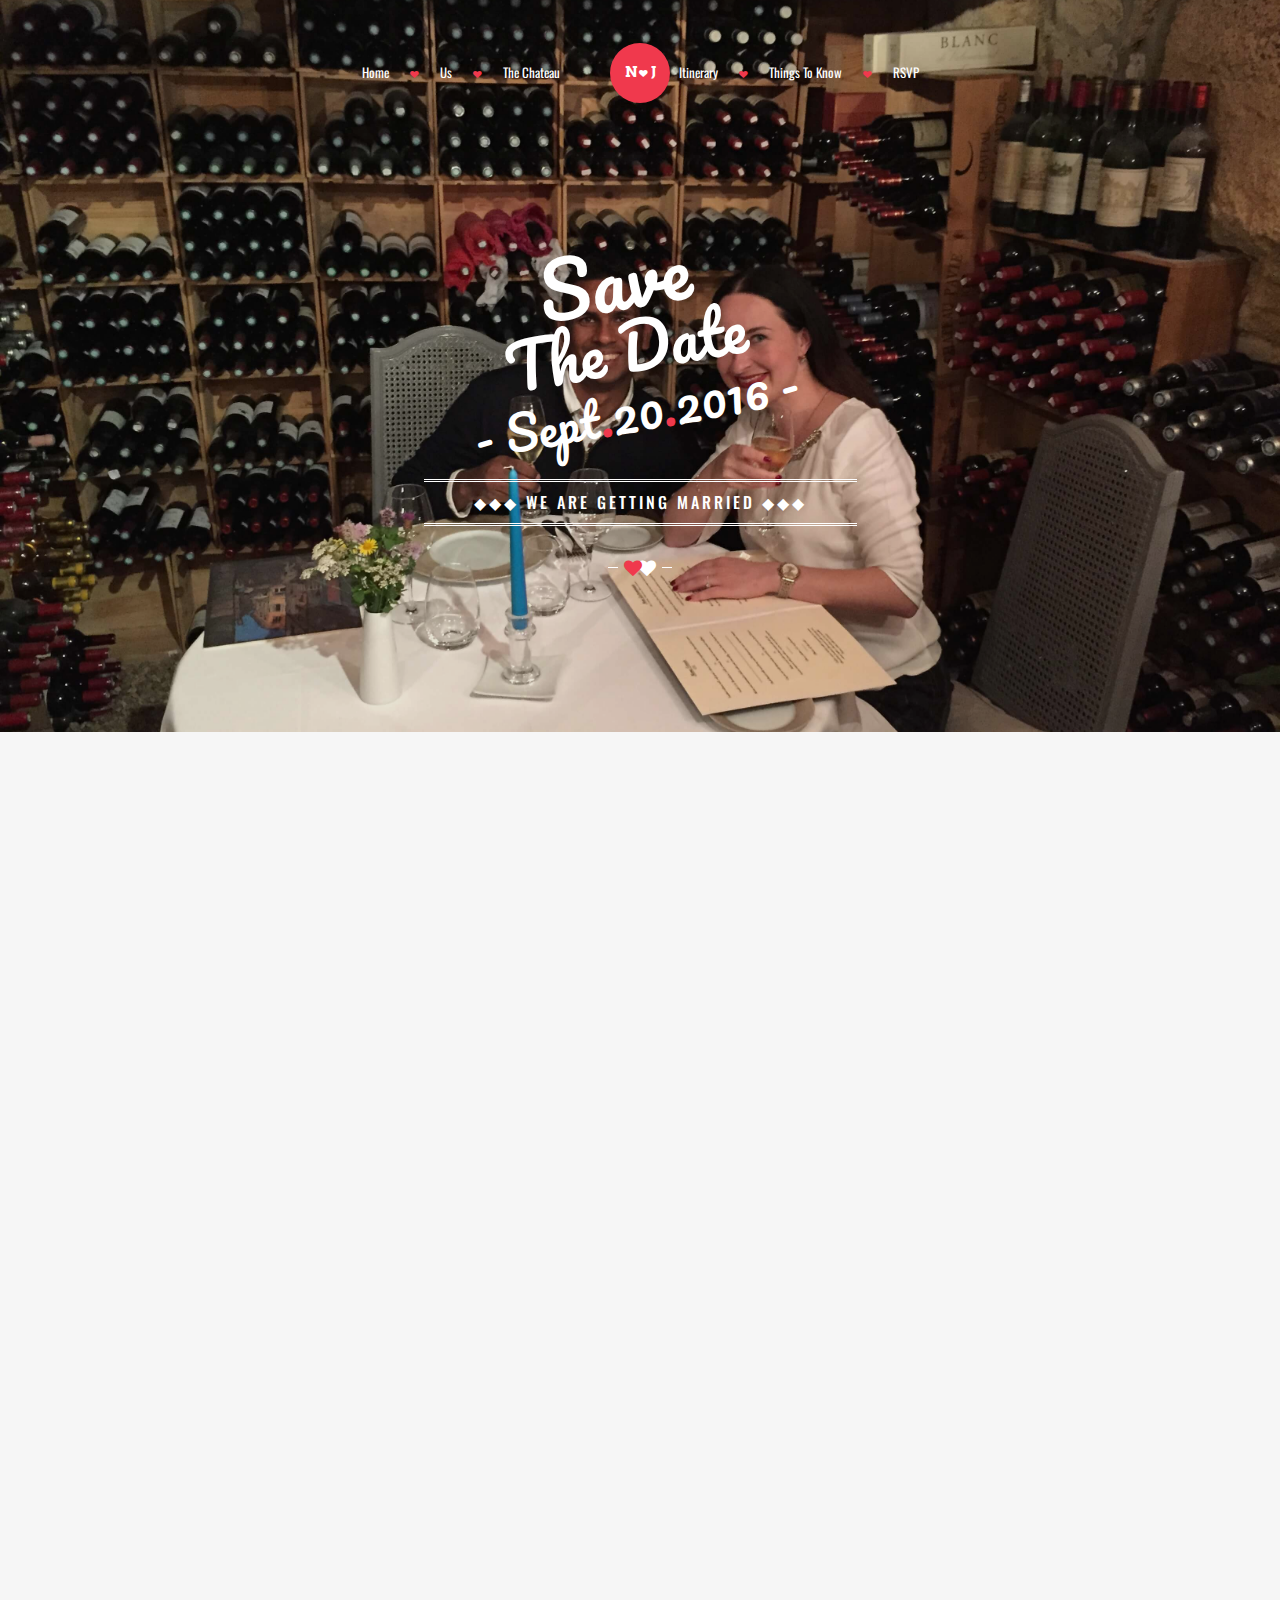
<file: index.html>
<!DOCTYPE html>
<html lang="en">
	<head>
		<meta charset="utf-8">
     	<meta content="width=device-width, initial-scale=1.0" name="viewport">
     	<meta name="description" content="">
      	<meta name="author" content="www.dethemes.com">
      	<title>Natalia &amp; Jirain</title>

        <link rel="icon" href="images/favicon.jpg">
        <!-- Bootstrap -->
    	<link rel="stylesheet" href="css/bootstrap/bootstrap.min.css" type="text/css" media="screen" />
        <!-- Pace -->
        <link rel="stylesheet" href="css/preloader.css"  media="screen">
        <link rel="stylesheet" href="css/preloader-default.css"  media="screen">
        <!-- Flexslider -->
        <link rel="stylesheet" href="css/flexslider/flexslider.css" type="text/css">
        <!-- Animate -->
        <link rel="stylesheet" href="css/animate/animate.css" type="text/css">
        <!-- Countdown -->
        <link rel="stylesheet" href="css/countdown/jquery.countdown.css" type="text/css">
        <!-- Magnific Popup -->
        <link rel="stylesheet" href="css/magnific-popup/magnific-popup.css" type="text/css">
        <!-- Owl Carousel -->
        <link rel="stylesheet" href="css/owlcarousel/owl.carousel.css" type="text/css">
        <link rel="stylesheet" href="css/owlcarousel/owl.theme.css" type="text/css">
        <!-- Icon -->
        <link rel="stylesheet" href="css/fonts/fontello/css/fontello.css" type="text/css" media="screen" />
        <!-- Font -->
        <link href='http://fonts.googleapis.com/css?family=Oswald' rel='stylesheet' type='text/css'>
        <link href='http://fonts.googleapis.com/css?family=Arvo:400,700' rel='stylesheet' type='text/css'>
        <link href='http://fonts.googleapis.com/css?family=Pacifico' rel='stylesheet' type='text/css'>

        <!-- Theme CSS -->
    	<link href="css/style.css" rel="stylesheet" media="screen">

        <!-- Skin CSS -->
    	<!-- <link href="css/skin/light-teal/light-teal.css" rel="stylesheet" media="screen"> -->
        <!-- <link href="css/skin/light-teal/light-teal-reverse-navbar.css" rel="stylesheet" media="screen"> -->
        <!-- <link href="css/skin/pattern/pattern-1.css" rel="stylesheet" media="screen"> -->




	</head>

	<body>
    	<!--PRELOADER-->
        <div id="preloader">

        	<div class="alignment">
            	<div class="v-align center-middle">

                    <!-- LEFT HEART -->
            		<div class="heart-animation">
            			<i class="de-icon-heart"></i>
               	 	</div>

                	<!-- RIGHT HEART -->
                	<div class="heart-animation-reverse">
            			<i class="de-icon-heart"></i>
                	</div>

                </div>
            </div>

        </div> <!--END of PRELOADER-->


        <!-- NAVIGATION -->
    	<header id="nav-header">
        	<nav id="nav-bar" class="top-bar fluid-width transparent nav-center sticky-nav animation fadeInDown">

                <div id="nav-wrapper">

                    <!-- LOGO -->
            		<div class="logo-wrapper">
                		<!-- CSS LOGO -->
                        <a href="index.html">
                    		<div class="css-logo rounded">
                   				<div class="css-logo-text">
                        			<strong>N</strong><i class="de-icon-heart-1"></i><strong>J</strong>
                    			</div>
                    		</div>
                        </a>

                	</div>
                	<!-- END of LOGO -->

                    <div id="mobile-nav">
                    	<i class="de-icon-menu"></i>
                    </div>

					<ul id="nav-menu">
						<li class="first-child">
							<a href="index.html">Home</a>
						</li>
						<li>
							<a href="the-story.html">Us</a>
							<ul>
								<li><a href="the-story.html">Our Stories</a></li>
								<li><a href="gallery.html">Gallery</a></li>

							</ul>
						</li>

						<li>
							<a href="location.html">The Chateau</a>
						</li>
						<li class="first-child split-margin">
							<a href="itinerary.html">Itinerary</a>
						</li>
						<li>
							<a href="#">Things To Know</a>
							<ul>
								<li><a href="accomodation.html">Where to Stay</a></li>
								<li><a href="aroundthearea.html">Around The Area</a></li>
								<li><a href="blog.html">Related Articles</a></li>

							</ul>
						</li>
						<li>
							<a href="rsvp-2.html">RSVP</a>
						</li>
					</ul>

                    <div class="clearboth"></div>

                </div>

            </nav>
        </header> <!-- END of NAVIGATION -->

		<section id="main-page">
			<div class="image-divider auto-height" style="background-image:url(images/nj-st-emillion.jpg);" data-stellar-background-ratio="0.5">

				<div class="divider-overlay" style="opacity:0.1"></div>

				<!-- Use Center Middle Alignment to align middle the content for fixed-height parallax
                <div class="alignment">
                    <div class="v-align center-middle"> -->

				<div class="container">
					<div class="row">
						<div class="col-md-offset-1 col-md-10 text-center">

							<div class="animation fadeInUp">
								<div id="save-the-date">
									<div id="save">Save</div>
									<div id="the-date">The Date</div>
									<div id="date">- Sept<span class="pink-dot">.</span>20<span class="pink-dot">.</span>2016 -</div>
								</div>
							</div>

							<div class="banner-text light medium" style="letter-spacing:3px">
								<h4>◆◆◆ WE ARE GETTING MARRIED ◆◆◆</h4>
							</div>
							<div class="heart-divider" style="margin:0">
								<span class="white-line" style="width:10px"></span>
								<i class="de-icon-heart pink-heart"></i>
								<i class="de-icon-heart white-heart"></i>
								<span class="white-line" style="width:10px"></span>
							</div>
						</div>
					</div>
				</div>


			</div>
		</section>

        <!--CONTENT SECTION-->
        <section id="content">

            <!--COUPLE SECTION-->
            <section id="couple">

                <div class="container">
                	<div class="row">

                        <!-- SECTION TITLE -->
                    	<div class="col-md-offset-1 col-md-10 text-center">

                            <div class="section-title animation fadeInUp">
                        		<h1 class="official-headline">
                            		THE HAPPY COUPLE
                            	</h1>

                            	<p class="blurb">
                            		We are super excited to spend 3 days with our family and closest friends, eat great French food, drink lots of good wine and just hang out at the Chateau. Our friends and family are the most important people in our lives and we would be honored to have you at our wedding.
                           	 	</p>

                            	<div class="heart-divider">
                            		<span class="grey-line"></span>
                              		<i class="de-icon-heart pink-heart"></i>
                               		<i class="de-icon-heart grey-heart"></i>
                              		<span class="grey-line"></span>
                        		</div>
                            </div>
                        </div>

                        <!-- SECTION CONTENT -->
                    	<div class="col-md-offset-1 col-md-5">

                        	 <!--PHOTO-ITEM-->
                             <div class="photo-item animation fadeInLeft">

                             		<!--HIS-PHOTO-->
                                	<img src="images/j.jpg" alt="">

                                    <!--PHOTO CAPTION-->
                           			<div class="layer wh95 border-photo-caption">
                                    	<div class="alignment">
                                    		<div class="v-align center-bottom">
												<div class="banner-text light small" style="letter-spacing:3px;">
													<h4>◆◆◆ THE GROOM ◆◆◆</h4>
												</div>
                                        	</div>
                                        </div>
                                     </div><!--END of PHOTO CAPTION-->
							</div><!--END of PHOTO-ITEM-->

                            <p class="couple-excerpt animation fadeInLeft">
								Professional badminton player who first moved to Los Angeles to obtain his degree in Computer Science and Finance at USC and experience the glamorous life of Hollywood, then to New York City to enjoy the busy life of Manhattanites until he decided that hipster life is more appealing.
                            </p>

                        </div>

                        <div class="col-md-5">

                        	<!--PHOTO-ITEM-->
                             <div class="photo-item animation fadeInRight">

                             		<!--HER-PHOTO-->
                                	<img src="images/n.jpg" alt="">

                                	 <!--PHOTO CAPTION-->
                           			<div class="layer wh95 border-photo-caption">
                                    	<div class="alignment">
                                    		<div class="v-align center-bottom">
												<div class="banner-text light small" style="letter-spacing:3px;">
													<h4>◆◆◆ THE BRIDE ◆◆◆</h4>
												</div>
                                        	</div>
                                        </div>
                                     </div><!--END of PHOTO CAPTION-->

							</div><!--END of PHOTO-ITEM-->

                            <p class="couple-excerpt animation fadeInRight">
                            	Adventurous tax accountant who came to conquer New York, stayed for 8 years and now is adjusting to hipster life in Brooklyn. Loves and highly appreciates good food and usually plans trips around eating areas.
							</p>
                        </div>
                    </div>
                </div>
            </section>


            <!-- LOCATION & COUNTDOWN SECTION -->
            <section id="location-countdown">
            	<div class="image-divider auto-height" style="background-image:url(https://i.vimeocdn.com/video/525845195.jpg?mw=1920&mh=1080&q=70);" data-stellar-background-ratio="0.5">

                    <div class="divider-overlay"></div>

                    <!-- Use Center Middle Alignment to align middle the content for fixed-height parallax
                    <div class="alignment">
                    	<div class="v-align center-middle"> -->

                    <div class="container">
                    	<div class="row">
                        	<div class="col-md-offset-1 col-md-10 text-center">

                	 			<div class="banner-text light medium animation fadeInUp" style="letter-spacing:3px;">
                     				<h4>◆◆◆ AT CHATEAU LAGORCE, BORDEAUX ◆◆◆</h4>
                     			</div>

                                <div class="animation fadeInUp">
                     			<div id="counting-down">
                     				<div id="counting">Counting</div>
                            		<div id="down">Down</div>
                     			</div>
                                </div>

                        		<div class="heart-divider animation fadeInUp">
                        			<span class="white-line"></span>
                        			<i class="de-icon-heart pink-heart"></i>
                        			<i class="de-icon-heart white-heart"></i>
                        			<span class="white-line"></span>
                        		</div>

								<div id="countdown" class="simple-countdown animation fadeInUp"></div>

                     		</div>
                     	</div>
                     </div>

                     	<!--</div>
                   	</div>-->

				</div>
            </section>


            <!-- THE WEDDING SECTION -->
            <section id="the-wedding">

                <div class="container">

               	 	<!-- ROW-1 -->
                	<div class="row">

                        <!-- SECTION TITLE -->
                    	<div class="col-md-12 text-center">

                        	<div class="section-title animation fadeInUp">
                        		<h1 class="official-headline">
									WE ARE GETTING HITCHED
                            	</h1>

                            	<h3 class="blurb">
									Then we are partying! Sounds like a good plan?
								</h3>

                            	<div class="heart-divider">
                            		<span class="grey-line"></span>
                              		<i class="de-icon-heart pink-heart"></i>
                               		<i class="de-icon-heart grey-heart"></i>
                              		<span class="grey-line"></span>
                        		</div>
                          	</div>
                        </div>
                   </div> <!-- END of ROW-1 -->


                   <!-- ROW-2 -->
                   <div class="row">

                        <div class="col-md-offset-1 col-md-10">

                        	<div class="container-fluid">
                            	<div class="row">

                                	<!-- ITEM-1 -->
                                	<div class="wedding-item col-md-4 animation fadeIn">

                                    	<!--PHOTO-ITEM-->
                        				<div class="photo-item">

                             				<!--PHOTO-->
                                			<img src="images/chateau-lagorce-location-small2.jpg" alt="" class="hover-animation image-zoom-in">

                               				<!--PHOTO OVERLAY-->
                          					<div class="layer wh95 hidden-black-overlay hover-animation fade-in">
                            				</div><!--END of PHOTO OVERLAY-->

                                            <div class="layer wh95 border-photo-caption fade-out">
                                     		</div><!--END of PHOTO CAPTION-->

                                     		<!--ICON LINK-->
                                     		<div class="layer wh100 hidden-link hover-animation delay1 fade-in">
                                    			<div class="alignment">
                                    				<div class="v-align center-middle">

                                     					<a href="location.html" class="de-button outline small">
                                                			Location
                                                		</a>

                                      				</div>
                                        		</div>
                                    			</div><!--END of ICON LINK-->

										</div><!--END of PHOTO-ITEM-->

                                        <!-- TITLE & EXCERPT -->
                                        <div class="title-excerpt">
                                        	<h3><a href="location.html">LOCATION</a></h3>
                                            <p>Gorgeous 15th century Chateau that was a castle in the past will be our exclusive home for 3 days. Look inside to find out more about the history of the place and surrounding areas. </p>
                                        </div>
                                        <!-- END of TITLE & EXCERPT -->

                                    </div><!-- END of ITEM-1 -->


                                    <!-- ITEM-2 -->
                                    <div class="wedding-item col-md-4 animation delay1 fadeIn">

                                   		<!--PHOTO-ITEM-->
                        				<div class="photo-item">

                             				<!--PHOTO-->
                                			<img src="images/schedule-small.jpg" alt="" class="hover-animation image-zoom-in">

                               				<!--PHOTO OVERLAY-->
                           					<div class="layer wh95 hidden-black-overlay hover-animation fade-in">
                            				</div><!--END of PHOTO OVERLAY-->

                                             <div class="layer wh95 border-photo-caption fade-out">

                                     		</div><!--END of PHOTO CAPTION-->

                                     		<!--ICON LINK-->
                                     		<div class="layer wh100 hidden-link hover-animation delay1 fade-in">
                                    			<div class="alignment">
                                    				<div class="v-align center-middle">

                                     					<a href="itinerary.html" class="de-button outline small">
                                                			Itinerary
                                                		</a>

                                      				</div>
                                        		</div>
                                    			</div><!--END of ICON LINK-->

										</div><!--END of PHOTO-ITEM-->

                                        <!-- TITLE & EXCERPT -->
                                        <div class="title-excerpt">
                                        	<h3><a href="itinerary.html">ITINERARY</a></h3>
                                            <p>What are we doing? What's around the area? What time is the wedding? <strong>What is the plan?!?!</strong> Check out this section to find out more. </p>
                                        </div>
                                        <!-- END of TITLE & EXCERPT -->

                                    </div><!-- END of ITEM-2 -->


                                    <!-- ITEM-3 -->
                                    <div class="wedding-item col-md-4 animation delay2 fadeIn">

                                   		<!--PHOTO-ITEM-->
                        				<div class="photo-item">

                             				<!--PHOTO-->
                                			<img src="images/accommodation.jpg" alt="" class="hover-animation image-zoom-in">

                               				<!--PHOTO OVERLAY-->
                           					<div class="layer wh95 hidden-black-overlay hover-animation fade-in">
                            				</div><!--END of PHOTO OVERLAY-->

                                            <div class="layer wh95 border-photo-caption fade-out">

                                     		</div><!--END of PHOTO CAPTION-->

                                     		<!--ICON LINK-->
                                     		<div class="layer wh100 hidden-link hover-animation delay1 fade-in">
                                    			<div class="alignment">
                                    				<div class="v-align center-middle">

                                     					<a href="accomodation.html" class="de-button outline small">
                                                			Accommodation
                                                		</a>

                                      				</div>
                                        		</div>
                                    			</div><!--END of ICON LINK-->

										</div><!--END of PHOTO-ITEM-->

                                        <!-- TITLE & EXCERPT -->
                                        <div class="title-excerpt">
                                        	<h3><a href="accomodation.html">ACCOMMODATION</a></h3>
                                            <p>We have arranged accommodation at the Chateau and also at a nearby gite. Please check out this section for more information and rates. </p>
                                        </div>
                                        <!-- END of TITLE & EXCERPT -->

                                    </div> <!-- END of ITEM-3 -->

                                </div>


                            </div>

                        </div>
					</div><!-- END of ROW-2 -->

				</div><!-- END of CONTAINER -->

            </section>


            <!-- RSVP SECTION -->
			<section id="rsvp">

                <div class="container">
                	<div class="row">

                		<!-- SECTION TITLE -->
						<div class="col-md-12 text-center ">

                            <div class="section-title animation fadeInUp">
                    			<div class="heart-divider">
									<i class="de-icon-heart pink-heart"></i>
									<i class="de-icon-heart grey-heart"></i>
								</div>

								<h1 class="official-headline">
									ARE YOU ATTENDING?
								</h1>

								<p>
									Please reserve before April 30th, 2016.
								</p>

                                <a href="rsvp-2.html" class="de-button medium animation fadeInUp">
                                	RSVP
                            	</a>
                            </div>

						</div>

                	</div>
                </div>

			</section>




        </section>

        <!-- FOOTER SECTION -->
            <footer>
            	<div class="image-divider fixed-height" style="background-image:url(images/balloon.jpg);" data-stellar-background-ratio="0.5" >

                	<div class="divider-overlay"></div>

                    <!-- Use Center Middle Alignment to align middle the content for fixed-height parallax -->
                    <div class="alignment">
                    	<div class="v-align center-middle">

                    		<div class="container">
                    			<div class="row">
                        			<div class="col-md-12">

                                        <div class="animation fadeInUp">
                     						<div id="thank-you">
                     							<div id="thank">Thank</div>
                            					<div id="you">You</div>
                     						</div>
                                        </div>

                        				<div class="heart-divider animation delay1 fadeInUp">
                        					<span class="white-line"></span>
                        					<i class="de-icon-heart pink-heart"></i>
                        					<i class="de-icon-heart white-heart"></i>
                        					<span class="white-line"></span>
                        				</div>

										<div id="footer-couple-name" class="animation delay1 fadeInUp">
                                			Natalia & Jirain
                                		</div>

                     				</div>
                     			</div>
                     		</div>

                     	</div>
                   	</div>

                </div>
            </footer>


		<!-- jQuery -->
    	<script src="js/jquery-1.11.1.min.js"></script>
        <!-- Pace -->
        <script src="js/pace/pace.min.js"></script>
    	<!-- Bootstrap -->
    	<script src="js/bootstrap/bootstrap.js"></script>
        <!-- Modernizr -->
        <script src="js/modernizr/modernizr.js"></script>
        <!-- Device JS -->
        <script src="js/devicejs/device.js"></script>
        <!-- TinyNav -->
        <script src="js/tinynav/tinynav.min.js"></script>
        <!-- SmoothScroll -->
        <script src="js/smoothscroll/jquery.smooth-scroll.js"></script>
        <!-- Flexslider -->
        <script src="js/flexslider/jquery.flexslider.js"></script>
        <!-- Sticky -->
        <script src="js/sticky/jquery.sticky.js"></script>
        <!-- Waypoint -->
        <script src="js/waypoint/jquery.waypoints.min.js"></script>
        <!-- DoubleTapToGo -->
        <script src="js/jquery-ui-widget/jquery.ui.widget.js"></script>
        <script src="js/jquery-doubletaptogo/jquery.dcd.doubletaptogo.js"></script>
        <!-- Vide -->
        <script src="js/vide/jquery.vide.js"></script>
        <!-- Stellar -->
        <script src="js/stellar/jquery.stellar.js"></script>
        <!-- Masonry -->
        <script src="js/masonry/masonry.pkgd.min.js"></script>
        <!-- Countdown -->
        <script src="js/countdown/jquery.plugin.js"></script>
        <script src="js/countdown/jquery.countdown.js"></script>
        <!-- Countdown Labels / Localisation -->
        <script src="js/countdown/jquery.countdown-custom-label.js"></script>
        <!-- Magnific Popup -->
        <script src="js/magnific-popup/jquery.magnific-popup.js"></script>
        <!-- Owl Carousel -->
        <script src="js/owlcarousel/owl.carousel.js"></script>
        <!--RSVP-->
		<script src="js/rsvp/rsvp.js"></script>
        <!-- Custom Core Script -->
        <script type="text/javascript" src="js/script.js"></script>
        <!-- Custom Additional Script -->
        <script type="text/javascript" src="js/main-slider-fade.js"></script>

	</body>
</html>
</file>
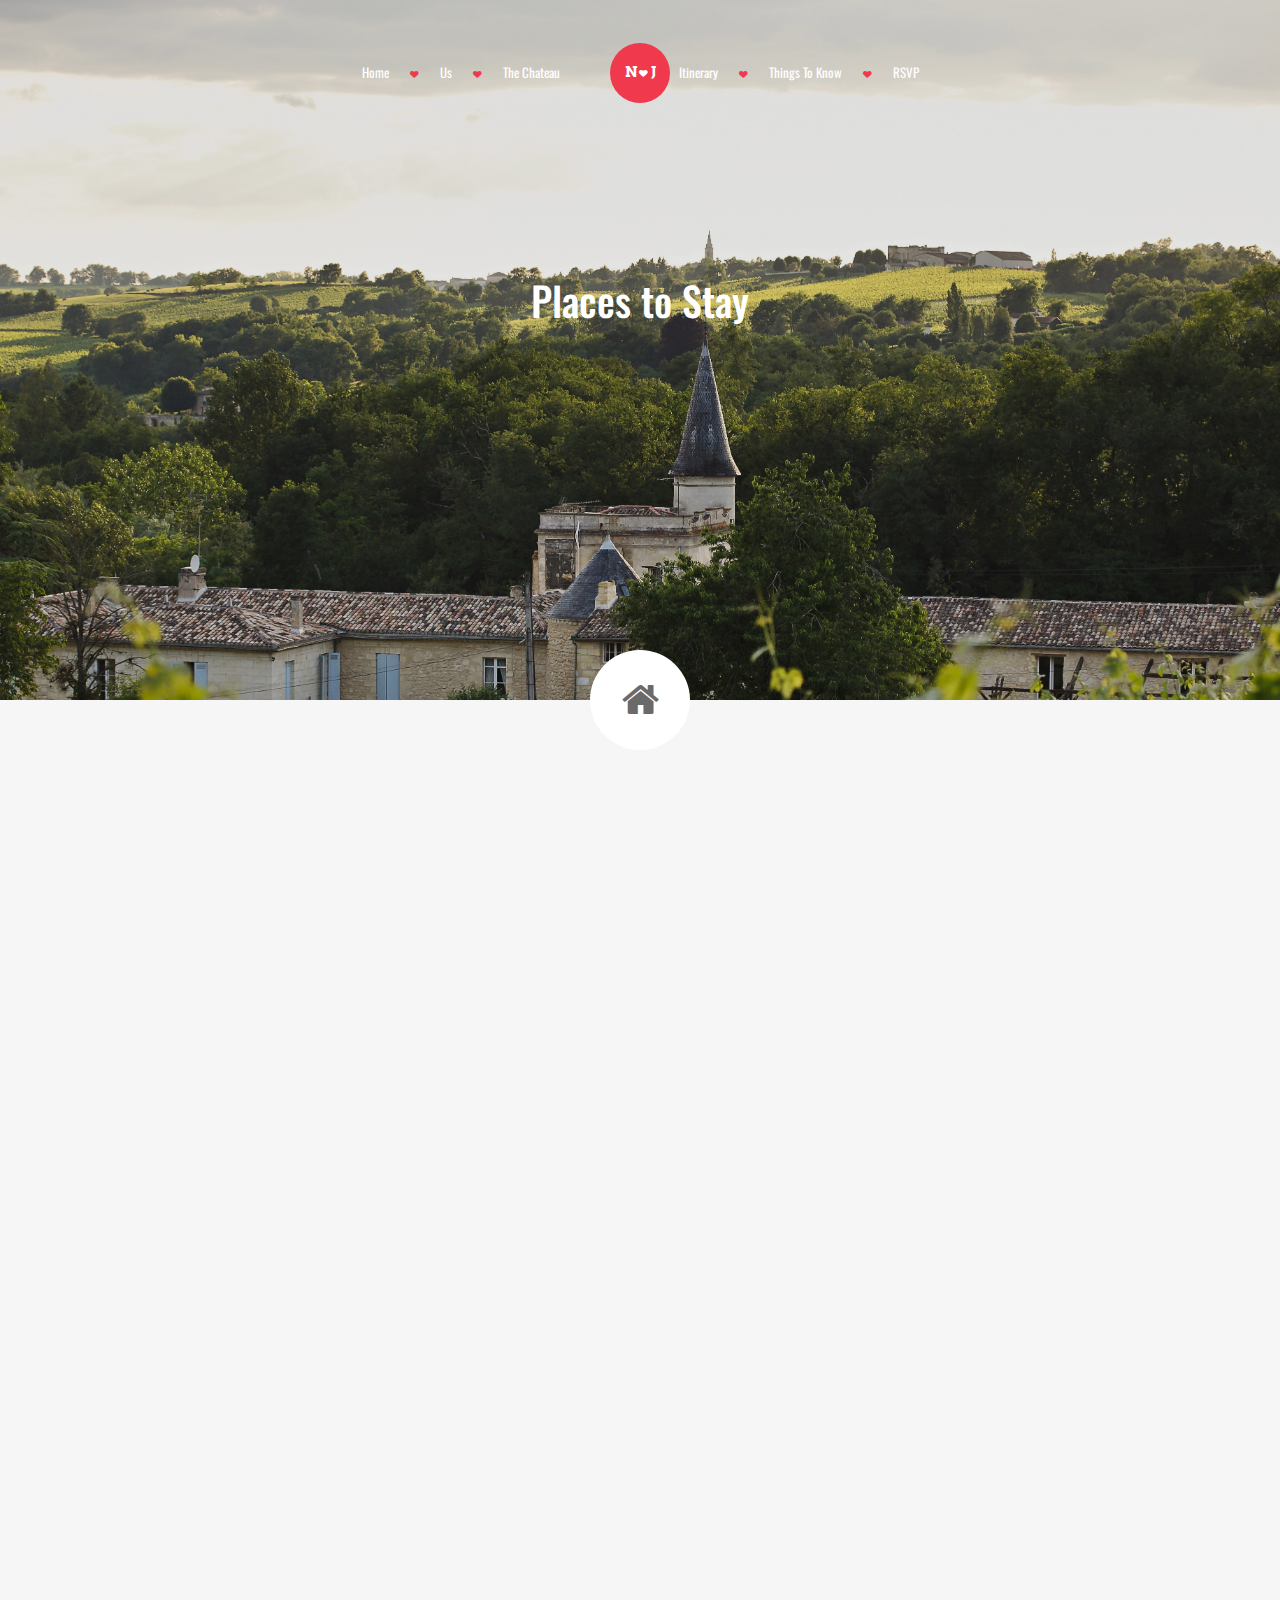
<file: accomodation.html>
<!DOCTYPE html>
<html lang="en">
	<head>
		<meta charset="utf-8">
     	<meta content="width=device-width, initial-scale=1.0" name="viewport">
     	<meta name="description" content="">
      	<meta name="author" content="www.dethemes.com">
      	<title>Natalia &amp; Jirain</title>
        
        <link rel="icon" href="images/favicon.jpg">
        <!-- Bootstrap -->
    	<link rel="stylesheet" href="css/bootstrap/bootstrap.min.css" type="text/css" media="screen" />
        <!-- Pace -->
        <link rel="stylesheet" href="css/preloader.css"  media="screen">
        <link rel="stylesheet" href="css/preloader-default.css"  media="screen">
        <!-- Flexslider -->
        <link rel="stylesheet" href="css/flexslider/flexslider.css" type="text/css">
        <!-- Animate -->
        <link rel="stylesheet" href="css/animate/animate.css" type="text/css">       
        <!-- Countdown -->
        <link rel="stylesheet" href="css/countdown/jquery.countdown.css" type="text/css">
        <!-- Magnific Popup -->
        <link rel="stylesheet" href="css/magnific-popup/magnific-popup.css" type="text/css">
        <!-- Owl Carousel -->
        <link rel="stylesheet" href="css/owlcarousel/owl.carousel.css" type="text/css">
        <link rel="stylesheet" href="css/owlcarousel/owl.theme.css" type="text/css">
        <!-- Icon -->
        <link rel="stylesheet" href="css/fonts/fontello/css/fontello.css" type="text/css" media="screen" />
        <!-- Font -->
        <link href='http://fonts.googleapis.com/css?family=Oswald' rel='stylesheet' type='text/css'>
        <link href='http://fonts.googleapis.com/css?family=Arvo:400,700' rel='stylesheet' type='text/css'>
        <link href='http://fonts.googleapis.com/css?family=Pacifico' rel='stylesheet' type='text/css'>
        
        <!-- Theme CSS -->
    	<link href="css/style.css" rel="stylesheet" media="screen">
        
        <!-- Skin CSS -->
    	<!-- <link href="css/skin/light-teal/light-teal.css" rel="stylesheet" media="screen"> -->
        <!-- <link href="css/skin/light-teal/light-teal-reverse-navbar.css" rel="stylesheet" media="screen"> -->
        <!-- <link href="css/skin/pattern/pattern-1.css" rel="stylesheet" media="screen"> -->
	</head>

	<body class="slider-title-page">
    	<!--PRELOADER-->
        <div id="preloader">

        	<div class="alignment">
            	<div class="v-align center-middle">

                    <!-- LEFT HEART -->
            		<div class="heart-animation">
            			<i class="de-icon-heart"></i>
               	 	</div>

                	<!-- RIGHT HEART -->
                	<div class="heart-animation-reverse">
            			<i class="de-icon-heart"></i>
                	</div>

                </div>
            </div>

        </div> <!--END of PRELOADER-->


		<!-- NAVIGATION -->
		<header id="nav-header">
			<nav id="nav-bar" class="top-bar fluid-width transparent nav-center sticky-nav animation fadeInDown">

				<div id="nav-wrapper">

					<!-- LOGO -->
					<div class="logo-wrapper">
						<!-- CSS LOGO -->
						<a href="index.html">
							<div class="css-logo rounded">
								<div class="css-logo-text">
									<strong>N</strong><i class="de-icon-heart-1"></i><strong>J</strong>
								</div>
							</div>
						</a>

					</div>
					<!-- END of LOGO -->

					<div id="mobile-nav">
						<i class="de-icon-menu"></i>
					</div>

					<ul id="nav-menu">
						<li class="first-child">
							<a href="index.html">Home</a>
						</li>
						<li>
							<a href="the-story.html">Us</a>
							<ul>
								<li><a href="the-story.html">Our Stories</a></li>
								<li><a href="gallery.html">Gallery</a></li>

							</ul>
						</li>

						<li>
							<a href="location.html">The Chateau</a>
						</li>
						<li class="first-child split-margin">
							<a href="itinerary.html">Itinerary</a>
						</li>
						<li>
							<a href="#">Things To Know</a>
							<ul>
								<li><a href="accomodation.html">Where to Stay</a></li>
								<li><a href="aroundthearea.html">Around The Area</a></li>
								<li><a href="blog.html">Related Articles</a></li>

							</ul>
						</li>
						<li>
							<a href="rsvp-2.html">RSVP</a>
						</li>
					</ul>

					<div class="clearboth"></div>

				</div>

			</nav>
		</header> <!-- END of NAVIGATION -->

		<section id="main-page">
			<div class="image-divider fixed-height" style="background-image:url(images/chateau-lagorce-wts.jpg);" data-stellar-background-ratio="0.5">
				<div class="divider-overlay" style="opacity:0.1"></div>

				<!-- MAIN SLIDER TITLE INNER WRAPPER -->
				<div class="slide-title-inner-wrapper">
					<div class="slide-title slide-title-inner-wrapper align-middle">
						<div class="col-md-offset-2 col-md-8 page-title">
							<h1 class="section-title animation fadeInUp">
								Places to Stay
							</h1>
						</div>
					</div>
				</div><!-- END of MAIN SLIDER TITLE INNER WRAPPER -->
			</div>
		</section>



        <!--CONTENT SECTION-->
        <section id="content">
        	
            <!-- ICON -->
        	<div class="icon-title">
           		<div class="de-icon circle light large-size aligncenter">
					<i class="de-icon-home"></i>
 				</div>
			</div>

        	<!-- CONTAINER -->
			<div class="container">
				<div class="row animation fadeIn">
					<div class="col-md-offset-1 col-md-10 text-center">
						<h3 class="official-headline text-center">
							Due to overwhelming responses, we are out of rooms at Chateau Lagorce! We have rooms at Gité Langoiran and we are working with our coordinator for more accommodation options and rates. Please let us know in the RSVP if you would like us to inquire for you. </p>
						</h3>
					</div>
				</div>
            
                <!--ACCOMODTION-1-->
                <div class="row animation fadeIn" style="padding-bottom:60px">
					<div class="clearfix" style="background-color: #fff;">
						<div class="col-md-7 no-padding">
							<div style="background-color:#FFF; padding-left:30px; padding-right:30px; padding-top:10px; padding-bottom:10px">
								<a href="http://www.vacationchateauforrental.com/accommodation.html"><h3>Chateau Lagorce</h3></a>

								<p>
									We have reserved the entire chateau for 3 nights. The Chateau has 22 rooms with King/Double beds.
								</p>

								<p>
									We have negotiated a rate of 150€ per night. There is a minimum night requirement for the rooms:
								</p>
								<ul>
									<li>15 rooms - minimum 3 nights</li>
									<li>7 rooms - minimum 2 nights</li>
								</ul>

								<p>
									The Chateau is entirely a self-catered venue and we will be providing the majority of the meals on the premises. Bedding, toilet rolls and bathroom towels will be provided. However, no toiletries are provided, so please bring your own shampoos, conditioners, showers gels, etc. Additionally, if you would like to use the pool (and the weather is supposed to welcome that fabulous decision :)), please make sure you bring your own pool towels.
								</p>

							</div>
						</div>
						<div class="col-md-5 no-padding">
							<img src="images/chateau-lagorce-room.jpg" class="fullwidth" alt="">
						</div>
					</div>

				</div><!--END of TEXT SECTION-->
                
                <!--ACCOMODTION-2-->
                <div class="row animation fadeIn">
					<div class="clearfix" style="background-color: #fff;">
						<div class="col-md-7 no-padding">
							<div style="background-color:#FFF; padding-left:30px; padding-right:30px; padding-top:10px; padding-bottom:10px">
								<a href="www.gite-langoiran.com"><h3>Gité Langoiran</h3></a>

								<p>
									Situated in Langoiran village, this freshly renovated luxury gite has the perfect mix of facilities and location. It is just a 5 minute drive from Chateau Lagorce.
								</p>
								<p>
									There are 5 luxury en-suite air-conditioned bedrooms, complimented by ample living space. The minimum night requirement at this gite is 2 nights. The negotiated rate 120€ per room per night.
								</p>
							</div>
						</div>
						<div class="col-md-5 no-padding">
							<img src="images/gite-langoiran.jpg" class="fullwidth" alt="">
						</div>
					</div>
				</div><!--END of TEXT SECTION-->
                
           	</div><!-- END of CONTAINER -->    
                        
        </section> <!--END of CONTENT SECTION-->


		<!-- FOOTER SECTION -->
		<footer>
			<div class="image-divider fixed-height" style="background-image:url(images/balloon.jpg); height:400px" data-stellar-background-ratio="0.5" >

				<div class="divider-overlay"></div>

				<!-- Use Center Middle Alignment to align middle the content for fixed-height parallax -->
				<div class="alignment">
					<div class="v-align center-middle">

						<!-- HEART DIVIDER & COUPLE NAME -->
						<div class="container">
							<div class="row">
								<div class="col-md-12">

									<div class="heart-divider animation delay1 fadeInUp">
										<span class="white-line"></span>
										<i class="de-icon-heart pink-heart"></i>
										<i class="de-icon-heart white-heart"></i>
										<span class="white-line"></span>
									</div>

									<div id="footer-couple-name" class="animation delay1 fadeInUp">
										Natalia & Jirain
									</div>

								</div>
							</div>
						</div><!-- END of HEART DIVIDER & COUPLE NAME -->

					</div>
				</div><!-- END of Center Middle Alignment -->

			</div>
		</footer><!-- END of FOOTER SECTION -->
            
		<!-- jQuery -->
    	<script src="js/jquery-1.11.1.min.js"></script>
        <!-- Pace -->
        <script src="js/pace/pace.min.js"></script> 
    	<!-- Bootstrap -->
    	<script src="js/bootstrap/bootstrap.js"></script>    
        <!-- Modernizr -->
        <script src="js/modernizr/modernizr.js"></script>  
        <!-- Device JS -->
        <script src="js/devicejs/device.js"></script>  
        <!-- TinyNav -->
        <script src="js/tinynav/tinynav.min.js"></script>
        <!-- SmoothScroll -->
        <script src="js/smoothscroll/jquery.smooth-scroll.js"></script>
        <!-- Flexslider -->
        <script src="js/flexslider/jquery.flexslider.js"></script>  
        <!-- Sticky -->
        <script src="js/sticky/jquery.sticky.js"></script>  
        <!-- Waypoint -->
        <script src="js/waypoint/jquery.waypoints.min.js"></script>
        <!-- DoubleTapToGo -->
        <script src="js/jquery-ui-widget/jquery.ui.widget.js"></script>
        <script src="js/jquery-doubletaptogo/jquery.dcd.doubletaptogo.js"></script>
        <!-- Vide -->
        <script src="js/vide/jquery.vide.js"></script>
        <!-- Stellar -->
        <script src="js/stellar/jquery.stellar.js"></script>
        <!-- Masonry -->
        <script src="js/masonry/masonry.pkgd.min.js"></script>
        <!-- Countdown -->
        <script src="js/countdown/jquery.plugin.js"></script>
        <script src="js/countdown/jquery.countdown.js"></script>
        <!-- Countdown Labels / Localisation -->
        <script src="js/countdown/jquery.countdown-custom-label.js"></script>
        <!-- Magnific Popup -->
        <script src="js/magnific-popup/jquery.magnific-popup.js"></script>
        <!-- Owl Carousel -->
        <script src="js/owlcarousel/owl.carousel.js"></script>
        
        <!-- Custom Core Script -->
        <script type="text/javascript" src="js/script.js"></script>        
        <!-- Custom Additional Script -->
        <script type="text/javascript" src="js/main-slider-fade.js"></script>
        
	</body>
</html>
</file>
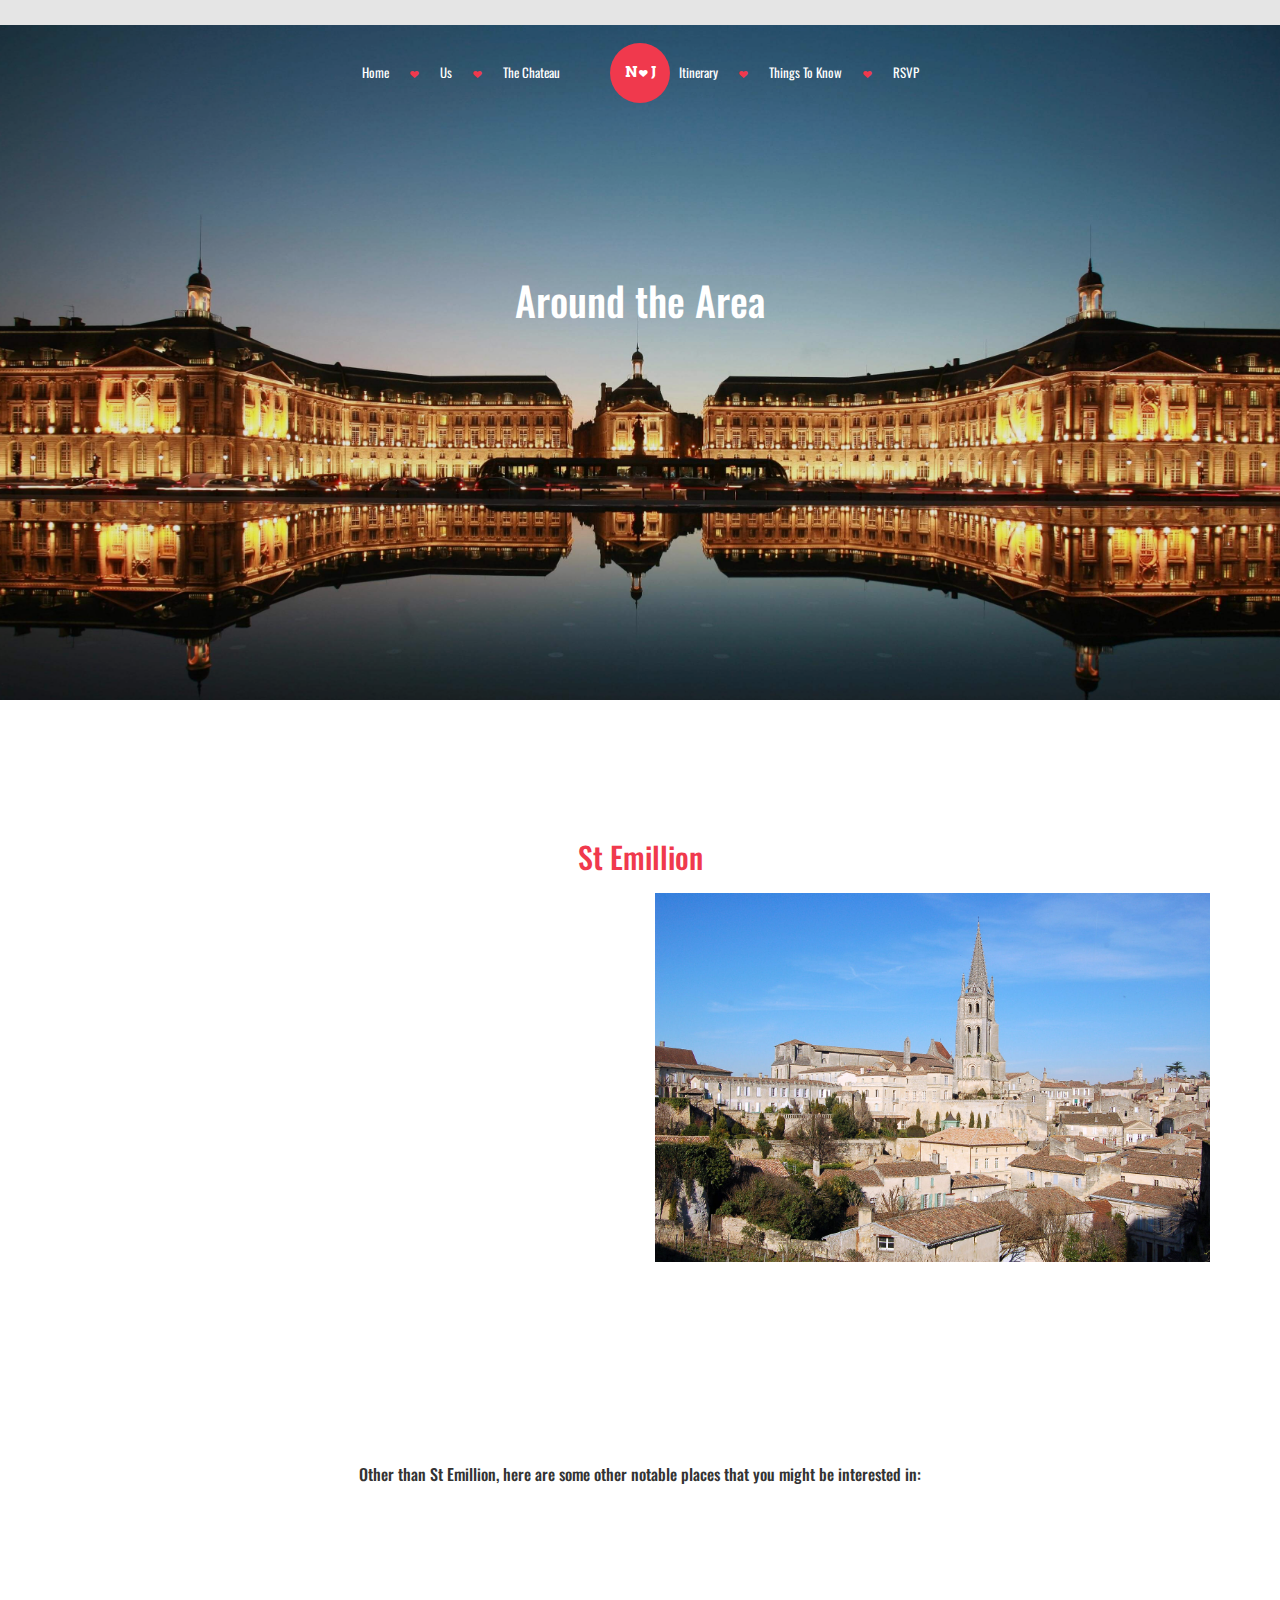
<file: aroundthearea.html>
<!DOCTYPE html>
<html lang="en">
<head>
    <meta charset="utf-8">
    <meta content="width=device-width, initial-scale=1.0" name="viewport">
    <meta name="description" content="">
    <meta name="author" content="www.dethemes.com">
    <title>Natalia &amp; Jirain</title>

    <link rel="icon" href="images/favicon.jpg">
    <!-- Bootstrap -->
    <link rel="stylesheet" href="css/bootstrap/bootstrap.min.css" type="text/css" media="screen" />
    <!-- Pace -->
    <link rel="stylesheet" href="css/preloader.css"  media="screen">
    <link rel="stylesheet" href="css/preloader-default.css"  media="screen">
    <!-- Flexslider -->
    <link rel="stylesheet" href="css/flexslider/flexslider.css" type="text/css">
    <!-- Animate -->
    <link rel="stylesheet" href="css/animate/animate.css" type="text/css">
    <!-- Countdown -->
    <link rel="stylesheet" href="css/countdown/jquery.countdown.css" type="text/css">
    <!-- Magnific Popup -->
    <link rel="stylesheet" href="css/magnific-popup/magnific-popup.css" type="text/css">
    <!-- Owl Carousel -->
    <link rel="stylesheet" href="css/owlcarousel/owl.carousel.css" type="text/css">
    <link rel="stylesheet" href="css/owlcarousel/owl.theme.css" type="text/css">
    <!-- Icon -->
    <link rel="stylesheet" href="css/fonts/fontello/css/fontello.css" type="text/css" media="screen" />
    <!-- Font -->
    <link href='http://fonts.googleapis.com/css?family=Oswald' rel='stylesheet' type='text/css'>
    <link href='http://fonts.googleapis.com/css?family=Arvo:400,700' rel='stylesheet' type='text/css'>
    <link href='http://fonts.googleapis.com/css?family=Pacifico' rel='stylesheet' type='text/css'>

    <!-- Theme CSS -->
    <link href="css/style.css" rel="stylesheet" media="screen">

    <!-- Skin CSS -->
    <!-- <link href="css/skin/light-teal/light-teal.css" rel="stylesheet" media="screen"> -->
    <!-- <link href="css/skin/light-teal/light-teal-reverse-navbar.css" rel="stylesheet" media="screen"> -->
    <!-- <link href="css/skin/pattern/pattern-1.css" rel="stylesheet" media="screen"> -->
</head>

<body class="slider-title-page">
    <!--PRELOADER-->
    <div id="preloader">

    <div class="alignment">
    <div class="v-align center-middle">

    <!-- LEFT HEART -->
    <div class="heart-animation">
    <i class="de-icon-heart"></i>
    </div>

    <!-- RIGHT HEART -->
    <div class="heart-animation-reverse">
    <i class="de-icon-heart"></i>
    </div>

    </div>
    </div>

    </div> <!--END of PRELOADER-->


    <!-- NAVIGATION -->
    <header id="nav-header">
        <nav id="nav-bar" class="top-bar fluid-width transparent nav-center sticky-nav animation fadeInDown">

            <div id="nav-wrapper">

                <!-- LOGO -->
                <div class="logo-wrapper">
                    <!-- CSS LOGO -->
                    <a href="index.html">
                        <div class="css-logo rounded">
                            <div class="css-logo-text">
                                <strong>N</strong><i class="de-icon-heart-1"></i><strong>J</strong>
                            </div>
                        </div>
                    </a>

                </div>
                <!-- END of LOGO -->

                <div id="mobile-nav">
                    <i class="de-icon-menu"></i>
                </div>

                <ul id="nav-menu">
                    <li class="first-child">
                        <a href="index.html">Home</a>
                    </li>
                    <li>
                        <a href="the-story.html">Us</a>
                        <ul>
                            <li><a href="the-story.html">Our Stories</a></li>
                            <li><a href="gallery.html">Gallery</a></li>

                        </ul>
                    </li>

                    <li>
                        <a href="location.html">The Chateau</a>
                    </li>
                    <li class="first-child split-margin">
                        <a href="itinerary.html">Itinerary</a>
                    </li>
                    <li>
                        <a href="#">Things To Know</a>
                        <ul>
                            <li><a href="accomodation.html">Where to Stay</a></li>
                            <li><a href="aroundthearea.html">Around The Area</a></li>
                            <li><a href="blog.html">Related Articles</a></li>

                        </ul>
                    </li>
                    <li>
                        <a href="rsvp-2.html">RSVP</a>
                    </li>
                </ul>

                <div class="clearboth"></div>

            </div>

        </nav>
    </header> <!-- END of NAVIGATION -->

<section id="main-page">
    <div class="image-divider fixed-height" style="background-image:url(images/bordeaux.jpg);" data-stellar-background-ratio="0.5">
        <div class="divider-overlay" style="opacity:0.1"></div>

        <!-- MAIN SLIDER TITLE INNER WRAPPER -->
        <div class="slide-title-inner-wrapper">
            <div class="slide-title slide-title-inner-wrapper align-middle">
                <div class="col-md-offset-2 col-md-8 page-title">
                    <h1 class="section-title animation fadeInUp">
                        Around the Area
                    </h1>
                </div>
            </div>
        </div><!-- END of MAIN SLIDER TITLE INNER WRAPPER -->
    </div>
</section>



<!--CONTENT SECTION-->
<section id="where-when">

    <!--&lt;!&ndash; ICON &ndash;&gt;-->
    <!--<div class="icon-title">-->
    <!--<div class="de-icon circle light large-size aligncenter">-->
    <!--<i class="de-icon-home"></i>-->
    <!--</div>-->
    <!--</div>-->

    <!-- CONTAINER -->

    <div class="container">

        <!-- ROW-1 -->
        <div class="row">
            <div class="col-md-offset-2 col-md-8 text-center">
                <h2 class="official-headline">
                    St Emillion
                </h2>
            </div>
        </div>

        <div class="row">
            <div class="col-md-6 text-center">
                <div class="section-title animation fadeInUp">
                    <p>As some of you may know, we got engaged in Saint – Emilion. This place is very dear to our hearts. Moreover, it has a lot to offer to wine lovers, foodies and architecture appreciators. Endless vineyards, the fresh amazing air and silence during sunrise, cute little streets and cozy restaurants where you are treated as a royalty and where people take pride of their locally sourced ingredients. There are numerous wine tours one can take to learn more about wine making process, meet the owners, buy a few bottles. Our favorites are Chateau Fonplegade (where he asked the question and she said yes) and Chateau Gaudet (where the caves are located completely underground, the entire tour is mesmerizing). But don’t worry, there are hundreds of others that, we are confident, are equally interesting and beautiful.</p>
                    <p>We are also excited to let you know about Annual Heritage Night that will be held in Saint Emilion on Saturday, September 17th 2016, just a couple days before our wedding. On this day, Saint-Emilion is celebrating its uniqueness as UNESCO landscape. The highlight of the day and weekend besides other activities is the fantastic light show and unforgettable fireworks. Just something to think about when planning your visit to Bordeaux.</p>
                </div>
            </div>

            <div class="col-md-6 text-center">
                <img src="images/saint-emilion.jpg" class="fullwidth" alt="">
            </div>
        </div> <!-- END of ROW-1 -->

        <div class="row">
            <div class="col-md-offset-2 col-md-8 text-center">
                <h4>
                    Other than St Emillion, here are some other notable places that you might be interested in:
                </h4>
            </div>
        </div>

        <!-- ROW-3 -->
        <div class="row">
            <div class="col-md-6 animation fadeIn">


                <div class="de-icon circle small-size inline" style="background-color:#f6700e">
                    <i class="de-icon-food"></i>
                </div>
                <h3 class="inline">Archachon</h3>
                <p>Arcachon is a seaside town in southwest France that's known for oyster harvesting. According to our oyster connoisseur, Natalia Plekhanova, we had some of the finest oysters at <a href="http://www.tripadvisor.com/Restaurant_Review-g196505-d3411125-Reviews-L_Oyster_Bar-Arcachon_Gironde_Aquitaine.html"><span class="official-link">L'Oyster Bar</span></a>.</p>
                <p>South of the town is Dune du Pilat, Europe’s longest and highest dune of sand, which reaches a mind-boggling 107 meters in height! Naturally, at the top of the dune you’ll stunning views of the entirety of Arcachon Bay! </p>
                <strong> (45 Min Drive) </strong></p>

                <div class="de-icon circle small-size inline" style="background-color:#0d9a48">
                    <i class="de-icon-home-1"></i>
                </div>
                <h3 class="inline">Bordeaux</h3>
                <p>Bordeaux, a World Herritage Site, is a charming city with a serene feel to it. The city center has many 18th-century buildings, a pedestrian-friendly boulevard, and a thriving waterfront area with chic boutiques and cafés. There’s also world-class art, as well as theater and top dining options.</p>
                <p><strong> (30 Min Drive) </strong></p>
            </div>


            <div class="col-md-6 animation fadeIn">
                <div class="de-icon circle small-size inline" style="background-color:#f0394d">
                    <i class="de-icon-bell-alt"></i>
                </div>
                <h3 class="inline">Supermarket</h3>
                <p>There is a supermarket 3 minute drive from the Chateau. You will be able to get most of your essentials from this place.</p>
                <p>Alternatively, you could drive 10 minutes to Carrefour, one of the largest hypermarket chains in the world,  in Creon. To our pleasant surprise, they have a lot of very good wine at a reasonable price.  </p>

                <div class="de-icon circle small-size inline" style="background-color:#f6700e">
                    <i class="de-icon-food"></i>
                </div>
                <h3 class="inline">Medoc</h3>
                <p>Medoc is a region of France well known as a wine growing region. The region has around 1,500 vineyards and is the home to some of the most prestigious wine villages (Pauillac, Margaux, St-Julien, and St-Estèphe), whose châteaux—among them Margaux, Mouton, Lafite Rothschild, and Latour—produce some of the world’s most expensive wines. </p>
                <p><strong> (120 Min Drive) </strong></p>

                <div class="de-icon circle small-size inline" style="background-color:#0d9a48">
                    <i class="de-icon-home-1"></i>
                </div>
                <h3 class="inline">Creon</h3>
                <p>Creon is a small town north-east of Chateau Lagorce. You will find most of your essentials in this town; cafes, cute shops and hair salons! </p>
                <p><strong> (10 Min Drive) </strong></p>

            </div>
        </div> <!-- END of ROW-3 -->
    </div>
</section> <!--END of CONTENT SECTION-->


<!-- FOOTER SECTION -->
<footer>
    <div class="image-divider fixed-height" style="background-image:url(images/balloon.jpg); height:400px" data-stellar-background-ratio="0.5" >

        <div class="divider-overlay"></div>

        <!-- Use Center Middle Alignment to align middle the content for fixed-height parallax -->
        <div class="alignment">
            <div class="v-align center-middle">

                <!-- HEART DIVIDER & COUPLE NAME -->
                <div class="container">
                    <div class="row">
                        <div class="col-md-12">

                            <div class="heart-divider animation delay1 fadeInUp">
                                <span class="white-line"></span>
                                <i class="de-icon-heart pink-heart"></i>
                                <i class="de-icon-heart white-heart"></i>
                                <span class="white-line"></span>
                            </div>

                            <div id="footer-couple-name" class="animation delay1 fadeInUp">
                                Natalia & Jirain
                            </div>

                        </div>
                    </div>
                </div><!-- END of HEART DIVIDER & COUPLE NAME -->

            </div>
        </div><!-- END of Center Middle Alignment -->

    </div>
</footer><!-- END of FOOTER SECTION -->

<!-- jQuery -->
<script src="js/jquery-1.11.1.min.js"></script>
<!-- Pace -->
<script src="js/pace/pace.min.js"></script>
<!-- Bootstrap -->
<script src="js/bootstrap/bootstrap.js"></script>
<!-- Modernizr -->
<script src="js/modernizr/modernizr.js"></script>
<!-- Device JS -->
<script src="js/devicejs/device.js"></script>
<!-- TinyNav -->
<script src="js/tinynav/tinynav.min.js"></script>
<!-- SmoothScroll -->
<script src="js/smoothscroll/jquery.smooth-scroll.js"></script>
<!-- Flexslider -->
<script src="js/flexslider/jquery.flexslider.js"></script>
<!-- Sticky -->
<script src="js/sticky/jquery.sticky.js"></script>
<!-- Waypoint -->
<script src="js/waypoint/jquery.waypoints.min.js"></script>
<!-- DoubleTapToGo -->
<script src="js/jquery-ui-widget/jquery.ui.widget.js"></script>
<script src="js/jquery-doubletaptogo/jquery.dcd.doubletaptogo.js"></script>
<!-- Vide -->
<script src="js/vide/jquery.vide.js"></script>
<!-- Stellar -->
<script src="js/stellar/jquery.stellar.js"></script>
<!-- Masonry -->
<script src="js/masonry/masonry.pkgd.min.js"></script>
<!-- Countdown -->
<script src="js/countdown/jquery.plugin.js"></script>
<script src="js/countdown/jquery.countdown.js"></script>
<!-- Countdown Labels / Localisation -->
<script src="js/countdown/jquery.countdown-custom-label.js"></script>
<!-- Magnific Popup -->
<script src="js/magnific-popup/jquery.magnific-popup.js"></script>
<!-- Owl Carousel -->
<script src="js/owlcarousel/owl.carousel.js"></script>

<!-- Custom Core Script -->
<script type="text/javascript" src="js/script.js"></script>
<!-- Custom Additional Script -->
<script type="text/javascript" src="js/main-slider-fade.js"></script>

</body>
</html>
</file>
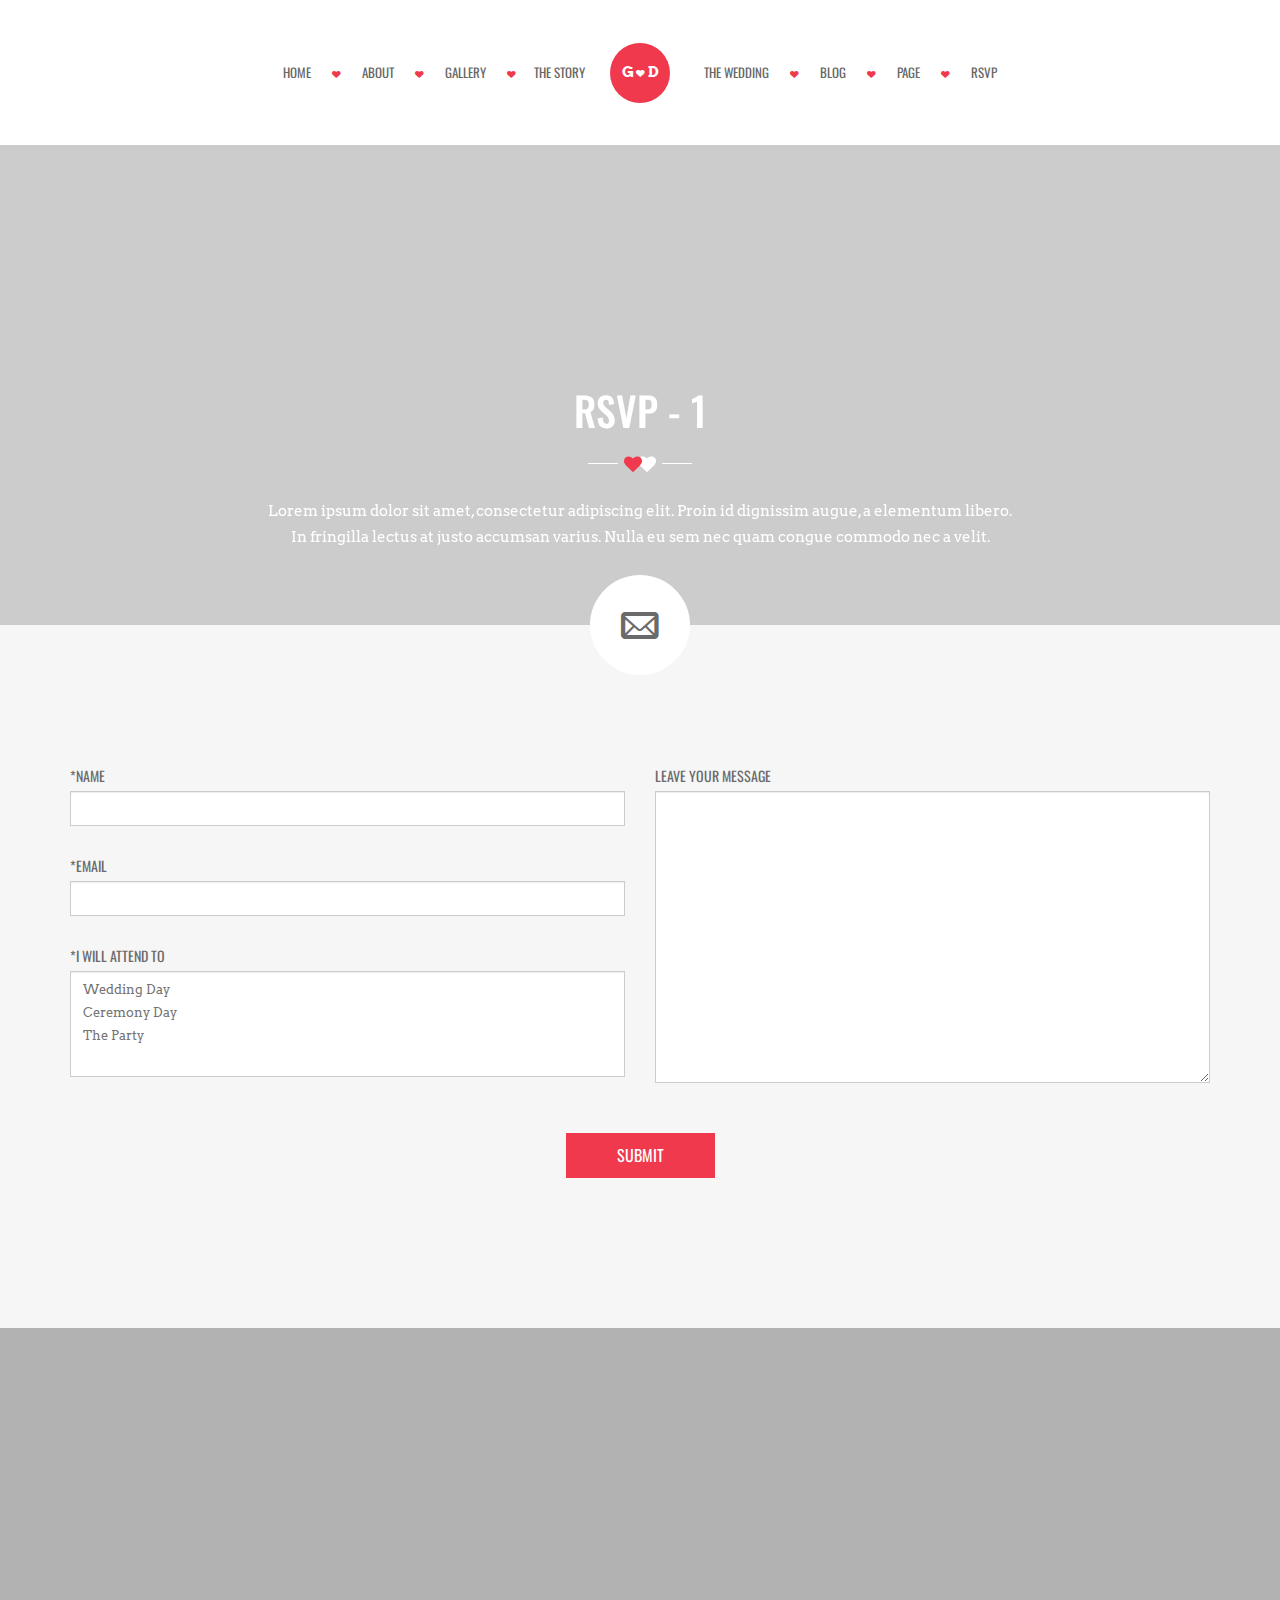
<file: rsvp-1.html>
<!DOCTYPE html>
<html lang="en">
	<head>
		<meta charset="utf-8">
     	<meta content="width=device-width, initial-scale=1.0" name="viewport">
     	<meta name="description" content="">
      	<meta name="author" content="www.dethemes.com">
      	<title>GERRARD &amp; DIANNE</title>
        
        <link rel="icon" href="images/favicon.jpg">
        <!-- Bootstrap -->
    	<link rel="stylesheet" href="css/bootstrap/bootstrap.min.css" type="text/css" media="screen" />
        <!-- Pace -->
        <link rel="stylesheet" href="css/preloader.css"  media="screen">
        <link rel="stylesheet" href="css/preloader-default.css"  media="screen">
        <!-- Flexslider -->
        <link rel="stylesheet" href="css/flexslider/flexslider.css" type="text/css">
        <!-- Animate -->
        <link rel="stylesheet" href="css/animate/animate.css" type="text/css">       
        <!-- Countdown -->
        <link rel="stylesheet" href="css/countdown/jquery.countdown.css" type="text/css">
        <!-- Magnific Popup -->
        <link rel="stylesheet" href="css/magnific-popup/magnific-popup.css" type="text/css">
        <!-- Owl Carousel -->
        <link rel="stylesheet" href="css/owlcarousel/owl.carousel.css" type="text/css">
        <link rel="stylesheet" href="css/owlcarousel/owl.theme.css" type="text/css">
        <!-- Icon -->
        <link rel="stylesheet" href="css/fonts/fontello/css/fontello.css" type="text/css" media="screen" />
        <!-- Font -->
        <link href='http://fonts.googleapis.com/css?family=Oswald' rel='stylesheet' type='text/css'>
        <link href='http://fonts.googleapis.com/css?family=Arvo:400,700' rel='stylesheet' type='text/css'>
        <link href='http://fonts.googleapis.com/css?family=Pacifico' rel='stylesheet' type='text/css'>
        
        <!-- Theme CSS -->
    	<link href="css/style.css" rel="stylesheet" media="screen">
        
        <!-- Skin CSS -->
    	<!-- <link href="css/skin/light-teal/light-teal.css" rel="stylesheet" media="screen"> -->
        <!-- <link href="css/skin/light-teal/light-teal-reverse-navbar.css" rel="stylesheet" media="screen"> -->
        <!-- <link href="css/skin/pattern/pattern-1.css" rel="stylesheet" media="screen"> -->
	</head>

	<body class="slider-title-page">
    	<!--PRELOADER-->
        <div id="preloader">
        
        	<div class="alignment">
            	<div class="v-align center-middle"> 
            		
                    <!-- LEFT HEART -->
            		<div class="heart-animation">                	
            			<i class="de-icon-heart"></i>
               	 	</div>
                
                	<!-- RIGHT HEART -->
                	<div class="heart-animation-reverse">
            			<i class="de-icon-heart"></i>
                	</div>     
                     
                </div>
            </div>
            
        </div> <!--END of PRELOADER-->
       
        
        <!-- NAVIGATION -->   
    	<header id="nav-header">
        	<nav id="nav-bar" class="top-bar fluid-width block-color nav-center sticky-nav animation fadeInDown">
            	
                <div id="nav-wrapper">
            		
                    <!-- LOGO -->
            		<div class="logo-wrapper">
                		<!-- CSS LOGO --> 
                        <a href="index.html">
                    		<div class="css-logo rounded">
                   				<div class="css-logo-text">
                        			<strong>G</strong><i class="de-icon-heart-1"></i><strong>D</strong>
                    			</div>
                    		</div>
                        </a>
                    
                    	<!-- IMG LOGO 
                    	<div class="img-logo">
                    		<img src="images/slide1.jpg">
                    	</div>-->
                	</div>
                	<!-- END of LOGO -->
                    
                    <div id="mobile-nav">
                    	<i class="de-icon-menu"></i>
                    </div>
                
                	<ul id="nav-menu">
                		<li class="first-child">
                        	<a href="index.html">HOME</a>
                            <ul>
                            	<li>
                                	<a href="#">MENU VARIATIONS</a>
                                    <ul>
                                    	<li><a href="index.html">TOP BAR - TRANSPARENT</a></li>
                                        <li><a href="index-topbar-color.html">TOP BAR - COLOR</a></li>
                                        <li><a href="index-bottombar-transparent.html">BOTTOM BAR - TRANSPARENT</a></li>
                                        <li><a href="index-bottombar-color.html">BOTTOM BAR - COLOR</a></li>
                                    </ul>
                                </li>
                                <li>
                                	<a href="#">SLIDER VARIATIONS</a>
                                    <ul>
                                    	<li><a href="index.html">IMAGE - FADE</a></li>
                                        <li><a href="index-slide.html">IMAGE - SLIDE</a></li>
                                        <li><a href="index-image-animation-v1.html">IMAGE - ANIMATION - MUSIC - V1</a></li>
                                        <li><a href="index-image-animation-v2.html">IMAGE - ANIMATION - MUSIC - V2</a></li>
                                        <li><a href="index-title-animation.html">TITLE - ANIMATION</a></li>
                                        <li><a href="index-image-title-animation.html">TITLE &amp; IMAGE - ANIMATION</a></li>
                                        <li><a href="index-video.html">VIDEO</a></li>
                                    </ul>
                                </li>  
                                <li>
                                	<a href="#">PRELOADER VARIATIONS</a>
                                    <ul>
                                    	<li><a href="index.html">PRELOADER - DEFAULT</a></li>
                                        <li><a href="index-preloader-logo-spinner.html">PRELOADER - V1</a></li>
                                        <li><a href="index-preloader-couple-name.html">PRELOADER - V2</a></li>
                                    </ul>
                                </li>                             
                            </ul>
                        </li>
                   		<li>
                        	<a href="#">ABOUT</a>
                            <ul>
                            	<li>
                                	<a href="profile-him.html">ABOUT HIM</a>
                                </li>
                                <li>
                                	<a href="profile-her.html">ABOUT HER</a>
                                </li>
                           	</ul> 	
                        </li>
                    	<li>
                        	<a href="#">GALLERY</a>
                            <ul>
                            	<li><a href="gallery.html">GALLERY</a></li>
                                <li><a href="gallery-slider.html">GALLERY WITH SLIDER</a></li>
                                <li><a href="gallery-full-5col.html">FULL GALLERY - 5 COLUMN</a></li>
                                <li><a href="gallery-full-4col.html">FULL GALLERY - 4 COLUMN</a></li>
                                <li><a href="gallery-full-3col.html">FULL GALLERY - 3 COLUMN</a></li>
                            </ul>
                        </li>
                    	<li><a href="the-story.html">THE STORY</a></li>
                        <li class="first-child split-margin">
                        	<a href="#">THE WEDDING</a>
                             <ul>
                             	<li><a href="location.html">LOCATION</a></li>
                                <li><a href="accomodation.html">ACCOMODATION</a></li>
                                <li>
                                	<a href="#">BRIDESMAID</a>
                                    <ul>
                             			<li><a href="bridesmaid-gallery.html">BRIDESMAID GALLERY</a></li>
                                		<li><a href="bridesmaid-parallax-image.html">BRIDESMAID - PARALLAX IMAGE</a></li>
                           			</ul>
                                </li>
                                <li>
                                	<a href="#">GROOMSMEN</a>
                                    <ul>
                             			<li><a href="groomsmen-gallery.html">GROOMSMEN GALLERY</a></li>
                                		<li><a href="groomsmen-parallax-image.html">GROOMSMEN - PARALLAX IMAGE</a></li>
                           			</ul>
                                </li>
                                <li><a href="gift.html">GIFT REGISTRY</a></li>
                            </ul>
                        </li>
                    	
                        <li>
                        	<a href="#">BLOG</a>
                            <ul>
                            	<li><a href="blog.html">BLOG</a></li>
                                <li><a href="blog-slider.html">BLOG SLIDER</a></li>
                                <li><a href="blog-parallax-image.html">BLOG PARALLAX IMAGE</a></li>
                                <li><a href="blog-parallax-sidebar.html">BLOG PARALLAX - SIDEBAR</a></li>
                            </ul>
                        </li>
                    	<li>
                       	 	<a href="page.html">PAGE</a>
                        </li>
                    	<li>
                        	<a href="#">RSVP</a>
                            <ul>
                             	<li><a href="rsvp-1.html">RSVP - 1</a></li>
                                <li><a href="rsvp-2.html">RSVP - 2</a></li>
                                <li><a href="rsvp-3.html">RSVP - 3</a></li>
                                <li><a href="rsvp-custom.html">CUSTOM</a></li>
                           	</ul>
                        </li>
                	</ul>
                    
                    <div class="clearboth"></div>
                    
                </div>
                
            </nav>
        </header> <!-- END of NAVIGATION -->
        
       	<!-- MAIN SLIDER -->
    	<section id="main-slider" class="fixed-height">      	
            
            <!-- MAIN SLIDER TITLE OUTTER WRAPPER -->
        	<div class="slide-title-outter-wrapper">
            	
            	<!-- MAIN SLIDER TITLE INNER WRAPPER -->
				<div class="slide-title-inner-wrapper">
                            	
					<!-- TITLE 1  -->
					<div class="slide-title align-bottom">
                                	
						<div class="container">
                        	<div class="row">
                        		<div class="col-md-offset-2 col-md-8">                                     
                                     
                                    <div class="page-title">
                                		<h1>RSVP - 1</h1>
                                		
                                        <div class="heart-divider">
                                    		<span class="white-line"></span>
                                        	<i class="de-icon-heart pink-heart"></i>
                                        	<i class="de-icon-heart white-heart"></i>
                                        	<span class="white-line"></span>
                                   		</div>
                                    	
                                        <p>
                                    		Lorem ipsum dolor sit amet, consectetur adipiscing elit. Proin id dignissim augue, a elementum libero. In fringilla lectus at justo accumsan varius. Nulla eu sem nec quam congue commodo nec a velit. 
                                    	</p>
                                    </div>
                                   
								</div>
							</div>
						</div>
                                    
					</div>
                                
				</div><!-- END of MAIN SLIDER TITLE INNER WRAPPER -->
                
			</div> <!-- END of MAIN SLIDER TITLE OUTTER WRAPPER -->
                         
            <!-- MAIN SLIDER IMAGES -->            
  			<div class="slides">
    				<!-- SLIDE IMAGE -->
                	<div data-stellar-ratio="0.5" class="slide-image" style="background-image:url(http://placehold.it/1920x1080); background-position:top;">
                    </div>
                    
                    <div class="slide-overlay" style="opacity:0.2"> </div> 
    		</div>	<!-- END of MAIN SLIDER IMAGES -->
            
		</section><!-- ENF of MAIN SLIDER -->
        
        
        
        <!--CONTENT SECTION-->
        <section id="content">
        	
            <!-- ICON -->
        	<div class="icon-title">
           		<div class="de-icon circle light large-size aligncenter">
					<i class="de-icon-mail-2"></i>
 				</div>
			</div>
        
        	<!-- CONTAINER -->
			<div class="container">
                <form method="post" action="rsvp.php" id="rsvpform">
                <!--TEXT SECTION-->
                <div class="row">
                	<div id="message" class="col-md-12 message">
                    	<!-- Show Message -->
                    </div>
                </div>
                <div class="row">
                	<div class="col-md-6">
                    	<div class="form-group">
    						<label for="inputname">*NAME</label>
    						<input type="text" class="form-control ajax-input" id="inputname" placeholder="" data-required="Name Required" data-output-label="Output Name">
 						</div>
                        <div class="form-group">
    						<label for="inputemail">*EMAIL</label>
    						<input type="email" class="form-control ajax-input" id="inputemail" placeholder="" data-required="Email Required" data-output-label="Output Email">
 						</div>
                        <div class="form-group">
    						<label for="inputevents">*I WILL ATTEND TO</label>
    						<select multiple id="inputevents" class="form-control ajax-input" data-required="Please Select Events" data-output-label="Output Events">
 								<option>Wedding Day</option>
  								<option>Ceremony Day</option>
                                <option>The Party</option>
							</select>
 						</div>
                        
                              
                    </div>
                    <div class="col-md-6">
                    	
                        <div class="form-group">
    						<label for="inputmessage">LEAVE YOUR MESSAGE</label>
    						<textarea id="inputmessage" class="form-control ajax-input" rows="15" data-output-label="Output Message"></textarea>
 						</div>               
                    </div>
				</div><!--END of TEXT SECTION-->
                
                <div class="row">
                	<div class="col-md-12 text-center">
                    	<div class="form-group">
    						<input type="submit" id="submitButton"  name="submitButton" class="button medium reverse" value="SUBMIT">
 						</div> 
                    </div>
                </div>
                </form>
           	</div><!-- END of CONTAINER -->    
                        
        </section> <!--END of CONTENT SECTION-->        
        
        
        <!-- FOOTER SECTION -->
		<footer>
            <div class="image-divider fixed-height" style="background-image:url(http://placehold.it/1920x1080); height:400px" data-stellar-background-ratio="0.5" >
                
                <div class="divider-overlay"></div>
                    
                <!-- Use Center Middle Alignment to align middle the content for fixed-height parallax -->
                <div class="alignment"> 
                   	<div class="v-align center-middle">                  	
                    
                    	<!-- HEART DIVIDER & COUPLE NAME -->
                    	<div class="container">                 	 
                    		<div class="row">
                        		<div class="col-md-12">
                                        
                        			<div class="heart-divider animation delay1 fadeInUp">
                        				<span class="white-line"></span>
                        				<i class="de-icon-heart pink-heart"></i>
                        				<i class="de-icon-heart white-heart"></i>
                        				<span class="white-line"></span>
                        			</div>
                                    
									<div id="footer-couple-name" class="animation delay1 fadeInUp">
                                		GERRARD & DIANNE
                                	</div>
                     
                     			</div>
                     		</div>
                     	</div><!-- END of HEART DIVIDER & COUPLE NAME -->
                     
                    </div>
				</div><!-- END of Center Middle Alignment -->
                    
			</div>
		</footer><!-- END of FOOTER SECTION -->
            
		<!-- jQuery -->
    	<script src="js/jquery-1.11.1.min.js"></script>
        <!-- Pace -->
        <script src="js/pace/pace.min.js"></script> 
    	<!-- Bootstrap -->
    	<script src="js/bootstrap/bootstrap.js"></script>    
        <!-- Modernizr -->
        <script src="js/modernizr/modernizr.js"></script>  
        <!-- Device JS -->
        <script src="js/devicejs/device.js"></script>  
        <!-- TinyNav -->
        <script src="js/tinynav/tinynav.min.js"></script>
        <!-- SmoothScroll -->
        <script src="js/smoothscroll/jquery.smooth-scroll.js"></script>
        <!-- Flexslider -->
        <script src="js/flexslider/jquery.flexslider.js"></script>  
        <!-- Sticky -->
        <script src="js/sticky/jquery.sticky.js"></script>  
        <!-- Waypoint -->
        <script src="js/waypoint/jquery.waypoints.min.js"></script>
        <!-- DoubleTapToGo -->
        <script src="js/jquery-ui-widget/jquery.ui.widget.js"></script>
        <script src="js/jquery-doubletaptogo/jquery.dcd.doubletaptogo.js"></script>
        <!-- Vide -->
        <script src="js/vide/jquery.vide.js"></script>
        <!-- Stellar -->
        <script src="js/stellar/jquery.stellar.js"></script>
        <!-- Masonry -->
        <script src="js/masonry/masonry.pkgd.min.js"></script>
        <!-- Countdown -->
        <script src="js/countdown/jquery.plugin.js"></script>
        <script src="js/countdown/jquery.countdown.js"></script>
        <!-- Countdown Labels / Localisation -->
        <script src="js/countdown/jquery.countdown-custom-label.js"></script>
        <!-- Magnific Popup -->
        <script src="js/magnific-popup/jquery.magnific-popup.js"></script>
        <!-- Owl Carousel -->
        <script src="js/owlcarousel/owl.carousel.js"></script>
        <!-- RSVP -->
        <script src="js/rsvp/rsvp.js"></script>
        
        <!-- Custom Core Script -->
        <script type="text/javascript" src="js/script.js"></script>        
        <!-- Custom Additional Script -->
        <script type="text/javascript" src="js/main-slider-fade.js"></script>
        
	</body>
</html>
</file>
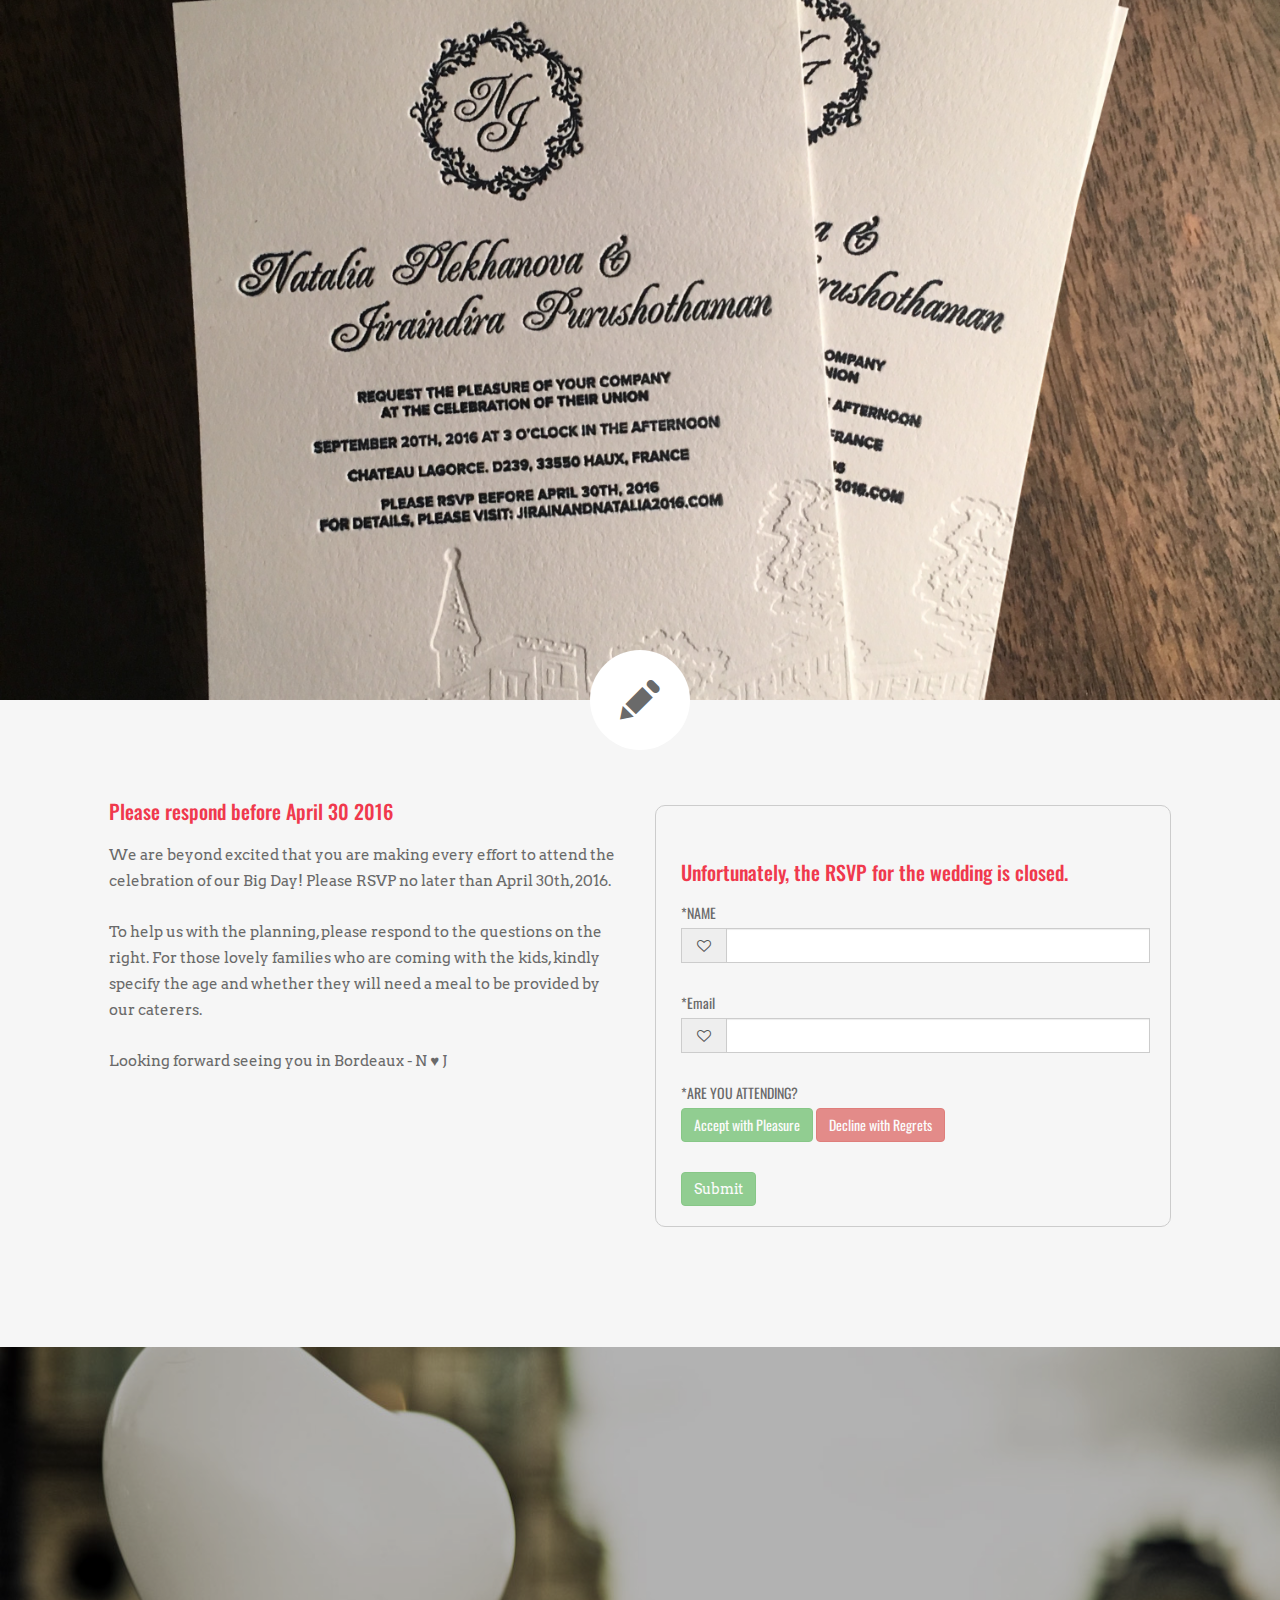
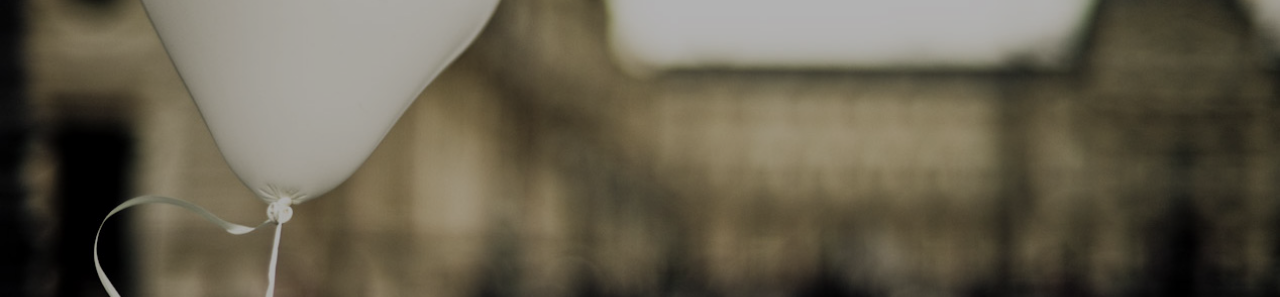
<file: rsvp-2.html>
<!DOCTYPE html>
<html lang="en">
<head>
	<meta charset="utf-8">
	<meta content="width=device-width, initial-scale=1.0" name="viewport">
	<meta name="description" content="">
	<meta name="author" content="www.dethemes.com">
	<title>Natalia &amp; Jirain</title>

	<link rel="icon" href="images/favicon.jpg">
	<!-- Bootstrap -->
	<link rel="stylesheet" href="css/bootstrap/bootstrap.min.css" type="text/css" media="screen" />
	<!-- Pace -->
	<link rel="stylesheet" href="css/preloader.css"  media="screen">
	<link rel="stylesheet" href="css/preloader-default.css"  media="screen">
	<!-- Flexslider -->
	<link rel="stylesheet" href="css/flexslider/flexslider.css" type="text/css">
	<!-- Animate -->
	<link rel="stylesheet" href="css/animate/animate.css" type="text/css">
	<!-- Countdown -->
	<link rel="stylesheet" href="css/countdown/jquery.countdown.css" type="text/css">
	<!-- Magnific Popup -->
	<link rel="stylesheet" href="css/magnific-popup/magnific-popup.css" type="text/css">
	<!-- Owl Carousel -->
	<link rel="stylesheet" href="css/owlcarousel/owl.carousel.css" type="text/css">
	<link rel="stylesheet" href="css/owlcarousel/owl.theme.css" type="text/css">
	<!-- Icon -->
	<link rel="stylesheet" href="css/fonts/fontello/css/fontello.css" type="text/css" media="screen" />
	<!-- Font -->
	<link href='http://fonts.googleapis.com/css?family=Oswald' rel='stylesheet' type='text/css'>
	<link href='http://fonts.googleapis.com/css?family=Arvo:400,700' rel='stylesheet' type='text/css'>
	<link href='http://fonts.googleapis.com/css?family=Pacifico' rel='stylesheet' type='text/css'>

	<!-- Theme CSS -->
	<link href="css/style.css" rel="stylesheet" media="screen">

	<!-- Skin CSS -->
	<!-- <link href="css/skin/light-teal/light-teal.css" rel="stylesheet" media="screen"> -->
	<!-- <link href="css/skin/light-teal/light-teal-reverse-navbar.css" rel="stylesheet" media="screen"> -->
	<!-- <link href="css/skin/pattern/pattern-1.css" rel="stylesheet" media="screen"> -->

</head>

<body class="no-slider-page">
<!--PRELOADER-->
<div id="preloader">

	<div class="alignment">
		<div class="v-align center-middle">

			<!-- LEFT HEART -->
			<div class="heart-animation">
				<i class="de-icon-heart"></i>
			</div>

			<!-- RIGHT HEART -->
			<div class="heart-animation-reverse">
				<i class="de-icon-heart"></i>
			</div>

		</div>
	</div>

</div> <!--END of PRELOADER-->

<!-- NAVIGATION -->
<header id="nav-header">
	<nav id="nav-bar" class="top-bar fluid-width transparent nav-center sticky-nav animation fadeInDown">

		<div id="nav-wrapper">

			<!-- LOGO -->
			<div class="logo-wrapper">
				<!-- CSS LOGO -->
				<a href="index.html">
					<div class="css-logo rounded">
						<div class="css-logo-text">
							<strong>N</strong><i class="de-icon-heart-1"></i><strong>J</strong>
						</div>
					</div>
				</a>

			</div>
			<!-- END of LOGO -->

			<div id="mobile-nav">
				<i class="de-icon-menu"></i>
			</div>

			<ul id="nav-menu">
				<li class="first-child">
					<a href="index.html">Home</a>
				</li>
				<li>
					<a href="the-story.html">Us</a>
					<ul>
						<li><a href="the-story.html">Our Stories</a></li>
						<li><a href="gallery.html">Gallery</a></li>

					</ul>
				</li>

				<li>
					<a href="location.html">The Chateau</a>
				</li>
				<li class="first-child split-margin">
					<a href="itinerary.html">Itinerary</a>
				</li>
				<li>
					<a href="#">Things To Know</a>
					<ul>
						<li><a href="accomodation.html">Where to Stay</a></li>
						<li><a href="aroundthearea.html">Around The Area</a></li>
						<li><a href="blog.html">Related Articles</a></li>

					</ul>
				</li>
				<li>
					<a href="rsvp-2.html">RSVP</a>
				</li>
			</ul>

			<div class="clearboth"></div>

		</div>

	</nav>
</header> <!-- END of NAVIGATION -->

<section id="main-page">
	<div class="image-divider fixed-height" style="background-image:url(images/rsvp3.jpg);" data-stellar-background-ratio="0.5">
		<!--<div class="divider-overlay" style="opacity:0.1"></div>-->
	</div>
</section>

<!--CONTENT SECTION-->
<section id="content">
	<!-- ICON -->
	<div class="icon-title">
		<div class="de-icon circle light large-size aligncenter">
			<i class="de-icon-pencil-3"></i>
		</div>
	</div>

	<div class="row">
		<div class="col-md-offset-1 col-md-5">
			<h3 class="official-headline">Please respond before April 30 2016</h3>
			<p>We are beyond excited that you are making every effort to attend the celebration of our Big Day! Please RSVP no later than April 30th, 2016.</p>
			<p>To help us with the planning, please respond to the questions on the right. For those lovely families who are coming with the kids, kindly specify the age and whether they will need a meal to be provided by our caterers. </p>
			<p>Looking forward seeing you in Bordeaux - N ♥ J </p>
		</div>
		<div class="col-md-5">
			<p id="signup-success" class="text-success"></p>
			<p id="signup-error" class="text-danger"></p>
			<div class="rsvp-wrapper">
				<form class="signup-form" id="signup-form" role="form" onsubmit="return signup(this)">
					<h3 class="official-headline">Unfortunately, the RSVP for the wedding is closed. </h3>
					<div class="form-group">
						<label>*NAME</label>
						<div class="input-group">
							<div class="input-group-addon"><i class="de-icon-heart-empty"></i></div>
							<input class="form-control" name="name" type="text" class="form-control" placeholder="" required>
						</div>
					</div>

					<div class="form-group">
						<label>*Email</label>
						<div class="input-group">
							<div class="input-group-addon"><i class="de-icon-heart-empty"></i></div>
							<input class="form-control" name="email" type="email" class="form-control" placeholder="" required>
						</div>
					</div>

					<div class="form-group">
						<label>*ARE YOU ATTENDING?</label>
						<div id="attending-radio" class="ajax-input ajax-radio" data-output-label="Attending" required>
							<div data-toggle="buttons">
								<label class="btn btn-success no-icon disabled" onclick="showMe('div1');">
									<input type="radio" name="attending" value="Yes"> Accept with Pleasure
								</label>
								<label class="btn btn-danger no-icon disabled" onclick="hideMe('div1');">
									<input type="radio" name="attending" value="No"> Decline with Regrets
								</label>
							</div>
						</div>
					</div>

					<div id="div1" style="display:none">
						<div class="form-group">
							<label>*NUMBER OF GUEST</label>
							<div class="input-group">
								<div class="input-group-addon"><i class="de-icon-adult"></i></div>
								<select name="guest" class="form-control ajax-input" data-output-label="Output Guest">
									<option disabled selected>Please Select An Option</option>
									<option id="1" value="1">Just me</option>
									<option id="2" value="2">Me and +1</option>
									<option id=">2" value=">2">Me, +1 and kid(s)</option>
								</select>
							</div>
						</div>

						<div class="form-group">
							<label>*PLEASE INDICATE YOUR MEAL CHOICE</label>
							<div id="meal-radio" class="ajax-input ajax-radio" data-output-label="Duck">
								<div data-toggle="buttons">
									<label class="btn btn-primary no-icon">
										<!--<span class="glyphicon glyphicon-star" aria-hidden="true"></span>-->
										<input type="radio" name="meal" value="Duck"> Duck
									</label>
									<label class="btn btn-primary no-icon">
										<!--<span class="glyphicon glyphicon-star" aria-hidden="true"></span>-->
										<input type="radio" name="meal"  value="Fish"> Fish
									</label>
								</div>
							</div>
						</div>

						<div class="form-group">
							<label>*PLEASE INDICATE YOUR +1's MEAL CHOICE</label>
							<div id="plus1meal-radio" class="ajax-input ajax-radio" data-output-label="Fish">
								<div data-toggle="buttons">
									<label class="btn btn-primary no-icon">
										<input type="radio" name="plus1meal" value="Duck"> Duck
									</label>
									<label class="btn btn-primary no-icon">
										<input type="radio" name="plus1meal"  value="Fish"> Fish
									</label>
									<label class="btn btn-primary no-icon">
										<input type="radio" name="plus1meal" value="NA"> N/A
									</label>
								</div>
							</div>
						</div>

						<div class="form-group">
							<label>*Accomodation Preference</label>
							<p class="official-headline">Due to overwhelming responses, we are out of rooms at Chateau Lagorce! We have rooms at Gité Langoiran and we are working with our coordinator for more accommodation options and rates. Please let us know if you would like us to inquire for you. </p>
							<div id="accomodation-radio" class="ajax-input ajax-radio" data-output-label="Chateau">
								<div data-toggle="buttons">
									<label class="btn btn-primary no-icon">
										<input type="radio" name="accomodation"  value="2NG" disabled> Need accommodation for 2 nights
									</label>
									<label class="btn btn-primary no-icon">
										<input type="radio" name="accomodation" value="3NG"> Need accommodation for 3 nights
									</label>
									<label class="btn btn-primary no-icon">
										<input type="radio" name="accomodation" value="0NG"> Will find own accommodation
									</label>
								</div>
							</div>
						</div>

						<div class="form-group">
							<label>MISCELLANEOUS</label>
							<div id="input-checkbox-custom-icon" class="ajax-input ajax-checkbox" data-output-label="Output Miscellaneous">
								<div class="checkbox">
									<label class="btn btn-primary custom-option-icon" data-toggle="buttons">
										<input type="checkbox" name="kidmeal" value="Yes">
										Require a kid's meal at the wedding
									</label>
									<label class="btn btn-primary custom-option-icon" data-toggle="buttons">
										<input type="checkbox" name="dietary" value="Yes">
										Have dietary restrictions
									</label>
									<label class="btn btn-primary custom-option-icon" data-toggle="buttons">
										<input type="checkbox" name="bbq" value="Yes" >
										Attending the 'day before' BBQ
									</label>
									<label class="btn btn-primary custom-option-icon" data-toggle="buttons">
										<input type="checkbox" name="winetour" value="Yes" >
										Interested in the 'day after' Wine Tour
									</label>
									<label class="btn btn-primary custom-option-icon" data-toggle="buttons">
										<input type="checkbox" name="rentcar" value="Yes" >
										Plan to rent a car
									</label>
								</div>
							</div>
						</div>

						<div class="form-group">
							<label for="input-song">Song Request</label>
							<div class="input-group">
								<div class="input-group-addon"><i class="de-icon-heart-empty"></i></div>
								<input type="text" name="song" class="form-control ajax-input"  placeholder="We will try to play your song during the wedding">
							</div>
						</div>

						<div class="form-group">
							<label for="input-comments">Comments</label>
							<div class="input-group">
								<div class="input-group-addon"><i class="de-icon-heart-empty"></i></div>
								<textarea id="input-comments" name="comments" class="form-control ajax-input" rows="4" placeholder="Please use this area to specify things like dietary restrictions, etc " data-output-label="Output Comments"></textarea>
							</div>
						</div>
					</div>

					<button class="btn btn-success disabled" id="signup-button" type="submit" >Submit</button>
				</form>
			</div>
		</div>
	</div>
	<!--<div class="signup">-->
		<!---->
	<!--</div>-->


</section>

<!-- FOOTER SECTION -->
	<footer>
		<div class="image-divider fixed-height" style="background-image:url(images/balloon.jpg);" data-stellar-background-ratio="0.5" >

			<div class="divider-overlay"></div>

			<!-- Use Center Middle Alignment to align middle the content for fixed-height parallax -->
			<div class="alignment">
				<div class="v-align center-middle">

					<div class="container">
						<div class="row">
							<div class="col-md-12">

								<div class="animation fadeInUp">
									<div id="thank-you">
										<div id="thank">Thank</div>
										<div id="you">You</div>
									</div>
								</div>

								<div class="heart-divider animation delay1 fadeInUp">
									<span class="white-line"></span>
									<i class="de-icon-heart pink-heart"></i>
									<i class="de-icon-heart white-heart"></i>
									<span class="white-line"></span>
								</div>

								<div id="footer-couple-name" class="animation delay1 fadeInUp">
									Natalia & Jirain
								</div>

							</div>
						</div>
					</div>

				</div>
			</div>

		</div>
	</footer>

<!-- jQuery -->
<script src="js/jquery-1.11.1.min.js"></script>
<!-- Pace -->
<script src="js/pace/pace.min.js"></script>
<!-- Bootstrap -->
<script src="js/bootstrap/bootstrap.js"></script>
<!-- Modernizr -->
<script src="js/modernizr/modernizr.js"></script>
<!-- Device JS -->
<script src="js/devicejs/device.js"></script>
<!-- TinyNav -->
<script src="js/tinynav/tinynav.min.js"></script>
<!-- SmoothScroll -->
<script src="js/smoothscroll/jquery.smooth-scroll.js"></script>
<!-- Flexslider -->
<script src="js/flexslider/jquery.flexslider.js"></script>
<!-- Sticky -->
<script src="js/sticky/jquery.sticky.js"></script>
<!-- Waypoint -->
<script src="js/waypoint/jquery.waypoints.min.js"></script>
<!-- DoubleTapToGo -->
<script src="js/jquery-ui-widget/jquery.ui.widget.js"></script>
<script src="js/jquery-doubletaptogo/jquery.dcd.doubletaptogo.js"></script>
<!-- Vide -->
<script src="js/vide/jquery.vide.js"></script>
<!-- Stellar -->
<script src="js/stellar/jquery.stellar.js"></script>
<!-- Masonry -->
<script src="js/masonry/masonry.pkgd.min.js"></script>
<!-- Countdown -->
<script src="js/countdown/jquery.plugin.js"></script>
<script src="js/countdown/jquery.countdown.js"></script>
<!-- Countdown Labels / Localisation -->
<script src="js/countdown/jquery.countdown-custom-label.js"></script>
<!-- Magnific Popup -->
<script src="js/magnific-popup/jquery.magnific-popup.js"></script>
<!-- Owl Carousel -->
<script src="js/owlcarousel/owl.carousel.js"></script>
<!-- RSVP -->
<!--<script src="https://cdn.firebase.com/js/client/1.0.18/firebase.js"></script>-->
<script src="https://cdn.firebase.com/js/client/2.0.4/firebase.js"></script>
<script src="js/rsvp/rsvp.js"></script>

<!-- Custom Core Script -->
<script type="text/javascript" src="js/script.js"></script>
<!-- Custom Additional Script -->
<script type="text/javascript" src="js/main-slider-fade.js"></script>

<script>
	var signupForm = document.getElementById('signup-form');
	var signupSuccess = document.getElementById('signup-success');
	var signupError = document.getElementById('signup-error');
	var signupBtn = document.getElementById('signup-button');
	var onSignupComplete = function(error) {
		signupBtn.disabled = false;
		if (error) {
			signupError.innerHTML = 'Sorry. Could not RSVP. Please email us.';
		} else {
			if (getRadioVal(signupForm,"attending") == "Yes"){
				signupSuccess.innerHTML = 'We are looking forward to seeing you!';
			}
			else {
				signupSuccess.innerHTML = 'We are sorry to hear that you cannot join us!' ;
			}
			// hide the form
			signupForm.style.display = 'none';
		}
	};

	function signup(formObj) {

		//add date to the reviewer list
		d = new Date();

		// store form data in array
		var data = [];
		if(getRadioVal(formObj,"attending") == "Yes") {
			data.date = d.toDateString();
			data.name = formObj.name.value;
			data.email = formObj.email.value;
			data.attending = getRadioVal(formObj,"attending");
			data.guest = formObj.guest.value;
			data.meal = getRadioVal(formObj,"meal");
			data.plus1meal = getRadioVal(formObj,"plus1meal");
			data.accomodation = getRadioVal(formObj,"accomodation");
			data.kidmeal = formObj.kidmeal.checked;
			data.dietary = formObj.dietary.checked;
			data.bbq = formObj.bbq.checked;
			data.winetour = formObj.winetour.checked;
			data.rentcar = formObj.rentcar.checked;
			data.song = formObj.song.value;
			data.comments = formObj.comments.value;
		}
		else{
			data.date = d.toDateString();
			data.name = formObj.name.value;
			data.email = formObj.email.value;
			data.attending = getRadioVal(formObj,"attending");
			data.guest = "";
			data.meal = "";
			data.plus1meal = "";
			data.accomodation = "";
			data.kidmeal = "";
			data.dietary = "";
			data.bbq = "";
			data.winetour = "";
			data.rentcar = "";
			data.song = "";
			data.comments = "";
		}

		// Store emails to firebase
		var myFirebaseRef = new Firebase("https://bordeaux-wedding.firebaseio.com/rsvp");
		myFirebaseRef.push({
			date: data.date,
			name: data.name,
			email: data.email,
			attending: data.attending,
			guest: data.guest,
			meal: data.meal,
			plus1meal: data.plus1meal,
			accomodation: data.accomodation,
			kidmeal: data.kidmeal,
			dietary: data.dietary,
			bbq: data.bbq,
			winetour: data.winetour,
			rentcar: data.rentcar,
			song: data.song,
			comments: data.comments
		}, onSignupComplete);
		signupBtn.disabled = true;
//		parent.scrollTo(0, 50);
		window.scrollTo(0, 350);
		return false;
	}

	function getRadioVal(form, name) {
		var val;
		// get list of radio buttons with specified name
		var radios = form.elements[name];

		// loop through list of radio buttons
		for (var i=0, len=radios.length; i<len; i++) {
			if ( radios[i].checked ) { // radio checked?
				val = radios[i].value; // if so, hold its value in val
				break; // and break out of for loop
			}
		}
		return val; // return value of checked radio or undefined if none checked
	}

	function showMe (box) {
		console.log("in here");
		document.getElementById(box).style.display = "block";
	}

	function hideMe (box) {
		console.log("in here");
		document.getElementById(box).style.display = "none";
	}

</script>

</body>
</html>
</file>
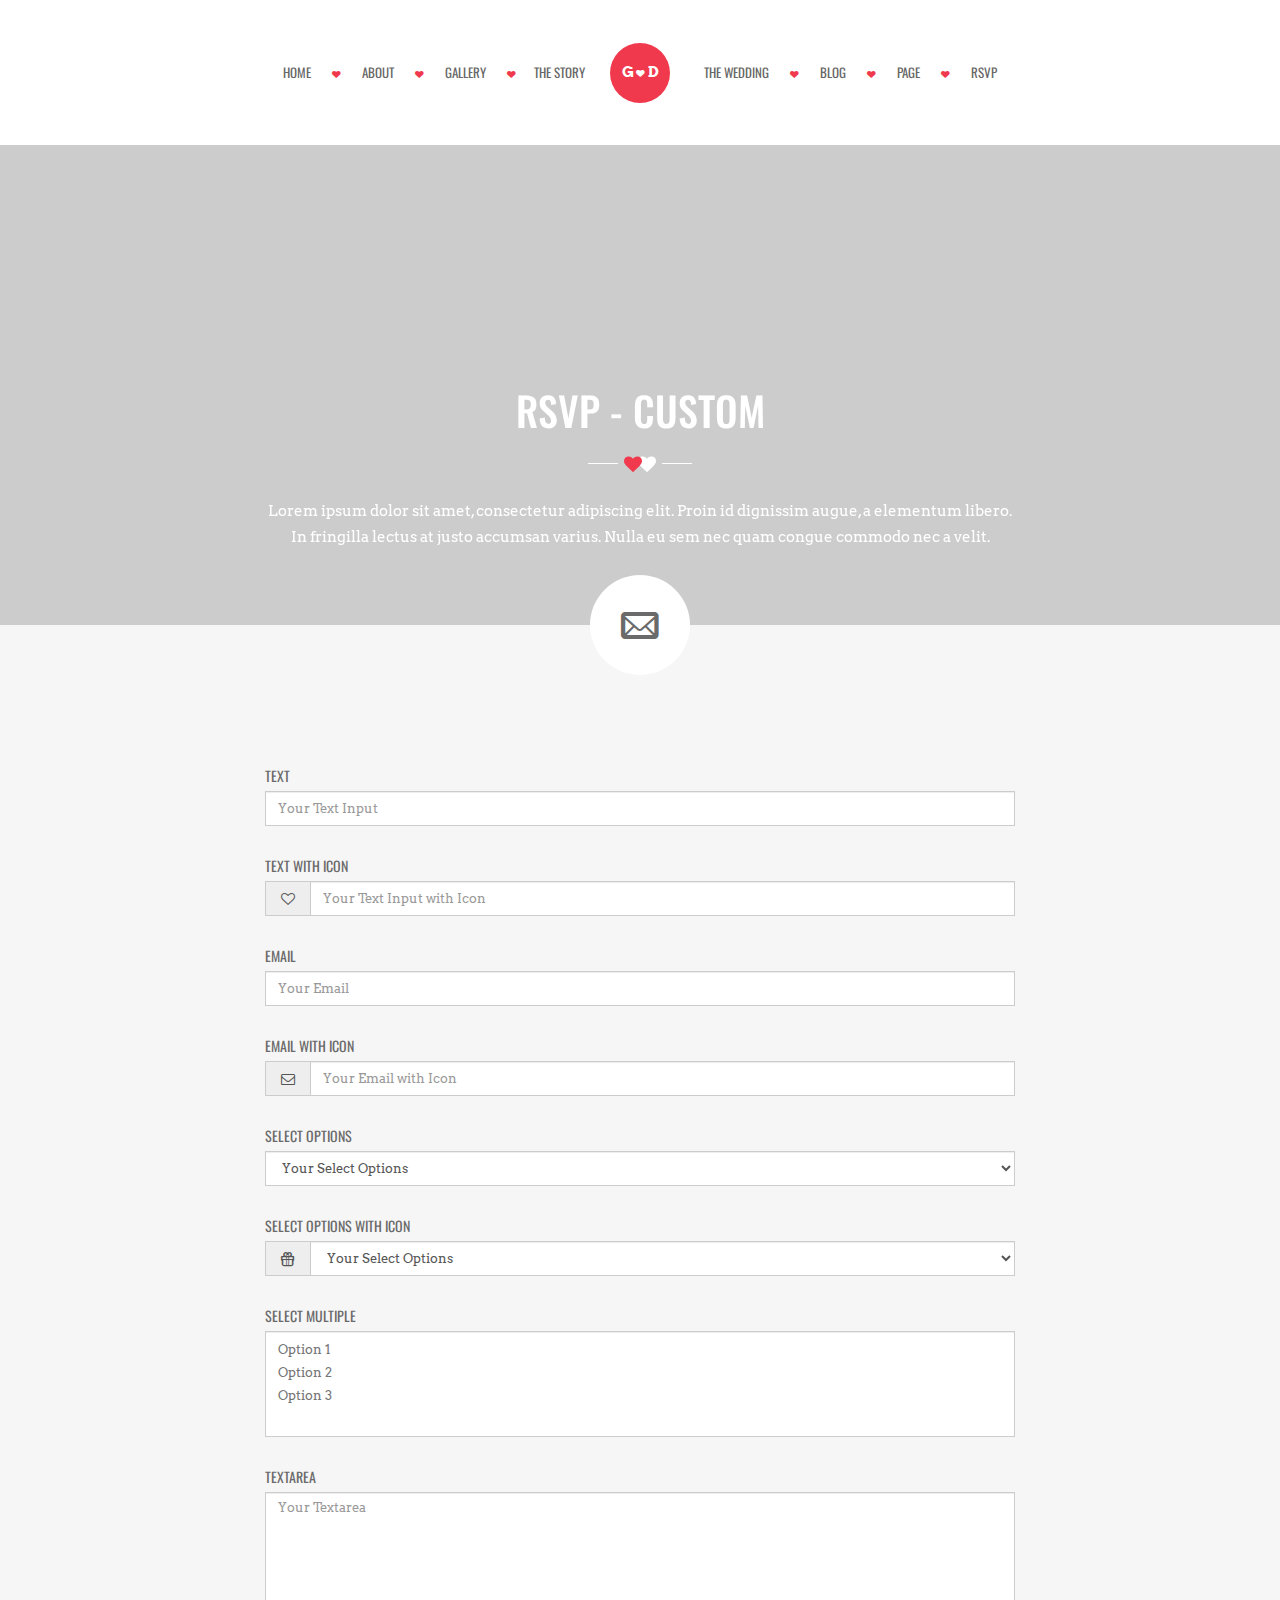
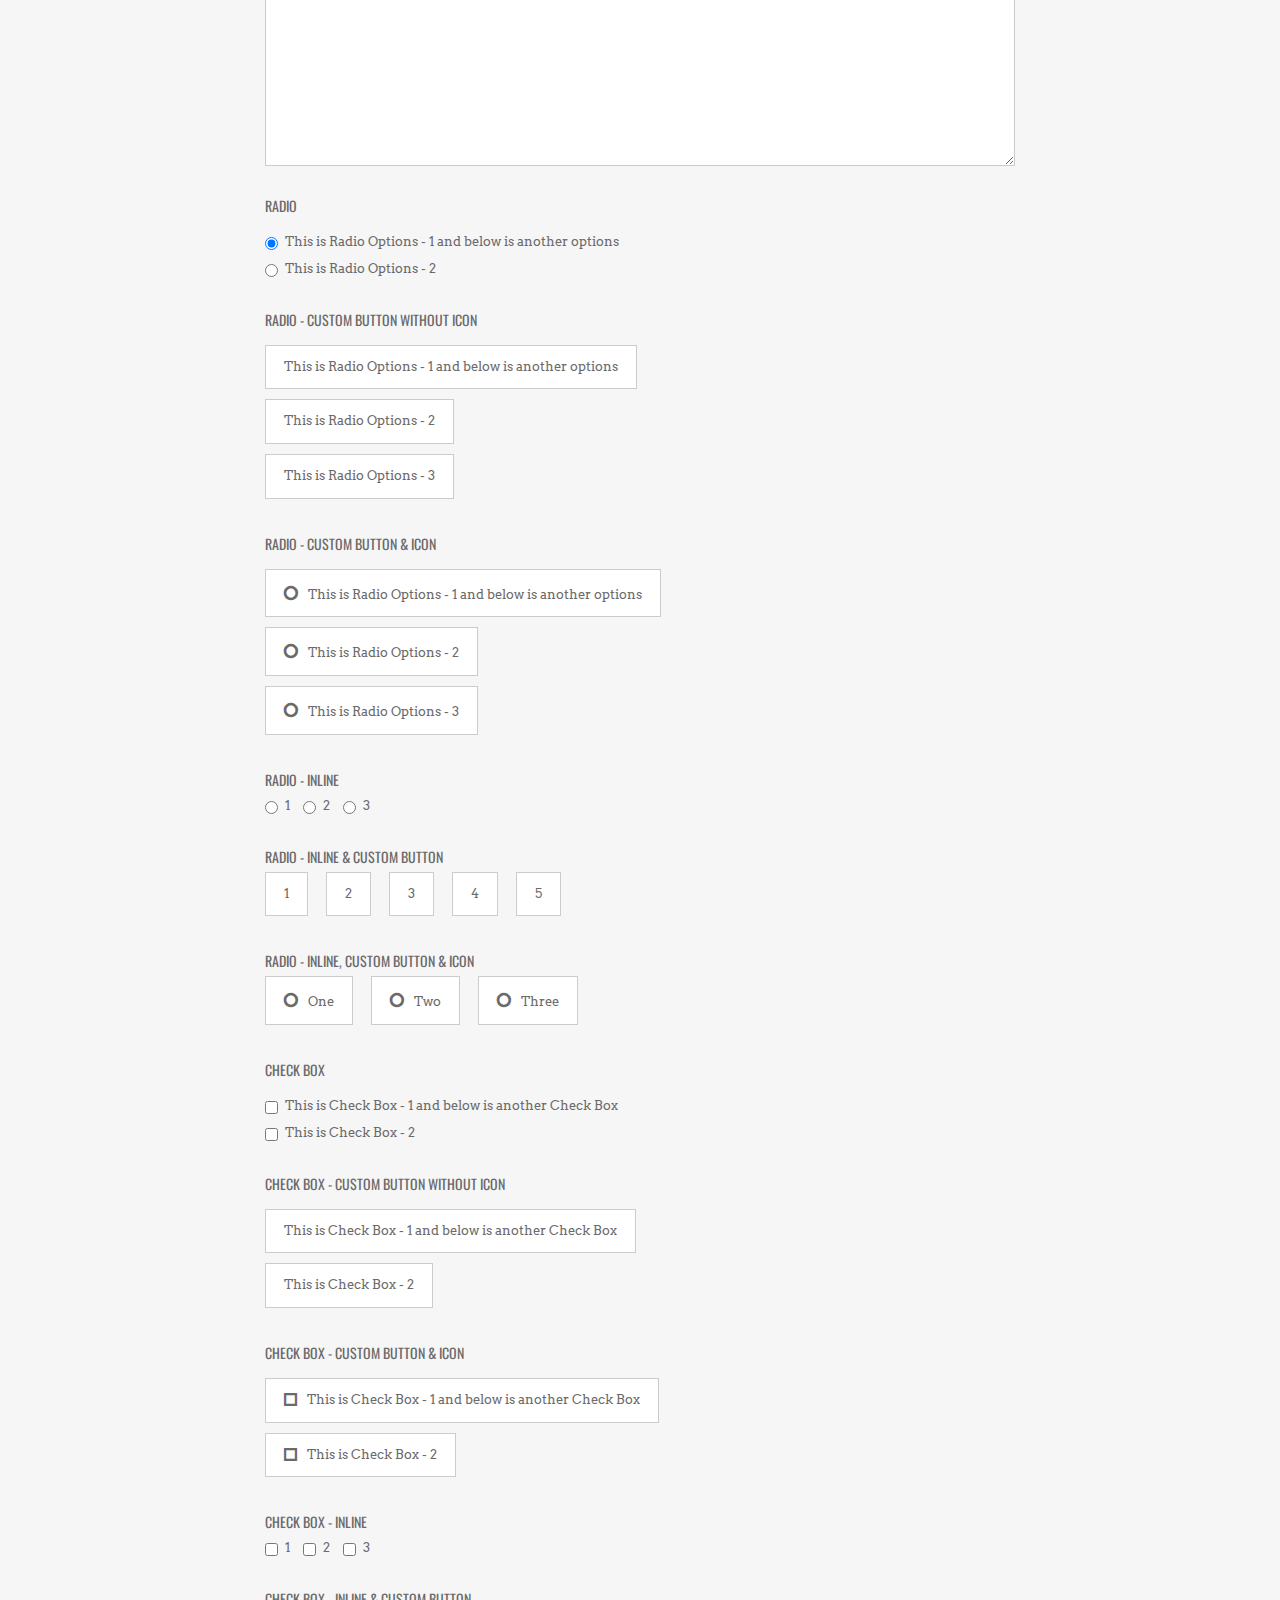
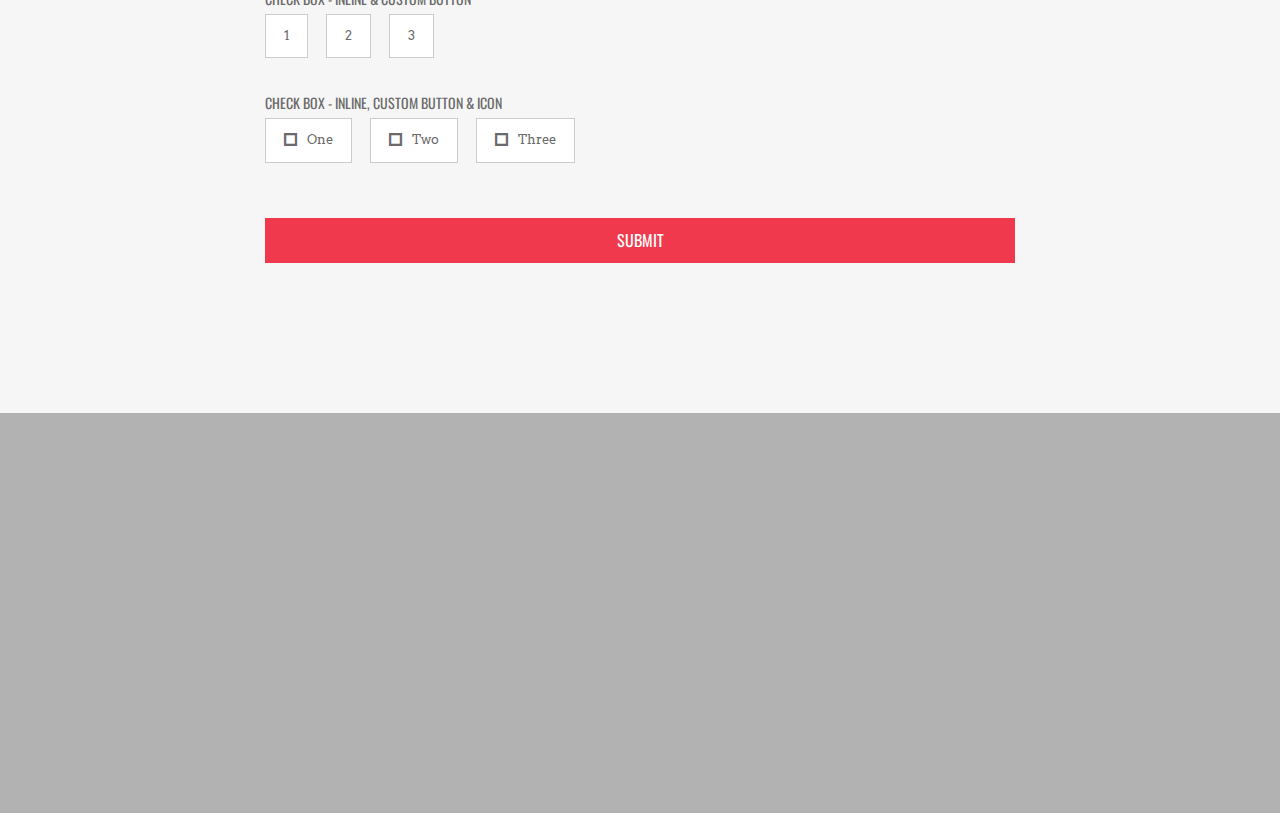
<file: rsvp-custom.html>
<!DOCTYPE html>
<html lang="en">
	<head>
		<meta charset="utf-8">
     	<meta content="width=device-width, initial-scale=1.0" name="viewport">
     	<meta name="description" content="">
      	<meta name="author" content="www.dethemes.com">
      	<title>GERRARD &amp; DIANNE</title>
        
        <link rel="icon" href="images/favicon.jpg">
        <!-- Bootstrap -->
    	<link rel="stylesheet" href="css/bootstrap/bootstrap.css" type="text/css" media="screen" />
        <!-- Pace -->
        <link rel="stylesheet" href="css/preloader.css"  media="screen">
        <link rel="stylesheet" href="css/preloader-default.css"  media="screen">
        <!-- Flexslider -->
        <link rel="stylesheet" href="css/flexslider/flexslider.css" type="text/css">
        <!-- Animate -->
        <link rel="stylesheet" href="css/animate/animate.css" type="text/css">       
        <!-- Countdown -->
        <link rel="stylesheet" href="css/countdown/jquery.countdown.css" type="text/css">
        <!-- Magnific Popup -->
        <link rel="stylesheet" href="css/magnific-popup/magnific-popup.css" type="text/css">
        <!-- Owl Carousel -->
        <link rel="stylesheet" href="css/owlcarousel/owl.carousel.css" type="text/css">
        <link rel="stylesheet" href="css/owlcarousel/owl.theme.css" type="text/css">
        <!-- Icon -->
        <link rel="stylesheet" href="css/fonts/fontello/css/fontello.css" type="text/css" media="screen" />
        <!-- Font -->
        <link href='http://fonts.googleapis.com/css?family=Oswald' rel='stylesheet' type='text/css'>
        <link href='http://fonts.googleapis.com/css?family=Arvo:400,700' rel='stylesheet' type='text/css'>
        <link href='http://fonts.googleapis.com/css?family=Pacifico' rel='stylesheet' type='text/css'>
        
        <!-- Theme CSS -->
    	<link href="css/style.css" rel="stylesheet" media="screen">
        
        <!-- Skin CSS -->
    	<!-- <link href="css/skin/light-teal/light-teal.css" rel="stylesheet" media="screen"> -->
        <!-- <link href="css/skin/light-teal/light-teal-reverse-navbar.css" rel="stylesheet" media="screen"> -->
        <!-- <link href="css/skin/pattern/pattern-1.css" rel="stylesheet" media="screen"> -->
	</head>

	<body class="slider-title-page">
    	<!--PRELOADER-->
        <div id="preloader">
        
        	<div class="alignment">
            	<div class="v-align center-middle"> 
            		
                    <!-- LEFT HEART -->
            		<div class="heart-animation">                	
            			<i class="de-icon-heart"></i>
               	 	</div>
                
                	<!-- RIGHT HEART -->
                	<div class="heart-animation-reverse">
            			<i class="de-icon-heart"></i>
                	</div>     
                     
                </div>
            </div>
            
        </div> <!--END of PRELOADER-->
       
        
        <!-- NAVIGATION -->   
    	<header id="nav-header">
        	<nav id="nav-bar" class="top-bar fluid-width block-color nav-center sticky-nav animation fadeInDown">
            	
                <div id="nav-wrapper">
            		
                    <!-- LOGO -->
            		<div class="logo-wrapper">
                		<!-- CSS LOGO --> 
                        <a href="index.html">
                    		<div class="css-logo rounded">
                   				<div class="css-logo-text">
                        			<strong>G</strong><i class="de-icon-heart-1"></i><strong>D</strong>
                    			</div>
                    		</div>
                        </a>
                    
                    	<!-- IMG LOGO 
                    	<div class="img-logo">
                    		<img src="images/slide1.jpg">
                    	</div>-->
                	</div>
                	<!-- END of LOGO -->
                    
                    <div id="mobile-nav">
                    	<i class="de-icon-menu"></i>
                    </div>
                
                	<ul id="nav-menu">
                		<li class="first-child">
                        	<a href="index.html">HOME</a>
                            <ul>
                            	<li>
                                	<a href="#">MENU VARIATIONS</a>
                                    <ul>
                                    	<li><a href="index.html">TOP BAR - TRANSPARENT</a></li>
                                        <li><a href="index-topbar-color.html">TOP BAR - COLOR</a></li>
                                        <li><a href="index-bottombar-transparent.html">BOTTOM BAR - TRANSPARENT</a></li>
                                        <li><a href="index-bottombar-color.html">BOTTOM BAR - COLOR</a></li>
                                    </ul>
                                </li>
                                <li>
                                	<a href="#">SLIDER VARIATIONS</a>
                                    <ul>
                                    	<li><a href="index.html">IMAGE - FADE</a></li>
                                        <li><a href="index-slide.html">IMAGE - SLIDE</a></li>
                                        <li><a href="index-image-animation-v1.html">IMAGE - ANIMATION - MUSIC - V1</a></li>
                                        <li><a href="index-image-animation-v2.html">IMAGE - ANIMATION - MUSIC - V2</a></li>
                                        <li><a href="index-title-animation.html">TITLE - ANIMATION</a></li>
                                        <li><a href="index-image-title-animation.html">TITLE &amp; IMAGE - ANIMATION</a></li>
                                        <li><a href="index-video.html">VIDEO</a></li>
                                    </ul>
                                </li> 
                                <li>
                                	<a href="#">PRELOADER VARIATIONS</a>
                                    <ul>
                                    	<li><a href="index.html">PRELOADER - DEFAULT</a></li>
                                        <li><a href="index-preloader-logo-spinner.html">PRELOADER - V1</a></li>
                                        <li><a href="index-preloader-couple-name.html">PRELOADER - V2</a></li>
                                    </ul>
                                </li>                              
                            </ul>
                        </li>
                   		<li>
                        	<a href="#">ABOUT</a>
                            <ul>
                            	<li>
                                	<a href="profile-him.html">ABOUT HIM</a>
                                </li>
                                <li>
                                	<a href="profile-her.html">ABOUT HER</a>
                                </li>
                           	</ul> 	
                        </li>
                    	<li>
                        	<a href="#">GALLERY</a>
                            <ul>
                            	<li><a href="gallery.html">GALLERY</a></li>
                                <li><a href="gallery-slider.html">GALLERY WITH SLIDER</a></li>
                                <li><a href="gallery-full-5col.html">FULL GALLERY - 5 COLUMN</a></li>
                                <li><a href="gallery-full-4col.html">FULL GALLERY - 4 COLUMN</a></li>
                                <li><a href="gallery-full-3col.html">FULL GALLERY - 3 COLUMN</a></li>
                            </ul>
                        </li>
                    	<li><a href="the-story.html">THE STORY</a></li>
                        <li class="first-child split-margin">
                        	<a href="#">THE WEDDING</a>
                             <ul>
                             	<li><a href="location.html">LOCATION</a></li>
                                <li><a href="accomodation.html">ACCOMODATION</a></li>
                                <li>
                                	<a href="#">BRIDESMAID</a>
                                    <ul>
                             			<li><a href="bridesmaid-gallery.html">BRIDESMAID GALLERY</a></li>
                                		<li><a href="bridesmaid-parallax-image.html">BRIDESMAID - PARALLAX IMAGE</a></li>
                           			</ul>
                                </li>
                                <li>
                                	<a href="#">GROOMSMEN</a>
                                    <ul>
                             			<li><a href="groomsmen-gallery.html">GROOMSMEN GALLERY</a></li>
                                		<li><a href="groomsmen-parallax-image.html">GROOMSMEN - PARALLAX IMAGE</a></li>
                           			</ul>
                                </li>
                                <li><a href="gift.html">GIFT REGISTRY</a></li>
                            </ul>
                        </li>
                    	
                        <li>
                        	<a href="#">BLOG</a>
                            <ul>
                            	<li><a href="blog.html">BLOG</a></li>
                                <li><a href="blog-slider.html">BLOG SLIDER</a></li>
                                <li><a href="blog-parallax-image.html">BLOG PARALLAX IMAGE</a></li>
                                <li><a href="blog-parallax-sidebar.html">BLOG PARALLAX - SIDEBAR</a></li>
                            </ul>
                        </li>
                    	<li>
                       	 	<a href="page.html">PAGE</a>
                        </li>
                    	<li>
                        	<a href="#">RSVP</a>
                            <ul>
                             	<li><a href="rsvp-1.html">RSVP - 1</a></li>
                                <li><a href="rsvp-2.html">RSVP - 2</a></li>
                                <li><a href="rsvp-3.html">RSVP - 3</a></li>
                                <li><a href="rsvp-custom.html">CUSTOM</a></li>
                           	</ul>
                        </li>
                	</ul>
                    
                    <div class="clearboth"></div>
                    
                </div>
                
            </nav>
        </header> <!-- END of NAVIGATION -->
        
       	<!-- MAIN SLIDER -->
    	<section id="main-slider" class="fixed-height">      	
            
            <!-- MAIN SLIDER TITLE OUTTER WRAPPER -->
        	<div class="slide-title-outter-wrapper">
            	
            	<!-- MAIN SLIDER TITLE INNER WRAPPER -->
				<div class="slide-title-inner-wrapper">
                            	
					<!-- TITLE 1  -->
					<div class="slide-title align-bottom">
                                	
						<div class="container">
                        	<div class="row">
                        		<div class="col-md-offset-2 col-md-8">                                     
                                     
                                    <div class="page-title">
                                		<h1>RSVP - CUSTOM</h1>
                                		
                                        <div class="heart-divider">
                                    		<span class="white-line"></span>
                                        	<i class="de-icon-heart pink-heart"></i>
                                        	<i class="de-icon-heart white-heart"></i>
                                        	<span class="white-line"></span>
                                   		</div>
                                    	
                                        <p>
                                    		Lorem ipsum dolor sit amet, consectetur adipiscing elit. Proin id dignissim augue, a elementum libero. In fringilla lectus at justo accumsan varius. Nulla eu sem nec quam congue commodo nec a velit. 
                                    	</p>
                                    </div>
                                   
								</div>
							</div>
						</div>
                                    
					</div>
                                
				</div><!-- END of MAIN SLIDER TITLE INNER WRAPPER -->
                
			</div> <!-- END of MAIN SLIDER TITLE OUTTER WRAPPER -->
                         
            <!-- MAIN SLIDER IMAGES -->            
  			<div class="slides">
    				<!-- SLIDE IMAGE -->
                	<div data-stellar-ratio="0.5" class="slide-image" style="background-image:url(http://placehold.it/1920x1080); background-position:top;">
                    </div>
                    
                    <div class="slide-overlay" style="opacity:0.2"> </div> 
    		</div>	<!-- END of MAIN SLIDER IMAGES -->
            
		</section><!-- ENF of MAIN SLIDER -->
        
        
        
        <!--CONTENT SECTION-->
        <section id="content">
        
        	<!-- ICON -->
        	<div class="icon-title">
           		<div class="de-icon circle light large-size aligncenter">
					<i class="de-icon-mail-2"></i>
 				</div>
			</div>
        
        	<!-- CONTAINER -->
			<div class="container">
                <form method="post" action="rsvp.php" id="rsvpform">
                <!--TEXT SECTION-->
                <div class="row">
                	<div id="message" class="col-md-offset-2 col-md-8 message">
                    	<!-- Show Message -->
                    </div>
                </div>
                <div class="row">
                	<div class="col-md-offset-2 col-md-8">
                    	<!-- TEXTBOX -->
                    	<div class="form-group">
                        	<label for="inputname">TEXT</label>
    						<input type="text" id="inputname" class="form-control ajax-input" placeholder="Your Text Input" data-required="Please Fill All Field." data-output-label="Output Text">
                        </div>
                        
                        <!-- TEXTBOX WITH ICON-->
                        <div class="form-group">
    						<label for="input-text-icon">TEXT WITH ICON</label>
    						<div class="input-group">
     							<div class="input-group-addon"><i class="de-icon-heart-empty"></i></div>
      							<input type="text" id="input-text-icon" class="form-control ajax-input"  placeholder="Your Text Input with Icon" data-required="Please Fill All Field." data-output-label="Output Text-1">
    						</div>
  						</div>
                        
                        <!-- EMAIL -->
                        <div class="form-group">
    						<label for="inputemail">EMAIL</label>
    						<input type="email" id="inputemail"  class="form-control ajax-input" placeholder="Your Email" data-required="Please Fill All Field." data-output-label="Output Email">
 						</div>
                        
                         <!-- EMAIL WITH ICON -->
                        <div class="form-group">
    						<label for="input-email-icon">EMAIL WITH ICON</label>
                            <div class="input-group">
                            	<div class="input-group-addon"><i class="de-icon-mail"></i></div>
    							<input type="email" id="input-email-icon"  class="form-control ajax-input" placeholder="Your Email with Icon" data-required="Please Fill All Field." data-output-label="Output Email-1">
                          	</div>
 						</div>
                        
                        <!-- SELECT OPTIONS -->
                        <div class="form-group">
    						<label for="input-select">SELECT OPTIONS</label>
    						<select id="input-select" class="form-control ajax-input" data-required="Please Fill All Field." data-output-label="Output Select Options">
                                <option disabled selected>Your Select Options</option>
 								<option>Option 1</option>
  								<option>Option 2</option>
                                <option>Option 3</option>
							</select>
 						</div>
                        
                        <!-- SELECT OPTIONS WITH ICON -->
                        <div class="form-group">
    						<label for="input-select-icon">SELECT OPTIONS WITH ICON</label>
                            <div class="input-group">
                            	<div class="input-group-addon"><i class="de-icon-gift-1"></i></div>
    							<select id="input-select-icon" class="form-control ajax-input" data-required="Please Fill All Field." data-output-label="Output Select Options-1">
                                	<option disabled selected>Your Select Options</option>
 									<option>Option 1</option>
  									<option>Option 2</option>
                                	<option>Option 3</option>
								</select>
                          	</div>
 						</div>
                        
                        <!-- SELECT MULTIPLE -->
                        <div class="form-group">
    						<label for="input-select-multiple">SELECT MULTIPLE</label>
    						<select multiple id="input-select-multiple" class="form-control ajax-input" data-required="Please Fill All Field." data-output-label="Output Select Multiple">
 								<option>Option 1</option>
  								<option>Option 2</option>
                                <option>Option 3</option>
							</select>
 						</div>
                        
                        <!-- TEXT AREA -->
                        <div class="form-group">
    						<label for="input-textarea">TEXTAREA</label>
    						<textarea id="input-textarea" class="form-control ajax-input" placeholder="Your Textarea" rows="14" data-required="Please Fill All Field." data-output-label="Output Textarea"></textarea>
 						</div>  
                        
                        <!-- RADIO -->
                        <div class="form-group">
                        	<label>RADIO</label>
                            <div id="input-radio" class="ajax-input ajax-radio" data-required="Please Fill All Field." data-output-label="Output Radio">
                        		<div class="radio">
  									<label class="option-label">
    									<input type="radio" name="optionsRadios" id="optionsRadios1" value="option1" checked>
    									This is Radio Options - 1 and below is another options
  									</label>
								</div>
								<div class="radio">
  									<label class="option-label">
    									<input type="radio" name="optionsRadios" id="optionsRadios2" value="option2">
    									This is Radio Options - 2
  									</label>
								</div>
                           	</div>
                        </div>
                        
                  		<!-- RADIO CUSTOM BUTTON WITHOUT ICON -->
                   		<div class="form-group">
                        	<label>RADIO - CUSTOM BUTTON WITHOUT ICON</label>
                            <div id="input-radio-custom" class="ajax-input ajax-radio" data-required="Please Fill All Field." data-output-label="Output Radio Custom - 1">
                            	<div data-toggle="buttons">
                        			
                                    <div class="radio">
  										<label class="btn btn-primary no-icon">
    										<input type="radio" name="optionsRadiosCustom" id="optionsRadiosCustom1" value="option1" checked>
    										This is Radio Options - 1 and below is another options
  										</label>
									</div>
                                    
									<div class="radio">                                	
  										<label class="btn btn-primary no-icon" >
    										<input type="radio" name="optionsRadiosCustom" id="optionsRadiosCustom2" value="option2">
    										This is Radio Options - 2
  										</label>
									</div>
                                        
                                   	<div class="radio">                                	
  										<label class="btn btn-primary no-icon" >
    										<input type="radio" name="optionsRadiosCustom" id="optionsRadiosCustom3" value="option3">
    										This is Radio Options - 3
  										</label>
									</div>
                                       
                                </div>
              				</div>
             			</div> 
                        
                        
                        <!-- RADIO CUSTOM BUTTON & ICON -->
                   		<div class="form-group">
                        	<label>RADIO - CUSTOM BUTTON &amp; ICON</label>
                            <div id="input-radio-custom-icon" class="ajax-input ajax-radio" data-required="Please Fill All Field." data-output-label="Output Radio Custom - 2">
                            	<div data-toggle="buttons">
                        			
                                    <div class="radio">
  										<label class="btn btn-primary custom-option-icon">
    										<input type="radio" name="optionsRadiosCustomIcon" id="optionsRadiosCustomIcon1" value="option1" checked>
    										This is Radio Options - 1 and below is another options
  										</label>
									</div>
                                    
									<div class="radio">                                	
  										<label class="btn btn-primary custom-option-icon" >
    										<input type="radio" name="optionsRadiosCustomIcon" id="optionsRadiosCustomIcon2" value="option2">
    										This is Radio Options - 2
  										</label>
									</div>
                                        
                                   	<div class="radio">                                	
  										<label  class="btn btn-primary custom-option-icon" >
    										<input type="radio" name="optionsRadiosCustomIcon" id="optionsRadiosCustomIcon3" value="option3">
    										This is Radio Options - 3
  										</label>
									</div>
                                       
                                </div>
              				</div>
             			</div> 
                        
                        
                        <!-- RADIO INLINE -->
                        <div class="form-group">
                        	<label>RADIO - INLINE</label>
                            <div id="input-radio-inline" class="ajax-input ajax-radio" data-required="Please Fill All Field." data-output-label="Output Radio - Inline">                            	
  								<label class="radio-inline option-label">
    								<input type="radio" name="optionsRadiosInline" id="inlineRadio1" value="option1"> 1
  								</label>
                                <label class="radio-inline option-label">
    								<input type="radio" name="optionsRadiosInline" id="inlineRadio2" value="option2"> 2
  								</label>
                                <label class="radio-inline option-label">
    								<input type="radio" name="optionsRadiosInline" id="inlineRadio3" value="option3"> 3
  								</label>
							</div>
                        </div>
                        
                        
                        <!-- RADIO INLINE & CUSTOM BUTTON -->                        
                    	<div class="form-group">
                           	<label>RADIO - INLINE &amp; CUSTOM BUTTON</label>
                           	<div id="input-radio-inline-custom" class="ajax-input ajax-radio" data-required="Please Fill All Field." data-output-label="Output Radio Inline Custom - 1">
                            	<div data-toggle="buttons">
  									<label class="btn btn-primary no-icon">
    									<input type="radio" name="optionsRadiosInlineCustom" id="inlineRadioCustom1" value="option1"> 1
  									</label>
                               		<label class="btn btn-primary no-icon">
    									<input type="radio" name="optionsRadiosInlineCustom" id="inlineRadioCustom2" value="option2"> 2
  									</label>
                                    <label class="btn btn-primary no-icon">
    									<input type="radio" name="optionsRadiosInlineCustom" id="inlineRadioCustom3" value="option3"> 3
  									</label>
                                    <label class="btn btn-primary no-icon">
    									<input type="radio" name="optionsRadiosInlineCustom" id="inlineRadioCustom4" value="option4"> 4
  									</label>
                                    <label class="btn btn-primary no-icon">
    									<input type="radio" name="optionsRadiosInlineCustom" id="inlineRadioCustom5" value="option5"> 5
  									</label>
                                </div>
							</div> 
                      	</div>
                        
                        
                        <!-- RADIO INLINE, CUSTOM BUTTON & ICON -->                           
                        <div class="form-group">
                            <label>RADIO - INLINE, CUSTOM BUTTON &amp; ICON</label>
                           	<div id="input-radio-inline-custom-icon" class="ajax-input ajax-radio" data-required="Please Fill All Field." data-output-label="input-radio-inline-custom - 2">
                            	<div data-toggle="buttons">
  									<label class="btn btn-primary custom-option-icon">
    									<input type="radio" name="optionsRadiosInlineCustomIcon" id="inlineRadioCustomIcon1" value="option1"> One
  									</label>
                               		<label class="btn btn-primary custom-option-icon">
    									<input type="radio" name="optionsRadiosInlineCustomIcon" id="inlineRadioCustomIcon2" value="option2"> Two
  									</label>
                                    <label class="btn btn-primary custom-option-icon">
    									<input type="radio" name="optionsRadiosInlineCustomIcon" id="inlineRadioCustomIcon3" value="option3"> Three
  									</label>
                                </div>
							</div> 
                       	</div>
                        
                       
                        <!-- CHECKBOX --> 
                        <div class="form-group">
                        	<label>CHECK BOX</label>
                            <div id="input-checkbox" class="ajax-input ajax-checkbox" data-required="Please Fill All Field." data-output-label="Output checkbox">
                        		<div class="checkbox">
  									<label class="option-label">
    									<input type="checkbox" value="option1">
   										This is Check Box - 1 and below is another Check Box
  									</label>
								</div>
								<div class="checkbox">
  									<label class="option-label">
    									<input type="checkbox" value="option2" >
    									This is Check Box - 2
  									</label>
								</div>
                            </div>
                        </div>
                        
                        <!-- CHECKBOX & CUSTOM BUTTON WITHOUT ICON --> 
                        <div class="form-group">
                        	<label>CHECK BOX - CUSTOM BUTTON WITHOUT ICON</label>
                            <div id="input-checkbox-custom" class="ajax-input ajax-checkbox" data-required="Please Fill All Field." data-output-label="checkbox-custom - 1">
                        		<div class="checkbox">
  									<label class="btn btn-primary no-icon" data-toggle="buttons">
    									<input type="checkbox" value="option1">
   										This is Check Box - 1 and below is another Check Box
  									</label>
								</div>
								<div class="checkbox">
                                	<label class="btn btn-primary no-icon" data-toggle="buttons">
    									<input type="checkbox" value="option2" >
    									This is Check Box - 2
  									</label>
								</div>
                			</div>
                        </div> 
                        
                        <!-- CHECKBOX - CUSTOM BUTTON & ICON --> 
                        <div class="form-group">
                        	<label>CHECK BOX - CUSTOM BUTTON &amp; ICON</label>
                            <div id="input-checkbox-custom-icon" class="ajax-input ajax-checkbox" data-required="Please Fill All Field." data-output-label="checkbox-custom - 2">
                        		<div class="checkbox">
  									<label class="btn btn-primary custom-option-icon" data-toggle="buttons">
    									<input type="checkbox" value="option1">
   										This is Check Box - 1 and below is another Check Box
  									</label>
								</div>
								<div class="checkbox">
                                	<label class="btn btn-primary custom-option-icon" data-toggle="buttons">
    									<input type="checkbox" value="option2" >
    									This is Check Box - 2
  									</label>
								</div>
                			</div>
                        </div> 
                        
                        <!-- CHECKBOX - INLINE -->
                      	<div class="form-group">
                        	<label>CHECK BOX - INLINE</label>
                           	<div id="input-checkbox-inline" class="ajax-input ajax-checkbox" data-required="Please Fill All Field." data-output-label="Output checkbox inline">
  								<label class="checkbox-inline option-label">
    								<input type="checkbox" id="inlineCheckbox1" value="option1"> 1
  								</label>
                             
                                <label class="checkbox-inline option-label">
    								<input type="checkbox" id="inlineCheckbox2" value="option2"> 2
  								</label>
                                <label class="checkbox-inline option-label">
    								<input type="checkbox" id="inlineCheckbox3" value="option3"> 3
  								</label>
							</div>
                     	</div>
                        
                        <!-- CHECKBOX - INLINE & CUSTOM BUTTON -->
                        <div class="form-group">
                            <label>CHECK BOX - INLINE &amp; CUSTOM BUTTON</label>
                           	<div id="input-checkbox-inline-custom" class="ajax-input ajax-checkbox" data-required="Please Fill All Field." data-output-label="input-checkbox-inline-custom-1">
                            	<div data-toggle="buttons">
  									<label class="btn btn-primary no-icon">
    									<input type="checkbox" id="inlineCheckboxCustom1" value="option1"> 1
  									</label>
                               		<label class="btn btn-primary no-icon">
    									<input type="checkbox" id="inlineCheckboxCustom2" value="option2"> 2
  									</label>
                                    <label class="btn btn-primary no-icon">
    									<input type="checkbox" id="inlineCheckboxCustom3" value="option3"> 3
  									</label>
                                </div>
							</div> 
                      	</div>   
                        
                        
                        <!-- CHECKBOX - INLINE, CUSTOM BUTTON & ICON -->
                       	<div class="form-group">
                            <label>CHECK BOX - INLINE, CUSTOM BUTTON &amp; ICON</label>
                           	<div id="input-checkbox-inline-custom-icon" class="ajax-input ajax-checkbox" data-required="Please Fill All Field." data-output-label="input-checkbox-inline-custom-2">
                            	<div data-toggle="buttons">
  									<label class="btn btn-primary custom-option-icon">
    									<input type="checkbox" id="inlineCheckboxCustomIcon1" value="option1"> One
  									</label>
                               		<label class="btn btn-primary custom-option-icon">
    									<input type="checkbox" id="inlineCheckboxCustomIcon2" value="option2"> Two
  									</label>
                                    <label class="btn btn-primary custom-option-icon">
    									<input type="checkbox" id="inlineCheckboxCustomIcon3" value="option3"> Three
  									</label>
                                </div>
							</div> 
                     	</div>
                        
                        <div class="form-group">
    						<input type="submit" id="submitButton"  name="submitButton" class="button medium reverse" value="SUBMIT" style="width:100%;">
 						</div>
                              
                    </div>
                   
				</div><!--END of TEXT SECTION-->
                
              
                </form>
           	</div><!-- END of CONTAINER -->    
                        
        </section> <!--END of CONTENT SECTION-->        
        
        
        <!-- FOOTER SECTION -->
		<footer>
            <div class="image-divider fixed-height" style="background-image:url(http://placehold.it/1920x1080); height:400px" data-stellar-background-ratio="0.5" >
                
                <div class="divider-overlay"></div>
                    
                <!-- Use Center Middle Alignment to align middle the content for fixed-height parallax -->
                <div class="alignment"> 
                   	<div class="v-align center-middle">                  	
                    
                    	<!-- HEART DIVIDER & COUPLE NAME -->
                    	<div class="container">                 	 
                    		<div class="row">
                        		<div class="col-md-12">
                                        
                        			<div class="heart-divider animation delay1 fadeInUp">
                        				<span class="white-line"></span>
                        				<i class="de-icon-heart pink-heart"></i>
                        				<i class="de-icon-heart white-heart"></i>
                        				<span class="white-line"></span>
                        			</div>
                                    
									<div id="footer-couple-name" class="animation delay1 fadeInUp">
                                		GERRARD & DIANNE
                                	</div>
                     
                     			</div>
                     		</div>
                     	</div><!-- END of HEART DIVIDER & COUPLE NAME -->
                     
                    </div>
				</div><!-- END of Center Middle Alignment -->
                    
			</div>
		</footer><!-- END of FOOTER SECTION -->
            
		<!-- jQuery -->
    	<script src="js/jquery-1.11.1.min.js"></script>
        <!-- Pace -->
        <script src="js/pace/pace.min.js"></script> 
    	<!-- Bootstrap -->
    	<script src="js/bootstrap/bootstrap.js"></script>    
        <!-- Modernizr -->
        <script src="js/modernizr/modernizr.js"></script>  
        <!-- Device JS -->
        <script src="js/devicejs/device.js"></script>  
        <!-- TinyNav -->
        <script src="js/tinynav/tinynav.min.js"></script>
        <!-- SmoothScroll -->
        <script src="js/smoothscroll/jquery.smooth-scroll.js"></script>
        <!-- Flexslider -->
        <script src="js/flexslider/jquery.flexslider.js"></script>  
        <!-- Sticky -->
        <script src="js/sticky/jquery.sticky.js"></script>  
        <!-- Waypoint -->
        <script src="js/waypoint/jquery.waypoints.min.js"></script>
        <!-- DoubleTapToGo -->
        <script src="js/jquery-ui-widget/jquery.ui.widget.js"></script>
        <script src="js/jquery-doubletaptogo/jquery.dcd.doubletaptogo.js"></script>
        <!-- Vide -->
        <script src="js/vide/jquery.vide.js"></script>
        <!-- Stellar -->
        <script src="js/stellar/jquery.stellar.js"></script>
        <!-- Masonry -->
        <script src="js/masonry/masonry.pkgd.min.js"></script>
        <!-- Countdown -->
        <script src="js/countdown/jquery.plugin.js"></script>
        <script src="js/countdown/jquery.countdown.js"></script>
        <!-- Countdown Labels / Localisation -->
        <script src="js/countdown/jquery.countdown-custom-label.js"></script>
        <!-- Magnific Popup -->
        <script src="js/magnific-popup/jquery.magnific-popup.js"></script>
        <!-- Owl Carousel -->
        <script src="js/owlcarousel/owl.carousel.js"></script>
        <!-- RSVP -->
        <script src="js/rsvp/rsvp.js"></script>
        
        <!-- Custom Core Script -->
        <script type="text/javascript" src="js/script.js"></script>        
        <!-- Custom Additional Script -->
        <script type="text/javascript" src="js/main-slider-fade.js"></script>
        
	</body>
</html>
</file>
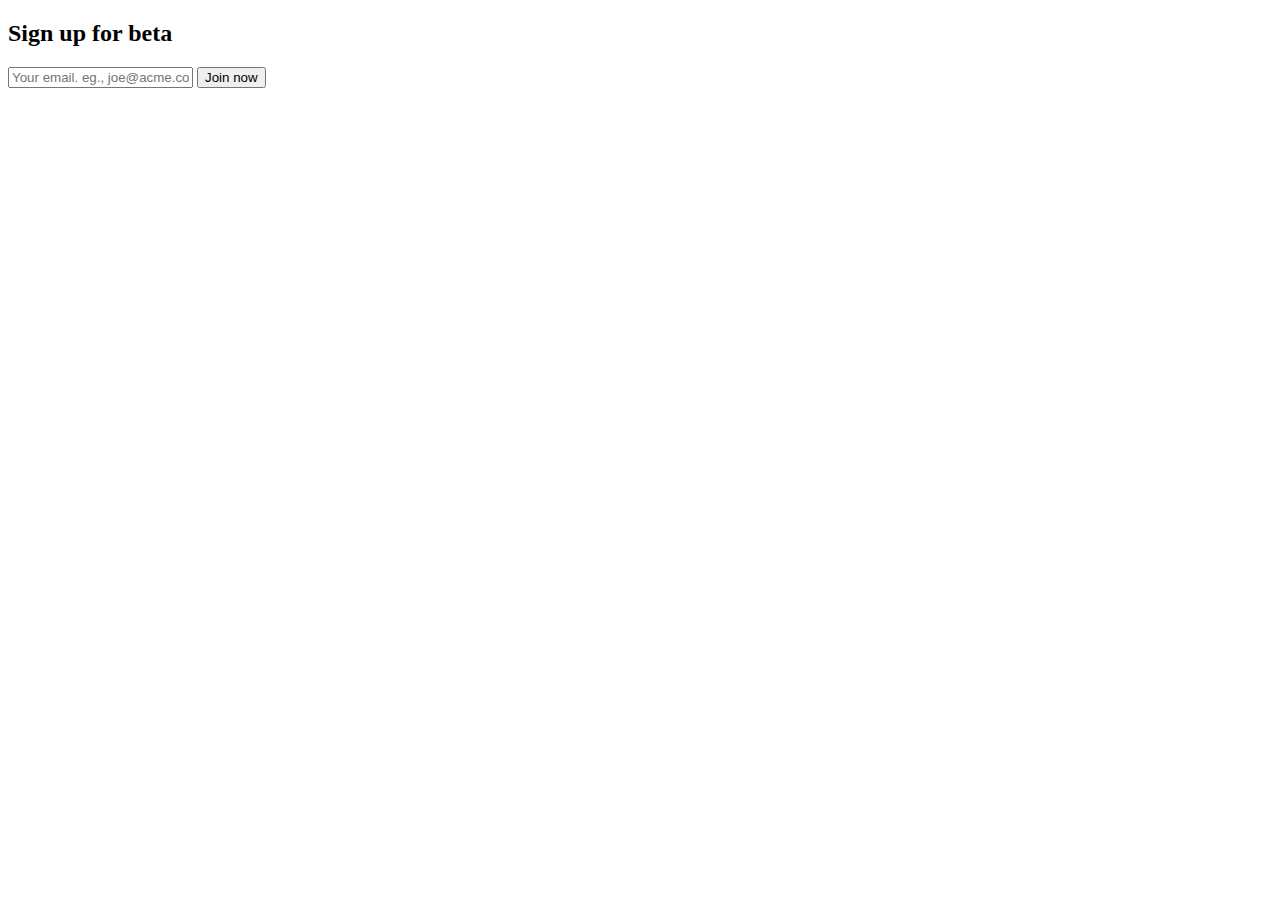
<file: test.html>
<!DOCTYPE html>
<html lang="en">
<head>
    <meta charset="UTF-8">
    <title>Title</title>
</head>
<body>

<div class="signup">
    <h2 class="signup-title">Sign up for beta</h2>
    <p id="signup-success" class="text-success"></p>
    <p id="signup-error" class="text-danger"></p>
    <form class="signup-form form-inline" id="signup-form" role="form" onsubmit="return signup(this)">
        <input class="form-control" name="email2" type="email" placeholder="Your email. eg., joe@acme.com" required>
        <button class="btn btn-success" id="signup-button" type="submit" >Join now</button>
    </form>
</div>

<script src="https://cdn.firebase.com/js/client/1.0.18/firebase.js"></script>
<script>
    var signupForm = document.getElementById('signup-form');
    var signupSuccess = document.getElementById('signup-success');
    var signupError = document.getElementById('signup-error');
    var signupBtn = document.getElementById('signup-button');
    var onSignupComplete = function(error) {
        signupBtn.disabled = false;
        if (error) {
            signupError.innerHTML = 'Sorry. Could not signup.';
        } else {
            signupSuccess.innerHTML = 'Thanks for signing up!';
            // hide the form
            signupForm.style.display = 'none';
        }
    };
    function signup(formObj) {
        // Store emails to firebase
        var myFirebaseRef = new Firebase("https://bordeaux-wedding.firebaseio.com/rsvp");
        myFirebaseRef.push({
            email: formObj.email2.value,
        }, onSignupComplete);
        signupBtn.disabled = true;
        return false;
    }
</script>

</body>
</html>
</file>
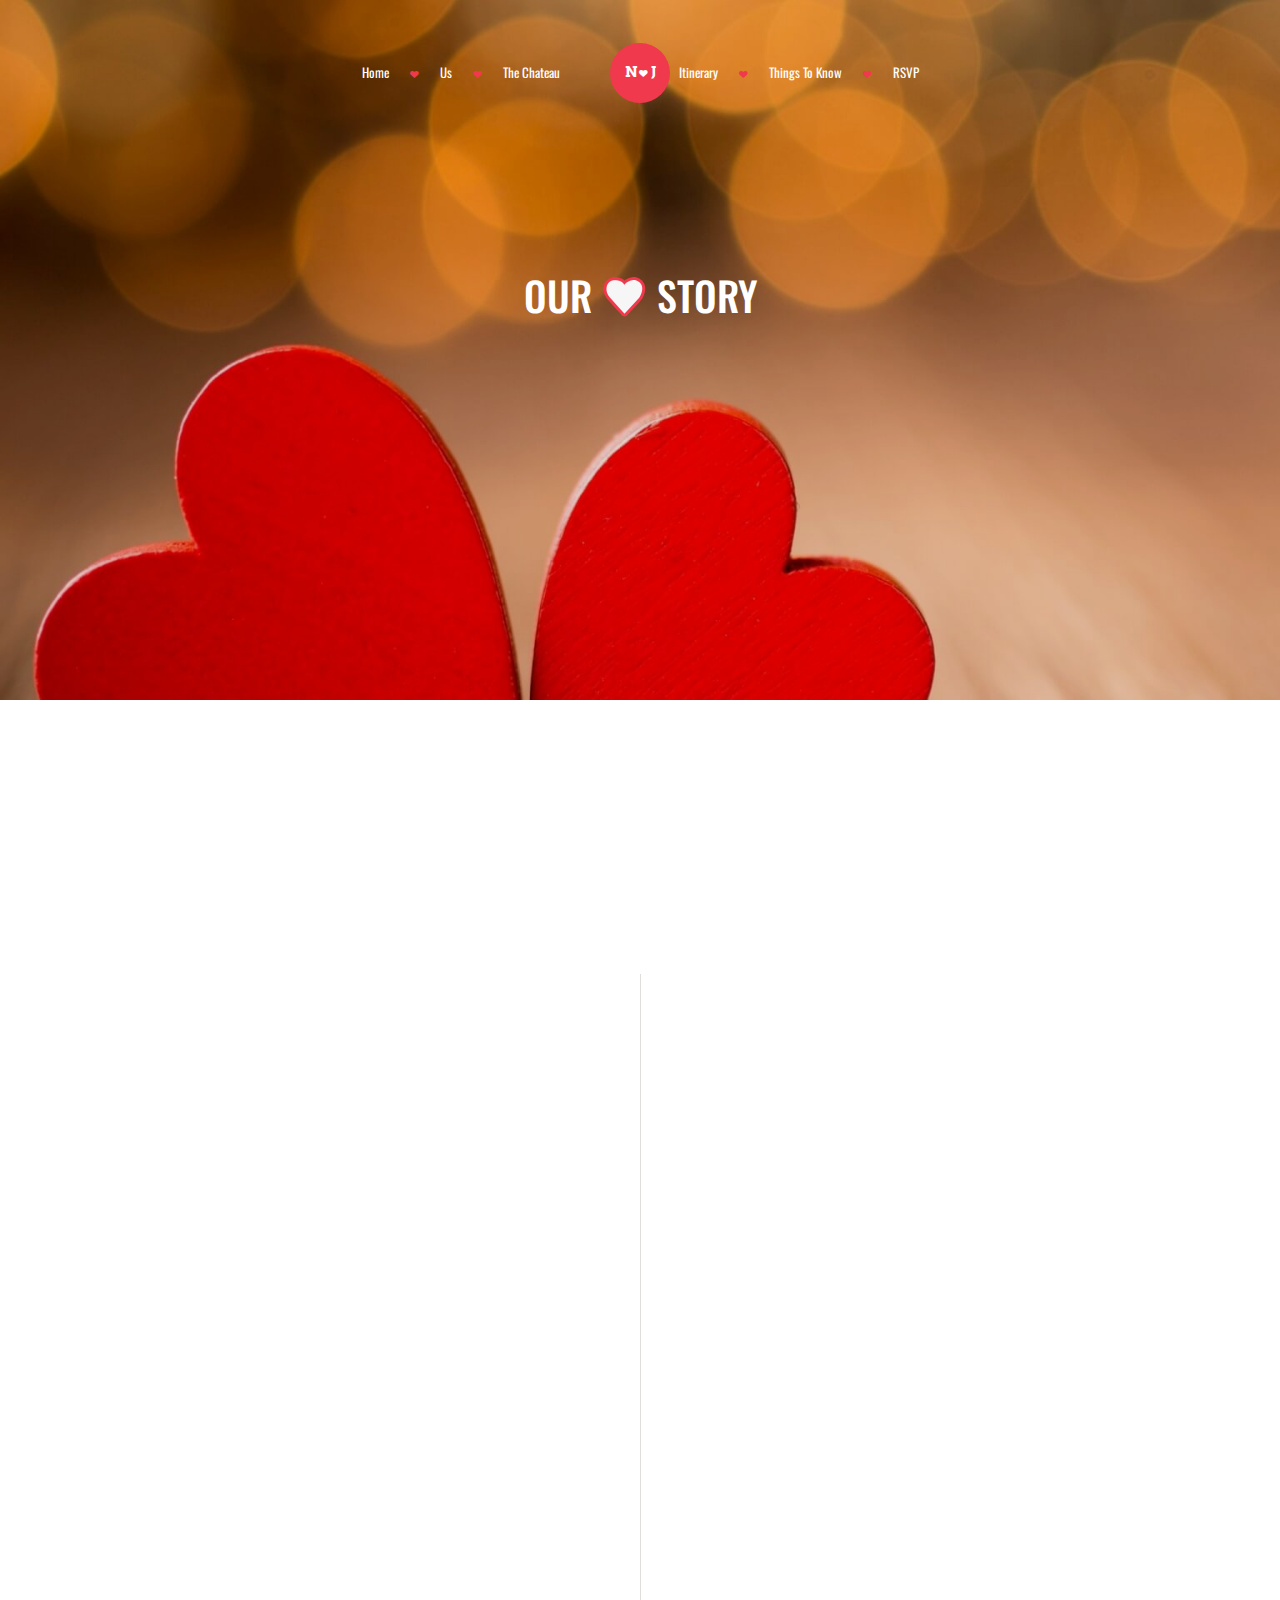
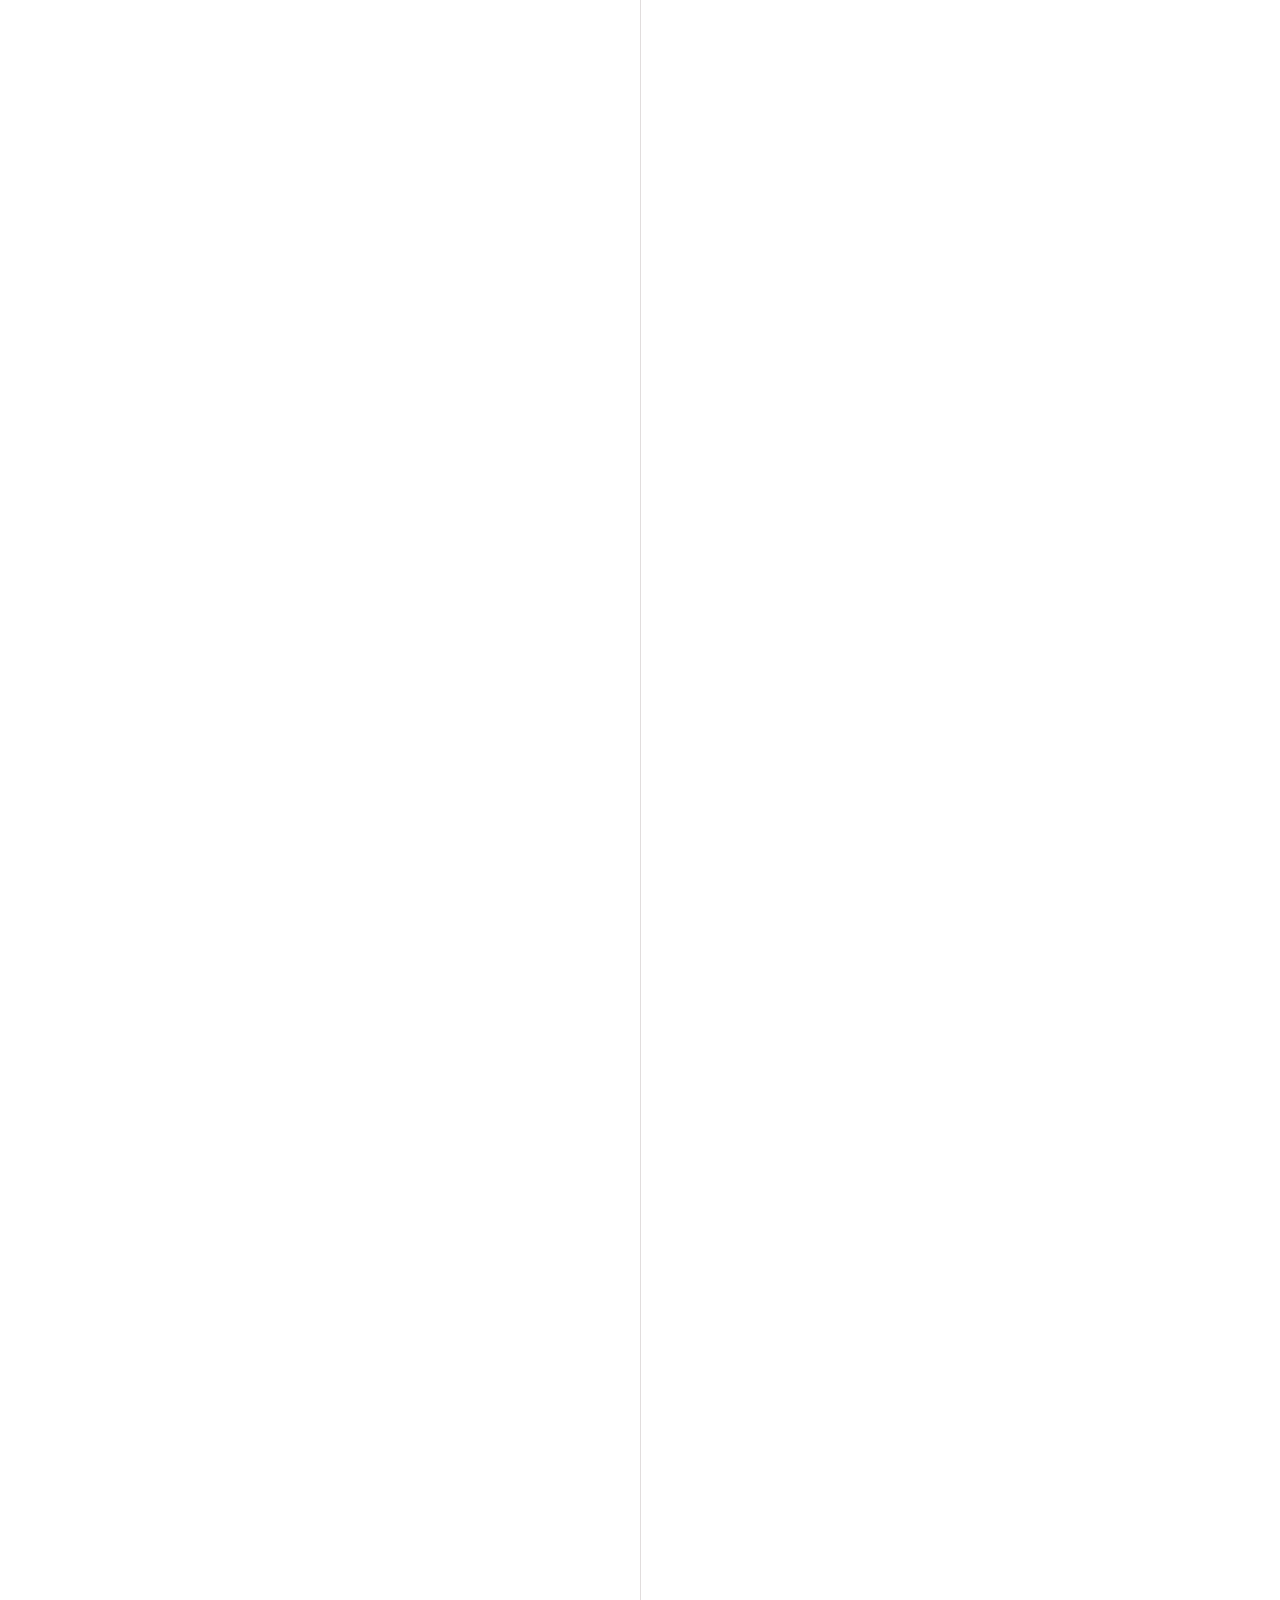
<file: the-story.html>
<!DOCTYPE html>
<html lang="en">
	<head>
		<meta charset="utf-8">
     	<meta content="width=device-width, initial-scale=1.0" name="viewport">
     	<meta name="description" content="">
      	<meta name="author" content="www.dethemes.com">
      	<title>Natalia &amp; Jirain</title>
        
        <link rel="icon" href="images/favicon.jpg">
        <!-- Bootstrap -->
    	<link rel="stylesheet" href="css/bootstrap/bootstrap.min.css" type="text/css" media="screen" />
        <!-- Pace -->
        <link rel="stylesheet" href="css/preloader.css"  media="screen">
        <link rel="stylesheet" href="css/preloader-default.css"  media="screen">
        <!-- Flexslider -->
        <link rel="stylesheet" href="css/flexslider/flexslider.css" type="text/css">
        <!-- Animate -->
        <link rel="stylesheet" href="css/animate/animate.css" type="text/css">       
        <!-- Countdown -->
        <link rel="stylesheet" href="css/countdown/jquery.countdown.css" type="text/css">
        <!-- Magnific Popup -->
        <link rel="stylesheet" href="css/magnific-popup/magnific-popup.css" type="text/css">
        <!-- Owl Carousel -->
        <link rel="stylesheet" href="css/owlcarousel/owl.carousel.css" type="text/css">
        <link rel="stylesheet" href="css/owlcarousel/owl.theme.css" type="text/css">
        <!-- Icon -->
        <link rel="stylesheet" href="css/fonts/fontello/css/fontello.css" type="text/css" media="screen" />
        <!-- Font -->
        <link href='http://fonts.googleapis.com/css?family=Oswald' rel='stylesheet' type='text/css'>
        <link href='http://fonts.googleapis.com/css?family=Arvo:400,700' rel='stylesheet' type='text/css'>
        <link href='http://fonts.googleapis.com/css?family=Pacifico' rel='stylesheet' type='text/css'>
        
        <!-- Theme CSS -->
    	<link href="css/style.css" rel="stylesheet" media="screen">
        
        <!-- Skin CSS -->
    	<!-- <link href="css/skin/light-teal/light-teal.css" rel="stylesheet" media="screen"> -->
        <!-- <link href="css/skin/light-teal/light-teal-reverse-navbar.css" rel="stylesheet" media="screen"> -->
        <!-- <link href="css/skin/pattern/pattern-1.css" rel="stylesheet" media="screen"> -->
	</head>

	<body class="slider-title-page">
    	<!--PRELOADER-->
        <div id="preloader">

        	<div class="alignment">
            	<div class="v-align center-middle">

                    <!-- LEFT HEART -->
            		<div class="heart-animation">
            			<i class="de-icon-heart"></i>
               	 	</div>

                	<!-- RIGHT HEART -->
                	<div class="heart-animation-reverse">
            			<i class="de-icon-heart"></i>
                	</div>

                </div>
            </div>

        </div> <!--END of PRELOADER-->


		<!-- NAVIGATION -->
		<header id="nav-header">
			<nav id="nav-bar" class="top-bar fluid-width transparent nav-center sticky-nav animation fadeInDown">

				<div id="nav-wrapper">

					<!-- LOGO -->
					<div class="logo-wrapper">
						<!-- CSS LOGO -->
						<a href="index.html">
							<div class="css-logo rounded">
								<div class="css-logo-text">
									<strong>N</strong><i class="de-icon-heart-1"></i><strong>J</strong>
								</div>
							</div>
						</a>

					</div>
					<!-- END of LOGO -->

					<div id="mobile-nav">
						<i class="de-icon-menu"></i>
					</div>

					<ul id="nav-menu">
						<li class="first-child">
							<a href="index.html">Home</a>
						</li>
						<li>
							<a href="the-story.html">Us</a>
							<ul>
								<li><a href="the-story.html">Our Stories</a></li>
								<li><a href="gallery.html">Gallery</a></li>

							</ul>
						</li>

						<li>
							<a href="location.html">The Chateau</a>
						</li>
						<li class="first-child split-margin">
							<a href="itinerary.html">Itinerary</a>
						</li>
						<li>
							<a href="#">Things To Know</a>
							<ul>
								<li><a href="accomodation.html">Where to Stay</a></li>
								<li><a href="aroundthearea.html">Around The Area</a></li>
								<li><a href="blog.html">Related Articles</a></li>

							</ul>
						</li>
						<li>
							<a href="rsvp-2.html">RSVP</a>
						</li>
					</ul>

					<div class="clearboth"></div>

				</div>

			</nav>
		</header> <!-- END of NAVIGATION -->

		<!-- MAIN SLIDER -->
		<section id="main-page">
			<div class="image-divider fixed-height" style="background-image:url(images/hearts3.jpg);" data-stellar-background-ratio="0.5">
				<div class="divider-overlay" style="opacity:0.1"></div>

				<!-- MAIN SLIDER TITLE INNER WRAPPER -->
				<div class="slide-title-inner-wrapper">
					<div class="slide-title slide-title-inner-wrapper align-middle">
						<div class="col-md-offset-2 col-md-8 page-title">
							<h1 class="section-title animation fadeInUp">
								OUR <img src="images/heart-icon.png" alt=""> STORY
							</h1>
						</div>
					</div>
				</div><!-- END of MAIN SLIDER TITLE INNER WRAPPER -->
			</div>
		</section>

       	<!-- Story -->
		<section id="our-story">

			<div class="container">

				<!-- ROW-1 -->
				<div class="row">

					<!-- SECTION TITLE -->
					<div class="col-sm-12 col-md-offset-2 col-md-8 text-center">

						<div class="section-title animation fadeInUp">
							<h3>
								This is the story of how we met and we tried our best to illustrate it. Like they say, pictures speak a thousand words!
							</h3>
						</div>
					</div>
				</div> <!-- END of ROW-1 -->


				<!-- STORY ROW-1-->
				<div class="row story-row">

					<div class="col-sm-12 col-md-offset-1 col-md-4 text-center">
						<!--PHOTO-ITEM-->
						<div class="photo-item frame-border animation delay1 fadeInLeft">
							<!--PHOTO-->
							<img src="images/boymeetsgirl.png" alt="" class="hover-animation">

						</div><!--END of PHOTO-ITEM-->
					</div>

					<div class="col-sm-12 col-md-2 text-center story-date-wrapper animation fadeIn">
						<div class="arrow-left"></div>
						<div class="story-date">
							<div class="date-only">Oct</div>
							<div class="month-year">2011</div>
						</div>
						<div class="arrow-right"></div>
						<div class="clearboth"></div>
					</div>

					<div class="col-sm-12 col-md-4 animation delay1 fadeInRight">
						<h3>Boy Meets Girl</h3>
						<p>Boy meets girl at a common friend's birthday party while visiting NYC. Boy noticed girl but was too shy and hungover to talk to girl. Boy decided to go get pizza instead.</p>
					</div>

					<div class="vertical-line">
					</div>

				</div><!-- END of STORY ROW-1 -->

				<!-- STORY ROW-2-->
				<div class="row story-row">

					<div class="col-sm-12 col-md-4 col-md-push-6 text-center">
						<!--PHOTO-ITEM-->
						<div class="photo-item frame-border animation delay1 fadeInLeft">

							<!--PHOTO-->
							<img src="images/firstcontact.png" alt="" class="hover-animation">

						</div><!--END of PHOTO-ITEM-->
					</div>

					<div class="col-sm-12 col-md-2 text-center story-date-wrapper animation fadeIn">
						<div class="arrow-left"></div>
						<div class="story-date">
							<div class="date-only">Oct</div>
							<div class="month-year">2011</div>
						</div>
						<div class="arrow-right"></div>
						<div class="clearboth"></div>
					</div>

					<div class="col-sm-12 col-md-4 col-md-pull-6 animation delay1 fadeInRight">
						<h3>First Contact</h3>
						<p>Back in LA, boy is still thinking about girl and reaches out to girl through the common friend. Boy and girl become friends. Boy was constantly consulting girl on life in NYC before moving to NYC. Girl patiently answered all his questions. </p>
					</div>

					<div class="vertical-line">
					</div>

				</div><!-- END of STORY ROW-2 -->

				<!-- STORY ROW-3-->
				<div class="row story-row">

					<div class="col-md-offset-1 col-md-4 text-center">
						<!--PHOTO-ITEM-->
						<div class="photo-item frame-border animation delay1 fadeInLeft">

							<!--PHOTO-->
							<img src="images/boychasegirl.png" alt="" class="hover-animation">

						</div><!--END of PHOTO-ITEM-->
					</div>

					<div class="col-md-2 text-center story-date-wrapper animation fadeIn">
						<div class="arrow-left"></div>
						<div class="story-date">
							<div class="date-only">April</div>
							<div class="month-year">2011</div>
						</div>
						<div class="arrow-right"></div>
						<div class="clearboth"></div>
					</div>

					<div class="col-md-4 animation delay1 fadeInRight">
						<h3>The Chase</h3>
						<p>Boy realized that he really likes girl. Girl is not ready for a relationship. Girl wants best friend, boy wants girlfriend. The chase goes on for 2 years.</p>

					</div>

					<div class="vertical-line">
					</div>

				</div><!-- END of STORY ROW-3 -->

				<!-- STORY ROW-4 -->
				<div class="row story-row">

					<div class="col-sm-12 col-md-4 col-md-push-6 text-center">
						<!--PHOTO-ITEM-->
						<div class="photo-item frame-border animation delay1 fadeInLeft">

							<!--PHOTO-->
							<img src="images/girlchaseboy.png" alt="" class="hover-animation">

						</div><!--END of PHOTO-ITEM-->
					</div>

					<div class="col-sm-12 col-md-2 text-center story-date-wrapper animation fadeIn">
						<div class="arrow-left"></div>
						<div class="story-date">
							<div class="date-only">April</div>
							<div class="month-year">2012</div>
						</div>
						<div class="arrow-right"></div>
						<div class="clearboth"></div>
					</div>

					<div class="col-sm-12 col-md-4 col-md-pull-6 animation delay1 fadeInRight">
						<h3>The Reverse Chase</h3>
						<p>One day girl realized that girl likes boy! Yayy!! Boy not interested in relationship. Boo!! Reverse chase goes on for 6 months.</p>
					</div>

					<div class="vertical-line">
					</div>

				</div><!-- END of STORY ROW-4 -->

				<!-- STORY ROW-5-->
				<div class="row story-row">

					<div class="col-md-offset-1 col-md-4 text-center">
						<!--PHOTO-ITEM-->
						<div class="photo-item frame-border animation delay1 fadeInLeft">

							<!--PHOTO-->
							<img src="images/boyfriendandgirlfriend.png" alt="" class="hover-animation">

						</div><!--END of PHOTO-ITEM-->
					</div>

					<div class="col-md-2 text-center story-date-wrapper animation fadeIn">
						<div class="arrow-left"></div>
						<div class="story-date">
							<div class="date-only">Oct</div>
							<div class="month-year">2012</div>
						</div>
						<div class="arrow-right"></div>
						<div class="clearboth"></div>
					</div>

					<div class="col-md-4 animation delay1 fadeInRight">
						<h3>Boyfriend & Girlfriend</h3>
						<p>Boy and girl finally on the same page on being in a relationship! Boy ask girl to be his girlfriend. Girl says yes! Yayyyy!!!!</p>
					</div>

					<div class="vertical-line">
					</div>

				</div><!-- END of STORY ROW-5 -->

				<!-- STORY ROW-6 -->
				<div class="row story-row">

					<div class="col-sm-12 col-md-4 col-md-push-6 text-center">
						<!--PHOTO-ITEM-->
						<div class="photo-item frame-border animation delay1 fadeInLeft">

							<!--PHOTO-->
							<img src="images/proposal.png" alt="" class="hover-animation">

						</div><!--END of PHOTO-ITEM-->
					</div>

					<div class="col-sm-12 col-md-2 text-center story-date-wrapper animation fadeIn">
						<div class="arrow-left"></div>
						<div class="story-date">
							<div class="date-only">Oct</div>
							<div class="month-year">2015</div>
						</div>
						<div class="arrow-right"></div>
						<div class="clearboth"></div>
					</div>

					<div class="col-sm-12 col-md-4 col-md-pull-6 animation delay1 fadeInRight">
						<h3>The Proposal</h3>
						<p>After 3 years of being together, boy decides to propose to the girl. Boy plans for proposal at a private wine tour at Chateau Fonplegade while vacationing in Bordeaux. Boy surprises girl with a custom label wine bottle and a ring while on his knees. Boy waits almost 30 seconds for an answer (girl says it was on 5 seconds!). Girl says yes!!!</p>
					</div>

					<div class="vertical-line">
					</div>

				</div><!-- END of STORY ROW-6 -->

				<div class="row">
					<div class="col-md-12 text-center">
						<div id="end-of-story" class="animation fadeInUp">
							<h2>AND WE ARE GETTING MARRIED</h2>
							<div class="heart-divider">
								<span class="grey-line"></span>
								<i class="de-icon-heart pink-heart"></i>
								<i class="de-icon-heart grey-heart"></i>
								<span class="grey-line"></span>
							</div>
						</div>
					</div>
				</div>

			</div><!-- END of CONTAINER -->

		</section>

		<!-- FOOTER SECTION -->
		<footer>
            <div class="image-divider fixed-height" style="background-image:url(images/balloon.jpg); height:400px" data-stellar-background-ratio="0.5" >
                
                <div class="divider-overlay"></div>
                    
                <!-- Use Center Middle Alignment to align middle the content for fixed-height parallax -->
                <div class="alignment"> 
                   	<div class="v-align center-middle">                  	
                    
                    	<!-- HEART DIVIDER & COUPLE NAME -->
                    	<div class="container">                 	 
                    		<div class="row">
                        		<div class="col-md-12">
                                        
                        			<div class="heart-divider animation delay1 fadeInUp">
                        				<span class="white-line"></span>
                        				<i class="de-icon-heart pink-heart"></i>
                        				<i class="de-icon-heart white-heart"></i>
                        				<span class="white-line"></span>
                        			</div>
                                    
									<div id="footer-couple-name" class="animation delay1 fadeInUp">
                                		Natalia & Jirain
                                	</div>
                     
                     			</div>
                     		</div>
                     	</div><!-- END of HEART DIVIDER & COUPLE NAME -->
                     
                    </div>
				</div><!-- END of Center Middle Alignment -->
                    
			</div>
		</footer><!-- END of FOOTER SECTION -->
        
            
		<!-- jQuery -->
    	<script src="js/jquery-1.11.1.min.js"></script>
        <!-- Pace -->
        <script src="js/pace/pace.min.js"></script> 
    	<!-- Bootstrap -->
    	<script src="js/bootstrap/bootstrap.js"></script>    
        <!-- Modernizr -->
        <script src="js/modernizr/modernizr.js"></script>  
        <!-- Device JS -->
        <script src="js/devicejs/device.js"></script>  
        <!-- TinyNav -->
        <script src="js/tinynav/tinynav.min.js"></script>
        <!-- SmoothScroll -->
        <script src="js/smoothscroll/jquery.smooth-scroll.js"></script>
        <!-- Flexslider -->
        <script src="js/flexslider/jquery.flexslider.js"></script>  
        <!-- Sticky -->
        <script src="js/sticky/jquery.sticky.js"></script>  
        <!-- Waypoint -->
        <script src="js/waypoint/jquery.waypoints.min.js"></script>
        <!-- DoubleTapToGo -->
        <script src="js/jquery-ui-widget/jquery.ui.widget.js"></script>
        <script src="js/jquery-doubletaptogo/jquery.dcd.doubletaptogo.js"></script>
        <!-- Vide -->
        <script src="js/vide/jquery.vide.js"></script>
        <!-- Stellar -->
        <script src="js/stellar/jquery.stellar.js"></script>
        <!-- Masonry -->
        <script src="js/masonry/masonry.pkgd.min.js"></script>
        <!-- Countdown -->
        <script src="js/countdown/jquery.plugin.js"></script>
        <script src="js/countdown/jquery.countdown.js"></script>
        <!-- Countdown Labels / Localisation -->
        <script src="js/countdown/jquery.countdown-custom-label.js"></script>
        <!-- Magnific Popup -->
        <script src="js/magnific-popup/jquery.magnific-popup.js"></script>
        <!-- Owl Carousel -->
        <script src="js/owlcarousel/owl.carousel.js"></script>
        
        <!-- Custom Core Script -->
        <script type="text/javascript" src="js/script.js"></script>        
        <!-- Custom Additional Script -->
        <script type="text/javascript" src="js/main-slider-fade.js"></script>
        
	</body>
</html>
</file>
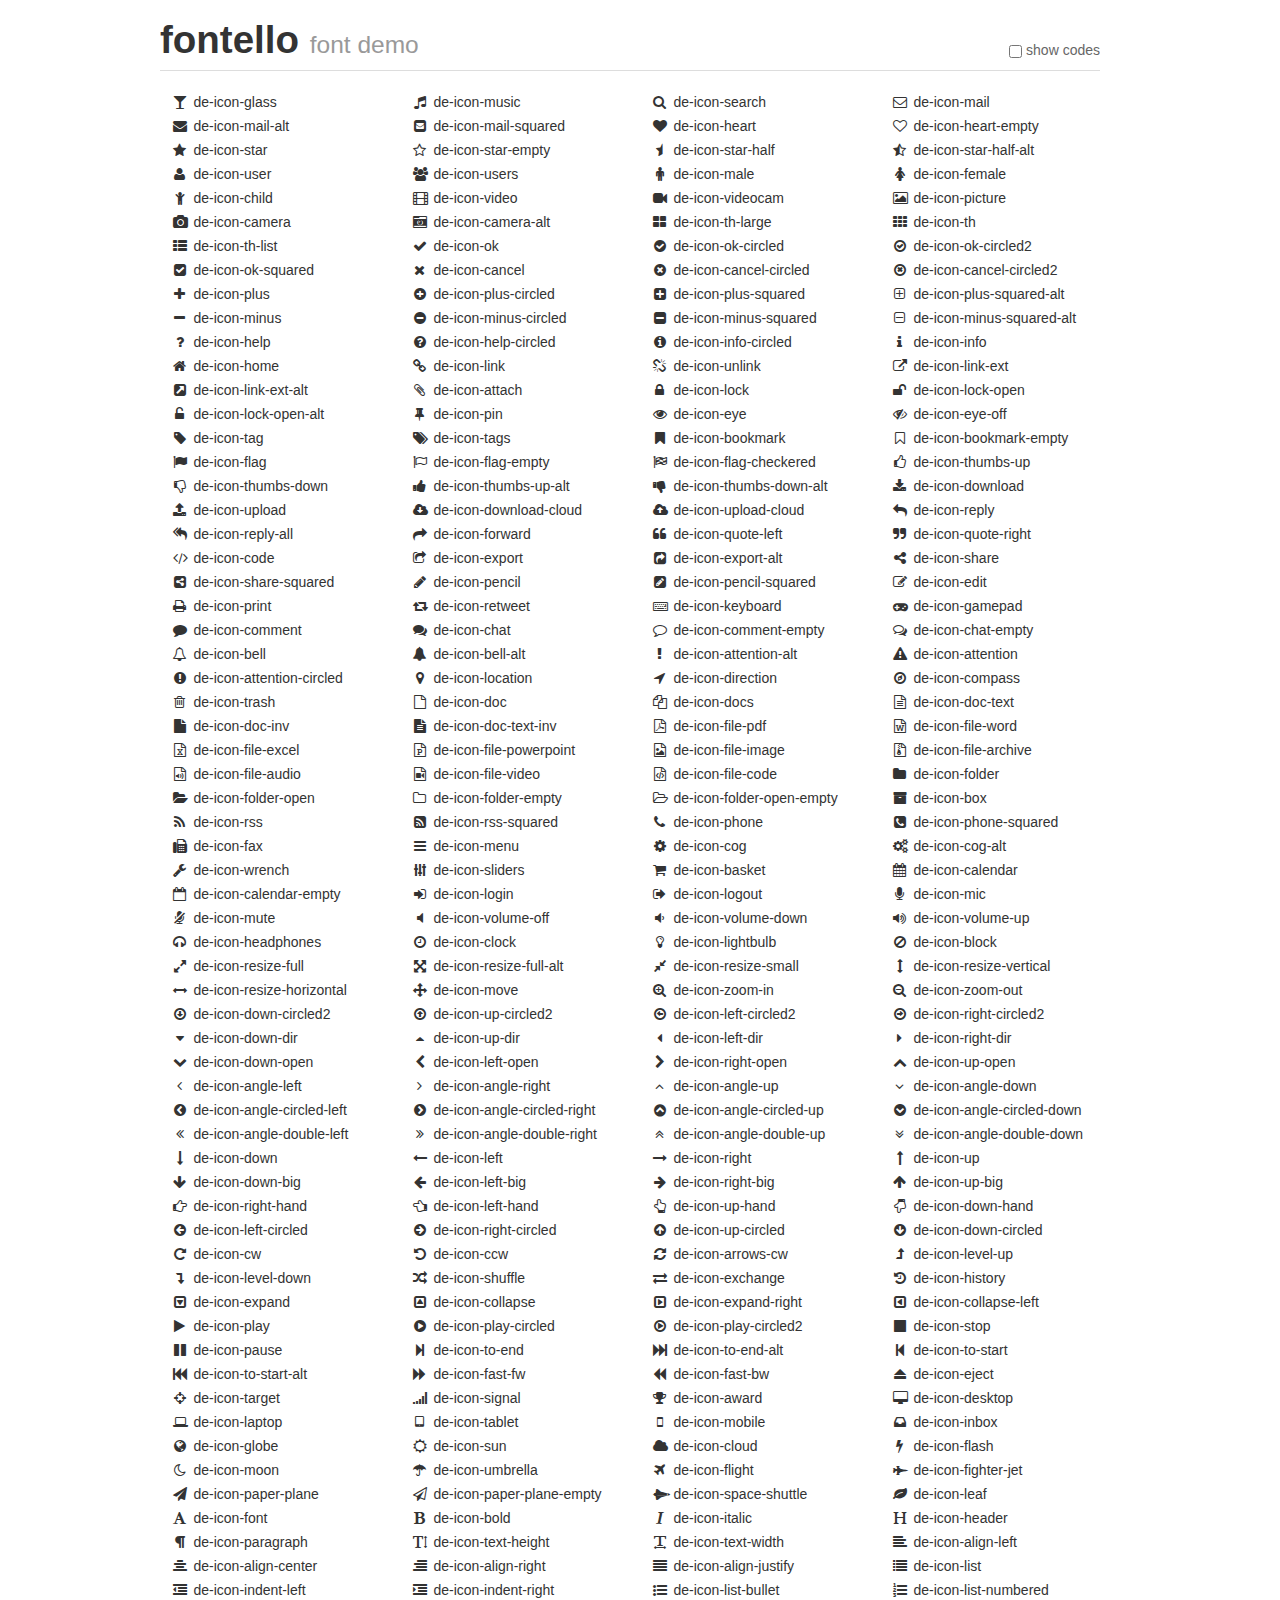
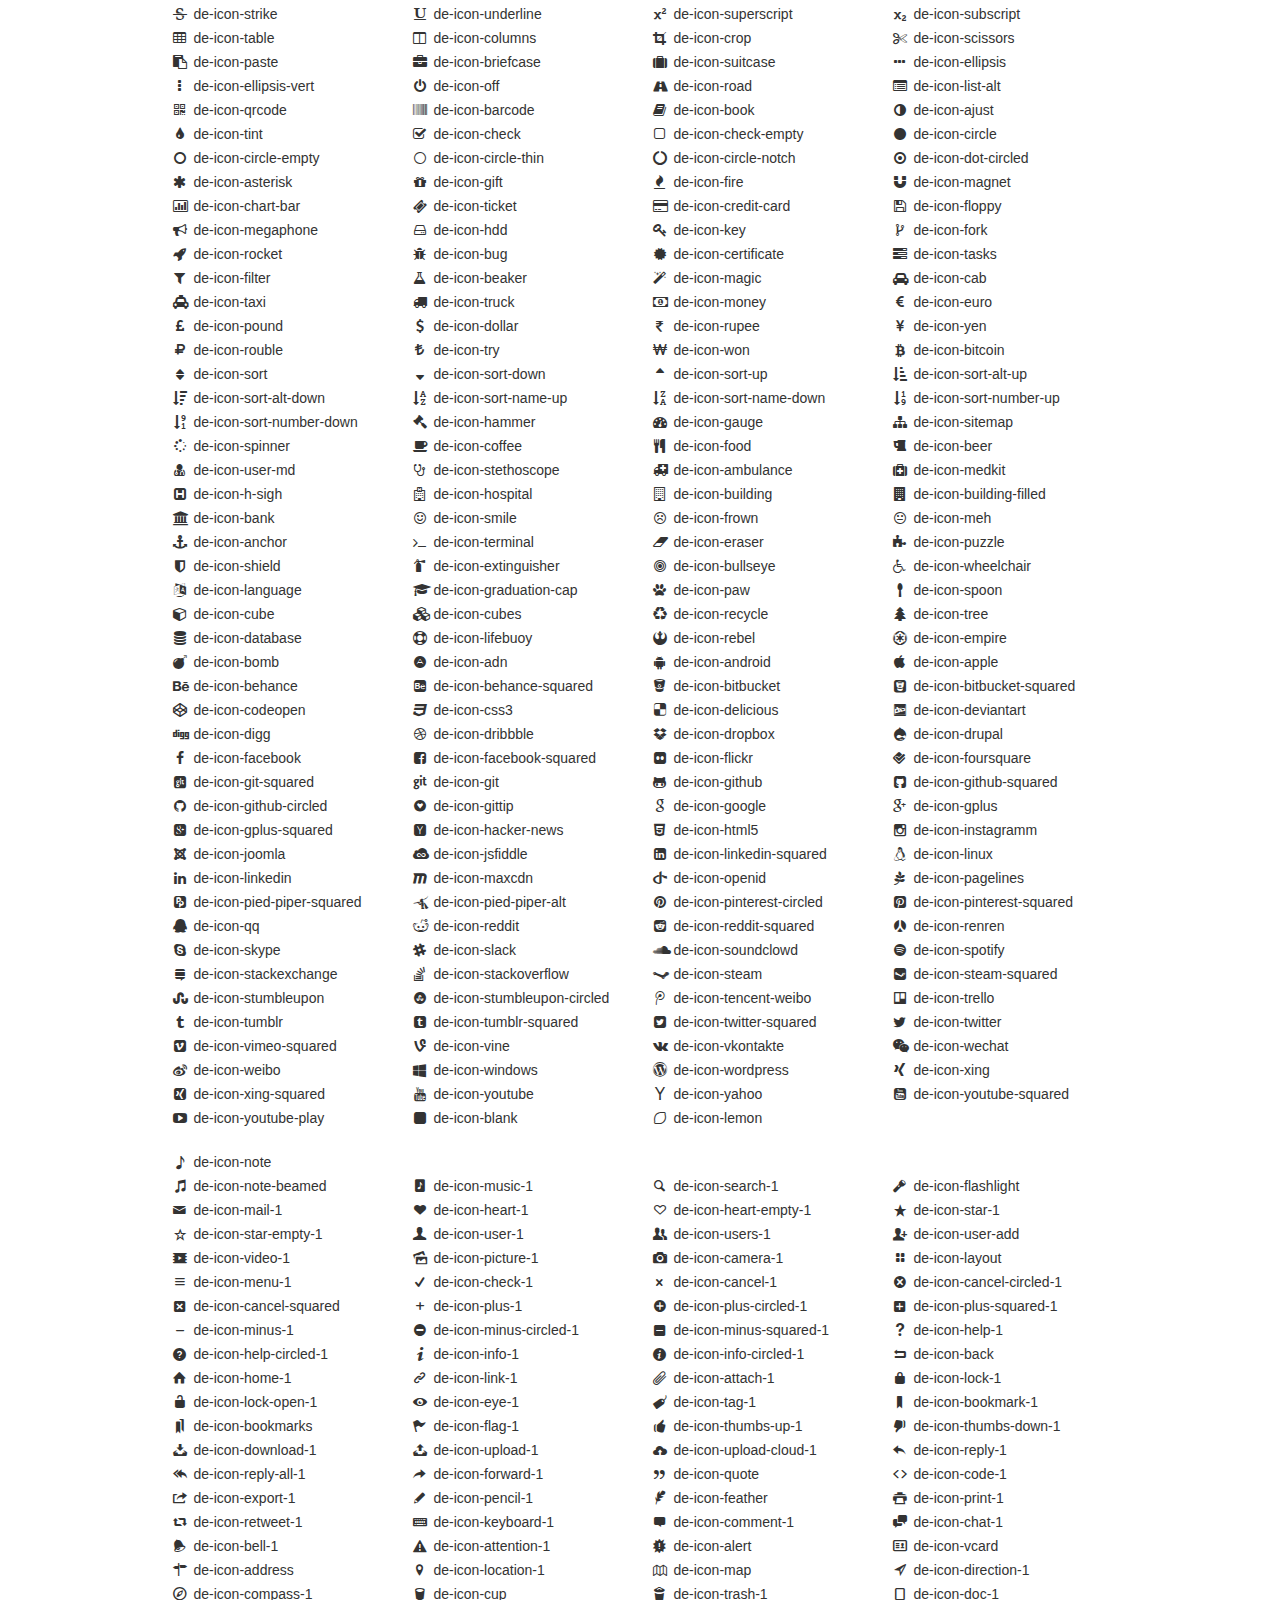
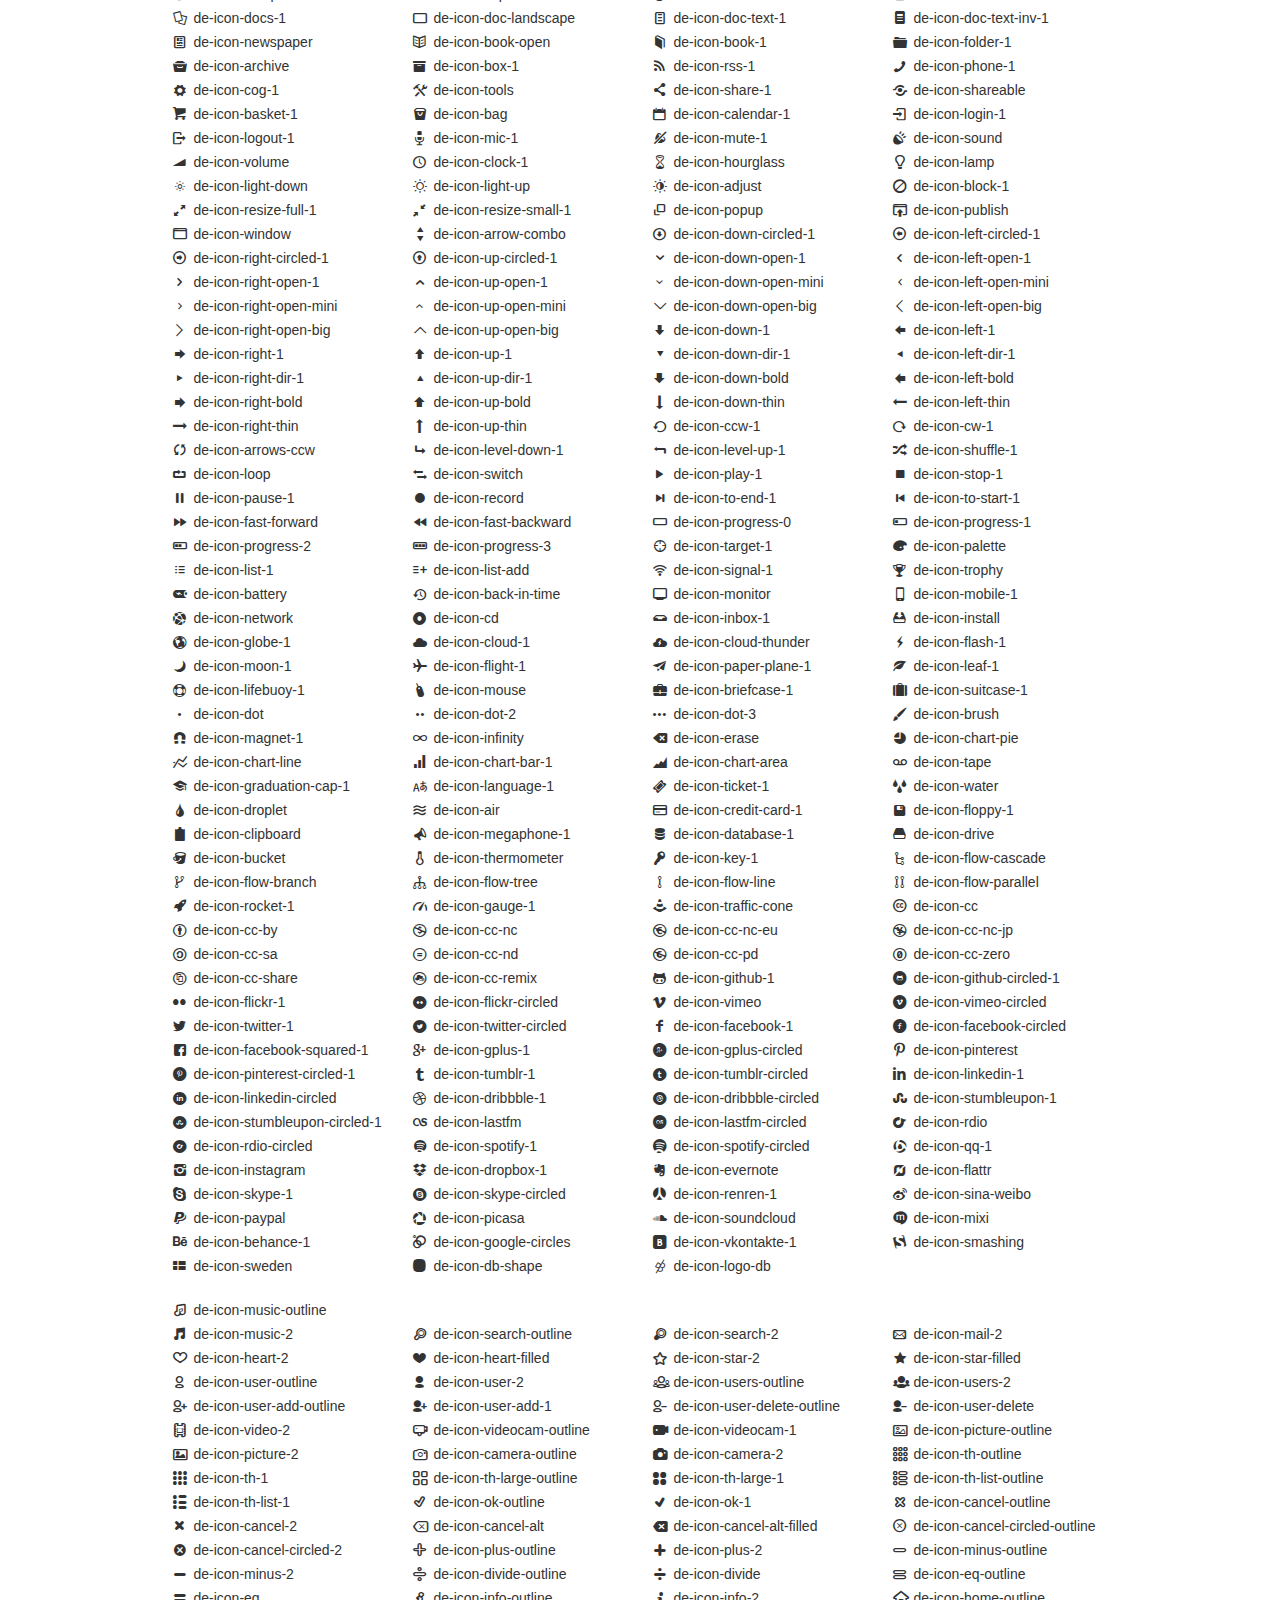
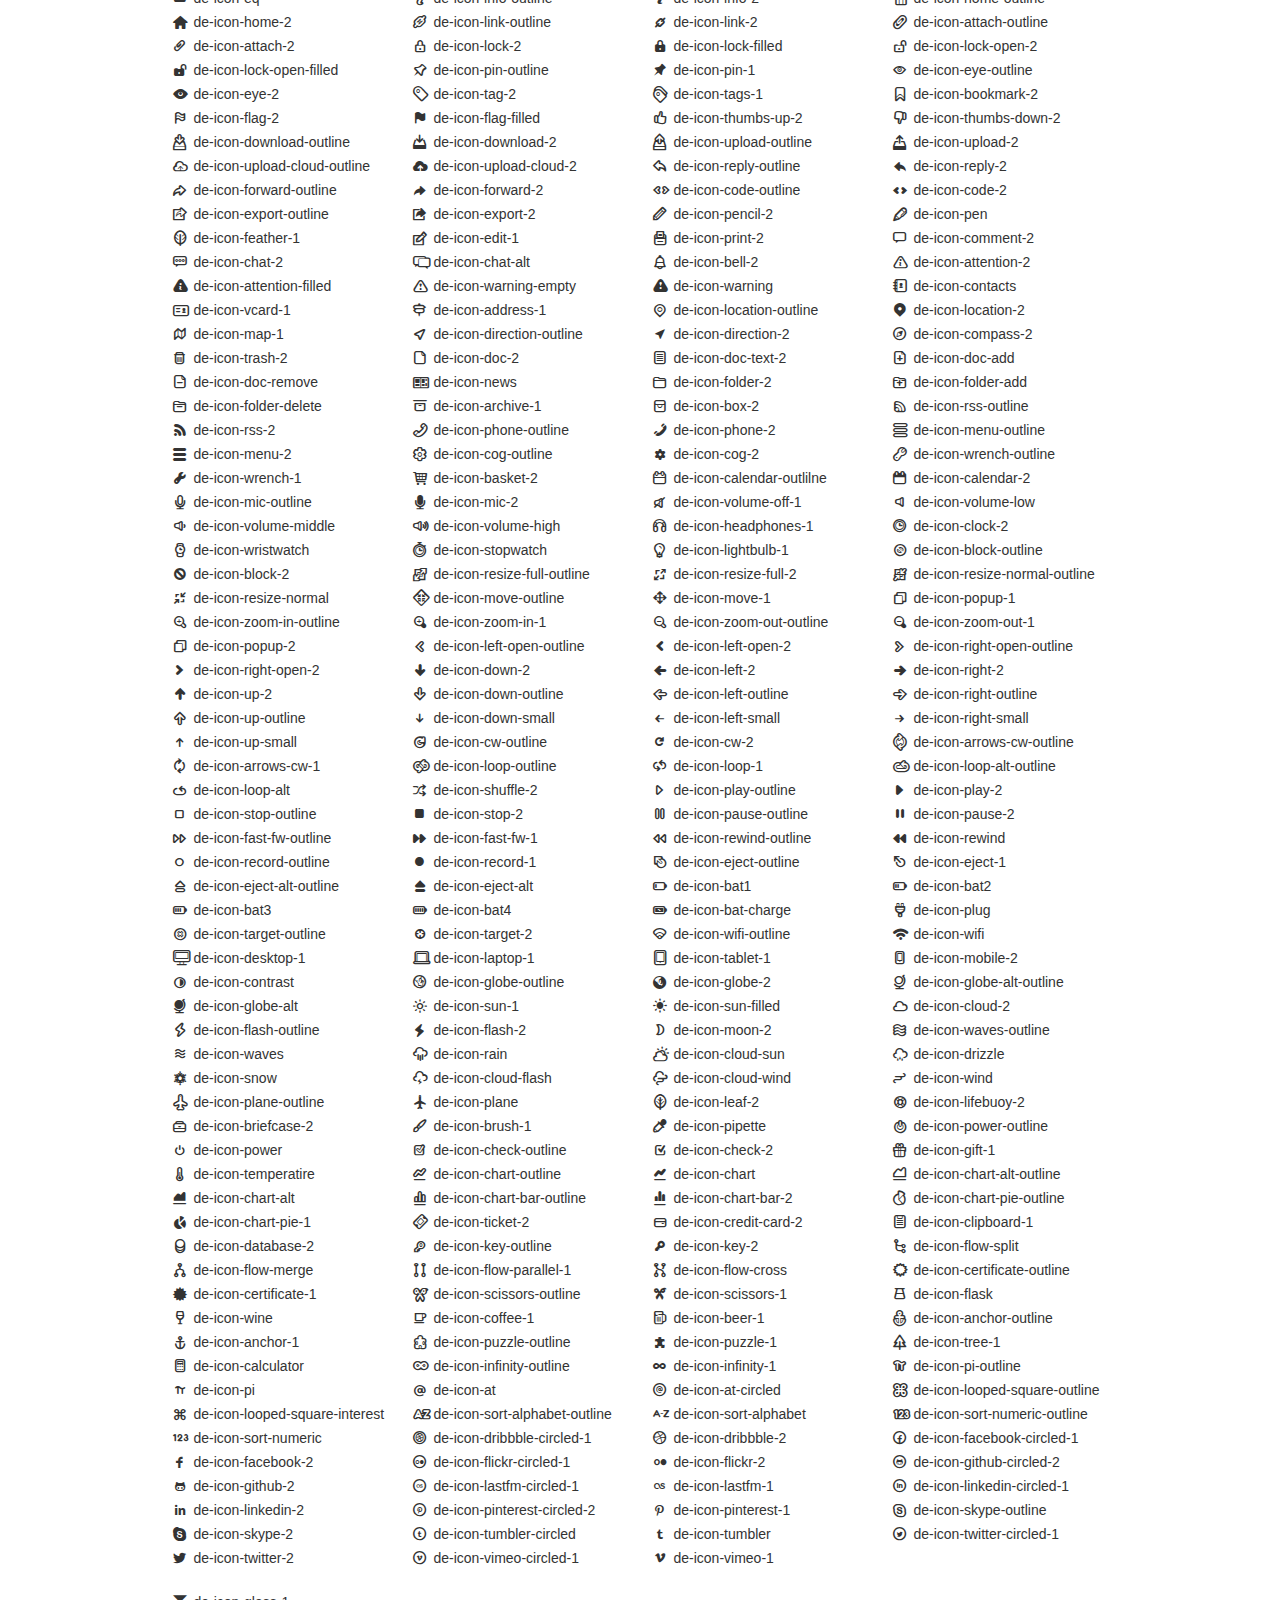
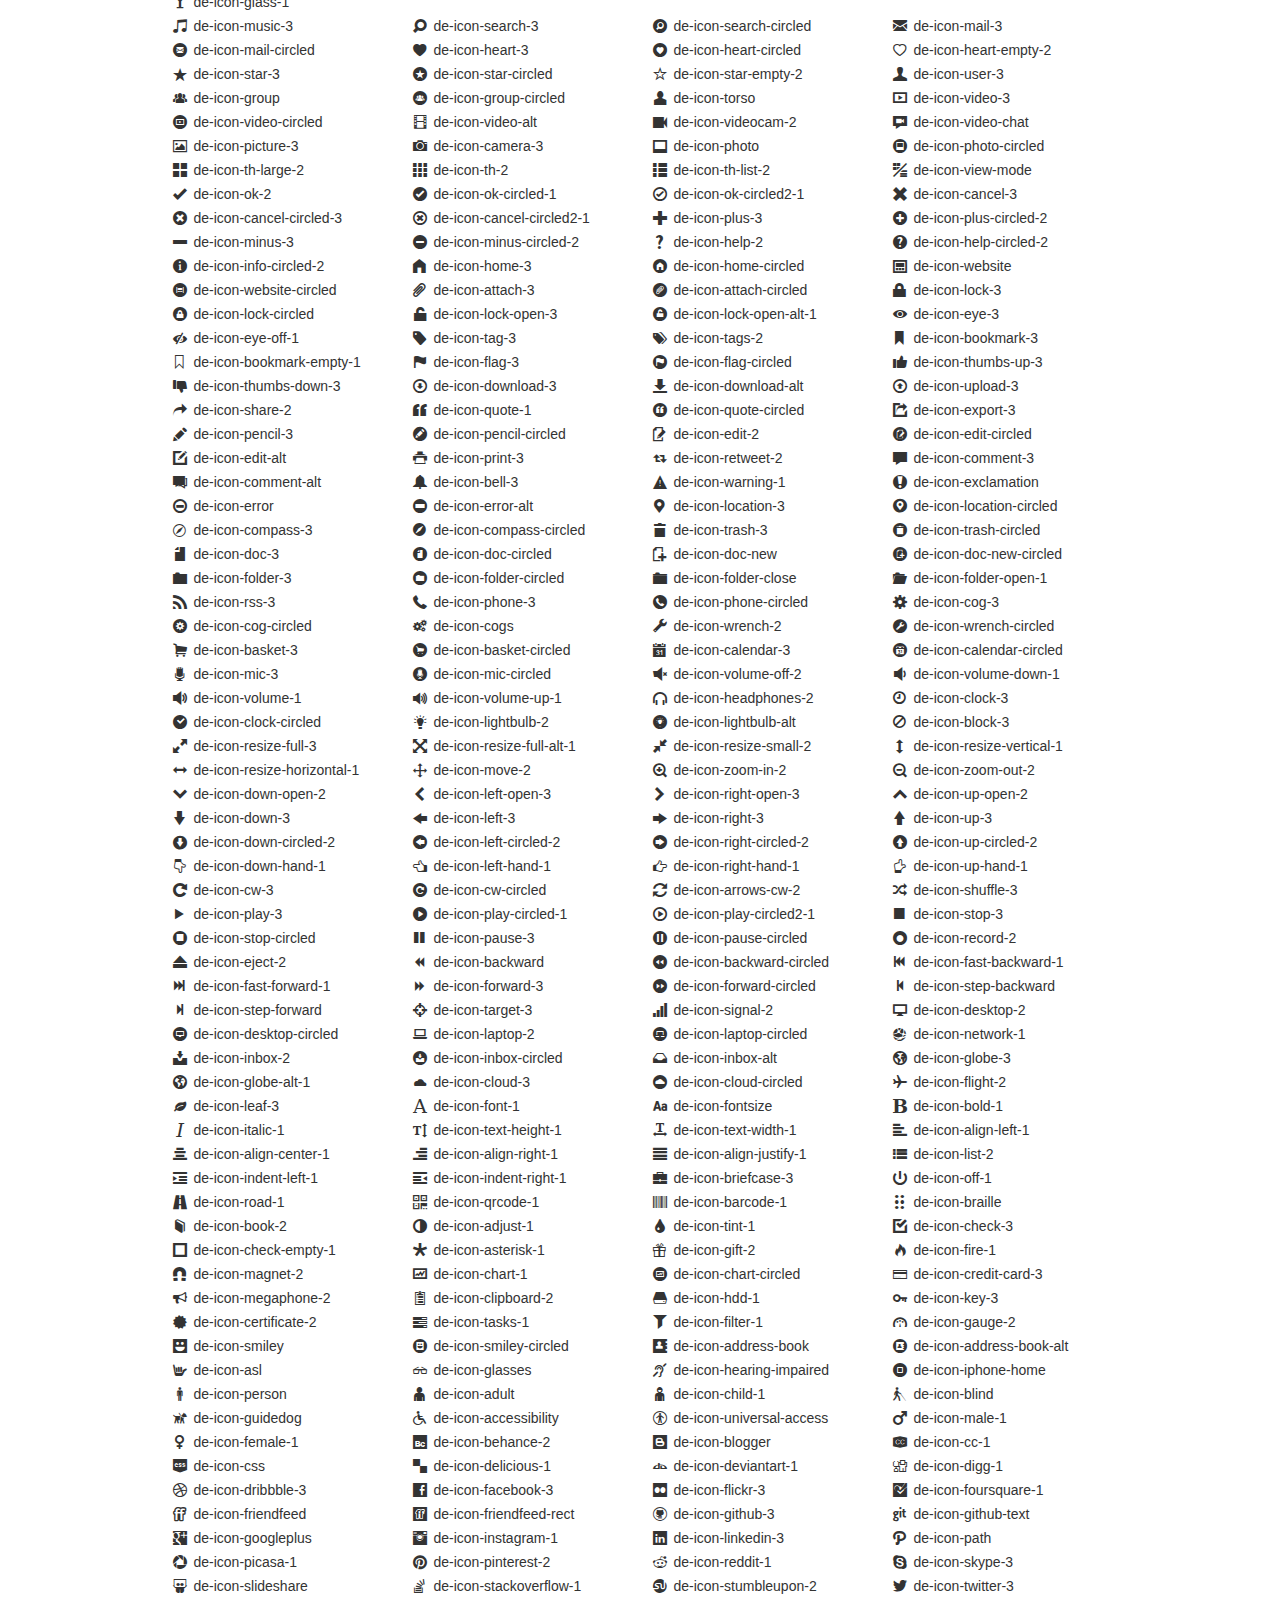
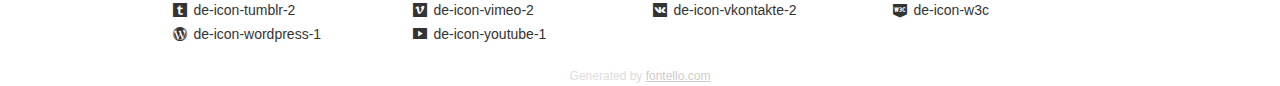
<file: css/fonts/fontello/demo.html>
<!DOCTYPE html>
<html>
  <head><!--[if lt IE 9]><script language="javascript" type="text/javascript" src="//html5shim.googlecode.com/svn/trunk/html5.js"></script><![endif]-->
    <meta charset="UTF-8">
	<META NAME="ROBOTS" CONTENT="NOINDEX, NOFOLLOW">
	<style>/*
 * Bootstrap v2.2.1
 *
 * Copyright 2012 Twitter, Inc
 * Licensed under the Apache License v2.0
 * http://www.apache.org/licenses/LICENSE-2.0
 *
 * Designed and built with all the love in the world @twitter by @mdo and @fat.
 */
.clearfix {
  *zoom: 1;
}
.clearfix:before,
.clearfix:after {
  display: table;
  content: "";
  line-height: 0;
}
.clearfix:after {
  clear: both;
}
html {
  font-size: 100%;
  -webkit-text-size-adjust: 100%;
  -ms-text-size-adjust: 100%;
}
a:focus {
  outline: thin dotted #333;
  outline: 5px auto -webkit-focus-ring-color;
  outline-offset: -2px;
}
a:hover,
a:active {
  outline: 0;
}
button,
input,
select,
textarea {
  margin: 0;
  font-size: 100%;
  vertical-align: middle;
}
button,
input {
  *overflow: visible;
  line-height: normal;
}
button::-moz-focus-inner,
input::-moz-focus-inner {
  padding: 0;
  border: 0;
}
body {
  margin: 0;
  font-family: "Helvetica Neue", Helvetica, Arial, sans-serif;
  font-size: 14px;
  line-height: 20px;
  color: #333;
  background-color: #fff;
}
a {
  color: #08c;
  text-decoration: none;
}
a:hover {
  color: #005580;
  text-decoration: underline;
}
.row {
  margin-left: -20px;
  *zoom: 1;
}
.row:before,
.row:after {
  display: table;
  content: "";
  line-height: 0;
}
.row:after {
  clear: both;
}
[class*="span"] {
  float: left;
  min-height: 1px;
  margin-left: 20px;
}
.container,
.navbar-static-top .container,
.navbar-fixed-top .container,
.navbar-fixed-bottom .container {
  width: 940px;
}
.span12 {
  width: 940px;
}
.span11 {
  width: 860px;
}
.span10 {
  width: 780px;
}
.span9 {
  width: 700px;
}
.span8 {
  width: 620px;
}
.span7 {
  width: 540px;
}
.span6 {
  width: 460px;
}
.span5 {
  width: 380px;
}
.span4 {
  width: 300px;
}
.span3 {
  width: 220px;
}
.span2 {
  width: 140px;
}
.span1 {
  width: 60px;
}
[class*="span"].pull-right,
.row-fluid [class*="span"].pull-right {
  float: right;
}
.container {
  margin-right: auto;
  margin-left: auto;
  *zoom: 1;
}
.container:before,
.container:after {
  display: table;
  content: "";
  line-height: 0;
}
.container:after {
  clear: both;
}
p {
  margin: 0 0 10px;
}
.lead {
  margin-bottom: 20px;
  font-size: 21px;
  font-weight: 200;
  line-height: 30px;
}
small {
  font-size: 85%;
}
h1 {
  margin: 10px 0;
  font-family: inherit;
  font-weight: bold;
  line-height: 20px;
  color: inherit;
  text-rendering: optimizelegibility;
}
h1 small {
  font-weight: normal;
  line-height: 1;
  color: #999;
}
h1 {
  line-height: 40px;
}
h1 {
  font-size: 38.5px;
}
h1 small {
  font-size: 24.5px;
}
body {
  margin-top: 90px;
}
.header {
  position: fixed;
  top: 0;
  left: 50%;
  margin-left: -480px;
  background-color: #fff;
  border-bottom: 1px solid #ddd;
  padding-top: 10px;
  z-index: 10;
}
.footer {
  color: #ddd;
  font-size: 12px;
  text-align: center;
  margin-top: 20px;
}
.footer a {
  color: #ccc;
  text-decoration: underline;
}
.the-icons {
  font-size: 14px;
  line-height: 24px;
}
.switch {
  position: absolute;
  right: 0;
  bottom: 10px;
  color: #666;
}
.switch input {
  margin-right: 0.3em;
}
.codesOn .i-name {
  display: none;
}
.codesOn .i-code {
  display: inline;
}
.i-code {
  display: none;
}
</style>
    <link rel="stylesheet" href="css/fontello.css">
    <link rel="stylesheet" href="css/animation.css"><!--[if IE 7]><link rel="stylesheet" href="css/fontello-ie7.css"><![endif]-->
    <script>
      function toggleCodes(on) {
        var obj = document.getElementById('icons');
        
        if (on) {
          obj.className += ' codesOn';
        } else {
          obj.className = obj.className.replace(' codesOn', '');
        }
      }
      
    </script>
  </head>
  <body>
    <div class="container header">
      <h1>
        fontello
         <small>font demo</small>
      </h1>
      <label class="switch">
        <input type="checkbox" onclick="toggleCodes(this.checked)">show codes
      </label>
    </div>
    <div id="icons" class="container">
      <div class="row">
        <div title="Code: 0xe800" class="the-icons span3"><i class="de-icon-glass"></i> <span class="i-name">de-icon-glass</span><span class="i-code">0xe800</span></div>
        <div title="Code: 0xe801" class="the-icons span3"><i class="de-icon-music"></i> <span class="i-name">de-icon-music</span><span class="i-code">0xe801</span></div>
        <div title="Code: 0xe802" class="the-icons span3"><i class="de-icon-search"></i> <span class="i-name">de-icon-search</span><span class="i-code">0xe802</span></div>
        <div title="Code: 0xe803" class="the-icons span3"><i class="de-icon-mail"></i> <span class="i-name">de-icon-mail</span><span class="i-code">0xe803</span></div>
      </div>
      <div class="row">
        <div title="Code: 0xe804" class="the-icons span3"><i class="de-icon-mail-alt"></i> <span class="i-name">de-icon-mail-alt</span><span class="i-code">0xe804</span></div>
        <div title="Code: 0xe805" class="the-icons span3"><i class="de-icon-mail-squared"></i> <span class="i-name">de-icon-mail-squared</span><span class="i-code">0xe805</span></div>
        <div title="Code: 0xe806" class="the-icons span3"><i class="de-icon-heart"></i> <span class="i-name">de-icon-heart</span><span class="i-code">0xe806</span></div>
        <div title="Code: 0xe807" class="the-icons span3"><i class="de-icon-heart-empty"></i> <span class="i-name">de-icon-heart-empty</span><span class="i-code">0xe807</span></div>
      </div>
      <div class="row">
        <div title="Code: 0xe808" class="the-icons span3"><i class="de-icon-star"></i> <span class="i-name">de-icon-star</span><span class="i-code">0xe808</span></div>
        <div title="Code: 0xe809" class="the-icons span3"><i class="de-icon-star-empty"></i> <span class="i-name">de-icon-star-empty</span><span class="i-code">0xe809</span></div>
        <div title="Code: 0xe80a" class="the-icons span3"><i class="de-icon-star-half"></i> <span class="i-name">de-icon-star-half</span><span class="i-code">0xe80a</span></div>
        <div title="Code: 0xe80b" class="the-icons span3"><i class="de-icon-star-half-alt"></i> <span class="i-name">de-icon-star-half-alt</span><span class="i-code">0xe80b</span></div>
      </div>
      <div class="row">
        <div title="Code: 0xe80c" class="the-icons span3"><i class="de-icon-user"></i> <span class="i-name">de-icon-user</span><span class="i-code">0xe80c</span></div>
        <div title="Code: 0xe80d" class="the-icons span3"><i class="de-icon-users"></i> <span class="i-name">de-icon-users</span><span class="i-code">0xe80d</span></div>
        <div title="Code: 0xe80e" class="the-icons span3"><i class="de-icon-male"></i> <span class="i-name">de-icon-male</span><span class="i-code">0xe80e</span></div>
        <div title="Code: 0xe80f" class="the-icons span3"><i class="de-icon-female"></i> <span class="i-name">de-icon-female</span><span class="i-code">0xe80f</span></div>
      </div>
      <div class="row">
        <div title="Code: 0xe810" class="the-icons span3"><i class="de-icon-child"></i> <span class="i-name">de-icon-child</span><span class="i-code">0xe810</span></div>
        <div title="Code: 0xe811" class="the-icons span3"><i class="de-icon-video"></i> <span class="i-name">de-icon-video</span><span class="i-code">0xe811</span></div>
        <div title="Code: 0xe812" class="the-icons span3"><i class="de-icon-videocam"></i> <span class="i-name">de-icon-videocam</span><span class="i-code">0xe812</span></div>
        <div title="Code: 0xe813" class="the-icons span3"><i class="de-icon-picture"></i> <span class="i-name">de-icon-picture</span><span class="i-code">0xe813</span></div>
      </div>
      <div class="row">
        <div title="Code: 0xe814" class="the-icons span3"><i class="de-icon-camera"></i> <span class="i-name">de-icon-camera</span><span class="i-code">0xe814</span></div>
        <div title="Code: 0xe815" class="the-icons span3"><i class="de-icon-camera-alt"></i> <span class="i-name">de-icon-camera-alt</span><span class="i-code">0xe815</span></div>
        <div title="Code: 0xe816" class="the-icons span3"><i class="de-icon-th-large"></i> <span class="i-name">de-icon-th-large</span><span class="i-code">0xe816</span></div>
        <div title="Code: 0xe817" class="the-icons span3"><i class="de-icon-th"></i> <span class="i-name">de-icon-th</span><span class="i-code">0xe817</span></div>
      </div>
      <div class="row">
        <div title="Code: 0xe818" class="the-icons span3"><i class="de-icon-th-list"></i> <span class="i-name">de-icon-th-list</span><span class="i-code">0xe818</span></div>
        <div title="Code: 0xe819" class="the-icons span3"><i class="de-icon-ok"></i> <span class="i-name">de-icon-ok</span><span class="i-code">0xe819</span></div>
        <div title="Code: 0xe81a" class="the-icons span3"><i class="de-icon-ok-circled"></i> <span class="i-name">de-icon-ok-circled</span><span class="i-code">0xe81a</span></div>
        <div title="Code: 0xe81b" class="the-icons span3"><i class="de-icon-ok-circled2"></i> <span class="i-name">de-icon-ok-circled2</span><span class="i-code">0xe81b</span></div>
      </div>
      <div class="row">
        <div title="Code: 0xe81c" class="the-icons span3"><i class="de-icon-ok-squared"></i> <span class="i-name">de-icon-ok-squared</span><span class="i-code">0xe81c</span></div>
        <div title="Code: 0xe81d" class="the-icons span3"><i class="de-icon-cancel"></i> <span class="i-name">de-icon-cancel</span><span class="i-code">0xe81d</span></div>
        <div title="Code: 0xe81e" class="the-icons span3"><i class="de-icon-cancel-circled"></i> <span class="i-name">de-icon-cancel-circled</span><span class="i-code">0xe81e</span></div>
        <div title="Code: 0xe81f" class="the-icons span3"><i class="de-icon-cancel-circled2"></i> <span class="i-name">de-icon-cancel-circled2</span><span class="i-code">0xe81f</span></div>
      </div>
      <div class="row">
        <div title="Code: 0xe820" class="the-icons span3"><i class="de-icon-plus"></i> <span class="i-name">de-icon-plus</span><span class="i-code">0xe820</span></div>
        <div title="Code: 0xe821" class="the-icons span3"><i class="de-icon-plus-circled"></i> <span class="i-name">de-icon-plus-circled</span><span class="i-code">0xe821</span></div>
        <div title="Code: 0xe822" class="the-icons span3"><i class="de-icon-plus-squared"></i> <span class="i-name">de-icon-plus-squared</span><span class="i-code">0xe822</span></div>
        <div title="Code: 0xe823" class="the-icons span3"><i class="de-icon-plus-squared-alt"></i> <span class="i-name">de-icon-plus-squared-alt</span><span class="i-code">0xe823</span></div>
      </div>
      <div class="row">
        <div title="Code: 0xe824" class="the-icons span3"><i class="de-icon-minus"></i> <span class="i-name">de-icon-minus</span><span class="i-code">0xe824</span></div>
        <div title="Code: 0xe825" class="the-icons span3"><i class="de-icon-minus-circled"></i> <span class="i-name">de-icon-minus-circled</span><span class="i-code">0xe825</span></div>
        <div title="Code: 0xe826" class="the-icons span3"><i class="de-icon-minus-squared"></i> <span class="i-name">de-icon-minus-squared</span><span class="i-code">0xe826</span></div>
        <div title="Code: 0xe827" class="the-icons span3"><i class="de-icon-minus-squared-alt"></i> <span class="i-name">de-icon-minus-squared-alt</span><span class="i-code">0xe827</span></div>
      </div>
      <div class="row">
        <div title="Code: 0xe828" class="the-icons span3"><i class="de-icon-help"></i> <span class="i-name">de-icon-help</span><span class="i-code">0xe828</span></div>
        <div title="Code: 0xe829" class="the-icons span3"><i class="de-icon-help-circled"></i> <span class="i-name">de-icon-help-circled</span><span class="i-code">0xe829</span></div>
        <div title="Code: 0xe82a" class="the-icons span3"><i class="de-icon-info-circled"></i> <span class="i-name">de-icon-info-circled</span><span class="i-code">0xe82a</span></div>
        <div title="Code: 0xe82b" class="the-icons span3"><i class="de-icon-info"></i> <span class="i-name">de-icon-info</span><span class="i-code">0xe82b</span></div>
      </div>
      <div class="row">
        <div title="Code: 0xe82c" class="the-icons span3"><i class="de-icon-home"></i> <span class="i-name">de-icon-home</span><span class="i-code">0xe82c</span></div>
        <div title="Code: 0xe82d" class="the-icons span3"><i class="de-icon-link"></i> <span class="i-name">de-icon-link</span><span class="i-code">0xe82d</span></div>
        <div title="Code: 0xe82e" class="the-icons span3"><i class="de-icon-unlink"></i> <span class="i-name">de-icon-unlink</span><span class="i-code">0xe82e</span></div>
        <div title="Code: 0xe82f" class="the-icons span3"><i class="de-icon-link-ext"></i> <span class="i-name">de-icon-link-ext</span><span class="i-code">0xe82f</span></div>
      </div>
      <div class="row">
        <div title="Code: 0xe830" class="the-icons span3"><i class="de-icon-link-ext-alt"></i> <span class="i-name">de-icon-link-ext-alt</span><span class="i-code">0xe830</span></div>
        <div title="Code: 0xe831" class="the-icons span3"><i class="de-icon-attach"></i> <span class="i-name">de-icon-attach</span><span class="i-code">0xe831</span></div>
        <div title="Code: 0xe832" class="the-icons span3"><i class="de-icon-lock"></i> <span class="i-name">de-icon-lock</span><span class="i-code">0xe832</span></div>
        <div title="Code: 0xe833" class="the-icons span3"><i class="de-icon-lock-open"></i> <span class="i-name">de-icon-lock-open</span><span class="i-code">0xe833</span></div>
      </div>
      <div class="row">
        <div title="Code: 0xe834" class="the-icons span3"><i class="de-icon-lock-open-alt"></i> <span class="i-name">de-icon-lock-open-alt</span><span class="i-code">0xe834</span></div>
        <div title="Code: 0xe835" class="the-icons span3"><i class="de-icon-pin"></i> <span class="i-name">de-icon-pin</span><span class="i-code">0xe835</span></div>
        <div title="Code: 0xe836" class="the-icons span3"><i class="de-icon-eye"></i> <span class="i-name">de-icon-eye</span><span class="i-code">0xe836</span></div>
        <div title="Code: 0xe837" class="the-icons span3"><i class="de-icon-eye-off"></i> <span class="i-name">de-icon-eye-off</span><span class="i-code">0xe837</span></div>
      </div>
      <div class="row">
        <div title="Code: 0xe838" class="the-icons span3"><i class="de-icon-tag"></i> <span class="i-name">de-icon-tag</span><span class="i-code">0xe838</span></div>
        <div title="Code: 0xe839" class="the-icons span3"><i class="de-icon-tags"></i> <span class="i-name">de-icon-tags</span><span class="i-code">0xe839</span></div>
        <div title="Code: 0xe83a" class="the-icons span3"><i class="de-icon-bookmark"></i> <span class="i-name">de-icon-bookmark</span><span class="i-code">0xe83a</span></div>
        <div title="Code: 0xe83b" class="the-icons span3"><i class="de-icon-bookmark-empty"></i> <span class="i-name">de-icon-bookmark-empty</span><span class="i-code">0xe83b</span></div>
      </div>
      <div class="row">
        <div title="Code: 0xe83c" class="the-icons span3"><i class="de-icon-flag"></i> <span class="i-name">de-icon-flag</span><span class="i-code">0xe83c</span></div>
        <div title="Code: 0xe83d" class="the-icons span3"><i class="de-icon-flag-empty"></i> <span class="i-name">de-icon-flag-empty</span><span class="i-code">0xe83d</span></div>
        <div title="Code: 0xe83e" class="the-icons span3"><i class="de-icon-flag-checkered"></i> <span class="i-name">de-icon-flag-checkered</span><span class="i-code">0xe83e</span></div>
        <div title="Code: 0xe83f" class="the-icons span3"><i class="de-icon-thumbs-up"></i> <span class="i-name">de-icon-thumbs-up</span><span class="i-code">0xe83f</span></div>
      </div>
      <div class="row">
        <div title="Code: 0xe840" class="the-icons span3"><i class="de-icon-thumbs-down"></i> <span class="i-name">de-icon-thumbs-down</span><span class="i-code">0xe840</span></div>
        <div title="Code: 0xe841" class="the-icons span3"><i class="de-icon-thumbs-up-alt"></i> <span class="i-name">de-icon-thumbs-up-alt</span><span class="i-code">0xe841</span></div>
        <div title="Code: 0xe842" class="the-icons span3"><i class="de-icon-thumbs-down-alt"></i> <span class="i-name">de-icon-thumbs-down-alt</span><span class="i-code">0xe842</span></div>
        <div title="Code: 0xe843" class="the-icons span3"><i class="de-icon-download"></i> <span class="i-name">de-icon-download</span><span class="i-code">0xe843</span></div>
      </div>
      <div class="row">
        <div title="Code: 0xe844" class="the-icons span3"><i class="de-icon-upload"></i> <span class="i-name">de-icon-upload</span><span class="i-code">0xe844</span></div>
        <div title="Code: 0xe845" class="the-icons span3"><i class="de-icon-download-cloud"></i> <span class="i-name">de-icon-download-cloud</span><span class="i-code">0xe845</span></div>
        <div title="Code: 0xe846" class="the-icons span3"><i class="de-icon-upload-cloud"></i> <span class="i-name">de-icon-upload-cloud</span><span class="i-code">0xe846</span></div>
        <div title="Code: 0xe847" class="the-icons span3"><i class="de-icon-reply"></i> <span class="i-name">de-icon-reply</span><span class="i-code">0xe847</span></div>
      </div>
      <div class="row">
        <div title="Code: 0xe848" class="the-icons span3"><i class="de-icon-reply-all"></i> <span class="i-name">de-icon-reply-all</span><span class="i-code">0xe848</span></div>
        <div title="Code: 0xe849" class="the-icons span3"><i class="de-icon-forward"></i> <span class="i-name">de-icon-forward</span><span class="i-code">0xe849</span></div>
        <div title="Code: 0xe84a" class="the-icons span3"><i class="de-icon-quote-left"></i> <span class="i-name">de-icon-quote-left</span><span class="i-code">0xe84a</span></div>
        <div title="Code: 0xe84b" class="the-icons span3"><i class="de-icon-quote-right"></i> <span class="i-name">de-icon-quote-right</span><span class="i-code">0xe84b</span></div>
      </div>
      <div class="row">
        <div title="Code: 0xe84c" class="the-icons span3"><i class="de-icon-code"></i> <span class="i-name">de-icon-code</span><span class="i-code">0xe84c</span></div>
        <div title="Code: 0xe84d" class="the-icons span3"><i class="de-icon-export"></i> <span class="i-name">de-icon-export</span><span class="i-code">0xe84d</span></div>
        <div title="Code: 0xe84e" class="the-icons span3"><i class="de-icon-export-alt"></i> <span class="i-name">de-icon-export-alt</span><span class="i-code">0xe84e</span></div>
        <div title="Code: 0xe84f" class="the-icons span3"><i class="de-icon-share"></i> <span class="i-name">de-icon-share</span><span class="i-code">0xe84f</span></div>
      </div>
      <div class="row">
        <div title="Code: 0xe850" class="the-icons span3"><i class="de-icon-share-squared"></i> <span class="i-name">de-icon-share-squared</span><span class="i-code">0xe850</span></div>
        <div title="Code: 0xe851" class="the-icons span3"><i class="de-icon-pencil"></i> <span class="i-name">de-icon-pencil</span><span class="i-code">0xe851</span></div>
        <div title="Code: 0xe852" class="the-icons span3"><i class="de-icon-pencil-squared"></i> <span class="i-name">de-icon-pencil-squared</span><span class="i-code">0xe852</span></div>
        <div title="Code: 0xe853" class="the-icons span3"><i class="de-icon-edit"></i> <span class="i-name">de-icon-edit</span><span class="i-code">0xe853</span></div>
      </div>
      <div class="row">
        <div title="Code: 0xe854" class="the-icons span3"><i class="de-icon-print"></i> <span class="i-name">de-icon-print</span><span class="i-code">0xe854</span></div>
        <div title="Code: 0xe855" class="the-icons span3"><i class="de-icon-retweet"></i> <span class="i-name">de-icon-retweet</span><span class="i-code">0xe855</span></div>
        <div title="Code: 0xe856" class="the-icons span3"><i class="de-icon-keyboard"></i> <span class="i-name">de-icon-keyboard</span><span class="i-code">0xe856</span></div>
        <div title="Code: 0xe857" class="the-icons span3"><i class="de-icon-gamepad"></i> <span class="i-name">de-icon-gamepad</span><span class="i-code">0xe857</span></div>
      </div>
      <div class="row">
        <div title="Code: 0xe858" class="the-icons span3"><i class="de-icon-comment"></i> <span class="i-name">de-icon-comment</span><span class="i-code">0xe858</span></div>
        <div title="Code: 0xe859" class="the-icons span3"><i class="de-icon-chat"></i> <span class="i-name">de-icon-chat</span><span class="i-code">0xe859</span></div>
        <div title="Code: 0xe85a" class="the-icons span3"><i class="de-icon-comment-empty"></i> <span class="i-name">de-icon-comment-empty</span><span class="i-code">0xe85a</span></div>
        <div title="Code: 0xe85b" class="the-icons span3"><i class="de-icon-chat-empty"></i> <span class="i-name">de-icon-chat-empty</span><span class="i-code">0xe85b</span></div>
      </div>
      <div class="row">
        <div title="Code: 0xe85c" class="the-icons span3"><i class="de-icon-bell"></i> <span class="i-name">de-icon-bell</span><span class="i-code">0xe85c</span></div>
        <div title="Code: 0xe85d" class="the-icons span3"><i class="de-icon-bell-alt"></i> <span class="i-name">de-icon-bell-alt</span><span class="i-code">0xe85d</span></div>
        <div title="Code: 0xe85e" class="the-icons span3"><i class="de-icon-attention-alt"></i> <span class="i-name">de-icon-attention-alt</span><span class="i-code">0xe85e</span></div>
        <div title="Code: 0xe85f" class="the-icons span3"><i class="de-icon-attention"></i> <span class="i-name">de-icon-attention</span><span class="i-code">0xe85f</span></div>
      </div>
      <div class="row">
        <div title="Code: 0xe860" class="the-icons span3"><i class="de-icon-attention-circled"></i> <span class="i-name">de-icon-attention-circled</span><span class="i-code">0xe860</span></div>
        <div title="Code: 0xe861" class="the-icons span3"><i class="de-icon-location"></i> <span class="i-name">de-icon-location</span><span class="i-code">0xe861</span></div>
        <div title="Code: 0xe862" class="the-icons span3"><i class="de-icon-direction"></i> <span class="i-name">de-icon-direction</span><span class="i-code">0xe862</span></div>
        <div title="Code: 0xe863" class="the-icons span3"><i class="de-icon-compass"></i> <span class="i-name">de-icon-compass</span><span class="i-code">0xe863</span></div>
      </div>
      <div class="row">
        <div title="Code: 0xe864" class="the-icons span3"><i class="de-icon-trash"></i> <span class="i-name">de-icon-trash</span><span class="i-code">0xe864</span></div>
        <div title="Code: 0xe865" class="the-icons span3"><i class="de-icon-doc"></i> <span class="i-name">de-icon-doc</span><span class="i-code">0xe865</span></div>
        <div title="Code: 0xe866" class="the-icons span3"><i class="de-icon-docs"></i> <span class="i-name">de-icon-docs</span><span class="i-code">0xe866</span></div>
        <div title="Code: 0xe867" class="the-icons span3"><i class="de-icon-doc-text"></i> <span class="i-name">de-icon-doc-text</span><span class="i-code">0xe867</span></div>
      </div>
      <div class="row">
        <div title="Code: 0xe868" class="the-icons span3"><i class="de-icon-doc-inv"></i> <span class="i-name">de-icon-doc-inv</span><span class="i-code">0xe868</span></div>
        <div title="Code: 0xe869" class="the-icons span3"><i class="de-icon-doc-text-inv"></i> <span class="i-name">de-icon-doc-text-inv</span><span class="i-code">0xe869</span></div>
        <div title="Code: 0xe86a" class="the-icons span3"><i class="de-icon-file-pdf"></i> <span class="i-name">de-icon-file-pdf</span><span class="i-code">0xe86a</span></div>
        <div title="Code: 0xe86b" class="the-icons span3"><i class="de-icon-file-word"></i> <span class="i-name">de-icon-file-word</span><span class="i-code">0xe86b</span></div>
      </div>
      <div class="row">
        <div title="Code: 0xe86c" class="the-icons span3"><i class="de-icon-file-excel"></i> <span class="i-name">de-icon-file-excel</span><span class="i-code">0xe86c</span></div>
        <div title="Code: 0xe86d" class="the-icons span3"><i class="de-icon-file-powerpoint"></i> <span class="i-name">de-icon-file-powerpoint</span><span class="i-code">0xe86d</span></div>
        <div title="Code: 0xe86e" class="the-icons span3"><i class="de-icon-file-image"></i> <span class="i-name">de-icon-file-image</span><span class="i-code">0xe86e</span></div>
        <div title="Code: 0xe86f" class="the-icons span3"><i class="de-icon-file-archive"></i> <span class="i-name">de-icon-file-archive</span><span class="i-code">0xe86f</span></div>
      </div>
      <div class="row">
        <div title="Code: 0xe870" class="the-icons span3"><i class="de-icon-file-audio"></i> <span class="i-name">de-icon-file-audio</span><span class="i-code">0xe870</span></div>
        <div title="Code: 0xe871" class="the-icons span3"><i class="de-icon-file-video"></i> <span class="i-name">de-icon-file-video</span><span class="i-code">0xe871</span></div>
        <div title="Code: 0xe872" class="the-icons span3"><i class="de-icon-file-code"></i> <span class="i-name">de-icon-file-code</span><span class="i-code">0xe872</span></div>
        <div title="Code: 0xe873" class="the-icons span3"><i class="de-icon-folder"></i> <span class="i-name">de-icon-folder</span><span class="i-code">0xe873</span></div>
      </div>
      <div class="row">
        <div title="Code: 0xe874" class="the-icons span3"><i class="de-icon-folder-open"></i> <span class="i-name">de-icon-folder-open</span><span class="i-code">0xe874</span></div>
        <div title="Code: 0xe875" class="the-icons span3"><i class="de-icon-folder-empty"></i> <span class="i-name">de-icon-folder-empty</span><span class="i-code">0xe875</span></div>
        <div title="Code: 0xe876" class="the-icons span3"><i class="de-icon-folder-open-empty"></i> <span class="i-name">de-icon-folder-open-empty</span><span class="i-code">0xe876</span></div>
        <div title="Code: 0xe877" class="the-icons span3"><i class="de-icon-box"></i> <span class="i-name">de-icon-box</span><span class="i-code">0xe877</span></div>
      </div>
      <div class="row">
        <div title="Code: 0xe878" class="the-icons span3"><i class="de-icon-rss"></i> <span class="i-name">de-icon-rss</span><span class="i-code">0xe878</span></div>
        <div title="Code: 0xe879" class="the-icons span3"><i class="de-icon-rss-squared"></i> <span class="i-name">de-icon-rss-squared</span><span class="i-code">0xe879</span></div>
        <div title="Code: 0xe87a" class="the-icons span3"><i class="de-icon-phone"></i> <span class="i-name">de-icon-phone</span><span class="i-code">0xe87a</span></div>
        <div title="Code: 0xe87b" class="the-icons span3"><i class="de-icon-phone-squared"></i> <span class="i-name">de-icon-phone-squared</span><span class="i-code">0xe87b</span></div>
      </div>
      <div class="row">
        <div title="Code: 0xe87c" class="the-icons span3"><i class="de-icon-fax"></i> <span class="i-name">de-icon-fax</span><span class="i-code">0xe87c</span></div>
        <div title="Code: 0xe87d" class="the-icons span3"><i class="de-icon-menu"></i> <span class="i-name">de-icon-menu</span><span class="i-code">0xe87d</span></div>
        <div title="Code: 0xe87e" class="the-icons span3"><i class="de-icon-cog"></i> <span class="i-name">de-icon-cog</span><span class="i-code">0xe87e</span></div>
        <div title="Code: 0xe87f" class="the-icons span3"><i class="de-icon-cog-alt"></i> <span class="i-name">de-icon-cog-alt</span><span class="i-code">0xe87f</span></div>
      </div>
      <div class="row">
        <div title="Code: 0xe880" class="the-icons span3"><i class="de-icon-wrench"></i> <span class="i-name">de-icon-wrench</span><span class="i-code">0xe880</span></div>
        <div title="Code: 0xe881" class="the-icons span3"><i class="de-icon-sliders"></i> <span class="i-name">de-icon-sliders</span><span class="i-code">0xe881</span></div>
        <div title="Code: 0xe882" class="the-icons span3"><i class="de-icon-basket"></i> <span class="i-name">de-icon-basket</span><span class="i-code">0xe882</span></div>
        <div title="Code: 0xe883" class="the-icons span3"><i class="de-icon-calendar"></i> <span class="i-name">de-icon-calendar</span><span class="i-code">0xe883</span></div>
      </div>
      <div class="row">
        <div title="Code: 0xe884" class="the-icons span3"><i class="de-icon-calendar-empty"></i> <span class="i-name">de-icon-calendar-empty</span><span class="i-code">0xe884</span></div>
        <div title="Code: 0xe885" class="the-icons span3"><i class="de-icon-login"></i> <span class="i-name">de-icon-login</span><span class="i-code">0xe885</span></div>
        <div title="Code: 0xe886" class="the-icons span3"><i class="de-icon-logout"></i> <span class="i-name">de-icon-logout</span><span class="i-code">0xe886</span></div>
        <div title="Code: 0xe887" class="the-icons span3"><i class="de-icon-mic"></i> <span class="i-name">de-icon-mic</span><span class="i-code">0xe887</span></div>
      </div>
      <div class="row">
        <div title="Code: 0xe888" class="the-icons span3"><i class="de-icon-mute"></i> <span class="i-name">de-icon-mute</span><span class="i-code">0xe888</span></div>
        <div title="Code: 0xe889" class="the-icons span3"><i class="de-icon-volume-off"></i> <span class="i-name">de-icon-volume-off</span><span class="i-code">0xe889</span></div>
        <div title="Code: 0xe88a" class="the-icons span3"><i class="de-icon-volume-down"></i> <span class="i-name">de-icon-volume-down</span><span class="i-code">0xe88a</span></div>
        <div title="Code: 0xe88b" class="the-icons span3"><i class="de-icon-volume-up"></i> <span class="i-name">de-icon-volume-up</span><span class="i-code">0xe88b</span></div>
      </div>
      <div class="row">
        <div title="Code: 0xe88c" class="the-icons span3"><i class="de-icon-headphones"></i> <span class="i-name">de-icon-headphones</span><span class="i-code">0xe88c</span></div>
        <div title="Code: 0xe88d" class="the-icons span3"><i class="de-icon-clock"></i> <span class="i-name">de-icon-clock</span><span class="i-code">0xe88d</span></div>
        <div title="Code: 0xe88e" class="the-icons span3"><i class="de-icon-lightbulb"></i> <span class="i-name">de-icon-lightbulb</span><span class="i-code">0xe88e</span></div>
        <div title="Code: 0xe88f" class="the-icons span3"><i class="de-icon-block"></i> <span class="i-name">de-icon-block</span><span class="i-code">0xe88f</span></div>
      </div>
      <div class="row">
        <div title="Code: 0xe890" class="the-icons span3"><i class="de-icon-resize-full"></i> <span class="i-name">de-icon-resize-full</span><span class="i-code">0xe890</span></div>
        <div title="Code: 0xe891" class="the-icons span3"><i class="de-icon-resize-full-alt"></i> <span class="i-name">de-icon-resize-full-alt</span><span class="i-code">0xe891</span></div>
        <div title="Code: 0xe892" class="the-icons span3"><i class="de-icon-resize-small"></i> <span class="i-name">de-icon-resize-small</span><span class="i-code">0xe892</span></div>
        <div title="Code: 0xe893" class="the-icons span3"><i class="de-icon-resize-vertical"></i> <span class="i-name">de-icon-resize-vertical</span><span class="i-code">0xe893</span></div>
      </div>
      <div class="row">
        <div title="Code: 0xe894" class="the-icons span3"><i class="de-icon-resize-horizontal"></i> <span class="i-name">de-icon-resize-horizontal</span><span class="i-code">0xe894</span></div>
        <div title="Code: 0xe895" class="the-icons span3"><i class="de-icon-move"></i> <span class="i-name">de-icon-move</span><span class="i-code">0xe895</span></div>
        <div title="Code: 0xe896" class="the-icons span3"><i class="de-icon-zoom-in"></i> <span class="i-name">de-icon-zoom-in</span><span class="i-code">0xe896</span></div>
        <div title="Code: 0xe897" class="the-icons span3"><i class="de-icon-zoom-out"></i> <span class="i-name">de-icon-zoom-out</span><span class="i-code">0xe897</span></div>
      </div>
      <div class="row">
        <div title="Code: 0xe898" class="the-icons span3"><i class="de-icon-down-circled2"></i> <span class="i-name">de-icon-down-circled2</span><span class="i-code">0xe898</span></div>
        <div title="Code: 0xe899" class="the-icons span3"><i class="de-icon-up-circled2"></i> <span class="i-name">de-icon-up-circled2</span><span class="i-code">0xe899</span></div>
        <div title="Code: 0xe89a" class="the-icons span3"><i class="de-icon-left-circled2"></i> <span class="i-name">de-icon-left-circled2</span><span class="i-code">0xe89a</span></div>
        <div title="Code: 0xe89b" class="the-icons span3"><i class="de-icon-right-circled2"></i> <span class="i-name">de-icon-right-circled2</span><span class="i-code">0xe89b</span></div>
      </div>
      <div class="row">
        <div title="Code: 0xe89c" class="the-icons span3"><i class="de-icon-down-dir"></i> <span class="i-name">de-icon-down-dir</span><span class="i-code">0xe89c</span></div>
        <div title="Code: 0xe89d" class="the-icons span3"><i class="de-icon-up-dir"></i> <span class="i-name">de-icon-up-dir</span><span class="i-code">0xe89d</span></div>
        <div title="Code: 0xe89e" class="the-icons span3"><i class="de-icon-left-dir"></i> <span class="i-name">de-icon-left-dir</span><span class="i-code">0xe89e</span></div>
        <div title="Code: 0xe89f" class="the-icons span3"><i class="de-icon-right-dir"></i> <span class="i-name">de-icon-right-dir</span><span class="i-code">0xe89f</span></div>
      </div>
      <div class="row">
        <div title="Code: 0xe8a0" class="the-icons span3"><i class="de-icon-down-open"></i> <span class="i-name">de-icon-down-open</span><span class="i-code">0xe8a0</span></div>
        <div title="Code: 0xe8a1" class="the-icons span3"><i class="de-icon-left-open"></i> <span class="i-name">de-icon-left-open</span><span class="i-code">0xe8a1</span></div>
        <div title="Code: 0xe8a2" class="the-icons span3"><i class="de-icon-right-open"></i> <span class="i-name">de-icon-right-open</span><span class="i-code">0xe8a2</span></div>
        <div title="Code: 0xe8a3" class="the-icons span3"><i class="de-icon-up-open"></i> <span class="i-name">de-icon-up-open</span><span class="i-code">0xe8a3</span></div>
      </div>
      <div class="row">
        <div title="Code: 0xe8a4" class="the-icons span3"><i class="de-icon-angle-left"></i> <span class="i-name">de-icon-angle-left</span><span class="i-code">0xe8a4</span></div>
        <div title="Code: 0xe8a5" class="the-icons span3"><i class="de-icon-angle-right"></i> <span class="i-name">de-icon-angle-right</span><span class="i-code">0xe8a5</span></div>
        <div title="Code: 0xe8a6" class="the-icons span3"><i class="de-icon-angle-up"></i> <span class="i-name">de-icon-angle-up</span><span class="i-code">0xe8a6</span></div>
        <div title="Code: 0xe8a7" class="the-icons span3"><i class="de-icon-angle-down"></i> <span class="i-name">de-icon-angle-down</span><span class="i-code">0xe8a7</span></div>
      </div>
      <div class="row">
        <div title="Code: 0xe8a8" class="the-icons span3"><i class="de-icon-angle-circled-left"></i> <span class="i-name">de-icon-angle-circled-left</span><span class="i-code">0xe8a8</span></div>
        <div title="Code: 0xe8a9" class="the-icons span3"><i class="de-icon-angle-circled-right"></i> <span class="i-name">de-icon-angle-circled-right</span><span class="i-code">0xe8a9</span></div>
        <div title="Code: 0xe8aa" class="the-icons span3"><i class="de-icon-angle-circled-up"></i> <span class="i-name">de-icon-angle-circled-up</span><span class="i-code">0xe8aa</span></div>
        <div title="Code: 0xe8ab" class="the-icons span3"><i class="de-icon-angle-circled-down"></i> <span class="i-name">de-icon-angle-circled-down</span><span class="i-code">0xe8ab</span></div>
      </div>
      <div class="row">
        <div title="Code: 0xe8ac" class="the-icons span3"><i class="de-icon-angle-double-left"></i> <span class="i-name">de-icon-angle-double-left</span><span class="i-code">0xe8ac</span></div>
        <div title="Code: 0xe8ad" class="the-icons span3"><i class="de-icon-angle-double-right"></i> <span class="i-name">de-icon-angle-double-right</span><span class="i-code">0xe8ad</span></div>
        <div title="Code: 0xe8ae" class="the-icons span3"><i class="de-icon-angle-double-up"></i> <span class="i-name">de-icon-angle-double-up</span><span class="i-code">0xe8ae</span></div>
        <div title="Code: 0xe8af" class="the-icons span3"><i class="de-icon-angle-double-down"></i> <span class="i-name">de-icon-angle-double-down</span><span class="i-code">0xe8af</span></div>
      </div>
      <div class="row">
        <div title="Code: 0xe8b0" class="the-icons span3"><i class="de-icon-down"></i> <span class="i-name">de-icon-down</span><span class="i-code">0xe8b0</span></div>
        <div title="Code: 0xe8b1" class="the-icons span3"><i class="de-icon-left"></i> <span class="i-name">de-icon-left</span><span class="i-code">0xe8b1</span></div>
        <div title="Code: 0xe8b2" class="the-icons span3"><i class="de-icon-right"></i> <span class="i-name">de-icon-right</span><span class="i-code">0xe8b2</span></div>
        <div title="Code: 0xe8b3" class="the-icons span3"><i class="de-icon-up"></i> <span class="i-name">de-icon-up</span><span class="i-code">0xe8b3</span></div>
      </div>
      <div class="row">
        <div title="Code: 0xe8b4" class="the-icons span3"><i class="de-icon-down-big"></i> <span class="i-name">de-icon-down-big</span><span class="i-code">0xe8b4</span></div>
        <div title="Code: 0xe8b5" class="the-icons span3"><i class="de-icon-left-big"></i> <span class="i-name">de-icon-left-big</span><span class="i-code">0xe8b5</span></div>
        <div title="Code: 0xe8b6" class="the-icons span3"><i class="de-icon-right-big"></i> <span class="i-name">de-icon-right-big</span><span class="i-code">0xe8b6</span></div>
        <div title="Code: 0xe8b7" class="the-icons span3"><i class="de-icon-up-big"></i> <span class="i-name">de-icon-up-big</span><span class="i-code">0xe8b7</span></div>
      </div>
      <div class="row">
        <div title="Code: 0xe8b8" class="the-icons span3"><i class="de-icon-right-hand"></i> <span class="i-name">de-icon-right-hand</span><span class="i-code">0xe8b8</span></div>
        <div title="Code: 0xe8b9" class="the-icons span3"><i class="de-icon-left-hand"></i> <span class="i-name">de-icon-left-hand</span><span class="i-code">0xe8b9</span></div>
        <div title="Code: 0xe8ba" class="the-icons span3"><i class="de-icon-up-hand"></i> <span class="i-name">de-icon-up-hand</span><span class="i-code">0xe8ba</span></div>
        <div title="Code: 0xe8bb" class="the-icons span3"><i class="de-icon-down-hand"></i> <span class="i-name">de-icon-down-hand</span><span class="i-code">0xe8bb</span></div>
      </div>
      <div class="row">
        <div title="Code: 0xe8bc" class="the-icons span3"><i class="de-icon-left-circled"></i> <span class="i-name">de-icon-left-circled</span><span class="i-code">0xe8bc</span></div>
        <div title="Code: 0xe8bd" class="the-icons span3"><i class="de-icon-right-circled"></i> <span class="i-name">de-icon-right-circled</span><span class="i-code">0xe8bd</span></div>
        <div title="Code: 0xe8be" class="the-icons span3"><i class="de-icon-up-circled"></i> <span class="i-name">de-icon-up-circled</span><span class="i-code">0xe8be</span></div>
        <div title="Code: 0xe8bf" class="the-icons span3"><i class="de-icon-down-circled"></i> <span class="i-name">de-icon-down-circled</span><span class="i-code">0xe8bf</span></div>
      </div>
      <div class="row">
        <div title="Code: 0xe8c0" class="the-icons span3"><i class="de-icon-cw"></i> <span class="i-name">de-icon-cw</span><span class="i-code">0xe8c0</span></div>
        <div title="Code: 0xe8c1" class="the-icons span3"><i class="de-icon-ccw"></i> <span class="i-name">de-icon-ccw</span><span class="i-code">0xe8c1</span></div>
        <div title="Code: 0xe8c2" class="the-icons span3"><i class="de-icon-arrows-cw"></i> <span class="i-name">de-icon-arrows-cw</span><span class="i-code">0xe8c2</span></div>
        <div title="Code: 0xe8c3" class="the-icons span3"><i class="de-icon-level-up"></i> <span class="i-name">de-icon-level-up</span><span class="i-code">0xe8c3</span></div>
      </div>
      <div class="row">
        <div title="Code: 0xe8c4" class="the-icons span3"><i class="de-icon-level-down"></i> <span class="i-name">de-icon-level-down</span><span class="i-code">0xe8c4</span></div>
        <div title="Code: 0xe8c5" class="the-icons span3"><i class="de-icon-shuffle"></i> <span class="i-name">de-icon-shuffle</span><span class="i-code">0xe8c5</span></div>
        <div title="Code: 0xe8c6" class="the-icons span3"><i class="de-icon-exchange"></i> <span class="i-name">de-icon-exchange</span><span class="i-code">0xe8c6</span></div>
        <div title="Code: 0xe8c7" class="the-icons span3"><i class="de-icon-history"></i> <span class="i-name">de-icon-history</span><span class="i-code">0xe8c7</span></div>
      </div>
      <div class="row">
        <div title="Code: 0xe8c8" class="the-icons span3"><i class="de-icon-expand"></i> <span class="i-name">de-icon-expand</span><span class="i-code">0xe8c8</span></div>
        <div title="Code: 0xe8c9" class="the-icons span3"><i class="de-icon-collapse"></i> <span class="i-name">de-icon-collapse</span><span class="i-code">0xe8c9</span></div>
        <div title="Code: 0xe8ca" class="the-icons span3"><i class="de-icon-expand-right"></i> <span class="i-name">de-icon-expand-right</span><span class="i-code">0xe8ca</span></div>
        <div title="Code: 0xe8cb" class="the-icons span3"><i class="de-icon-collapse-left"></i> <span class="i-name">de-icon-collapse-left</span><span class="i-code">0xe8cb</span></div>
      </div>
      <div class="row">
        <div title="Code: 0xe8cc" class="the-icons span3"><i class="de-icon-play"></i> <span class="i-name">de-icon-play</span><span class="i-code">0xe8cc</span></div>
        <div title="Code: 0xe8cd" class="the-icons span3"><i class="de-icon-play-circled"></i> <span class="i-name">de-icon-play-circled</span><span class="i-code">0xe8cd</span></div>
        <div title="Code: 0xe8ce" class="the-icons span3"><i class="de-icon-play-circled2"></i> <span class="i-name">de-icon-play-circled2</span><span class="i-code">0xe8ce</span></div>
        <div title="Code: 0xe8cf" class="the-icons span3"><i class="de-icon-stop"></i> <span class="i-name">de-icon-stop</span><span class="i-code">0xe8cf</span></div>
      </div>
      <div class="row">
        <div title="Code: 0xe8d0" class="the-icons span3"><i class="de-icon-pause"></i> <span class="i-name">de-icon-pause</span><span class="i-code">0xe8d0</span></div>
        <div title="Code: 0xe8d1" class="the-icons span3"><i class="de-icon-to-end"></i> <span class="i-name">de-icon-to-end</span><span class="i-code">0xe8d1</span></div>
        <div title="Code: 0xe8d2" class="the-icons span3"><i class="de-icon-to-end-alt"></i> <span class="i-name">de-icon-to-end-alt</span><span class="i-code">0xe8d2</span></div>
        <div title="Code: 0xe8d3" class="the-icons span3"><i class="de-icon-to-start"></i> <span class="i-name">de-icon-to-start</span><span class="i-code">0xe8d3</span></div>
      </div>
      <div class="row">
        <div title="Code: 0xe8d4" class="the-icons span3"><i class="de-icon-to-start-alt"></i> <span class="i-name">de-icon-to-start-alt</span><span class="i-code">0xe8d4</span></div>
        <div title="Code: 0xe8d5" class="the-icons span3"><i class="de-icon-fast-fw"></i> <span class="i-name">de-icon-fast-fw</span><span class="i-code">0xe8d5</span></div>
        <div title="Code: 0xe8d6" class="the-icons span3"><i class="de-icon-fast-bw"></i> <span class="i-name">de-icon-fast-bw</span><span class="i-code">0xe8d6</span></div>
        <div title="Code: 0xe8d7" class="the-icons span3"><i class="de-icon-eject"></i> <span class="i-name">de-icon-eject</span><span class="i-code">0xe8d7</span></div>
      </div>
      <div class="row">
        <div title="Code: 0xe8d8" class="the-icons span3"><i class="de-icon-target"></i> <span class="i-name">de-icon-target</span><span class="i-code">0xe8d8</span></div>
        <div title="Code: 0xe8d9" class="the-icons span3"><i class="de-icon-signal"></i> <span class="i-name">de-icon-signal</span><span class="i-code">0xe8d9</span></div>
        <div title="Code: 0xe8da" class="the-icons span3"><i class="de-icon-award"></i> <span class="i-name">de-icon-award</span><span class="i-code">0xe8da</span></div>
        <div title="Code: 0xe8db" class="the-icons span3"><i class="de-icon-desktop"></i> <span class="i-name">de-icon-desktop</span><span class="i-code">0xe8db</span></div>
      </div>
      <div class="row">
        <div title="Code: 0xe8dc" class="the-icons span3"><i class="de-icon-laptop"></i> <span class="i-name">de-icon-laptop</span><span class="i-code">0xe8dc</span></div>
        <div title="Code: 0xe8dd" class="the-icons span3"><i class="de-icon-tablet"></i> <span class="i-name">de-icon-tablet</span><span class="i-code">0xe8dd</span></div>
        <div title="Code: 0xe8de" class="the-icons span3"><i class="de-icon-mobile"></i> <span class="i-name">de-icon-mobile</span><span class="i-code">0xe8de</span></div>
        <div title="Code: 0xe8df" class="the-icons span3"><i class="de-icon-inbox"></i> <span class="i-name">de-icon-inbox</span><span class="i-code">0xe8df</span></div>
      </div>
      <div class="row">
        <div title="Code: 0xe8e0" class="the-icons span3"><i class="de-icon-globe"></i> <span class="i-name">de-icon-globe</span><span class="i-code">0xe8e0</span></div>
        <div title="Code: 0xe8e1" class="the-icons span3"><i class="de-icon-sun"></i> <span class="i-name">de-icon-sun</span><span class="i-code">0xe8e1</span></div>
        <div title="Code: 0xe8e2" class="the-icons span3"><i class="de-icon-cloud"></i> <span class="i-name">de-icon-cloud</span><span class="i-code">0xe8e2</span></div>
        <div title="Code: 0xe8e3" class="the-icons span3"><i class="de-icon-flash"></i> <span class="i-name">de-icon-flash</span><span class="i-code">0xe8e3</span></div>
      </div>
      <div class="row">
        <div title="Code: 0xe8e4" class="the-icons span3"><i class="de-icon-moon"></i> <span class="i-name">de-icon-moon</span><span class="i-code">0xe8e4</span></div>
        <div title="Code: 0xe8e5" class="the-icons span3"><i class="de-icon-umbrella"></i> <span class="i-name">de-icon-umbrella</span><span class="i-code">0xe8e5</span></div>
        <div title="Code: 0xe8e6" class="the-icons span3"><i class="de-icon-flight"></i> <span class="i-name">de-icon-flight</span><span class="i-code">0xe8e6</span></div>
        <div title="Code: 0xe8e7" class="the-icons span3"><i class="de-icon-fighter-jet"></i> <span class="i-name">de-icon-fighter-jet</span><span class="i-code">0xe8e7</span></div>
      </div>
      <div class="row">
        <div title="Code: 0xe8e8" class="the-icons span3"><i class="de-icon-paper-plane"></i> <span class="i-name">de-icon-paper-plane</span><span class="i-code">0xe8e8</span></div>
        <div title="Code: 0xe8e9" class="the-icons span3"><i class="de-icon-paper-plane-empty"></i> <span class="i-name">de-icon-paper-plane-empty</span><span class="i-code">0xe8e9</span></div>
        <div title="Code: 0xe8ea" class="the-icons span3"><i class="de-icon-space-shuttle"></i> <span class="i-name">de-icon-space-shuttle</span><span class="i-code">0xe8ea</span></div>
        <div title="Code: 0xe8eb" class="the-icons span3"><i class="de-icon-leaf"></i> <span class="i-name">de-icon-leaf</span><span class="i-code">0xe8eb</span></div>
      </div>
      <div class="row">
        <div title="Code: 0xe8ec" class="the-icons span3"><i class="de-icon-font"></i> <span class="i-name">de-icon-font</span><span class="i-code">0xe8ec</span></div>
        <div title="Code: 0xe8ed" class="the-icons span3"><i class="de-icon-bold"></i> <span class="i-name">de-icon-bold</span><span class="i-code">0xe8ed</span></div>
        <div title="Code: 0xe8ee" class="the-icons span3"><i class="de-icon-italic"></i> <span class="i-name">de-icon-italic</span><span class="i-code">0xe8ee</span></div>
        <div title="Code: 0xe8ef" class="the-icons span3"><i class="de-icon-header"></i> <span class="i-name">de-icon-header</span><span class="i-code">0xe8ef</span></div>
      </div>
      <div class="row">
        <div title="Code: 0xe8f0" class="the-icons span3"><i class="de-icon-paragraph"></i> <span class="i-name">de-icon-paragraph</span><span class="i-code">0xe8f0</span></div>
        <div title="Code: 0xe8f1" class="the-icons span3"><i class="de-icon-text-height"></i> <span class="i-name">de-icon-text-height</span><span class="i-code">0xe8f1</span></div>
        <div title="Code: 0xe8f2" class="the-icons span3"><i class="de-icon-text-width"></i> <span class="i-name">de-icon-text-width</span><span class="i-code">0xe8f2</span></div>
        <div title="Code: 0xe8f3" class="the-icons span3"><i class="de-icon-align-left"></i> <span class="i-name">de-icon-align-left</span><span class="i-code">0xe8f3</span></div>
      </div>
      <div class="row">
        <div title="Code: 0xe8f4" class="the-icons span3"><i class="de-icon-align-center"></i> <span class="i-name">de-icon-align-center</span><span class="i-code">0xe8f4</span></div>
        <div title="Code: 0xe8f5" class="the-icons span3"><i class="de-icon-align-right"></i> <span class="i-name">de-icon-align-right</span><span class="i-code">0xe8f5</span></div>
        <div title="Code: 0xe8f6" class="the-icons span3"><i class="de-icon-align-justify"></i> <span class="i-name">de-icon-align-justify</span><span class="i-code">0xe8f6</span></div>
        <div title="Code: 0xe8f7" class="the-icons span3"><i class="de-icon-list"></i> <span class="i-name">de-icon-list</span><span class="i-code">0xe8f7</span></div>
      </div>
      <div class="row">
        <div title="Code: 0xe8f8" class="the-icons span3"><i class="de-icon-indent-left"></i> <span class="i-name">de-icon-indent-left</span><span class="i-code">0xe8f8</span></div>
        <div title="Code: 0xe8f9" class="the-icons span3"><i class="de-icon-indent-right"></i> <span class="i-name">de-icon-indent-right</span><span class="i-code">0xe8f9</span></div>
        <div title="Code: 0xe8fa" class="the-icons span3"><i class="de-icon-list-bullet"></i> <span class="i-name">de-icon-list-bullet</span><span class="i-code">0xe8fa</span></div>
        <div title="Code: 0xe8fb" class="the-icons span3"><i class="de-icon-list-numbered"></i> <span class="i-name">de-icon-list-numbered</span><span class="i-code">0xe8fb</span></div>
      </div>
      <div class="row">
        <div title="Code: 0xe8fc" class="the-icons span3"><i class="de-icon-strike"></i> <span class="i-name">de-icon-strike</span><span class="i-code">0xe8fc</span></div>
        <div title="Code: 0xe8fd" class="the-icons span3"><i class="de-icon-underline"></i> <span class="i-name">de-icon-underline</span><span class="i-code">0xe8fd</span></div>
        <div title="Code: 0xe8fe" class="the-icons span3"><i class="de-icon-superscript"></i> <span class="i-name">de-icon-superscript</span><span class="i-code">0xe8fe</span></div>
        <div title="Code: 0xe8ff" class="the-icons span3"><i class="de-icon-subscript"></i> <span class="i-name">de-icon-subscript</span><span class="i-code">0xe8ff</span></div>
      </div>
      <div class="row">
        <div title="Code: 0xe900" class="the-icons span3"><i class="de-icon-table"></i> <span class="i-name">de-icon-table</span><span class="i-code">0xe900</span></div>
        <div title="Code: 0xe901" class="the-icons span3"><i class="de-icon-columns"></i> <span class="i-name">de-icon-columns</span><span class="i-code">0xe901</span></div>
        <div title="Code: 0xe902" class="the-icons span3"><i class="de-icon-crop"></i> <span class="i-name">de-icon-crop</span><span class="i-code">0xe902</span></div>
        <div title="Code: 0xe903" class="the-icons span3"><i class="de-icon-scissors"></i> <span class="i-name">de-icon-scissors</span><span class="i-code">0xe903</span></div>
      </div>
      <div class="row">
        <div title="Code: 0xe904" class="the-icons span3"><i class="de-icon-paste"></i> <span class="i-name">de-icon-paste</span><span class="i-code">0xe904</span></div>
        <div title="Code: 0xe905" class="the-icons span3"><i class="de-icon-briefcase"></i> <span class="i-name">de-icon-briefcase</span><span class="i-code">0xe905</span></div>
        <div title="Code: 0xe906" class="the-icons span3"><i class="de-icon-suitcase"></i> <span class="i-name">de-icon-suitcase</span><span class="i-code">0xe906</span></div>
        <div title="Code: 0xe907" class="the-icons span3"><i class="de-icon-ellipsis"></i> <span class="i-name">de-icon-ellipsis</span><span class="i-code">0xe907</span></div>
      </div>
      <div class="row">
        <div title="Code: 0xe908" class="the-icons span3"><i class="de-icon-ellipsis-vert"></i> <span class="i-name">de-icon-ellipsis-vert</span><span class="i-code">0xe908</span></div>
        <div title="Code: 0xe909" class="the-icons span3"><i class="de-icon-off"></i> <span class="i-name">de-icon-off</span><span class="i-code">0xe909</span></div>
        <div title="Code: 0xe90a" class="the-icons span3"><i class="de-icon-road"></i> <span class="i-name">de-icon-road</span><span class="i-code">0xe90a</span></div>
        <div title="Code: 0xe90b" class="the-icons span3"><i class="de-icon-list-alt"></i> <span class="i-name">de-icon-list-alt</span><span class="i-code">0xe90b</span></div>
      </div>
      <div class="row">
        <div title="Code: 0xe90c" class="the-icons span3"><i class="de-icon-qrcode"></i> <span class="i-name">de-icon-qrcode</span><span class="i-code">0xe90c</span></div>
        <div title="Code: 0xe90d" class="the-icons span3"><i class="de-icon-barcode"></i> <span class="i-name">de-icon-barcode</span><span class="i-code">0xe90d</span></div>
        <div title="Code: 0xe90e" class="the-icons span3"><i class="de-icon-book"></i> <span class="i-name">de-icon-book</span><span class="i-code">0xe90e</span></div>
        <div title="Code: 0xe90f" class="the-icons span3"><i class="de-icon-ajust"></i> <span class="i-name">de-icon-ajust</span><span class="i-code">0xe90f</span></div>
      </div>
      <div class="row">
        <div title="Code: 0xe910" class="the-icons span3"><i class="de-icon-tint"></i> <span class="i-name">de-icon-tint</span><span class="i-code">0xe910</span></div>
        <div title="Code: 0xe911" class="the-icons span3"><i class="de-icon-check"></i> <span class="i-name">de-icon-check</span><span class="i-code">0xe911</span></div>
        <div title="Code: 0xe912" class="the-icons span3"><i class="de-icon-check-empty"></i> <span class="i-name">de-icon-check-empty</span><span class="i-code">0xe912</span></div>
        <div title="Code: 0xe913" class="the-icons span3"><i class="de-icon-circle"></i> <span class="i-name">de-icon-circle</span><span class="i-code">0xe913</span></div>
      </div>
      <div class="row">
        <div title="Code: 0xe914" class="the-icons span3"><i class="de-icon-circle-empty"></i> <span class="i-name">de-icon-circle-empty</span><span class="i-code">0xe914</span></div>
        <div title="Code: 0xe915" class="the-icons span3"><i class="de-icon-circle-thin"></i> <span class="i-name">de-icon-circle-thin</span><span class="i-code">0xe915</span></div>
        <div title="Code: 0xe916" class="the-icons span3"><i class="de-icon-circle-notch"></i> <span class="i-name">de-icon-circle-notch</span><span class="i-code">0xe916</span></div>
        <div title="Code: 0xe917" class="the-icons span3"><i class="de-icon-dot-circled"></i> <span class="i-name">de-icon-dot-circled</span><span class="i-code">0xe917</span></div>
      </div>
      <div class="row">
        <div title="Code: 0xe918" class="the-icons span3"><i class="de-icon-asterisk"></i> <span class="i-name">de-icon-asterisk</span><span class="i-code">0xe918</span></div>
        <div title="Code: 0xe919" class="the-icons span3"><i class="de-icon-gift"></i> <span class="i-name">de-icon-gift</span><span class="i-code">0xe919</span></div>
        <div title="Code: 0xe91a" class="the-icons span3"><i class="de-icon-fire"></i> <span class="i-name">de-icon-fire</span><span class="i-code">0xe91a</span></div>
        <div title="Code: 0xe91b" class="the-icons span3"><i class="de-icon-magnet"></i> <span class="i-name">de-icon-magnet</span><span class="i-code">0xe91b</span></div>
      </div>
      <div class="row">
        <div title="Code: 0xe91c" class="the-icons span3"><i class="de-icon-chart-bar"></i> <span class="i-name">de-icon-chart-bar</span><span class="i-code">0xe91c</span></div>
        <div title="Code: 0xe91d" class="the-icons span3"><i class="de-icon-ticket"></i> <span class="i-name">de-icon-ticket</span><span class="i-code">0xe91d</span></div>
        <div title="Code: 0xe91e" class="the-icons span3"><i class="de-icon-credit-card"></i> <span class="i-name">de-icon-credit-card</span><span class="i-code">0xe91e</span></div>
        <div title="Code: 0xe91f" class="the-icons span3"><i class="de-icon-floppy"></i> <span class="i-name">de-icon-floppy</span><span class="i-code">0xe91f</span></div>
      </div>
      <div class="row">
        <div title="Code: 0xe920" class="the-icons span3"><i class="de-icon-megaphone"></i> <span class="i-name">de-icon-megaphone</span><span class="i-code">0xe920</span></div>
        <div title="Code: 0xe921" class="the-icons span3"><i class="de-icon-hdd"></i> <span class="i-name">de-icon-hdd</span><span class="i-code">0xe921</span></div>
        <div title="Code: 0xe922" class="the-icons span3"><i class="de-icon-key"></i> <span class="i-name">de-icon-key</span><span class="i-code">0xe922</span></div>
        <div title="Code: 0xe923" class="the-icons span3"><i class="de-icon-fork"></i> <span class="i-name">de-icon-fork</span><span class="i-code">0xe923</span></div>
      </div>
      <div class="row">
        <div title="Code: 0xe924" class="the-icons span3"><i class="de-icon-rocket"></i> <span class="i-name">de-icon-rocket</span><span class="i-code">0xe924</span></div>
        <div title="Code: 0xe925" class="the-icons span3"><i class="de-icon-bug"></i> <span class="i-name">de-icon-bug</span><span class="i-code">0xe925</span></div>
        <div title="Code: 0xe926" class="the-icons span3"><i class="de-icon-certificate"></i> <span class="i-name">de-icon-certificate</span><span class="i-code">0xe926</span></div>
        <div title="Code: 0xe927" class="the-icons span3"><i class="de-icon-tasks"></i> <span class="i-name">de-icon-tasks</span><span class="i-code">0xe927</span></div>
      </div>
      <div class="row">
        <div title="Code: 0xe928" class="the-icons span3"><i class="de-icon-filter"></i> <span class="i-name">de-icon-filter</span><span class="i-code">0xe928</span></div>
        <div title="Code: 0xe929" class="the-icons span3"><i class="de-icon-beaker"></i> <span class="i-name">de-icon-beaker</span><span class="i-code">0xe929</span></div>
        <div title="Code: 0xe92a" class="the-icons span3"><i class="de-icon-magic"></i> <span class="i-name">de-icon-magic</span><span class="i-code">0xe92a</span></div>
        <div title="Code: 0xe92b" class="the-icons span3"><i class="de-icon-cab"></i> <span class="i-name">de-icon-cab</span><span class="i-code">0xe92b</span></div>
      </div>
      <div class="row">
        <div title="Code: 0xe92c" class="the-icons span3"><i class="de-icon-taxi"></i> <span class="i-name">de-icon-taxi</span><span class="i-code">0xe92c</span></div>
        <div title="Code: 0xe92d" class="the-icons span3"><i class="de-icon-truck"></i> <span class="i-name">de-icon-truck</span><span class="i-code">0xe92d</span></div>
        <div title="Code: 0xe92e" class="the-icons span3"><i class="de-icon-money"></i> <span class="i-name">de-icon-money</span><span class="i-code">0xe92e</span></div>
        <div title="Code: 0xe92f" class="the-icons span3"><i class="de-icon-euro"></i> <span class="i-name">de-icon-euro</span><span class="i-code">0xe92f</span></div>
      </div>
      <div class="row">
        <div title="Code: 0xe930" class="the-icons span3"><i class="de-icon-pound"></i> <span class="i-name">de-icon-pound</span><span class="i-code">0xe930</span></div>
        <div title="Code: 0xe931" class="the-icons span3"><i class="de-icon-dollar"></i> <span class="i-name">de-icon-dollar</span><span class="i-code">0xe931</span></div>
        <div title="Code: 0xe932" class="the-icons span3"><i class="de-icon-rupee"></i> <span class="i-name">de-icon-rupee</span><span class="i-code">0xe932</span></div>
        <div title="Code: 0xe933" class="the-icons span3"><i class="de-icon-yen"></i> <span class="i-name">de-icon-yen</span><span class="i-code">0xe933</span></div>
      </div>
      <div class="row">
        <div title="Code: 0xe934" class="the-icons span3"><i class="de-icon-rouble"></i> <span class="i-name">de-icon-rouble</span><span class="i-code">0xe934</span></div>
        <div title="Code: 0xe935" class="the-icons span3"><i class="de-icon-try"></i> <span class="i-name">de-icon-try</span><span class="i-code">0xe935</span></div>
        <div title="Code: 0xe936" class="the-icons span3"><i class="de-icon-won"></i> <span class="i-name">de-icon-won</span><span class="i-code">0xe936</span></div>
        <div title="Code: 0xe937" class="the-icons span3"><i class="de-icon-bitcoin"></i> <span class="i-name">de-icon-bitcoin</span><span class="i-code">0xe937</span></div>
      </div>
      <div class="row">
        <div title="Code: 0xe938" class="the-icons span3"><i class="de-icon-sort"></i> <span class="i-name">de-icon-sort</span><span class="i-code">0xe938</span></div>
        <div title="Code: 0xe939" class="the-icons span3"><i class="de-icon-sort-down"></i> <span class="i-name">de-icon-sort-down</span><span class="i-code">0xe939</span></div>
        <div title="Code: 0xe93a" class="the-icons span3"><i class="de-icon-sort-up"></i> <span class="i-name">de-icon-sort-up</span><span class="i-code">0xe93a</span></div>
        <div title="Code: 0xe93b" class="the-icons span3"><i class="de-icon-sort-alt-up"></i> <span class="i-name">de-icon-sort-alt-up</span><span class="i-code">0xe93b</span></div>
      </div>
      <div class="row">
        <div title="Code: 0xe93c" class="the-icons span3"><i class="de-icon-sort-alt-down"></i> <span class="i-name">de-icon-sort-alt-down</span><span class="i-code">0xe93c</span></div>
        <div title="Code: 0xe93d" class="the-icons span3"><i class="de-icon-sort-name-up"></i> <span class="i-name">de-icon-sort-name-up</span><span class="i-code">0xe93d</span></div>
        <div title="Code: 0xe93e" class="the-icons span3"><i class="de-icon-sort-name-down"></i> <span class="i-name">de-icon-sort-name-down</span><span class="i-code">0xe93e</span></div>
        <div title="Code: 0xe93f" class="the-icons span3"><i class="de-icon-sort-number-up"></i> <span class="i-name">de-icon-sort-number-up</span><span class="i-code">0xe93f</span></div>
      </div>
      <div class="row">
        <div title="Code: 0xe940" class="the-icons span3"><i class="de-icon-sort-number-down"></i> <span class="i-name">de-icon-sort-number-down</span><span class="i-code">0xe940</span></div>
        <div title="Code: 0xe941" class="the-icons span3"><i class="de-icon-hammer"></i> <span class="i-name">de-icon-hammer</span><span class="i-code">0xe941</span></div>
        <div title="Code: 0xe942" class="the-icons span3"><i class="de-icon-gauge"></i> <span class="i-name">de-icon-gauge</span><span class="i-code">0xe942</span></div>
        <div title="Code: 0xe943" class="the-icons span3"><i class="de-icon-sitemap"></i> <span class="i-name">de-icon-sitemap</span><span class="i-code">0xe943</span></div>
      </div>
      <div class="row">
        <div title="Code: 0xe944" class="the-icons span3"><i class="de-icon-spinner"></i> <span class="i-name">de-icon-spinner</span><span class="i-code">0xe944</span></div>
        <div title="Code: 0xe945" class="the-icons span3"><i class="de-icon-coffee"></i> <span class="i-name">de-icon-coffee</span><span class="i-code">0xe945</span></div>
        <div title="Code: 0xe946" class="the-icons span3"><i class="de-icon-food"></i> <span class="i-name">de-icon-food</span><span class="i-code">0xe946</span></div>
        <div title="Code: 0xe947" class="the-icons span3"><i class="de-icon-beer"></i> <span class="i-name">de-icon-beer</span><span class="i-code">0xe947</span></div>
      </div>
      <div class="row">
        <div title="Code: 0xe948" class="the-icons span3"><i class="de-icon-user-md"></i> <span class="i-name">de-icon-user-md</span><span class="i-code">0xe948</span></div>
        <div title="Code: 0xe949" class="the-icons span3"><i class="de-icon-stethoscope"></i> <span class="i-name">de-icon-stethoscope</span><span class="i-code">0xe949</span></div>
        <div title="Code: 0xe94a" class="the-icons span3"><i class="de-icon-ambulance"></i> <span class="i-name">de-icon-ambulance</span><span class="i-code">0xe94a</span></div>
        <div title="Code: 0xe94b" class="the-icons span3"><i class="de-icon-medkit"></i> <span class="i-name">de-icon-medkit</span><span class="i-code">0xe94b</span></div>
      </div>
      <div class="row">
        <div title="Code: 0xe94c" class="the-icons span3"><i class="de-icon-h-sigh"></i> <span class="i-name">de-icon-h-sigh</span><span class="i-code">0xe94c</span></div>
        <div title="Code: 0xe94d" class="the-icons span3"><i class="de-icon-hospital"></i> <span class="i-name">de-icon-hospital</span><span class="i-code">0xe94d</span></div>
        <div title="Code: 0xe94e" class="the-icons span3"><i class="de-icon-building"></i> <span class="i-name">de-icon-building</span><span class="i-code">0xe94e</span></div>
        <div title="Code: 0xe94f" class="the-icons span3"><i class="de-icon-building-filled"></i> <span class="i-name">de-icon-building-filled</span><span class="i-code">0xe94f</span></div>
      </div>
      <div class="row">
        <div title="Code: 0xe950" class="the-icons span3"><i class="de-icon-bank"></i> <span class="i-name">de-icon-bank</span><span class="i-code">0xe950</span></div>
        <div title="Code: 0xe951" class="the-icons span3"><i class="de-icon-smile"></i> <span class="i-name">de-icon-smile</span><span class="i-code">0xe951</span></div>
        <div title="Code: 0xe952" class="the-icons span3"><i class="de-icon-frown"></i> <span class="i-name">de-icon-frown</span><span class="i-code">0xe952</span></div>
        <div title="Code: 0xe953" class="the-icons span3"><i class="de-icon-meh"></i> <span class="i-name">de-icon-meh</span><span class="i-code">0xe953</span></div>
      </div>
      <div class="row">
        <div title="Code: 0xe954" class="the-icons span3"><i class="de-icon-anchor"></i> <span class="i-name">de-icon-anchor</span><span class="i-code">0xe954</span></div>
        <div title="Code: 0xe955" class="the-icons span3"><i class="de-icon-terminal"></i> <span class="i-name">de-icon-terminal</span><span class="i-code">0xe955</span></div>
        <div title="Code: 0xe956" class="the-icons span3"><i class="de-icon-eraser"></i> <span class="i-name">de-icon-eraser</span><span class="i-code">0xe956</span></div>
        <div title="Code: 0xe957" class="the-icons span3"><i class="de-icon-puzzle"></i> <span class="i-name">de-icon-puzzle</span><span class="i-code">0xe957</span></div>
      </div>
      <div class="row">
        <div title="Code: 0xe958" class="the-icons span3"><i class="de-icon-shield"></i> <span class="i-name">de-icon-shield</span><span class="i-code">0xe958</span></div>
        <div title="Code: 0xe959" class="the-icons span3"><i class="de-icon-extinguisher"></i> <span class="i-name">de-icon-extinguisher</span><span class="i-code">0xe959</span></div>
        <div title="Code: 0xe95a" class="the-icons span3"><i class="de-icon-bullseye"></i> <span class="i-name">de-icon-bullseye</span><span class="i-code">0xe95a</span></div>
        <div title="Code: 0xe95b" class="the-icons span3"><i class="de-icon-wheelchair"></i> <span class="i-name">de-icon-wheelchair</span><span class="i-code">0xe95b</span></div>
      </div>
      <div class="row">
        <div title="Code: 0xe95c" class="the-icons span3"><i class="de-icon-language"></i> <span class="i-name">de-icon-language</span><span class="i-code">0xe95c</span></div>
        <div title="Code: 0xe95d" class="the-icons span3"><i class="de-icon-graduation-cap"></i> <span class="i-name">de-icon-graduation-cap</span><span class="i-code">0xe95d</span></div>
        <div title="Code: 0xe95e" class="the-icons span3"><i class="de-icon-paw"></i> <span class="i-name">de-icon-paw</span><span class="i-code">0xe95e</span></div>
        <div title="Code: 0xe95f" class="the-icons span3"><i class="de-icon-spoon"></i> <span class="i-name">de-icon-spoon</span><span class="i-code">0xe95f</span></div>
      </div>
      <div class="row">
        <div title="Code: 0xe960" class="the-icons span3"><i class="de-icon-cube"></i> <span class="i-name">de-icon-cube</span><span class="i-code">0xe960</span></div>
        <div title="Code: 0xe961" class="the-icons span3"><i class="de-icon-cubes"></i> <span class="i-name">de-icon-cubes</span><span class="i-code">0xe961</span></div>
        <div title="Code: 0xe962" class="the-icons span3"><i class="de-icon-recycle"></i> <span class="i-name">de-icon-recycle</span><span class="i-code">0xe962</span></div>
        <div title="Code: 0xe963" class="the-icons span3"><i class="de-icon-tree"></i> <span class="i-name">de-icon-tree</span><span class="i-code">0xe963</span></div>
      </div>
      <div class="row">
        <div title="Code: 0xe964" class="the-icons span3"><i class="de-icon-database"></i> <span class="i-name">de-icon-database</span><span class="i-code">0xe964</span></div>
        <div title="Code: 0xe965" class="the-icons span3"><i class="de-icon-lifebuoy"></i> <span class="i-name">de-icon-lifebuoy</span><span class="i-code">0xe965</span></div>
        <div title="Code: 0xe966" class="the-icons span3"><i class="de-icon-rebel"></i> <span class="i-name">de-icon-rebel</span><span class="i-code">0xe966</span></div>
        <div title="Code: 0xe967" class="the-icons span3"><i class="de-icon-empire"></i> <span class="i-name">de-icon-empire</span><span class="i-code">0xe967</span></div>
      </div>
      <div class="row">
        <div title="Code: 0xe968" class="the-icons span3"><i class="de-icon-bomb"></i> <span class="i-name">de-icon-bomb</span><span class="i-code">0xe968</span></div>
        <div title="Code: 0xe969" class="the-icons span3"><i class="de-icon-adn"></i> <span class="i-name">de-icon-adn</span><span class="i-code">0xe969</span></div>
        <div title="Code: 0xe96a" class="the-icons span3"><i class="de-icon-android"></i> <span class="i-name">de-icon-android</span><span class="i-code">0xe96a</span></div>
        <div title="Code: 0xe96b" class="the-icons span3"><i class="de-icon-apple"></i> <span class="i-name">de-icon-apple</span><span class="i-code">0xe96b</span></div>
      </div>
      <div class="row">
        <div title="Code: 0xe96c" class="the-icons span3"><i class="de-icon-behance"></i> <span class="i-name">de-icon-behance</span><span class="i-code">0xe96c</span></div>
        <div title="Code: 0xe96d" class="the-icons span3"><i class="de-icon-behance-squared"></i> <span class="i-name">de-icon-behance-squared</span><span class="i-code">0xe96d</span></div>
        <div title="Code: 0xe96e" class="the-icons span3"><i class="de-icon-bitbucket"></i> <span class="i-name">de-icon-bitbucket</span><span class="i-code">0xe96e</span></div>
        <div title="Code: 0xe96f" class="the-icons span3"><i class="de-icon-bitbucket-squared"></i> <span class="i-name">de-icon-bitbucket-squared</span><span class="i-code">0xe96f</span></div>
      </div>
      <div class="row">
        <div title="Code: 0xe970" class="the-icons span3"><i class="de-icon-codeopen"></i> <span class="i-name">de-icon-codeopen</span><span class="i-code">0xe970</span></div>
        <div title="Code: 0xe971" class="the-icons span3"><i class="de-icon-css3"></i> <span class="i-name">de-icon-css3</span><span class="i-code">0xe971</span></div>
        <div title="Code: 0xe972" class="the-icons span3"><i class="de-icon-delicious"></i> <span class="i-name">de-icon-delicious</span><span class="i-code">0xe972</span></div>
        <div title="Code: 0xe973" class="the-icons span3"><i class="de-icon-deviantart"></i> <span class="i-name">de-icon-deviantart</span><span class="i-code">0xe973</span></div>
      </div>
      <div class="row">
        <div title="Code: 0xe974" class="the-icons span3"><i class="de-icon-digg"></i> <span class="i-name">de-icon-digg</span><span class="i-code">0xe974</span></div>
        <div title="Code: 0xe975" class="the-icons span3"><i class="de-icon-dribbble"></i> <span class="i-name">de-icon-dribbble</span><span class="i-code">0xe975</span></div>
        <div title="Code: 0xe976" class="the-icons span3"><i class="de-icon-dropbox"></i> <span class="i-name">de-icon-dropbox</span><span class="i-code">0xe976</span></div>
        <div title="Code: 0xe977" class="the-icons span3"><i class="de-icon-drupal"></i> <span class="i-name">de-icon-drupal</span><span class="i-code">0xe977</span></div>
      </div>
      <div class="row">
        <div title="Code: 0xe978" class="the-icons span3"><i class="de-icon-facebook"></i> <span class="i-name">de-icon-facebook</span><span class="i-code">0xe978</span></div>
        <div title="Code: 0xe979" class="the-icons span3"><i class="de-icon-facebook-squared"></i> <span class="i-name">de-icon-facebook-squared</span><span class="i-code">0xe979</span></div>
        <div title="Code: 0xe97a" class="the-icons span3"><i class="de-icon-flickr"></i> <span class="i-name">de-icon-flickr</span><span class="i-code">0xe97a</span></div>
        <div title="Code: 0xe97b" class="the-icons span3"><i class="de-icon-foursquare"></i> <span class="i-name">de-icon-foursquare</span><span class="i-code">0xe97b</span></div>
      </div>
      <div class="row">
        <div title="Code: 0xe97c" class="the-icons span3"><i class="de-icon-git-squared"></i> <span class="i-name">de-icon-git-squared</span><span class="i-code">0xe97c</span></div>
        <div title="Code: 0xe97d" class="the-icons span3"><i class="de-icon-git"></i> <span class="i-name">de-icon-git</span><span class="i-code">0xe97d</span></div>
        <div title="Code: 0xe97e" class="the-icons span3"><i class="de-icon-github"></i> <span class="i-name">de-icon-github</span><span class="i-code">0xe97e</span></div>
        <div title="Code: 0xe97f" class="the-icons span3"><i class="de-icon-github-squared"></i> <span class="i-name">de-icon-github-squared</span><span class="i-code">0xe97f</span></div>
      </div>
      <div class="row">
        <div title="Code: 0xe980" class="the-icons span3"><i class="de-icon-github-circled"></i> <span class="i-name">de-icon-github-circled</span><span class="i-code">0xe980</span></div>
        <div title="Code: 0xe981" class="the-icons span3"><i class="de-icon-gittip"></i> <span class="i-name">de-icon-gittip</span><span class="i-code">0xe981</span></div>
        <div title="Code: 0xe982" class="the-icons span3"><i class="de-icon-google"></i> <span class="i-name">de-icon-google</span><span class="i-code">0xe982</span></div>
        <div title="Code: 0xe983" class="the-icons span3"><i class="de-icon-gplus"></i> <span class="i-name">de-icon-gplus</span><span class="i-code">0xe983</span></div>
      </div>
      <div class="row">
        <div title="Code: 0xe984" class="the-icons span3"><i class="de-icon-gplus-squared"></i> <span class="i-name">de-icon-gplus-squared</span><span class="i-code">0xe984</span></div>
        <div title="Code: 0xe985" class="the-icons span3"><i class="de-icon-hacker-news"></i> <span class="i-name">de-icon-hacker-news</span><span class="i-code">0xe985</span></div>
        <div title="Code: 0xe986" class="the-icons span3"><i class="de-icon-html5"></i> <span class="i-name">de-icon-html5</span><span class="i-code">0xe986</span></div>
        <div title="Code: 0xe987" class="the-icons span3"><i class="de-icon-instagramm"></i> <span class="i-name">de-icon-instagramm</span><span class="i-code">0xe987</span></div>
      </div>
      <div class="row">
        <div title="Code: 0xe988" class="the-icons span3"><i class="de-icon-joomla"></i> <span class="i-name">de-icon-joomla</span><span class="i-code">0xe988</span></div>
        <div title="Code: 0xe989" class="the-icons span3"><i class="de-icon-jsfiddle"></i> <span class="i-name">de-icon-jsfiddle</span><span class="i-code">0xe989</span></div>
        <div title="Code: 0xe98a" class="the-icons span3"><i class="de-icon-linkedin-squared"></i> <span class="i-name">de-icon-linkedin-squared</span><span class="i-code">0xe98a</span></div>
        <div title="Code: 0xe98b" class="the-icons span3"><i class="de-icon-linux"></i> <span class="i-name">de-icon-linux</span><span class="i-code">0xe98b</span></div>
      </div>
      <div class="row">
        <div title="Code: 0xe98c" class="the-icons span3"><i class="de-icon-linkedin"></i> <span class="i-name">de-icon-linkedin</span><span class="i-code">0xe98c</span></div>
        <div title="Code: 0xe98d" class="the-icons span3"><i class="de-icon-maxcdn"></i> <span class="i-name">de-icon-maxcdn</span><span class="i-code">0xe98d</span></div>
        <div title="Code: 0xe98e" class="the-icons span3"><i class="de-icon-openid"></i> <span class="i-name">de-icon-openid</span><span class="i-code">0xe98e</span></div>
        <div title="Code: 0xe98f" class="the-icons span3"><i class="de-icon-pagelines"></i> <span class="i-name">de-icon-pagelines</span><span class="i-code">0xe98f</span></div>
      </div>
      <div class="row">
        <div title="Code: 0xe990" class="the-icons span3"><i class="de-icon-pied-piper-squared"></i> <span class="i-name">de-icon-pied-piper-squared</span><span class="i-code">0xe990</span></div>
        <div title="Code: 0xe991" class="the-icons span3"><i class="de-icon-pied-piper-alt"></i> <span class="i-name">de-icon-pied-piper-alt</span><span class="i-code">0xe991</span></div>
        <div title="Code: 0xe992" class="the-icons span3"><i class="de-icon-pinterest-circled"></i> <span class="i-name">de-icon-pinterest-circled</span><span class="i-code">0xe992</span></div>
        <div title="Code: 0xe993" class="the-icons span3"><i class="de-icon-pinterest-squared"></i> <span class="i-name">de-icon-pinterest-squared</span><span class="i-code">0xe993</span></div>
      </div>
      <div class="row">
        <div title="Code: 0xe994" class="the-icons span3"><i class="de-icon-qq"></i> <span class="i-name">de-icon-qq</span><span class="i-code">0xe994</span></div>
        <div title="Code: 0xe995" class="the-icons span3"><i class="de-icon-reddit"></i> <span class="i-name">de-icon-reddit</span><span class="i-code">0xe995</span></div>
        <div title="Code: 0xe996" class="the-icons span3"><i class="de-icon-reddit-squared"></i> <span class="i-name">de-icon-reddit-squared</span><span class="i-code">0xe996</span></div>
        <div title="Code: 0xe997" class="the-icons span3"><i class="de-icon-renren"></i> <span class="i-name">de-icon-renren</span><span class="i-code">0xe997</span></div>
      </div>
      <div class="row">
        <div title="Code: 0xe998" class="the-icons span3"><i class="de-icon-skype"></i> <span class="i-name">de-icon-skype</span><span class="i-code">0xe998</span></div>
        <div title="Code: 0xe999" class="the-icons span3"><i class="de-icon-slack"></i> <span class="i-name">de-icon-slack</span><span class="i-code">0xe999</span></div>
        <div title="Code: 0xe99a" class="the-icons span3"><i class="de-icon-soundclowd"></i> <span class="i-name">de-icon-soundclowd</span><span class="i-code">0xe99a</span></div>
        <div title="Code: 0xe99b" class="the-icons span3"><i class="de-icon-spotify"></i> <span class="i-name">de-icon-spotify</span><span class="i-code">0xe99b</span></div>
      </div>
      <div class="row">
        <div title="Code: 0xe99c" class="the-icons span3"><i class="de-icon-stackexchange"></i> <span class="i-name">de-icon-stackexchange</span><span class="i-code">0xe99c</span></div>
        <div title="Code: 0xe99d" class="the-icons span3"><i class="de-icon-stackoverflow"></i> <span class="i-name">de-icon-stackoverflow</span><span class="i-code">0xe99d</span></div>
        <div title="Code: 0xe99e" class="the-icons span3"><i class="de-icon-steam"></i> <span class="i-name">de-icon-steam</span><span class="i-code">0xe99e</span></div>
        <div title="Code: 0xe99f" class="the-icons span3"><i class="de-icon-steam-squared"></i> <span class="i-name">de-icon-steam-squared</span><span class="i-code">0xe99f</span></div>
      </div>
      <div class="row">
        <div title="Code: 0xe9a0" class="the-icons span3"><i class="de-icon-stumbleupon"></i> <span class="i-name">de-icon-stumbleupon</span><span class="i-code">0xe9a0</span></div>
        <div title="Code: 0xe9a1" class="the-icons span3"><i class="de-icon-stumbleupon-circled"></i> <span class="i-name">de-icon-stumbleupon-circled</span><span class="i-code">0xe9a1</span></div>
        <div title="Code: 0xe9a2" class="the-icons span3"><i class="de-icon-tencent-weibo"></i> <span class="i-name">de-icon-tencent-weibo</span><span class="i-code">0xe9a2</span></div>
        <div title="Code: 0xe9a3" class="the-icons span3"><i class="de-icon-trello"></i> <span class="i-name">de-icon-trello</span><span class="i-code">0xe9a3</span></div>
      </div>
      <div class="row">
        <div title="Code: 0xe9a4" class="the-icons span3"><i class="de-icon-tumblr"></i> <span class="i-name">de-icon-tumblr</span><span class="i-code">0xe9a4</span></div>
        <div title="Code: 0xe9a5" class="the-icons span3"><i class="de-icon-tumblr-squared"></i> <span class="i-name">de-icon-tumblr-squared</span><span class="i-code">0xe9a5</span></div>
        <div title="Code: 0xe9a6" class="the-icons span3"><i class="de-icon-twitter-squared"></i> <span class="i-name">de-icon-twitter-squared</span><span class="i-code">0xe9a6</span></div>
        <div title="Code: 0xe9a7" class="the-icons span3"><i class="de-icon-twitter"></i> <span class="i-name">de-icon-twitter</span><span class="i-code">0xe9a7</span></div>
      </div>
      <div class="row">
        <div title="Code: 0xe9a8" class="the-icons span3"><i class="de-icon-vimeo-squared"></i> <span class="i-name">de-icon-vimeo-squared</span><span class="i-code">0xe9a8</span></div>
        <div title="Code: 0xe9a9" class="the-icons span3"><i class="de-icon-vine"></i> <span class="i-name">de-icon-vine</span><span class="i-code">0xe9a9</span></div>
        <div title="Code: 0xe9aa" class="the-icons span3"><i class="de-icon-vkontakte"></i> <span class="i-name">de-icon-vkontakte</span><span class="i-code">0xe9aa</span></div>
        <div title="Code: 0xe9ab" class="the-icons span3"><i class="de-icon-wechat"></i> <span class="i-name">de-icon-wechat</span><span class="i-code">0xe9ab</span></div>
      </div>
      <div class="row">
        <div title="Code: 0xe9ac" class="the-icons span3"><i class="de-icon-weibo"></i> <span class="i-name">de-icon-weibo</span><span class="i-code">0xe9ac</span></div>
        <div title="Code: 0xe9ad" class="the-icons span3"><i class="de-icon-windows"></i> <span class="i-name">de-icon-windows</span><span class="i-code">0xe9ad</span></div>
        <div title="Code: 0xe9ae" class="the-icons span3"><i class="de-icon-wordpress"></i> <span class="i-name">de-icon-wordpress</span><span class="i-code">0xe9ae</span></div>
        <div title="Code: 0xe9af" class="the-icons span3"><i class="de-icon-xing"></i> <span class="i-name">de-icon-xing</span><span class="i-code">0xe9af</span></div>
      </div>
      <div class="row">
        <div title="Code: 0xe9b0" class="the-icons span3"><i class="de-icon-xing-squared"></i> <span class="i-name">de-icon-xing-squared</span><span class="i-code">0xe9b0</span></div>
        <div title="Code: 0xe9b1" class="the-icons span3"><i class="de-icon-youtube"></i> <span class="i-name">de-icon-youtube</span><span class="i-code">0xe9b1</span></div>
        <div title="Code: 0xe9b2" class="the-icons span3"><i class="de-icon-yahoo"></i> <span class="i-name">de-icon-yahoo</span><span class="i-code">0xe9b2</span></div>
        <div title="Code: 0xe9b3" class="the-icons span3"><i class="de-icon-youtube-squared"></i> <span class="i-name">de-icon-youtube-squared</span><span class="i-code">0xe9b3</span></div>
      </div>
      <div class="row">
        <div title="Code: 0xe9b4" class="the-icons span3"><i class="de-icon-youtube-play"></i> <span class="i-name">de-icon-youtube-play</span><span class="i-code">0xe9b4</span></div>
        <div title="Code: 0xe9b5" class="the-icons span3"><i class="de-icon-blank"></i> <span class="i-name">de-icon-blank</span><span class="i-code">0xe9b5</span></div>
        <div title="Code: 0xe9b6" class="the-icons span3"><i class="de-icon-lemon"></i> <span class="i-name">de-icon-lemon</span><span class="i-code">0xe9b6</span></div>
      </div>
      
      <br/>
      
      <div class="row">
        <div title="Code: 0xe9b7" class="the-icons span3"><i class="de-icon-note"></i> <span class="i-name">de-icon-note</span><span class="i-code">0xe9b7</span></div>
      </div>
      <div class="row">
        <div title="Code: 0xe9b8" class="the-icons span3"><i class="de-icon-note-beamed"></i> <span class="i-name">de-icon-note-beamed</span><span class="i-code">0xe9b8</span></div>
        <div title="Code: 0xe9b9" class="the-icons span3"><i class="de-icon-music-1"></i> <span class="i-name">de-icon-music-1</span><span class="i-code">0xe9b9</span></div>
        <div title="Code: 0xe9ba" class="the-icons span3"><i class="de-icon-search-1"></i> <span class="i-name">de-icon-search-1</span><span class="i-code">0xe9ba</span></div>
        <div title="Code: 0xe9bb" class="the-icons span3"><i class="de-icon-flashlight"></i> <span class="i-name">de-icon-flashlight</span><span class="i-code">0xe9bb</span></div>
      </div>
      <div class="row">
        <div title="Code: 0xe9bc" class="the-icons span3"><i class="de-icon-mail-1"></i> <span class="i-name">de-icon-mail-1</span><span class="i-code">0xe9bc</span></div>
        <div title="Code: 0xe9bd" class="the-icons span3"><i class="de-icon-heart-1"></i> <span class="i-name">de-icon-heart-1</span><span class="i-code">0xe9bd</span></div>
        <div title="Code: 0xe9be" class="the-icons span3"><i class="de-icon-heart-empty-1"></i> <span class="i-name">de-icon-heart-empty-1</span><span class="i-code">0xe9be</span></div>
        <div title="Code: 0xe9bf" class="the-icons span3"><i class="de-icon-star-1"></i> <span class="i-name">de-icon-star-1</span><span class="i-code">0xe9bf</span></div>
      </div>
      <div class="row">
        <div title="Code: 0xe9c0" class="the-icons span3"><i class="de-icon-star-empty-1"></i> <span class="i-name">de-icon-star-empty-1</span><span class="i-code">0xe9c0</span></div>
        <div title="Code: 0xe9c1" class="the-icons span3"><i class="de-icon-user-1"></i> <span class="i-name">de-icon-user-1</span><span class="i-code">0xe9c1</span></div>
        <div title="Code: 0xe9c2" class="the-icons span3"><i class="de-icon-users-1"></i> <span class="i-name">de-icon-users-1</span><span class="i-code">0xe9c2</span></div>
        <div title="Code: 0xe9c3" class="the-icons span3"><i class="de-icon-user-add"></i> <span class="i-name">de-icon-user-add</span><span class="i-code">0xe9c3</span></div>
      </div>
      <div class="row">
        <div title="Code: 0xe9c4" class="the-icons span3"><i class="de-icon-video-1"></i> <span class="i-name">de-icon-video-1</span><span class="i-code">0xe9c4</span></div>
        <div title="Code: 0xe9c5" class="the-icons span3"><i class="de-icon-picture-1"></i> <span class="i-name">de-icon-picture-1</span><span class="i-code">0xe9c5</span></div>
        <div title="Code: 0xe9c6" class="the-icons span3"><i class="de-icon-camera-1"></i> <span class="i-name">de-icon-camera-1</span><span class="i-code">0xe9c6</span></div>
        <div title="Code: 0xe9c7" class="the-icons span3"><i class="de-icon-layout"></i> <span class="i-name">de-icon-layout</span><span class="i-code">0xe9c7</span></div>
      </div>
      <div class="row">
        <div title="Code: 0xe9c8" class="the-icons span3"><i class="de-icon-menu-1"></i> <span class="i-name">de-icon-menu-1</span><span class="i-code">0xe9c8</span></div>
        <div title="Code: 0xe9c9" class="the-icons span3"><i class="de-icon-check-1"></i> <span class="i-name">de-icon-check-1</span><span class="i-code">0xe9c9</span></div>
        <div title="Code: 0xe9ca" class="the-icons span3"><i class="de-icon-cancel-1"></i> <span class="i-name">de-icon-cancel-1</span><span class="i-code">0xe9ca</span></div>
        <div title="Code: 0xe9cb" class="the-icons span3"><i class="de-icon-cancel-circled-1"></i> <span class="i-name">de-icon-cancel-circled-1</span><span class="i-code">0xe9cb</span></div>
      </div>
      <div class="row">
        <div title="Code: 0xe9cc" class="the-icons span3"><i class="de-icon-cancel-squared"></i> <span class="i-name">de-icon-cancel-squared</span><span class="i-code">0xe9cc</span></div>
        <div title="Code: 0xe9cd" class="the-icons span3"><i class="de-icon-plus-1"></i> <span class="i-name">de-icon-plus-1</span><span class="i-code">0xe9cd</span></div>
        <div title="Code: 0xe9ce" class="the-icons span3"><i class="de-icon-plus-circled-1"></i> <span class="i-name">de-icon-plus-circled-1</span><span class="i-code">0xe9ce</span></div>
        <div title="Code: 0xe9cf" class="the-icons span3"><i class="de-icon-plus-squared-1"></i> <span class="i-name">de-icon-plus-squared-1</span><span class="i-code">0xe9cf</span></div>
      </div>
      <div class="row">
        <div title="Code: 0xe9d0" class="the-icons span3"><i class="de-icon-minus-1"></i> <span class="i-name">de-icon-minus-1</span><span class="i-code">0xe9d0</span></div>
        <div title="Code: 0xe9d1" class="the-icons span3"><i class="de-icon-minus-circled-1"></i> <span class="i-name">de-icon-minus-circled-1</span><span class="i-code">0xe9d1</span></div>
        <div title="Code: 0xe9d2" class="the-icons span3"><i class="de-icon-minus-squared-1"></i> <span class="i-name">de-icon-minus-squared-1</span><span class="i-code">0xe9d2</span></div>
        <div title="Code: 0xe9d3" class="the-icons span3"><i class="de-icon-help-1"></i> <span class="i-name">de-icon-help-1</span><span class="i-code">0xe9d3</span></div>
      </div>
      <div class="row">
        <div title="Code: 0xe9d4" class="the-icons span3"><i class="de-icon-help-circled-1"></i> <span class="i-name">de-icon-help-circled-1</span><span class="i-code">0xe9d4</span></div>
        <div title="Code: 0xe9d5" class="the-icons span3"><i class="de-icon-info-1"></i> <span class="i-name">de-icon-info-1</span><span class="i-code">0xe9d5</span></div>
        <div title="Code: 0xe9d6" class="the-icons span3"><i class="de-icon-info-circled-1"></i> <span class="i-name">de-icon-info-circled-1</span><span class="i-code">0xe9d6</span></div>
        <div title="Code: 0xe9d7" class="the-icons span3"><i class="de-icon-back"></i> <span class="i-name">de-icon-back</span><span class="i-code">0xe9d7</span></div>
      </div>
      <div class="row">
        <div title="Code: 0xe9d8" class="the-icons span3"><i class="de-icon-home-1"></i> <span class="i-name">de-icon-home-1</span><span class="i-code">0xe9d8</span></div>
        <div title="Code: 0xe9d9" class="the-icons span3"><i class="de-icon-link-1"></i> <span class="i-name">de-icon-link-1</span><span class="i-code">0xe9d9</span></div>
        <div title="Code: 0xe9da" class="the-icons span3"><i class="de-icon-attach-1"></i> <span class="i-name">de-icon-attach-1</span><span class="i-code">0xe9da</span></div>
        <div title="Code: 0xe9db" class="the-icons span3"><i class="de-icon-lock-1"></i> <span class="i-name">de-icon-lock-1</span><span class="i-code">0xe9db</span></div>
      </div>
      <div class="row">
        <div title="Code: 0xe9dc" class="the-icons span3"><i class="de-icon-lock-open-1"></i> <span class="i-name">de-icon-lock-open-1</span><span class="i-code">0xe9dc</span></div>
        <div title="Code: 0xe9dd" class="the-icons span3"><i class="de-icon-eye-1"></i> <span class="i-name">de-icon-eye-1</span><span class="i-code">0xe9dd</span></div>
        <div title="Code: 0xe9de" class="the-icons span3"><i class="de-icon-tag-1"></i> <span class="i-name">de-icon-tag-1</span><span class="i-code">0xe9de</span></div>
        <div title="Code: 0xe9df" class="the-icons span3"><i class="de-icon-bookmark-1"></i> <span class="i-name">de-icon-bookmark-1</span><span class="i-code">0xe9df</span></div>
      </div>
      <div class="row">
        <div title="Code: 0xe9e0" class="the-icons span3"><i class="de-icon-bookmarks"></i> <span class="i-name">de-icon-bookmarks</span><span class="i-code">0xe9e0</span></div>
        <div title="Code: 0xe9e1" class="the-icons span3"><i class="de-icon-flag-1"></i> <span class="i-name">de-icon-flag-1</span><span class="i-code">0xe9e1</span></div>
        <div title="Code: 0xe9e2" class="the-icons span3"><i class="de-icon-thumbs-up-1"></i> <span class="i-name">de-icon-thumbs-up-1</span><span class="i-code">0xe9e2</span></div>
        <div title="Code: 0xe9e3" class="the-icons span3"><i class="de-icon-thumbs-down-1"></i> <span class="i-name">de-icon-thumbs-down-1</span><span class="i-code">0xe9e3</span></div>
      </div>
      <div class="row">
        <div title="Code: 0xe9e4" class="the-icons span3"><i class="de-icon-download-1"></i> <span class="i-name">de-icon-download-1</span><span class="i-code">0xe9e4</span></div>
        <div title="Code: 0xe9e5" class="the-icons span3"><i class="de-icon-upload-1"></i> <span class="i-name">de-icon-upload-1</span><span class="i-code">0xe9e5</span></div>
        <div title="Code: 0xe9e6" class="the-icons span3"><i class="de-icon-upload-cloud-1"></i> <span class="i-name">de-icon-upload-cloud-1</span><span class="i-code">0xe9e6</span></div>
        <div title="Code: 0xe9e7" class="the-icons span3"><i class="de-icon-reply-1"></i> <span class="i-name">de-icon-reply-1</span><span class="i-code">0xe9e7</span></div>
      </div>
      <div class="row">
        <div title="Code: 0xe9e8" class="the-icons span3"><i class="de-icon-reply-all-1"></i> <span class="i-name">de-icon-reply-all-1</span><span class="i-code">0xe9e8</span></div>
        <div title="Code: 0xe9e9" class="the-icons span3"><i class="de-icon-forward-1"></i> <span class="i-name">de-icon-forward-1</span><span class="i-code">0xe9e9</span></div>
        <div title="Code: 0xe9ea" class="the-icons span3"><i class="de-icon-quote"></i> <span class="i-name">de-icon-quote</span><span class="i-code">0xe9ea</span></div>
        <div title="Code: 0xe9eb" class="the-icons span3"><i class="de-icon-code-1"></i> <span class="i-name">de-icon-code-1</span><span class="i-code">0xe9eb</span></div>
      </div>
      <div class="row">
        <div title="Code: 0xe9ec" class="the-icons span3"><i class="de-icon-export-1"></i> <span class="i-name">de-icon-export-1</span><span class="i-code">0xe9ec</span></div>
        <div title="Code: 0xe9ed" class="the-icons span3"><i class="de-icon-pencil-1"></i> <span class="i-name">de-icon-pencil-1</span><span class="i-code">0xe9ed</span></div>
        <div title="Code: 0xe9ee" class="the-icons span3"><i class="de-icon-feather"></i> <span class="i-name">de-icon-feather</span><span class="i-code">0xe9ee</span></div>
        <div title="Code: 0xe9ef" class="the-icons span3"><i class="de-icon-print-1"></i> <span class="i-name">de-icon-print-1</span><span class="i-code">0xe9ef</span></div>
      </div>
      <div class="row">
        <div title="Code: 0xe9f0" class="the-icons span3"><i class="de-icon-retweet-1"></i> <span class="i-name">de-icon-retweet-1</span><span class="i-code">0xe9f0</span></div>
        <div title="Code: 0xe9f1" class="the-icons span3"><i class="de-icon-keyboard-1"></i> <span class="i-name">de-icon-keyboard-1</span><span class="i-code">0xe9f1</span></div>
        <div title="Code: 0xe9f2" class="the-icons span3"><i class="de-icon-comment-1"></i> <span class="i-name">de-icon-comment-1</span><span class="i-code">0xe9f2</span></div>
        <div title="Code: 0xe9f3" class="the-icons span3"><i class="de-icon-chat-1"></i> <span class="i-name">de-icon-chat-1</span><span class="i-code">0xe9f3</span></div>
      </div>
      <div class="row">
        <div title="Code: 0xe9f4" class="the-icons span3"><i class="de-icon-bell-1"></i> <span class="i-name">de-icon-bell-1</span><span class="i-code">0xe9f4</span></div>
        <div title="Code: 0xe9f5" class="the-icons span3"><i class="de-icon-attention-1"></i> <span class="i-name">de-icon-attention-1</span><span class="i-code">0xe9f5</span></div>
        <div title="Code: 0xe9f6" class="the-icons span3"><i class="de-icon-alert"></i> <span class="i-name">de-icon-alert</span><span class="i-code">0xe9f6</span></div>
        <div title="Code: 0xe9f7" class="the-icons span3"><i class="de-icon-vcard"></i> <span class="i-name">de-icon-vcard</span><span class="i-code">0xe9f7</span></div>
      </div>
      <div class="row">
        <div title="Code: 0xe9f8" class="the-icons span3"><i class="de-icon-address"></i> <span class="i-name">de-icon-address</span><span class="i-code">0xe9f8</span></div>
        <div title="Code: 0xe9f9" class="the-icons span3"><i class="de-icon-location-1"></i> <span class="i-name">de-icon-location-1</span><span class="i-code">0xe9f9</span></div>
        <div title="Code: 0xe9fa" class="the-icons span3"><i class="de-icon-map"></i> <span class="i-name">de-icon-map</span><span class="i-code">0xe9fa</span></div>
        <div title="Code: 0xe9fb" class="the-icons span3"><i class="de-icon-direction-1"></i> <span class="i-name">de-icon-direction-1</span><span class="i-code">0xe9fb</span></div>
      </div>
      <div class="row">
        <div title="Code: 0xe9fc" class="the-icons span3"><i class="de-icon-compass-1"></i> <span class="i-name">de-icon-compass-1</span><span class="i-code">0xe9fc</span></div>
        <div title="Code: 0xe9fd" class="the-icons span3"><i class="de-icon-cup"></i> <span class="i-name">de-icon-cup</span><span class="i-code">0xe9fd</span></div>
        <div title="Code: 0xe9fe" class="the-icons span3"><i class="de-icon-trash-1"></i> <span class="i-name">de-icon-trash-1</span><span class="i-code">0xe9fe</span></div>
        <div title="Code: 0xe9ff" class="the-icons span3"><i class="de-icon-doc-1"></i> <span class="i-name">de-icon-doc-1</span><span class="i-code">0xe9ff</span></div>
      </div>
      <div class="row">
        <div title="Code: 0xea00" class="the-icons span3"><i class="de-icon-docs-1"></i> <span class="i-name">de-icon-docs-1</span><span class="i-code">0xea00</span></div>
        <div title="Code: 0xea01" class="the-icons span3"><i class="de-icon-doc-landscape"></i> <span class="i-name">de-icon-doc-landscape</span><span class="i-code">0xea01</span></div>
        <div title="Code: 0xea02" class="the-icons span3"><i class="de-icon-doc-text-1"></i> <span class="i-name">de-icon-doc-text-1</span><span class="i-code">0xea02</span></div>
        <div title="Code: 0xea03" class="the-icons span3"><i class="de-icon-doc-text-inv-1"></i> <span class="i-name">de-icon-doc-text-inv-1</span><span class="i-code">0xea03</span></div>
      </div>
      <div class="row">
        <div title="Code: 0xea04" class="the-icons span3"><i class="de-icon-newspaper"></i> <span class="i-name">de-icon-newspaper</span><span class="i-code">0xea04</span></div>
        <div title="Code: 0xea05" class="the-icons span3"><i class="de-icon-book-open"></i> <span class="i-name">de-icon-book-open</span><span class="i-code">0xea05</span></div>
        <div title="Code: 0xea06" class="the-icons span3"><i class="de-icon-book-1"></i> <span class="i-name">de-icon-book-1</span><span class="i-code">0xea06</span></div>
        <div title="Code: 0xea07" class="the-icons span3"><i class="de-icon-folder-1"></i> <span class="i-name">de-icon-folder-1</span><span class="i-code">0xea07</span></div>
      </div>
      <div class="row">
        <div title="Code: 0xea08" class="the-icons span3"><i class="de-icon-archive"></i> <span class="i-name">de-icon-archive</span><span class="i-code">0xea08</span></div>
        <div title="Code: 0xea09" class="the-icons span3"><i class="de-icon-box-1"></i> <span class="i-name">de-icon-box-1</span><span class="i-code">0xea09</span></div>
        <div title="Code: 0xea0a" class="the-icons span3"><i class="de-icon-rss-1"></i> <span class="i-name">de-icon-rss-1</span><span class="i-code">0xea0a</span></div>
        <div title="Code: 0xea0b" class="the-icons span3"><i class="de-icon-phone-1"></i> <span class="i-name">de-icon-phone-1</span><span class="i-code">0xea0b</span></div>
      </div>
      <div class="row">
        <div title="Code: 0xea0c" class="the-icons span3"><i class="de-icon-cog-1"></i> <span class="i-name">de-icon-cog-1</span><span class="i-code">0xea0c</span></div>
        <div title="Code: 0xea0d" class="the-icons span3"><i class="de-icon-tools"></i> <span class="i-name">de-icon-tools</span><span class="i-code">0xea0d</span></div>
        <div title="Code: 0xea0e" class="the-icons span3"><i class="de-icon-share-1"></i> <span class="i-name">de-icon-share-1</span><span class="i-code">0xea0e</span></div>
        <div title="Code: 0xea0f" class="the-icons span3"><i class="de-icon-shareable"></i> <span class="i-name">de-icon-shareable</span><span class="i-code">0xea0f</span></div>
      </div>
      <div class="row">
        <div title="Code: 0xea10" class="the-icons span3"><i class="de-icon-basket-1"></i> <span class="i-name">de-icon-basket-1</span><span class="i-code">0xea10</span></div>
        <div title="Code: 0xea11" class="the-icons span3"><i class="de-icon-bag"></i> <span class="i-name">de-icon-bag</span><span class="i-code">0xea11</span></div>
        <div title="Code: 0xea12" class="the-icons span3"><i class="de-icon-calendar-1"></i> <span class="i-name">de-icon-calendar-1</span><span class="i-code">0xea12</span></div>
        <div title="Code: 0xea13" class="the-icons span3"><i class="de-icon-login-1"></i> <span class="i-name">de-icon-login-1</span><span class="i-code">0xea13</span></div>
      </div>
      <div class="row">
        <div title="Code: 0xea14" class="the-icons span3"><i class="de-icon-logout-1"></i> <span class="i-name">de-icon-logout-1</span><span class="i-code">0xea14</span></div>
        <div title="Code: 0xea15" class="the-icons span3"><i class="de-icon-mic-1"></i> <span class="i-name">de-icon-mic-1</span><span class="i-code">0xea15</span></div>
        <div title="Code: 0xea16" class="the-icons span3"><i class="de-icon-mute-1"></i> <span class="i-name">de-icon-mute-1</span><span class="i-code">0xea16</span></div>
        <div title="Code: 0xea17" class="the-icons span3"><i class="de-icon-sound"></i> <span class="i-name">de-icon-sound</span><span class="i-code">0xea17</span></div>
      </div>
      <div class="row">
        <div title="Code: 0xea18" class="the-icons span3"><i class="de-icon-volume"></i> <span class="i-name">de-icon-volume</span><span class="i-code">0xea18</span></div>
        <div title="Code: 0xea19" class="the-icons span3"><i class="de-icon-clock-1"></i> <span class="i-name">de-icon-clock-1</span><span class="i-code">0xea19</span></div>
        <div title="Code: 0xea1a" class="the-icons span3"><i class="de-icon-hourglass"></i> <span class="i-name">de-icon-hourglass</span><span class="i-code">0xea1a</span></div>
        <div title="Code: 0xea1b" class="the-icons span3"><i class="de-icon-lamp"></i> <span class="i-name">de-icon-lamp</span><span class="i-code">0xea1b</span></div>
      </div>
      <div class="row">
        <div title="Code: 0xea1c" class="the-icons span3"><i class="de-icon-light-down"></i> <span class="i-name">de-icon-light-down</span><span class="i-code">0xea1c</span></div>
        <div title="Code: 0xea1d" class="the-icons span3"><i class="de-icon-light-up"></i> <span class="i-name">de-icon-light-up</span><span class="i-code">0xea1d</span></div>
        <div title="Code: 0xea1e" class="the-icons span3"><i class="de-icon-adjust"></i> <span class="i-name">de-icon-adjust</span><span class="i-code">0xea1e</span></div>
        <div title="Code: 0xea1f" class="the-icons span3"><i class="de-icon-block-1"></i> <span class="i-name">de-icon-block-1</span><span class="i-code">0xea1f</span></div>
      </div>
      <div class="row">
        <div title="Code: 0xea20" class="the-icons span3"><i class="de-icon-resize-full-1"></i> <span class="i-name">de-icon-resize-full-1</span><span class="i-code">0xea20</span></div>
        <div title="Code: 0xea21" class="the-icons span3"><i class="de-icon-resize-small-1"></i> <span class="i-name">de-icon-resize-small-1</span><span class="i-code">0xea21</span></div>
        <div title="Code: 0xea22" class="the-icons span3"><i class="de-icon-popup"></i> <span class="i-name">de-icon-popup</span><span class="i-code">0xea22</span></div>
        <div title="Code: 0xea23" class="the-icons span3"><i class="de-icon-publish"></i> <span class="i-name">de-icon-publish</span><span class="i-code">0xea23</span></div>
      </div>
      <div class="row">
        <div title="Code: 0xea24" class="the-icons span3"><i class="de-icon-window"></i> <span class="i-name">de-icon-window</span><span class="i-code">0xea24</span></div>
        <div title="Code: 0xea25" class="the-icons span3"><i class="de-icon-arrow-combo"></i> <span class="i-name">de-icon-arrow-combo</span><span class="i-code">0xea25</span></div>
        <div title="Code: 0xea26" class="the-icons span3"><i class="de-icon-down-circled-1"></i> <span class="i-name">de-icon-down-circled-1</span><span class="i-code">0xea26</span></div>
        <div title="Code: 0xea27" class="the-icons span3"><i class="de-icon-left-circled-1"></i> <span class="i-name">de-icon-left-circled-1</span><span class="i-code">0xea27</span></div>
      </div>
      <div class="row">
        <div title="Code: 0xea28" class="the-icons span3"><i class="de-icon-right-circled-1"></i> <span class="i-name">de-icon-right-circled-1</span><span class="i-code">0xea28</span></div>
        <div title="Code: 0xea29" class="the-icons span3"><i class="de-icon-up-circled-1"></i> <span class="i-name">de-icon-up-circled-1</span><span class="i-code">0xea29</span></div>
        <div title="Code: 0xea2a" class="the-icons span3"><i class="de-icon-down-open-1"></i> <span class="i-name">de-icon-down-open-1</span><span class="i-code">0xea2a</span></div>
        <div title="Code: 0xea2b" class="the-icons span3"><i class="de-icon-left-open-1"></i> <span class="i-name">de-icon-left-open-1</span><span class="i-code">0xea2b</span></div>
      </div>
      <div class="row">
        <div title="Code: 0xea2c" class="the-icons span3"><i class="de-icon-right-open-1"></i> <span class="i-name">de-icon-right-open-1</span><span class="i-code">0xea2c</span></div>
        <div title="Code: 0xea2d" class="the-icons span3"><i class="de-icon-up-open-1"></i> <span class="i-name">de-icon-up-open-1</span><span class="i-code">0xea2d</span></div>
        <div title="Code: 0xea2e" class="the-icons span3"><i class="de-icon-down-open-mini"></i> <span class="i-name">de-icon-down-open-mini</span><span class="i-code">0xea2e</span></div>
        <div title="Code: 0xea2f" class="the-icons span3"><i class="de-icon-left-open-mini"></i> <span class="i-name">de-icon-left-open-mini</span><span class="i-code">0xea2f</span></div>
      </div>
      <div class="row">
        <div title="Code: 0xea30" class="the-icons span3"><i class="de-icon-right-open-mini"></i> <span class="i-name">de-icon-right-open-mini</span><span class="i-code">0xea30</span></div>
        <div title="Code: 0xea31" class="the-icons span3"><i class="de-icon-up-open-mini"></i> <span class="i-name">de-icon-up-open-mini</span><span class="i-code">0xea31</span></div>
        <div title="Code: 0xea32" class="the-icons span3"><i class="de-icon-down-open-big"></i> <span class="i-name">de-icon-down-open-big</span><span class="i-code">0xea32</span></div>
        <div title="Code: 0xea33" class="the-icons span3"><i class="de-icon-left-open-big"></i> <span class="i-name">de-icon-left-open-big</span><span class="i-code">0xea33</span></div>
      </div>
      <div class="row">
        <div title="Code: 0xea34" class="the-icons span3"><i class="de-icon-right-open-big"></i> <span class="i-name">de-icon-right-open-big</span><span class="i-code">0xea34</span></div>
        <div title="Code: 0xea35" class="the-icons span3"><i class="de-icon-up-open-big"></i> <span class="i-name">de-icon-up-open-big</span><span class="i-code">0xea35</span></div>
        <div title="Code: 0xea36" class="the-icons span3"><i class="de-icon-down-1"></i> <span class="i-name">de-icon-down-1</span><span class="i-code">0xea36</span></div>
        <div title="Code: 0xea37" class="the-icons span3"><i class="de-icon-left-1"></i> <span class="i-name">de-icon-left-1</span><span class="i-code">0xea37</span></div>
      </div>
      <div class="row">
        <div title="Code: 0xea38" class="the-icons span3"><i class="de-icon-right-1"></i> <span class="i-name">de-icon-right-1</span><span class="i-code">0xea38</span></div>
        <div title="Code: 0xea39" class="the-icons span3"><i class="de-icon-up-1"></i> <span class="i-name">de-icon-up-1</span><span class="i-code">0xea39</span></div>
        <div title="Code: 0xea3a" class="the-icons span3"><i class="de-icon-down-dir-1"></i> <span class="i-name">de-icon-down-dir-1</span><span class="i-code">0xea3a</span></div>
        <div title="Code: 0xea3b" class="the-icons span3"><i class="de-icon-left-dir-1"></i> <span class="i-name">de-icon-left-dir-1</span><span class="i-code">0xea3b</span></div>
      </div>
      <div class="row">
        <div title="Code: 0xea3c" class="the-icons span3"><i class="de-icon-right-dir-1"></i> <span class="i-name">de-icon-right-dir-1</span><span class="i-code">0xea3c</span></div>
        <div title="Code: 0xea3d" class="the-icons span3"><i class="de-icon-up-dir-1"></i> <span class="i-name">de-icon-up-dir-1</span><span class="i-code">0xea3d</span></div>
        <div title="Code: 0xea3e" class="the-icons span3"><i class="de-icon-down-bold"></i> <span class="i-name">de-icon-down-bold</span><span class="i-code">0xea3e</span></div>
        <div title="Code: 0xea3f" class="the-icons span3"><i class="de-icon-left-bold"></i> <span class="i-name">de-icon-left-bold</span><span class="i-code">0xea3f</span></div>
      </div>
      <div class="row">
        <div title="Code: 0xea40" class="the-icons span3"><i class="de-icon-right-bold"></i> <span class="i-name">de-icon-right-bold</span><span class="i-code">0xea40</span></div>
        <div title="Code: 0xea41" class="the-icons span3"><i class="de-icon-up-bold"></i> <span class="i-name">de-icon-up-bold</span><span class="i-code">0xea41</span></div>
        <div title="Code: 0xea42" class="the-icons span3"><i class="de-icon-down-thin"></i> <span class="i-name">de-icon-down-thin</span><span class="i-code">0xea42</span></div>
        <div title="Code: 0xea43" class="the-icons span3"><i class="de-icon-left-thin"></i> <span class="i-name">de-icon-left-thin</span><span class="i-code">0xea43</span></div>
      </div>
      <div class="row">
        <div title="Code: 0xea44" class="the-icons span3"><i class="de-icon-right-thin"></i> <span class="i-name">de-icon-right-thin</span><span class="i-code">0xea44</span></div>
        <div title="Code: 0xea45" class="the-icons span3"><i class="de-icon-up-thin"></i> <span class="i-name">de-icon-up-thin</span><span class="i-code">0xea45</span></div>
        <div title="Code: 0xea46" class="the-icons span3"><i class="de-icon-ccw-1"></i> <span class="i-name">de-icon-ccw-1</span><span class="i-code">0xea46</span></div>
        <div title="Code: 0xea47" class="the-icons span3"><i class="de-icon-cw-1"></i> <span class="i-name">de-icon-cw-1</span><span class="i-code">0xea47</span></div>
      </div>
      <div class="row">
        <div title="Code: 0xea48" class="the-icons span3"><i class="de-icon-arrows-ccw"></i> <span class="i-name">de-icon-arrows-ccw</span><span class="i-code">0xea48</span></div>
        <div title="Code: 0xea49" class="the-icons span3"><i class="de-icon-level-down-1"></i> <span class="i-name">de-icon-level-down-1</span><span class="i-code">0xea49</span></div>
        <div title="Code: 0xea4a" class="the-icons span3"><i class="de-icon-level-up-1"></i> <span class="i-name">de-icon-level-up-1</span><span class="i-code">0xea4a</span></div>
        <div title="Code: 0xea4b" class="the-icons span3"><i class="de-icon-shuffle-1"></i> <span class="i-name">de-icon-shuffle-1</span><span class="i-code">0xea4b</span></div>
      </div>
      <div class="row">
        <div title="Code: 0xea4c" class="the-icons span3"><i class="de-icon-loop"></i> <span class="i-name">de-icon-loop</span><span class="i-code">0xea4c</span></div>
        <div title="Code: 0xea4d" class="the-icons span3"><i class="de-icon-switch"></i> <span class="i-name">de-icon-switch</span><span class="i-code">0xea4d</span></div>
        <div title="Code: 0xea4e" class="the-icons span3"><i class="de-icon-play-1"></i> <span class="i-name">de-icon-play-1</span><span class="i-code">0xea4e</span></div>
        <div title="Code: 0xea4f" class="the-icons span3"><i class="de-icon-stop-1"></i> <span class="i-name">de-icon-stop-1</span><span class="i-code">0xea4f</span></div>
      </div>
      <div class="row">
        <div title="Code: 0xea50" class="the-icons span3"><i class="de-icon-pause-1"></i> <span class="i-name">de-icon-pause-1</span><span class="i-code">0xea50</span></div>
        <div title="Code: 0xea51" class="the-icons span3"><i class="de-icon-record"></i> <span class="i-name">de-icon-record</span><span class="i-code">0xea51</span></div>
        <div title="Code: 0xea52" class="the-icons span3"><i class="de-icon-to-end-1"></i> <span class="i-name">de-icon-to-end-1</span><span class="i-code">0xea52</span></div>
        <div title="Code: 0xea53" class="the-icons span3"><i class="de-icon-to-start-1"></i> <span class="i-name">de-icon-to-start-1</span><span class="i-code">0xea53</span></div>
      </div>
      <div class="row">
        <div title="Code: 0xea54" class="the-icons span3"><i class="de-icon-fast-forward"></i> <span class="i-name">de-icon-fast-forward</span><span class="i-code">0xea54</span></div>
        <div title="Code: 0xea55" class="the-icons span3"><i class="de-icon-fast-backward"></i> <span class="i-name">de-icon-fast-backward</span><span class="i-code">0xea55</span></div>
        <div title="Code: 0xea56" class="the-icons span3"><i class="de-icon-progress-0"></i> <span class="i-name">de-icon-progress-0</span><span class="i-code">0xea56</span></div>
        <div title="Code: 0xea57" class="the-icons span3"><i class="de-icon-progress-1"></i> <span class="i-name">de-icon-progress-1</span><span class="i-code">0xea57</span></div>
      </div>
      <div class="row">
        <div title="Code: 0xea58" class="the-icons span3"><i class="de-icon-progress-2"></i> <span class="i-name">de-icon-progress-2</span><span class="i-code">0xea58</span></div>
        <div title="Code: 0xea59" class="the-icons span3"><i class="de-icon-progress-3"></i> <span class="i-name">de-icon-progress-3</span><span class="i-code">0xea59</span></div>
        <div title="Code: 0xea5a" class="the-icons span3"><i class="de-icon-target-1"></i> <span class="i-name">de-icon-target-1</span><span class="i-code">0xea5a</span></div>
        <div title="Code: 0xea5b" class="the-icons span3"><i class="de-icon-palette"></i> <span class="i-name">de-icon-palette</span><span class="i-code">0xea5b</span></div>
      </div>
      <div class="row">
        <div title="Code: 0xea5c" class="the-icons span3"><i class="de-icon-list-1"></i> <span class="i-name">de-icon-list-1</span><span class="i-code">0xea5c</span></div>
        <div title="Code: 0xea5d" class="the-icons span3"><i class="de-icon-list-add"></i> <span class="i-name">de-icon-list-add</span><span class="i-code">0xea5d</span></div>
        <div title="Code: 0xea5e" class="the-icons span3"><i class="de-icon-signal-1"></i> <span class="i-name">de-icon-signal-1</span><span class="i-code">0xea5e</span></div>
        <div title="Code: 0xea5f" class="the-icons span3"><i class="de-icon-trophy"></i> <span class="i-name">de-icon-trophy</span><span class="i-code">0xea5f</span></div>
      </div>
      <div class="row">
        <div title="Code: 0xea60" class="the-icons span3"><i class="de-icon-battery"></i> <span class="i-name">de-icon-battery</span><span class="i-code">0xea60</span></div>
        <div title="Code: 0xea61" class="the-icons span3"><i class="de-icon-back-in-time"></i> <span class="i-name">de-icon-back-in-time</span><span class="i-code">0xea61</span></div>
        <div title="Code: 0xea62" class="the-icons span3"><i class="de-icon-monitor"></i> <span class="i-name">de-icon-monitor</span><span class="i-code">0xea62</span></div>
        <div title="Code: 0xea63" class="the-icons span3"><i class="de-icon-mobile-1"></i> <span class="i-name">de-icon-mobile-1</span><span class="i-code">0xea63</span></div>
      </div>
      <div class="row">
        <div title="Code: 0xea64" class="the-icons span3"><i class="de-icon-network"></i> <span class="i-name">de-icon-network</span><span class="i-code">0xea64</span></div>
        <div title="Code: 0xea65" class="the-icons span3"><i class="de-icon-cd"></i> <span class="i-name">de-icon-cd</span><span class="i-code">0xea65</span></div>
        <div title="Code: 0xea66" class="the-icons span3"><i class="de-icon-inbox-1"></i> <span class="i-name">de-icon-inbox-1</span><span class="i-code">0xea66</span></div>
        <div title="Code: 0xea67" class="the-icons span3"><i class="de-icon-install"></i> <span class="i-name">de-icon-install</span><span class="i-code">0xea67</span></div>
      </div>
      <div class="row">
        <div title="Code: 0xea68" class="the-icons span3"><i class="de-icon-globe-1"></i> <span class="i-name">de-icon-globe-1</span><span class="i-code">0xea68</span></div>
        <div title="Code: 0xea69" class="the-icons span3"><i class="de-icon-cloud-1"></i> <span class="i-name">de-icon-cloud-1</span><span class="i-code">0xea69</span></div>
        <div title="Code: 0xea6a" class="the-icons span3"><i class="de-icon-cloud-thunder"></i> <span class="i-name">de-icon-cloud-thunder</span><span class="i-code">0xea6a</span></div>
        <div title="Code: 0xea6b" class="the-icons span3"><i class="de-icon-flash-1"></i> <span class="i-name">de-icon-flash-1</span><span class="i-code">0xea6b</span></div>
      </div>
      <div class="row">
        <div title="Code: 0xea6c" class="the-icons span3"><i class="de-icon-moon-1"></i> <span class="i-name">de-icon-moon-1</span><span class="i-code">0xea6c</span></div>
        <div title="Code: 0xea6d" class="the-icons span3"><i class="de-icon-flight-1"></i> <span class="i-name">de-icon-flight-1</span><span class="i-code">0xea6d</span></div>
        <div title="Code: 0xea6e" class="the-icons span3"><i class="de-icon-paper-plane-1"></i> <span class="i-name">de-icon-paper-plane-1</span><span class="i-code">0xea6e</span></div>
        <div title="Code: 0xea6f" class="the-icons span3"><i class="de-icon-leaf-1"></i> <span class="i-name">de-icon-leaf-1</span><span class="i-code">0xea6f</span></div>
      </div>
      <div class="row">
        <div title="Code: 0xea70" class="the-icons span3"><i class="de-icon-lifebuoy-1"></i> <span class="i-name">de-icon-lifebuoy-1</span><span class="i-code">0xea70</span></div>
        <div title="Code: 0xea71" class="the-icons span3"><i class="de-icon-mouse"></i> <span class="i-name">de-icon-mouse</span><span class="i-code">0xea71</span></div>
        <div title="Code: 0xea72" class="the-icons span3"><i class="de-icon-briefcase-1"></i> <span class="i-name">de-icon-briefcase-1</span><span class="i-code">0xea72</span></div>
        <div title="Code: 0xea73" class="the-icons span3"><i class="de-icon-suitcase-1"></i> <span class="i-name">de-icon-suitcase-1</span><span class="i-code">0xea73</span></div>
      </div>
      <div class="row">
        <div title="Code: 0xea74" class="the-icons span3"><i class="de-icon-dot"></i> <span class="i-name">de-icon-dot</span><span class="i-code">0xea74</span></div>
        <div title="Code: 0xea75" class="the-icons span3"><i class="de-icon-dot-2"></i> <span class="i-name">de-icon-dot-2</span><span class="i-code">0xea75</span></div>
        <div title="Code: 0xea76" class="the-icons span3"><i class="de-icon-dot-3"></i> <span class="i-name">de-icon-dot-3</span><span class="i-code">0xea76</span></div>
        <div title="Code: 0xea77" class="the-icons span3"><i class="de-icon-brush"></i> <span class="i-name">de-icon-brush</span><span class="i-code">0xea77</span></div>
      </div>
      <div class="row">
        <div title="Code: 0xea78" class="the-icons span3"><i class="de-icon-magnet-1"></i> <span class="i-name">de-icon-magnet-1</span><span class="i-code">0xea78</span></div>
        <div title="Code: 0xea79" class="the-icons span3"><i class="de-icon-infinity"></i> <span class="i-name">de-icon-infinity</span><span class="i-code">0xea79</span></div>
        <div title="Code: 0xea7a" class="the-icons span3"><i class="de-icon-erase"></i> <span class="i-name">de-icon-erase</span><span class="i-code">0xea7a</span></div>
        <div title="Code: 0xea7b" class="the-icons span3"><i class="de-icon-chart-pie"></i> <span class="i-name">de-icon-chart-pie</span><span class="i-code">0xea7b</span></div>
      </div>
      <div class="row">
        <div title="Code: 0xea7c" class="the-icons span3"><i class="de-icon-chart-line"></i> <span class="i-name">de-icon-chart-line</span><span class="i-code">0xea7c</span></div>
        <div title="Code: 0xea7d" class="the-icons span3"><i class="de-icon-chart-bar-1"></i> <span class="i-name">de-icon-chart-bar-1</span><span class="i-code">0xea7d</span></div>
        <div title="Code: 0xea7e" class="the-icons span3"><i class="de-icon-chart-area"></i> <span class="i-name">de-icon-chart-area</span><span class="i-code">0xea7e</span></div>
        <div title="Code: 0xea7f" class="the-icons span3"><i class="de-icon-tape"></i> <span class="i-name">de-icon-tape</span><span class="i-code">0xea7f</span></div>
      </div>
      <div class="row">
        <div title="Code: 0xea80" class="the-icons span3"><i class="de-icon-graduation-cap-1"></i> <span class="i-name">de-icon-graduation-cap-1</span><span class="i-code">0xea80</span></div>
        <div title="Code: 0xea81" class="the-icons span3"><i class="de-icon-language-1"></i> <span class="i-name">de-icon-language-1</span><span class="i-code">0xea81</span></div>
        <div title="Code: 0xea82" class="the-icons span3"><i class="de-icon-ticket-1"></i> <span class="i-name">de-icon-ticket-1</span><span class="i-code">0xea82</span></div>
        <div title="Code: 0xea83" class="the-icons span3"><i class="de-icon-water"></i> <span class="i-name">de-icon-water</span><span class="i-code">0xea83</span></div>
      </div>
      <div class="row">
        <div title="Code: 0xea84" class="the-icons span3"><i class="de-icon-droplet"></i> <span class="i-name">de-icon-droplet</span><span class="i-code">0xea84</span></div>
        <div title="Code: 0xea85" class="the-icons span3"><i class="de-icon-air"></i> <span class="i-name">de-icon-air</span><span class="i-code">0xea85</span></div>
        <div title="Code: 0xea86" class="the-icons span3"><i class="de-icon-credit-card-1"></i> <span class="i-name">de-icon-credit-card-1</span><span class="i-code">0xea86</span></div>
        <div title="Code: 0xea87" class="the-icons span3"><i class="de-icon-floppy-1"></i> <span class="i-name">de-icon-floppy-1</span><span class="i-code">0xea87</span></div>
      </div>
      <div class="row">
        <div title="Code: 0xea88" class="the-icons span3"><i class="de-icon-clipboard"></i> <span class="i-name">de-icon-clipboard</span><span class="i-code">0xea88</span></div>
        <div title="Code: 0xea89" class="the-icons span3"><i class="de-icon-megaphone-1"></i> <span class="i-name">de-icon-megaphone-1</span><span class="i-code">0xea89</span></div>
        <div title="Code: 0xea8a" class="the-icons span3"><i class="de-icon-database-1"></i> <span class="i-name">de-icon-database-1</span><span class="i-code">0xea8a</span></div>
        <div title="Code: 0xea8b" class="the-icons span3"><i class="de-icon-drive"></i> <span class="i-name">de-icon-drive</span><span class="i-code">0xea8b</span></div>
      </div>
      <div class="row">
        <div title="Code: 0xea8c" class="the-icons span3"><i class="de-icon-bucket"></i> <span class="i-name">de-icon-bucket</span><span class="i-code">0xea8c</span></div>
        <div title="Code: 0xea8d" class="the-icons span3"><i class="de-icon-thermometer"></i> <span class="i-name">de-icon-thermometer</span><span class="i-code">0xea8d</span></div>
        <div title="Code: 0xea8e" class="the-icons span3"><i class="de-icon-key-1"></i> <span class="i-name">de-icon-key-1</span><span class="i-code">0xea8e</span></div>
        <div title="Code: 0xea8f" class="the-icons span3"><i class="de-icon-flow-cascade"></i> <span class="i-name">de-icon-flow-cascade</span><span class="i-code">0xea8f</span></div>
      </div>
      <div class="row">
        <div title="Code: 0xea90" class="the-icons span3"><i class="de-icon-flow-branch"></i> <span class="i-name">de-icon-flow-branch</span><span class="i-code">0xea90</span></div>
        <div title="Code: 0xea91" class="the-icons span3"><i class="de-icon-flow-tree"></i> <span class="i-name">de-icon-flow-tree</span><span class="i-code">0xea91</span></div>
        <div title="Code: 0xea92" class="the-icons span3"><i class="de-icon-flow-line"></i> <span class="i-name">de-icon-flow-line</span><span class="i-code">0xea92</span></div>
        <div title="Code: 0xea93" class="the-icons span3"><i class="de-icon-flow-parallel"></i> <span class="i-name">de-icon-flow-parallel</span><span class="i-code">0xea93</span></div>
      </div>
      <div class="row">
        <div title="Code: 0xea94" class="the-icons span3"><i class="de-icon-rocket-1"></i> <span class="i-name">de-icon-rocket-1</span><span class="i-code">0xea94</span></div>
        <div title="Code: 0xea95" class="the-icons span3"><i class="de-icon-gauge-1"></i> <span class="i-name">de-icon-gauge-1</span><span class="i-code">0xea95</span></div>
        <div title="Code: 0xea96" class="the-icons span3"><i class="de-icon-traffic-cone"></i> <span class="i-name">de-icon-traffic-cone</span><span class="i-code">0xea96</span></div>
        <div title="Code: 0xea97" class="the-icons span3"><i class="de-icon-cc"></i> <span class="i-name">de-icon-cc</span><span class="i-code">0xea97</span></div>
      </div>
      <div class="row">
        <div title="Code: 0xea98" class="the-icons span3"><i class="de-icon-cc-by"></i> <span class="i-name">de-icon-cc-by</span><span class="i-code">0xea98</span></div>
        <div title="Code: 0xea99" class="the-icons span3"><i class="de-icon-cc-nc"></i> <span class="i-name">de-icon-cc-nc</span><span class="i-code">0xea99</span></div>
        <div title="Code: 0xea9a" class="the-icons span3"><i class="de-icon-cc-nc-eu"></i> <span class="i-name">de-icon-cc-nc-eu</span><span class="i-code">0xea9a</span></div>
        <div title="Code: 0xea9b" class="the-icons span3"><i class="de-icon-cc-nc-jp"></i> <span class="i-name">de-icon-cc-nc-jp</span><span class="i-code">0xea9b</span></div>
      </div>
      <div class="row">
        <div title="Code: 0xea9c" class="the-icons span3"><i class="de-icon-cc-sa"></i> <span class="i-name">de-icon-cc-sa</span><span class="i-code">0xea9c</span></div>
        <div title="Code: 0xea9d" class="the-icons span3"><i class="de-icon-cc-nd"></i> <span class="i-name">de-icon-cc-nd</span><span class="i-code">0xea9d</span></div>
        <div title="Code: 0xea9e" class="the-icons span3"><i class="de-icon-cc-pd"></i> <span class="i-name">de-icon-cc-pd</span><span class="i-code">0xea9e</span></div>
        <div title="Code: 0xea9f" class="the-icons span3"><i class="de-icon-cc-zero"></i> <span class="i-name">de-icon-cc-zero</span><span class="i-code">0xea9f</span></div>
      </div>
      <div class="row">
        <div title="Code: 0xeaa0" class="the-icons span3"><i class="de-icon-cc-share"></i> <span class="i-name">de-icon-cc-share</span><span class="i-code">0xeaa0</span></div>
        <div title="Code: 0xeaa1" class="the-icons span3"><i class="de-icon-cc-remix"></i> <span class="i-name">de-icon-cc-remix</span><span class="i-code">0xeaa1</span></div>
        <div title="Code: 0xeaa2" class="the-icons span3"><i class="de-icon-github-1"></i> <span class="i-name">de-icon-github-1</span><span class="i-code">0xeaa2</span></div>
        <div title="Code: 0xeaa3" class="the-icons span3"><i class="de-icon-github-circled-1"></i> <span class="i-name">de-icon-github-circled-1</span><span class="i-code">0xeaa3</span></div>
      </div>
      <div class="row">
        <div title="Code: 0xeaa4" class="the-icons span3"><i class="de-icon-flickr-1"></i> <span class="i-name">de-icon-flickr-1</span><span class="i-code">0xeaa4</span></div>
        <div title="Code: 0xeaa5" class="the-icons span3"><i class="de-icon-flickr-circled"></i> <span class="i-name">de-icon-flickr-circled</span><span class="i-code">0xeaa5</span></div>
        <div title="Code: 0xeaa6" class="the-icons span3"><i class="de-icon-vimeo"></i> <span class="i-name">de-icon-vimeo</span><span class="i-code">0xeaa6</span></div>
        <div title="Code: 0xeaa7" class="the-icons span3"><i class="de-icon-vimeo-circled"></i> <span class="i-name">de-icon-vimeo-circled</span><span class="i-code">0xeaa7</span></div>
      </div>
      <div class="row">
        <div title="Code: 0xeaa8" class="the-icons span3"><i class="de-icon-twitter-1"></i> <span class="i-name">de-icon-twitter-1</span><span class="i-code">0xeaa8</span></div>
        <div title="Code: 0xeaa9" class="the-icons span3"><i class="de-icon-twitter-circled"></i> <span class="i-name">de-icon-twitter-circled</span><span class="i-code">0xeaa9</span></div>
        <div title="Code: 0xeaaa" class="the-icons span3"><i class="de-icon-facebook-1"></i> <span class="i-name">de-icon-facebook-1</span><span class="i-code">0xeaaa</span></div>
        <div title="Code: 0xeaab" class="the-icons span3"><i class="de-icon-facebook-circled"></i> <span class="i-name">de-icon-facebook-circled</span><span class="i-code">0xeaab</span></div>
      </div>
      <div class="row">
        <div title="Code: 0xeaac" class="the-icons span3"><i class="de-icon-facebook-squared-1"></i> <span class="i-name">de-icon-facebook-squared-1</span><span class="i-code">0xeaac</span></div>
        <div title="Code: 0xeaad" class="the-icons span3"><i class="de-icon-gplus-1"></i> <span class="i-name">de-icon-gplus-1</span><span class="i-code">0xeaad</span></div>
        <div title="Code: 0xeaae" class="the-icons span3"><i class="de-icon-gplus-circled"></i> <span class="i-name">de-icon-gplus-circled</span><span class="i-code">0xeaae</span></div>
        <div title="Code: 0xeaaf" class="the-icons span3"><i class="de-icon-pinterest"></i> <span class="i-name">de-icon-pinterest</span><span class="i-code">0xeaaf</span></div>
      </div>
      <div class="row">
        <div title="Code: 0xeab0" class="the-icons span3"><i class="de-icon-pinterest-circled-1"></i> <span class="i-name">de-icon-pinterest-circled-1</span><span class="i-code">0xeab0</span></div>
        <div title="Code: 0xeab1" class="the-icons span3"><i class="de-icon-tumblr-1"></i> <span class="i-name">de-icon-tumblr-1</span><span class="i-code">0xeab1</span></div>
        <div title="Code: 0xeab2" class="the-icons span3"><i class="de-icon-tumblr-circled"></i> <span class="i-name">de-icon-tumblr-circled</span><span class="i-code">0xeab2</span></div>
        <div title="Code: 0xeab3" class="the-icons span3"><i class="de-icon-linkedin-1"></i> <span class="i-name">de-icon-linkedin-1</span><span class="i-code">0xeab3</span></div>
      </div>
      <div class="row">
        <div title="Code: 0xeab4" class="the-icons span3"><i class="de-icon-linkedin-circled"></i> <span class="i-name">de-icon-linkedin-circled</span><span class="i-code">0xeab4</span></div>
        <div title="Code: 0xeab5" class="the-icons span3"><i class="de-icon-dribbble-1"></i> <span class="i-name">de-icon-dribbble-1</span><span class="i-code">0xeab5</span></div>
        <div title="Code: 0xeab6" class="the-icons span3"><i class="de-icon-dribbble-circled"></i> <span class="i-name">de-icon-dribbble-circled</span><span class="i-code">0xeab6</span></div>
        <div title="Code: 0xeab7" class="the-icons span3"><i class="de-icon-stumbleupon-1"></i> <span class="i-name">de-icon-stumbleupon-1</span><span class="i-code">0xeab7</span></div>
      </div>
      <div class="row">
        <div title="Code: 0xeab8" class="the-icons span3"><i class="de-icon-stumbleupon-circled-1"></i> <span class="i-name">de-icon-stumbleupon-circled-1</span><span class="i-code">0xeab8</span></div>
        <div title="Code: 0xeab9" class="the-icons span3"><i class="de-icon-lastfm"></i> <span class="i-name">de-icon-lastfm</span><span class="i-code">0xeab9</span></div>
        <div title="Code: 0xeaba" class="the-icons span3"><i class="de-icon-lastfm-circled"></i> <span class="i-name">de-icon-lastfm-circled</span><span class="i-code">0xeaba</span></div>
        <div title="Code: 0xeabb" class="the-icons span3"><i class="de-icon-rdio"></i> <span class="i-name">de-icon-rdio</span><span class="i-code">0xeabb</span></div>
      </div>
      <div class="row">
        <div title="Code: 0xeabc" class="the-icons span3"><i class="de-icon-rdio-circled"></i> <span class="i-name">de-icon-rdio-circled</span><span class="i-code">0xeabc</span></div>
        <div title="Code: 0xeabd" class="the-icons span3"><i class="de-icon-spotify-1"></i> <span class="i-name">de-icon-spotify-1</span><span class="i-code">0xeabd</span></div>
        <div title="Code: 0xeabe" class="the-icons span3"><i class="de-icon-spotify-circled"></i> <span class="i-name">de-icon-spotify-circled</span><span class="i-code">0xeabe</span></div>
        <div title="Code: 0xeabf" class="the-icons span3"><i class="de-icon-qq-1"></i> <span class="i-name">de-icon-qq-1</span><span class="i-code">0xeabf</span></div>
      </div>
      <div class="row">
        <div title="Code: 0xeac0" class="the-icons span3"><i class="de-icon-instagram"></i> <span class="i-name">de-icon-instagram</span><span class="i-code">0xeac0</span></div>
        <div title="Code: 0xeac1" class="the-icons span3"><i class="de-icon-dropbox-1"></i> <span class="i-name">de-icon-dropbox-1</span><span class="i-code">0xeac1</span></div>
        <div title="Code: 0xeac2" class="the-icons span3"><i class="de-icon-evernote"></i> <span class="i-name">de-icon-evernote</span><span class="i-code">0xeac2</span></div>
        <div title="Code: 0xeac3" class="the-icons span3"><i class="de-icon-flattr"></i> <span class="i-name">de-icon-flattr</span><span class="i-code">0xeac3</span></div>
      </div>
      <div class="row">
        <div title="Code: 0xeac4" class="the-icons span3"><i class="de-icon-skype-1"></i> <span class="i-name">de-icon-skype-1</span><span class="i-code">0xeac4</span></div>
        <div title="Code: 0xeac5" class="the-icons span3"><i class="de-icon-skype-circled"></i> <span class="i-name">de-icon-skype-circled</span><span class="i-code">0xeac5</span></div>
        <div title="Code: 0xeac6" class="the-icons span3"><i class="de-icon-renren-1"></i> <span class="i-name">de-icon-renren-1</span><span class="i-code">0xeac6</span></div>
        <div title="Code: 0xeac7" class="the-icons span3"><i class="de-icon-sina-weibo"></i> <span class="i-name">de-icon-sina-weibo</span><span class="i-code">0xeac7</span></div>
      </div>
      <div class="row">
        <div title="Code: 0xeac8" class="the-icons span3"><i class="de-icon-paypal"></i> <span class="i-name">de-icon-paypal</span><span class="i-code">0xeac8</span></div>
        <div title="Code: 0xeac9" class="the-icons span3"><i class="de-icon-picasa"></i> <span class="i-name">de-icon-picasa</span><span class="i-code">0xeac9</span></div>
        <div title="Code: 0xeaca" class="the-icons span3"><i class="de-icon-soundcloud"></i> <span class="i-name">de-icon-soundcloud</span><span class="i-code">0xeaca</span></div>
        <div title="Code: 0xeacb" class="the-icons span3"><i class="de-icon-mixi"></i> <span class="i-name">de-icon-mixi</span><span class="i-code">0xeacb</span></div>
      </div>
      <div class="row">
        <div title="Code: 0xeacc" class="the-icons span3"><i class="de-icon-behance-1"></i> <span class="i-name">de-icon-behance-1</span><span class="i-code">0xeacc</span></div>
        <div title="Code: 0xeacd" class="the-icons span3"><i class="de-icon-google-circles"></i> <span class="i-name">de-icon-google-circles</span><span class="i-code">0xeacd</span></div>
        <div title="Code: 0xeace" class="the-icons span3"><i class="de-icon-vkontakte-1"></i> <span class="i-name">de-icon-vkontakte-1</span><span class="i-code">0xeace</span></div>
        <div title="Code: 0xeacf" class="the-icons span3"><i class="de-icon-smashing"></i> <span class="i-name">de-icon-smashing</span><span class="i-code">0xeacf</span></div>
      </div>
      <div class="row">
        <div title="Code: 0xead0" class="the-icons span3"><i class="de-icon-sweden"></i> <span class="i-name">de-icon-sweden</span><span class="i-code">0xead0</span></div>
        <div title="Code: 0xead1" class="the-icons span3"><i class="de-icon-db-shape"></i> <span class="i-name">de-icon-db-shape</span><span class="i-code">0xead1</span></div>
        <div title="Code: 0xead2" class="the-icons span3"><i class="de-icon-logo-db"></i> <span class="i-name">de-icon-logo-db</span><span class="i-code">0xead2</span></div>
      </div>
      
      <br/>
      
      <div class="row">
        <div title="Code: 0xead3" class="the-icons span3"><i class="de-icon-music-outline"></i> <span class="i-name">de-icon-music-outline</span><span class="i-code">0xead3</span></div>
      </div>
      <div class="row">
        <div title="Code: 0xead4" class="the-icons span3"><i class="de-icon-music-2"></i> <span class="i-name">de-icon-music-2</span><span class="i-code">0xead4</span></div>
        <div title="Code: 0xead5" class="the-icons span3"><i class="de-icon-search-outline"></i> <span class="i-name">de-icon-search-outline</span><span class="i-code">0xead5</span></div>
        <div title="Code: 0xead6" class="the-icons span3"><i class="de-icon-search-2"></i> <span class="i-name">de-icon-search-2</span><span class="i-code">0xead6</span></div>
        <div title="Code: 0xead7" class="the-icons span3"><i class="de-icon-mail-2"></i> <span class="i-name">de-icon-mail-2</span><span class="i-code">0xead7</span></div>
      </div>
      <div class="row">
        <div title="Code: 0xead8" class="the-icons span3"><i class="de-icon-heart-2"></i> <span class="i-name">de-icon-heart-2</span><span class="i-code">0xead8</span></div>
        <div title="Code: 0xead9" class="the-icons span3"><i class="de-icon-heart-filled"></i> <span class="i-name">de-icon-heart-filled</span><span class="i-code">0xead9</span></div>
        <div title="Code: 0xeada" class="the-icons span3"><i class="de-icon-star-2"></i> <span class="i-name">de-icon-star-2</span><span class="i-code">0xeada</span></div>
        <div title="Code: 0xeadb" class="the-icons span3"><i class="de-icon-star-filled"></i> <span class="i-name">de-icon-star-filled</span><span class="i-code">0xeadb</span></div>
      </div>
      <div class="row">
        <div title="Code: 0xeadc" class="the-icons span3"><i class="de-icon-user-outline"></i> <span class="i-name">de-icon-user-outline</span><span class="i-code">0xeadc</span></div>
        <div title="Code: 0xeadd" class="the-icons span3"><i class="de-icon-user-2"></i> <span class="i-name">de-icon-user-2</span><span class="i-code">0xeadd</span></div>
        <div title="Code: 0xeade" class="the-icons span3"><i class="de-icon-users-outline"></i> <span class="i-name">de-icon-users-outline</span><span class="i-code">0xeade</span></div>
        <div title="Code: 0xeadf" class="the-icons span3"><i class="de-icon-users-2"></i> <span class="i-name">de-icon-users-2</span><span class="i-code">0xeadf</span></div>
      </div>
      <div class="row">
        <div title="Code: 0xeae0" class="the-icons span3"><i class="de-icon-user-add-outline"></i> <span class="i-name">de-icon-user-add-outline</span><span class="i-code">0xeae0</span></div>
        <div title="Code: 0xeae1" class="the-icons span3"><i class="de-icon-user-add-1"></i> <span class="i-name">de-icon-user-add-1</span><span class="i-code">0xeae1</span></div>
        <div title="Code: 0xeae2" class="the-icons span3"><i class="de-icon-user-delete-outline"></i> <span class="i-name">de-icon-user-delete-outline</span><span class="i-code">0xeae2</span></div>
        <div title="Code: 0xeae3" class="the-icons span3"><i class="de-icon-user-delete"></i> <span class="i-name">de-icon-user-delete</span><span class="i-code">0xeae3</span></div>
      </div>
      <div class="row">
        <div title="Code: 0xeae4" class="the-icons span3"><i class="de-icon-video-2"></i> <span class="i-name">de-icon-video-2</span><span class="i-code">0xeae4</span></div>
        <div title="Code: 0xeae5" class="the-icons span3"><i class="de-icon-videocam-outline"></i> <span class="i-name">de-icon-videocam-outline</span><span class="i-code">0xeae5</span></div>
        <div title="Code: 0xeae6" class="the-icons span3"><i class="de-icon-videocam-1"></i> <span class="i-name">de-icon-videocam-1</span><span class="i-code">0xeae6</span></div>
        <div title="Code: 0xeae7" class="the-icons span3"><i class="de-icon-picture-outline"></i> <span class="i-name">de-icon-picture-outline</span><span class="i-code">0xeae7</span></div>
      </div>
      <div class="row">
        <div title="Code: 0xeae8" class="the-icons span3"><i class="de-icon-picture-2"></i> <span class="i-name">de-icon-picture-2</span><span class="i-code">0xeae8</span></div>
        <div title="Code: 0xeae9" class="the-icons span3"><i class="de-icon-camera-outline"></i> <span class="i-name">de-icon-camera-outline</span><span class="i-code">0xeae9</span></div>
        <div title="Code: 0xeaea" class="the-icons span3"><i class="de-icon-camera-2"></i> <span class="i-name">de-icon-camera-2</span><span class="i-code">0xeaea</span></div>
        <div title="Code: 0xeaeb" class="the-icons span3"><i class="de-icon-th-outline"></i> <span class="i-name">de-icon-th-outline</span><span class="i-code">0xeaeb</span></div>
      </div>
      <div class="row">
        <div title="Code: 0xeaec" class="the-icons span3"><i class="de-icon-th-1"></i> <span class="i-name">de-icon-th-1</span><span class="i-code">0xeaec</span></div>
        <div title="Code: 0xeaed" class="the-icons span3"><i class="de-icon-th-large-outline"></i> <span class="i-name">de-icon-th-large-outline</span><span class="i-code">0xeaed</span></div>
        <div title="Code: 0xeaee" class="the-icons span3"><i class="de-icon-th-large-1"></i> <span class="i-name">de-icon-th-large-1</span><span class="i-code">0xeaee</span></div>
        <div title="Code: 0xeaef" class="the-icons span3"><i class="de-icon-th-list-outline"></i> <span class="i-name">de-icon-th-list-outline</span><span class="i-code">0xeaef</span></div>
      </div>
      <div class="row">
        <div title="Code: 0xeaf0" class="the-icons span3"><i class="de-icon-th-list-1"></i> <span class="i-name">de-icon-th-list-1</span><span class="i-code">0xeaf0</span></div>
        <div title="Code: 0xeaf1" class="the-icons span3"><i class="de-icon-ok-outline"></i> <span class="i-name">de-icon-ok-outline</span><span class="i-code">0xeaf1</span></div>
        <div title="Code: 0xeaf2" class="the-icons span3"><i class="de-icon-ok-1"></i> <span class="i-name">de-icon-ok-1</span><span class="i-code">0xeaf2</span></div>
        <div title="Code: 0xeaf3" class="the-icons span3"><i class="de-icon-cancel-outline"></i> <span class="i-name">de-icon-cancel-outline</span><span class="i-code">0xeaf3</span></div>
      </div>
      <div class="row">
        <div title="Code: 0xeaf4" class="the-icons span3"><i class="de-icon-cancel-2"></i> <span class="i-name">de-icon-cancel-2</span><span class="i-code">0xeaf4</span></div>
        <div title="Code: 0xeaf5" class="the-icons span3"><i class="de-icon-cancel-alt"></i> <span class="i-name">de-icon-cancel-alt</span><span class="i-code">0xeaf5</span></div>
        <div title="Code: 0xeaf6" class="the-icons span3"><i class="de-icon-cancel-alt-filled"></i> <span class="i-name">de-icon-cancel-alt-filled</span><span class="i-code">0xeaf6</span></div>
        <div title="Code: 0xeaf7" class="the-icons span3"><i class="de-icon-cancel-circled-outline"></i> <span class="i-name">de-icon-cancel-circled-outline</span><span class="i-code">0xeaf7</span></div>
      </div>
      <div class="row">
        <div title="Code: 0xeaf8" class="the-icons span3"><i class="de-icon-cancel-circled-2"></i> <span class="i-name">de-icon-cancel-circled-2</span><span class="i-code">0xeaf8</span></div>
        <div title="Code: 0xeaf9" class="the-icons span3"><i class="de-icon-plus-outline"></i> <span class="i-name">de-icon-plus-outline</span><span class="i-code">0xeaf9</span></div>
        <div title="Code: 0xeafa" class="the-icons span3"><i class="de-icon-plus-2"></i> <span class="i-name">de-icon-plus-2</span><span class="i-code">0xeafa</span></div>
        <div title="Code: 0xeafb" class="the-icons span3"><i class="de-icon-minus-outline"></i> <span class="i-name">de-icon-minus-outline</span><span class="i-code">0xeafb</span></div>
      </div>
      <div class="row">
        <div title="Code: 0xeafc" class="the-icons span3"><i class="de-icon-minus-2"></i> <span class="i-name">de-icon-minus-2</span><span class="i-code">0xeafc</span></div>
        <div title="Code: 0xeafd" class="the-icons span3"><i class="de-icon-divide-outline"></i> <span class="i-name">de-icon-divide-outline</span><span class="i-code">0xeafd</span></div>
        <div title="Code: 0xeafe" class="the-icons span3"><i class="de-icon-divide"></i> <span class="i-name">de-icon-divide</span><span class="i-code">0xeafe</span></div>
        <div title="Code: 0xeaff" class="the-icons span3"><i class="de-icon-eq-outline"></i> <span class="i-name">de-icon-eq-outline</span><span class="i-code">0xeaff</span></div>
      </div>
      <div class="row">
        <div title="Code: 0xeb00" class="the-icons span3"><i class="de-icon-eq"></i> <span class="i-name">de-icon-eq</span><span class="i-code">0xeb00</span></div>
        <div title="Code: 0xeb01" class="the-icons span3"><i class="de-icon-info-outline"></i> <span class="i-name">de-icon-info-outline</span><span class="i-code">0xeb01</span></div>
        <div title="Code: 0xeb02" class="the-icons span3"><i class="de-icon-info-2"></i> <span class="i-name">de-icon-info-2</span><span class="i-code">0xeb02</span></div>
        <div title="Code: 0xeb03" class="the-icons span3"><i class="de-icon-home-outline"></i> <span class="i-name">de-icon-home-outline</span><span class="i-code">0xeb03</span></div>
      </div>
      <div class="row">
        <div title="Code: 0xeb04" class="the-icons span3"><i class="de-icon-home-2"></i> <span class="i-name">de-icon-home-2</span><span class="i-code">0xeb04</span></div>
        <div title="Code: 0xeb05" class="the-icons span3"><i class="de-icon-link-outline"></i> <span class="i-name">de-icon-link-outline</span><span class="i-code">0xeb05</span></div>
        <div title="Code: 0xeb06" class="the-icons span3"><i class="de-icon-link-2"></i> <span class="i-name">de-icon-link-2</span><span class="i-code">0xeb06</span></div>
        <div title="Code: 0xeb07" class="the-icons span3"><i class="de-icon-attach-outline"></i> <span class="i-name">de-icon-attach-outline</span><span class="i-code">0xeb07</span></div>
      </div>
      <div class="row">
        <div title="Code: 0xeb08" class="the-icons span3"><i class="de-icon-attach-2"></i> <span class="i-name">de-icon-attach-2</span><span class="i-code">0xeb08</span></div>
        <div title="Code: 0xeb09" class="the-icons span3"><i class="de-icon-lock-2"></i> <span class="i-name">de-icon-lock-2</span><span class="i-code">0xeb09</span></div>
        <div title="Code: 0xeb0a" class="the-icons span3"><i class="de-icon-lock-filled"></i> <span class="i-name">de-icon-lock-filled</span><span class="i-code">0xeb0a</span></div>
        <div title="Code: 0xeb0b" class="the-icons span3"><i class="de-icon-lock-open-2"></i> <span class="i-name">de-icon-lock-open-2</span><span class="i-code">0xeb0b</span></div>
      </div>
      <div class="row">
        <div title="Code: 0xeb0c" class="the-icons span3"><i class="de-icon-lock-open-filled"></i> <span class="i-name">de-icon-lock-open-filled</span><span class="i-code">0xeb0c</span></div>
        <div title="Code: 0xeb0d" class="the-icons span3"><i class="de-icon-pin-outline"></i> <span class="i-name">de-icon-pin-outline</span><span class="i-code">0xeb0d</span></div>
        <div title="Code: 0xeb0e" class="the-icons span3"><i class="de-icon-pin-1"></i> <span class="i-name">de-icon-pin-1</span><span class="i-code">0xeb0e</span></div>
        <div title="Code: 0xeb0f" class="the-icons span3"><i class="de-icon-eye-outline"></i> <span class="i-name">de-icon-eye-outline</span><span class="i-code">0xeb0f</span></div>
      </div>
      <div class="row">
        <div title="Code: 0xeb10" class="the-icons span3"><i class="de-icon-eye-2"></i> <span class="i-name">de-icon-eye-2</span><span class="i-code">0xeb10</span></div>
        <div title="Code: 0xeb11" class="the-icons span3"><i class="de-icon-tag-2"></i> <span class="i-name">de-icon-tag-2</span><span class="i-code">0xeb11</span></div>
        <div title="Code: 0xeb12" class="the-icons span3"><i class="de-icon-tags-1"></i> <span class="i-name">de-icon-tags-1</span><span class="i-code">0xeb12</span></div>
        <div title="Code: 0xeb13" class="the-icons span3"><i class="de-icon-bookmark-2"></i> <span class="i-name">de-icon-bookmark-2</span><span class="i-code">0xeb13</span></div>
      </div>
      <div class="row">
        <div title="Code: 0xeb14" class="the-icons span3"><i class="de-icon-flag-2"></i> <span class="i-name">de-icon-flag-2</span><span class="i-code">0xeb14</span></div>
        <div title="Code: 0xeb15" class="the-icons span3"><i class="de-icon-flag-filled"></i> <span class="i-name">de-icon-flag-filled</span><span class="i-code">0xeb15</span></div>
        <div title="Code: 0xeb16" class="the-icons span3"><i class="de-icon-thumbs-up-2"></i> <span class="i-name">de-icon-thumbs-up-2</span><span class="i-code">0xeb16</span></div>
        <div title="Code: 0xeb17" class="the-icons span3"><i class="de-icon-thumbs-down-2"></i> <span class="i-name">de-icon-thumbs-down-2</span><span class="i-code">0xeb17</span></div>
      </div>
      <div class="row">
        <div title="Code: 0xeb18" class="the-icons span3"><i class="de-icon-download-outline"></i> <span class="i-name">de-icon-download-outline</span><span class="i-code">0xeb18</span></div>
        <div title="Code: 0xeb19" class="the-icons span3"><i class="de-icon-download-2"></i> <span class="i-name">de-icon-download-2</span><span class="i-code">0xeb19</span></div>
        <div title="Code: 0xeb1a" class="the-icons span3"><i class="de-icon-upload-outline"></i> <span class="i-name">de-icon-upload-outline</span><span class="i-code">0xeb1a</span></div>
        <div title="Code: 0xeb1b" class="the-icons span3"><i class="de-icon-upload-2"></i> <span class="i-name">de-icon-upload-2</span><span class="i-code">0xeb1b</span></div>
      </div>
      <div class="row">
        <div title="Code: 0xeb1c" class="the-icons span3"><i class="de-icon-upload-cloud-outline"></i> <span class="i-name">de-icon-upload-cloud-outline</span><span class="i-code">0xeb1c</span></div>
        <div title="Code: 0xeb1d" class="the-icons span3"><i class="de-icon-upload-cloud-2"></i> <span class="i-name">de-icon-upload-cloud-2</span><span class="i-code">0xeb1d</span></div>
        <div title="Code: 0xeb1e" class="the-icons span3"><i class="de-icon-reply-outline"></i> <span class="i-name">de-icon-reply-outline</span><span class="i-code">0xeb1e</span></div>
        <div title="Code: 0xeb1f" class="the-icons span3"><i class="de-icon-reply-2"></i> <span class="i-name">de-icon-reply-2</span><span class="i-code">0xeb1f</span></div>
      </div>
      <div class="row">
        <div title="Code: 0xeb20" class="the-icons span3"><i class="de-icon-forward-outline"></i> <span class="i-name">de-icon-forward-outline</span><span class="i-code">0xeb20</span></div>
        <div title="Code: 0xeb21" class="the-icons span3"><i class="de-icon-forward-2"></i> <span class="i-name">de-icon-forward-2</span><span class="i-code">0xeb21</span></div>
        <div title="Code: 0xeb22" class="the-icons span3"><i class="de-icon-code-outline"></i> <span class="i-name">de-icon-code-outline</span><span class="i-code">0xeb22</span></div>
        <div title="Code: 0xeb23" class="the-icons span3"><i class="de-icon-code-2"></i> <span class="i-name">de-icon-code-2</span><span class="i-code">0xeb23</span></div>
      </div>
      <div class="row">
        <div title="Code: 0xeb24" class="the-icons span3"><i class="de-icon-export-outline"></i> <span class="i-name">de-icon-export-outline</span><span class="i-code">0xeb24</span></div>
        <div title="Code: 0xeb25" class="the-icons span3"><i class="de-icon-export-2"></i> <span class="i-name">de-icon-export-2</span><span class="i-code">0xeb25</span></div>
        <div title="Code: 0xeb26" class="the-icons span3"><i class="de-icon-pencil-2"></i> <span class="i-name">de-icon-pencil-2</span><span class="i-code">0xeb26</span></div>
        <div title="Code: 0xeb27" class="the-icons span3"><i class="de-icon-pen"></i> <span class="i-name">de-icon-pen</span><span class="i-code">0xeb27</span></div>
      </div>
      <div class="row">
        <div title="Code: 0xeb28" class="the-icons span3"><i class="de-icon-feather-1"></i> <span class="i-name">de-icon-feather-1</span><span class="i-code">0xeb28</span></div>
        <div title="Code: 0xeb29" class="the-icons span3"><i class="de-icon-edit-1"></i> <span class="i-name">de-icon-edit-1</span><span class="i-code">0xeb29</span></div>
        <div title="Code: 0xeb2a" class="the-icons span3"><i class="de-icon-print-2"></i> <span class="i-name">de-icon-print-2</span><span class="i-code">0xeb2a</span></div>
        <div title="Code: 0xeb2b" class="the-icons span3"><i class="de-icon-comment-2"></i> <span class="i-name">de-icon-comment-2</span><span class="i-code">0xeb2b</span></div>
      </div>
      <div class="row">
        <div title="Code: 0xeb2c" class="the-icons span3"><i class="de-icon-chat-2"></i> <span class="i-name">de-icon-chat-2</span><span class="i-code">0xeb2c</span></div>
        <div title="Code: 0xeb2d" class="the-icons span3"><i class="de-icon-chat-alt"></i> <span class="i-name">de-icon-chat-alt</span><span class="i-code">0xeb2d</span></div>
        <div title="Code: 0xeb2e" class="the-icons span3"><i class="de-icon-bell-2"></i> <span class="i-name">de-icon-bell-2</span><span class="i-code">0xeb2e</span></div>
        <div title="Code: 0xeb2f" class="the-icons span3"><i class="de-icon-attention-2"></i> <span class="i-name">de-icon-attention-2</span><span class="i-code">0xeb2f</span></div>
      </div>
      <div class="row">
        <div title="Code: 0xeb30" class="the-icons span3"><i class="de-icon-attention-filled"></i> <span class="i-name">de-icon-attention-filled</span><span class="i-code">0xeb30</span></div>
        <div title="Code: 0xeb31" class="the-icons span3"><i class="de-icon-warning-empty"></i> <span class="i-name">de-icon-warning-empty</span><span class="i-code">0xeb31</span></div>
        <div title="Code: 0xeb32" class="the-icons span3"><i class="de-icon-warning"></i> <span class="i-name">de-icon-warning</span><span class="i-code">0xeb32</span></div>
        <div title="Code: 0xeb33" class="the-icons span3"><i class="de-icon-contacts"></i> <span class="i-name">de-icon-contacts</span><span class="i-code">0xeb33</span></div>
      </div>
      <div class="row">
        <div title="Code: 0xeb34" class="the-icons span3"><i class="de-icon-vcard-1"></i> <span class="i-name">de-icon-vcard-1</span><span class="i-code">0xeb34</span></div>
        <div title="Code: 0xeb35" class="the-icons span3"><i class="de-icon-address-1"></i> <span class="i-name">de-icon-address-1</span><span class="i-code">0xeb35</span></div>
        <div title="Code: 0xeb36" class="the-icons span3"><i class="de-icon-location-outline"></i> <span class="i-name">de-icon-location-outline</span><span class="i-code">0xeb36</span></div>
        <div title="Code: 0xeb37" class="the-icons span3"><i class="de-icon-location-2"></i> <span class="i-name">de-icon-location-2</span><span class="i-code">0xeb37</span></div>
      </div>
      <div class="row">
        <div title="Code: 0xeb38" class="the-icons span3"><i class="de-icon-map-1"></i> <span class="i-name">de-icon-map-1</span><span class="i-code">0xeb38</span></div>
        <div title="Code: 0xeb39" class="the-icons span3"><i class="de-icon-direction-outline"></i> <span class="i-name">de-icon-direction-outline</span><span class="i-code">0xeb39</span></div>
        <div title="Code: 0xeb3a" class="the-icons span3"><i class="de-icon-direction-2"></i> <span class="i-name">de-icon-direction-2</span><span class="i-code">0xeb3a</span></div>
        <div title="Code: 0xeb3b" class="the-icons span3"><i class="de-icon-compass-2"></i> <span class="i-name">de-icon-compass-2</span><span class="i-code">0xeb3b</span></div>
      </div>
      <div class="row">
        <div title="Code: 0xeb3c" class="the-icons span3"><i class="de-icon-trash-2"></i> <span class="i-name">de-icon-trash-2</span><span class="i-code">0xeb3c</span></div>
        <div title="Code: 0xeb3d" class="the-icons span3"><i class="de-icon-doc-2"></i> <span class="i-name">de-icon-doc-2</span><span class="i-code">0xeb3d</span></div>
        <div title="Code: 0xeb3e" class="the-icons span3"><i class="de-icon-doc-text-2"></i> <span class="i-name">de-icon-doc-text-2</span><span class="i-code">0xeb3e</span></div>
        <div title="Code: 0xeb3f" class="the-icons span3"><i class="de-icon-doc-add"></i> <span class="i-name">de-icon-doc-add</span><span class="i-code">0xeb3f</span></div>
      </div>
      <div class="row">
        <div title="Code: 0xeb40" class="the-icons span3"><i class="de-icon-doc-remove"></i> <span class="i-name">de-icon-doc-remove</span><span class="i-code">0xeb40</span></div>
        <div title="Code: 0xeb41" class="the-icons span3"><i class="de-icon-news"></i> <span class="i-name">de-icon-news</span><span class="i-code">0xeb41</span></div>
        <div title="Code: 0xeb42" class="the-icons span3"><i class="de-icon-folder-2"></i> <span class="i-name">de-icon-folder-2</span><span class="i-code">0xeb42</span></div>
        <div title="Code: 0xeb43" class="the-icons span3"><i class="de-icon-folder-add"></i> <span class="i-name">de-icon-folder-add</span><span class="i-code">0xeb43</span></div>
      </div>
      <div class="row">
        <div title="Code: 0xeb44" class="the-icons span3"><i class="de-icon-folder-delete"></i> <span class="i-name">de-icon-folder-delete</span><span class="i-code">0xeb44</span></div>
        <div title="Code: 0xeb45" class="the-icons span3"><i class="de-icon-archive-1"></i> <span class="i-name">de-icon-archive-1</span><span class="i-code">0xeb45</span></div>
        <div title="Code: 0xeb46" class="the-icons span3"><i class="de-icon-box-2"></i> <span class="i-name">de-icon-box-2</span><span class="i-code">0xeb46</span></div>
        <div title="Code: 0xeb47" class="the-icons span3"><i class="de-icon-rss-outline"></i> <span class="i-name">de-icon-rss-outline</span><span class="i-code">0xeb47</span></div>
      </div>
      <div class="row">
        <div title="Code: 0xeb48" class="the-icons span3"><i class="de-icon-rss-2"></i> <span class="i-name">de-icon-rss-2</span><span class="i-code">0xeb48</span></div>
        <div title="Code: 0xeb49" class="the-icons span3"><i class="de-icon-phone-outline"></i> <span class="i-name">de-icon-phone-outline</span><span class="i-code">0xeb49</span></div>
        <div title="Code: 0xeb4a" class="the-icons span3"><i class="de-icon-phone-2"></i> <span class="i-name">de-icon-phone-2</span><span class="i-code">0xeb4a</span></div>
        <div title="Code: 0xeb4b" class="the-icons span3"><i class="de-icon-menu-outline"></i> <span class="i-name">de-icon-menu-outline</span><span class="i-code">0xeb4b</span></div>
      </div>
      <div class="row">
        <div title="Code: 0xeb4c" class="the-icons span3"><i class="de-icon-menu-2"></i> <span class="i-name">de-icon-menu-2</span><span class="i-code">0xeb4c</span></div>
        <div title="Code: 0xeb4d" class="the-icons span3"><i class="de-icon-cog-outline"></i> <span class="i-name">de-icon-cog-outline</span><span class="i-code">0xeb4d</span></div>
        <div title="Code: 0xeb4e" class="the-icons span3"><i class="de-icon-cog-2"></i> <span class="i-name">de-icon-cog-2</span><span class="i-code">0xeb4e</span></div>
        <div title="Code: 0xeb4f" class="the-icons span3"><i class="de-icon-wrench-outline"></i> <span class="i-name">de-icon-wrench-outline</span><span class="i-code">0xeb4f</span></div>
      </div>
      <div class="row">
        <div title="Code: 0xeb50" class="the-icons span3"><i class="de-icon-wrench-1"></i> <span class="i-name">de-icon-wrench-1</span><span class="i-code">0xeb50</span></div>
        <div title="Code: 0xeb51" class="the-icons span3"><i class="de-icon-basket-2"></i> <span class="i-name">de-icon-basket-2</span><span class="i-code">0xeb51</span></div>
        <div title="Code: 0xeb52" class="the-icons span3"><i class="de-icon-calendar-outlilne"></i> <span class="i-name">de-icon-calendar-outlilne</span><span class="i-code">0xeb52</span></div>
        <div title="Code: 0xeb53" class="the-icons span3"><i class="de-icon-calendar-2"></i> <span class="i-name">de-icon-calendar-2</span><span class="i-code">0xeb53</span></div>
      </div>
      <div class="row">
        <div title="Code: 0xeb54" class="the-icons span3"><i class="de-icon-mic-outline"></i> <span class="i-name">de-icon-mic-outline</span><span class="i-code">0xeb54</span></div>
        <div title="Code: 0xeb55" class="the-icons span3"><i class="de-icon-mic-2"></i> <span class="i-name">de-icon-mic-2</span><span class="i-code">0xeb55</span></div>
        <div title="Code: 0xeb56" class="the-icons span3"><i class="de-icon-volume-off-1"></i> <span class="i-name">de-icon-volume-off-1</span><span class="i-code">0xeb56</span></div>
        <div title="Code: 0xeb57" class="the-icons span3"><i class="de-icon-volume-low"></i> <span class="i-name">de-icon-volume-low</span><span class="i-code">0xeb57</span></div>
      </div>
      <div class="row">
        <div title="Code: 0xeb58" class="the-icons span3"><i class="de-icon-volume-middle"></i> <span class="i-name">de-icon-volume-middle</span><span class="i-code">0xeb58</span></div>
        <div title="Code: 0xeb59" class="the-icons span3"><i class="de-icon-volume-high"></i> <span class="i-name">de-icon-volume-high</span><span class="i-code">0xeb59</span></div>
        <div title="Code: 0xeb5a" class="the-icons span3"><i class="de-icon-headphones-1"></i> <span class="i-name">de-icon-headphones-1</span><span class="i-code">0xeb5a</span></div>
        <div title="Code: 0xeb5b" class="the-icons span3"><i class="de-icon-clock-2"></i> <span class="i-name">de-icon-clock-2</span><span class="i-code">0xeb5b</span></div>
      </div>
      <div class="row">
        <div title="Code: 0xeb5c" class="the-icons span3"><i class="de-icon-wristwatch"></i> <span class="i-name">de-icon-wristwatch</span><span class="i-code">0xeb5c</span></div>
        <div title="Code: 0xeb5d" class="the-icons span3"><i class="de-icon-stopwatch"></i> <span class="i-name">de-icon-stopwatch</span><span class="i-code">0xeb5d</span></div>
        <div title="Code: 0xeb5e" class="the-icons span3"><i class="de-icon-lightbulb-1"></i> <span class="i-name">de-icon-lightbulb-1</span><span class="i-code">0xeb5e</span></div>
        <div title="Code: 0xeb5f" class="the-icons span3"><i class="de-icon-block-outline"></i> <span class="i-name">de-icon-block-outline</span><span class="i-code">0xeb5f</span></div>
      </div>
      <div class="row">
        <div title="Code: 0xeb60" class="the-icons span3"><i class="de-icon-block-2"></i> <span class="i-name">de-icon-block-2</span><span class="i-code">0xeb60</span></div>
        <div title="Code: 0xeb61" class="the-icons span3"><i class="de-icon-resize-full-outline"></i> <span class="i-name">de-icon-resize-full-outline</span><span class="i-code">0xeb61</span></div>
        <div title="Code: 0xeb62" class="the-icons span3"><i class="de-icon-resize-full-2"></i> <span class="i-name">de-icon-resize-full-2</span><span class="i-code">0xeb62</span></div>
        <div title="Code: 0xeb63" class="the-icons span3"><i class="de-icon-resize-normal-outline"></i> <span class="i-name">de-icon-resize-normal-outline</span><span class="i-code">0xeb63</span></div>
      </div>
      <div class="row">
        <div title="Code: 0xeb64" class="the-icons span3"><i class="de-icon-resize-normal"></i> <span class="i-name">de-icon-resize-normal</span><span class="i-code">0xeb64</span></div>
        <div title="Code: 0xeb65" class="the-icons span3"><i class="de-icon-move-outline"></i> <span class="i-name">de-icon-move-outline</span><span class="i-code">0xeb65</span></div>
        <div title="Code: 0xeb66" class="the-icons span3"><i class="de-icon-move-1"></i> <span class="i-name">de-icon-move-1</span><span class="i-code">0xeb66</span></div>
        <div title="Code: 0xeb67" class="the-icons span3"><i class="de-icon-popup-1"></i> <span class="i-name">de-icon-popup-1</span><span class="i-code">0xeb67</span></div>
      </div>
      <div class="row">
        <div title="Code: 0xeb68" class="the-icons span3"><i class="de-icon-zoom-in-outline"></i> <span class="i-name">de-icon-zoom-in-outline</span><span class="i-code">0xeb68</span></div>
        <div title="Code: 0xeb69" class="the-icons span3"><i class="de-icon-zoom-in-1"></i> <span class="i-name">de-icon-zoom-in-1</span><span class="i-code">0xeb69</span></div>
        <div title="Code: 0xeb6a" class="the-icons span3"><i class="de-icon-zoom-out-outline"></i> <span class="i-name">de-icon-zoom-out-outline</span><span class="i-code">0xeb6a</span></div>
        <div title="Code: 0xeb6b" class="the-icons span3"><i class="de-icon-zoom-out-1"></i> <span class="i-name">de-icon-zoom-out-1</span><span class="i-code">0xeb6b</span></div>
      </div>
      <div class="row">
        <div title="Code: 0xeb6c" class="the-icons span3"><i class="de-icon-popup-2"></i> <span class="i-name">de-icon-popup-2</span><span class="i-code">0xeb6c</span></div>
        <div title="Code: 0xeb6d" class="the-icons span3"><i class="de-icon-left-open-outline"></i> <span class="i-name">de-icon-left-open-outline</span><span class="i-code">0xeb6d</span></div>
        <div title="Code: 0xeb6e" class="the-icons span3"><i class="de-icon-left-open-2"></i> <span class="i-name">de-icon-left-open-2</span><span class="i-code">0xeb6e</span></div>
        <div title="Code: 0xeb6f" class="the-icons span3"><i class="de-icon-right-open-outline"></i> <span class="i-name">de-icon-right-open-outline</span><span class="i-code">0xeb6f</span></div>
      </div>
      <div class="row">
        <div title="Code: 0xeb70" class="the-icons span3"><i class="de-icon-right-open-2"></i> <span class="i-name">de-icon-right-open-2</span><span class="i-code">0xeb70</span></div>
        <div title="Code: 0xeb71" class="the-icons span3"><i class="de-icon-down-2"></i> <span class="i-name">de-icon-down-2</span><span class="i-code">0xeb71</span></div>
        <div title="Code: 0xeb72" class="the-icons span3"><i class="de-icon-left-2"></i> <span class="i-name">de-icon-left-2</span><span class="i-code">0xeb72</span></div>
        <div title="Code: 0xeb73" class="the-icons span3"><i class="de-icon-right-2"></i> <span class="i-name">de-icon-right-2</span><span class="i-code">0xeb73</span></div>
      </div>
      <div class="row">
        <div title="Code: 0xeb74" class="the-icons span3"><i class="de-icon-up-2"></i> <span class="i-name">de-icon-up-2</span><span class="i-code">0xeb74</span></div>
        <div title="Code: 0xeb75" class="the-icons span3"><i class="de-icon-down-outline"></i> <span class="i-name">de-icon-down-outline</span><span class="i-code">0xeb75</span></div>
        <div title="Code: 0xeb76" class="the-icons span3"><i class="de-icon-left-outline"></i> <span class="i-name">de-icon-left-outline</span><span class="i-code">0xeb76</span></div>
        <div title="Code: 0xeb77" class="the-icons span3"><i class="de-icon-right-outline"></i> <span class="i-name">de-icon-right-outline</span><span class="i-code">0xeb77</span></div>
      </div>
      <div class="row">
        <div title="Code: 0xeb78" class="the-icons span3"><i class="de-icon-up-outline"></i> <span class="i-name">de-icon-up-outline</span><span class="i-code">0xeb78</span></div>
        <div title="Code: 0xeb79" class="the-icons span3"><i class="de-icon-down-small"></i> <span class="i-name">de-icon-down-small</span><span class="i-code">0xeb79</span></div>
        <div title="Code: 0xeb7a" class="the-icons span3"><i class="de-icon-left-small"></i> <span class="i-name">de-icon-left-small</span><span class="i-code">0xeb7a</span></div>
        <div title="Code: 0xeb7b" class="the-icons span3"><i class="de-icon-right-small"></i> <span class="i-name">de-icon-right-small</span><span class="i-code">0xeb7b</span></div>
      </div>
      <div class="row">
        <div title="Code: 0xeb7c" class="the-icons span3"><i class="de-icon-up-small"></i> <span class="i-name">de-icon-up-small</span><span class="i-code">0xeb7c</span></div>
        <div title="Code: 0xeb7d" class="the-icons span3"><i class="de-icon-cw-outline"></i> <span class="i-name">de-icon-cw-outline</span><span class="i-code">0xeb7d</span></div>
        <div title="Code: 0xeb7e" class="the-icons span3"><i class="de-icon-cw-2"></i> <span class="i-name">de-icon-cw-2</span><span class="i-code">0xeb7e</span></div>
        <div title="Code: 0xeb7f" class="the-icons span3"><i class="de-icon-arrows-cw-outline"></i> <span class="i-name">de-icon-arrows-cw-outline</span><span class="i-code">0xeb7f</span></div>
      </div>
      <div class="row">
        <div title="Code: 0xeb80" class="the-icons span3"><i class="de-icon-arrows-cw-1"></i> <span class="i-name">de-icon-arrows-cw-1</span><span class="i-code">0xeb80</span></div>
        <div title="Code: 0xeb81" class="the-icons span3"><i class="de-icon-loop-outline"></i> <span class="i-name">de-icon-loop-outline</span><span class="i-code">0xeb81</span></div>
        <div title="Code: 0xeb82" class="the-icons span3"><i class="de-icon-loop-1"></i> <span class="i-name">de-icon-loop-1</span><span class="i-code">0xeb82</span></div>
        <div title="Code: 0xeb83" class="the-icons span3"><i class="de-icon-loop-alt-outline"></i> <span class="i-name">de-icon-loop-alt-outline</span><span class="i-code">0xeb83</span></div>
      </div>
      <div class="row">
        <div title="Code: 0xeb84" class="the-icons span3"><i class="de-icon-loop-alt"></i> <span class="i-name">de-icon-loop-alt</span><span class="i-code">0xeb84</span></div>
        <div title="Code: 0xeb85" class="the-icons span3"><i class="de-icon-shuffle-2"></i> <span class="i-name">de-icon-shuffle-2</span><span class="i-code">0xeb85</span></div>
        <div title="Code: 0xeb86" class="the-icons span3"><i class="de-icon-play-outline"></i> <span class="i-name">de-icon-play-outline</span><span class="i-code">0xeb86</span></div>
        <div title="Code: 0xeb87" class="the-icons span3"><i class="de-icon-play-2"></i> <span class="i-name">de-icon-play-2</span><span class="i-code">0xeb87</span></div>
      </div>
      <div class="row">
        <div title="Code: 0xeb88" class="the-icons span3"><i class="de-icon-stop-outline"></i> <span class="i-name">de-icon-stop-outline</span><span class="i-code">0xeb88</span></div>
        <div title="Code: 0xeb89" class="the-icons span3"><i class="de-icon-stop-2"></i> <span class="i-name">de-icon-stop-2</span><span class="i-code">0xeb89</span></div>
        <div title="Code: 0xeb8a" class="the-icons span3"><i class="de-icon-pause-outline"></i> <span class="i-name">de-icon-pause-outline</span><span class="i-code">0xeb8a</span></div>
        <div title="Code: 0xeb8b" class="the-icons span3"><i class="de-icon-pause-2"></i> <span class="i-name">de-icon-pause-2</span><span class="i-code">0xeb8b</span></div>
      </div>
      <div class="row">
        <div title="Code: 0xeb8c" class="the-icons span3"><i class="de-icon-fast-fw-outline"></i> <span class="i-name">de-icon-fast-fw-outline</span><span class="i-code">0xeb8c</span></div>
        <div title="Code: 0xeb8d" class="the-icons span3"><i class="de-icon-fast-fw-1"></i> <span class="i-name">de-icon-fast-fw-1</span><span class="i-code">0xeb8d</span></div>
        <div title="Code: 0xeb8e" class="the-icons span3"><i class="de-icon-rewind-outline"></i> <span class="i-name">de-icon-rewind-outline</span><span class="i-code">0xeb8e</span></div>
        <div title="Code: 0xeb8f" class="the-icons span3"><i class="de-icon-rewind"></i> <span class="i-name">de-icon-rewind</span><span class="i-code">0xeb8f</span></div>
      </div>
      <div class="row">
        <div title="Code: 0xeb90" class="the-icons span3"><i class="de-icon-record-outline"></i> <span class="i-name">de-icon-record-outline</span><span class="i-code">0xeb90</span></div>
        <div title="Code: 0xeb91" class="the-icons span3"><i class="de-icon-record-1"></i> <span class="i-name">de-icon-record-1</span><span class="i-code">0xeb91</span></div>
        <div title="Code: 0xeb92" class="the-icons span3"><i class="de-icon-eject-outline"></i> <span class="i-name">de-icon-eject-outline</span><span class="i-code">0xeb92</span></div>
        <div title="Code: 0xeb93" class="the-icons span3"><i class="de-icon-eject-1"></i> <span class="i-name">de-icon-eject-1</span><span class="i-code">0xeb93</span></div>
      </div>
      <div class="row">
        <div title="Code: 0xeb94" class="the-icons span3"><i class="de-icon-eject-alt-outline"></i> <span class="i-name">de-icon-eject-alt-outline</span><span class="i-code">0xeb94</span></div>
        <div title="Code: 0xeb95" class="the-icons span3"><i class="de-icon-eject-alt"></i> <span class="i-name">de-icon-eject-alt</span><span class="i-code">0xeb95</span></div>
        <div title="Code: 0xeb96" class="the-icons span3"><i class="de-icon-bat1"></i> <span class="i-name">de-icon-bat1</span><span class="i-code">0xeb96</span></div>
        <div title="Code: 0xeb97" class="the-icons span3"><i class="de-icon-bat2"></i> <span class="i-name">de-icon-bat2</span><span class="i-code">0xeb97</span></div>
      </div>
      <div class="row">
        <div title="Code: 0xeb98" class="the-icons span3"><i class="de-icon-bat3"></i> <span class="i-name">de-icon-bat3</span><span class="i-code">0xeb98</span></div>
        <div title="Code: 0xeb99" class="the-icons span3"><i class="de-icon-bat4"></i> <span class="i-name">de-icon-bat4</span><span class="i-code">0xeb99</span></div>
        <div title="Code: 0xeb9a" class="the-icons span3"><i class="de-icon-bat-charge"></i> <span class="i-name">de-icon-bat-charge</span><span class="i-code">0xeb9a</span></div>
        <div title="Code: 0xeb9b" class="the-icons span3"><i class="de-icon-plug"></i> <span class="i-name">de-icon-plug</span><span class="i-code">0xeb9b</span></div>
      </div>
      <div class="row">
        <div title="Code: 0xeb9c" class="the-icons span3"><i class="de-icon-target-outline"></i> <span class="i-name">de-icon-target-outline</span><span class="i-code">0xeb9c</span></div>
        <div title="Code: 0xeb9d" class="the-icons span3"><i class="de-icon-target-2"></i> <span class="i-name">de-icon-target-2</span><span class="i-code">0xeb9d</span></div>
        <div title="Code: 0xeb9e" class="the-icons span3"><i class="de-icon-wifi-outline"></i> <span class="i-name">de-icon-wifi-outline</span><span class="i-code">0xeb9e</span></div>
        <div title="Code: 0xeb9f" class="the-icons span3"><i class="de-icon-wifi"></i> <span class="i-name">de-icon-wifi</span><span class="i-code">0xeb9f</span></div>
      </div>
      <div class="row">
        <div title="Code: 0xeba0" class="the-icons span3"><i class="de-icon-desktop-1"></i> <span class="i-name">de-icon-desktop-1</span><span class="i-code">0xeba0</span></div>
        <div title="Code: 0xeba1" class="the-icons span3"><i class="de-icon-laptop-1"></i> <span class="i-name">de-icon-laptop-1</span><span class="i-code">0xeba1</span></div>
        <div title="Code: 0xeba2" class="the-icons span3"><i class="de-icon-tablet-1"></i> <span class="i-name">de-icon-tablet-1</span><span class="i-code">0xeba2</span></div>
        <div title="Code: 0xeba3" class="the-icons span3"><i class="de-icon-mobile-2"></i> <span class="i-name">de-icon-mobile-2</span><span class="i-code">0xeba3</span></div>
      </div>
      <div class="row">
        <div title="Code: 0xeba4" class="the-icons span3"><i class="de-icon-contrast"></i> <span class="i-name">de-icon-contrast</span><span class="i-code">0xeba4</span></div>
        <div title="Code: 0xeba5" class="the-icons span3"><i class="de-icon-globe-outline"></i> <span class="i-name">de-icon-globe-outline</span><span class="i-code">0xeba5</span></div>
        <div title="Code: 0xeba6" class="the-icons span3"><i class="de-icon-globe-2"></i> <span class="i-name">de-icon-globe-2</span><span class="i-code">0xeba6</span></div>
        <div title="Code: 0xeba7" class="the-icons span3"><i class="de-icon-globe-alt-outline"></i> <span class="i-name">de-icon-globe-alt-outline</span><span class="i-code">0xeba7</span></div>
      </div>
      <div class="row">
        <div title="Code: 0xeba8" class="the-icons span3"><i class="de-icon-globe-alt"></i> <span class="i-name">de-icon-globe-alt</span><span class="i-code">0xeba8</span></div>
        <div title="Code: 0xeba9" class="the-icons span3"><i class="de-icon-sun-1"></i> <span class="i-name">de-icon-sun-1</span><span class="i-code">0xeba9</span></div>
        <div title="Code: 0xebaa" class="the-icons span3"><i class="de-icon-sun-filled"></i> <span class="i-name">de-icon-sun-filled</span><span class="i-code">0xebaa</span></div>
        <div title="Code: 0xebab" class="the-icons span3"><i class="de-icon-cloud-2"></i> <span class="i-name">de-icon-cloud-2</span><span class="i-code">0xebab</span></div>
      </div>
      <div class="row">
        <div title="Code: 0xebac" class="the-icons span3"><i class="de-icon-flash-outline"></i> <span class="i-name">de-icon-flash-outline</span><span class="i-code">0xebac</span></div>
        <div title="Code: 0xebad" class="the-icons span3"><i class="de-icon-flash-2"></i> <span class="i-name">de-icon-flash-2</span><span class="i-code">0xebad</span></div>
        <div title="Code: 0xebae" class="the-icons span3"><i class="de-icon-moon-2"></i> <span class="i-name">de-icon-moon-2</span><span class="i-code">0xebae</span></div>
        <div title="Code: 0xebaf" class="the-icons span3"><i class="de-icon-waves-outline"></i> <span class="i-name">de-icon-waves-outline</span><span class="i-code">0xebaf</span></div>
      </div>
      <div class="row">
        <div title="Code: 0xebb0" class="the-icons span3"><i class="de-icon-waves"></i> <span class="i-name">de-icon-waves</span><span class="i-code">0xebb0</span></div>
        <div title="Code: 0xebb1" class="the-icons span3"><i class="de-icon-rain"></i> <span class="i-name">de-icon-rain</span><span class="i-code">0xebb1</span></div>
        <div title="Code: 0xebb2" class="the-icons span3"><i class="de-icon-cloud-sun"></i> <span class="i-name">de-icon-cloud-sun</span><span class="i-code">0xebb2</span></div>
        <div title="Code: 0xebb3" class="the-icons span3"><i class="de-icon-drizzle"></i> <span class="i-name">de-icon-drizzle</span><span class="i-code">0xebb3</span></div>
      </div>
      <div class="row">
        <div title="Code: 0xebb4" class="the-icons span3"><i class="de-icon-snow"></i> <span class="i-name">de-icon-snow</span><span class="i-code">0xebb4</span></div>
        <div title="Code: 0xebb5" class="the-icons span3"><i class="de-icon-cloud-flash"></i> <span class="i-name">de-icon-cloud-flash</span><span class="i-code">0xebb5</span></div>
        <div title="Code: 0xebb6" class="the-icons span3"><i class="de-icon-cloud-wind"></i> <span class="i-name">de-icon-cloud-wind</span><span class="i-code">0xebb6</span></div>
        <div title="Code: 0xebb7" class="the-icons span3"><i class="de-icon-wind"></i> <span class="i-name">de-icon-wind</span><span class="i-code">0xebb7</span></div>
      </div>
      <div class="row">
        <div title="Code: 0xebb8" class="the-icons span3"><i class="de-icon-plane-outline"></i> <span class="i-name">de-icon-plane-outline</span><span class="i-code">0xebb8</span></div>
        <div title="Code: 0xebb9" class="the-icons span3"><i class="de-icon-plane"></i> <span class="i-name">de-icon-plane</span><span class="i-code">0xebb9</span></div>
        <div title="Code: 0xebba" class="the-icons span3"><i class="de-icon-leaf-2"></i> <span class="i-name">de-icon-leaf-2</span><span class="i-code">0xebba</span></div>
        <div title="Code: 0xebbb" class="the-icons span3"><i class="de-icon-lifebuoy-2"></i> <span class="i-name">de-icon-lifebuoy-2</span><span class="i-code">0xebbb</span></div>
      </div>
      <div class="row">
        <div title="Code: 0xebbc" class="the-icons span3"><i class="de-icon-briefcase-2"></i> <span class="i-name">de-icon-briefcase-2</span><span class="i-code">0xebbc</span></div>
        <div title="Code: 0xebbd" class="the-icons span3"><i class="de-icon-brush-1"></i> <span class="i-name">de-icon-brush-1</span><span class="i-code">0xebbd</span></div>
        <div title="Code: 0xebbe" class="the-icons span3"><i class="de-icon-pipette"></i> <span class="i-name">de-icon-pipette</span><span class="i-code">0xebbe</span></div>
        <div title="Code: 0xebbf" class="the-icons span3"><i class="de-icon-power-outline"></i> <span class="i-name">de-icon-power-outline</span><span class="i-code">0xebbf</span></div>
      </div>
      <div class="row">
        <div title="Code: 0xebc0" class="the-icons span3"><i class="de-icon-power"></i> <span class="i-name">de-icon-power</span><span class="i-code">0xebc0</span></div>
        <div title="Code: 0xebc1" class="the-icons span3"><i class="de-icon-check-outline"></i> <span class="i-name">de-icon-check-outline</span><span class="i-code">0xebc1</span></div>
        <div title="Code: 0xebc2" class="the-icons span3"><i class="de-icon-check-2"></i> <span class="i-name">de-icon-check-2</span><span class="i-code">0xebc2</span></div>
        <div title="Code: 0xebc3" class="the-icons span3"><i class="de-icon-gift-1"></i> <span class="i-name">de-icon-gift-1</span><span class="i-code">0xebc3</span></div>
      </div>
      <div class="row">
        <div title="Code: 0xebc4" class="the-icons span3"><i class="de-icon-temperatire"></i> <span class="i-name">de-icon-temperatire</span><span class="i-code">0xebc4</span></div>
        <div title="Code: 0xebc5" class="the-icons span3"><i class="de-icon-chart-outline"></i> <span class="i-name">de-icon-chart-outline</span><span class="i-code">0xebc5</span></div>
        <div title="Code: 0xebc6" class="the-icons span3"><i class="de-icon-chart"></i> <span class="i-name">de-icon-chart</span><span class="i-code">0xebc6</span></div>
        <div title="Code: 0xebc7" class="the-icons span3"><i class="de-icon-chart-alt-outline"></i> <span class="i-name">de-icon-chart-alt-outline</span><span class="i-code">0xebc7</span></div>
      </div>
      <div class="row">
        <div title="Code: 0xebc8" class="the-icons span3"><i class="de-icon-chart-alt"></i> <span class="i-name">de-icon-chart-alt</span><span class="i-code">0xebc8</span></div>
        <div title="Code: 0xebc9" class="the-icons span3"><i class="de-icon-chart-bar-outline"></i> <span class="i-name">de-icon-chart-bar-outline</span><span class="i-code">0xebc9</span></div>
        <div title="Code: 0xebca" class="the-icons span3"><i class="de-icon-chart-bar-2"></i> <span class="i-name">de-icon-chart-bar-2</span><span class="i-code">0xebca</span></div>
        <div title="Code: 0xebcb" class="the-icons span3"><i class="de-icon-chart-pie-outline"></i> <span class="i-name">de-icon-chart-pie-outline</span><span class="i-code">0xebcb</span></div>
      </div>
      <div class="row">
        <div title="Code: 0xebcc" class="the-icons span3"><i class="de-icon-chart-pie-1"></i> <span class="i-name">de-icon-chart-pie-1</span><span class="i-code">0xebcc</span></div>
        <div title="Code: 0xebcd" class="the-icons span3"><i class="de-icon-ticket-2"></i> <span class="i-name">de-icon-ticket-2</span><span class="i-code">0xebcd</span></div>
        <div title="Code: 0xebce" class="the-icons span3"><i class="de-icon-credit-card-2"></i> <span class="i-name">de-icon-credit-card-2</span><span class="i-code">0xebce</span></div>
        <div title="Code: 0xebcf" class="the-icons span3"><i class="de-icon-clipboard-1"></i> <span class="i-name">de-icon-clipboard-1</span><span class="i-code">0xebcf</span></div>
      </div>
      <div class="row">
        <div title="Code: 0xebd0" class="the-icons span3"><i class="de-icon-database-2"></i> <span class="i-name">de-icon-database-2</span><span class="i-code">0xebd0</span></div>
        <div title="Code: 0xebd1" class="the-icons span3"><i class="de-icon-key-outline"></i> <span class="i-name">de-icon-key-outline</span><span class="i-code">0xebd1</span></div>
        <div title="Code: 0xebd2" class="the-icons span3"><i class="de-icon-key-2"></i> <span class="i-name">de-icon-key-2</span><span class="i-code">0xebd2</span></div>
        <div title="Code: 0xebd3" class="the-icons span3"><i class="de-icon-flow-split"></i> <span class="i-name">de-icon-flow-split</span><span class="i-code">0xebd3</span></div>
      </div>
      <div class="row">
        <div title="Code: 0xebd4" class="the-icons span3"><i class="de-icon-flow-merge"></i> <span class="i-name">de-icon-flow-merge</span><span class="i-code">0xebd4</span></div>
        <div title="Code: 0xebd5" class="the-icons span3"><i class="de-icon-flow-parallel-1"></i> <span class="i-name">de-icon-flow-parallel-1</span><span class="i-code">0xebd5</span></div>
        <div title="Code: 0xebd6" class="the-icons span3"><i class="de-icon-flow-cross"></i> <span class="i-name">de-icon-flow-cross</span><span class="i-code">0xebd6</span></div>
        <div title="Code: 0xebd7" class="the-icons span3"><i class="de-icon-certificate-outline"></i> <span class="i-name">de-icon-certificate-outline</span><span class="i-code">0xebd7</span></div>
      </div>
      <div class="row">
        <div title="Code: 0xebd8" class="the-icons span3"><i class="de-icon-certificate-1"></i> <span class="i-name">de-icon-certificate-1</span><span class="i-code">0xebd8</span></div>
        <div title="Code: 0xebd9" class="the-icons span3"><i class="de-icon-scissors-outline"></i> <span class="i-name">de-icon-scissors-outline</span><span class="i-code">0xebd9</span></div>
        <div title="Code: 0xebda" class="the-icons span3"><i class="de-icon-scissors-1"></i> <span class="i-name">de-icon-scissors-1</span><span class="i-code">0xebda</span></div>
        <div title="Code: 0xebdb" class="the-icons span3"><i class="de-icon-flask"></i> <span class="i-name">de-icon-flask</span><span class="i-code">0xebdb</span></div>
      </div>
      <div class="row">
        <div title="Code: 0xebdc" class="the-icons span3"><i class="de-icon-wine"></i> <span class="i-name">de-icon-wine</span><span class="i-code">0xebdc</span></div>
        <div title="Code: 0xebdd" class="the-icons span3"><i class="de-icon-coffee-1"></i> <span class="i-name">de-icon-coffee-1</span><span class="i-code">0xebdd</span></div>
        <div title="Code: 0xebde" class="the-icons span3"><i class="de-icon-beer-1"></i> <span class="i-name">de-icon-beer-1</span><span class="i-code">0xebde</span></div>
        <div title="Code: 0xebdf" class="the-icons span3"><i class="de-icon-anchor-outline"></i> <span class="i-name">de-icon-anchor-outline</span><span class="i-code">0xebdf</span></div>
      </div>
      <div class="row">
        <div title="Code: 0xebe0" class="the-icons span3"><i class="de-icon-anchor-1"></i> <span class="i-name">de-icon-anchor-1</span><span class="i-code">0xebe0</span></div>
        <div title="Code: 0xebe1" class="the-icons span3"><i class="de-icon-puzzle-outline"></i> <span class="i-name">de-icon-puzzle-outline</span><span class="i-code">0xebe1</span></div>
        <div title="Code: 0xebe2" class="the-icons span3"><i class="de-icon-puzzle-1"></i> <span class="i-name">de-icon-puzzle-1</span><span class="i-code">0xebe2</span></div>
        <div title="Code: 0xebe3" class="the-icons span3"><i class="de-icon-tree-1"></i> <span class="i-name">de-icon-tree-1</span><span class="i-code">0xebe3</span></div>
      </div>
      <div class="row">
        <div title="Code: 0xebe4" class="the-icons span3"><i class="de-icon-calculator"></i> <span class="i-name">de-icon-calculator</span><span class="i-code">0xebe4</span></div>
        <div title="Code: 0xebe5" class="the-icons span3"><i class="de-icon-infinity-outline"></i> <span class="i-name">de-icon-infinity-outline</span><span class="i-code">0xebe5</span></div>
        <div title="Code: 0xebe6" class="the-icons span3"><i class="de-icon-infinity-1"></i> <span class="i-name">de-icon-infinity-1</span><span class="i-code">0xebe6</span></div>
        <div title="Code: 0xebe7" class="the-icons span3"><i class="de-icon-pi-outline"></i> <span class="i-name">de-icon-pi-outline</span><span class="i-code">0xebe7</span></div>
      </div>
      <div class="row">
        <div title="Code: 0xebe8" class="the-icons span3"><i class="de-icon-pi"></i> <span class="i-name">de-icon-pi</span><span class="i-code">0xebe8</span></div>
        <div title="Code: 0xebe9" class="the-icons span3"><i class="de-icon-at"></i> <span class="i-name">de-icon-at</span><span class="i-code">0xebe9</span></div>
        <div title="Code: 0xebea" class="the-icons span3"><i class="de-icon-at-circled"></i> <span class="i-name">de-icon-at-circled</span><span class="i-code">0xebea</span></div>
        <div title="Code: 0xebeb" class="the-icons span3"><i class="de-icon-looped-square-outline"></i> <span class="i-name">de-icon-looped-square-outline</span><span class="i-code">0xebeb</span></div>
      </div>
      <div class="row">
        <div title="Code: 0xebec" class="the-icons span3"><i class="de-icon-looped-square-interest"></i> <span class="i-name">de-icon-looped-square-interest</span><span class="i-code">0xebec</span></div>
        <div title="Code: 0xebed" class="the-icons span3"><i class="de-icon-sort-alphabet-outline"></i> <span class="i-name">de-icon-sort-alphabet-outline</span><span class="i-code">0xebed</span></div>
        <div title="Code: 0xebee" class="the-icons span3"><i class="de-icon-sort-alphabet"></i> <span class="i-name">de-icon-sort-alphabet</span><span class="i-code">0xebee</span></div>
        <div title="Code: 0xebef" class="the-icons span3"><i class="de-icon-sort-numeric-outline"></i> <span class="i-name">de-icon-sort-numeric-outline</span><span class="i-code">0xebef</span></div>
      </div>
      <div class="row">
        <div title="Code: 0xebf0" class="the-icons span3"><i class="de-icon-sort-numeric"></i> <span class="i-name">de-icon-sort-numeric</span><span class="i-code">0xebf0</span></div>
        <div title="Code: 0xebf1" class="the-icons span3"><i class="de-icon-dribbble-circled-1"></i> <span class="i-name">de-icon-dribbble-circled-1</span><span class="i-code">0xebf1</span></div>
        <div title="Code: 0xebf2" class="the-icons span3"><i class="de-icon-dribbble-2"></i> <span class="i-name">de-icon-dribbble-2</span><span class="i-code">0xebf2</span></div>
        <div title="Code: 0xebf3" class="the-icons span3"><i class="de-icon-facebook-circled-1"></i> <span class="i-name">de-icon-facebook-circled-1</span><span class="i-code">0xebf3</span></div>
      </div>
      <div class="row">
        <div title="Code: 0xebf4" class="the-icons span3"><i class="de-icon-facebook-2"></i> <span class="i-name">de-icon-facebook-2</span><span class="i-code">0xebf4</span></div>
        <div title="Code: 0xebf5" class="the-icons span3"><i class="de-icon-flickr-circled-1"></i> <span class="i-name">de-icon-flickr-circled-1</span><span class="i-code">0xebf5</span></div>
        <div title="Code: 0xebf6" class="the-icons span3"><i class="de-icon-flickr-2"></i> <span class="i-name">de-icon-flickr-2</span><span class="i-code">0xebf6</span></div>
        <div title="Code: 0xebf7" class="the-icons span3"><i class="de-icon-github-circled-2"></i> <span class="i-name">de-icon-github-circled-2</span><span class="i-code">0xebf7</span></div>
      </div>
      <div class="row">
        <div title="Code: 0xebf8" class="the-icons span3"><i class="de-icon-github-2"></i> <span class="i-name">de-icon-github-2</span><span class="i-code">0xebf8</span></div>
        <div title="Code: 0xebf9" class="the-icons span3"><i class="de-icon-lastfm-circled-1"></i> <span class="i-name">de-icon-lastfm-circled-1</span><span class="i-code">0xebf9</span></div>
        <div title="Code: 0xebfa" class="the-icons span3"><i class="de-icon-lastfm-1"></i> <span class="i-name">de-icon-lastfm-1</span><span class="i-code">0xebfa</span></div>
        <div title="Code: 0xebfb" class="the-icons span3"><i class="de-icon-linkedin-circled-1"></i> <span class="i-name">de-icon-linkedin-circled-1</span><span class="i-code">0xebfb</span></div>
      </div>
      <div class="row">
        <div title="Code: 0xebfc" class="the-icons span3"><i class="de-icon-linkedin-2"></i> <span class="i-name">de-icon-linkedin-2</span><span class="i-code">0xebfc</span></div>
        <div title="Code: 0xebfd" class="the-icons span3"><i class="de-icon-pinterest-circled-2"></i> <span class="i-name">de-icon-pinterest-circled-2</span><span class="i-code">0xebfd</span></div>
        <div title="Code: 0xebfe" class="the-icons span3"><i class="de-icon-pinterest-1"></i> <span class="i-name">de-icon-pinterest-1</span><span class="i-code">0xebfe</span></div>
        <div title="Code: 0xebff" class="the-icons span3"><i class="de-icon-skype-outline"></i> <span class="i-name">de-icon-skype-outline</span><span class="i-code">0xebff</span></div>
      </div>
      <div class="row">
        <div title="Code: 0xec00" class="the-icons span3"><i class="de-icon-skype-2"></i> <span class="i-name">de-icon-skype-2</span><span class="i-code">0xec00</span></div>
        <div title="Code: 0xec01" class="the-icons span3"><i class="de-icon-tumbler-circled"></i> <span class="i-name">de-icon-tumbler-circled</span><span class="i-code">0xec01</span></div>
        <div title="Code: 0xec02" class="the-icons span3"><i class="de-icon-tumbler"></i> <span class="i-name">de-icon-tumbler</span><span class="i-code">0xec02</span></div>
        <div title="Code: 0xec03" class="the-icons span3"><i class="de-icon-twitter-circled-1"></i> <span class="i-name">de-icon-twitter-circled-1</span><span class="i-code">0xec03</span></div>
      </div>
      <div class="row">
        <div title="Code: 0xec04" class="the-icons span3"><i class="de-icon-twitter-2"></i> <span class="i-name">de-icon-twitter-2</span><span class="i-code">0xec04</span></div>
        <div title="Code: 0xec05" class="the-icons span3"><i class="de-icon-vimeo-circled-1"></i> <span class="i-name">de-icon-vimeo-circled-1</span><span class="i-code">0xec05</span></div>
        <div title="Code: 0xec06" class="the-icons span3"><i class="de-icon-vimeo-1"></i> <span class="i-name">de-icon-vimeo-1</span><span class="i-code">0xec06</span></div>
      </div>
      
      <br/>
      
      <div class="row">
        <div title="Code: 0xec07" class="the-icons span3"><i class="de-icon-glass-1"></i> <span class="i-name">de-icon-glass-1</span><span class="i-code">0xec07</span></div>
      </div>
      <div class="row">
        <div title="Code: 0xec08" class="the-icons span3"><i class="de-icon-music-3"></i> <span class="i-name">de-icon-music-3</span><span class="i-code">0xec08</span></div>
        <div title="Code: 0xec09" class="the-icons span3"><i class="de-icon-search-3"></i> <span class="i-name">de-icon-search-3</span><span class="i-code">0xec09</span></div>
        <div title="Code: 0xec0a" class="the-icons span3"><i class="de-icon-search-circled"></i> <span class="i-name">de-icon-search-circled</span><span class="i-code">0xec0a</span></div>
        <div title="Code: 0xec0b" class="the-icons span3"><i class="de-icon-mail-3"></i> <span class="i-name">de-icon-mail-3</span><span class="i-code">0xec0b</span></div>
      </div>
      <div class="row">
        <div title="Code: 0xec0c" class="the-icons span3"><i class="de-icon-mail-circled"></i> <span class="i-name">de-icon-mail-circled</span><span class="i-code">0xec0c</span></div>
        <div title="Code: 0xec0d" class="the-icons span3"><i class="de-icon-heart-3"></i> <span class="i-name">de-icon-heart-3</span><span class="i-code">0xec0d</span></div>
        <div title="Code: 0xec0e" class="the-icons span3"><i class="de-icon-heart-circled"></i> <span class="i-name">de-icon-heart-circled</span><span class="i-code">0xec0e</span></div>
        <div title="Code: 0xec0f" class="the-icons span3"><i class="de-icon-heart-empty-2"></i> <span class="i-name">de-icon-heart-empty-2</span><span class="i-code">0xec0f</span></div>
      </div>
      <div class="row">
        <div title="Code: 0xec10" class="the-icons span3"><i class="de-icon-star-3"></i> <span class="i-name">de-icon-star-3</span><span class="i-code">0xec10</span></div>
        <div title="Code: 0xec11" class="the-icons span3"><i class="de-icon-star-circled"></i> <span class="i-name">de-icon-star-circled</span><span class="i-code">0xec11</span></div>
        <div title="Code: 0xec12" class="the-icons span3"><i class="de-icon-star-empty-2"></i> <span class="i-name">de-icon-star-empty-2</span><span class="i-code">0xec12</span></div>
        <div title="Code: 0xec13" class="the-icons span3"><i class="de-icon-user-3"></i> <span class="i-name">de-icon-user-3</span><span class="i-code">0xec13</span></div>
      </div>
      <div class="row">
        <div title="Code: 0xec14" class="the-icons span3"><i class="de-icon-group"></i> <span class="i-name">de-icon-group</span><span class="i-code">0xec14</span></div>
        <div title="Code: 0xec15" class="the-icons span3"><i class="de-icon-group-circled"></i> <span class="i-name">de-icon-group-circled</span><span class="i-code">0xec15</span></div>
        <div title="Code: 0xec16" class="the-icons span3"><i class="de-icon-torso"></i> <span class="i-name">de-icon-torso</span><span class="i-code">0xec16</span></div>
        <div title="Code: 0xec17" class="the-icons span3"><i class="de-icon-video-3"></i> <span class="i-name">de-icon-video-3</span><span class="i-code">0xec17</span></div>
      </div>
      <div class="row">
        <div title="Code: 0xec18" class="the-icons span3"><i class="de-icon-video-circled"></i> <span class="i-name">de-icon-video-circled</span><span class="i-code">0xec18</span></div>
        <div title="Code: 0xec19" class="the-icons span3"><i class="de-icon-video-alt"></i> <span class="i-name">de-icon-video-alt</span><span class="i-code">0xec19</span></div>
        <div title="Code: 0xec1a" class="the-icons span3"><i class="de-icon-videocam-2"></i> <span class="i-name">de-icon-videocam-2</span><span class="i-code">0xec1a</span></div>
        <div title="Code: 0xec1b" class="the-icons span3"><i class="de-icon-video-chat"></i> <span class="i-name">de-icon-video-chat</span><span class="i-code">0xec1b</span></div>
      </div>
      <div class="row">
        <div title="Code: 0xec1c" class="the-icons span3"><i class="de-icon-picture-3"></i> <span class="i-name">de-icon-picture-3</span><span class="i-code">0xec1c</span></div>
        <div title="Code: 0xec1d" class="the-icons span3"><i class="de-icon-camera-3"></i> <span class="i-name">de-icon-camera-3</span><span class="i-code">0xec1d</span></div>
        <div title="Code: 0xec1e" class="the-icons span3"><i class="de-icon-photo"></i> <span class="i-name">de-icon-photo</span><span class="i-code">0xec1e</span></div>
        <div title="Code: 0xec1f" class="the-icons span3"><i class="de-icon-photo-circled"></i> <span class="i-name">de-icon-photo-circled</span><span class="i-code">0xec1f</span></div>
      </div>
      <div class="row">
        <div title="Code: 0xec20" class="the-icons span3"><i class="de-icon-th-large-2"></i> <span class="i-name">de-icon-th-large-2</span><span class="i-code">0xec20</span></div>
        <div title="Code: 0xec21" class="the-icons span3"><i class="de-icon-th-2"></i> <span class="i-name">de-icon-th-2</span><span class="i-code">0xec21</span></div>
        <div title="Code: 0xec22" class="the-icons span3"><i class="de-icon-th-list-2"></i> <span class="i-name">de-icon-th-list-2</span><span class="i-code">0xec22</span></div>
        <div title="Code: 0xec23" class="the-icons span3"><i class="de-icon-view-mode"></i> <span class="i-name">de-icon-view-mode</span><span class="i-code">0xec23</span></div>
      </div>
      <div class="row">
        <div title="Code: 0xec24" class="the-icons span3"><i class="de-icon-ok-2"></i> <span class="i-name">de-icon-ok-2</span><span class="i-code">0xec24</span></div>
        <div title="Code: 0xec25" class="the-icons span3"><i class="de-icon-ok-circled-1"></i> <span class="i-name">de-icon-ok-circled-1</span><span class="i-code">0xec25</span></div>
        <div title="Code: 0xec26" class="the-icons span3"><i class="de-icon-ok-circled2-1"></i> <span class="i-name">de-icon-ok-circled2-1</span><span class="i-code">0xec26</span></div>
        <div title="Code: 0xec27" class="the-icons span3"><i class="de-icon-cancel-3"></i> <span class="i-name">de-icon-cancel-3</span><span class="i-code">0xec27</span></div>
      </div>
      <div class="row">
        <div title="Code: 0xec28" class="the-icons span3"><i class="de-icon-cancel-circled-3"></i> <span class="i-name">de-icon-cancel-circled-3</span><span class="i-code">0xec28</span></div>
        <div title="Code: 0xec29" class="the-icons span3"><i class="de-icon-cancel-circled2-1"></i> <span class="i-name">de-icon-cancel-circled2-1</span><span class="i-code">0xec29</span></div>
        <div title="Code: 0xec2a" class="the-icons span3"><i class="de-icon-plus-3"></i> <span class="i-name">de-icon-plus-3</span><span class="i-code">0xec2a</span></div>
        <div title="Code: 0xec2b" class="the-icons span3"><i class="de-icon-plus-circled-2"></i> <span class="i-name">de-icon-plus-circled-2</span><span class="i-code">0xec2b</span></div>
      </div>
      <div class="row">
        <div title="Code: 0xec2c" class="the-icons span3"><i class="de-icon-minus-3"></i> <span class="i-name">de-icon-minus-3</span><span class="i-code">0xec2c</span></div>
        <div title="Code: 0xec2d" class="the-icons span3"><i class="de-icon-minus-circled-2"></i> <span class="i-name">de-icon-minus-circled-2</span><span class="i-code">0xec2d</span></div>
        <div title="Code: 0xec2e" class="the-icons span3"><i class="de-icon-help-2"></i> <span class="i-name">de-icon-help-2</span><span class="i-code">0xec2e</span></div>
        <div title="Code: 0xec2f" class="the-icons span3"><i class="de-icon-help-circled-2"></i> <span class="i-name">de-icon-help-circled-2</span><span class="i-code">0xec2f</span></div>
      </div>
      <div class="row">
        <div title="Code: 0xec30" class="the-icons span3"><i class="de-icon-info-circled-2"></i> <span class="i-name">de-icon-info-circled-2</span><span class="i-code">0xec30</span></div>
        <div title="Code: 0xec31" class="the-icons span3"><i class="de-icon-home-3"></i> <span class="i-name">de-icon-home-3</span><span class="i-code">0xec31</span></div>
        <div title="Code: 0xec32" class="the-icons span3"><i class="de-icon-home-circled"></i> <span class="i-name">de-icon-home-circled</span><span class="i-code">0xec32</span></div>
        <div title="Code: 0xec33" class="the-icons span3"><i class="de-icon-website"></i> <span class="i-name">de-icon-website</span><span class="i-code">0xec33</span></div>
      </div>
      <div class="row">
        <div title="Code: 0xec34" class="the-icons span3"><i class="de-icon-website-circled"></i> <span class="i-name">de-icon-website-circled</span><span class="i-code">0xec34</span></div>
        <div title="Code: 0xec35" class="the-icons span3"><i class="de-icon-attach-3"></i> <span class="i-name">de-icon-attach-3</span><span class="i-code">0xec35</span></div>
        <div title="Code: 0xec36" class="the-icons span3"><i class="de-icon-attach-circled"></i> <span class="i-name">de-icon-attach-circled</span><span class="i-code">0xec36</span></div>
        <div title="Code: 0xec37" class="the-icons span3"><i class="de-icon-lock-3"></i> <span class="i-name">de-icon-lock-3</span><span class="i-code">0xec37</span></div>
      </div>
      <div class="row">
        <div title="Code: 0xec38" class="the-icons span3"><i class="de-icon-lock-circled"></i> <span class="i-name">de-icon-lock-circled</span><span class="i-code">0xec38</span></div>
        <div title="Code: 0xec39" class="the-icons span3"><i class="de-icon-lock-open-3"></i> <span class="i-name">de-icon-lock-open-3</span><span class="i-code">0xec39</span></div>
        <div title="Code: 0xec3a" class="the-icons span3"><i class="de-icon-lock-open-alt-1"></i> <span class="i-name">de-icon-lock-open-alt-1</span><span class="i-code">0xec3a</span></div>
        <div title="Code: 0xec3b" class="the-icons span3"><i class="de-icon-eye-3"></i> <span class="i-name">de-icon-eye-3</span><span class="i-code">0xec3b</span></div>
      </div>
      <div class="row">
        <div title="Code: 0xec3c" class="the-icons span3"><i class="de-icon-eye-off-1"></i> <span class="i-name">de-icon-eye-off-1</span><span class="i-code">0xec3c</span></div>
        <div title="Code: 0xec3d" class="the-icons span3"><i class="de-icon-tag-3"></i> <span class="i-name">de-icon-tag-3</span><span class="i-code">0xec3d</span></div>
        <div title="Code: 0xec3e" class="the-icons span3"><i class="de-icon-tags-2"></i> <span class="i-name">de-icon-tags-2</span><span class="i-code">0xec3e</span></div>
        <div title="Code: 0xec3f" class="the-icons span3"><i class="de-icon-bookmark-3"></i> <span class="i-name">de-icon-bookmark-3</span><span class="i-code">0xec3f</span></div>
      </div>
      <div class="row">
        <div title="Code: 0xec40" class="the-icons span3"><i class="de-icon-bookmark-empty-1"></i> <span class="i-name">de-icon-bookmark-empty-1</span><span class="i-code">0xec40</span></div>
        <div title="Code: 0xec41" class="the-icons span3"><i class="de-icon-flag-3"></i> <span class="i-name">de-icon-flag-3</span><span class="i-code">0xec41</span></div>
        <div title="Code: 0xec42" class="the-icons span3"><i class="de-icon-flag-circled"></i> <span class="i-name">de-icon-flag-circled</span><span class="i-code">0xec42</span></div>
        <div title="Code: 0xec43" class="the-icons span3"><i class="de-icon-thumbs-up-3"></i> <span class="i-name">de-icon-thumbs-up-3</span><span class="i-code">0xec43</span></div>
      </div>
      <div class="row">
        <div title="Code: 0xec44" class="the-icons span3"><i class="de-icon-thumbs-down-3"></i> <span class="i-name">de-icon-thumbs-down-3</span><span class="i-code">0xec44</span></div>
        <div title="Code: 0xec45" class="the-icons span3"><i class="de-icon-download-3"></i> <span class="i-name">de-icon-download-3</span><span class="i-code">0xec45</span></div>
        <div title="Code: 0xec46" class="the-icons span3"><i class="de-icon-download-alt"></i> <span class="i-name">de-icon-download-alt</span><span class="i-code">0xec46</span></div>
        <div title="Code: 0xec47" class="the-icons span3"><i class="de-icon-upload-3"></i> <span class="i-name">de-icon-upload-3</span><span class="i-code">0xec47</span></div>
      </div>
      <div class="row">
        <div title="Code: 0xec48" class="the-icons span3"><i class="de-icon-share-2"></i> <span class="i-name">de-icon-share-2</span><span class="i-code">0xec48</span></div>
        <div title="Code: 0xec49" class="the-icons span3"><i class="de-icon-quote-1"></i> <span class="i-name">de-icon-quote-1</span><span class="i-code">0xec49</span></div>
        <div title="Code: 0xec4a" class="the-icons span3"><i class="de-icon-quote-circled"></i> <span class="i-name">de-icon-quote-circled</span><span class="i-code">0xec4a</span></div>
        <div title="Code: 0xec4b" class="the-icons span3"><i class="de-icon-export-3"></i> <span class="i-name">de-icon-export-3</span><span class="i-code">0xec4b</span></div>
      </div>
      <div class="row">
        <div title="Code: 0xec4c" class="the-icons span3"><i class="de-icon-pencil-3"></i> <span class="i-name">de-icon-pencil-3</span><span class="i-code">0xec4c</span></div>
        <div title="Code: 0xec4d" class="the-icons span3"><i class="de-icon-pencil-circled"></i> <span class="i-name">de-icon-pencil-circled</span><span class="i-code">0xec4d</span></div>
        <div title="Code: 0xec4e" class="the-icons span3"><i class="de-icon-edit-2"></i> <span class="i-name">de-icon-edit-2</span><span class="i-code">0xec4e</span></div>
        <div title="Code: 0xec4f" class="the-icons span3"><i class="de-icon-edit-circled"></i> <span class="i-name">de-icon-edit-circled</span><span class="i-code">0xec4f</span></div>
      </div>
      <div class="row">
        <div title="Code: 0xec50" class="the-icons span3"><i class="de-icon-edit-alt"></i> <span class="i-name">de-icon-edit-alt</span><span class="i-code">0xec50</span></div>
        <div title="Code: 0xec51" class="the-icons span3"><i class="de-icon-print-3"></i> <span class="i-name">de-icon-print-3</span><span class="i-code">0xec51</span></div>
        <div title="Code: 0xec52" class="the-icons span3"><i class="de-icon-retweet-2"></i> <span class="i-name">de-icon-retweet-2</span><span class="i-code">0xec52</span></div>
        <div title="Code: 0xec53" class="the-icons span3"><i class="de-icon-comment-3"></i> <span class="i-name">de-icon-comment-3</span><span class="i-code">0xec53</span></div>
      </div>
      <div class="row">
        <div title="Code: 0xec54" class="the-icons span3"><i class="de-icon-comment-alt"></i> <span class="i-name">de-icon-comment-alt</span><span class="i-code">0xec54</span></div>
        <div title="Code: 0xec55" class="the-icons span3"><i class="de-icon-bell-3"></i> <span class="i-name">de-icon-bell-3</span><span class="i-code">0xec55</span></div>
        <div title="Code: 0xec56" class="the-icons span3"><i class="de-icon-warning-1"></i> <span class="i-name">de-icon-warning-1</span><span class="i-code">0xec56</span></div>
        <div title="Code: 0xec57" class="the-icons span3"><i class="de-icon-exclamation"></i> <span class="i-name">de-icon-exclamation</span><span class="i-code">0xec57</span></div>
      </div>
      <div class="row">
        <div title="Code: 0xec58" class="the-icons span3"><i class="de-icon-error"></i> <span class="i-name">de-icon-error</span><span class="i-code">0xec58</span></div>
        <div title="Code: 0xec59" class="the-icons span3"><i class="de-icon-error-alt"></i> <span class="i-name">de-icon-error-alt</span><span class="i-code">0xec59</span></div>
        <div title="Code: 0xec5a" class="the-icons span3"><i class="de-icon-location-3"></i> <span class="i-name">de-icon-location-3</span><span class="i-code">0xec5a</span></div>
        <div title="Code: 0xec5b" class="the-icons span3"><i class="de-icon-location-circled"></i> <span class="i-name">de-icon-location-circled</span><span class="i-code">0xec5b</span></div>
      </div>
      <div class="row">
        <div title="Code: 0xec5c" class="the-icons span3"><i class="de-icon-compass-3"></i> <span class="i-name">de-icon-compass-3</span><span class="i-code">0xec5c</span></div>
        <div title="Code: 0xec5d" class="the-icons span3"><i class="de-icon-compass-circled"></i> <span class="i-name">de-icon-compass-circled</span><span class="i-code">0xec5d</span></div>
        <div title="Code: 0xec5e" class="the-icons span3"><i class="de-icon-trash-3"></i> <span class="i-name">de-icon-trash-3</span><span class="i-code">0xec5e</span></div>
        <div title="Code: 0xec5f" class="the-icons span3"><i class="de-icon-trash-circled"></i> <span class="i-name">de-icon-trash-circled</span><span class="i-code">0xec5f</span></div>
      </div>
      <div class="row">
        <div title="Code: 0xec60" class="the-icons span3"><i class="de-icon-doc-3"></i> <span class="i-name">de-icon-doc-3</span><span class="i-code">0xec60</span></div>
        <div title="Code: 0xec61" class="the-icons span3"><i class="de-icon-doc-circled"></i> <span class="i-name">de-icon-doc-circled</span><span class="i-code">0xec61</span></div>
        <div title="Code: 0xec62" class="the-icons span3"><i class="de-icon-doc-new"></i> <span class="i-name">de-icon-doc-new</span><span class="i-code">0xec62</span></div>
        <div title="Code: 0xec63" class="the-icons span3"><i class="de-icon-doc-new-circled"></i> <span class="i-name">de-icon-doc-new-circled</span><span class="i-code">0xec63</span></div>
      </div>
      <div class="row">
        <div title="Code: 0xec64" class="the-icons span3"><i class="de-icon-folder-3"></i> <span class="i-name">de-icon-folder-3</span><span class="i-code">0xec64</span></div>
        <div title="Code: 0xec65" class="the-icons span3"><i class="de-icon-folder-circled"></i> <span class="i-name">de-icon-folder-circled</span><span class="i-code">0xec65</span></div>
        <div title="Code: 0xec66" class="the-icons span3"><i class="de-icon-folder-close"></i> <span class="i-name">de-icon-folder-close</span><span class="i-code">0xec66</span></div>
        <div title="Code: 0xec67" class="the-icons span3"><i class="de-icon-folder-open-1"></i> <span class="i-name">de-icon-folder-open-1</span><span class="i-code">0xec67</span></div>
      </div>
      <div class="row">
        <div title="Code: 0xec68" class="the-icons span3"><i class="de-icon-rss-3"></i> <span class="i-name">de-icon-rss-3</span><span class="i-code">0xec68</span></div>
        <div title="Code: 0xec69" class="the-icons span3"><i class="de-icon-phone-3"></i> <span class="i-name">de-icon-phone-3</span><span class="i-code">0xec69</span></div>
        <div title="Code: 0xec6a" class="the-icons span3"><i class="de-icon-phone-circled"></i> <span class="i-name">de-icon-phone-circled</span><span class="i-code">0xec6a</span></div>
        <div title="Code: 0xec6b" class="the-icons span3"><i class="de-icon-cog-3"></i> <span class="i-name">de-icon-cog-3</span><span class="i-code">0xec6b</span></div>
      </div>
      <div class="row">
        <div title="Code: 0xec6c" class="the-icons span3"><i class="de-icon-cog-circled"></i> <span class="i-name">de-icon-cog-circled</span><span class="i-code">0xec6c</span></div>
        <div title="Code: 0xec6d" class="the-icons span3"><i class="de-icon-cogs"></i> <span class="i-name">de-icon-cogs</span><span class="i-code">0xec6d</span></div>
        <div title="Code: 0xec6e" class="the-icons span3"><i class="de-icon-wrench-2"></i> <span class="i-name">de-icon-wrench-2</span><span class="i-code">0xec6e</span></div>
        <div title="Code: 0xec6f" class="the-icons span3"><i class="de-icon-wrench-circled"></i> <span class="i-name">de-icon-wrench-circled</span><span class="i-code">0xec6f</span></div>
      </div>
      <div class="row">
        <div title="Code: 0xec70" class="the-icons span3"><i class="de-icon-basket-3"></i> <span class="i-name">de-icon-basket-3</span><span class="i-code">0xec70</span></div>
        <div title="Code: 0xec71" class="the-icons span3"><i class="de-icon-basket-circled"></i> <span class="i-name">de-icon-basket-circled</span><span class="i-code">0xec71</span></div>
        <div title="Code: 0xec72" class="the-icons span3"><i class="de-icon-calendar-3"></i> <span class="i-name">de-icon-calendar-3</span><span class="i-code">0xec72</span></div>
        <div title="Code: 0xec73" class="the-icons span3"><i class="de-icon-calendar-circled"></i> <span class="i-name">de-icon-calendar-circled</span><span class="i-code">0xec73</span></div>
      </div>
      <div class="row">
        <div title="Code: 0xec74" class="the-icons span3"><i class="de-icon-mic-3"></i> <span class="i-name">de-icon-mic-3</span><span class="i-code">0xec74</span></div>
        <div title="Code: 0xec75" class="the-icons span3"><i class="de-icon-mic-circled"></i> <span class="i-name">de-icon-mic-circled</span><span class="i-code">0xec75</span></div>
        <div title="Code: 0xec76" class="the-icons span3"><i class="de-icon-volume-off-2"></i> <span class="i-name">de-icon-volume-off-2</span><span class="i-code">0xec76</span></div>
        <div title="Code: 0xec77" class="the-icons span3"><i class="de-icon-volume-down-1"></i> <span class="i-name">de-icon-volume-down-1</span><span class="i-code">0xec77</span></div>
      </div>
      <div class="row">
        <div title="Code: 0xec78" class="the-icons span3"><i class="de-icon-volume-1"></i> <span class="i-name">de-icon-volume-1</span><span class="i-code">0xec78</span></div>
        <div title="Code: 0xec79" class="the-icons span3"><i class="de-icon-volume-up-1"></i> <span class="i-name">de-icon-volume-up-1</span><span class="i-code">0xec79</span></div>
        <div title="Code: 0xec7a" class="the-icons span3"><i class="de-icon-headphones-2"></i> <span class="i-name">de-icon-headphones-2</span><span class="i-code">0xec7a</span></div>
        <div title="Code: 0xec7b" class="the-icons span3"><i class="de-icon-clock-3"></i> <span class="i-name">de-icon-clock-3</span><span class="i-code">0xec7b</span></div>
      </div>
      <div class="row">
        <div title="Code: 0xec7c" class="the-icons span3"><i class="de-icon-clock-circled"></i> <span class="i-name">de-icon-clock-circled</span><span class="i-code">0xec7c</span></div>
        <div title="Code: 0xec7d" class="the-icons span3"><i class="de-icon-lightbulb-2"></i> <span class="i-name">de-icon-lightbulb-2</span><span class="i-code">0xec7d</span></div>
        <div title="Code: 0xec7e" class="the-icons span3"><i class="de-icon-lightbulb-alt"></i> <span class="i-name">de-icon-lightbulb-alt</span><span class="i-code">0xec7e</span></div>
        <div title="Code: 0xec7f" class="the-icons span3"><i class="de-icon-block-3"></i> <span class="i-name">de-icon-block-3</span><span class="i-code">0xec7f</span></div>
      </div>
      <div class="row">
        <div title="Code: 0xec80" class="the-icons span3"><i class="de-icon-resize-full-3"></i> <span class="i-name">de-icon-resize-full-3</span><span class="i-code">0xec80</span></div>
        <div title="Code: 0xec81" class="the-icons span3"><i class="de-icon-resize-full-alt-1"></i> <span class="i-name">de-icon-resize-full-alt-1</span><span class="i-code">0xec81</span></div>
        <div title="Code: 0xec82" class="the-icons span3"><i class="de-icon-resize-small-2"></i> <span class="i-name">de-icon-resize-small-2</span><span class="i-code">0xec82</span></div>
        <div title="Code: 0xec83" class="the-icons span3"><i class="de-icon-resize-vertical-1"></i> <span class="i-name">de-icon-resize-vertical-1</span><span class="i-code">0xec83</span></div>
      </div>
      <div class="row">
        <div title="Code: 0xec84" class="the-icons span3"><i class="de-icon-resize-horizontal-1"></i> <span class="i-name">de-icon-resize-horizontal-1</span><span class="i-code">0xec84</span></div>
        <div title="Code: 0xec85" class="the-icons span3"><i class="de-icon-move-2"></i> <span class="i-name">de-icon-move-2</span><span class="i-code">0xec85</span></div>
        <div title="Code: 0xec86" class="the-icons span3"><i class="de-icon-zoom-in-2"></i> <span class="i-name">de-icon-zoom-in-2</span><span class="i-code">0xec86</span></div>
        <div title="Code: 0xec87" class="the-icons span3"><i class="de-icon-zoom-out-2"></i> <span class="i-name">de-icon-zoom-out-2</span><span class="i-code">0xec87</span></div>
      </div>
      <div class="row">
        <div title="Code: 0xec88" class="the-icons span3"><i class="de-icon-down-open-2"></i> <span class="i-name">de-icon-down-open-2</span><span class="i-code">0xec88</span></div>
        <div title="Code: 0xec89" class="the-icons span3"><i class="de-icon-left-open-3"></i> <span class="i-name">de-icon-left-open-3</span><span class="i-code">0xec89</span></div>
        <div title="Code: 0xec8a" class="the-icons span3"><i class="de-icon-right-open-3"></i> <span class="i-name">de-icon-right-open-3</span><span class="i-code">0xec8a</span></div>
        <div title="Code: 0xec8b" class="the-icons span3"><i class="de-icon-up-open-2"></i> <span class="i-name">de-icon-up-open-2</span><span class="i-code">0xec8b</span></div>
      </div>
      <div class="row">
        <div title="Code: 0xec8c" class="the-icons span3"><i class="de-icon-down-3"></i> <span class="i-name">de-icon-down-3</span><span class="i-code">0xec8c</span></div>
        <div title="Code: 0xec8d" class="the-icons span3"><i class="de-icon-left-3"></i> <span class="i-name">de-icon-left-3</span><span class="i-code">0xec8d</span></div>
        <div title="Code: 0xec8e" class="the-icons span3"><i class="de-icon-right-3"></i> <span class="i-name">de-icon-right-3</span><span class="i-code">0xec8e</span></div>
        <div title="Code: 0xec8f" class="the-icons span3"><i class="de-icon-up-3"></i> <span class="i-name">de-icon-up-3</span><span class="i-code">0xec8f</span></div>
      </div>
      <div class="row">
        <div title="Code: 0xec90" class="the-icons span3"><i class="de-icon-down-circled-2"></i> <span class="i-name">de-icon-down-circled-2</span><span class="i-code">0xec90</span></div>
        <div title="Code: 0xec91" class="the-icons span3"><i class="de-icon-left-circled-2"></i> <span class="i-name">de-icon-left-circled-2</span><span class="i-code">0xec91</span></div>
        <div title="Code: 0xec92" class="the-icons span3"><i class="de-icon-right-circled-2"></i> <span class="i-name">de-icon-right-circled-2</span><span class="i-code">0xec92</span></div>
        <div title="Code: 0xec93" class="the-icons span3"><i class="de-icon-up-circled-2"></i> <span class="i-name">de-icon-up-circled-2</span><span class="i-code">0xec93</span></div>
      </div>
      <div class="row">
        <div title="Code: 0xec94" class="the-icons span3"><i class="de-icon-down-hand-1"></i> <span class="i-name">de-icon-down-hand-1</span><span class="i-code">0xec94</span></div>
        <div title="Code: 0xec95" class="the-icons span3"><i class="de-icon-left-hand-1"></i> <span class="i-name">de-icon-left-hand-1</span><span class="i-code">0xec95</span></div>
        <div title="Code: 0xec96" class="the-icons span3"><i class="de-icon-right-hand-1"></i> <span class="i-name">de-icon-right-hand-1</span><span class="i-code">0xec96</span></div>
        <div title="Code: 0xec97" class="the-icons span3"><i class="de-icon-up-hand-1"></i> <span class="i-name">de-icon-up-hand-1</span><span class="i-code">0xec97</span></div>
      </div>
      <div class="row">
        <div title="Code: 0xec98" class="the-icons span3"><i class="de-icon-cw-3"></i> <span class="i-name">de-icon-cw-3</span><span class="i-code">0xec98</span></div>
        <div title="Code: 0xec99" class="the-icons span3"><i class="de-icon-cw-circled"></i> <span class="i-name">de-icon-cw-circled</span><span class="i-code">0xec99</span></div>
        <div title="Code: 0xec9a" class="the-icons span3"><i class="de-icon-arrows-cw-2"></i> <span class="i-name">de-icon-arrows-cw-2</span><span class="i-code">0xec9a</span></div>
        <div title="Code: 0xec9b" class="the-icons span3"><i class="de-icon-shuffle-3"></i> <span class="i-name">de-icon-shuffle-3</span><span class="i-code">0xec9b</span></div>
      </div>
      <div class="row">
        <div title="Code: 0xec9c" class="the-icons span3"><i class="de-icon-play-3"></i> <span class="i-name">de-icon-play-3</span><span class="i-code">0xec9c</span></div>
        <div title="Code: 0xec9d" class="the-icons span3"><i class="de-icon-play-circled-1"></i> <span class="i-name">de-icon-play-circled-1</span><span class="i-code">0xec9d</span></div>
        <div title="Code: 0xec9e" class="the-icons span3"><i class="de-icon-play-circled2-1"></i> <span class="i-name">de-icon-play-circled2-1</span><span class="i-code">0xec9e</span></div>
        <div title="Code: 0xec9f" class="the-icons span3"><i class="de-icon-stop-3"></i> <span class="i-name">de-icon-stop-3</span><span class="i-code">0xec9f</span></div>
      </div>
      <div class="row">
        <div title="Code: 0xeca0" class="the-icons span3"><i class="de-icon-stop-circled"></i> <span class="i-name">de-icon-stop-circled</span><span class="i-code">0xeca0</span></div>
        <div title="Code: 0xeca1" class="the-icons span3"><i class="de-icon-pause-3"></i> <span class="i-name">de-icon-pause-3</span><span class="i-code">0xeca1</span></div>
        <div title="Code: 0xeca2" class="the-icons span3"><i class="de-icon-pause-circled"></i> <span class="i-name">de-icon-pause-circled</span><span class="i-code">0xeca2</span></div>
        <div title="Code: 0xeca3" class="the-icons span3"><i class="de-icon-record-2"></i> <span class="i-name">de-icon-record-2</span><span class="i-code">0xeca3</span></div>
      </div>
      <div class="row">
        <div title="Code: 0xeca4" class="the-icons span3"><i class="de-icon-eject-2"></i> <span class="i-name">de-icon-eject-2</span><span class="i-code">0xeca4</span></div>
        <div title="Code: 0xeca5" class="the-icons span3"><i class="de-icon-backward"></i> <span class="i-name">de-icon-backward</span><span class="i-code">0xeca5</span></div>
        <div title="Code: 0xeca6" class="the-icons span3"><i class="de-icon-backward-circled"></i> <span class="i-name">de-icon-backward-circled</span><span class="i-code">0xeca6</span></div>
        <div title="Code: 0xeca7" class="the-icons span3"><i class="de-icon-fast-backward-1"></i> <span class="i-name">de-icon-fast-backward-1</span><span class="i-code">0xeca7</span></div>
      </div>
      <div class="row">
        <div title="Code: 0xeca8" class="the-icons span3"><i class="de-icon-fast-forward-1"></i> <span class="i-name">de-icon-fast-forward-1</span><span class="i-code">0xeca8</span></div>
        <div title="Code: 0xeca9" class="the-icons span3"><i class="de-icon-forward-3"></i> <span class="i-name">de-icon-forward-3</span><span class="i-code">0xeca9</span></div>
        <div title="Code: 0xecaa" class="the-icons span3"><i class="de-icon-forward-circled"></i> <span class="i-name">de-icon-forward-circled</span><span class="i-code">0xecaa</span></div>
        <div title="Code: 0xecab" class="the-icons span3"><i class="de-icon-step-backward"></i> <span class="i-name">de-icon-step-backward</span><span class="i-code">0xecab</span></div>
      </div>
      <div class="row">
        <div title="Code: 0xecac" class="the-icons span3"><i class="de-icon-step-forward"></i> <span class="i-name">de-icon-step-forward</span><span class="i-code">0xecac</span></div>
        <div title="Code: 0xecad" class="the-icons span3"><i class="de-icon-target-3"></i> <span class="i-name">de-icon-target-3</span><span class="i-code">0xecad</span></div>
        <div title="Code: 0xecae" class="the-icons span3"><i class="de-icon-signal-2"></i> <span class="i-name">de-icon-signal-2</span><span class="i-code">0xecae</span></div>
        <div title="Code: 0xecaf" class="the-icons span3"><i class="de-icon-desktop-2"></i> <span class="i-name">de-icon-desktop-2</span><span class="i-code">0xecaf</span></div>
      </div>
      <div class="row">
        <div title="Code: 0xecb0" class="the-icons span3"><i class="de-icon-desktop-circled"></i> <span class="i-name">de-icon-desktop-circled</span><span class="i-code">0xecb0</span></div>
        <div title="Code: 0xecb1" class="the-icons span3"><i class="de-icon-laptop-2"></i> <span class="i-name">de-icon-laptop-2</span><span class="i-code">0xecb1</span></div>
        <div title="Code: 0xecb2" class="the-icons span3"><i class="de-icon-laptop-circled"></i> <span class="i-name">de-icon-laptop-circled</span><span class="i-code">0xecb2</span></div>
        <div title="Code: 0xecb3" class="the-icons span3"><i class="de-icon-network-1"></i> <span class="i-name">de-icon-network-1</span><span class="i-code">0xecb3</span></div>
      </div>
      <div class="row">
        <div title="Code: 0xecb4" class="the-icons span3"><i class="de-icon-inbox-2"></i> <span class="i-name">de-icon-inbox-2</span><span class="i-code">0xecb4</span></div>
        <div title="Code: 0xecb5" class="the-icons span3"><i class="de-icon-inbox-circled"></i> <span class="i-name">de-icon-inbox-circled</span><span class="i-code">0xecb5</span></div>
        <div title="Code: 0xecb6" class="the-icons span3"><i class="de-icon-inbox-alt"></i> <span class="i-name">de-icon-inbox-alt</span><span class="i-code">0xecb6</span></div>
        <div title="Code: 0xecb7" class="the-icons span3"><i class="de-icon-globe-3"></i> <span class="i-name">de-icon-globe-3</span><span class="i-code">0xecb7</span></div>
      </div>
      <div class="row">
        <div title="Code: 0xecb8" class="the-icons span3"><i class="de-icon-globe-alt-1"></i> <span class="i-name">de-icon-globe-alt-1</span><span class="i-code">0xecb8</span></div>
        <div title="Code: 0xecb9" class="the-icons span3"><i class="de-icon-cloud-3"></i> <span class="i-name">de-icon-cloud-3</span><span class="i-code">0xecb9</span></div>
        <div title="Code: 0xecba" class="the-icons span3"><i class="de-icon-cloud-circled"></i> <span class="i-name">de-icon-cloud-circled</span><span class="i-code">0xecba</span></div>
        <div title="Code: 0xecbb" class="the-icons span3"><i class="de-icon-flight-2"></i> <span class="i-name">de-icon-flight-2</span><span class="i-code">0xecbb</span></div>
      </div>
      <div class="row">
        <div title="Code: 0xecbc" class="the-icons span3"><i class="de-icon-leaf-3"></i> <span class="i-name">de-icon-leaf-3</span><span class="i-code">0xecbc</span></div>
        <div title="Code: 0xecbd" class="the-icons span3"><i class="de-icon-font-1"></i> <span class="i-name">de-icon-font-1</span><span class="i-code">0xecbd</span></div>
        <div title="Code: 0xecbe" class="the-icons span3"><i class="de-icon-fontsize"></i> <span class="i-name">de-icon-fontsize</span><span class="i-code">0xecbe</span></div>
        <div title="Code: 0xecbf" class="the-icons span3"><i class="de-icon-bold-1"></i> <span class="i-name">de-icon-bold-1</span><span class="i-code">0xecbf</span></div>
      </div>
      <div class="row">
        <div title="Code: 0xecc0" class="the-icons span3"><i class="de-icon-italic-1"></i> <span class="i-name">de-icon-italic-1</span><span class="i-code">0xecc0</span></div>
        <div title="Code: 0xecc1" class="the-icons span3"><i class="de-icon-text-height-1"></i> <span class="i-name">de-icon-text-height-1</span><span class="i-code">0xecc1</span></div>
        <div title="Code: 0xecc2" class="the-icons span3"><i class="de-icon-text-width-1"></i> <span class="i-name">de-icon-text-width-1</span><span class="i-code">0xecc2</span></div>
        <div title="Code: 0xecc3" class="the-icons span3"><i class="de-icon-align-left-1"></i> <span class="i-name">de-icon-align-left-1</span><span class="i-code">0xecc3</span></div>
      </div>
      <div class="row">
        <div title="Code: 0xecc4" class="the-icons span3"><i class="de-icon-align-center-1"></i> <span class="i-name">de-icon-align-center-1</span><span class="i-code">0xecc4</span></div>
        <div title="Code: 0xecc5" class="the-icons span3"><i class="de-icon-align-right-1"></i> <span class="i-name">de-icon-align-right-1</span><span class="i-code">0xecc5</span></div>
        <div title="Code: 0xecc6" class="the-icons span3"><i class="de-icon-align-justify-1"></i> <span class="i-name">de-icon-align-justify-1</span><span class="i-code">0xecc6</span></div>
        <div title="Code: 0xecc7" class="the-icons span3"><i class="de-icon-list-2"></i> <span class="i-name">de-icon-list-2</span><span class="i-code">0xecc7</span></div>
      </div>
      <div class="row">
        <div title="Code: 0xecc8" class="the-icons span3"><i class="de-icon-indent-left-1"></i> <span class="i-name">de-icon-indent-left-1</span><span class="i-code">0xecc8</span></div>
        <div title="Code: 0xecc9" class="the-icons span3"><i class="de-icon-indent-right-1"></i> <span class="i-name">de-icon-indent-right-1</span><span class="i-code">0xecc9</span></div>
        <div title="Code: 0xecca" class="the-icons span3"><i class="de-icon-briefcase-3"></i> <span class="i-name">de-icon-briefcase-3</span><span class="i-code">0xecca</span></div>
        <div title="Code: 0xeccb" class="the-icons span3"><i class="de-icon-off-1"></i> <span class="i-name">de-icon-off-1</span><span class="i-code">0xeccb</span></div>
      </div>
      <div class="row">
        <div title="Code: 0xeccc" class="the-icons span3"><i class="de-icon-road-1"></i> <span class="i-name">de-icon-road-1</span><span class="i-code">0xeccc</span></div>
        <div title="Code: 0xeccd" class="the-icons span3"><i class="de-icon-qrcode-1"></i> <span class="i-name">de-icon-qrcode-1</span><span class="i-code">0xeccd</span></div>
        <div title="Code: 0xecce" class="the-icons span3"><i class="de-icon-barcode-1"></i> <span class="i-name">de-icon-barcode-1</span><span class="i-code">0xecce</span></div>
        <div title="Code: 0xeccf" class="the-icons span3"><i class="de-icon-braille"></i> <span class="i-name">de-icon-braille</span><span class="i-code">0xeccf</span></div>
      </div>
      <div class="row">
        <div title="Code: 0xecd0" class="the-icons span3"><i class="de-icon-book-2"></i> <span class="i-name">de-icon-book-2</span><span class="i-code">0xecd0</span></div>
        <div title="Code: 0xecd1" class="the-icons span3"><i class="de-icon-adjust-1"></i> <span class="i-name">de-icon-adjust-1</span><span class="i-code">0xecd1</span></div>
        <div title="Code: 0xecd2" class="the-icons span3"><i class="de-icon-tint-1"></i> <span class="i-name">de-icon-tint-1</span><span class="i-code">0xecd2</span></div>
        <div title="Code: 0xecd3" class="the-icons span3"><i class="de-icon-check-3"></i> <span class="i-name">de-icon-check-3</span><span class="i-code">0xecd3</span></div>
      </div>
      <div class="row">
        <div title="Code: 0xecd4" class="the-icons span3"><i class="de-icon-check-empty-1"></i> <span class="i-name">de-icon-check-empty-1</span><span class="i-code">0xecd4</span></div>
        <div title="Code: 0xecd5" class="the-icons span3"><i class="de-icon-asterisk-1"></i> <span class="i-name">de-icon-asterisk-1</span><span class="i-code">0xecd5</span></div>
        <div title="Code: 0xecd6" class="the-icons span3"><i class="de-icon-gift-2"></i> <span class="i-name">de-icon-gift-2</span><span class="i-code">0xecd6</span></div>
        <div title="Code: 0xecd7" class="the-icons span3"><i class="de-icon-fire-1"></i> <span class="i-name">de-icon-fire-1</span><span class="i-code">0xecd7</span></div>
      </div>
      <div class="row">
        <div title="Code: 0xecd8" class="the-icons span3"><i class="de-icon-magnet-2"></i> <span class="i-name">de-icon-magnet-2</span><span class="i-code">0xecd8</span></div>
        <div title="Code: 0xecd9" class="the-icons span3"><i class="de-icon-chart-1"></i> <span class="i-name">de-icon-chart-1</span><span class="i-code">0xecd9</span></div>
        <div title="Code: 0xecda" class="the-icons span3"><i class="de-icon-chart-circled"></i> <span class="i-name">de-icon-chart-circled</span><span class="i-code">0xecda</span></div>
        <div title="Code: 0xecdb" class="the-icons span3"><i class="de-icon-credit-card-3"></i> <span class="i-name">de-icon-credit-card-3</span><span class="i-code">0xecdb</span></div>
      </div>
      <div class="row">
        <div title="Code: 0xecdc" class="the-icons span3"><i class="de-icon-megaphone-2"></i> <span class="i-name">de-icon-megaphone-2</span><span class="i-code">0xecdc</span></div>
        <div title="Code: 0xecdd" class="the-icons span3"><i class="de-icon-clipboard-2"></i> <span class="i-name">de-icon-clipboard-2</span><span class="i-code">0xecdd</span></div>
        <div title="Code: 0xecde" class="the-icons span3"><i class="de-icon-hdd-1"></i> <span class="i-name">de-icon-hdd-1</span><span class="i-code">0xecde</span></div>
        <div title="Code: 0xecdf" class="the-icons span3"><i class="de-icon-key-3"></i> <span class="i-name">de-icon-key-3</span><span class="i-code">0xecdf</span></div>
      </div>
      <div class="row">
        <div title="Code: 0xece0" class="the-icons span3"><i class="de-icon-certificate-2"></i> <span class="i-name">de-icon-certificate-2</span><span class="i-code">0xece0</span></div>
        <div title="Code: 0xece1" class="the-icons span3"><i class="de-icon-tasks-1"></i> <span class="i-name">de-icon-tasks-1</span><span class="i-code">0xece1</span></div>
        <div title="Code: 0xece2" class="the-icons span3"><i class="de-icon-filter-1"></i> <span class="i-name">de-icon-filter-1</span><span class="i-code">0xece2</span></div>
        <div title="Code: 0xece3" class="the-icons span3"><i class="de-icon-gauge-2"></i> <span class="i-name">de-icon-gauge-2</span><span class="i-code">0xece3</span></div>
      </div>
      <div class="row">
        <div title="Code: 0xece4" class="the-icons span3"><i class="de-icon-smiley"></i> <span class="i-name">de-icon-smiley</span><span class="i-code">0xece4</span></div>
        <div title="Code: 0xece5" class="the-icons span3"><i class="de-icon-smiley-circled"></i> <span class="i-name">de-icon-smiley-circled</span><span class="i-code">0xece5</span></div>
        <div title="Code: 0xece6" class="the-icons span3"><i class="de-icon-address-book"></i> <span class="i-name">de-icon-address-book</span><span class="i-code">0xece6</span></div>
        <div title="Code: 0xece7" class="the-icons span3"><i class="de-icon-address-book-alt"></i> <span class="i-name">de-icon-address-book-alt</span><span class="i-code">0xece7</span></div>
      </div>
      <div class="row">
        <div title="Code: 0xece8" class="the-icons span3"><i class="de-icon-asl"></i> <span class="i-name">de-icon-asl</span><span class="i-code">0xece8</span></div>
        <div title="Code: 0xece9" class="the-icons span3"><i class="de-icon-glasses"></i> <span class="i-name">de-icon-glasses</span><span class="i-code">0xece9</span></div>
        <div title="Code: 0xecea" class="the-icons span3"><i class="de-icon-hearing-impaired"></i> <span class="i-name">de-icon-hearing-impaired</span><span class="i-code">0xecea</span></div>
        <div title="Code: 0xeceb" class="the-icons span3"><i class="de-icon-iphone-home"></i> <span class="i-name">de-icon-iphone-home</span><span class="i-code">0xeceb</span></div>
      </div>
      <div class="row">
        <div title="Code: 0xecec" class="the-icons span3"><i class="de-icon-person"></i> <span class="i-name">de-icon-person</span><span class="i-code">0xecec</span></div>
        <div title="Code: 0xeced" class="the-icons span3"><i class="de-icon-adult"></i> <span class="i-name">de-icon-adult</span><span class="i-code">0xeced</span></div>
        <div title="Code: 0xecee" class="the-icons span3"><i class="de-icon-child-1"></i> <span class="i-name">de-icon-child-1</span><span class="i-code">0xecee</span></div>
        <div title="Code: 0xecef" class="the-icons span3"><i class="de-icon-blind"></i> <span class="i-name">de-icon-blind</span><span class="i-code">0xecef</span></div>
      </div>
      <div class="row">
        <div title="Code: 0xecf0" class="the-icons span3"><i class="de-icon-guidedog"></i> <span class="i-name">de-icon-guidedog</span><span class="i-code">0xecf0</span></div>
        <div title="Code: 0xecf1" class="the-icons span3"><i class="de-icon-accessibility"></i> <span class="i-name">de-icon-accessibility</span><span class="i-code">0xecf1</span></div>
        <div title="Code: 0xecf2" class="the-icons span3"><i class="de-icon-universal-access"></i> <span class="i-name">de-icon-universal-access</span><span class="i-code">0xecf2</span></div>
        <div title="Code: 0xecf3" class="the-icons span3"><i class="de-icon-male-1"></i> <span class="i-name">de-icon-male-1</span><span class="i-code">0xecf3</span></div>
      </div>
      <div class="row">
        <div title="Code: 0xecf4" class="the-icons span3"><i class="de-icon-female-1"></i> <span class="i-name">de-icon-female-1</span><span class="i-code">0xecf4</span></div>
        <div title="Code: 0xecf5" class="the-icons span3"><i class="de-icon-behance-2"></i> <span class="i-name">de-icon-behance-2</span><span class="i-code">0xecf5</span></div>
        <div title="Code: 0xecf6" class="the-icons span3"><i class="de-icon-blogger"></i> <span class="i-name">de-icon-blogger</span><span class="i-code">0xecf6</span></div>
        <div title="Code: 0xecf7" class="the-icons span3"><i class="de-icon-cc-1"></i> <span class="i-name">de-icon-cc-1</span><span class="i-code">0xecf7</span></div>
      </div>
      <div class="row">
        <div title="Code: 0xecf8" class="the-icons span3"><i class="de-icon-css"></i> <span class="i-name">de-icon-css</span><span class="i-code">0xecf8</span></div>
        <div title="Code: 0xecf9" class="the-icons span3"><i class="de-icon-delicious-1"></i> <span class="i-name">de-icon-delicious-1</span><span class="i-code">0xecf9</span></div>
        <div title="Code: 0xecfa" class="the-icons span3"><i class="de-icon-deviantart-1"></i> <span class="i-name">de-icon-deviantart-1</span><span class="i-code">0xecfa</span></div>
        <div title="Code: 0xecfb" class="the-icons span3"><i class="de-icon-digg-1"></i> <span class="i-name">de-icon-digg-1</span><span class="i-code">0xecfb</span></div>
      </div>
      <div class="row">
        <div title="Code: 0xecfc" class="the-icons span3"><i class="de-icon-dribbble-3"></i> <span class="i-name">de-icon-dribbble-3</span><span class="i-code">0xecfc</span></div>
        <div title="Code: 0xecfd" class="the-icons span3"><i class="de-icon-facebook-3"></i> <span class="i-name">de-icon-facebook-3</span><span class="i-code">0xecfd</span></div>
        <div title="Code: 0xecfe" class="the-icons span3"><i class="de-icon-flickr-3"></i> <span class="i-name">de-icon-flickr-3</span><span class="i-code">0xecfe</span></div>
        <div title="Code: 0xecff" class="the-icons span3"><i class="de-icon-foursquare-1"></i> <span class="i-name">de-icon-foursquare-1</span><span class="i-code">0xecff</span></div>
      </div>
      <div class="row">
        <div title="Code: 0xed00" class="the-icons span3"><i class="de-icon-friendfeed"></i> <span class="i-name">de-icon-friendfeed</span><span class="i-code">0xed00</span></div>
        <div title="Code: 0xed01" class="the-icons span3"><i class="de-icon-friendfeed-rect"></i> <span class="i-name">de-icon-friendfeed-rect</span><span class="i-code">0xed01</span></div>
        <div title="Code: 0xed02" class="the-icons span3"><i class="de-icon-github-3"></i> <span class="i-name">de-icon-github-3</span><span class="i-code">0xed02</span></div>
        <div title="Code: 0xed03" class="the-icons span3"><i class="de-icon-github-text"></i> <span class="i-name">de-icon-github-text</span><span class="i-code">0xed03</span></div>
      </div>
      <div class="row">
        <div title="Code: 0xed04" class="the-icons span3"><i class="de-icon-googleplus"></i> <span class="i-name">de-icon-googleplus</span><span class="i-code">0xed04</span></div>
        <div title="Code: 0xed05" class="the-icons span3"><i class="de-icon-instagram-1"></i> <span class="i-name">de-icon-instagram-1</span><span class="i-code">0xed05</span></div>
        <div title="Code: 0xed06" class="the-icons span3"><i class="de-icon-linkedin-3"></i> <span class="i-name">de-icon-linkedin-3</span><span class="i-code">0xed06</span></div>
        <div title="Code: 0xed07" class="the-icons span3"><i class="de-icon-path"></i> <span class="i-name">de-icon-path</span><span class="i-code">0xed07</span></div>
      </div>
      <div class="row">
        <div title="Code: 0xed08" class="the-icons span3"><i class="de-icon-picasa-1"></i> <span class="i-name">de-icon-picasa-1</span><span class="i-code">0xed08</span></div>
        <div title="Code: 0xed09" class="the-icons span3"><i class="de-icon-pinterest-2"></i> <span class="i-name">de-icon-pinterest-2</span><span class="i-code">0xed09</span></div>
        <div title="Code: 0xed0a" class="the-icons span3"><i class="de-icon-reddit-1"></i> <span class="i-name">de-icon-reddit-1</span><span class="i-code">0xed0a</span></div>
        <div title="Code: 0xed0b" class="the-icons span3"><i class="de-icon-skype-3"></i> <span class="i-name">de-icon-skype-3</span><span class="i-code">0xed0b</span></div>
      </div>
      <div class="row">
        <div title="Code: 0xed0c" class="the-icons span3"><i class="de-icon-slideshare"></i> <span class="i-name">de-icon-slideshare</span><span class="i-code">0xed0c</span></div>
        <div title="Code: 0xed0d" class="the-icons span3"><i class="de-icon-stackoverflow-1"></i> <span class="i-name">de-icon-stackoverflow-1</span><span class="i-code">0xed0d</span></div>
        <div title="Code: 0xed0e" class="the-icons span3"><i class="de-icon-stumbleupon-2"></i> <span class="i-name">de-icon-stumbleupon-2</span><span class="i-code">0xed0e</span></div>
        <div title="Code: 0xed0f" class="the-icons span3"><i class="de-icon-twitter-3"></i> <span class="i-name">de-icon-twitter-3</span><span class="i-code">0xed0f</span></div>
      </div>
      <div class="row">
        <div title="Code: 0xed10" class="the-icons span3"><i class="de-icon-tumblr-2"></i> <span class="i-name">de-icon-tumblr-2</span><span class="i-code">0xed10</span></div>
        <div title="Code: 0xed11" class="the-icons span3"><i class="de-icon-vimeo-2"></i> <span class="i-name">de-icon-vimeo-2</span><span class="i-code">0xed11</span></div>
        <div title="Code: 0xed12" class="the-icons span3"><i class="de-icon-vkontakte-2"></i> <span class="i-name">de-icon-vkontakte-2</span><span class="i-code">0xed12</span></div>
        <div title="Code: 0xed13" class="the-icons span3"><i class="de-icon-w3c"></i> <span class="i-name">de-icon-w3c</span><span class="i-code">0xed13</span></div>
      </div>
      <div class="row">
        <div title="Code: 0xed14" class="the-icons span3"><i class="de-icon-wordpress-1"></i> <span class="i-name">de-icon-wordpress-1</span><span class="i-code">0xed14</span></div>
        <div title="Code: 0xed15" class="the-icons span3"><i class="de-icon-youtube-1"></i> <span class="i-name">de-icon-youtube-1</span><span class="i-code">0xed15</span></div>
      </div>
    </div>
    <div class="container footer">Generated by <a href="http://fontello.com">fontello.com</a></div>
  </body>
</html>
</file>
<file: css/preloader.css>
#preloader{
	background-color:#f6f6f6;
	position:fixed;
	top:0;
	left:0;
	right:0;
	bottom:0; 
	z-index:9999;
}

#preloader.background_image{
	background-image:url(http://placehold.it/1920x1080);
	background-position:center center; 
	background-size:cover; 
}

#preloader .black-overlay{
	background-color:#000;
	position:absolute;
	top:0;
	left:0;
	right:0;
	bottom:0; 
	opacity:0.6
}

#preloader .white-overlay{
	background-color:#FFF;
	position:absolute;
	top:0;
	left:0;
	right:0;
	bottom:0; 
	opacity:0.6
}

#preloader .spinner-animation{
	-webkit-animation: pace-3d-spinner linear infinite 2s;
  	   -moz-animation: pace-3d-spinner linear infinite 2s;
 	    -ms-animation: pace-3d-spinner linear infinite 2s;
  	     -o-animation: pace-3d-spinner linear infinite 2s;
  	        animation: pace-3d-spinner linear infinite 2s;

  	-webkit-transform-style: preserve-3d;
  	   -moz-transform-style: preserve-3d;
  	    -ms-transform-style: preserve-3d;
  	     -o-transform-style: preserve-3d;
  	        transform-style: preserve-3d;
}

@-webkit-keyframes pace-3d-spinner {
  from {
    -webkit-transform: rotateY(0deg);
  }
  to {
    -webkit-transform: rotateY(360deg);
  }
}

@-moz-keyframes pace-3d-spinner {
  from {
    -moz-transform: rotateY(0deg);
  }
  to {
    -moz-transform: rotateY(360deg);
  }
}

@-ms-keyframes pace-3d-spinner {
  from {
    -ms-transform: rotateY(0deg);
  }
  to {
    -ms-transform: rotateY(360deg);
  }
}

@-o-keyframes pace-3d-spinner {
  from {
    -o-transform: rotateY(0deg);
  }
  to {
    -o-transform: rotateY(360deg);
  }
}

@keyframes pace-3d-spinner {
  from {
    transform: rotateY(0deg);
  }
  to {
    transform: rotateY(360deg);
  }
}
</file>
<file: css/preloader-default.css>
/* HEART ZOOM */
@-webkit-keyframes heart-zoom {
  0%, 100%   {
    -webkit-transform: scale(0.5);
	opacity:0.2;
  }
  50%   {
    -webkit-transform: scale(1.3);
	opacity:1;
  }
}

@-moz-keyframes heart-zoom  {
  0%, 100%   {
    -moz-transform: scale(0.5);
	opacity:0.2;
  }
  50%   {
    -moz-transform: scale(1.3);
	opacity:1;
  }
}

@-ms-keyframes heart-zoom  {
  0%, 100%   {
    -ms-transform: scale(0.5);
	opacity:0.2;
  }
  50%   {
    -ms-transform: scale(1.3);
	opacity:1;
  }
}

@-o-keyframes heart-zoom  {
  0%, 100%   {
    -o-transform: scale(0.5);
	opacity:0.2;
  }
  50%   {
    -o-transform: scale(1.3);
	opacity:1;
  }
}

@keyframes heart-zoom  {
  0%, 100%   {
    transform: scale(0.5);
	opacity:0.2;
  }
  50%   {
    transform: scale(1.3);
	opacity:1;
  }
}


/* HEART ZOOM REVERSE */
@-webkit-keyframes heart-zoom-reverse {
  0%, 100%   {
    -webkit-transform: scale(1.3);
	opacity:1;
  }
  50%   {
    -webkit-transform: scale(0.5);
	opacity:0.2;
  }
}

@-moz-keyframes heart-zoom-reverse {
  0%, 100%   {
    -moz-transform: scale(1.3);
	opacity:1;
  }
  50%   {
    -moz-transform: scale(0.5);
	opacity:0.2;
  }
}

@-ms-keyframes heart-zoom-reverse {
  0%, 100%   {
    -ms-transform: scale(1.3);
	opacity:1;
  }
  50%   {
    -ms-transform: scale(0.5);
	opacity:0.2;
  }
}

@-o-keyframes heart-zoom-reverse  {
  0%, 100%   {
    -o-transform: scale(1.3);
	opacity:1;
  }
  50%   {
    -o-transform: scale(0.5);
	opacity:0.2;
  }
}

@keyframes heart-zoom-reverse  {
  0%, 100%   {
    transform: scale(1.3);
	opacity:1;
  }
  50%   {
    transform: scale(0.5);
	opacity:0.2;
  }
}


.heart-animation {
	display:inline-block;
	margin:0 auto;
	font-size:20px; 
	line-height:20px;
	letter-spacing:-20px;
	
	-webkit-animation: heart-zoom infinite 1.2s;
  	   -moz-animation: heart-zoom infinite 1.2s;
 	    -ms-animation: heart-zoom infinite 1.2s;
  	     -o-animation: heart-zoom infinite 1.2s;
  	        animation: heart-zoom infinite 1.2s;
}

.heart-animation i{
	color:#f0394d;
}

.heart-animation-reverse {
	display:inline-block;
	margin:0 auto; 
	padding-right:20px;
	font-size:20px; 
	line-height:20px;
	
    -webkit-animation: heart-zoom-reverse infinite 1.2s;
  	   -moz-animation: heart-zoom-reverse infinite 1.2s;
 	    -ms-animation: heart-zoom-reverse infinite 1.2s;
  	     -o-animation: heart-zoom-reverse infinite 1.2s;
  	        animation: heart-zoom-reverse infinite 1.2s;
}

.heart-animation-reverse i{
	color:#999;
}
</file>
<file: css/fonts/fontello/css/fontello.css>
@font-face {
  font-family: 'fontello';
  src: url('../font/fontello.eot?32012614');
  src: url('../font/fontello.eot?32012614#iefix') format('embedded-opentype'),
       url('../font/fontello.woff?32012614') format('woff'),
       url('../font/fontello.ttf?32012614') format('truetype'),
       url('../font/fontello.svg?32012614#fontello') format('svg');
  font-weight: normal;
  font-style: normal;
}
/* Chrome hack: SVG is rendered more smooth in Windozze. 100% magic, uncomment if you need it. */
/* Note, that will break hinting! In other OS-es font will be not as sharp as it could be */
/*
@media screen and (-webkit-min-device-pixel-ratio:0) {
  @font-face {
    font-family: 'fontello';
    src: url('../font/fontello.svg?32012614#fontello') format('svg');
  }
}
*/
 
 [class^="de-icon-"]:before, [class*=" de-icon-"]:before {
  font-family: "fontello";
  font-style: normal;
  font-weight: normal;
  speak: none;
 
  display: inline-block;
  text-decoration: inherit;
  width: 1em;
  margin-right: .2em;
  text-align: center;
  /* opacity: .8; */
 
  /* For safety - reset parent styles, that can break glyph codes*/
  font-variant: normal;
  text-transform: none;
     
  /* fix buttons height, for twitter bootstrap */
  line-height: 1em;
 
  /* Animation center compensation - margins should be symmetric */
  /* remove if not needed */
  margin-left: .2em;
 
  /* you can be more comfortable with increased icons size */
  /* font-size: 120%; */
 
  /* Uncomment for 3D effect */
  /* text-shadow: 1px 1px 1px rgba(127, 127, 127, 0.3); */
}
 
.de-icon-glass:before { content: '\e800'; } /* '' */
.de-icon-music:before { content: '\e801'; } /* '' */
.de-icon-search:before { content: '\e802'; } /* '' */
.de-icon-mail:before { content: '\e803'; } /* '' */
.de-icon-mail-alt:before { content: '\e804'; } /* '' */
.de-icon-mail-squared:before { content: '\e805'; } /* '' */
.de-icon-heart:before { content: '\e806'; } /* '' */
.de-icon-heart-empty:before { content: '\e807'; } /* '' */
.de-icon-star:before { content: '\e808'; } /* '' */
.de-icon-star-empty:before { content: '\e809'; } /* '' */
.de-icon-star-half:before { content: '\e80a'; } /* '' */
.de-icon-star-half-alt:before { content: '\e80b'; } /* '' */
.de-icon-user:before { content: '\e80c'; } /* '' */
.de-icon-users:before { content: '\e80d'; } /* '' */
.de-icon-male:before { content: '\e80e'; } /* '' */
.de-icon-female:before { content: '\e80f'; } /* '' */
.de-icon-child:before { content: '\e810'; } /* '' */
.de-icon-video:before { content: '\e811'; } /* '' */
.de-icon-videocam:before { content: '\e812'; } /* '' */
.de-icon-picture:before { content: '\e813'; } /* '' */
.de-icon-camera:before { content: '\e814'; } /* '' */
.de-icon-camera-alt:before { content: '\e815'; } /* '' */
.de-icon-th-large:before { content: '\e816'; } /* '' */
.de-icon-th:before { content: '\e817'; } /* '' */
.de-icon-th-list:before { content: '\e818'; } /* '' */
.de-icon-ok:before { content: '\e819'; } /* '' */
.de-icon-ok-circled:before { content: '\e81a'; } /* '' */
.de-icon-ok-circled2:before { content: '\e81b'; } /* '' */
.de-icon-ok-squared:before { content: '\e81c'; } /* '' */
.de-icon-cancel:before { content: '\e81d'; } /* '' */
.de-icon-cancel-circled:before { content: '\e81e'; } /* '' */
.de-icon-cancel-circled2:before { content: '\e81f'; } /* '' */
.de-icon-plus:before { content: '\e820'; } /* '' */
.de-icon-plus-circled:before { content: '\e821'; } /* '' */
.de-icon-plus-squared:before { content: '\e822'; } /* '' */
.de-icon-plus-squared-alt:before { content: '\e823'; } /* '' */
.de-icon-minus:before { content: '\e824'; } /* '' */
.de-icon-minus-circled:before { content: '\e825'; } /* '' */
.de-icon-minus-squared:before { content: '\e826'; } /* '' */
.de-icon-minus-squared-alt:before { content: '\e827'; } /* '' */
.de-icon-help:before { content: '\e828'; } /* '' */
.de-icon-help-circled:before { content: '\e829'; } /* '' */
.de-icon-info-circled:before { content: '\e82a'; } /* '' */
.de-icon-info:before { content: '\e82b'; } /* '' */
.de-icon-home:before { content: '\e82c'; } /* '' */
.de-icon-link:before { content: '\e82d'; } /* '' */
.de-icon-unlink:before { content: '\e82e'; } /* '' */
.de-icon-link-ext:before { content: '\e82f'; } /* '' */
.de-icon-link-ext-alt:before { content: '\e830'; } /* '' */
.de-icon-attach:before { content: '\e831'; } /* '' */
.de-icon-lock:before { content: '\e832'; } /* '' */
.de-icon-lock-open:before { content: '\e833'; } /* '' */
.de-icon-lock-open-alt:before { content: '\e834'; } /* '' */
.de-icon-pin:before { content: '\e835'; } /* '' */
.de-icon-eye:before { content: '\e836'; } /* '' */
.de-icon-eye-off:before { content: '\e837'; } /* '' */
.de-icon-tag:before { content: '\e838'; } /* '' */
.de-icon-tags:before { content: '\e839'; } /* '' */
.de-icon-bookmark:before { content: '\e83a'; } /* '' */
.de-icon-bookmark-empty:before { content: '\e83b'; } /* '' */
.de-icon-flag:before { content: '\e83c'; } /* '' */
.de-icon-flag-empty:before { content: '\e83d'; } /* '' */
.de-icon-flag-checkered:before { content: '\e83e'; } /* '' */
.de-icon-thumbs-up:before { content: '\e83f'; } /* '' */
.de-icon-thumbs-down:before { content: '\e840'; } /* '' */
.de-icon-thumbs-up-alt:before { content: '\e841'; } /* '' */
.de-icon-thumbs-down-alt:before { content: '\e842'; } /* '' */
.de-icon-download:before { content: '\e843'; } /* '' */
.de-icon-upload:before { content: '\e844'; } /* '' */
.de-icon-download-cloud:before { content: '\e845'; } /* '' */
.de-icon-upload-cloud:before { content: '\e846'; } /* '' */
.de-icon-reply:before { content: '\e847'; } /* '' */
.de-icon-reply-all:before { content: '\e848'; } /* '' */
.de-icon-forward:before { content: '\e849'; } /* '' */
.de-icon-quote-left:before { content: '\e84a'; } /* '' */
.de-icon-quote-right:before { content: '\e84b'; } /* '' */
.de-icon-code:before { content: '\e84c'; } /* '' */
.de-icon-export:before { content: '\e84d'; } /* '' */
.de-icon-export-alt:before { content: '\e84e'; } /* '' */
.de-icon-share:before { content: '\e84f'; } /* '' */
.de-icon-share-squared:before { content: '\e850'; } /* '' */
.de-icon-pencil:before { content: '\e851'; } /* '' */
.de-icon-pencil-squared:before { content: '\e852'; } /* '' */
.de-icon-edit:before { content: '\e853'; } /* '' */
.de-icon-print:before { content: '\e854'; } /* '' */
.de-icon-retweet:before { content: '\e855'; } /* '' */
.de-icon-keyboard:before { content: '\e856'; } /* '' */
.de-icon-gamepad:before { content: '\e857'; } /* '' */
.de-icon-comment:before { content: '\e858'; } /* '' */
.de-icon-chat:before { content: '\e859'; } /* '' */
.de-icon-comment-empty:before { content: '\e85a'; } /* '' */
.de-icon-chat-empty:before { content: '\e85b'; } /* '' */
.de-icon-bell:before { content: '\e85c'; } /* '' */
.de-icon-bell-alt:before { content: '\e85d'; } /* '' */
.de-icon-attention-alt:before { content: '\e85e'; } /* '' */
.de-icon-attention:before { content: '\e85f'; } /* '' */
.de-icon-attention-circled:before { content: '\e860'; } /* '' */
.de-icon-location:before { content: '\e861'; } /* '' */
.de-icon-direction:before { content: '\e862'; } /* '' */
.de-icon-compass:before { content: '\e863'; } /* '' */
.de-icon-trash:before { content: '\e864'; } /* '' */
.de-icon-doc:before { content: '\e865'; } /* '' */
.de-icon-docs:before { content: '\e866'; } /* '' */
.de-icon-doc-text:before { content: '\e867'; } /* '' */
.de-icon-doc-inv:before { content: '\e868'; } /* '' */
.de-icon-doc-text-inv:before { content: '\e869'; } /* '' */
.de-icon-file-pdf:before { content: '\e86a'; } /* '' */
.de-icon-file-word:before { content: '\e86b'; } /* '' */
.de-icon-file-excel:before { content: '\e86c'; } /* '' */
.de-icon-file-powerpoint:before { content: '\e86d'; } /* '' */
.de-icon-file-image:before { content: '\e86e'; } /* '' */
.de-icon-file-archive:before { content: '\e86f'; } /* '' */
.de-icon-file-audio:before { content: '\e870'; } /* '' */
.de-icon-file-video:before { content: '\e871'; } /* '' */
.de-icon-file-code:before { content: '\e872'; } /* '' */
.de-icon-folder:before { content: '\e873'; } /* '' */
.de-icon-folder-open:before { content: '\e874'; } /* '' */
.de-icon-folder-empty:before { content: '\e875'; } /* '' */
.de-icon-folder-open-empty:before { content: '\e876'; } /* '' */
.de-icon-box:before { content: '\e877'; } /* '' */
.de-icon-rss:before { content: '\e878'; } /* '' */
.de-icon-rss-squared:before { content: '\e879'; } /* '' */
.de-icon-phone:before { content: '\e87a'; } /* '' */
.de-icon-phone-squared:before { content: '\e87b'; } /* '' */
.de-icon-fax:before { content: '\e87c'; } /* '' */
.de-icon-menu:before { content: '\e87d'; } /* '' */
.de-icon-cog:before { content: '\e87e'; } /* '' */
.de-icon-cog-alt:before { content: '\e87f'; } /* '' */
.de-icon-wrench:before { content: '\e880'; } /* '' */
.de-icon-sliders:before { content: '\e881'; } /* '' */
.de-icon-basket:before { content: '\e882'; } /* '' */
.de-icon-calendar:before { content: '\e883'; } /* '' */
.de-icon-calendar-empty:before { content: '\e884'; } /* '' */
.de-icon-login:before { content: '\e885'; } /* '' */
.de-icon-logout:before { content: '\e886'; } /* '' */
.de-icon-mic:before { content: '\e887'; } /* '' */
.de-icon-mute:before { content: '\e888'; } /* '' */
.de-icon-volume-off:before { content: '\e889'; } /* '' */
.de-icon-volume-down:before { content: '\e88a'; } /* '' */
.de-icon-volume-up:before { content: '\e88b'; } /* '' */
.de-icon-headphones:before { content: '\e88c'; } /* '' */
.de-icon-clock:before { content: '\e88d'; } /* '' */
.de-icon-lightbulb:before { content: '\e88e'; } /* '' */
.de-icon-block:before { content: '\e88f'; } /* '' */
.de-icon-resize-full:before { content: '\e890'; } /* '' */
.de-icon-resize-full-alt:before { content: '\e891'; } /* '' */
.de-icon-resize-small:before { content: '\e892'; } /* '' */
.de-icon-resize-vertical:before { content: '\e893'; } /* '' */
.de-icon-resize-horizontal:before { content: '\e894'; } /* '' */
.de-icon-move:before { content: '\e895'; } /* '' */
.de-icon-zoom-in:before { content: '\e896'; } /* '' */
.de-icon-zoom-out:before { content: '\e897'; } /* '' */
.de-icon-down-circled2:before { content: '\e898'; } /* '' */
.de-icon-up-circled2:before { content: '\e899'; } /* '' */
.de-icon-left-circled2:before { content: '\e89a'; } /* '' */
.de-icon-right-circled2:before { content: '\e89b'; } /* '' */
.de-icon-down-dir:before { content: '\e89c'; } /* '' */
.de-icon-up-dir:before { content: '\e89d'; } /* '' */
.de-icon-left-dir:before { content: '\e89e'; } /* '' */
.de-icon-right-dir:before { content: '\e89f'; } /* '' */
.de-icon-down-open:before { content: '\e8a0'; } /* '' */
.de-icon-left-open:before { content: '\e8a1'; } /* '' */
.de-icon-right-open:before { content: '\e8a2'; } /* '' */
.de-icon-up-open:before { content: '\e8a3'; } /* '' */
.de-icon-angle-left:before { content: '\e8a4'; } /* '' */
.de-icon-angle-right:before { content: '\e8a5'; } /* '' */
.de-icon-angle-up:before { content: '\e8a6'; } /* '' */
.de-icon-angle-down:before { content: '\e8a7'; } /* '' */
.de-icon-angle-circled-left:before { content: '\e8a8'; } /* '' */
.de-icon-angle-circled-right:before { content: '\e8a9'; } /* '' */
.de-icon-angle-circled-up:before { content: '\e8aa'; } /* '' */
.de-icon-angle-circled-down:before { content: '\e8ab'; } /* '' */
.de-icon-angle-double-left:before { content: '\e8ac'; } /* '' */
.de-icon-angle-double-right:before { content: '\e8ad'; } /* '' */
.de-icon-angle-double-up:before { content: '\e8ae'; } /* '' */
.de-icon-angle-double-down:before { content: '\e8af'; } /* '' */
.de-icon-down:before { content: '\e8b0'; } /* '' */
.de-icon-left:before { content: '\e8b1'; } /* '' */
.de-icon-right:before { content: '\e8b2'; } /* '' */
.de-icon-up:before { content: '\e8b3'; } /* '' */
.de-icon-down-big:before { content: '\e8b4'; } /* '' */
.de-icon-left-big:before { content: '\e8b5'; } /* '' */
.de-icon-right-big:before { content: '\e8b6'; } /* '' */
.de-icon-up-big:before { content: '\e8b7'; } /* '' */
.de-icon-right-hand:before { content: '\e8b8'; } /* '' */
.de-icon-left-hand:before { content: '\e8b9'; } /* '' */
.de-icon-up-hand:before { content: '\e8ba'; } /* '' */
.de-icon-down-hand:before { content: '\e8bb'; } /* '' */
.de-icon-left-circled:before { content: '\e8bc'; } /* '' */
.de-icon-right-circled:before { content: '\e8bd'; } /* '' */
.de-icon-up-circled:before { content: '\e8be'; } /* '' */
.de-icon-down-circled:before { content: '\e8bf'; } /* '' */
.de-icon-cw:before { content: '\e8c0'; } /* '' */
.de-icon-ccw:before { content: '\e8c1'; } /* '' */
.de-icon-arrows-cw:before { content: '\e8c2'; } /* '' */
.de-icon-level-up:before { content: '\e8c3'; } /* '' */
.de-icon-level-down:before { content: '\e8c4'; } /* '' */
.de-icon-shuffle:before { content: '\e8c5'; } /* '' */
.de-icon-exchange:before { content: '\e8c6'; } /* '' */
.de-icon-history:before { content: '\e8c7'; } /* '' */
.de-icon-expand:before { content: '\e8c8'; } /* '' */
.de-icon-collapse:before { content: '\e8c9'; } /* '' */
.de-icon-expand-right:before { content: '\e8ca'; } /* '' */
.de-icon-collapse-left:before { content: '\e8cb'; } /* '' */
.de-icon-play:before { content: '\e8cc'; } /* '' */
.de-icon-play-circled:before { content: '\e8cd'; } /* '' */
.de-icon-play-circled2:before { content: '\e8ce'; } /* '' */
.de-icon-stop:before { content: '\e8cf'; } /* '' */
.de-icon-pause:before { content: '\e8d0'; } /* '' */
.de-icon-to-end:before { content: '\e8d1'; } /* '' */
.de-icon-to-end-alt:before { content: '\e8d2'; } /* '' */
.de-icon-to-start:before { content: '\e8d3'; } /* '' */
.de-icon-to-start-alt:before { content: '\e8d4'; } /* '' */
.de-icon-fast-fw:before { content: '\e8d5'; } /* '' */
.de-icon-fast-bw:before { content: '\e8d6'; } /* '' */
.de-icon-eject:before { content: '\e8d7'; } /* '' */
.de-icon-target:before { content: '\e8d8'; } /* '' */
.de-icon-signal:before { content: '\e8d9'; } /* '' */
.de-icon-award:before { content: '\e8da'; } /* '' */
.de-icon-desktop:before { content: '\e8db'; } /* '' */
.de-icon-laptop:before { content: '\e8dc'; } /* '' */
.de-icon-tablet:before { content: '\e8dd'; } /* '' */
.de-icon-mobile:before { content: '\e8de'; } /* '' */
.de-icon-inbox:before { content: '\e8df'; } /* '' */
.de-icon-globe:before { content: '\e8e0'; } /* '' */
.de-icon-sun:before { content: '\e8e1'; } /* '' */
.de-icon-cloud:before { content: '\e8e2'; } /* '' */
.de-icon-flash:before { content: '\e8e3'; } /* '' */
.de-icon-moon:before { content: '\e8e4'; } /* '' */
.de-icon-umbrella:before { content: '\e8e5'; } /* '' */
.de-icon-flight:before { content: '\e8e6'; } /* '' */
.de-icon-fighter-jet:before { content: '\e8e7'; } /* '' */
.de-icon-paper-plane:before { content: '\e8e8'; } /* '' */
.de-icon-paper-plane-empty:before { content: '\e8e9'; } /* '' */
.de-icon-space-shuttle:before { content: '\e8ea'; } /* '' */
.de-icon-leaf:before { content: '\e8eb'; } /* '' */
.de-icon-font:before { content: '\e8ec'; } /* '' */
.de-icon-bold:before { content: '\e8ed'; } /* '' */
.de-icon-italic:before { content: '\e8ee'; } /* '' */
.de-icon-header:before { content: '\e8ef'; } /* '' */
.de-icon-paragraph:before { content: '\e8f0'; } /* '' */
.de-icon-text-height:before { content: '\e8f1'; } /* '' */
.de-icon-text-width:before { content: '\e8f2'; } /* '' */
.de-icon-align-left:before { content: '\e8f3'; } /* '' */
.de-icon-align-center:before { content: '\e8f4'; } /* '' */
.de-icon-align-right:before { content: '\e8f5'; } /* '' */
.de-icon-align-justify:before { content: '\e8f6'; } /* '' */
.de-icon-list:before { content: '\e8f7'; } /* '' */
.de-icon-indent-left:before { content: '\e8f8'; } /* '' */
.de-icon-indent-right:before { content: '\e8f9'; } /* '' */
.de-icon-list-bullet:before { content: '\e8fa'; } /* '' */
.de-icon-list-numbered:before { content: '\e8fb'; } /* '' */
.de-icon-strike:before { content: '\e8fc'; } /* '' */
.de-icon-underline:before { content: '\e8fd'; } /* '' */
.de-icon-superscript:before { content: '\e8fe'; } /* '' */
.de-icon-subscript:before { content: '\e8ff'; } /* '' */
.de-icon-table:before { content: '\e900'; } /* '' */
.de-icon-columns:before { content: '\e901'; } /* '' */
.de-icon-crop:before { content: '\e902'; } /* '' */
.de-icon-scissors:before { content: '\e903'; } /* '' */
.de-icon-paste:before { content: '\e904'; } /* '' */
.de-icon-briefcase:before { content: '\e905'; } /* '' */
.de-icon-suitcase:before { content: '\e906'; } /* '' */
.de-icon-ellipsis:before { content: '\e907'; } /* '' */
.de-icon-ellipsis-vert:before { content: '\e908'; } /* '' */
.de-icon-off:before { content: '\e909'; } /* '' */
.de-icon-road:before { content: '\e90a'; } /* '' */
.de-icon-list-alt:before { content: '\e90b'; } /* '' */
.de-icon-qrcode:before { content: '\e90c'; } /* '' */
.de-icon-barcode:before { content: '\e90d'; } /* '' */
.de-icon-book:before { content: '\e90e'; } /* '' */
.de-icon-ajust:before { content: '\e90f'; } /* '' */
.de-icon-tint:before { content: '\e910'; } /* '' */
.de-icon-check:before { content: '\e911'; } /* '' */
.de-icon-check-empty:before { content: '\e912'; } /* '' */
.de-icon-circle:before { content: '\e913'; } /* '' */
.de-icon-circle-empty:before { content: '\e914'; } /* '' */
.de-icon-circle-thin:before { content: '\e915'; } /* '' */
.de-icon-circle-notch:before { content: '\e916'; } /* '' */
.de-icon-dot-circled:before { content: '\e917'; } /* '' */
.de-icon-asterisk:before { content: '\e918'; } /* '' */
.de-icon-gift:before { content: '\e919'; } /* '' */
.de-icon-fire:before { content: '\e91a'; } /* '' */
.de-icon-magnet:before { content: '\e91b'; } /* '' */
.de-icon-chart-bar:before { content: '\e91c'; } /* '' */
.de-icon-ticket:before { content: '\e91d'; } /* '' */
.de-icon-credit-card:before { content: '\e91e'; } /* '' */
.de-icon-floppy:before { content: '\e91f'; } /* '' */
.de-icon-megaphone:before { content: '\e920'; } /* '' */
.de-icon-hdd:before { content: '\e921'; } /* '' */
.de-icon-key:before { content: '\e922'; } /* '' */
.de-icon-fork:before { content: '\e923'; } /* '' */
.de-icon-rocket:before { content: '\e924'; } /* '' */
.de-icon-bug:before { content: '\e925'; } /* '' */
.de-icon-certificate:before { content: '\e926'; } /* '' */
.de-icon-tasks:before { content: '\e927'; } /* '' */
.de-icon-filter:before { content: '\e928'; } /* '' */
.de-icon-beaker:before { content: '\e929'; } /* '' */
.de-icon-magic:before { content: '\e92a'; } /* '' */
.de-icon-cab:before { content: '\e92b'; } /* '' */
.de-icon-taxi:before { content: '\e92c'; } /* '' */
.de-icon-truck:before { content: '\e92d'; } /* '' */
.de-icon-money:before { content: '\e92e'; } /* '' */
.de-icon-euro:before { content: '\e92f'; } /* '' */
.de-icon-pound:before { content: '\e930'; } /* '' */
.de-icon-dollar:before { content: '\e931'; } /* '' */
.de-icon-rupee:before { content: '\e932'; } /* '' */
.de-icon-yen:before { content: '\e933'; } /* '' */
.de-icon-rouble:before { content: '\e934'; } /* '' */
.de-icon-try:before { content: '\e935'; } /* '' */
.de-icon-won:before { content: '\e936'; } /* '' */
.de-icon-bitcoin:before { content: '\e937'; } /* '' */
.de-icon-sort:before { content: '\e938'; } /* '' */
.de-icon-sort-down:before { content: '\e939'; } /* '' */
.de-icon-sort-up:before { content: '\e93a'; } /* '' */
.de-icon-sort-alt-up:before { content: '\e93b'; } /* '' */
.de-icon-sort-alt-down:before { content: '\e93c'; } /* '' */
.de-icon-sort-name-up:before { content: '\e93d'; } /* '' */
.de-icon-sort-name-down:before { content: '\e93e'; } /* '' */
.de-icon-sort-number-up:before { content: '\e93f'; } /* '' */
.de-icon-sort-number-down:before { content: '\e940'; } /* '' */
.de-icon-hammer:before { content: '\e941'; } /* '' */
.de-icon-gauge:before { content: '\e942'; } /* '' */
.de-icon-sitemap:before { content: '\e943'; } /* '' */
.de-icon-spinner:before { content: '\e944'; } /* '' */
.de-icon-coffee:before { content: '\e945'; } /* '' */
.de-icon-food:before { content: '\e946'; } /* '' */
.de-icon-beer:before { content: '\e947'; } /* '' */
.de-icon-user-md:before { content: '\e948'; } /* '' */
.de-icon-stethoscope:before { content: '\e949'; } /* '' */
.de-icon-ambulance:before { content: '\e94a'; } /* '' */
.de-icon-medkit:before { content: '\e94b'; } /* '' */
.de-icon-h-sigh:before { content: '\e94c'; } /* '' */
.de-icon-hospital:before { content: '\e94d'; } /* '' */
.de-icon-building:before { content: '\e94e'; } /* '' */
.de-icon-building-filled:before { content: '\e94f'; } /* '' */
.de-icon-bank:before { content: '\e950'; } /* '' */
.de-icon-smile:before { content: '\e951'; } /* '' */
.de-icon-frown:before { content: '\e952'; } /* '' */
.de-icon-meh:before { content: '\e953'; } /* '' */
.de-icon-anchor:before { content: '\e954'; } /* '' */
.de-icon-terminal:before { content: '\e955'; } /* '' */
.de-icon-eraser:before { content: '\e956'; } /* '' */
.de-icon-puzzle:before { content: '\e957'; } /* '' */
.de-icon-shield:before { content: '\e958'; } /* '' */
.de-icon-extinguisher:before { content: '\e959'; } /* '' */
.de-icon-bullseye:before { content: '\e95a'; } /* '' */
.de-icon-wheelchair:before { content: '\e95b'; } /* '' */
.de-icon-language:before { content: '\e95c'; } /* '' */
.de-icon-graduation-cap:before { content: '\e95d'; } /* '' */
.de-icon-paw:before { content: '\e95e'; } /* '' */
.de-icon-spoon:before { content: '\e95f'; } /* '' */
.de-icon-cube:before { content: '\e960'; } /* '' */
.de-icon-cubes:before { content: '\e961'; } /* '' */
.de-icon-recycle:before { content: '\e962'; } /* '' */
.de-icon-tree:before { content: '\e963'; } /* '' */
.de-icon-database:before { content: '\e964'; } /* '' */
.de-icon-lifebuoy:before { content: '\e965'; } /* '' */
.de-icon-rebel:before { content: '\e966'; } /* '' */
.de-icon-empire:before { content: '\e967'; } /* '' */
.de-icon-bomb:before { content: '\e968'; } /* '' */
.de-icon-adn:before { content: '\e969'; } /* '' */
.de-icon-android:before { content: '\e96a'; } /* '' */
.de-icon-apple:before { content: '\e96b'; } /* '' */
.de-icon-behance:before { content: '\e96c'; } /* '' */
.de-icon-behance-squared:before { content: '\e96d'; } /* '' */
.de-icon-bitbucket:before { content: '\e96e'; } /* '' */
.de-icon-bitbucket-squared:before { content: '\e96f'; } /* '' */
.de-icon-codeopen:before { content: '\e970'; } /* '' */
.de-icon-css3:before { content: '\e971'; } /* '' */
.de-icon-delicious:before { content: '\e972'; } /* '' */
.de-icon-deviantart:before { content: '\e973'; } /* '' */
.de-icon-digg:before { content: '\e974'; } /* '' */
.de-icon-dribbble:before { content: '\e975'; } /* '' */
.de-icon-dropbox:before { content: '\e976'; } /* '' */
.de-icon-drupal:before { content: '\e977'; } /* '' */
.de-icon-facebook:before { content: '\e978'; } /* '' */
.de-icon-facebook-squared:before { content: '\e979'; } /* '' */
.de-icon-flickr:before { content: '\e97a'; } /* '' */
.de-icon-foursquare:before { content: '\e97b'; } /* '' */
.de-icon-git-squared:before { content: '\e97c'; } /* '' */
.de-icon-git:before { content: '\e97d'; } /* '' */
.de-icon-github:before { content: '\e97e'; } /* '' */
.de-icon-github-squared:before { content: '\e97f'; } /* '' */
.de-icon-github-circled:before { content: '\e980'; } /* '' */
.de-icon-gittip:before { content: '\e981'; } /* '' */
.de-icon-google:before { content: '\e982'; } /* '' */
.de-icon-gplus:before { content: '\e983'; } /* '' */
.de-icon-gplus-squared:before { content: '\e984'; } /* '' */
.de-icon-hacker-news:before { content: '\e985'; } /* '' */
.de-icon-html5:before { content: '\e986'; } /* '' */
.de-icon-instagramm:before { content: '\e987'; } /* '' */
.de-icon-joomla:before { content: '\e988'; } /* '' */
.de-icon-jsfiddle:before { content: '\e989'; } /* '' */
.de-icon-linkedin-squared:before { content: '\e98a'; } /* '' */
.de-icon-linux:before { content: '\e98b'; } /* '' */
.de-icon-linkedin:before { content: '\e98c'; } /* '' */
.de-icon-maxcdn:before { content: '\e98d'; } /* '' */
.de-icon-openid:before { content: '\e98e'; } /* '' */
.de-icon-pagelines:before { content: '\e98f'; } /* '' */
.de-icon-pied-piper-squared:before { content: '\e990'; } /* '' */
.de-icon-pied-piper-alt:before { content: '\e991'; } /* '' */
.de-icon-pinterest-circled:before { content: '\e992'; } /* '' */
.de-icon-pinterest-squared:before { content: '\e993'; } /* '' */
.de-icon-qq:before { content: '\e994'; } /* '' */
.de-icon-reddit:before { content: '\e995'; } /* '' */
.de-icon-reddit-squared:before { content: '\e996'; } /* '' */
.de-icon-renren:before { content: '\e997'; } /* '' */
.de-icon-skype:before { content: '\e998'; } /* '' */
.de-icon-slack:before { content: '\e999'; } /* '' */
.de-icon-soundclowd:before { content: '\e99a'; } /* '' */
.de-icon-spotify:before { content: '\e99b'; } /* '' */
.de-icon-stackexchange:before { content: '\e99c'; } /* '' */
.de-icon-stackoverflow:before { content: '\e99d'; } /* '' */
.de-icon-steam:before { content: '\e99e'; } /* '' */
.de-icon-steam-squared:before { content: '\e99f'; } /* '' */
.de-icon-stumbleupon:before { content: '\e9a0'; } /* '' */
.de-icon-stumbleupon-circled:before { content: '\e9a1'; } /* '' */
.de-icon-tencent-weibo:before { content: '\e9a2'; } /* '' */
.de-icon-trello:before { content: '\e9a3'; } /* '' */
.de-icon-tumblr:before { content: '\e9a4'; } /* '' */
.de-icon-tumblr-squared:before { content: '\e9a5'; } /* '' */
.de-icon-twitter-squared:before { content: '\e9a6'; } /* '' */
.de-icon-twitter:before { content: '\e9a7'; } /* '' */
.de-icon-vimeo-squared:before { content: '\e9a8'; } /* '' */
.de-icon-vine:before { content: '\e9a9'; } /* '' */
.de-icon-vkontakte:before { content: '\e9aa'; } /* '' */
.de-icon-wechat:before { content: '\e9ab'; } /* '' */
.de-icon-weibo:before { content: '\e9ac'; } /* '' */
.de-icon-windows:before { content: '\e9ad'; } /* '' */
.de-icon-wordpress:before { content: '\e9ae'; } /* '' */
.de-icon-xing:before { content: '\e9af'; } /* '' */
.de-icon-xing-squared:before { content: '\e9b0'; } /* '' */
.de-icon-youtube:before { content: '\e9b1'; } /* '' */
.de-icon-yahoo:before { content: '\e9b2'; } /* '' */
.de-icon-youtube-squared:before { content: '\e9b3'; } /* '' */
.de-icon-youtube-play:before { content: '\e9b4'; } /* '' */
.de-icon-blank:before { content: '\e9b5'; } /* '' */
.de-icon-lemon:before { content: '\e9b6'; } /* '' */
.de-icon-note:before { content: '\e9b7'; } /* '' */
.de-icon-note-beamed:before { content: '\e9b8'; } /* '' */
.de-icon-music-1:before { content: '\e9b9'; } /* '' */
.de-icon-search-1:before { content: '\e9ba'; } /* '' */
.de-icon-flashlight:before { content: '\e9bb'; } /* '' */
.de-icon-mail-1:before { content: '\e9bc'; } /* '' */
.de-icon-heart-1:before { content: '\e9bd'; } /* '' */
.de-icon-heart-empty-1:before { content: '\e9be'; } /* '' */
.de-icon-star-1:before { content: '\e9bf'; } /* '' */
.de-icon-star-empty-1:before { content: '\e9c0'; } /* '' */
.de-icon-user-1:before { content: '\e9c1'; } /* '' */
.de-icon-users-1:before { content: '\e9c2'; } /* '' */
.de-icon-user-add:before { content: '\e9c3'; } /* '' */
.de-icon-video-1:before { content: '\e9c4'; } /* '' */
.de-icon-picture-1:before { content: '\e9c5'; } /* '' */
.de-icon-camera-1:before { content: '\e9c6'; } /* '' */
.de-icon-layout:before { content: '\e9c7'; } /* '' */
.de-icon-menu-1:before { content: '\e9c8'; } /* '' */
.de-icon-check-1:before { content: '\e9c9'; } /* '' */
.de-icon-cancel-1:before { content: '\e9ca'; } /* '' */
.de-icon-cancel-circled-1:before { content: '\e9cb'; } /* '' */
.de-icon-cancel-squared:before { content: '\e9cc'; } /* '' */
.de-icon-plus-1:before { content: '\e9cd'; } /* '' */
.de-icon-plus-circled-1:before { content: '\e9ce'; } /* '' */
.de-icon-plus-squared-1:before { content: '\e9cf'; } /* '' */
.de-icon-minus-1:before { content: '\e9d0'; } /* '' */
.de-icon-minus-circled-1:before { content: '\e9d1'; } /* '' */
.de-icon-minus-squared-1:before { content: '\e9d2'; } /* '' */
.de-icon-help-1:before { content: '\e9d3'; } /* '' */
.de-icon-help-circled-1:before { content: '\e9d4'; } /* '' */
.de-icon-info-1:before { content: '\e9d5'; } /* '' */
.de-icon-info-circled-1:before { content: '\e9d6'; } /* '' */
.de-icon-back:before { content: '\e9d7'; } /* '' */
.de-icon-home-1:before { content: '\e9d8'; } /* '' */
.de-icon-link-1:before { content: '\e9d9'; } /* '' */
.de-icon-attach-1:before { content: '\e9da'; } /* '' */
.de-icon-lock-1:before { content: '\e9db'; } /* '' */
.de-icon-lock-open-1:before { content: '\e9dc'; } /* '' */
.de-icon-eye-1:before { content: '\e9dd'; } /* '' */
.de-icon-tag-1:before { content: '\e9de'; } /* '' */
.de-icon-bookmark-1:before { content: '\e9df'; } /* '' */
.de-icon-bookmarks:before { content: '\e9e0'; } /* '' */
.de-icon-flag-1:before { content: '\e9e1'; } /* '' */
.de-icon-thumbs-up-1:before { content: '\e9e2'; } /* '' */
.de-icon-thumbs-down-1:before { content: '\e9e3'; } /* '' */
.de-icon-download-1:before { content: '\e9e4'; } /* '' */
.de-icon-upload-1:before { content: '\e9e5'; } /* '' */
.de-icon-upload-cloud-1:before { content: '\e9e6'; } /* '' */
.de-icon-reply-1:before { content: '\e9e7'; } /* '' */
.de-icon-reply-all-1:before { content: '\e9e8'; } /* '' */
.de-icon-forward-1:before { content: '\e9e9'; } /* '' */
.de-icon-quote:before { content: '\e9ea'; } /* '' */
.de-icon-code-1:before { content: '\e9eb'; } /* '' */
.de-icon-export-1:before { content: '\e9ec'; } /* '' */
.de-icon-pencil-1:before { content: '\e9ed'; } /* '' */
.de-icon-feather:before { content: '\e9ee'; } /* '' */
.de-icon-print-1:before { content: '\e9ef'; } /* '' */
.de-icon-retweet-1:before { content: '\e9f0'; } /* '' */
.de-icon-keyboard-1:before { content: '\e9f1'; } /* '' */
.de-icon-comment-1:before { content: '\e9f2'; } /* '' */
.de-icon-chat-1:before { content: '\e9f3'; } /* '' */
.de-icon-bell-1:before { content: '\e9f4'; } /* '' */
.de-icon-attention-1:before { content: '\e9f5'; } /* '' */
.de-icon-alert:before { content: '\e9f6'; } /* '' */
.de-icon-vcard:before { content: '\e9f7'; } /* '' */
.de-icon-address:before { content: '\e9f8'; } /* '' */
.de-icon-location-1:before { content: '\e9f9'; } /* '' */
.de-icon-map:before { content: '\e9fa'; } /* '' */
.de-icon-direction-1:before { content: '\e9fb'; } /* '' */
.de-icon-compass-1:before { content: '\e9fc'; } /* '' */
.de-icon-cup:before { content: '\e9fd'; } /* '' */
.de-icon-trash-1:before { content: '\e9fe'; } /* '' */
.de-icon-doc-1:before { content: '\e9ff'; } /* '' */
.de-icon-docs-1:before { content: '\ea00'; } /* '' */
.de-icon-doc-landscape:before { content: '\ea01'; } /* '' */
.de-icon-doc-text-1:before { content: '\ea02'; } /* '' */
.de-icon-doc-text-inv-1:before { content: '\ea03'; } /* '' */
.de-icon-newspaper:before { content: '\ea04'; } /* '' */
.de-icon-book-open:before { content: '\ea05'; } /* '' */
.de-icon-book-1:before { content: '\ea06'; } /* '' */
.de-icon-folder-1:before { content: '\ea07'; } /* '' */
.de-icon-archive:before { content: '\ea08'; } /* '' */
.de-icon-box-1:before { content: '\ea09'; } /* '' */
.de-icon-rss-1:before { content: '\ea0a'; } /* '' */
.de-icon-phone-1:before { content: '\ea0b'; } /* '' */
.de-icon-cog-1:before { content: '\ea0c'; } /* '' */
.de-icon-tools:before { content: '\ea0d'; } /* '' */
.de-icon-share-1:before { content: '\ea0e'; } /* '' */
.de-icon-shareable:before { content: '\ea0f'; } /* '' */
.de-icon-basket-1:before { content: '\ea10'; } /* '' */
.de-icon-bag:before { content: '\ea11'; } /* '' */
.de-icon-calendar-1:before { content: '\ea12'; } /* '' */
.de-icon-login-1:before { content: '\ea13'; } /* '' */
.de-icon-logout-1:before { content: '\ea14'; } /* '' */
.de-icon-mic-1:before { content: '\ea15'; } /* '' */
.de-icon-mute-1:before { content: '\ea16'; } /* '' */
.de-icon-sound:before { content: '\ea17'; } /* '' */
.de-icon-volume:before { content: '\ea18'; } /* '' */
.de-icon-clock-1:before { content: '\ea19'; } /* '' */
.de-icon-hourglass:before { content: '\ea1a'; } /* '' */
.de-icon-lamp:before { content: '\ea1b'; } /* '' */
.de-icon-light-down:before { content: '\ea1c'; } /* '' */
.de-icon-light-up:before { content: '\ea1d'; } /* '' */
.de-icon-adjust:before { content: '\ea1e'; } /* '' */
.de-icon-block-1:before { content: '\ea1f'; } /* '' */
.de-icon-resize-full-1:before { content: '\ea20'; } /* '' */
.de-icon-resize-small-1:before { content: '\ea21'; } /* '' */
.de-icon-popup:before { content: '\ea22'; } /* '' */
.de-icon-publish:before { content: '\ea23'; } /* '' */
.de-icon-window:before { content: '\ea24'; } /* '' */
.de-icon-arrow-combo:before { content: '\ea25'; } /* '' */
.de-icon-down-circled-1:before { content: '\ea26'; } /* '' */
.de-icon-left-circled-1:before { content: '\ea27'; } /* '' */
.de-icon-right-circled-1:before { content: '\ea28'; } /* '' */
.de-icon-up-circled-1:before { content: '\ea29'; } /* '' */
.de-icon-down-open-1:before { content: '\ea2a'; } /* '' */
.de-icon-left-open-1:before { content: '\ea2b'; } /* '' */
.de-icon-right-open-1:before { content: '\ea2c'; } /* '' */
.de-icon-up-open-1:before { content: '\ea2d'; } /* '' */
.de-icon-down-open-mini:before { content: '\ea2e'; } /* '' */
.de-icon-left-open-mini:before { content: '\ea2f'; } /* '' */
.de-icon-right-open-mini:before { content: '\ea30'; } /* '' */
.de-icon-up-open-mini:before { content: '\ea31'; } /* '' */
.de-icon-down-open-big:before { content: '\ea32'; } /* '' */
.de-icon-left-open-big:before { content: '\ea33'; } /* '' */
.de-icon-right-open-big:before { content: '\ea34'; } /* '' */
.de-icon-up-open-big:before { content: '\ea35'; } /* '' */
.de-icon-down-1:before { content: '\ea36'; } /* '' */
.de-icon-left-1:before { content: '\ea37'; } /* '' */
.de-icon-right-1:before { content: '\ea38'; } /* '' */
.de-icon-up-1:before { content: '\ea39'; } /* '' */
.de-icon-down-dir-1:before { content: '\ea3a'; } /* '' */
.de-icon-left-dir-1:before { content: '\ea3b'; } /* '' */
.de-icon-right-dir-1:before { content: '\ea3c'; } /* '' */
.de-icon-up-dir-1:before { content: '\ea3d'; } /* '' */
.de-icon-down-bold:before { content: '\ea3e'; } /* '' */
.de-icon-left-bold:before { content: '\ea3f'; } /* '' */
.de-icon-right-bold:before { content: '\ea40'; } /* '' */
.de-icon-up-bold:before { content: '\ea41'; } /* '' */
.de-icon-down-thin:before { content: '\ea42'; } /* '' */
.de-icon-left-thin:before { content: '\ea43'; } /* '' */
.de-icon-right-thin:before { content: '\ea44'; } /* '' */
.de-icon-up-thin:before { content: '\ea45'; } /* '' */
.de-icon-ccw-1:before { content: '\ea46'; } /* '' */
.de-icon-cw-1:before { content: '\ea47'; } /* '' */
.de-icon-arrows-ccw:before { content: '\ea48'; } /* '' */
.de-icon-level-down-1:before { content: '\ea49'; } /* '' */
.de-icon-level-up-1:before { content: '\ea4a'; } /* '' */
.de-icon-shuffle-1:before { content: '\ea4b'; } /* '' */
.de-icon-loop:before { content: '\ea4c'; } /* '' */
.de-icon-switch:before { content: '\ea4d'; } /* '' */
.de-icon-play-1:before { content: '\ea4e'; } /* '' */
.de-icon-stop-1:before { content: '\ea4f'; } /* '' */
.de-icon-pause-1:before { content: '\ea50'; } /* '' */
.de-icon-record:before { content: '\ea51'; } /* '' */
.de-icon-to-end-1:before { content: '\ea52'; } /* '' */
.de-icon-to-start-1:before { content: '\ea53'; } /* '' */
.de-icon-fast-forward:before { content: '\ea54'; } /* '' */
.de-icon-fast-backward:before { content: '\ea55'; } /* '' */
.de-icon-progress-0:before { content: '\ea56'; } /* '' */
.de-icon-progress-1:before { content: '\ea57'; } /* '' */
.de-icon-progress-2:before { content: '\ea58'; } /* '' */
.de-icon-progress-3:before { content: '\ea59'; } /* '' */
.de-icon-target-1:before { content: '\ea5a'; } /* '' */
.de-icon-palette:before { content: '\ea5b'; } /* '' */
.de-icon-list-1:before { content: '\ea5c'; } /* '' */
.de-icon-list-add:before { content: '\ea5d'; } /* '' */
.de-icon-signal-1:before { content: '\ea5e'; } /* '' */
.de-icon-trophy:before { content: '\ea5f'; } /* '' */
.de-icon-battery:before { content: '\ea60'; } /* '' */
.de-icon-back-in-time:before { content: '\ea61'; } /* '' */
.de-icon-monitor:before { content: '\ea62'; } /* '' */
.de-icon-mobile-1:before { content: '\ea63'; } /* '' */
.de-icon-network:before { content: '\ea64'; } /* '' */
.de-icon-cd:before { content: '\ea65'; } /* '' */
.de-icon-inbox-1:before { content: '\ea66'; } /* '' */
.de-icon-install:before { content: '\ea67'; } /* '' */
.de-icon-globe-1:before { content: '\ea68'; } /* '' */
.de-icon-cloud-1:before { content: '\ea69'; } /* '' */
.de-icon-cloud-thunder:before { content: '\ea6a'; } /* '' */
.de-icon-flash-1:before { content: '\ea6b'; } /* '' */
.de-icon-moon-1:before { content: '\ea6c'; } /* '' */
.de-icon-flight-1:before { content: '\ea6d'; } /* '' */
.de-icon-paper-plane-1:before { content: '\ea6e'; } /* '' */
.de-icon-leaf-1:before { content: '\ea6f'; } /* '' */
.de-icon-lifebuoy-1:before { content: '\ea70'; } /* '' */
.de-icon-mouse:before { content: '\ea71'; } /* '' */
.de-icon-briefcase-1:before { content: '\ea72'; } /* '' */
.de-icon-suitcase-1:before { content: '\ea73'; } /* '' */
.de-icon-dot:before { content: '\ea74'; } /* '' */
.de-icon-dot-2:before { content: '\ea75'; } /* '' */
.de-icon-dot-3:before { content: '\ea76'; } /* '' */
.de-icon-brush:before { content: '\ea77'; } /* '' */
.de-icon-magnet-1:before { content: '\ea78'; } /* '' */
.de-icon-infinity:before { content: '\ea79'; } /* '' */
.de-icon-erase:before { content: '\ea7a'; } /* '' */
.de-icon-chart-pie:before { content: '\ea7b'; } /* '' */
.de-icon-chart-line:before { content: '\ea7c'; } /* '' */
.de-icon-chart-bar-1:before { content: '\ea7d'; } /* '' */
.de-icon-chart-area:before { content: '\ea7e'; } /* '' */
.de-icon-tape:before { content: '\ea7f'; } /* '' */
.de-icon-graduation-cap-1:before { content: '\ea80'; } /* '' */
.de-icon-language-1:before { content: '\ea81'; } /* '' */
.de-icon-ticket-1:before { content: '\ea82'; } /* '' */
.de-icon-water:before { content: '\ea83'; } /* '' */
.de-icon-droplet:before { content: '\ea84'; } /* '' */
.de-icon-air:before { content: '\ea85'; } /* '' */
.de-icon-credit-card-1:before { content: '\ea86'; } /* '' */
.de-icon-floppy-1:before { content: '\ea87'; } /* '' */
.de-icon-clipboard:before { content: '\ea88'; } /* '' */
.de-icon-megaphone-1:before { content: '\ea89'; } /* '' */
.de-icon-database-1:before { content: '\ea8a'; } /* '' */
.de-icon-drive:before { content: '\ea8b'; } /* '' */
.de-icon-bucket:before { content: '\ea8c'; } /* '' */
.de-icon-thermometer:before { content: '\ea8d'; } /* '' */
.de-icon-key-1:before { content: '\ea8e'; } /* '' */
.de-icon-flow-cascade:before { content: '\ea8f'; } /* '' */
.de-icon-flow-branch:before { content: '\ea90'; } /* '' */
.de-icon-flow-tree:before { content: '\ea91'; } /* '' */
.de-icon-flow-line:before { content: '\ea92'; } /* '' */
.de-icon-flow-parallel:before { content: '\ea93'; } /* '' */
.de-icon-rocket-1:before { content: '\ea94'; } /* '' */
.de-icon-gauge-1:before { content: '\ea95'; } /* '' */
.de-icon-traffic-cone:before { content: '\ea96'; } /* '' */
.de-icon-cc:before { content: '\ea97'; } /* '' */
.de-icon-cc-by:before { content: '\ea98'; } /* '' */
.de-icon-cc-nc:before { content: '\ea99'; } /* '' */
.de-icon-cc-nc-eu:before { content: '\ea9a'; } /* '' */
.de-icon-cc-nc-jp:before { content: '\ea9b'; } /* '' */
.de-icon-cc-sa:before { content: '\ea9c'; } /* '' */
.de-icon-cc-nd:before { content: '\ea9d'; } /* '' */
.de-icon-cc-pd:before { content: '\ea9e'; } /* '' */
.de-icon-cc-zero:before { content: '\ea9f'; } /* '' */
.de-icon-cc-share:before { content: '\eaa0'; } /* '' */
.de-icon-cc-remix:before { content: '\eaa1'; } /* '' */
.de-icon-github-1:before { content: '\eaa2'; } /* '' */
.de-icon-github-circled-1:before { content: '\eaa3'; } /* '' */
.de-icon-flickr-1:before { content: '\eaa4'; } /* '' */
.de-icon-flickr-circled:before { content: '\eaa5'; } /* '' */
.de-icon-vimeo:before { content: '\eaa6'; } /* '' */
.de-icon-vimeo-circled:before { content: '\eaa7'; } /* '' */
.de-icon-twitter-1:before { content: '\eaa8'; } /* '' */
.de-icon-twitter-circled:before { content: '\eaa9'; } /* '' */
.de-icon-facebook-1:before { content: '\eaaa'; } /* '' */
.de-icon-facebook-circled:before { content: '\eaab'; } /* '' */
.de-icon-facebook-squared-1:before { content: '\eaac'; } /* '' */
.de-icon-gplus-1:before { content: '\eaad'; } /* '' */
.de-icon-gplus-circled:before { content: '\eaae'; } /* '' */
.de-icon-pinterest:before { content: '\eaaf'; } /* '' */
.de-icon-pinterest-circled-1:before { content: '\eab0'; } /* '' */
.de-icon-tumblr-1:before { content: '\eab1'; } /* '' */
.de-icon-tumblr-circled:before { content: '\eab2'; } /* '' */
.de-icon-linkedin-1:before { content: '\eab3'; } /* '' */
.de-icon-linkedin-circled:before { content: '\eab4'; } /* '' */
.de-icon-dribbble-1:before { content: '\eab5'; } /* '' */
.de-icon-dribbble-circled:before { content: '\eab6'; } /* '' */
.de-icon-stumbleupon-1:before { content: '\eab7'; } /* '' */
.de-icon-stumbleupon-circled-1:before { content: '\eab8'; } /* '' */
.de-icon-lastfm:before { content: '\eab9'; } /* '' */
.de-icon-lastfm-circled:before { content: '\eaba'; } /* '' */
.de-icon-rdio:before { content: '\eabb'; } /* '' */
.de-icon-rdio-circled:before { content: '\eabc'; } /* '' */
.de-icon-spotify-1:before { content: '\eabd'; } /* '' */
.de-icon-spotify-circled:before { content: '\eabe'; } /* '' */
.de-icon-qq-1:before { content: '\eabf'; } /* '' */
.de-icon-instagram:before { content: '\eac0'; } /* '' */
.de-icon-dropbox-1:before { content: '\eac1'; } /* '' */
.de-icon-evernote:before { content: '\eac2'; } /* '' */
.de-icon-flattr:before { content: '\eac3'; } /* '' */
.de-icon-skype-1:before { content: '\eac4'; } /* '' */
.de-icon-skype-circled:before { content: '\eac5'; } /* '' */
.de-icon-renren-1:before { content: '\eac6'; } /* '' */
.de-icon-sina-weibo:before { content: '\eac7'; } /* '' */
.de-icon-paypal:before { content: '\eac8'; } /* '' */
.de-icon-picasa:before { content: '\eac9'; } /* '' */
.de-icon-soundcloud:before { content: '\eaca'; } /* '' */
.de-icon-mixi:before { content: '\eacb'; } /* '' */
.de-icon-behance-1:before { content: '\eacc'; } /* '' */
.de-icon-google-circles:before { content: '\eacd'; } /* '' */
.de-icon-vkontakte-1:before { content: '\eace'; } /* '' */
.de-icon-smashing:before { content: '\eacf'; } /* '' */
.de-icon-sweden:before { content: '\ead0'; } /* '' */
.de-icon-db-shape:before { content: '\ead1'; } /* '' */
.de-icon-logo-db:before { content: '\ead2'; } /* '' */
.de-icon-music-outline:before { content: '\ead3'; } /* '' */
.de-icon-music-2:before { content: '\ead4'; } /* '' */
.de-icon-search-outline:before { content: '\ead5'; } /* '' */
.de-icon-search-2:before { content: '\ead6'; } /* '' */
.de-icon-mail-2:before { content: '\ead7'; } /* '' */
.de-icon-heart-2:before { content: '\ead8'; } /* '' */
.de-icon-heart-filled:before { content: '\ead9'; } /* '' */
.de-icon-star-2:before { content: '\eada'; } /* '' */
.de-icon-star-filled:before { content: '\eadb'; } /* '' */
.de-icon-user-outline:before { content: '\eadc'; } /* '' */
.de-icon-user-2:before { content: '\eadd'; } /* '' */
.de-icon-users-outline:before { content: '\eade'; } /* '' */
.de-icon-users-2:before { content: '\eadf'; } /* '' */
.de-icon-user-add-outline:before { content: '\eae0'; } /* '' */
.de-icon-user-add-1:before { content: '\eae1'; } /* '' */
.de-icon-user-delete-outline:before { content: '\eae2'; } /* '' */
.de-icon-user-delete:before { content: '\eae3'; } /* '' */
.de-icon-video-2:before { content: '\eae4'; } /* '' */
.de-icon-videocam-outline:before { content: '\eae5'; } /* '' */
.de-icon-videocam-1:before { content: '\eae6'; } /* '' */
.de-icon-picture-outline:before { content: '\eae7'; } /* '' */
.de-icon-picture-2:before { content: '\eae8'; } /* '' */
.de-icon-camera-outline:before { content: '\eae9'; } /* '' */
.de-icon-camera-2:before { content: '\eaea'; } /* '' */
.de-icon-th-outline:before { content: '\eaeb'; } /* '' */
.de-icon-th-1:before { content: '\eaec'; } /* '' */
.de-icon-th-large-outline:before { content: '\eaed'; } /* '' */
.de-icon-th-large-1:before { content: '\eaee'; } /* '' */
.de-icon-th-list-outline:before { content: '\eaef'; } /* '' */
.de-icon-th-list-1:before { content: '\eaf0'; } /* '' */
.de-icon-ok-outline:before { content: '\eaf1'; } /* '' */
.de-icon-ok-1:before { content: '\eaf2'; } /* '' */
.de-icon-cancel-outline:before { content: '\eaf3'; } /* '' */
.de-icon-cancel-2:before { content: '\eaf4'; } /* '' */
.de-icon-cancel-alt:before { content: '\eaf5'; } /* '' */
.de-icon-cancel-alt-filled:before { content: '\eaf6'; } /* '' */
.de-icon-cancel-circled-outline:before { content: '\eaf7'; } /* '' */
.de-icon-cancel-circled-2:before { content: '\eaf8'; } /* '' */
.de-icon-plus-outline:before { content: '\eaf9'; } /* '' */
.de-icon-plus-2:before { content: '\eafa'; } /* '' */
.de-icon-minus-outline:before { content: '\eafb'; } /* '' */
.de-icon-minus-2:before { content: '\eafc'; } /* '' */
.de-icon-divide-outline:before { content: '\eafd'; } /* '' */
.de-icon-divide:before { content: '\eafe'; } /* '' */
.de-icon-eq-outline:before { content: '\eaff'; } /* '' */
.de-icon-eq:before { content: '\eb00'; } /* '' */
.de-icon-info-outline:before { content: '\eb01'; } /* '' */
.de-icon-info-2:before { content: '\eb02'; } /* '' */
.de-icon-home-outline:before { content: '\eb03'; } /* '' */
.de-icon-home-2:before { content: '\eb04'; } /* '' */
.de-icon-link-outline:before { content: '\eb05'; } /* '' */
.de-icon-link-2:before { content: '\eb06'; } /* '' */
.de-icon-attach-outline:before { content: '\eb07'; } /* '' */
.de-icon-attach-2:before { content: '\eb08'; } /* '' */
.de-icon-lock-2:before { content: '\eb09'; } /* '' */
.de-icon-lock-filled:before { content: '\eb0a'; } /* '' */
.de-icon-lock-open-2:before { content: '\eb0b'; } /* '' */
.de-icon-lock-open-filled:before { content: '\eb0c'; } /* '' */
.de-icon-pin-outline:before { content: '\eb0d'; } /* '' */
.de-icon-pin-1:before { content: '\eb0e'; } /* '' */
.de-icon-eye-outline:before { content: '\eb0f'; } /* '' */
.de-icon-eye-2:before { content: '\eb10'; } /* '' */
.de-icon-tag-2:before { content: '\eb11'; } /* '' */
.de-icon-tags-1:before { content: '\eb12'; } /* '' */
.de-icon-bookmark-2:before { content: '\eb13'; } /* '' */
.de-icon-flag-2:before { content: '\eb14'; } /* '' */
.de-icon-flag-filled:before { content: '\eb15'; } /* '' */
.de-icon-thumbs-up-2:before { content: '\eb16'; } /* '' */
.de-icon-thumbs-down-2:before { content: '\eb17'; } /* '' */
.de-icon-download-outline:before { content: '\eb18'; } /* '' */
.de-icon-download-2:before { content: '\eb19'; } /* '' */
.de-icon-upload-outline:before { content: '\eb1a'; } /* '' */
.de-icon-upload-2:before { content: '\eb1b'; } /* '' */
.de-icon-upload-cloud-outline:before { content: '\eb1c'; } /* '' */
.de-icon-upload-cloud-2:before { content: '\eb1d'; } /* '' */
.de-icon-reply-outline:before { content: '\eb1e'; } /* '' */
.de-icon-reply-2:before { content: '\eb1f'; } /* '' */
.de-icon-forward-outline:before { content: '\eb20'; } /* '' */
.de-icon-forward-2:before { content: '\eb21'; } /* '' */
.de-icon-code-outline:before { content: '\eb22'; } /* '' */
.de-icon-code-2:before { content: '\eb23'; } /* '' */
.de-icon-export-outline:before { content: '\eb24'; } /* '' */
.de-icon-export-2:before { content: '\eb25'; } /* '' */
.de-icon-pencil-2:before { content: '\eb26'; } /* '' */
.de-icon-pen:before { content: '\eb27'; } /* '' */
.de-icon-feather-1:before { content: '\eb28'; } /* '' */
.de-icon-edit-1:before { content: '\eb29'; } /* '' */
.de-icon-print-2:before { content: '\eb2a'; } /* '' */
.de-icon-comment-2:before { content: '\eb2b'; } /* '' */
.de-icon-chat-2:before { content: '\eb2c'; } /* '' */
.de-icon-chat-alt:before { content: '\eb2d'; } /* '' */
.de-icon-bell-2:before { content: '\eb2e'; } /* '' */
.de-icon-attention-2:before { content: '\eb2f'; } /* '' */
.de-icon-attention-filled:before { content: '\eb30'; } /* '' */
.de-icon-warning-empty:before { content: '\eb31'; } /* '' */
.de-icon-warning:before { content: '\eb32'; } /* '' */
.de-icon-contacts:before { content: '\eb33'; } /* '' */
.de-icon-vcard-1:before { content: '\eb34'; } /* '' */
.de-icon-address-1:before { content: '\eb35'; } /* '' */
.de-icon-location-outline:before { content: '\eb36'; } /* '' */
.de-icon-location-2:before { content: '\eb37'; } /* '' */
.de-icon-map-1:before { content: '\eb38'; } /* '' */
.de-icon-direction-outline:before { content: '\eb39'; } /* '' */
.de-icon-direction-2:before { content: '\eb3a'; } /* '' */
.de-icon-compass-2:before { content: '\eb3b'; } /* '' */
.de-icon-trash-2:before { content: '\eb3c'; } /* '' */
.de-icon-doc-2:before { content: '\eb3d'; } /* '' */
.de-icon-doc-text-2:before { content: '\eb3e'; } /* '' */
.de-icon-doc-add:before { content: '\eb3f'; } /* '' */
.de-icon-doc-remove:before { content: '\eb40'; } /* '' */
.de-icon-news:before { content: '\eb41'; } /* '' */
.de-icon-folder-2:before { content: '\eb42'; } /* '' */
.de-icon-folder-add:before { content: '\eb43'; } /* '' */
.de-icon-folder-delete:before { content: '\eb44'; } /* '' */
.de-icon-archive-1:before { content: '\eb45'; } /* '' */
.de-icon-box-2:before { content: '\eb46'; } /* '' */
.de-icon-rss-outline:before { content: '\eb47'; } /* '' */
.de-icon-rss-2:before { content: '\eb48'; } /* '' */
.de-icon-phone-outline:before { content: '\eb49'; } /* '' */
.de-icon-phone-2:before { content: '\eb4a'; } /* '' */
.de-icon-menu-outline:before { content: '\eb4b'; } /* '' */
.de-icon-menu-2:before { content: '\eb4c'; } /* '' */
.de-icon-cog-outline:before { content: '\eb4d'; } /* '' */
.de-icon-cog-2:before { content: '\eb4e'; } /* '' */
.de-icon-wrench-outline:before { content: '\eb4f'; } /* '' */
.de-icon-wrench-1:before { content: '\eb50'; } /* '' */
.de-icon-basket-2:before { content: '\eb51'; } /* '' */
.de-icon-calendar-outlilne:before { content: '\eb52'; } /* '' */
.de-icon-calendar-2:before { content: '\eb53'; } /* '' */
.de-icon-mic-outline:before { content: '\eb54'; } /* '' */
.de-icon-mic-2:before { content: '\eb55'; } /* '' */
.de-icon-volume-off-1:before { content: '\eb56'; } /* '' */
.de-icon-volume-low:before { content: '\eb57'; } /* '' */
.de-icon-volume-middle:before { content: '\eb58'; } /* '' */
.de-icon-volume-high:before { content: '\eb59'; } /* '' */
.de-icon-headphones-1:before { content: '\eb5a'; } /* '' */
.de-icon-clock-2:before { content: '\eb5b'; } /* '' */
.de-icon-wristwatch:before { content: '\eb5c'; } /* '' */
.de-icon-stopwatch:before { content: '\eb5d'; } /* '' */
.de-icon-lightbulb-1:before { content: '\eb5e'; } /* '' */
.de-icon-block-outline:before { content: '\eb5f'; } /* '' */
.de-icon-block-2:before { content: '\eb60'; } /* '' */
.de-icon-resize-full-outline:before { content: '\eb61'; } /* '' */
.de-icon-resize-full-2:before { content: '\eb62'; } /* '' */
.de-icon-resize-normal-outline:before { content: '\eb63'; } /* '' */
.de-icon-resize-normal:before { content: '\eb64'; } /* '' */
.de-icon-move-outline:before { content: '\eb65'; } /* '' */
.de-icon-move-1:before { content: '\eb66'; } /* '' */
.de-icon-popup-1:before { content: '\eb67'; } /* '' */
.de-icon-zoom-in-outline:before { content: '\eb68'; } /* '' */
.de-icon-zoom-in-1:before { content: '\eb69'; } /* '' */
.de-icon-zoom-out-outline:before { content: '\eb6a'; } /* '' */
.de-icon-zoom-out-1:before { content: '\eb6b'; } /* '' */
.de-icon-popup-2:before { content: '\eb6c'; } /* '' */
.de-icon-left-open-outline:before { content: '\eb6d'; } /* '' */
.de-icon-left-open-2:before { content: '\eb6e'; } /* '' */
.de-icon-right-open-outline:before { content: '\eb6f'; } /* '' */
.de-icon-right-open-2:before { content: '\eb70'; } /* '' */
.de-icon-down-2:before { content: '\eb71'; } /* '' */
.de-icon-left-2:before { content: '\eb72'; } /* '' */
.de-icon-right-2:before { content: '\eb73'; } /* '' */
.de-icon-up-2:before { content: '\eb74'; } /* '' */
.de-icon-down-outline:before { content: '\eb75'; } /* '' */
.de-icon-left-outline:before { content: '\eb76'; } /* '' */
.de-icon-right-outline:before { content: '\eb77'; } /* '' */
.de-icon-up-outline:before { content: '\eb78'; } /* '' */
.de-icon-down-small:before { content: '\eb79'; } /* '' */
.de-icon-left-small:before { content: '\eb7a'; } /* '' */
.de-icon-right-small:before { content: '\eb7b'; } /* '' */
.de-icon-up-small:before { content: '\eb7c'; } /* '' */
.de-icon-cw-outline:before { content: '\eb7d'; } /* '' */
.de-icon-cw-2:before { content: '\eb7e'; } /* '' */
.de-icon-arrows-cw-outline:before { content: '\eb7f'; } /* '' */
.de-icon-arrows-cw-1:before { content: '\eb80'; } /* '' */
.de-icon-loop-outline:before { content: '\eb81'; } /* '' */
.de-icon-loop-1:before { content: '\eb82'; } /* '' */
.de-icon-loop-alt-outline:before { content: '\eb83'; } /* '' */
.de-icon-loop-alt:before { content: '\eb84'; } /* '' */
.de-icon-shuffle-2:before { content: '\eb85'; } /* '' */
.de-icon-play-outline:before { content: '\eb86'; } /* '' */
.de-icon-play-2:before { content: '\eb87'; } /* '' */
.de-icon-stop-outline:before { content: '\eb88'; } /* '' */
.de-icon-stop-2:before { content: '\eb89'; } /* '' */
.de-icon-pause-outline:before { content: '\eb8a'; } /* '' */
.de-icon-pause-2:before { content: '\eb8b'; } /* '' */
.de-icon-fast-fw-outline:before { content: '\eb8c'; } /* '' */
.de-icon-fast-fw-1:before { content: '\eb8d'; } /* '' */
.de-icon-rewind-outline:before { content: '\eb8e'; } /* '' */
.de-icon-rewind:before { content: '\eb8f'; } /* '' */
.de-icon-record-outline:before { content: '\eb90'; } /* '' */
.de-icon-record-1:before { content: '\eb91'; } /* '' */
.de-icon-eject-outline:before { content: '\eb92'; } /* '' */
.de-icon-eject-1:before { content: '\eb93'; } /* '' */
.de-icon-eject-alt-outline:before { content: '\eb94'; } /* '' */
.de-icon-eject-alt:before { content: '\eb95'; } /* '' */
.de-icon-bat1:before { content: '\eb96'; } /* '' */
.de-icon-bat2:before { content: '\eb97'; } /* '' */
.de-icon-bat3:before { content: '\eb98'; } /* '' */
.de-icon-bat4:before { content: '\eb99'; } /* '' */
.de-icon-bat-charge:before { content: '\eb9a'; } /* '' */
.de-icon-plug:before { content: '\eb9b'; } /* '' */
.de-icon-target-outline:before { content: '\eb9c'; } /* '' */
.de-icon-target-2:before { content: '\eb9d'; } /* '' */
.de-icon-wifi-outline:before { content: '\eb9e'; } /* '' */
.de-icon-wifi:before { content: '\eb9f'; } /* '' */
.de-icon-desktop-1:before { content: '\eba0'; } /* '' */
.de-icon-laptop-1:before { content: '\eba1'; } /* '' */
.de-icon-tablet-1:before { content: '\eba2'; } /* '' */
.de-icon-mobile-2:before { content: '\eba3'; } /* '' */
.de-icon-contrast:before { content: '\eba4'; } /* '' */
.de-icon-globe-outline:before { content: '\eba5'; } /* '' */
.de-icon-globe-2:before { content: '\eba6'; } /* '' */
.de-icon-globe-alt-outline:before { content: '\eba7'; } /* '' */
.de-icon-globe-alt:before { content: '\eba8'; } /* '' */
.de-icon-sun-1:before { content: '\eba9'; } /* '' */
.de-icon-sun-filled:before { content: '\ebaa'; } /* '' */
.de-icon-cloud-2:before { content: '\ebab'; } /* '' */
.de-icon-flash-outline:before { content: '\ebac'; } /* '' */
.de-icon-flash-2:before { content: '\ebad'; } /* '' */
.de-icon-moon-2:before { content: '\ebae'; } /* '' */
.de-icon-waves-outline:before { content: '\ebaf'; } /* '' */
.de-icon-waves:before { content: '\ebb0'; } /* '' */
.de-icon-rain:before { content: '\ebb1'; } /* '' */
.de-icon-cloud-sun:before { content: '\ebb2'; } /* '' */
.de-icon-drizzle:before { content: '\ebb3'; } /* '' */
.de-icon-snow:before { content: '\ebb4'; } /* '' */
.de-icon-cloud-flash:before { content: '\ebb5'; } /* '' */
.de-icon-cloud-wind:before { content: '\ebb6'; } /* '' */
.de-icon-wind:before { content: '\ebb7'; } /* '' */
.de-icon-plane-outline:before { content: '\ebb8'; } /* '' */
.de-icon-plane:before { content: '\ebb9'; } /* '' */
.de-icon-leaf-2:before { content: '\ebba'; } /* '' */
.de-icon-lifebuoy-2:before { content: '\ebbb'; } /* '' */
.de-icon-briefcase-2:before { content: '\ebbc'; } /* '' */
.de-icon-brush-1:before { content: '\ebbd'; } /* '' */
.de-icon-pipette:before { content: '\ebbe'; } /* '' */
.de-icon-power-outline:before { content: '\ebbf'; } /* '' */
.de-icon-power:before { content: '\ebc0'; } /* '' */
.de-icon-check-outline:before { content: '\ebc1'; } /* '' */
.de-icon-check-2:before { content: '\ebc2'; } /* '' */
.de-icon-gift-1:before { content: '\ebc3'; } /* '' */
.de-icon-temperatire:before { content: '\ebc4'; } /* '' */
.de-icon-chart-outline:before { content: '\ebc5'; } /* '' */
.de-icon-chart:before { content: '\ebc6'; } /* '' */
.de-icon-chart-alt-outline:before { content: '\ebc7'; } /* '' */
.de-icon-chart-alt:before { content: '\ebc8'; } /* '' */
.de-icon-chart-bar-outline:before { content: '\ebc9'; } /* '' */
.de-icon-chart-bar-2:before { content: '\ebca'; } /* '' */
.de-icon-chart-pie-outline:before { content: '\ebcb'; } /* '' */
.de-icon-chart-pie-1:before { content: '\ebcc'; } /* '' */
.de-icon-ticket-2:before { content: '\ebcd'; } /* '' */
.de-icon-credit-card-2:before { content: '\ebce'; } /* '' */
.de-icon-clipboard-1:before { content: '\ebcf'; } /* '' */
.de-icon-database-2:before { content: '\ebd0'; } /* '' */
.de-icon-key-outline:before { content: '\ebd1'; } /* '' */
.de-icon-key-2:before { content: '\ebd2'; } /* '' */
.de-icon-flow-split:before { content: '\ebd3'; } /* '' */
.de-icon-flow-merge:before { content: '\ebd4'; } /* '' */
.de-icon-flow-parallel-1:before { content: '\ebd5'; } /* '' */
.de-icon-flow-cross:before { content: '\ebd6'; } /* '' */
.de-icon-certificate-outline:before { content: '\ebd7'; } /* '' */
.de-icon-certificate-1:before { content: '\ebd8'; } /* '' */
.de-icon-scissors-outline:before { content: '\ebd9'; } /* '' */
.de-icon-scissors-1:before { content: '\ebda'; } /* '' */
.de-icon-flask:before { content: '\ebdb'; } /* '' */
.de-icon-wine:before { content: '\ebdc'; } /* '' */
.de-icon-coffee-1:before { content: '\ebdd'; } /* '' */
.de-icon-beer-1:before { content: '\ebde'; } /* '' */
.de-icon-anchor-outline:before { content: '\ebdf'; } /* '' */
.de-icon-anchor-1:before { content: '\ebe0'; } /* '' */
.de-icon-puzzle-outline:before { content: '\ebe1'; } /* '' */
.de-icon-puzzle-1:before { content: '\ebe2'; } /* '' */
.de-icon-tree-1:before { content: '\ebe3'; } /* '' */
.de-icon-calculator:before { content: '\ebe4'; } /* '' */
.de-icon-infinity-outline:before { content: '\ebe5'; } /* '' */
.de-icon-infinity-1:before { content: '\ebe6'; } /* '' */
.de-icon-pi-outline:before { content: '\ebe7'; } /* '' */
.de-icon-pi:before { content: '\ebe8'; } /* '' */
.de-icon-at:before { content: '\ebe9'; } /* '' */
.de-icon-at-circled:before { content: '\ebea'; } /* '' */
.de-icon-looped-square-outline:before { content: '\ebeb'; } /* '' */
.de-icon-looped-square-interest:before { content: '\ebec'; } /* '' */
.de-icon-sort-alphabet-outline:before { content: '\ebed'; } /* '' */
.de-icon-sort-alphabet:before { content: '\ebee'; } /* '' */
.de-icon-sort-numeric-outline:before { content: '\ebef'; } /* '' */
.de-icon-sort-numeric:before { content: '\ebf0'; } /* '' */
.de-icon-dribbble-circled-1:before { content: '\ebf1'; } /* '' */
.de-icon-dribbble-2:before { content: '\ebf2'; } /* '' */
.de-icon-facebook-circled-1:before { content: '\ebf3'; } /* '' */
.de-icon-facebook-2:before { content: '\ebf4'; } /* '' */
.de-icon-flickr-circled-1:before { content: '\ebf5'; } /* '' */
.de-icon-flickr-2:before { content: '\ebf6'; } /* '' */
.de-icon-github-circled-2:before { content: '\ebf7'; } /* '' */
.de-icon-github-2:before { content: '\ebf8'; } /* '' */
.de-icon-lastfm-circled-1:before { content: '\ebf9'; } /* '' */
.de-icon-lastfm-1:before { content: '\ebfa'; } /* '' */
.de-icon-linkedin-circled-1:before { content: '\ebfb'; } /* '' */
.de-icon-linkedin-2:before { content: '\ebfc'; } /* '' */
.de-icon-pinterest-circled-2:before { content: '\ebfd'; } /* '' */
.de-icon-pinterest-1:before { content: '\ebfe'; } /* '' */
.de-icon-skype-outline:before { content: '\ebff'; } /* '' */
.de-icon-skype-2:before { content: '\ec00'; } /* '' */
.de-icon-tumbler-circled:before { content: '\ec01'; } /* '' */
.de-icon-tumbler:before { content: '\ec02'; } /* '' */
.de-icon-twitter-circled-1:before { content: '\ec03'; } /* '' */
.de-icon-twitter-2:before { content: '\ec04'; } /* '' */
.de-icon-vimeo-circled-1:before { content: '\ec05'; } /* '' */
.de-icon-vimeo-1:before { content: '\ec06'; } /* '' */
.de-icon-glass-1:before { content: '\ec07'; } /* '' */
.de-icon-music-3:before { content: '\ec08'; } /* '' */
.de-icon-search-3:before { content: '\ec09'; } /* '' */
.de-icon-search-circled:before { content: '\ec0a'; } /* '' */
.de-icon-mail-3:before { content: '\ec0b'; } /* '' */
.de-icon-mail-circled:before { content: '\ec0c'; } /* '' */
.de-icon-heart-3:before { content: '\ec0d'; } /* '' */
.de-icon-heart-circled:before { content: '\ec0e'; } /* '' */
.de-icon-heart-empty-2:before { content: '\ec0f'; } /* '' */
.de-icon-star-3:before { content: '\ec10'; } /* '' */
.de-icon-star-circled:before { content: '\ec11'; } /* '' */
.de-icon-star-empty-2:before { content: '\ec12'; } /* '' */
.de-icon-user-3:before { content: '\ec13'; } /* '' */
.de-icon-group:before { content: '\ec14'; } /* '' */
.de-icon-group-circled:before { content: '\ec15'; } /* '' */
.de-icon-torso:before { content: '\ec16'; } /* '' */
.de-icon-video-3:before { content: '\ec17'; } /* '' */
.de-icon-video-circled:before { content: '\ec18'; } /* '' */
.de-icon-video-alt:before { content: '\ec19'; } /* '' */
.de-icon-videocam-2:before { content: '\ec1a'; } /* '' */
.de-icon-video-chat:before { content: '\ec1b'; } /* '' */
.de-icon-picture-3:before { content: '\ec1c'; } /* '' */
.de-icon-camera-3:before { content: '\ec1d'; } /* '' */
.de-icon-photo:before { content: '\ec1e'; } /* '' */
.de-icon-photo-circled:before { content: '\ec1f'; } /* '' */
.de-icon-th-large-2:before { content: '\ec20'; } /* '' */
.de-icon-th-2:before { content: '\ec21'; } /* '' */
.de-icon-th-list-2:before { content: '\ec22'; } /* '' */
.de-icon-view-mode:before { content: '\ec23'; } /* '' */
.de-icon-ok-2:before { content: '\ec24'; } /* '' */
.de-icon-ok-circled-1:before { content: '\ec25'; } /* '' */
.de-icon-ok-circled2-1:before { content: '\ec26'; } /* '' */
.de-icon-cancel-3:before { content: '\ec27'; } /* '' */
.de-icon-cancel-circled-3:before { content: '\ec28'; } /* '' */
.de-icon-cancel-circled2-1:before { content: '\ec29'; } /* '' */
.de-icon-plus-3:before { content: '\ec2a'; } /* '' */
.de-icon-plus-circled-2:before { content: '\ec2b'; } /* '' */
.de-icon-minus-3:before { content: '\ec2c'; } /* '' */
.de-icon-minus-circled-2:before { content: '\ec2d'; } /* '' */
.de-icon-help-2:before { content: '\ec2e'; } /* '' */
.de-icon-help-circled-2:before { content: '\ec2f'; } /* '' */
.de-icon-info-circled-2:before { content: '\ec30'; } /* '' */
.de-icon-home-3:before { content: '\ec31'; } /* '' */
.de-icon-home-circled:before { content: '\ec32'; } /* '' */
.de-icon-website:before { content: '\ec33'; } /* '' */
.de-icon-website-circled:before { content: '\ec34'; } /* '' */
.de-icon-attach-3:before { content: '\ec35'; } /* '' */
.de-icon-attach-circled:before { content: '\ec36'; } /* '' */
.de-icon-lock-3:before { content: '\ec37'; } /* '' */
.de-icon-lock-circled:before { content: '\ec38'; } /* '' */
.de-icon-lock-open-3:before { content: '\ec39'; } /* '' */
.de-icon-lock-open-alt-1:before { content: '\ec3a'; } /* '' */
.de-icon-eye-3:before { content: '\ec3b'; } /* '' */
.de-icon-eye-off-1:before { content: '\ec3c'; } /* '' */
.de-icon-tag-3:before { content: '\ec3d'; } /* '' */
.de-icon-tags-2:before { content: '\ec3e'; } /* '' */
.de-icon-bookmark-3:before { content: '\ec3f'; } /* '' */
.de-icon-bookmark-empty-1:before { content: '\ec40'; } /* '' */
.de-icon-flag-3:before { content: '\ec41'; } /* '' */
.de-icon-flag-circled:before { content: '\ec42'; } /* '' */
.de-icon-thumbs-up-3:before { content: '\ec43'; } /* '' */
.de-icon-thumbs-down-3:before { content: '\ec44'; } /* '' */
.de-icon-download-3:before { content: '\ec45'; } /* '' */
.de-icon-download-alt:before { content: '\ec46'; } /* '' */
.de-icon-upload-3:before { content: '\ec47'; } /* '' */
.de-icon-share-2:before { content: '\ec48'; } /* '' */
.de-icon-quote-1:before { content: '\ec49'; } /* '' */
.de-icon-quote-circled:before { content: '\ec4a'; } /* '' */
.de-icon-export-3:before { content: '\ec4b'; } /* '' */
.de-icon-pencil-3:before { content: '\ec4c'; } /* '' */
.de-icon-pencil-circled:before { content: '\ec4d'; } /* '' */
.de-icon-edit-2:before { content: '\ec4e'; } /* '' */
.de-icon-edit-circled:before { content: '\ec4f'; } /* '' */
.de-icon-edit-alt:before { content: '\ec50'; } /* '' */
.de-icon-print-3:before { content: '\ec51'; } /* '' */
.de-icon-retweet-2:before { content: '\ec52'; } /* '' */
.de-icon-comment-3:before { content: '\ec53'; } /* '' */
.de-icon-comment-alt:before { content: '\ec54'; } /* '' */
.de-icon-bell-3:before { content: '\ec55'; } /* '' */
.de-icon-warning-1:before { content: '\ec56'; } /* '' */
.de-icon-exclamation:before { content: '\ec57'; } /* '' */
.de-icon-error:before { content: '\ec58'; } /* '' */
.de-icon-error-alt:before { content: '\ec59'; } /* '' */
.de-icon-location-3:before { content: '\ec5a'; } /* '' */
.de-icon-location-circled:before { content: '\ec5b'; } /* '' */
.de-icon-compass-3:before { content: '\ec5c'; } /* '' */
.de-icon-compass-circled:before { content: '\ec5d'; } /* '' */
.de-icon-trash-3:before { content: '\ec5e'; } /* '' */
.de-icon-trash-circled:before { content: '\ec5f'; } /* '' */
.de-icon-doc-3:before { content: '\ec60'; } /* '' */
.de-icon-doc-circled:before { content: '\ec61'; } /* '' */
.de-icon-doc-new:before { content: '\ec62'; } /* '' */
.de-icon-doc-new-circled:before { content: '\ec63'; } /* '' */
.de-icon-folder-3:before { content: '\ec64'; } /* '' */
.de-icon-folder-circled:before { content: '\ec65'; } /* '' */
.de-icon-folder-close:before { content: '\ec66'; } /* '' */
.de-icon-folder-open-1:before { content: '\ec67'; } /* '' */
.de-icon-rss-3:before { content: '\ec68'; } /* '' */
.de-icon-phone-3:before { content: '\ec69'; } /* '' */
.de-icon-phone-circled:before { content: '\ec6a'; } /* '' */
.de-icon-cog-3:before { content: '\ec6b'; } /* '' */
.de-icon-cog-circled:before { content: '\ec6c'; } /* '' */
.de-icon-cogs:before { content: '\ec6d'; } /* '' */
.de-icon-wrench-2:before { content: '\ec6e'; } /* '' */
.de-icon-wrench-circled:before { content: '\ec6f'; } /* '' */
.de-icon-basket-3:before { content: '\ec70'; } /* '' */
.de-icon-basket-circled:before { content: '\ec71'; } /* '' */
.de-icon-calendar-3:before { content: '\ec72'; } /* '' */
.de-icon-calendar-circled:before { content: '\ec73'; } /* '' */
.de-icon-mic-3:before { content: '\ec74'; } /* '' */
.de-icon-mic-circled:before { content: '\ec75'; } /* '' */
.de-icon-volume-off-2:before { content: '\ec76'; } /* '' */
.de-icon-volume-down-1:before { content: '\ec77'; } /* '' */
.de-icon-volume-1:before { content: '\ec78'; } /* '' */
.de-icon-volume-up-1:before { content: '\ec79'; } /* '' */
.de-icon-headphones-2:before { content: '\ec7a'; } /* '' */
.de-icon-clock-3:before { content: '\ec7b'; } /* '' */
.de-icon-clock-circled:before { content: '\ec7c'; } /* '' */
.de-icon-lightbulb-2:before { content: '\ec7d'; } /* '' */
.de-icon-lightbulb-alt:before { content: '\ec7e'; } /* '' */
.de-icon-block-3:before { content: '\ec7f'; } /* '' */
.de-icon-resize-full-3:before { content: '\ec80'; } /* '' */
.de-icon-resize-full-alt-1:before { content: '\ec81'; } /* '' */
.de-icon-resize-small-2:before { content: '\ec82'; } /* '' */
.de-icon-resize-vertical-1:before { content: '\ec83'; } /* '' */
.de-icon-resize-horizontal-1:before { content: '\ec84'; } /* '' */
.de-icon-move-2:before { content: '\ec85'; } /* '' */
.de-icon-zoom-in-2:before { content: '\ec86'; } /* '' */
.de-icon-zoom-out-2:before { content: '\ec87'; } /* '' */
.de-icon-down-open-2:before { content: '\ec88'; } /* '' */
.de-icon-left-open-3:before { content: '\ec89'; } /* '' */
.de-icon-right-open-3:before { content: '\ec8a'; } /* '' */
.de-icon-up-open-2:before { content: '\ec8b'; } /* '' */
.de-icon-down-3:before { content: '\ec8c'; } /* '' */
.de-icon-left-3:before { content: '\ec8d'; } /* '' */
.de-icon-right-3:before { content: '\ec8e'; } /* '' */
.de-icon-up-3:before { content: '\ec8f'; } /* '' */
.de-icon-down-circled-2:before { content: '\ec90'; } /* '' */
.de-icon-left-circled-2:before { content: '\ec91'; } /* '' */
.de-icon-right-circled-2:before { content: '\ec92'; } /* '' */
.de-icon-up-circled-2:before { content: '\ec93'; } /* '' */
.de-icon-down-hand-1:before { content: '\ec94'; } /* '' */
.de-icon-left-hand-1:before { content: '\ec95'; } /* '' */
.de-icon-right-hand-1:before { content: '\ec96'; } /* '' */
.de-icon-up-hand-1:before { content: '\ec97'; } /* '' */
.de-icon-cw-3:before { content: '\ec98'; } /* '' */
.de-icon-cw-circled:before { content: '\ec99'; } /* '' */
.de-icon-arrows-cw-2:before { content: '\ec9a'; } /* '' */
.de-icon-shuffle-3:before { content: '\ec9b'; } /* '' */
.de-icon-play-3:before { content: '\ec9c'; } /* '' */
.de-icon-play-circled-1:before { content: '\ec9d'; } /* '' */
.de-icon-play-circled2-1:before { content: '\ec9e'; } /* '' */
.de-icon-stop-3:before { content: '\ec9f'; } /* '' */
.de-icon-stop-circled:before { content: '\eca0'; } /* '' */
.de-icon-pause-3:before { content: '\eca1'; } /* '' */
.de-icon-pause-circled:before { content: '\eca2'; } /* '' */
.de-icon-record-2:before { content: '\eca3'; } /* '' */
.de-icon-eject-2:before { content: '\eca4'; } /* '' */
.de-icon-backward:before { content: '\eca5'; } /* '' */
.de-icon-backward-circled:before { content: '\eca6'; } /* '' */
.de-icon-fast-backward-1:before { content: '\eca7'; } /* '' */
.de-icon-fast-forward-1:before { content: '\eca8'; } /* '' */
.de-icon-forward-3:before { content: '\eca9'; } /* '' */
.de-icon-forward-circled:before { content: '\ecaa'; } /* '' */
.de-icon-step-backward:before { content: '\ecab'; } /* '' */
.de-icon-step-forward:before { content: '\ecac'; } /* '' */
.de-icon-target-3:before { content: '\ecad'; } /* '' */
.de-icon-signal-2:before { content: '\ecae'; } /* '' */
.de-icon-desktop-2:before { content: '\ecaf'; } /* '' */
.de-icon-desktop-circled:before { content: '\ecb0'; } /* '' */
.de-icon-laptop-2:before { content: '\ecb1'; } /* '' */
.de-icon-laptop-circled:before { content: '\ecb2'; } /* '' */
.de-icon-network-1:before { content: '\ecb3'; } /* '' */
.de-icon-inbox-2:before { content: '\ecb4'; } /* '' */
.de-icon-inbox-circled:before { content: '\ecb5'; } /* '' */
.de-icon-inbox-alt:before { content: '\ecb6'; } /* '' */
.de-icon-globe-3:before { content: '\ecb7'; } /* '' */
.de-icon-globe-alt-1:before { content: '\ecb8'; } /* '' */
.de-icon-cloud-3:before { content: '\ecb9'; } /* '' */
.de-icon-cloud-circled:before { content: '\ecba'; } /* '' */
.de-icon-flight-2:before { content: '\ecbb'; } /* '' */
.de-icon-leaf-3:before { content: '\ecbc'; } /* '' */
.de-icon-font-1:before { content: '\ecbd'; } /* '' */
.de-icon-fontsize:before { content: '\ecbe'; } /* '' */
.de-icon-bold-1:before { content: '\ecbf'; } /* '' */
.de-icon-italic-1:before { content: '\ecc0'; } /* '' */
.de-icon-text-height-1:before { content: '\ecc1'; } /* '' */
.de-icon-text-width-1:before { content: '\ecc2'; } /* '' */
.de-icon-align-left-1:before { content: '\ecc3'; } /* '' */
.de-icon-align-center-1:before { content: '\ecc4'; } /* '' */
.de-icon-align-right-1:before { content: '\ecc5'; } /* '' */
.de-icon-align-justify-1:before { content: '\ecc6'; } /* '' */
.de-icon-list-2:before { content: '\ecc7'; } /* '' */
.de-icon-indent-left-1:before { content: '\ecc8'; } /* '' */
.de-icon-indent-right-1:before { content: '\ecc9'; } /* '' */
.de-icon-briefcase-3:before { content: '\ecca'; } /* '' */
.de-icon-off-1:before { content: '\eccb'; } /* '' */
.de-icon-road-1:before { content: '\eccc'; } /* '' */
.de-icon-qrcode-1:before { content: '\eccd'; } /* '' */
.de-icon-barcode-1:before { content: '\ecce'; } /* '' */
.de-icon-braille:before { content: '\eccf'; } /* '' */
.de-icon-book-2:before { content: '\ecd0'; } /* '' */
.de-icon-adjust-1:before { content: '\ecd1'; } /* '' */
.de-icon-tint-1:before { content: '\ecd2'; } /* '' */
.de-icon-check-3:before { content: '\ecd3'; } /* '' */
.de-icon-check-empty-1:before { content: '\ecd4'; } /* '' */
.de-icon-asterisk-1:before { content: '\ecd5'; } /* '' */
.de-icon-gift-2:before { content: '\ecd6'; } /* '' */
.de-icon-fire-1:before { content: '\ecd7'; } /* '' */
.de-icon-magnet-2:before { content: '\ecd8'; } /* '' */
.de-icon-chart-1:before { content: '\ecd9'; } /* '' */
.de-icon-chart-circled:before { content: '\ecda'; } /* '' */
.de-icon-credit-card-3:before { content: '\ecdb'; } /* '' */
.de-icon-megaphone-2:before { content: '\ecdc'; } /* '' */
.de-icon-clipboard-2:before { content: '\ecdd'; } /* '' */
.de-icon-hdd-1:before { content: '\ecde'; } /* '' */
.de-icon-key-3:before { content: '\ecdf'; } /* '' */
.de-icon-certificate-2:before { content: '\ece0'; } /* '' */
.de-icon-tasks-1:before { content: '\ece1'; } /* '' */
.de-icon-filter-1:before { content: '\ece2'; } /* '' */
.de-icon-gauge-2:before { content: '\ece3'; } /* '' */
.de-icon-smiley:before { content: '\ece4'; } /* '' */
.de-icon-smiley-circled:before { content: '\ece5'; } /* '' */
.de-icon-address-book:before { content: '\ece6'; } /* '' */
.de-icon-address-book-alt:before { content: '\ece7'; } /* '' */
.de-icon-asl:before { content: '\ece8'; } /* '' */
.de-icon-glasses:before { content: '\ece9'; } /* '' */
.de-icon-hearing-impaired:before { content: '\ecea'; } /* '' */
.de-icon-iphone-home:before { content: '\eceb'; } /* '' */
.de-icon-person:before { content: '\ecec'; } /* '' */
.de-icon-adult:before { content: '\eced'; } /* '' */
.de-icon-child-1:before { content: '\ecee'; } /* '' */
.de-icon-blind:before { content: '\ecef'; } /* '' */
.de-icon-guidedog:before { content: '\ecf0'; } /* '' */
.de-icon-accessibility:before { content: '\ecf1'; } /* '' */
.de-icon-universal-access:before { content: '\ecf2'; } /* '' */
.de-icon-male-1:before { content: '\ecf3'; } /* '' */
.de-icon-female-1:before { content: '\ecf4'; } /* '' */
.de-icon-behance-2:before { content: '\ecf5'; } /* '' */
.de-icon-blogger:before { content: '\ecf6'; } /* '' */
.de-icon-cc-1:before { content: '\ecf7'; } /* '' */
.de-icon-css:before { content: '\ecf8'; } /* '' */
.de-icon-delicious-1:before { content: '\ecf9'; } /* '' */
.de-icon-deviantart-1:before { content: '\ecfa'; } /* '' */
.de-icon-digg-1:before { content: '\ecfb'; } /* '' */
.de-icon-dribbble-3:before { content: '\ecfc'; } /* '' */
.de-icon-facebook-3:before { content: '\ecfd'; } /* '' */
.de-icon-flickr-3:before { content: '\ecfe'; } /* '' */
.de-icon-foursquare-1:before { content: '\ecff'; } /* '' */
.de-icon-friendfeed:before { content: '\ed00'; } /* '' */
.de-icon-friendfeed-rect:before { content: '\ed01'; } /* '' */
.de-icon-github-3:before { content: '\ed02'; } /* '' */
.de-icon-github-text:before { content: '\ed03'; } /* '' */
.de-icon-googleplus:before { content: '\ed04'; } /* '' */
.de-icon-instagram-1:before { content: '\ed05'; } /* '' */
.de-icon-linkedin-3:before { content: '\ed06'; } /* '' */
.de-icon-path:before { content: '\ed07'; } /* '' */
.de-icon-picasa-1:before { content: '\ed08'; } /* '' */
.de-icon-pinterest-2:before { content: '\ed09'; } /* '' */
.de-icon-reddit-1:before { content: '\ed0a'; } /* '' */
.de-icon-skype-3:before { content: '\ed0b'; } /* '' */
.de-icon-slideshare:before { content: '\ed0c'; } /* '' */
.de-icon-stackoverflow-1:before { content: '\ed0d'; } /* '' */
.de-icon-stumbleupon-2:before { content: '\ed0e'; } /* '' */
.de-icon-twitter-3:before { content: '\ed0f'; } /* '' */
.de-icon-tumblr-2:before { content: '\ed10'; } /* '' */
.de-icon-vimeo-2:before { content: '\ed11'; } /* '' */
.de-icon-vkontakte-2:before { content: '\ed12'; } /* '' */
.de-icon-w3c:before { content: '\ed13'; } /* '' */
.de-icon-wordpress-1:before { content: '\ed14'; } /* '' */
.de-icon-youtube-1:before { content: '\ed15'; } /* '' */
</file>
<file: css/style.css>
@charset "utf-8";

/*============================== 
	- Template Name: FOREVER - Responsive HTML Wedding Template
	- Author: DoubleEight
	- Version: 1.02
	- Website: www.dethemes.com
================================= */	

/*---------------------- 
	Stylesheet Guide
------------------------
00. PRELOADER

01. GENERAL
			
02. NAV BAR
	02.1 Width & Color
		02.1.1 Fixed Width
		02.1.2 Fluid Width
		02.1.3 Top Bar
		02.1.4 Bottom Bar
		02.1.5 Transparent & Block Color
	02.2 Logo & Nav Position
		02.2.1 Nav Center
		02.2.2 Nav Left
		02.2.3 Nav Right
		
03. NAV MENU
	03.1 Parent Menu
		03.1.1 Transparent
		03.1.2 Additional Class For Nav Center
	03.2 Child Menu
		03.2.1 Reset Transparent Child Menu Color
		03.2.2 Child-Parent Arrow
		03.2.3 More Child
	03.3 Mobile Nav
	
04. SIDE NAV BAR
	04.1 Menuicon Bar Width & Position
		04.1.1 Fixed Width
		04.1.2 Fluid Width
		04.1.3 Menuicon-Left
		04.1.4 Menuicon-Right
	04.2 Menu Icon
		04.2.1 Standard Menu Icon
		04.2.2 Sticky Menu Icon
	04.3 Sidebar Menu
		04.3.1 Sidebar
		04.3.2 Sidebar Header
		04.3.3 Parent Menu		
		04.3.4 Child Menu
		04.3.5 Child-Parent Arrow Icon
		04.3.6 More Child Menu
		
05. LOGO
	05.1 CSS Logo
	05.2 IMG Logo

06. MAIN-SLIDER
	06.1 Main Slider Height
	06.2 Main Slider Flexslider
		06.2.1 Main Slider Flexslider Control Nav & Paging
	06.3 Main Slider Slide-Image
	06.4 Main Slider Slide-Video
	06.5 Main Slider Title
		06.5.1 Outter Wrapper 
		06.5.2 Inner Wrapper
		06.5.3 Title Wrapper
		06.5.4 Title Alignment
		06.5.6 Save The Date Title
	06.6 Each Slide Overlay
	06.7 Each Slide Caption
	06.8 Hack Flexslider Fade for Firefox & IE11
	06.9 Loop Animation
		06.9.1 Zoom
		06.9.2 Left-Right
	06.10 Video Audio Control
		
07. PAGE
	07.1 Page Layout
		07.1.1 Page Without Slider
		07.1.2 Page With Slider
		07.1.3 Page With Banner
		07.1.4 Page With Full Gallery
		07.1.5 Page With Outside Bottom Bar 
	07.2 Page Element
		07.2.1 Page Title Wrapper
		07.2.2 Section Title Wrapper
		07.2.3 Icon Title Wrapper
		07.2.4 Title-Excerpt White Box
		07.2.5 Blurb Wrapper		
		07.2.6 Align Middle Wrapper	
		07.2.7 Image & Video Divider
		07.2.8 Space & Line Divider
		07.2.9 Heart Divider
		07.2.10 Button
		07.2.11 Banner Text
		07.2.12 White Box Content Wrapper
		07.2.13 Popup Template
		07.2.14 Autocrop Image

08. ICON
	08.1 Size
	08.2 Shape
		08.2.1 Default	
		08.2.2 Circle, Rounded, Square	
	08.3 Effect Zoom 
	08.4 Effect Rotate
	08.5 Effect Square/Rounded To Circle		
			
09. PHOTO ITEM
	09.1 Image
	09.2 Layer
		09.2.1 Layer : Second Image
		09.2.2 Layer : Black Overlay 
		09.2.3 Layer : Photo Caption
		09.2.4 Layer : Icon / Button Link  
	09.3 on Hover Animation
		09.3.1 on Hover Animation Duration
		09.3.2 on Hover Animation Delay	
		09.3.3 on Hover Zoom In	
		09.3.4 on Hover Zoom In and Rotate
		09.3.5 on Hover Fade Out		

10. MASONRY GALLERY
	10.1 Three Column No Gutter
	10.2 Three Column With Gutter
	10.3 Four Column No Gutter
	10.4 Four Column With Gutter
	10.5 Five Column No Gutter
	10.6 Five Column With Gutter	
	
11. FORM
	11.1 Form Group
	11.2 Form Control
	11.3 Input Group
	11.4 Label
	11.5 Button
	11.6 Checkbox and Radio(Custom)
	11.7 Select Option
	11.8 Message
	11.9 Validation	
		
12. HOME PAGE
	12.1 Couple Section
	12.2 Location & Countdown Section
	12.3 The Wedding Section
	12.4 RSVP Section
	12.5 Footer Section
	
13. OTHER PAGE
	13.1 LOCATION PAGE
	13.2 RSVP-2 PAGE
	13.3 BRIDESMAID PAGE
	13.4 GROOMSMEN PAGE
	13.5 BLOG PAGE

14. ONEPAGE SECTION
	14.1 Slider Section		
	14.2 Couple Section	
	14.3 Our Story Section
	14.4 Where When Section
	14.5 Gallery Section
	14.6 Don't Miss It / Countdown Section
	14.7 More Events Section
	14.8 Groomsmen Section	
	14.9 Bridesmaid Section
	14.10 Gift Section	
	14.11 RSVP Section

15. PLUGIN CUSTOM
	15.1 Owl Carousel
	15.2 Magnific Popup

16. MEDIA SCREEN
	- @media screen and (max-width: 1200px)
	- @media screen and (max-width: 991px)
	- @media screen and (max-width: 991px) and (orientation : landscape)
	- @media screen and (max-width: 768px) and (orientation : landscape)
	- @media screen and (max-width: 768px)
	- @media screen and (max-width: 480px)
	- @media screen and (max-width: 320px)

*/



/*===============================================*/
/* 00. PRELOADER		 						 */
/*===============================================*/
/* See: */
/* - preloader.css */
/* - preloader-couple-name.css */
/* - preloader-default.css */
/* - pace/pace-theme-minimal.tmpl.css*/


/*===============================================*/
/* 01. GENERAL			 						 */
/*===============================================*/
body{
	font-family: 'Arvo', serif;	
	color:#6a6a6a;
	font-size:15px;
}

h1,h2,h3,h4,h5,h6{
	font-family: 'Oswald', sans-serif;
}

h1, h2, h3, h4, h5, h6,
h1 a, h2 a, h3 a, h4 a, h5 a, h6 a{
	color:#333333;
}

h1 a:hover, h2 a:hover, h3 a:hover, 
h4 a:hover, h5 a:hover, h6 a:hover{
	color:#f0394d;
}

h1, h2, h3,
.h1, .h2, .h3{
	 margin-top: 20px;
  margin-bottom: 20px;
}

h4, h5, h6
.h4, .h5, .h6{
	 margin-top: 10px;
  margin-bottom: 10px;
}

h1, .h1{
	font-size:40px;
}

h2, .h2{
	font-size:30px;
}

h3, .h3{
	font-size:20px;
}

h4, .h4{
	font-size:16px;
}

h5, .h5{
  font-size: 14px;
}

h6, .h6{
  font-size: 12px;
}

h1.inline, h2.inline, h3.inline,
h4.inline, h5.inline, h6.inline{
	display:inline;
	vertical-align:middle; 
}

p{
	font-family: 'Arvo', serif;	
	font-size:15px;
	line-height:26px;
	margin-bottom:25px;
}

p.lead{
	font-size:19px;
	line-height:28px;
	font-weight:normal;
}

a{
	text-decoration:none;
	color:#6a6a6a;
}

a:hover{
	text-decoration:none;
}

.clearboth{
	clear:both;
}

.no-padding{
	padding:0;
}

.no-margin{
	margin:0;
}

img.fullwidth{
	width:100%;
}

img.with-border{
	border:1px solid #6a6a6a;
}


/*===============================================*/
/* 02. NAV BAR  	 							 */
/*===============================================*/
#nav-header{
	z-index:1000; 
}

#nav-bar{
	position:relative;
	height:145px;
	width:100%;
	z-index:1000;
	
}

/* ----------------------------------------------*/
/* 02.1 Width & Color 							 */
/* ----------------------------------------------*/

/* 02.1.1 Fixed-width 							 */
/* ----------------------------------------------*/
#nav-bar.fixed-width #nav-wrapper{
	position:relative;
	height:inherit;
	width:1170px;
	margin:0 auto;	
	padding:0 30px;	
}

/* 02.1.2 Fluid-width 							 */
/* ----------------------------------------------*/
#nav-bar.fluid-width #nav-wrapper{
	position:relative;
	height:inherit;
	width:100%;
	padding:0 30px;	
}

/* 02.1.3 Top Bar 								 */
/* ----------------------------------------------*/
#nav-bar.top-bar{
	position:absolute;
	/*background-color:transparent;*/
	margin:auto; 
	left:0; 
	right:0;
}

#nav-bar.top-bar.stick-it{
	position:fixed;
	height:145px; 
	width:100%;
	background-color:#FFF;
	z-index:1500;
	/*-webkit-transform: translateZ(0);*/
}

/* 02.1.4 Bottom Bar 							 */
/* ----------------------------------------------*/
#nav-bar.bottom-bar.inside{
	position:absolute;
	/*background-color:transparent;*/
	bottom:0;
}

#nav-bar.bottom-bar.outside{
	position:absolute;
	/*background-color:transparent;*/
	bottom:-145px;
}

#nav-bar.bottom-bar.stick-it{
	position:fixed;
	height:145px; 
	width:100%;
	background-color:#FFF;
	z-index:1500;
	top:0;
	bottom:auto;
	/*-webkit-transform: translateZ(0)*/
	
}

/* 02.1.5 Transparent & Block Color 			 */
/* ----------------------------------------------*/
#nav-bar.transparent{
	/*position:relative;*/ 
	background-color:transparent;
}

#nav-bar.block-color{
	/*position:relative; */ 
	background-color:#FFF;
}

/*.is-sticky #nav-bar.block-color{
	-webkit-transform: translateZ(0)
}*/

/* ----------------------------------------------*/
/* 02.2 Logo & Nav Position						 */
/* ----------------------------------------------*/

.logo-wrapper{
	position:relative; 
	width:60px; 
	height:60px; 
	margin-top:40px; 
}

#nav-menu{	
	list-style-type:none; 
	margin:0; 
	padding:45px 0 0 0;
	font-family: 'Oswald', sans-serif;
	font-size:13px;
	z-index:1000;
}

/* 02.2.1 Nav Center 							 */
/* ----------------------------------------------*/
#nav-bar.nav-center .logo-wrapper{
	position:absolute; 
	margin:auto; 
	top:0; 
	bottom:0; 
	left:0; 
	right:0;
}

#nav-bar.nav-center #nav-menu{
	text-align:center; 
}

/* 02.2.2 Nav Left 								 */
/* ----------------------------------------------*/
#nav-bar.nav-left .logo-wrapper{
	float:right;
}

#nav-bar.nav-left #nav-menu{
	float:left;
	text-align:left;
	width:90%;
}

/* 02.2.3 Nav Right 							 */
/* ----------------------------------------------*/
#nav-bar.nav-right .logo-wrapper{
	float:left;
}

#nav-bar.nav-right #nav-menu{
	float:right;
	text-align:right;
	width:90%;
}


/*===============================================*/
/* 03. NAV MENU	 	 							 */
/*===============================================*/

/* ----------------------------------------------*/
/* 03.1 Parent Menu								 */
/* ----------------------------------------------*/
#nav-menu > li{
	position:relative;
	display:inline;	
}

#nav-menu > li:before{
  	font-family: "fontello";
  	font-style: normal;
  	font-weight: normal;
  	font-size:10px;
	content: '\e9bd';
	color:#f0394d;
	text-align:center;
}

#nav-menu > li.first-child:before{
	content: "";
	margin-left: 0;
}

#nav-menu > li a{
	display:inline-block;
	padding:18px;
	color:#666;
	text-decoration:none;
}

#nav-menu > li a:hover{
	color:#f0394d;
}

/* 03.1.1 Transparent 							 */
/* ----------------------------------------------*/
.transparent #nav-menu > li a{
	color:#FFF;
}

.transparent #nav-menu > li a:hover{
	color:#f0394d;
}

.transparent.stick-it #nav-menu > li a{
	color:#666
}

/* 03.1.2 Additional Class For Nav Center 		 */
/* ----------------------------------------------*/
.first-child-margin{
	margin-left:20px;
}

.last-child-margin{
	margin-right:0px;
}

.split-margin{
	margin-left:80px;
}

/* ----------------------------------------------*/
/* 03.2 Child Menu								 */
/* ----------------------------------------------*/
#nav-menu ul{
	position:absolute;
	display:none;
	width:200px;	
	left:0;
	list-style-type:none;
	padding:0;
	text-align:left;
	border-top:solid 3px #f0394d
}

#nav-menu li:hover > ul{
	display:block;
}

#nav-menu ul li{
	position:relative;
	width:100%;
}

#nav-menu ul li a{
	display:block;
	width:100%;
	background-color:#FFF;
	border-bottom:solid thin #f4f2f2;
}   

#nav-menu ul li a:hover{
	background-color:#f0394d;
	border:none;
	color:#FFF;
}

/* 03.2.1 Reset Transparent Child Menu Color	 */
/* ----------------------------------------------*/
.transparent #nav-menu ul li a{
	color:#666;
}

.transparent #nav-menu ul li a:hover{
	color:#FFF;
}

/* 03.2.2 Child-Parent Arrow 					 */
/* ----------------------------------------------*/
#nav-menu li > ul li a:after { 
	content: '>'; 
	position:absolute;
	right:15px;
} 

#nav-menu li > ul li a:only-child:after { 
	content: ''; 
}

/* 03.2.3 More Child 						  	 */
/* ----------------------------------------------*/
#nav-menu ul ul{
	top:0;
	left:100%;
	border:none;
}


/* ----------------------------------------------*/
/* 03.3 Mobile Nav								 */
/* ----------------------------------------------*/
#mobile-nav{
	display:none;
}

#mobile-nav,
.transparent.stick-it #mobile-nav{
	color:#666;
}

.transparent #mobile-nav{
	color:#FFF;
}




/*===============================================*/
/* 04. SIDE NAV BAR		 						 */
/*===============================================*/

/* ----------------------------------------------*/
/* 04.1 Menuicon Bar Width & Position 			 */
/*-----------------------------------------------*/
#menuicon-bar{
	position:absolute;
	height:145px; 
	z-index:1000;
	background-color:transparent;
	margin:auto;
	top:30px;
	left:0;
	right:0;
	padding:0 80px;
}

/* 04.1.1 Fixed-width */
/* ----------------------------------------------*/
#menuicon-bar.fixed-width{
	width:1170px;
}

/* 04.1.2 Fluid-width */
/* ----------------------------------------------*/
#menuicon-bar.fluid-width{
	width:100%;
}

/* 04.1.3 Menuicon-Left */
/* ----------------------------------------------*/
#menuicon-bar.menuicon-left .logo-outter-wrapper{
	float:right;
}

#menuicon-bar.menuicon-left #menu-icon{
	float:left;
}

/* 04.1.4 Menuicon-Right */
/* ----------------------------------------------*/
#menuicon-bar.menuicon-right .logo-outter-wrapper{
	float:left;
}

#menuicon-bar.menuicon-right #menu-icon{
	float:right;
}

/* ----------------------------------------------*/
/* 04.2 Menu Icon					 			 */
/*-----------------------------------------------*/

/* 04.2.1 Standard Menu Icon */
/* ----------------------------------------------*/
#menu-icon{
	margin-top:50px; 
	display:block;
}

/*#menu-icon a{
}*/

#menu-icon a i{
	color:#666; 
	font-size:24px;
}

#menu-icon a:hover i{
	color:#f0394d
}

#menu-icon.white a i{
	color:#FFF; 
	font-size:24px;
}

#menu-icon.white a:hover i{
	color:#f0394d
}


/* 04.2.2 Sticky Menu Icon */
/* ----------------------------------------------*/
#sticky-menuicon{
	display:none;
	position:fixed; 	
	z-index:1000;
	top:30px;
	-webkit-transform: translateZ(0);
}


#sticky-menuicon a{
	margin-top:12px; 
	display:block;
	background-color:#FFF;
	padding:5px;
}

#sticky-menuicon a i{
	color:#666;
	font-size:24px;
}

#sticky-menuicon a:hover{
	background-color:#f0394d;
}

#sticky-menuicon a:hover i{
	color:#FFF;
}


#menuicon-bar.menuicon-right #sticky-menuicon{
	right:50px; 
}

#menuicon-bar.menuicon-left #sticky-menuicon{
	left:50px; 
}

/* ----------------------------------------------*/
/* 04.3 Sidebar Menu				 			 */
/*-----------------------------------------------*/

/* 04.3.1 Sidebar */
/* ----------------------------------------------*/
.sb-slidebar{
	background-color:#FFF; 
	width:320px;
	border-left:1px solid #f4f2f2;
	border-right:1px solid #f4f2f2;
	z-index:2000;
}

/* 04.3.2 Sidebar Header */
/* ----------------------------------------------*/
#side-navbar-header{
	position:relative;
	width:100%; 
	height:140px; 
	display:block;	
}

#close-inner-wrapper{
	position:absolute; 
	bottom:30px; 
	right:35px; 
}

#logo-inner-wrapper{
	position:absolute; 
	bottom:20px; 
	left:35px; 
}

#close-button i{
	color:#666;
	font-size:24px;
}

#close-button:hover i{
	color:#f0394d;
}

/* 04.3.3 Parent Menu */
/* ----------------------------------------------*/
#side-nav-menu{
	position:relative;
	list-style-type:none; 
	margin:35px;
	margin-bottom:100px;
	padding:0;
	font-family: 'Oswald', sans-serif;
	font-size:14px;
	z-index:1000;
}

#side-nav-menu > li > a:before{
  	font-family: "fontello";
  	font-style: normal;
  	font-weight: normal;
  	font-size:10px;
	content: '\e9bd';
	color:#f0394d;
	text-align:center;
	vertical-align:middle;
	padding-right:10px;
}

#side-nav-menu > li a{
	display:block;
	padding:14px 8px;
	color:#666;
	text-decoration:none;
		border-bottom:solid thin #f4f2f2;
}

#side-nav-menu > li a:hover{
	color:#f0394d;
}

/* 04.3.4 Child Menu */
/* ----------------------------------------------*/
#side-nav-menu ul{
	display:none;
	position:relative;
	left:0;
	list-style-type:none;
	padding:0;
	text-align:left;
}

#side-nav-menu ul.expand{
	display:block
}

#side-nav-menu ul > li a{
	padding-left:28px;
}


/* 04.3.5 Child-Parent Arrow Icon				 */
/* ----------------------------------------------*/
#side-nav-menu li a:after { 
	content: '>'; 
	position:absolute;
	right:15px;
} 

#side-nav-menu li a:only-child:after { 
	content: ''; 
}

/* 04.3.6 More Child Menu */
/* ----------------------------------------------*/
#side-nav-menu ul ul{
	display:none;
	position:relative;
	left:0;
	list-style-type:none;
	padding:0;
	text-align:left;
}

#side-nav-menu ul ul > li a{
	border-bottom:none;
}


/*===============================================*/
/* 05. LOGO	 	 	 							 */
/*===============================================*/

/* ----------------------------------------------*/
/* 05.1	CSS Logo								 */
/* ----------------------------------------------*/
.css-logo{
	width:100%; 
	height:100%; 
	border-radius:0%; 
	background-color:#f0394d; 
	color:#FFF; 
	text-align:center; 
	font-family: 'Arvo', serif;
}

.css-logo.rounded{
	border-radius:50%; 
}

.css-logo-text{
	padding-top:19px; 
	font-size:15px;
}

.css-logo-text > i {
	font-size:10px;
}

/* ----------------------------------------------*/
/* 05.2	IMG Logo								 */
/* ----------------------------------------------*/
.img-logo, .img-logo img{
	width:100%;
}




/*===============================================*/
/* 06. MAIN-SLIDER					 		 	 */
/*===============================================*/
#main-slider {
	margin:0; 
	padding:0;
	position:relative;
}

/* ----------------------------------------------*/
/* 06.1 Main Slider Height					     */
/* ----------------------------------------------*/
/* #main-slider.fullscreen - script.js			 */

#main-slider.fixed-height{
	position:relative;
	height:625px;
}

/* ----------------------------------------------*/
/* 06.2 Main Slider Flexslider			  		 */
/* ----------------------------------------------*/
#main-slider.flexslider { 
	border: none; 
}

#main-slider .slides,
#main-slider.flexslider .slides li{
	position:relative;
	height:inherit;
	width:100%;
	overflow:hidden;
}

#main-slider.flexslider .flex-viewport{
	position:relative;
	height:inherit;
}

/* 06.2.1 Main Slider Flexslider Control Nav & Paging */
/* ----------------------------------------------*/
#main-slider .flex-control-nav, .flex-control-paging{
	 background-color:transparent; !important;
	 margin:0; padding:0;
	 position:absolute;
	 bottom:0;
	 z-index:4;
}

#main-slider.flexslider .flex-direction-nav .flex-prev { left: 0px; }
#main-slider.flexslider .flex-direction-nav .flex-next { right: 0px; text-align: right; }
#main-slider.flexslider:hover .flex-prev { opacity: 0.7; left: 100px; }
#main-slider.flexslider:hover .flex-next { opacity: 0.7; right: 100px; }


#main-slider .flex-direction-nav a {
	z-index:4;
	line-height:40px;
}

/* ----------------------------------------------*/
/* 06.3 Main Slider Slide-Image		  		 	 */
/* ----------------------------------------------*/

#main-slider .slide-image {
	position:relative;
	height:inherit;
	width:100%;
	background-size:cover; 
	background-position:50% 50%;
	background-color:#FFF;
	-webkit-transform: translateZ(0);
	
}

/* ----------------------------------------------*/
/* 06.4 Main Slider Slide-Video			  		 */
/* ----------------------------------------------*/
#main-slider .slide-video{
	height: inherit; 
	width:100%;
	position:relative;	
}

/*#main-slider .slide-video-control{
	height: 50px;
	width: 100%;
	position: absolute;
	bottom: 0;
	z-index: 4;
	padding-right:10px;
	text-align:right;
}*/

/* ----------------------------------------------*/
/* 06.5 Main Slider Title					     */
/* ----------------------------------------------*/

/* 06.5.1 Outter Wrapper */
/* ----------------------------------------------*/
.slide-title-outter-wrapper{
	position:absolute; 
	width:100%; 
	height:inherit; 
	left:0; 
	z-index:3;
	overflow:hidden;
}

/* 06.5.2 Inner Wrapper */
/* ----------------------------------------------*/
.slide-title-inner-wrapper{
	width:1170px; 
	height:inherit; 
	margin:0 auto; 
	display: table;
}

/* 06.5.3 Title Wrapper */
/* ----------------------------------------------*/
.slide-title{ 
	display: table-cell;
	text-align:center;	
    color:#FFF;
}

.slide-title h1, .slide-title h2, .slide-title h3,
.slide-title h4, .slide-title h5, .slide-title h6{
	color:#FFF;
}


/* 06.5.4 Title Alignment */
/* ----------------------------------------------*/
.slide-title.align-middle{
	vertical-align: middle;
}
.slide-title.align-top{
	vertical-align: top;
	/*padding-top:100px;*/
}
.slide-title.align-bottom{
	vertical-align: bottom;
	/*padding-bottom:0px;*/
}

/* 06.5.6 Save The Date Title */
/* ----------------------------------------------*/
#save-the-date{
	font-family: 'Pacifico', cursive; 
	-ms-transform: rotate(-10deg); /* IE 9 */
    -webkit-transform: rotate(-10deg); /* Chrome, Safari, Opera */
    transform: rotate(-10deg);
	padding-top:100px;
	padding-right:50px;
	margin-bottom:20px;
}

#save{
	font-size:75px; 
	line-height:50px
}

#the-date{
	font-size:62px;
}

#date{
	font-size:47px; 
	line-height:40px;
}

.pink-dot{
	color: #f0394d; 
}

/* ----------------------------------------------*/
/* 06.6 Each Slide Overlay					     */
/* ----------------------------------------------*/

.slide-overlay{
	position:absolute;
	top:0;
	display:block; 
	width:inherit; 
	height:inherit; 
	background-color:#000; 
	opacity:0.3;
	-webkit-transform: translateZ(0);
}

/* ----------------------------------------------*/
/* 06.7 Each Slide Caption					     */
/* ----------------------------------------------*/
.slide-caption{
	position:absolute;
	top:0;
	display:block;
	width:inherit; 
	height:inherit; 
	color:#fff;	
}

.use-animation{
	visibility:hidden
}

/* ----------------------------------------------*/
/* 06.8 Hack Flexslider Fade for Firefox & IE11	 */
/* ----------------------------------------------*/
.flexslider .slides.css-fade > li { 
  	-webkit-transition: opacity 1s ease; 
	-moz-transition: opacity 1s ease;
 	transition: opacity 1s ease; 
}

/* ----------------------------------------------*/
/* 06.9 Loop Animation						     */
/* ----------------------------------------------*/

/* 06.9.1 Zoom									 */
/* ----------------------------------------------*/
@-webkit-keyframes zoom-in-out {
   0% {-webkit-transform: scale(1); /* Chrome, Safari, Opera */
    transform: scale(1);}
	50% {-webkit-transform: scale(1.1); /* Chrome, Safari, Opera */
    transform: scale(1.1);}
	100%	{-webkit-transform: scale(1); /* Chrome, Safari, Opera */
    transform: scale(1);}
}

@keyframes zoom-in-out {
    0% {-webkit-transform: scale(1); /* Chrome, Safari, Opera */
    transform: scale(1);}
	50% {-webkit-transform: scale(1.1); /* Chrome, Safari, Opera */
    transform: scale(1.1);}
	100%	{-webkit-transform: scale(1); /* Chrome, Safari, Opera */
    transform: scale(1);}
}

.zoom.animate{
	-webkit-transform: scale(1); /* Chrome, Safari, Opera */
    transform: scale(1);
	-webkit-animation: zoom-in-out 30s; /* Chrome, Safari, Opera */
    animation: zoom-in-out 30s;
	animation-iteration-count: infinite;
	-webkit-animation-iteration-count: infinite;
}


/* 06.9.2 Left-Right							 */
/* ----------------------------------------------*/
@-webkit-keyframes move-left-right {
   0% { background-position: 50% 50%; }
    25% { background-position: 100% 50%; }
	50% { background-position: 50% 50%; }
	75%	{ background-position: 0% 50%; }
	100%	{ background-position: 50% 50%; }
}

@keyframes move-left-right {
    0% { background-position: 50% 50%; }
    25% { background-position: 100% 50%; }
	50% { background-position: 50% 50%; }
	75%	{ background-position: 0% 50%; }
	100%	{ background-position: 50% 50%; }
}

.left-right.animate{
	background-position:50% 50%;
	-webkit-animation: move-left-right 240s; /* Chrome, Safari, Opera */
    animation: move-left-right 240s;
	animation-iteration-count: infinite;
	-webkit-animation-iteration-count: infinite;
}

/* 06.10 Video Audio Control					 */
/* ----------------------------------------------*/
#main-slider .video-audio-control{
	height: 50px;
	width: 100%;
	position: absolute;
	bottom: 0;
	z-index: 4;
	padding-right:10px;
	text-align:right;
	color:#FFF;
}

#main-slider .video-audio-control.mobile{
	display:none;
}

/*===============================================*/
/* 07. PAGE										 */
/*===============================================*/

/* ----------------------------------------------*/
/* 07.1	Page Layout								 */
/* ----------------------------------------------*/
#content{
	position:relative;
	background-color:#f6f6f6;
}

/* 07.1.1 Page Without Slider					 */
/* ----------------------------------------------*/
.no-slider-page #content{
	padding:80px 0 120px 0;
}

/* 07.1.2 Page With Slider						 */
/* ----------------------------------------------*/
.slider-title-page #content{
	padding:120px 0;
}

/* 07.1.3 Page With Banner						 */
/* ----------------------------------------------*/
.slider-banner-page #content{
	padding:60px 0 120px 0;
}

/* 07.1.4 Page With Full Gallery				 */
/* ----------------------------------------------*/
.full-gallery-page #content{
	padding:145px 0 120px 0;
}

/* 07.1.5 Page With Outside Bottom Bar 			 */
/* ----------------------------------------------*/
.outside-bottom-bar-page #content{
	margin-top:145px;
}

/* 07.1.6 Page Sidebar				 			 */
/* ----------------------------------------------*/
.sidebar-wrapper{
	width:100%; 
	background-color:#FFF; 
	padding:20px 30px
}

.sidebar-menu{
	list-style-type:none;
	padding:10px 0 0 0;	
}

.sidebar-menu li{
	color:#6a6a6a;
	display:block;
	padding:10px 0;
	border-bottom:1px solid #CCC;
}

.sidebar-menu li a{
	color:#6a6a6a;
}

.sidebar-menu li a:hover{
	color:#f0394d;
}

.side-tab{
	margin-bottom:60px;
}


/* ----------------------------------------------*/
/* 07.2 PAGE ELEMENT	 	 					 */
/* ----------------------------------------------*/

/* 07.2.1 Page Title Wrapper					 */
/* ----------------------------------------------*/
.page-title{
	padding-bottom:50px;
}

/* 07.2.2 Section Title Wrapper					 */
/* ----------------------------------------------*/
.section-title{
	margin-bottom:70px;
}

.section-title h2{
	font-size:40px; /*same size with h1*/
}



/* 07.2.3 Icon Title Wrapper					 */
/* ----------------------------------------------*/
.icon-title {
	position:absolute; 
	margin: auto; 
	left:0; 
	right:0;
	top:-50px;
}

/* 07.2.4 Title-Excerpt White Box				 */
/* ----------------------------------------------*/
.title-excerpt{
	position:relative;
	background-color:#FFF; 
	padding:25px;
}

.title-excerpt .custom-heart-icon{
	position:absolute;
	margin: auto; 
	left:0; 
	right:0; 
	top:-12px;
	color:#f0394d !important; 
	background-color:#e1dddd !important;
}

/* 07.2.5 Blurb Wrapper							 */
/* ----------------------------------------------*/
.blurb{
	margin-top:20px;
}

/* 07.2.6  Align Middle Wrapper					 */
/* ----------------------------------------------*/
.alignment{
	position:absolute;
	display:table;
	height:100%;
	width:100%;
}

.v-align{
	display:table-cell;	
}

.center-middle{
	vertical-align:middle;
	text-align:center;
}

.center-top{
	vertical-align:top;
	text-align:center;
}

.center-bottom{
	vertical-align:bottom;
	text-align:center;
}

/* 07.2.7 IMAGE & VIDEO DIVIDER					 */
/* ----------------------------------------------*/
.divider-wrapper{
	padding:130px 0;
}

.image-divider {
	position:relative;
	background-size:cover;
	-webkit-background-size:cover;
	background-attachment: scroll;
	background-position:center center;
	background-repeat:no-repeat;
	color:#FFF;
}

.image-divider.mobile{
	background-attachment:scroll;
}

.video-divider {
	position:relative;
	color:#FFF;
	z-index:3;
}

.image-divider h1, .image-divider h2,
.image-divider h3, .image-divider h4,
.image-divider h5, .image-divider h6,
.video-divider h1, .video-divider h2,
.video-divider h3, .video-divider h4,
.video-divider h5, .video-divider h6 {
	color:#FFF;
}


.image-divider .divider-overlay,
.video-divider .divider-overlay{
	position:absolute; 
	top:0; 
	display:block; 
	width:100%; 
	height:100%; 
	background-color:#000; 
	opacity:0.3
}

.image-divider.auto-height,
.video-divider.auto-height {
	height:100%;
	width:100%;
	padding:150px 0;
}

.image-divider.fixed-height,
.video-divider.fixed-height {
	height:700px;
	width:100%;
	padding:0;
}

/* 07.2.8 SPACE AND LINE DIVIDER 				 */
/* ----------------------------------------------*/
.space-divider{
	display:block;
	height:150px
}


hr.line-divider{
	height:2px;
	border:none;
	color:#e1dddd;
	background-color:#e1dddd; 
	margin:50px 0
}

/* 07.2.9 HEART DIVIDER							 */
/* ----------------------------------------------*/

.heart-divider{
	height:100%; 
	width:100%;
	margin:0 auto; 
	margin-top:20px;
	margin-bottom:20px;
	text-align:center;
}

.white-line{
	width:30px; 
	height:8px;
	display:inline-block;
	border-top:solid 1px #FFF;
}

.grey-line{
	width:30px; 
	height:8px;
	display:inline-block;
	border-top:solid 2px #e1dddd;
}

/*.left-line{
	color:#FFF; 
	letter-spacing:-2px; 
	float:left; 
	margin-right:10px
}

.right-line{
	color:#FFF; 
	letter-spacing:-2px; 
	float:left;
	margin-left:10px
}

.two-heart{
	float:left;
}*/

.pink-heart{
	color:#f0394d; 
	font-size:18px; 
	position:relative; 
	z-index:3
}

.white-heart{
	color:#FFF; 
	font-size:18px; 
	margin-left:-15px; 
	position:relative;
	z-index:2
}

.grey-heart{
	color: #e1dddd;
	font-size:18px; 
	margin-left:-15px; 
	position:relative;
	z-index:2
}


/* 07.2.10 BUTTON					 			 */
/* ----------------------------------------------*/
a.de-button, span.de-button, input[type=submit]{
	display:inline-block; 	
	margin:0 auto; 
	margin-top:20px; 
	background-color:#FFF; 
	font-family: 'Oswald', sans-serif; 	
	border:solid 1px #6a6a6a
}

a.de-button.outline, span.de-button.outline, input[type=submit].outline{
	background-color:transparent; 
	border:solid 1px #FFF;
	color:#FFF;
}

a.de-button.reverse, span.de-button.reverse, input[type=submit].reverse{
	background-color:#f0394d; 
	border:solid 1px #f0394d;
	color:#FFF;
}

a.de-button.small, span.de-button.small, input[type=submit].small{
	padding:8px 26px; 
	font-size:14px; 
}

a.de-button.medium, span.de-button.medium, input[type=submit].medium{
	padding:10px 50px; 
	font-size:16px; 
}

a.de-button.large, span.de-button.large, input[type=submit].large{
	padding:14px 70px; 
	font-size:20px; 
}

a.de-button:hover, input[type=submit]:hover{
	background-color:#f0394d;
	border-color:#f0394d;
	color:#FFF;
	text-decoration:none;
}

a.de-button.reverse:hover, input[type=submit].reverse:hover{
	background-color:#FFF;
	border-color:#FFF;
	color:#6a6a6a;
	text-decoration:none;
	border:solid 1px #6a6a6a
}

input[type=submit]:disabled, input[type=submit]:hover:disabled{
   background-color:#CCC !important;
   border:solid 1px #CCC !important;
   color:#FFF !important;;
}


/* 07.2.11 Banner Text				 			 */
/* ----------------------------------------------*/
.banner-text{
	display:inline-block;
	font-family: 'Oswald', sans-serif; 
	margin:auto;
	margin-top:30px;
	margin-bottom:30px; 	
	text-align:center
}

.banner-text.small{
	padding:2px 30px;  
}

.banner-text.medium{
	padding:2px 50px;  
}

.banner-text.large{
	padding:2px 70px;  
}

.banner-text.full{
	width:100%;
}

.banner-text.light{
	color:#FFF;
	border-top:medium double #fff; 
	border-bottom:medium double #fff;
}

.banner-text.light *{
	color:#FFF;
}

.banner-text.dark{
	color:#6a6a6a;
	border-top:medium double #6a6a6a; 
	border-bottom:medium double #6a6a6a; 	
}

.banner-text.dark *{
	color:#333333;
}

.banner-text.withlove{
	position:relative;
	display:inline-block;
	font-family: 'Oswald', sans-serif;  
	margin:auto;
	margin-top:30px;
	margin-bottom:30px;
	text-align:center
}

.banner-text.withlove:before{
	display:block;
	font-family: "fontello";
	position:absolute;
	font-size:22px;
	color:#FFF;
	content:"\e806";
	top:-17px;
	left:0;
	right:0;
	margin-left:19px;
}

.banner-text.withlove.dark:before{
	color:#e1dddd;
}

.banner-text.withlove:after{
	display:block;
	font-family: "fontello";
	position:absolute;
	font-size:22px;
	color:#f0394d;
	content:"\e806";
	top:-17px;
	left:0;
	right:0	;
	margin-right:19px;
}


/* 07.2.12 White Box Content Wrapper 			 */
/* ----------------------------------------------*/
.white-box-content-wrapper{
	background-color:#FFF; 
	padding:40px 40px;
	margin-bottom:30px;
}

/*-----------------------------------------------*/
/* 07.2.13 Popup Template						 */
/*-----------------------------------------------*/
#popup-template{
	width:900px;
	margin:30px auto;
	background-color:#FFF;
}

#popup-template #main-image{
	height:485px;
	width:100%;
	position:relative;
}

#popup-template-title-wrapper{
	position:absolute;
	bottom:0;
	color:#FFF;
	text-align:center;
	padding:0 50px;
	margin:0 auto;
	width:100%;
}

#popup-template #the-content{
	padding:35px 75px;
}

#popup-template #the-content #socialnetwork-icon{
	text-align:center;
	margin-bottom:20px;
}

#popup-template #the-content img{
	width:100%;
	margin:10px 0
}

/*-----------------------------------------------*/
/* 07.2.14 Autocrop Image						 */
/*-----------------------------------------------*/
.autocrop-image{
 	display:block;
	background-position:center center;
	background-size:cover;
	background-repeat:no-repeat;
	overflow:hidden;
}

/*===============================================*/
/* 08. ICON										 */
/*===============================================*/
.de-icon{
	width: 60px;
	height: 60px;
	line-height: 60px;
	font-size:30px;
	text-align: center;
	vertical-align: middle;
	margin:8px 0px;

	-webkit-transition: 0.3s all ease;
	-moz-transition: 0.3s all ease;
	-o-transition: 0.3s all ease;
	-ms-transition: 0.3s all ease;
	transition: 0.3s all ease;
	/*The transition will be disabled on script.js for tablet/mobile*/
}

.de-icon.aligncenter{
	margin:0 auto;
}

.de-icon.inline{
	display:inline-block;
	vertical-align:middle;
	margin-right:8px;
}

.de-icon.float{
	float:left;
	margin-right:15px
}

.de-icon i{
	-webkit-transition: 0.3s all ease;
	-moz-transition: 0.3s all ease;
	-o-transition: 0.3s all ease;
	-ms-transition: 0.3s all ease;
	transition: 0.3s all ease;
	/*The transition will be disabled on script.js for tablet/mobile*/
}

/*------------------------------------------------*/
/* 08.1	 Size 							   	  	  */
/*------------------------------------------------*/
.de-icon.large-size{
	width: 100px;
	height: 100px;
	line-height: 100px;
	font-size:40px;
}

.de-icon.medium-size{
	width: 54px;
	height: 54px;
	line-height: 54px;
	font-size:21px;
}

.de-icon.small-size{
	width: 40px;
	height: 40px;
	line-height: 40px;
	font-size:18px;
}

.de-icon.very-small-size{
	width: 25px;
	height: 25px;
	line-height: 25px;
	font-size:11px;
}

/*------------------------------------------------*/
/* 08.2 Shape									  */
/*------------------------------------------------*/

/* 08.2.1 Default								  */
/*------------------------------------------------*/
.de-icon.default{
	color:#6a6a6a;
}

.de-icon.default.light{
	color:#FFF;
}

.de-icon.default.reverse{
	color:#f0394d;
}

a:hover .de-icon.default, a:hover .de-icon.default.light{
	color:#f0394d;
}

a:hover .de-icon.default.reverse{
	color:#6a6a6a;
}

a:hover .de-icon.default.light.reverse{
	color:#FFF;
}

/* 08.2.2 Circle, Rounded, Square				  */
/*------------------------------------------------*/
.de-icon.circle{
	border-radius: 50%;
}

.de-icon.rounded{
	border-radius: 20%;
}

.de-icon.square, .de-icon.circle, .de-icon.rounded{
	background-color:#6a6a6a;
	color:#FFF;
}

.de-icon.square.reverse, .de-icon.circle.reverse, .de-icon.rounded.reverse{
	background-color:#f0394d;
	color:#FFF;
}

.de-icon.square.light, .de-icon.circle.light, .de-icon.rounded.light{
	background-color:#FFF;
	color:#6a6a6a;
}

.de-icon.square.light.reverse, .de-icon.circle.light.reverse, .de-icon.rounded.light.reverse{
	background-color:#FFF;
	color:#f0394d;
}


.de-icon.outline{
	background-color:transparent;
	color:#6a6a6a;
	border:1px solid #6a6a6a;
}

.de-icon.outline.reverse{
	background-color:transparent;
	color:#f0394d;
	border:1px solid #f0394d;
}

.de-icon.outline.light, .de-icon.outline.light.reverse{
	background-color:transparent;
	color:#FFF;
	border:1px solid #FFF;
}

a:hover .de-icon.circle, a:hover .de-icon.rounded, a:hover .de-icon.square{
	background-color:#f0394d;
	color:#FFF;
	border:none;
}

a:hover .de-icon.circle.reverse, a:hover .de-icon.rounded.reverse, a:hover .de-icon.square.reverse{
	background-color:#6a6a6a;
	color:#FFF;
	border:none;
}


/*------------------------------------------------*/
/* 08.3 Effect Zoom 						 	  */
/*------------------------------------------------*/
.de-icon.effect1{
	-webkit-transform: scale(1);
	   -moz-transform: scale(1);
	     -o-transform: scale(1);
	    -ms-transform: scale(1);
	        transform: scale(1);
}

a:hover .de-icon.effect1{
	-webkit-transform: scale(1.2);
	   -moz-transform: scale(1.2);
	     -o-transform: scale(1.2);
	    -ms-transform: scale(1.2);
	        transform: scale(1.2);
}

/*------------------------------------------------*/
/* 08.4 Effect Rotate						  	  */
/*------------------------------------------------*/
.de-icon.effect2 i{
	-webkit-transform: rotate(0deg);
	   -moz-transform: rotate(0deg);
	     -o-transform: rotate(0deg);
	    -ms-transform: rotate(0deg);
	        transform: rotate(0deg);
}

a:hover .de-icon.effect2 i{
	-webkit-transform: rotate(360deg);
	   -moz-transform: rotate(360deg);
	     -o-transform: rotate(360deg);
	    -ms-transform: rotate(360deg);
	        transform: rotate(360deg);
}

/*------------------------------------------------*/
/* 08.5 Effect Square/Rounded To Circle 	  	  */
/*------------------------------------------------*/
a:hover .de-icon.effect3{
	background-color:#f0394d;
	color:#fff;
	border-radius: 50%;
}


/*===============================================*/
/* 09. PHOTO ITEM								 */
/*===============================================*/
.photo-item {
	position:relative;
	overflow:hidden;
}

.photo-item.frame-border {
	background-color:#FFF;
	border:18px solid #FFF;
}

/* ----------------------------------------------*/
/* 09.1 Image 									 */
/* ----------------------------------------------*/
.photo-item img {
	width:100%;
}

/* ----------------------------------------------*/
/* 09.2 Layer 								 	 */
/* ----------------------------------------------*/
.photo-item .layer {
	position: absolute;
	margin: auto;
	top: 0;
	right: 0;
	bottom: 0;
	left: 0;
	width:100%;
	height:100%;
}

.photo-item .layer.wh100{
	width:100%;
	height:100%;
}

.photo-item .layer.wh95{
	width:95%;
	height:95%;
}


/* 09.2.1 Layer : Second Image   				 */
/* ----------------------------------------------*/
.photo-item .layer.second-image{
	opacity: 0;
}


/* 09.2.2 Layer : Black Overlay  				 */
/* ----------------------------------------------*/
.photo-item .layer.opacity-black-overlay{
	background-color: rgba(0, 0, 0, 0.4);
	opacity: 0.3;
}

.photo-item .layer.hidden-black-overlay{
	background-color: rgba(0, 0, 0, 0.4);
	opacity: 0;
}

/* 09.2.3 Layer : Photo Caption  				 */
/* ----------------------------------------------*/
.photo-item .layer.photo-caption{
	opacity: 1;
}

.photo-item .layer.hidden-photo-caption{
	opacity: 0;
}

.photo-item .layer.border-photo-caption{
	opacity: 1;
	border:1px solid #FFF;
}

.photo-item .layer.hidden-border-photo-caption{
	opacity: 0;
	border:1px solid #FFF;
}

/* 09.2.4 Layer : Icon / Button Link		 	 */
/* ----------------------------------------------*/
.photo-item .layer.link{
	opacity: 1;
}

.photo-item .layer.hidden-link{
	opacity: 0;
}

.photo-item:hover .layer.hover-animation.fade-in{
	opacity: 1;
}

.photo-item:hover .layer.hover-animation.half-fade-in{
	opacity: 0.3;
}

.photo-item:hover .layer.hover-animation.fade-out{
	opacity: 0;
}

/* ----------------------------------------------*/
/* 09.3 on Hover Animation					 	*/
/* ----------------------------------------------*/
.photo-item img.hover-animation, .photo-item:hover img.hover-animation{
	-webkit-transition: all 0.5s;
		-ms-transition: all 0.5s;
		 -o-transition: all 0.5s;
			transition: all 0.5s;
	/*The transition will be disabled on script.js for tablet/mobile*/
}

.photo-item .layer.hover-animation, .photo-item:hover .layer.hover-animation {
	-webkit-transition: all 0.5s;
		-ms-transition: all 0.5s;
		 -o-transition: all 0.5s;
			transition: all 0.5s;
	/*The transition will be disabled on script.js for tablet/mobile*/
}

/* 09.3.1 on Hover Animation Duration		 	 */
/* ----------------------------------------------*/
.photo-item:hover .layer.hover-animation.duration1,
.photo-item:hover img.hover-animation.duration1{
	transition-duration:0.5s;
}

.photo-item:hover .layer.hover-animation.duration2,
.photo-item:hover img.hover-animation.duration12{
	transition-duration:1s;
}

.photo-item:hover .layer.hover-animation.duration3,
.photo-item:hover img.hover-animation.duration3{
	transition-duration:1.5s;
}

.photo-item:hover .layer.hover-animation.duration4,
.photo-item:hover img.hover-animation.duration4{
	transition-duration:2s;
}

.photo-item:hover .layer.hover-animation.duration5,
.photo-item:hover img.hover-animation.duration5{
	transition-duration:2.5s;
}

/* 09.3.2 on Hover Animation Delay		 	 	 */
/* ----------------------------------------------*/
.photo-item:hover .layer.hover-animation.delay1,
.photo-item:hover img.hover-animation.delay1{
	transition-delay:0.5s;
}

.photo-item:hover .layer.hover-animation.delay2,
.photo-item:hover img.hover-animation.delay2{
	transition-delay:1s;
}

.photo-item:hover .layer.hover-animation.delay3,
.photo-item:hover img.hover-animation.delay3{
	transition-delay:1.5s;
}

.photo-item:hover .layer.hover-animation.delay4,
.photo-item:hover img.hover-animation.delay4{
	transition-delay:2s;
}

.photo-item:hover .layer.hover-animation.delay5,
.photo-item:hover img.hover-animation.delay5{
	transition-delay:2.5s;
}


/* 09.3.3 on Hover Zoom In					 	 */
/* ----------------------------------------------*/
.photo-item:hover img.hover-animation.image-zoom-in {
	-webkit-transform: scale(1.1);
		-ms-transform: scale(1.1);
		 -o-transform: scale(1.1);
			transform: scale(1.1);
}

/* 09.3.4 on Hover Zoom In and Rotate	 	 	*/
/* ----------------------------------------------*/
.photo-item:hover img.hover-animation.image-zoom-rotate {
	-webkit-transform: rotate(7deg) scale(1.1);
		-ms-transform: rotate(7deg) scale(1.1);
		 -o-transform: rotate(7deg) scale(1.1);
			transform: rotate(7deg) scale(1.1);
}

/* 09.3.5 on Hover Fade Out				 		 */
/* ----------------------------------------------*/
.photo-item:hover img.hover-animation.image-fade-out {
	opacity:0;
}


/*===============================================*/
/* 10. MASONRY GALLERY							 */
/*===============================================*/
.masonry-col.w100{
	width:100%;
}

/* ----------------------------------------------*/
/* 10.1 Three Column No Gutter		 			 */
/* ----------------------------------------------*/
.three-col .grid-sizer{
	width:33.33%;
}

.three-col .gutter-sizer{
	width:0;
}

.three-col .masonry-col.w33{
	width:33.33%;
}

.three-col .masonry-col.w66{
	width:66.67%;
}


/* ----------------------------------------------*/
/* 10.2 Three Column With Gutter	 			 */
/* ----------------------------------------------*/
.three-col.with-gutter .grid-sizer{
	width:31%;
}

.three-col.with-gutter .gutter-sizer{
	width:3.5%;
}

.three-col.with-gutter .masonry-col{
	margin-bottom:30px;
}


.three-col.with-gutter .masonry-col.w33{
	width:31%;
}

.three-col.with-gutter .masonry-col.w66{
	width:62%;
}

/* ----------------------------------------------*/
/* 10.3 Four Column No Gutter		 			 */
/* ----------------------------------------------*/
.four-col .grid-sizer{
	width:25%;
}

.four-col .gutter-sizer{
	width:0;
}

.four-col .masonry-col.w25{
	width:25%;
}

.four-col .masonry-col.w50{
	width:50%;
}

.four-col .masonry-col.w75{
	width:75%;
}

/* ----------------------------------------------*/
/* 10.4 Four Column With Gutter		 			 */
/* ----------------------------------------------*/
.four-col.with-gutter .grid-sizer{
	width:23%;
}

.four-col.with-gutter .gutter-sizer{
	width:2.666%;
}

.four-col.with-gutter .masonry-col{
	margin-bottom:25px;
}

.four-col.with-gutter .masonry-col.w25{
	width:23%;
}

.four-col.with-gutter .masonry-col.w50{
	width:46%;
}

.four-col.with-gutter .masonry-col.w75{
	width:69%;
}

/* ----------------------------------------------*/
/* 10.5 Five Column No Gutter		 			 */
/* ----------------------------------------------*/
.five-col .grid-sizer{
	width:20%;
}

.five-col .gutter-sizer{
	width:0;
}

.five-col .masonry-col.w20{
	width:20%;
}

.five-col .masonry-col.w40{
	width:40%;
}

.five-col .masonry-col.w60{
	width:60%;
}

.five-col .masonry-col.w80{
	width:80%;
}

/* ----------------------------------------------*/
/* 10.6 Five Column With Gutter		 			 */
/* ----------------------------------------------*/
.five-col.with-gutter .grid-sizer{
	width:18%;
}

.five-col.with-gutter .gutter-sizer{
	width:2.5%;
}

.five-col.with-gutter .masonry-col{
	margin-bottom:25px;
}

.five-col.with-gutter .masonry-col.w20{
	width:18%;
}

.five-col.with-gutter .masonry-col.w40{
	width:36%;
}

.five-col.with-gutter .masonry-col.w60{
	width:54%;
}

.five-col.with-gutter .masonry-col.w80{
	width:72%;
}


/*===============================================*/
/* 11. FORM										 */
/*===============================================*/

/*-----------------------------------------------*/
/* 11.1 Form Group								 */
/*-----------------------------------------------*/
.form-group{
	margin-bottom: 30px;
}

.form-group.submit-wrapper{
	margin-top:30px;
}

/*-----------------------------------------------*/
/* 11.2 Form Control							 */
/*-----------------------------------------------*/
.form-control {
   	height:35px;
	border-radius:0;
	font-size:13px;
}

.form-control:focus {
	border-color: #cccccc;
	-webkit-box-shadow: inset 0 1px 1px rgba(0, 0, 0, .075), 0 0 6px #cccccc;
          box-shadow: inset 0 1px 1px rgba(0, 0, 0, .075), 0 0 6px #cccccc;
}

/*-----------------------------------------------*/
/* 11.3 Input Group								 */
/*-----------------------------------------------*/
.input-group-addon {
	border-radius:0;
}

/*-----------------------------------------------*/
/* 11.4 Label									 */
/*-----------------------------------------------*/
form label{
	font-family: 'Oswald', sans-serif;
	font-size:14px;
	font-weight:normal;
}

.option-label{
	font-family: 'Arvo', serif;
	color:#6a6a6a;
	font-size:13px;
}

/*-----------------------------------------------*/
/* 11.5 Button									 */
/*-----------------------------------------------*/
form .btn-primary
{
    padding: 12px 18px;
    margin: 0 15px 5px 15px;
    border-radius: 0;
	font-family: 'Arvo', serif;
	color:#6a6a6a;
	font-size:13px;
  	background-color: #FFF;
  	border-color: #cccccc;
}

form .btn-primary:hover,
form .btn-primary:focus,
form .btn-primary.focus,
form .btn-primary:active,
form .btn-primary.active,
.open > .dropdown-toggle.btn-primary {
	background-color:#f0394d;
	border-color:#f0394d;
	color:#FFF;
 	border-color: #cccccc;
}

/*-----------------------------------------------*/
/* 11.6 Checkbox and Radio (Custom)				 */
/*-----------------------------------------------*/
.ajax-checkbox .btn input[type=checkbox],
.ajax-radio .btn input[type=radio]{
	display:none;
}

.ajax-checkbox .btn.custom-option-icon, .ajax-checkbox .btn.no-icon,
.ajax-radio .btn.custom-option-icon, .ajax-radio .btn.no-icon{
	margin-left:0;
	text-align:left;
}

.ajax-checkbox .btn.custom-option-icon:before{
	font-family:"fontello";
	content:"\ecd4";
	margin-right:7px;
}

.ajax-checkbox .btn.active-icon.custom-option-icon:before{
	font-family:"fontello";
	content:"\ecd3";
	margin-right:7px;
}

.ajax-radio .btn.custom-option-icon:before{
	font-family:"fontello";
	content:"\e914";
	margin-right:7px;
	font-size:16px;
	font-weight:bold;
}

.ajax-radio .btn.active-icon.custom-option-icon:before{
	font-family:"fontello";
	content:"\e917";
	margin-right:7px;
	font-size:16px;
	font-weight:bold;
}

/*-----------------------------------------------*/
/* 11.7 Select Option							 */
/*-----------------------------------------------*/

select option{
	padding:4px 0 !important;
}

option{
	color:#747474;
}

/*-----------------------------------------------*/
/* 11.8 Message									 */
/*-----------------------------------------------*/
.message{
	margin-bottom:20px;
	font-size:13px
}

.message .bg-danger, .message .bg-success{
	padding:8px 14px;
	color:#ffffff;
}

.message .bg-danger{
	background-color:#f0394d;
}

.message .bg-success{
	background-color:#6a6a6a;
}


/*-----------------------------------------------*/
/* 11.9 Validation								 */
/*-----------------------------------------------*/
form .has-error .btn-primary{
	border-color: #f397a1;
}

.has-error .form-control {
  border-color: #f397a1;
  -webkit-box-shadow: inset 0 1px 1px rgba(0, 0, 0, .075);
          box-shadow: inset 0 1px 1px rgba(0, 0, 0, .075);
}

.has-error .form-control:focus {
  border-color: #f397a1;
  -webkit-box-shadow: inset 0 1px 1px rgba(0, 0, 0, .075), 0 0 6px #f397a1;
          box-shadow: inset 0 1px 1px rgba(0, 0, 0, .075), 0 0 6px #f397a1;
}


/*===============================================*/
/* 12. HOME PAGE								 */
/*===============================================*/

/* ----------------------------------------------*/
/* 12.1 Couple Section							 */
/* ----------------------------------------------*/

#couple{
	padding:140px 0 100px 0;
}

.couple-name{
	font-family: 'Pacifico', cursive;
	font-size:41px;
	padding-top:100px;
	color:#FFF;
	line-height:41px;
	-ms-transform: rotate(-10deg);
	-webkit-transform: rotate(-10deg);
	transform: rotate(-10deg)
}

.couple-excerpt{
	margin-top:40px;
	margin-bottom:40px;
}

/* ----------------------------------------------*/
/* 12.2 Location & Countdown Section			 */
/* ----------------------------------------------*/

#counting-down{
	text-align:center;
	color:#FFF;
	font-family: 'Pacifico';
	-ms-transform: rotate(-10deg);
	-webkit-transform: rotate(-10deg);
	transform: rotate(-10deg);
	padding-right:30px;
	margin-top:0px;
	margin-bottom:25px;
}

#counting{
	font-size:65px;
	line-height:50px
}

#down{
	font-size:55px;
	line-height:65px;
}

.simple-countdown{
	width:250px;
	margin:0 auto;
	margin-top:25px
}

.simple-countdown.is-countdown {
	border: none;
	background-color:transparent;
	color:#FFF;
	font-family: 'Oswald', sans-serif;
	font-size:13px;
}

.simple-countdown .countdown-amount {
	display:inline-block;
	font-size:18px;
	letter-spacing:2px;
}
.simple-countdown .countdown-period {
    display:inline-block;
	font-size:18px;
}


/* ----------------------------------------------*/
/* 12.3 The Wedding Section			 			 */
/* ----------------------------------------------*/
#the-wedding{
	padding:140px 0 140px 0;
}

#the-wedding h4{
	font-size:17px;
}

.wedding-item{
	margin-bottom:40px;
}

/* ----------------------------------------------*/
/* 12.4 RSVP Section				 			 */
/* ----------------------------------------------*/
#rsvp{
	padding:85px 0;
	background-color:#FFF
}

/* ----------------------------------------------*/
/* 12.5 Footer Section				 			 */
/* ----------------------------------------------*/
footer .image-divider.fixed-height{
	height:550px;
}

#thank-you{
	text-align:center;
	color:#FFF;
	font-family: 'Pacifico';
	-ms-transform: rotate(-10deg);
	-webkit-transform: rotate(-10deg);
	transform: rotate(-10deg);
	padding-right:30px;
	margin-top:40px;
	margin-bottom:25px;
}

#thank{
	font-size:55px;
	line-height:45px
}

#you{
	font-size:55px;
	line-height:45px;
}

#footer-couple-name{
	font-family: 'Oswald', sans-serif;
	font-size:20px;
	color:#FFF;
	letter-spacing:3px;
	margin-top:10px;
}


/*===============================================*/
/* 13. OTHER PAGE								 */
/*===============================================*/

/* ----------------------------------------------*/
/* 13.1 Location Page				 			 */
/* ----------------------------------------------*/
.interest-icon{
	display:inline-block;
	width:20%;
	vertical-align:top;
	text-align:center
}

.interest-blurb{
	display:inline-block;
	width:75%;
	vertical-align:top;
}

/* ----------------------------------------------*/
/* 13.2 RSVP-2 Page				 			 	 */
/* ----------------------------------------------*/
.rsvp-wrapper{
	padding:35px 20px 20px 25px;
	border:1px solid #cccccc;
	border-radius:10px;
}

/* ----------------------------------------------*/
/* 13.3 Bridesmaid Page				 			 */
/* ----------------------------------------------*/
.bridesmaid-wrapper{
	margin-bottom:40px;
}

/* ----------------------------------------------*/
/* 13.4 Groomsmen Page				 			 */
/* ----------------------------------------------*/
.groomsmen-wrapper{
	margin-bottom:40px;
}

/* ----------------------------------------------*/
/* 13.5 Blog Page				 			 	 */
/* ----------------------------------------------*/
.blog-wrapper{
	margin-bottom:40px;
}

/*===============================================*/
/* 14. ONEPAGE SECTION							 */
/*===============================================*/

/* ----------------------------------------------*/
/* 14.1 Slider Section							 */
/* ----------------------------------------------*/
#invited{
	font-family: 'Pacifico', cursive;
	font-size:36px;
	margin-top:70px;
}

#banner-date{
	font-family: 'Oswald', sans-serif;
	letter-spacing:3px;
	font-size:14px;
}

/* ----------------------------------------------*/
/* 14.2 Couple Section							 */
/* ----------------------------------------------*/
.his-her-name{
	position:relative;
}

.his-her-name h2{
	font-size:40px;
	margin-top:50px;
	margin-bottom:20px;
}

.his-her-name .last-name{
	font-family: 'Pacifico', cursive;
	font-size:24px;
	display:block;
	margin-top:0;
}

.his-her-name .heart-wrapper{
	position:absolute;
	right:-50px;
	top:0;
}

.his-her-name .custom-heart{
	background-color:#f0394d;
	width:65px;
	height:65px;
	line-height:65px;
	font-size:26px;
}

/* ----------------------------------------------*/
/* 14.3 Our Story Section						 */
/* ----------------------------------------------*/
#our-story{
	padding: 140px 0
}

.story-row.row {
    display: table;
	padding:50px 0;
	position:relative;
}

.story-row.row [class*="col-"] {
    float: none;
    display: table-cell;
    vertical-align: middle;
}

.story-date-wrapper{
	z-index:1;
}

.story-date{
	float:left;
	margin-left:16px;
	height:85px;
	width:85px;
	background-color:#f0394d;
	border-radius:50%;
}

.story-date .date-only{
	font-family: 'Oswald', sans-serif;
	font-size:30px;
	color:#FFF;
	line-height:30px;
	margin-top:16px;
}

.story-date .month-year{
	font-family: 'Oswald', sans-serif;
	font-size:16px;
	color:#FFF;
}

.arrow-right {
	width: 0;
	height: 0;
	border-top: 13px solid transparent;
	border-bottom: 13px solid transparent;

	border-left: 13px solid #e1dddd;
	float:right;
	margin-bottom:22px;
	margin-left:10px;
	margin-top:30px;
}

.arrow-left {
	width: 0;
	height: 0;
	border-top: 13px solid transparent;
	border-bottom: 13px solid transparent;

	border-right:13px solid #e1dddd;
	float:left;
	margin-bottom:22px;
	margin-right:10px;
	margin-top:30px;
}

.vertical-line{
	position:absolute;
	height:100%;
	width:1px;
	margin:auto;
	top:0;
	bottom:0;
	left:0;
	right:0;
	border-left:1px solid #e1dddd;
}

#end-of-story{
	margin-top:130px;
}

/* ----------------------------------------------*/
/* 14.4 Where When Section						 */
/* ----------------------------------------------*/
#where-when{
	padding: 120px 0
}

.and{
	color:#f0394d
}

.border-column{
	border-left:1px solid #8b8b8b;
	border-right:1px solid #8b8b8b
}

#map-canvas{
	height:560px;
	width:100%;
}

/* ----------------------------------------------*/
/* 14.5 Gallery Section							 */
/* ----------------------------------------------*/
#gallery-section{
	padding: 140px 0
}

#gallery-section .photo-item{
	margin-bottom:30px;
}

/* ----------------------------------------------*/
/* 14.6 Don't Miss It / Countdown Section		 */
/* ----------------------------------------------*/
h2#dont-miss-it-title{
	font-size:42px;
	margin-bottom:30px;
	font-family: 'Pacifico', cursive;
}

.circle-countdown{
	width:100%;
	margin:0 auto;
	margin-top:25px
}

.circle-countdown.is-countdown {
	background-color:transparent;
	border:none;
	font-family: 'Oswald', sans-serif;
}

.circle-countdown .countdown-amount {
	background-color:#f0394d;
	width:85px;
	height:85px;
	border-radius:50%;
	display:block;
	padding-top:22px;
	font-size:30px;
	margin:0 auto;
}

.circle-countdown .countdown-period {
	padding:10px;
	display:block;
	text-align:center;
	font-size:16px;
	text-transform:uppercase;
}

/* ----------------------------------------------*/
/* 14.7 More Events Section						 */
/* ----------------------------------------------*/
#more-events{
	padding: 140px 0
}

#events-carousel .item{
	padding:20px;
	margin-bottom:10px;
}

/* ----------------------------------------------*/
/* 14.8 Groomsmen Section						 */
/* ----------------------------------------------*/
#groomsmen-section{
	padding: 140px 0
}

.groomsmen-item{
	margin-bottom:60px;
}

/* ----------------------------------------------*/
/* 14.9 Bridesmaid Section						 */
/* ----------------------------------------------*/
#bridesmaid-section{
	padding: 140px 0
}

.bridesmaid-item{
	margin-bottom:60px;
}

/* ----------------------------------------------*/
/* 14.10 Gift Section							 */
/* ----------------------------------------------*/
#gift-section{
	padding: 140px 0;
	background-color:#FFF
}

/* ----------------------------------------------*/
/* 14.11 RSVP Section							 */
/* ----------------------------------------------*/
#rsvp-section{
	padding: 140px 0
}


/*===============================================*/
/* 15. PLUGIN CUSTOM							 */
/*===============================================*/

/* -------------------------------------------*/
/* 15.1 Owl Carousel 						  */
/* -------------------------------------------*/
.owl-carousel .item{
	padding:0 15px
}

.owl-theme .owl-controls .owl-page span{
	display: block;
	width: 8px;
	height: 8px;
	margin: 5px 7px;
	opacity: 1;
	-webkit-border-radius: 10px;
	-moz-border-radius: 10px;
	border-radius: 10px;
	background: #333333;
}

.owl-theme .owl-controls .owl-page.active span,
.owl-theme .owl-controls.clickable .owl-page:hover span{
	background: #f0394d;
}

/* -------------------------------------------*/
/* 15.2 MAGNIFIC POPUP 						  */
/* -------------------------------------------*/
.mfp-bg{
	z-index:2000;
	-webkit-transform: translateZ(0);
}

.mfp-wrap {
  	z-index: 2001;
}

.mfp-content {
  	z-index: 2003;
}

.mfp-preloader {
  	z-index: 2002;
}

button.mfp-close, button.mfp-arrow {
  	z-index: 2003;
}

/*===============================================*/
/* 16. MEDIA SCREEN		 						 */
/*===============================================*/
@media screen and (max-width: 1200px) {
/* ----------------------------------------------*/
/* 02.1 Width & Color (Nav Bar)			 		 */
/* ----------------------------------------------*/

/* 02.1.1 Fixed-width 							 */
/* ----------------------------------------------*/
#nav-bar.fixed-width #nav-wrapper{
	width:100%;
}


/* ----------------------------------------------*/
/* 04.1 Menuicon Bar Width & Position	 		 */
/* ----------------------------------------------*/

/* 04.1.1 Fixed-width 							 */
/* ----------------------------------------------*/
#menuicon-bar.fixed-width{
	width:100%;
}

/* 06.5.2 Inner Wrapper 						 */
/* ----------------------------------------------*/
.slide-title-inner-wrapper{
	width:100%;
}


}

@media screen and (max-width: 991px) {
	/*===============================================*/
	/* 02. NAV BAR 	 							 	 */
	/*===============================================*/
	#nav-bar {
		height: 100px;
	}

	#nav-bar-sticky-wrapper {
		height: 100px !important;
	}

	#nav-bar.top-bar.stick-it {
		height: 100px;
	}

	#nav-bar.bottom-bar.stick-it {
		height: 100px;
	}

	#nav-bar.bottom-bar.outside {
		bottom: -100px;
	}

	/* ----------------------------------------------*/
	/* 02.1 Width & Color (Nav Bar)			 		 */
	/* ----------------------------------------------*/
	/* 02.1.1 Fixed-width */
	/* 02.1.2 Fluid-width */
	#nav-bar.fluid-width #nav-wrapper,
	#nav-bar.fixed-width #nav-wrapper {
		padding: 20px 30px
	}

	/* ----------------------------------------------*/
	/* 02.2 Logo & Nav Position	 					 */
	/* ----------------------------------------------*/
	.logo-wrapper {
		margin: 0;
	}

	#nav-menu {
		display: none
	}

	#nav-menu.sidebar {
		display: block
	}

	#nav-menu.open {
		display: block;
	}

	#nav-menu,
	.bottom-bar.transparent #nav-menu {
		list-style-type: none;
		margin: 0;
		padding: 0 !important;
		position: absolute;
		left: 0;
		top: 100%;
		clear: both !important;
		text-align: left !important;
		width: 100% !important;
		background-color: #FFF;
		height: 330px;
		overflow: auto;
	}

	.transparent #nav-menu {
		width: 80% !important;
		position: absolute;
		margin: auto;
		top: 100%;
		left: 0;
		right: 0;
	}

	.transparent.stick-it #nav-menu {
		width: 100% !important;
	}

	/* 02.2.1 Nav Center */
	/* 02.2.2 Nav Left 	 */
	/* 02.2.3 Nav Right  */
	#nav-bar.nav-center .logo-wrapper,
	#nav-bar.nav-left .logo-wrapper,
	#nav-bar.nav-right .logo-wrapper {
		position: relative;
		float: left;
	}

	/*===============================================*/
	/* 03. NAV MENU	 	 							 */
	/*===============================================*/
	/* ----------------------------------------------*/
	/* 03.1 Parent Menu 						     */
	/* ----------------------------------------------*/
	#nav-menu, #nav-menu ul {
		-webkit-overflow-scrolling: touch;
	}

	#nav-menu li {
		position: relative;
	}

	#nav-menu li a {
		display: block;
		width: 100%;
		color: #666;
		border-bottom: solid thin #f4f2f2;
	}

	.transparent #nav-menu li a {
		color: #666;
	}

	#nav-menu li a:hover {
		background-color: #f0394d;
		color: #FFF;
	}

	#nav-menu li:before {
		content: '';
	}

	/* 03.1.2 Additional Class For Nav Center */
	/* ----------------------------------------------*/
	.first-child-margin,
	.last-child-margin,
	.split-margin {
		margin: 0
	}

	/* ----------------------------------------------*/
	/* 03.2 Child Menu 								 */
	/* ----------------------------------------------*/
	#nav-menu ul {
		display: block;
		width: 100%;
		position: relative;
		top: 0;
		text-align: left;
		border-top: none;
	}

	#nav-menu li > ul li a:before {
		content: '-';
		padding-right: 10px;
	}

	/* 03.2.2 Child-Parent Arrow */
	/* ----------------------------------------------*/
	#nav-menu li > ul li a:after {
		content: '';
	}

	/* 03.2.3 More Child */
	/* ----------------------------------------------*/
	#nav-menu ul ul {
		display: block;
		width: 100%;
		position: relative;
		top: 0;
		left: 0;
		border: none;
	}

	#nav-menu ul ul li a:before {
		content: '- -';
		padding-right: 10px;
	}

	#nav-menu ul ul ul li a:before {
		content: '- - -';
		padding-right: 10px;
	}

	/* ----------------------------------------------*/
	/* 03.3 Mobile Nav								 */
	/* ----------------------------------------------*/
	#mobile-nav {
		display: block;
		position: relative;
		float: right;
		font-size: 28px;
		margin-top: 12px;
		z-index: 1000;
	}

	.transparent #mobile-nav {
		color: #FFF;
	}

	.transparent.stick-it #mobile-nav {
		color: #666;
	}

	/* ----------------------------------------------*/
	/* 04.1 Menuicon Bar Width & Position 			 */
	/*-----------------------------------------------*/
	#menuicon-bar {
		top: 0;
		padding: 0 30px
	}

	/* 04.1.3 Menuicon-Left */
	/* ----------------------------------------------*/
	#menuicon-bar.menuicon-left .logo-outter-wrapper {
		margin-top: 40px;
	}

	/* 04.1.4 Menuicon-Right */
	/* ----------------------------------------------*/
	#menuicon-bar.menuicon-right .logo-outter-wrapper {
		margin-top: 40px;
	}

	/* 04.2.2 Sticky Menu Icon */
	/* ----------------------------------------------*/
	#sticky-menuicon {
		top: 10px;
	}

	#menuicon-bar.menuicon-right #sticky-menuicon {
		right: 30px;
	}

	#menuicon-bar.menuicon-left #sticky-menuicon {
		left: 30px;
	}

	/* 06.2.1 Main Slider Flexslider Control Nav & Paging */
	/* ----------------------------------------------*/
	#main-slider.flexslider:hover .flex-prev {
		opacity: 0.4;
		left: 20px;
	}

	#main-slider.flexslider:hover .flex-next {
		opacity: 0.4;
		right: 20px;
	}

	#main-slider.flexslider .flex-direction-nav .flex-prev {
		opacity: 0.4;
		left: 20px;
	}

	#main-slider.flexslider .flex-direction-nav .flex-next {
		opacity: 0.4;
		right: 20px;
	}

	/* ----------------------------------------------*/
	/* 07.1 PAGE LAYOUT						 		 */
	/* ----------------------------------------------*/
	/* 07.1.1 Page Without Slider					 */
	/* ----------------------------------------------*/
	.no-slider-page #content {
		padding: 140px 0 80px 0;
	}

	/* 07.1.2 Page With Slider					 	 */
	/* ----------------------------------------------*/
	.slider-title-page #content {
		padding: 80px 0;
	}

	/* 07.1.3 Page With Banner						 */
	/* ----------------------------------------------*/
	.slider-banner-page #content {
		padding: 60px 0 80px 0;
	}

	/* 07.1.4 Page With Full Gallery				 */
	/* ----------------------------------------------*/
	.full-gallery-page #content {
		padding: 100px 0 80px 0;
	}

	/* 07.1.5 Page With Outside Bottom Bar 			 */
	/* ----------------------------------------------*/
	.outside-bottom-bar-page #content {
		margin-top: 100px;
	}

	/* 07.2.7 Image & Video Divider					 */
	/* ----------------------------------------------*/
	.divider-wrapper {
		padding: 70px 0;
	}

	.image-divider {
		background-attachment: scroll;
	}

	/*-----------------------------------------------*/
	/* 07.2.13 Popup Template						 */
	/*-----------------------------------------------*/
	#popup-template {
		width: 90%;
	}

	/*===============================================*/
	/* 13 LOCATION PAGE								 */
	/*===============================================*/
	.interest-icon {
		width: 10%;
	}

	.interest-blurb {
		width: 88%;
	}

	/* ----------------------------------------------*/
	/* 14.2 Couple Section							 */
	/* ----------------------------------------------*/
	.his-her-name .heart-wrapper {
		display: none;
	}

	/* ----------------------------------------------*/
	/* 14.3 Our Story Section						 */
	/* ----------------------------------------------*/
	.story-row.row {
		display: block;
		padding: 20px 0
	}

	.story-row.row [class*="col-"] {
		display: block;
		text-align: center;
	}

	.story-date-wrapper {
		margin-bottom: 30px;
	}

	.story-date {
		float: none;
		position: absolute;
		top: -70px;
		left: 0;
		right: 0;
		margin: auto;
	}

	.story-date .month-year {
		font-family: 'Oswald', sans-serif;
		font-size: 16px;
		color: #FFF;
	}

	.arrow-right {
		display: none;
		float: none;
	}

	.arrow-left {
		display: none;
		float: none;
	}

	.vertical-line {
		display: none;
	}

	/* ----------------------------------------------*/
	/* 14.4 Where When Section						 */
	/* ----------------------------------------------*/
	.border-column {
		border: none;
	}

}


@media screen and (max-width: 991px) and (orientation : landscape) {
/* ----------------------------------------------*/
/* 02.2 Logo & Nav Position						 */
/* ----------------------------------------------*/
#nav-menu{
	height:230px !important;
}
}

@media screen and (max-width: 768px) and (orientation : landscape) {
/* 06.5.6 Save The Date Title */
/* ----------------------------------------------*/
#save-the-date{
	padding-right:40px;
	padding-top:0;
	margin-bottom:0px;
}

#save{
	font-size:50px;
	line-height:30px
}

#the-date{
	font-size:40px;
}

#date{
	font-size:30px;
	line-height:20px;
}
}


@media screen and (max-width: 768px) {
/*===============================================*/
/* 11. FORM										 */
/*===============================================*/
form .btn{
	width:100%;
	white-space:normal;
}
}


@media screen and (max-width: 480px)  {
/*===============================================*/
/* 01. GENERAL			 						 */
/*===============================================
p{
	font-size:14px;
	line-height:24px;
}*/



/* 06.5.6 Save The Date Title */
/* ----------------------------------------------*/
#save-the-date{
	padding-right:40px;
	margin-bottom:0px;
	padding-top:0;

}

#save{
	font-size:60px;
	line-height:35px
}

#the-date{
	font-size:50px;
}

#date{
	font-size:40px;
	line-height:25px;
}

/* 07.2.2 Section Title Wrapper					 */
/* ----------------------------------------------*/
.section-title{
	margin-bottom:50px;
}

/* 07.2.4 Title-Excerpt White Box				 */
/* ----------------------------------------------*/
.title-excerpt{
	padding:20px;
}

/* 07.2.11 Banner Text				 			 */
/* ----------------------------------------------*/
.banner-text.small,
.banner-text.medium,
.banner-text.large{
	padding:0;
}

/*-----------------------------------------------*/
/* 07.2.13 Popup Template						 */
/*-----------------------------------------------*/
#popup-template #the-content{
	padding-right:30px;
	padding-left:30px;
	text-align:center;
}


/*===============================================*/
/* 10 MASONRY GALLERY							 */
/*===============================================*/
.masonry-col, .grid-sizer{
	width:100% !important;
	margin-bottom:5% !important;
}

/* ----------------------------------------------*/
/* 12.1 Couple Section							 */
/* ----------------------------------------------*/
#couple{
	padding:60px 0 40px 0;
}

.couple-name{
	font-size:36px;
	padding-top:80px !important;
	line-height:38px;
}

.couple-excerpt{
	margin-top:20px;
}



/* ----------------------------------------------*/
/* 12.2 Location & Countdown Section			 */
/* ----------------------------------------------*/
#location-countdown .image-divider.auto-height {
	padding:60px 0;
}

#counting{
	font-size:55px;
	line-height:45px
}

#down{
	font-size:50px;
	line-height:50px;
}

.simple-countdown .countdown-amount {
	font-size:16px;
}
.simple-countdown .countdown-period {
	font-size:16px;
}

/* ----------------------------------------------*/
/* 12.3 The Wedding Section			 			 */
/* ----------------------------------------------*/
#the-wedding{
	padding:60px 0 40px 0;
}

/* ----------------------------------------------*/
/* 12.4 RSVP Section				 			 */
/* ----------------------------------------------*/
#rsvp{
	padding:60px 0;
	background-color:#FFF
}

/*===============================================*/
/* 13 LOCATION PAGE								 */
/*===============================================*/
.interest-icon{
	width:20%;
}

.interest-blurb{
	width:78%;
}

/*===============================================*/
/* 14. ONEPAGE SECTION							 */
/*===============================================*/

/* ----------------------------------------------*/
/* 14.3 Our Story Section						 */
/* ----------------------------------------------*/
#our-story{
	padding: 80px 0
}

#end-of-story{
	margin-top:50px;
}

/* ----------------------------------------------*/
/* 14.4 Where When Section						 */
/* ----------------------------------------------*/
#where-when{
	padding: 80px 0
}

/* ----------------------------------------------*/
/* 14.5 Gallery Section							 */
/* ----------------------------------------------*/
#gallery-section{
	padding: 80px 0
}

/* ----------------------------------------------*/
/* 14.6 Don't Miss It / Countdown Section		 */
/* ----------------------------------------------*/

.circle-countdown .countdown-amount {
	width:45px;
	height:45px;
	padding-top:9px;
	font-size:20px;
}

.circle-countdown .countdown-period {
	padding:10px;
	display:block;
	text-align:center;
	font-size:12px;
	text-transform:uppercase;
}

/* ----------------------------------------------*/
/* 14.7 More Events Section						 */
/* ----------------------------------------------*/
#more-events{
	padding: 80px 0
}

/* ----------------------------------------------*/
/* 14.8 Groomsmen Section						 */
/* ----------------------------------------------*/
#groomsmen-section{
	padding: 80px 0
}

/* ----------------------------------------------*/
/* 14.9 Bridesmaid Section						 */
/* ----------------------------------------------*/
#bridesmaid-section{
	padding: 80px 0
}

/* ----------------------------------------------*/
/* 14.10 Gift Section							 */
/* ----------------------------------------------*/
#gift-section{
	padding: 80px 0;
}

/* ----------------------------------------------*/
/* 14.11 RSVP Section							 */
/* ----------------------------------------------*/
#rsvp-section{
	padding: 80px 0
}

}


@media screen and (max-width: 320px) {
/* 06.5.6 Save The Date Title */
/* ----------------------------------------------*/
#save-the-date{
	padding-right:40px;
	padding-top:0;
	margin-bottom:0px;

}

#save{
	font-size:50px;
	line-height:30px
}

#the-date{
	font-size:40px;
}

#date{
	font-size:30px;
	line-height:20px;
}

/* ----------------------------------------------*/
/* 12.1 Couple Section							 */
/* ----------------------------------------------*/
.couple-name{
	font-size:30px;
	padding-top:70px !important;
	line-height:30px;
}

.couple-excerpt{
	margin-top:20px;

}

/* ----------------------------------------------*/
/* 12.5 Footer Section				 			 */
/* ----------------------------------------------*/
footer .image-divider.fixed-height{
	 height:400px;
}

#thank-you{
	text-align:center;
	color:#FFF;
	font-family: 'Pacifico';
	-ms-transform: rotate(-10deg);
	-webkit-transform: rotate(-10deg);
	transform: rotate(-10deg);
	padding-right:30px;
	margin-top:40px;
	margin-bottom:25px;
}

#thank{
	font-size:45px;
	line-height:35px
}

#you{
	font-size:45px;
	line-height:35px;
}

#footer-couple-name{
	font-family: 'Oswald', sans-serif;
	font-size:15px;
	color:#FFF;
	letter-spacing:3px;
	margin-top:10px;
}
}

/*-----------------------------------------------*/
/* Own CSS									 */
/*-----------------------------------------------*/
.official-headline {
	color: #f0394d;
}

.official-link {
	color: #132efc;
	text-decoration: underline;
}
</file>
<file: css/skin/light-teal/light-teal.css>
/*===============================================*/
/* 00. PRELOADER		 						 */
/*===============================================*/
.heart-animation i{
	color:#18A7B5;
}

.top-heart{
	color:#18A7B5;
}

.her-name{
	color:#18A7B5;
}

/*===============================================*/
/* 01. GENERAL			 						 */
/*===============================================*/

h1 a:hover, h2 a:hover, h3 a:hover, 
h4 a:hover, h5 a:hover, h6 a:hover{
	color:#18A7B5;
}

/*===============================================*/
/* 03. NAV MENU	 	 							 */
/*===============================================*/

/* ----------------------------------------------*/
/* 03.1 Parent Menu								 */
/* ----------------------------------------------*/
#nav-menu > li:before{
	color:#18A7B5;
}

#nav-menu > li a:hover{
	color:#18A7B5;
}

/* 03.1.1 Transparent 							 */
/* ----------------------------------------------*/
.transparent #nav-menu > li a:hover{
	color:#18A7B5;
}

/* ----------------------------------------------*/
/* 03.2 Child Menu								 */
/* ----------------------------------------------*/
#nav-menu ul{
	border-top-color:#18A7B5;
}

#nav-menu ul li a:hover{
	background-color:#18A7B5;
}


/* ----------------------------------------------*/
/* 04.2 Menu Icon					 			 */
/*-----------------------------------------------*/

/* 04.2.1 Standard Menu Icon */
/* ----------------------------------------------*/
#menu-icon.white a:hover i, #menu-icon a:hover i{
	color:#18A7B5;
}

/* 04.2.2 Sticky Menu Icon */
/* ----------------------------------------------*/
#sticky-menuicon a:hover{
	background-color:#18A7B5;
}

/* ----------------------------------------------*/
/* 04.3 Sidebar Menu				 			 */
/*-----------------------------------------------*/

/* 04.3.2 Close Button */
/* ----------------------------------------------*/
#close-button:hover i{
	color:#18A7B5;
}

/* 04.3.3 Parent Menu */
/* ----------------------------------------------*/
#side-nav-menu > li > a:before{
	color:#18A7B5;
}

#side-nav-menu > li a:hover{
	color:#18A7B5;
}


/*===============================================*/
/* 05. LOGO	 	 	 							 */
/*===============================================*/

/* ----------------------------------------------*/
/* 05.1	CSS Logo								 */
/* ----------------------------------------------*/
.css-logo{
	background-color:#18A7B5;
}


/*===============================================*/
/* 06. MAIN-SLIDER					 		 	 */
/*===============================================*/

/* 06.5.6 Save The Date Title */
/* ----------------------------------------------*/
.pink-dot{
	color: #18A7B5;
}

/*===============================================*/
/* 07 PAGE										 */
/*===============================================*/

/* 07.1.6 Page Sidebar				 			 */
/* ----------------------------------------------*/
.sidebar-menu li a:hover{
	color: #18A7B5;
}


/* ----------------------------------------------*/
/* 07.2 PAGE ELEMENT	 	 					 */
/* ----------------------------------------------*/

/* 07.2.4 Title-Excerpt White Box				 */
/* ----------------------------------------------*/
.title-excerpt .custom-heart-icon{
	color:#18A7B5 !important; 
}


/* 07.2.9 HEART DIVIDER							 */
/* ----------------------------------------------*/
.pink-heart{
	color:#18A7B5; 
}


/* 07.2.10 BUTTON					 			 */
/* ----------------------------------------------*/
a.de-button.reverse, span.de-button.reverse, input[type=submit].reverse{
	background-color:#18A7B5; 
	border:solid 1px #18A7B5;
}

a.de-button:hover, input[type=submit]:hover{
	background-color:#18A7B5;
	border-color:#18A7B5;
}

/* 07.2.11 Banner Text				 			 */
/* ----------------------------------------------*/
.banner-text.withlove:after{
	color:#18A7B5;
}


/*===============================================*/
/* 08 ICON										 */
/*===============================================*/

/*------------------------------------------------*/
/* 08.2 Shape									  */
/*------------------------------------------------*/

/* 08.2.1 Default								  */
/*------------------------------------------------*/
.de-icon.default.reverse{
	color:#18A7B5;
}

a:hover .de-icon.default, a:hover .de-icon.default.light{
	color:#18A7B5;
}

/* 08.2.2 Circle, Rounded, Square				  */
/*------------------------------------------------*/
.de-icon.square.reverse, .de-icon.circle.reverse, .de-icon.rounded.reverse{
	background-color:#18A7B5;
	color:#FFF;
}

.de-icon.square.light.reverse, .de-icon.circle.light.reverse, .de-icon.rounded.light.reverse{
	background-color:#FFF;
	color:#18A7B5;
}

.de-icon.outline.reverse{
	background-color:transparent;
	color:#18A7B5;
	border:1px solid #18A7B5;
}

.de-icon.outline.light, .de-icon.outline.light.reverse{
	background-color:transparent;
	color:#FFF;
	border:1px solid #FFF;
}

a:hover .de-icon.circle, a:hover .de-icon.rounded, a:hover .de-icon.square{
	background-color:#18A7B5;
	color:#FFF;
	border:none;
}

/*------------------------------------------------*/
/* 08.5 Effect Square/Rounded To Circle 	  	  */
/*------------------------------------------------*/
a:hover .de-icon.effect3{
	background-color:#18A7B5;
	color:#fff;
	border-radius: 50%;
}

/*===============================================*/
/* 11 FORM										 */
/*===============================================*

/* 11.5 Button									 */
/*-----------------------------------------------*/
form .btn-primary:hover,
form .btn-primary:focus,
form .btn-primary.focus,
form .btn-primary:active,
form .btn-primary.active,
.open > .dropdown-toggle.btn-primary {
	background-color:#18A7B5; 
	border-color:#18A7B5;
	color:#FFF;
 	border-color: #cccccc;
}

/*-----------------------------------------------*/
/* 11.8 Message									 */
/*-----------------------------------------------*/
.message .bg-danger{
	background-color:#18A7B5; 
}

/*===============================================*/
/* 14. ONEPAGE SECTION							 */
/*===============================================*/

/* ----------------------------------------------*/
/* 14.2 Couple Section							 */
/* ----------------------------------------------*/
.his-her-name .custom-heart{
	background-color:#18A7B5; 
}

/* ----------------------------------------------*/
/* 14.3 Our Story Section						 */
/* ----------------------------------------------*/
.story-date{
	background-color:#18A7B5; 
}

/* ----------------------------------------------*/
/* 14.4 Where When Section						 */
/* ----------------------------------------------*/
.and{
	color:#18A7B5;
}

/* ----------------------------------------------*/
/* 14.6 Don't Miss It / Countdown Section		 */
/* ----------------------------------------------*/
.circle-countdown .countdown-amount {
	background-color:#18A7B5; 
}

/*===============================================*/
/* 15. PLUGIN CUSTOM							 */
/*===============================================*/
.owl-theme .owl-controls .owl-page.active span,
.owl-theme .owl-controls.clickable .owl-page:hover span{
	background: #18A7B5; 
}


@media screen and (max-width: 991px) {	
/*===============================================*/
/* 03. NAV MENU	 	 							 */
/*===============================================*/

/* ----------------------------------------------*/
/* 03.1 Parent Menu 						     */
/* ----------------------------------------------*/
#nav-menu li a:hover{
	background-color:#18A7B5;
	color:#FFF;
}

.transparent #nav-menu li a:hover{
	background-color:#18A7B5;
	color:#FFF;
}
}
</file>
<file: css/skin/light-teal/light-teal-reverse-navbar.css>
/*===============================================*/
/* 02. NAV BAR  	 							 */
/*===============================================*/

/* 02.1.3 Top Bar 								 */
/* ----------------------------------------------*/
#nav-bar.top-bar.stick-it{
	background-color:#18A7B5
}

/* 02.1.4 Bottom Bar 							 */
/* ----------------------------------------------*/

#nav-bar.bottom-bar.stick-it{
	background-color:#18A7B5;
}

/* 02.1.5 Transparent & Block Color 			 */
/* ----------------------------------------------*/
#nav-bar.transparent{
	/*position:relative;*/ 
	background-color:transparent;
}

#nav-bar.block-color{
	/*position:relative; */ 
	background-color:#18A7B5;
}

/*.is-sticky #nav-bar.block-color{
	-webkit-transform: translateZ(0)
}*/


/*===============================================*/
/* 03. NAV MENU	 	 							 */
/*===============================================*/

/* ----------------------------------------------*/
/* 03.1 Parent Menu								 */
/* ----------------------------------------------*/
#nav-menu > li:before{
	color:#FFF;
}

#nav-menu > li a{
	color:#FFF;
}

#nav-menu > li a:hover{
	color:#333;
}

/* 03.1.1 Transparent 							 */
/* ----------------------------------------------*/
.transparent #nav-menu > li:before{
	color:#18A7B5;
}

.transparent #nav-menu > li a{
	color:#FFF;
}

.transparent #nav-menu > li a:hover{
	color:#18A7B5;
}

.transparent.stick-it #nav-menu > li a{
	color:#FFF
}

.transparent.stick-it #nav-menu > li a:hover{
	color:#333
}

.transparent.stick-it #nav-menu > li:before{
	color:#FFF;
}


/* ----------------------------------------------*/
/* 03.2 Child Menu								 */
/* ----------------------------------------------*/
#nav-menu ul{
	border-top-color:#18A7B5
}

#nav-menu ul li a{
	background-color:#FFF;
	border-bottom-color:#f4f2f2;
}   

#nav-menu ul li a:hover{
	background-color:#18A7B5;
	color:#FFF;
}

/* 03.2.1 Reset Transparent Child Menu Color	 */
/* ----------------------------------------------*/
.transparent #nav-menu ul li a,
.transparent.stick-it #nav-menu ul li a{
	color:#666;
}

.transparent #nav-menu ul li a:hover,
.transparent.stick-it #nav-menu ul li a:hover{
	color:#FFF;
}


/* 03.2.1.1 Reset Block-Color Child Menu Color	 */
/* ----------------------------------------------*/
.block-color #nav-menu ul li a,
.block-color.stick-it #nav-menu ul li a{
	color:#666;
}

.block-color #nav-menu ul li a:hover,
.block-color.stick-it #nav-menu ul li a:hover{
	color:#FFF;
}


/* ----------------------------------------------*/
/* 03.3 Mobile Nav								 */
/* ----------------------------------------------*/
#mobile-nav,
.transparent.stick-it #mobile-nav{
	color:#FFF;
}

.transparent #mobile-nav{
	color:#FFF;
}

/* ----------------------------------------------*/
/* 04.3 Sidebar Menu				 			 */
/*-----------------------------------------------*/

/* 04.3.1 Sidebar */
/* ----------------------------------------------*/
.sb-slidebar{
	background-color:#18A7B5; 
	border-left:none;
	border-right:none;
}

/* 04.3.2 Close Button */
/* ----------------------------------------------*/
#close-button i{
	color:#FFF;
}

#close-button:hover i{
	color:#333;
}

/* 04.3.3 Parent Menu */
/* ----------------------------------------------*/
#side-nav-menu > li > a:before{
	color:#FFF;
}

#side-nav-menu > li a{
	color:#FFF;
}

#side-nav-menu > li a:hover{
	color:#333;
}

/*===============================================*/
/* 05. LOGO	 	 	 							 */
/*===============================================*/

/* ----------------------------------------------*/
/* 05.1	CSS Logo								 */
/* ----------------------------------------------*/
.css-logo{
	background-color:#FFF;
	color:#18A7B5;
}

.transparent .css-logo{
	background-color:#18A7B5;
	color:#FFF;
}

.stick-it .css-logo{
	background-color:#FFF;
	color:#18A7B5;
}

#menuicon-bar .css-logo{
	background-color:#18A7B5;
	color:#FFF;
}


@media screen and (max-width: 991px) {	
/* ----------------------------------------------*/
/* 03.1 Parent Menu								 */
/* ----------------------------------------------*/
#nav-menu > li a{
	color:#666;
}

#nav-menu > li a:hover{
	color:#FFF;
}

/* 03.1.1 Transparent 							 */
/* ----------------------------------------------*/

.transparent #nav-menu > li a{
	color:#666;
}

.transparent #nav-menu > li a:hover{
	color:#FFF;
}

.transparent.stick-it #nav-menu > li a{
	color:#666
}

.transparent.stick-it #nav-menu > li a:hover{
	color:#FFF
}

/* ----------------------------------------------*/
/* 03.3 Mobile Nav								 */
/* ----------------------------------------------*/

.transparent #mobile-nav, .block-color #mobile-nav {	
	color:#FFF;
}

.transparent.stick-it #mobile-nav, .block-color.stick-it #mobile-nav{
	color:#FFF;	
}


}
</file>
<file: css/skin/pattern/pattern-1.css>
#content{
	background-image:url(../../../images/pattern/sample-line.png);
	background-repeat:repeat-x repeat-y;
}
</file>
<file: css/fonts/fontello/css/fontello-ie7.css>
[class^="de-icon-"], [class*=" de-icon-"] {
  font-family: 'fontello';
  font-style: normal;
  font-weight: normal;
 
  /* fix buttons height */
  line-height: 1em;
 
  /* you can be more comfortable with increased icons size */
  /* font-size: 120%; */
}
 
.de-icon-glass { *zoom: expression( this.runtimeStyle['zoom'] = '1', this.innerHTML = '&#xe800;&nbsp;'); }
.de-icon-music { *zoom: expression( this.runtimeStyle['zoom'] = '1', this.innerHTML = '&#xe801;&nbsp;'); }
.de-icon-search { *zoom: expression( this.runtimeStyle['zoom'] = '1', this.innerHTML = '&#xe802;&nbsp;'); }
.de-icon-mail { *zoom: expression( this.runtimeStyle['zoom'] = '1', this.innerHTML = '&#xe803;&nbsp;'); }
.de-icon-mail-alt { *zoom: expression( this.runtimeStyle['zoom'] = '1', this.innerHTML = '&#xe804;&nbsp;'); }
.de-icon-mail-squared { *zoom: expression( this.runtimeStyle['zoom'] = '1', this.innerHTML = '&#xe805;&nbsp;'); }
.de-icon-heart { *zoom: expression( this.runtimeStyle['zoom'] = '1', this.innerHTML = '&#xe806;&nbsp;'); }
.de-icon-heart-empty { *zoom: expression( this.runtimeStyle['zoom'] = '1', this.innerHTML = '&#xe807;&nbsp;'); }
.de-icon-star { *zoom: expression( this.runtimeStyle['zoom'] = '1', this.innerHTML = '&#xe808;&nbsp;'); }
.de-icon-star-empty { *zoom: expression( this.runtimeStyle['zoom'] = '1', this.innerHTML = '&#xe809;&nbsp;'); }
.de-icon-star-half { *zoom: expression( this.runtimeStyle['zoom'] = '1', this.innerHTML = '&#xe80a;&nbsp;'); }
.de-icon-star-half-alt { *zoom: expression( this.runtimeStyle['zoom'] = '1', this.innerHTML = '&#xe80b;&nbsp;'); }
.de-icon-user { *zoom: expression( this.runtimeStyle['zoom'] = '1', this.innerHTML = '&#xe80c;&nbsp;'); }
.de-icon-users { *zoom: expression( this.runtimeStyle['zoom'] = '1', this.innerHTML = '&#xe80d;&nbsp;'); }
.de-icon-male { *zoom: expression( this.runtimeStyle['zoom'] = '1', this.innerHTML = '&#xe80e;&nbsp;'); }
.de-icon-female { *zoom: expression( this.runtimeStyle['zoom'] = '1', this.innerHTML = '&#xe80f;&nbsp;'); }
.de-icon-child { *zoom: expression( this.runtimeStyle['zoom'] = '1', this.innerHTML = '&#xe810;&nbsp;'); }
.de-icon-video { *zoom: expression( this.runtimeStyle['zoom'] = '1', this.innerHTML = '&#xe811;&nbsp;'); }
.de-icon-videocam { *zoom: expression( this.runtimeStyle['zoom'] = '1', this.innerHTML = '&#xe812;&nbsp;'); }
.de-icon-picture { *zoom: expression( this.runtimeStyle['zoom'] = '1', this.innerHTML = '&#xe813;&nbsp;'); }
.de-icon-camera { *zoom: expression( this.runtimeStyle['zoom'] = '1', this.innerHTML = '&#xe814;&nbsp;'); }
.de-icon-camera-alt { *zoom: expression( this.runtimeStyle['zoom'] = '1', this.innerHTML = '&#xe815;&nbsp;'); }
.de-icon-th-large { *zoom: expression( this.runtimeStyle['zoom'] = '1', this.innerHTML = '&#xe816;&nbsp;'); }
.de-icon-th { *zoom: expression( this.runtimeStyle['zoom'] = '1', this.innerHTML = '&#xe817;&nbsp;'); }
.de-icon-th-list { *zoom: expression( this.runtimeStyle['zoom'] = '1', this.innerHTML = '&#xe818;&nbsp;'); }
.de-icon-ok { *zoom: expression( this.runtimeStyle['zoom'] = '1', this.innerHTML = '&#xe819;&nbsp;'); }
.de-icon-ok-circled { *zoom: expression( this.runtimeStyle['zoom'] = '1', this.innerHTML = '&#xe81a;&nbsp;'); }
.de-icon-ok-circled2 { *zoom: expression( this.runtimeStyle['zoom'] = '1', this.innerHTML = '&#xe81b;&nbsp;'); }
.de-icon-ok-squared { *zoom: expression( this.runtimeStyle['zoom'] = '1', this.innerHTML = '&#xe81c;&nbsp;'); }
.de-icon-cancel { *zoom: expression( this.runtimeStyle['zoom'] = '1', this.innerHTML = '&#xe81d;&nbsp;'); }
.de-icon-cancel-circled { *zoom: expression( this.runtimeStyle['zoom'] = '1', this.innerHTML = '&#xe81e;&nbsp;'); }
.de-icon-cancel-circled2 { *zoom: expression( this.runtimeStyle['zoom'] = '1', this.innerHTML = '&#xe81f;&nbsp;'); }
.de-icon-plus { *zoom: expression( this.runtimeStyle['zoom'] = '1', this.innerHTML = '&#xe820;&nbsp;'); }
.de-icon-plus-circled { *zoom: expression( this.runtimeStyle['zoom'] = '1', this.innerHTML = '&#xe821;&nbsp;'); }
.de-icon-plus-squared { *zoom: expression( this.runtimeStyle['zoom'] = '1', this.innerHTML = '&#xe822;&nbsp;'); }
.de-icon-plus-squared-alt { *zoom: expression( this.runtimeStyle['zoom'] = '1', this.innerHTML = '&#xe823;&nbsp;'); }
.de-icon-minus { *zoom: expression( this.runtimeStyle['zoom'] = '1', this.innerHTML = '&#xe824;&nbsp;'); }
.de-icon-minus-circled { *zoom: expression( this.runtimeStyle['zoom'] = '1', this.innerHTML = '&#xe825;&nbsp;'); }
.de-icon-minus-squared { *zoom: expression( this.runtimeStyle['zoom'] = '1', this.innerHTML = '&#xe826;&nbsp;'); }
.de-icon-minus-squared-alt { *zoom: expression( this.runtimeStyle['zoom'] = '1', this.innerHTML = '&#xe827;&nbsp;'); }
.de-icon-help { *zoom: expression( this.runtimeStyle['zoom'] = '1', this.innerHTML = '&#xe828;&nbsp;'); }
.de-icon-help-circled { *zoom: expression( this.runtimeStyle['zoom'] = '1', this.innerHTML = '&#xe829;&nbsp;'); }
.de-icon-info-circled { *zoom: expression( this.runtimeStyle['zoom'] = '1', this.innerHTML = '&#xe82a;&nbsp;'); }
.de-icon-info { *zoom: expression( this.runtimeStyle['zoom'] = '1', this.innerHTML = '&#xe82b;&nbsp;'); }
.de-icon-home { *zoom: expression( this.runtimeStyle['zoom'] = '1', this.innerHTML = '&#xe82c;&nbsp;'); }
.de-icon-link { *zoom: expression( this.runtimeStyle['zoom'] = '1', this.innerHTML = '&#xe82d;&nbsp;'); }
.de-icon-unlink { *zoom: expression( this.runtimeStyle['zoom'] = '1', this.innerHTML = '&#xe82e;&nbsp;'); }
.de-icon-link-ext { *zoom: expression( this.runtimeStyle['zoom'] = '1', this.innerHTML = '&#xe82f;&nbsp;'); }
.de-icon-link-ext-alt { *zoom: expression( this.runtimeStyle['zoom'] = '1', this.innerHTML = '&#xe830;&nbsp;'); }
.de-icon-attach { *zoom: expression( this.runtimeStyle['zoom'] = '1', this.innerHTML = '&#xe831;&nbsp;'); }
.de-icon-lock { *zoom: expression( this.runtimeStyle['zoom'] = '1', this.innerHTML = '&#xe832;&nbsp;'); }
.de-icon-lock-open { *zoom: expression( this.runtimeStyle['zoom'] = '1', this.innerHTML = '&#xe833;&nbsp;'); }
.de-icon-lock-open-alt { *zoom: expression( this.runtimeStyle['zoom'] = '1', this.innerHTML = '&#xe834;&nbsp;'); }
.de-icon-pin { *zoom: expression( this.runtimeStyle['zoom'] = '1', this.innerHTML = '&#xe835;&nbsp;'); }
.de-icon-eye { *zoom: expression( this.runtimeStyle['zoom'] = '1', this.innerHTML = '&#xe836;&nbsp;'); }
.de-icon-eye-off { *zoom: expression( this.runtimeStyle['zoom'] = '1', this.innerHTML = '&#xe837;&nbsp;'); }
.de-icon-tag { *zoom: expression( this.runtimeStyle['zoom'] = '1', this.innerHTML = '&#xe838;&nbsp;'); }
.de-icon-tags { *zoom: expression( this.runtimeStyle['zoom'] = '1', this.innerHTML = '&#xe839;&nbsp;'); }
.de-icon-bookmark { *zoom: expression( this.runtimeStyle['zoom'] = '1', this.innerHTML = '&#xe83a;&nbsp;'); }
.de-icon-bookmark-empty { *zoom: expression( this.runtimeStyle['zoom'] = '1', this.innerHTML = '&#xe83b;&nbsp;'); }
.de-icon-flag { *zoom: expression( this.runtimeStyle['zoom'] = '1', this.innerHTML = '&#xe83c;&nbsp;'); }
.de-icon-flag-empty { *zoom: expression( this.runtimeStyle['zoom'] = '1', this.innerHTML = '&#xe83d;&nbsp;'); }
.de-icon-flag-checkered { *zoom: expression( this.runtimeStyle['zoom'] = '1', this.innerHTML = '&#xe83e;&nbsp;'); }
.de-icon-thumbs-up { *zoom: expression( this.runtimeStyle['zoom'] = '1', this.innerHTML = '&#xe83f;&nbsp;'); }
.de-icon-thumbs-down { *zoom: expression( this.runtimeStyle['zoom'] = '1', this.innerHTML = '&#xe840;&nbsp;'); }
.de-icon-thumbs-up-alt { *zoom: expression( this.runtimeStyle['zoom'] = '1', this.innerHTML = '&#xe841;&nbsp;'); }
.de-icon-thumbs-down-alt { *zoom: expression( this.runtimeStyle['zoom'] = '1', this.innerHTML = '&#xe842;&nbsp;'); }
.de-icon-download { *zoom: expression( this.runtimeStyle['zoom'] = '1', this.innerHTML = '&#xe843;&nbsp;'); }
.de-icon-upload { *zoom: expression( this.runtimeStyle['zoom'] = '1', this.innerHTML = '&#xe844;&nbsp;'); }
.de-icon-download-cloud { *zoom: expression( this.runtimeStyle['zoom'] = '1', this.innerHTML = '&#xe845;&nbsp;'); }
.de-icon-upload-cloud { *zoom: expression( this.runtimeStyle['zoom'] = '1', this.innerHTML = '&#xe846;&nbsp;'); }
.de-icon-reply { *zoom: expression( this.runtimeStyle['zoom'] = '1', this.innerHTML = '&#xe847;&nbsp;'); }
.de-icon-reply-all { *zoom: expression( this.runtimeStyle['zoom'] = '1', this.innerHTML = '&#xe848;&nbsp;'); }
.de-icon-forward { *zoom: expression( this.runtimeStyle['zoom'] = '1', this.innerHTML = '&#xe849;&nbsp;'); }
.de-icon-quote-left { *zoom: expression( this.runtimeStyle['zoom'] = '1', this.innerHTML = '&#xe84a;&nbsp;'); }
.de-icon-quote-right { *zoom: expression( this.runtimeStyle['zoom'] = '1', this.innerHTML = '&#xe84b;&nbsp;'); }
.de-icon-code { *zoom: expression( this.runtimeStyle['zoom'] = '1', this.innerHTML = '&#xe84c;&nbsp;'); }
.de-icon-export { *zoom: expression( this.runtimeStyle['zoom'] = '1', this.innerHTML = '&#xe84d;&nbsp;'); }
.de-icon-export-alt { *zoom: expression( this.runtimeStyle['zoom'] = '1', this.innerHTML = '&#xe84e;&nbsp;'); }
.de-icon-share { *zoom: expression( this.runtimeStyle['zoom'] = '1', this.innerHTML = '&#xe84f;&nbsp;'); }
.de-icon-share-squared { *zoom: expression( this.runtimeStyle['zoom'] = '1', this.innerHTML = '&#xe850;&nbsp;'); }
.de-icon-pencil { *zoom: expression( this.runtimeStyle['zoom'] = '1', this.innerHTML = '&#xe851;&nbsp;'); }
.de-icon-pencil-squared { *zoom: expression( this.runtimeStyle['zoom'] = '1', this.innerHTML = '&#xe852;&nbsp;'); }
.de-icon-edit { *zoom: expression( this.runtimeStyle['zoom'] = '1', this.innerHTML = '&#xe853;&nbsp;'); }
.de-icon-print { *zoom: expression( this.runtimeStyle['zoom'] = '1', this.innerHTML = '&#xe854;&nbsp;'); }
.de-icon-retweet { *zoom: expression( this.runtimeStyle['zoom'] = '1', this.innerHTML = '&#xe855;&nbsp;'); }
.de-icon-keyboard { *zoom: expression( this.runtimeStyle['zoom'] = '1', this.innerHTML = '&#xe856;&nbsp;'); }
.de-icon-gamepad { *zoom: expression( this.runtimeStyle['zoom'] = '1', this.innerHTML = '&#xe857;&nbsp;'); }
.de-icon-comment { *zoom: expression( this.runtimeStyle['zoom'] = '1', this.innerHTML = '&#xe858;&nbsp;'); }
.de-icon-chat { *zoom: expression( this.runtimeStyle['zoom'] = '1', this.innerHTML = '&#xe859;&nbsp;'); }
.de-icon-comment-empty { *zoom: expression( this.runtimeStyle['zoom'] = '1', this.innerHTML = '&#xe85a;&nbsp;'); }
.de-icon-chat-empty { *zoom: expression( this.runtimeStyle['zoom'] = '1', this.innerHTML = '&#xe85b;&nbsp;'); }
.de-icon-bell { *zoom: expression( this.runtimeStyle['zoom'] = '1', this.innerHTML = '&#xe85c;&nbsp;'); }
.de-icon-bell-alt { *zoom: expression( this.runtimeStyle['zoom'] = '1', this.innerHTML = '&#xe85d;&nbsp;'); }
.de-icon-attention-alt { *zoom: expression( this.runtimeStyle['zoom'] = '1', this.innerHTML = '&#xe85e;&nbsp;'); }
.de-icon-attention { *zoom: expression( this.runtimeStyle['zoom'] = '1', this.innerHTML = '&#xe85f;&nbsp;'); }
.de-icon-attention-circled { *zoom: expression( this.runtimeStyle['zoom'] = '1', this.innerHTML = '&#xe860;&nbsp;'); }
.de-icon-location { *zoom: expression( this.runtimeStyle['zoom'] = '1', this.innerHTML = '&#xe861;&nbsp;'); }
.de-icon-direction { *zoom: expression( this.runtimeStyle['zoom'] = '1', this.innerHTML = '&#xe862;&nbsp;'); }
.de-icon-compass { *zoom: expression( this.runtimeStyle['zoom'] = '1', this.innerHTML = '&#xe863;&nbsp;'); }
.de-icon-trash { *zoom: expression( this.runtimeStyle['zoom'] = '1', this.innerHTML = '&#xe864;&nbsp;'); }
.de-icon-doc { *zoom: expression( this.runtimeStyle['zoom'] = '1', this.innerHTML = '&#xe865;&nbsp;'); }
.de-icon-docs { *zoom: expression( this.runtimeStyle['zoom'] = '1', this.innerHTML = '&#xe866;&nbsp;'); }
.de-icon-doc-text { *zoom: expression( this.runtimeStyle['zoom'] = '1', this.innerHTML = '&#xe867;&nbsp;'); }
.de-icon-doc-inv { *zoom: expression( this.runtimeStyle['zoom'] = '1', this.innerHTML = '&#xe868;&nbsp;'); }
.de-icon-doc-text-inv { *zoom: expression( this.runtimeStyle['zoom'] = '1', this.innerHTML = '&#xe869;&nbsp;'); }
.de-icon-file-pdf { *zoom: expression( this.runtimeStyle['zoom'] = '1', this.innerHTML = '&#xe86a;&nbsp;'); }
.de-icon-file-word { *zoom: expression( this.runtimeStyle['zoom'] = '1', this.innerHTML = '&#xe86b;&nbsp;'); }
.de-icon-file-excel { *zoom: expression( this.runtimeStyle['zoom'] = '1', this.innerHTML = '&#xe86c;&nbsp;'); }
.de-icon-file-powerpoint { *zoom: expression( this.runtimeStyle['zoom'] = '1', this.innerHTML = '&#xe86d;&nbsp;'); }
.de-icon-file-image { *zoom: expression( this.runtimeStyle['zoom'] = '1', this.innerHTML = '&#xe86e;&nbsp;'); }
.de-icon-file-archive { *zoom: expression( this.runtimeStyle['zoom'] = '1', this.innerHTML = '&#xe86f;&nbsp;'); }
.de-icon-file-audio { *zoom: expression( this.runtimeStyle['zoom'] = '1', this.innerHTML = '&#xe870;&nbsp;'); }
.de-icon-file-video { *zoom: expression( this.runtimeStyle['zoom'] = '1', this.innerHTML = '&#xe871;&nbsp;'); }
.de-icon-file-code { *zoom: expression( this.runtimeStyle['zoom'] = '1', this.innerHTML = '&#xe872;&nbsp;'); }
.de-icon-folder { *zoom: expression( this.runtimeStyle['zoom'] = '1', this.innerHTML = '&#xe873;&nbsp;'); }
.de-icon-folder-open { *zoom: expression( this.runtimeStyle['zoom'] = '1', this.innerHTML = '&#xe874;&nbsp;'); }
.de-icon-folder-empty { *zoom: expression( this.runtimeStyle['zoom'] = '1', this.innerHTML = '&#xe875;&nbsp;'); }
.de-icon-folder-open-empty { *zoom: expression( this.runtimeStyle['zoom'] = '1', this.innerHTML = '&#xe876;&nbsp;'); }
.de-icon-box { *zoom: expression( this.runtimeStyle['zoom'] = '1', this.innerHTML = '&#xe877;&nbsp;'); }
.de-icon-rss { *zoom: expression( this.runtimeStyle['zoom'] = '1', this.innerHTML = '&#xe878;&nbsp;'); }
.de-icon-rss-squared { *zoom: expression( this.runtimeStyle['zoom'] = '1', this.innerHTML = '&#xe879;&nbsp;'); }
.de-icon-phone { *zoom: expression( this.runtimeStyle['zoom'] = '1', this.innerHTML = '&#xe87a;&nbsp;'); }
.de-icon-phone-squared { *zoom: expression( this.runtimeStyle['zoom'] = '1', this.innerHTML = '&#xe87b;&nbsp;'); }
.de-icon-fax { *zoom: expression( this.runtimeStyle['zoom'] = '1', this.innerHTML = '&#xe87c;&nbsp;'); }
.de-icon-menu { *zoom: expression( this.runtimeStyle['zoom'] = '1', this.innerHTML = '&#xe87d;&nbsp;'); }
.de-icon-cog { *zoom: expression( this.runtimeStyle['zoom'] = '1', this.innerHTML = '&#xe87e;&nbsp;'); }
.de-icon-cog-alt { *zoom: expression( this.runtimeStyle['zoom'] = '1', this.innerHTML = '&#xe87f;&nbsp;'); }
.de-icon-wrench { *zoom: expression( this.runtimeStyle['zoom'] = '1', this.innerHTML = '&#xe880;&nbsp;'); }
.de-icon-sliders { *zoom: expression( this.runtimeStyle['zoom'] = '1', this.innerHTML = '&#xe881;&nbsp;'); }
.de-icon-basket { *zoom: expression( this.runtimeStyle['zoom'] = '1', this.innerHTML = '&#xe882;&nbsp;'); }
.de-icon-calendar { *zoom: expression( this.runtimeStyle['zoom'] = '1', this.innerHTML = '&#xe883;&nbsp;'); }
.de-icon-calendar-empty { *zoom: expression( this.runtimeStyle['zoom'] = '1', this.innerHTML = '&#xe884;&nbsp;'); }
.de-icon-login { *zoom: expression( this.runtimeStyle['zoom'] = '1', this.innerHTML = '&#xe885;&nbsp;'); }
.de-icon-logout { *zoom: expression( this.runtimeStyle['zoom'] = '1', this.innerHTML = '&#xe886;&nbsp;'); }
.de-icon-mic { *zoom: expression( this.runtimeStyle['zoom'] = '1', this.innerHTML = '&#xe887;&nbsp;'); }
.de-icon-mute { *zoom: expression( this.runtimeStyle['zoom'] = '1', this.innerHTML = '&#xe888;&nbsp;'); }
.de-icon-volume-off { *zoom: expression( this.runtimeStyle['zoom'] = '1', this.innerHTML = '&#xe889;&nbsp;'); }
.de-icon-volume-down { *zoom: expression( this.runtimeStyle['zoom'] = '1', this.innerHTML = '&#xe88a;&nbsp;'); }
.de-icon-volume-up { *zoom: expression( this.runtimeStyle['zoom'] = '1', this.innerHTML = '&#xe88b;&nbsp;'); }
.de-icon-headphones { *zoom: expression( this.runtimeStyle['zoom'] = '1', this.innerHTML = '&#xe88c;&nbsp;'); }
.de-icon-clock { *zoom: expression( this.runtimeStyle['zoom'] = '1', this.innerHTML = '&#xe88d;&nbsp;'); }
.de-icon-lightbulb { *zoom: expression( this.runtimeStyle['zoom'] = '1', this.innerHTML = '&#xe88e;&nbsp;'); }
.de-icon-block { *zoom: expression( this.runtimeStyle['zoom'] = '1', this.innerHTML = '&#xe88f;&nbsp;'); }
.de-icon-resize-full { *zoom: expression( this.runtimeStyle['zoom'] = '1', this.innerHTML = '&#xe890;&nbsp;'); }
.de-icon-resize-full-alt { *zoom: expression( this.runtimeStyle['zoom'] = '1', this.innerHTML = '&#xe891;&nbsp;'); }
.de-icon-resize-small { *zoom: expression( this.runtimeStyle['zoom'] = '1', this.innerHTML = '&#xe892;&nbsp;'); }
.de-icon-resize-vertical { *zoom: expression( this.runtimeStyle['zoom'] = '1', this.innerHTML = '&#xe893;&nbsp;'); }
.de-icon-resize-horizontal { *zoom: expression( this.runtimeStyle['zoom'] = '1', this.innerHTML = '&#xe894;&nbsp;'); }
.de-icon-move { *zoom: expression( this.runtimeStyle['zoom'] = '1', this.innerHTML = '&#xe895;&nbsp;'); }
.de-icon-zoom-in { *zoom: expression( this.runtimeStyle['zoom'] = '1', this.innerHTML = '&#xe896;&nbsp;'); }
.de-icon-zoom-out { *zoom: expression( this.runtimeStyle['zoom'] = '1', this.innerHTML = '&#xe897;&nbsp;'); }
.de-icon-down-circled2 { *zoom: expression( this.runtimeStyle['zoom'] = '1', this.innerHTML = '&#xe898;&nbsp;'); }
.de-icon-up-circled2 { *zoom: expression( this.runtimeStyle['zoom'] = '1', this.innerHTML = '&#xe899;&nbsp;'); }
.de-icon-left-circled2 { *zoom: expression( this.runtimeStyle['zoom'] = '1', this.innerHTML = '&#xe89a;&nbsp;'); }
.de-icon-right-circled2 { *zoom: expression( this.runtimeStyle['zoom'] = '1', this.innerHTML = '&#xe89b;&nbsp;'); }
.de-icon-down-dir { *zoom: expression( this.runtimeStyle['zoom'] = '1', this.innerHTML = '&#xe89c;&nbsp;'); }
.de-icon-up-dir { *zoom: expression( this.runtimeStyle['zoom'] = '1', this.innerHTML = '&#xe89d;&nbsp;'); }
.de-icon-left-dir { *zoom: expression( this.runtimeStyle['zoom'] = '1', this.innerHTML = '&#xe89e;&nbsp;'); }
.de-icon-right-dir { *zoom: expression( this.runtimeStyle['zoom'] = '1', this.innerHTML = '&#xe89f;&nbsp;'); }
.de-icon-down-open { *zoom: expression( this.runtimeStyle['zoom'] = '1', this.innerHTML = '&#xe8a0;&nbsp;'); }
.de-icon-left-open { *zoom: expression( this.runtimeStyle['zoom'] = '1', this.innerHTML = '&#xe8a1;&nbsp;'); }
.de-icon-right-open { *zoom: expression( this.runtimeStyle['zoom'] = '1', this.innerHTML = '&#xe8a2;&nbsp;'); }
.de-icon-up-open { *zoom: expression( this.runtimeStyle['zoom'] = '1', this.innerHTML = '&#xe8a3;&nbsp;'); }
.de-icon-angle-left { *zoom: expression( this.runtimeStyle['zoom'] = '1', this.innerHTML = '&#xe8a4;&nbsp;'); }
.de-icon-angle-right { *zoom: expression( this.runtimeStyle['zoom'] = '1', this.innerHTML = '&#xe8a5;&nbsp;'); }
.de-icon-angle-up { *zoom: expression( this.runtimeStyle['zoom'] = '1', this.innerHTML = '&#xe8a6;&nbsp;'); }
.de-icon-angle-down { *zoom: expression( this.runtimeStyle['zoom'] = '1', this.innerHTML = '&#xe8a7;&nbsp;'); }
.de-icon-angle-circled-left { *zoom: expression( this.runtimeStyle['zoom'] = '1', this.innerHTML = '&#xe8a8;&nbsp;'); }
.de-icon-angle-circled-right { *zoom: expression( this.runtimeStyle['zoom'] = '1', this.innerHTML = '&#xe8a9;&nbsp;'); }
.de-icon-angle-circled-up { *zoom: expression( this.runtimeStyle['zoom'] = '1', this.innerHTML = '&#xe8aa;&nbsp;'); }
.de-icon-angle-circled-down { *zoom: expression( this.runtimeStyle['zoom'] = '1', this.innerHTML = '&#xe8ab;&nbsp;'); }
.de-icon-angle-double-left { *zoom: expression( this.runtimeStyle['zoom'] = '1', this.innerHTML = '&#xe8ac;&nbsp;'); }
.de-icon-angle-double-right { *zoom: expression( this.runtimeStyle['zoom'] = '1', this.innerHTML = '&#xe8ad;&nbsp;'); }
.de-icon-angle-double-up { *zoom: expression( this.runtimeStyle['zoom'] = '1', this.innerHTML = '&#xe8ae;&nbsp;'); }
.de-icon-angle-double-down { *zoom: expression( this.runtimeStyle['zoom'] = '1', this.innerHTML = '&#xe8af;&nbsp;'); }
.de-icon-down { *zoom: expression( this.runtimeStyle['zoom'] = '1', this.innerHTML = '&#xe8b0;&nbsp;'); }
.de-icon-left { *zoom: expression( this.runtimeStyle['zoom'] = '1', this.innerHTML = '&#xe8b1;&nbsp;'); }
.de-icon-right { *zoom: expression( this.runtimeStyle['zoom'] = '1', this.innerHTML = '&#xe8b2;&nbsp;'); }
.de-icon-up { *zoom: expression( this.runtimeStyle['zoom'] = '1', this.innerHTML = '&#xe8b3;&nbsp;'); }
.de-icon-down-big { *zoom: expression( this.runtimeStyle['zoom'] = '1', this.innerHTML = '&#xe8b4;&nbsp;'); }
.de-icon-left-big { *zoom: expression( this.runtimeStyle['zoom'] = '1', this.innerHTML = '&#xe8b5;&nbsp;'); }
.de-icon-right-big { *zoom: expression( this.runtimeStyle['zoom'] = '1', this.innerHTML = '&#xe8b6;&nbsp;'); }
.de-icon-up-big { *zoom: expression( this.runtimeStyle['zoom'] = '1', this.innerHTML = '&#xe8b7;&nbsp;'); }
.de-icon-right-hand { *zoom: expression( this.runtimeStyle['zoom'] = '1', this.innerHTML = '&#xe8b8;&nbsp;'); }
.de-icon-left-hand { *zoom: expression( this.runtimeStyle['zoom'] = '1', this.innerHTML = '&#xe8b9;&nbsp;'); }
.de-icon-up-hand { *zoom: expression( this.runtimeStyle['zoom'] = '1', this.innerHTML = '&#xe8ba;&nbsp;'); }
.de-icon-down-hand { *zoom: expression( this.runtimeStyle['zoom'] = '1', this.innerHTML = '&#xe8bb;&nbsp;'); }
.de-icon-left-circled { *zoom: expression( this.runtimeStyle['zoom'] = '1', this.innerHTML = '&#xe8bc;&nbsp;'); }
.de-icon-right-circled { *zoom: expression( this.runtimeStyle['zoom'] = '1', this.innerHTML = '&#xe8bd;&nbsp;'); }
.de-icon-up-circled { *zoom: expression( this.runtimeStyle['zoom'] = '1', this.innerHTML = '&#xe8be;&nbsp;'); }
.de-icon-down-circled { *zoom: expression( this.runtimeStyle['zoom'] = '1', this.innerHTML = '&#xe8bf;&nbsp;'); }
.de-icon-cw { *zoom: expression( this.runtimeStyle['zoom'] = '1', this.innerHTML = '&#xe8c0;&nbsp;'); }
.de-icon-ccw { *zoom: expression( this.runtimeStyle['zoom'] = '1', this.innerHTML = '&#xe8c1;&nbsp;'); }
.de-icon-arrows-cw { *zoom: expression( this.runtimeStyle['zoom'] = '1', this.innerHTML = '&#xe8c2;&nbsp;'); }
.de-icon-level-up { *zoom: expression( this.runtimeStyle['zoom'] = '1', this.innerHTML = '&#xe8c3;&nbsp;'); }
.de-icon-level-down { *zoom: expression( this.runtimeStyle['zoom'] = '1', this.innerHTML = '&#xe8c4;&nbsp;'); }
.de-icon-shuffle { *zoom: expression( this.runtimeStyle['zoom'] = '1', this.innerHTML = '&#xe8c5;&nbsp;'); }
.de-icon-exchange { *zoom: expression( this.runtimeStyle['zoom'] = '1', this.innerHTML = '&#xe8c6;&nbsp;'); }
.de-icon-history { *zoom: expression( this.runtimeStyle['zoom'] = '1', this.innerHTML = '&#xe8c7;&nbsp;'); }
.de-icon-expand { *zoom: expression( this.runtimeStyle['zoom'] = '1', this.innerHTML = '&#xe8c8;&nbsp;'); }
.de-icon-collapse { *zoom: expression( this.runtimeStyle['zoom'] = '1', this.innerHTML = '&#xe8c9;&nbsp;'); }
.de-icon-expand-right { *zoom: expression( this.runtimeStyle['zoom'] = '1', this.innerHTML = '&#xe8ca;&nbsp;'); }
.de-icon-collapse-left { *zoom: expression( this.runtimeStyle['zoom'] = '1', this.innerHTML = '&#xe8cb;&nbsp;'); }
.de-icon-play { *zoom: expression( this.runtimeStyle['zoom'] = '1', this.innerHTML = '&#xe8cc;&nbsp;'); }
.de-icon-play-circled { *zoom: expression( this.runtimeStyle['zoom'] = '1', this.innerHTML = '&#xe8cd;&nbsp;'); }
.de-icon-play-circled2 { *zoom: expression( this.runtimeStyle['zoom'] = '1', this.innerHTML = '&#xe8ce;&nbsp;'); }
.de-icon-stop { *zoom: expression( this.runtimeStyle['zoom'] = '1', this.innerHTML = '&#xe8cf;&nbsp;'); }
.de-icon-pause { *zoom: expression( this.runtimeStyle['zoom'] = '1', this.innerHTML = '&#xe8d0;&nbsp;'); }
.de-icon-to-end { *zoom: expression( this.runtimeStyle['zoom'] = '1', this.innerHTML = '&#xe8d1;&nbsp;'); }
.de-icon-to-end-alt { *zoom: expression( this.runtimeStyle['zoom'] = '1', this.innerHTML = '&#xe8d2;&nbsp;'); }
.de-icon-to-start { *zoom: expression( this.runtimeStyle['zoom'] = '1', this.innerHTML = '&#xe8d3;&nbsp;'); }
.de-icon-to-start-alt { *zoom: expression( this.runtimeStyle['zoom'] = '1', this.innerHTML = '&#xe8d4;&nbsp;'); }
.de-icon-fast-fw { *zoom: expression( this.runtimeStyle['zoom'] = '1', this.innerHTML = '&#xe8d5;&nbsp;'); }
.de-icon-fast-bw { *zoom: expression( this.runtimeStyle['zoom'] = '1', this.innerHTML = '&#xe8d6;&nbsp;'); }
.de-icon-eject { *zoom: expression( this.runtimeStyle['zoom'] = '1', this.innerHTML = '&#xe8d7;&nbsp;'); }
.de-icon-target { *zoom: expression( this.runtimeStyle['zoom'] = '1', this.innerHTML = '&#xe8d8;&nbsp;'); }
.de-icon-signal { *zoom: expression( this.runtimeStyle['zoom'] = '1', this.innerHTML = '&#xe8d9;&nbsp;'); }
.de-icon-award { *zoom: expression( this.runtimeStyle['zoom'] = '1', this.innerHTML = '&#xe8da;&nbsp;'); }
.de-icon-desktop { *zoom: expression( this.runtimeStyle['zoom'] = '1', this.innerHTML = '&#xe8db;&nbsp;'); }
.de-icon-laptop { *zoom: expression( this.runtimeStyle['zoom'] = '1', this.innerHTML = '&#xe8dc;&nbsp;'); }
.de-icon-tablet { *zoom: expression( this.runtimeStyle['zoom'] = '1', this.innerHTML = '&#xe8dd;&nbsp;'); }
.de-icon-mobile { *zoom: expression( this.runtimeStyle['zoom'] = '1', this.innerHTML = '&#xe8de;&nbsp;'); }
.de-icon-inbox { *zoom: expression( this.runtimeStyle['zoom'] = '1', this.innerHTML = '&#xe8df;&nbsp;'); }
.de-icon-globe { *zoom: expression( this.runtimeStyle['zoom'] = '1', this.innerHTML = '&#xe8e0;&nbsp;'); }
.de-icon-sun { *zoom: expression( this.runtimeStyle['zoom'] = '1', this.innerHTML = '&#xe8e1;&nbsp;'); }
.de-icon-cloud { *zoom: expression( this.runtimeStyle['zoom'] = '1', this.innerHTML = '&#xe8e2;&nbsp;'); }
.de-icon-flash { *zoom: expression( this.runtimeStyle['zoom'] = '1', this.innerHTML = '&#xe8e3;&nbsp;'); }
.de-icon-moon { *zoom: expression( this.runtimeStyle['zoom'] = '1', this.innerHTML = '&#xe8e4;&nbsp;'); }
.de-icon-umbrella { *zoom: expression( this.runtimeStyle['zoom'] = '1', this.innerHTML = '&#xe8e5;&nbsp;'); }
.de-icon-flight { *zoom: expression( this.runtimeStyle['zoom'] = '1', this.innerHTML = '&#xe8e6;&nbsp;'); }
.de-icon-fighter-jet { *zoom: expression( this.runtimeStyle['zoom'] = '1', this.innerHTML = '&#xe8e7;&nbsp;'); }
.de-icon-paper-plane { *zoom: expression( this.runtimeStyle['zoom'] = '1', this.innerHTML = '&#xe8e8;&nbsp;'); }
.de-icon-paper-plane-empty { *zoom: expression( this.runtimeStyle['zoom'] = '1', this.innerHTML = '&#xe8e9;&nbsp;'); }
.de-icon-space-shuttle { *zoom: expression( this.runtimeStyle['zoom'] = '1', this.innerHTML = '&#xe8ea;&nbsp;'); }
.de-icon-leaf { *zoom: expression( this.runtimeStyle['zoom'] = '1', this.innerHTML = '&#xe8eb;&nbsp;'); }
.de-icon-font { *zoom: expression( this.runtimeStyle['zoom'] = '1', this.innerHTML = '&#xe8ec;&nbsp;'); }
.de-icon-bold { *zoom: expression( this.runtimeStyle['zoom'] = '1', this.innerHTML = '&#xe8ed;&nbsp;'); }
.de-icon-italic { *zoom: expression( this.runtimeStyle['zoom'] = '1', this.innerHTML = '&#xe8ee;&nbsp;'); }
.de-icon-header { *zoom: expression( this.runtimeStyle['zoom'] = '1', this.innerHTML = '&#xe8ef;&nbsp;'); }
.de-icon-paragraph { *zoom: expression( this.runtimeStyle['zoom'] = '1', this.innerHTML = '&#xe8f0;&nbsp;'); }
.de-icon-text-height { *zoom: expression( this.runtimeStyle['zoom'] = '1', this.innerHTML = '&#xe8f1;&nbsp;'); }
.de-icon-text-width { *zoom: expression( this.runtimeStyle['zoom'] = '1', this.innerHTML = '&#xe8f2;&nbsp;'); }
.de-icon-align-left { *zoom: expression( this.runtimeStyle['zoom'] = '1', this.innerHTML = '&#xe8f3;&nbsp;'); }
.de-icon-align-center { *zoom: expression( this.runtimeStyle['zoom'] = '1', this.innerHTML = '&#xe8f4;&nbsp;'); }
.de-icon-align-right { *zoom: expression( this.runtimeStyle['zoom'] = '1', this.innerHTML = '&#xe8f5;&nbsp;'); }
.de-icon-align-justify { *zoom: expression( this.runtimeStyle['zoom'] = '1', this.innerHTML = '&#xe8f6;&nbsp;'); }
.de-icon-list { *zoom: expression( this.runtimeStyle['zoom'] = '1', this.innerHTML = '&#xe8f7;&nbsp;'); }
.de-icon-indent-left { *zoom: expression( this.runtimeStyle['zoom'] = '1', this.innerHTML = '&#xe8f8;&nbsp;'); }
.de-icon-indent-right { *zoom: expression( this.runtimeStyle['zoom'] = '1', this.innerHTML = '&#xe8f9;&nbsp;'); }
.de-icon-list-bullet { *zoom: expression( this.runtimeStyle['zoom'] = '1', this.innerHTML = '&#xe8fa;&nbsp;'); }
.de-icon-list-numbered { *zoom: expression( this.runtimeStyle['zoom'] = '1', this.innerHTML = '&#xe8fb;&nbsp;'); }
.de-icon-strike { *zoom: expression( this.runtimeStyle['zoom'] = '1', this.innerHTML = '&#xe8fc;&nbsp;'); }
.de-icon-underline { *zoom: expression( this.runtimeStyle['zoom'] = '1', this.innerHTML = '&#xe8fd;&nbsp;'); }
.de-icon-superscript { *zoom: expression( this.runtimeStyle['zoom'] = '1', this.innerHTML = '&#xe8fe;&nbsp;'); }
.de-icon-subscript { *zoom: expression( this.runtimeStyle['zoom'] = '1', this.innerHTML = '&#xe8ff;&nbsp;'); }
.de-icon-table { *zoom: expression( this.runtimeStyle['zoom'] = '1', this.innerHTML = '&#xe900;&nbsp;'); }
.de-icon-columns { *zoom: expression( this.runtimeStyle['zoom'] = '1', this.innerHTML = '&#xe901;&nbsp;'); }
.de-icon-crop { *zoom: expression( this.runtimeStyle['zoom'] = '1', this.innerHTML = '&#xe902;&nbsp;'); }
.de-icon-scissors { *zoom: expression( this.runtimeStyle['zoom'] = '1', this.innerHTML = '&#xe903;&nbsp;'); }
.de-icon-paste { *zoom: expression( this.runtimeStyle['zoom'] = '1', this.innerHTML = '&#xe904;&nbsp;'); }
.de-icon-briefcase { *zoom: expression( this.runtimeStyle['zoom'] = '1', this.innerHTML = '&#xe905;&nbsp;'); }
.de-icon-suitcase { *zoom: expression( this.runtimeStyle['zoom'] = '1', this.innerHTML = '&#xe906;&nbsp;'); }
.de-icon-ellipsis { *zoom: expression( this.runtimeStyle['zoom'] = '1', this.innerHTML = '&#xe907;&nbsp;'); }
.de-icon-ellipsis-vert { *zoom: expression( this.runtimeStyle['zoom'] = '1', this.innerHTML = '&#xe908;&nbsp;'); }
.de-icon-off { *zoom: expression( this.runtimeStyle['zoom'] = '1', this.innerHTML = '&#xe909;&nbsp;'); }
.de-icon-road { *zoom: expression( this.runtimeStyle['zoom'] = '1', this.innerHTML = '&#xe90a;&nbsp;'); }
.de-icon-list-alt { *zoom: expression( this.runtimeStyle['zoom'] = '1', this.innerHTML = '&#xe90b;&nbsp;'); }
.de-icon-qrcode { *zoom: expression( this.runtimeStyle['zoom'] = '1', this.innerHTML = '&#xe90c;&nbsp;'); }
.de-icon-barcode { *zoom: expression( this.runtimeStyle['zoom'] = '1', this.innerHTML = '&#xe90d;&nbsp;'); }
.de-icon-book { *zoom: expression( this.runtimeStyle['zoom'] = '1', this.innerHTML = '&#xe90e;&nbsp;'); }
.de-icon-ajust { *zoom: expression( this.runtimeStyle['zoom'] = '1', this.innerHTML = '&#xe90f;&nbsp;'); }
.de-icon-tint { *zoom: expression( this.runtimeStyle['zoom'] = '1', this.innerHTML = '&#xe910;&nbsp;'); }
.de-icon-check { *zoom: expression( this.runtimeStyle['zoom'] = '1', this.innerHTML = '&#xe911;&nbsp;'); }
.de-icon-check-empty { *zoom: expression( this.runtimeStyle['zoom'] = '1', this.innerHTML = '&#xe912;&nbsp;'); }
.de-icon-circle { *zoom: expression( this.runtimeStyle['zoom'] = '1', this.innerHTML = '&#xe913;&nbsp;'); }
.de-icon-circle-empty { *zoom: expression( this.runtimeStyle['zoom'] = '1', this.innerHTML = '&#xe914;&nbsp;'); }
.de-icon-circle-thin { *zoom: expression( this.runtimeStyle['zoom'] = '1', this.innerHTML = '&#xe915;&nbsp;'); }
.de-icon-circle-notch { *zoom: expression( this.runtimeStyle['zoom'] = '1', this.innerHTML = '&#xe916;&nbsp;'); }
.de-icon-dot-circled { *zoom: expression( this.runtimeStyle['zoom'] = '1', this.innerHTML = '&#xe917;&nbsp;'); }
.de-icon-asterisk { *zoom: expression( this.runtimeStyle['zoom'] = '1', this.innerHTML = '&#xe918;&nbsp;'); }
.de-icon-gift { *zoom: expression( this.runtimeStyle['zoom'] = '1', this.innerHTML = '&#xe919;&nbsp;'); }
.de-icon-fire { *zoom: expression( this.runtimeStyle['zoom'] = '1', this.innerHTML = '&#xe91a;&nbsp;'); }
.de-icon-magnet { *zoom: expression( this.runtimeStyle['zoom'] = '1', this.innerHTML = '&#xe91b;&nbsp;'); }
.de-icon-chart-bar { *zoom: expression( this.runtimeStyle['zoom'] = '1', this.innerHTML = '&#xe91c;&nbsp;'); }
.de-icon-ticket { *zoom: expression( this.runtimeStyle['zoom'] = '1', this.innerHTML = '&#xe91d;&nbsp;'); }
.de-icon-credit-card { *zoom: expression( this.runtimeStyle['zoom'] = '1', this.innerHTML = '&#xe91e;&nbsp;'); }
.de-icon-floppy { *zoom: expression( this.runtimeStyle['zoom'] = '1', this.innerHTML = '&#xe91f;&nbsp;'); }
.de-icon-megaphone { *zoom: expression( this.runtimeStyle['zoom'] = '1', this.innerHTML = '&#xe920;&nbsp;'); }
.de-icon-hdd { *zoom: expression( this.runtimeStyle['zoom'] = '1', this.innerHTML = '&#xe921;&nbsp;'); }
.de-icon-key { *zoom: expression( this.runtimeStyle['zoom'] = '1', this.innerHTML = '&#xe922;&nbsp;'); }
.de-icon-fork { *zoom: expression( this.runtimeStyle['zoom'] = '1', this.innerHTML = '&#xe923;&nbsp;'); }
.de-icon-rocket { *zoom: expression( this.runtimeStyle['zoom'] = '1', this.innerHTML = '&#xe924;&nbsp;'); }
.de-icon-bug { *zoom: expression( this.runtimeStyle['zoom'] = '1', this.innerHTML = '&#xe925;&nbsp;'); }
.de-icon-certificate { *zoom: expression( this.runtimeStyle['zoom'] = '1', this.innerHTML = '&#xe926;&nbsp;'); }
.de-icon-tasks { *zoom: expression( this.runtimeStyle['zoom'] = '1', this.innerHTML = '&#xe927;&nbsp;'); }
.de-icon-filter { *zoom: expression( this.runtimeStyle['zoom'] = '1', this.innerHTML = '&#xe928;&nbsp;'); }
.de-icon-beaker { *zoom: expression( this.runtimeStyle['zoom'] = '1', this.innerHTML = '&#xe929;&nbsp;'); }
.de-icon-magic { *zoom: expression( this.runtimeStyle['zoom'] = '1', this.innerHTML = '&#xe92a;&nbsp;'); }
.de-icon-cab { *zoom: expression( this.runtimeStyle['zoom'] = '1', this.innerHTML = '&#xe92b;&nbsp;'); }
.de-icon-taxi { *zoom: expression( this.runtimeStyle['zoom'] = '1', this.innerHTML = '&#xe92c;&nbsp;'); }
.de-icon-truck { *zoom: expression( this.runtimeStyle['zoom'] = '1', this.innerHTML = '&#xe92d;&nbsp;'); }
.de-icon-money { *zoom: expression( this.runtimeStyle['zoom'] = '1', this.innerHTML = '&#xe92e;&nbsp;'); }
.de-icon-euro { *zoom: expression( this.runtimeStyle['zoom'] = '1', this.innerHTML = '&#xe92f;&nbsp;'); }
.de-icon-pound { *zoom: expression( this.runtimeStyle['zoom'] = '1', this.innerHTML = '&#xe930;&nbsp;'); }
.de-icon-dollar { *zoom: expression( this.runtimeStyle['zoom'] = '1', this.innerHTML = '&#xe931;&nbsp;'); }
.de-icon-rupee { *zoom: expression( this.runtimeStyle['zoom'] = '1', this.innerHTML = '&#xe932;&nbsp;'); }
.de-icon-yen { *zoom: expression( this.runtimeStyle['zoom'] = '1', this.innerHTML = '&#xe933;&nbsp;'); }
.de-icon-rouble { *zoom: expression( this.runtimeStyle['zoom'] = '1', this.innerHTML = '&#xe934;&nbsp;'); }
.de-icon-try { *zoom: expression( this.runtimeStyle['zoom'] = '1', this.innerHTML = '&#xe935;&nbsp;'); }
.de-icon-won { *zoom: expression( this.runtimeStyle['zoom'] = '1', this.innerHTML = '&#xe936;&nbsp;'); }
.de-icon-bitcoin { *zoom: expression( this.runtimeStyle['zoom'] = '1', this.innerHTML = '&#xe937;&nbsp;'); }
.de-icon-sort { *zoom: expression( this.runtimeStyle['zoom'] = '1', this.innerHTML = '&#xe938;&nbsp;'); }
.de-icon-sort-down { *zoom: expression( this.runtimeStyle['zoom'] = '1', this.innerHTML = '&#xe939;&nbsp;'); }
.de-icon-sort-up { *zoom: expression( this.runtimeStyle['zoom'] = '1', this.innerHTML = '&#xe93a;&nbsp;'); }
.de-icon-sort-alt-up { *zoom: expression( this.runtimeStyle['zoom'] = '1', this.innerHTML = '&#xe93b;&nbsp;'); }
.de-icon-sort-alt-down { *zoom: expression( this.runtimeStyle['zoom'] = '1', this.innerHTML = '&#xe93c;&nbsp;'); }
.de-icon-sort-name-up { *zoom: expression( this.runtimeStyle['zoom'] = '1', this.innerHTML = '&#xe93d;&nbsp;'); }
.de-icon-sort-name-down { *zoom: expression( this.runtimeStyle['zoom'] = '1', this.innerHTML = '&#xe93e;&nbsp;'); }
.de-icon-sort-number-up { *zoom: expression( this.runtimeStyle['zoom'] = '1', this.innerHTML = '&#xe93f;&nbsp;'); }
.de-icon-sort-number-down { *zoom: expression( this.runtimeStyle['zoom'] = '1', this.innerHTML = '&#xe940;&nbsp;'); }
.de-icon-hammer { *zoom: expression( this.runtimeStyle['zoom'] = '1', this.innerHTML = '&#xe941;&nbsp;'); }
.de-icon-gauge { *zoom: expression( this.runtimeStyle['zoom'] = '1', this.innerHTML = '&#xe942;&nbsp;'); }
.de-icon-sitemap { *zoom: expression( this.runtimeStyle['zoom'] = '1', this.innerHTML = '&#xe943;&nbsp;'); }
.de-icon-spinner { *zoom: expression( this.runtimeStyle['zoom'] = '1', this.innerHTML = '&#xe944;&nbsp;'); }
.de-icon-coffee { *zoom: expression( this.runtimeStyle['zoom'] = '1', this.innerHTML = '&#xe945;&nbsp;'); }
.de-icon-food { *zoom: expression( this.runtimeStyle['zoom'] = '1', this.innerHTML = '&#xe946;&nbsp;'); }
.de-icon-beer { *zoom: expression( this.runtimeStyle['zoom'] = '1', this.innerHTML = '&#xe947;&nbsp;'); }
.de-icon-user-md { *zoom: expression( this.runtimeStyle['zoom'] = '1', this.innerHTML = '&#xe948;&nbsp;'); }
.de-icon-stethoscope { *zoom: expression( this.runtimeStyle['zoom'] = '1', this.innerHTML = '&#xe949;&nbsp;'); }
.de-icon-ambulance { *zoom: expression( this.runtimeStyle['zoom'] = '1', this.innerHTML = '&#xe94a;&nbsp;'); }
.de-icon-medkit { *zoom: expression( this.runtimeStyle['zoom'] = '1', this.innerHTML = '&#xe94b;&nbsp;'); }
.de-icon-h-sigh { *zoom: expression( this.runtimeStyle['zoom'] = '1', this.innerHTML = '&#xe94c;&nbsp;'); }
.de-icon-hospital { *zoom: expression( this.runtimeStyle['zoom'] = '1', this.innerHTML = '&#xe94d;&nbsp;'); }
.de-icon-building { *zoom: expression( this.runtimeStyle['zoom'] = '1', this.innerHTML = '&#xe94e;&nbsp;'); }
.de-icon-building-filled { *zoom: expression( this.runtimeStyle['zoom'] = '1', this.innerHTML = '&#xe94f;&nbsp;'); }
.de-icon-bank { *zoom: expression( this.runtimeStyle['zoom'] = '1', this.innerHTML = '&#xe950;&nbsp;'); }
.de-icon-smile { *zoom: expression( this.runtimeStyle['zoom'] = '1', this.innerHTML = '&#xe951;&nbsp;'); }
.de-icon-frown { *zoom: expression( this.runtimeStyle['zoom'] = '1', this.innerHTML = '&#xe952;&nbsp;'); }
.de-icon-meh { *zoom: expression( this.runtimeStyle['zoom'] = '1', this.innerHTML = '&#xe953;&nbsp;'); }
.de-icon-anchor { *zoom: expression( this.runtimeStyle['zoom'] = '1', this.innerHTML = '&#xe954;&nbsp;'); }
.de-icon-terminal { *zoom: expression( this.runtimeStyle['zoom'] = '1', this.innerHTML = '&#xe955;&nbsp;'); }
.de-icon-eraser { *zoom: expression( this.runtimeStyle['zoom'] = '1', this.innerHTML = '&#xe956;&nbsp;'); }
.de-icon-puzzle { *zoom: expression( this.runtimeStyle['zoom'] = '1', this.innerHTML = '&#xe957;&nbsp;'); }
.de-icon-shield { *zoom: expression( this.runtimeStyle['zoom'] = '1', this.innerHTML = '&#xe958;&nbsp;'); }
.de-icon-extinguisher { *zoom: expression( this.runtimeStyle['zoom'] = '1', this.innerHTML = '&#xe959;&nbsp;'); }
.de-icon-bullseye { *zoom: expression( this.runtimeStyle['zoom'] = '1', this.innerHTML = '&#xe95a;&nbsp;'); }
.de-icon-wheelchair { *zoom: expression( this.runtimeStyle['zoom'] = '1', this.innerHTML = '&#xe95b;&nbsp;'); }
.de-icon-language { *zoom: expression( this.runtimeStyle['zoom'] = '1', this.innerHTML = '&#xe95c;&nbsp;'); }
.de-icon-graduation-cap { *zoom: expression( this.runtimeStyle['zoom'] = '1', this.innerHTML = '&#xe95d;&nbsp;'); }
.de-icon-paw { *zoom: expression( this.runtimeStyle['zoom'] = '1', this.innerHTML = '&#xe95e;&nbsp;'); }
.de-icon-spoon { *zoom: expression( this.runtimeStyle['zoom'] = '1', this.innerHTML = '&#xe95f;&nbsp;'); }
.de-icon-cube { *zoom: expression( this.runtimeStyle['zoom'] = '1', this.innerHTML = '&#xe960;&nbsp;'); }
.de-icon-cubes { *zoom: expression( this.runtimeStyle['zoom'] = '1', this.innerHTML = '&#xe961;&nbsp;'); }
.de-icon-recycle { *zoom: expression( this.runtimeStyle['zoom'] = '1', this.innerHTML = '&#xe962;&nbsp;'); }
.de-icon-tree { *zoom: expression( this.runtimeStyle['zoom'] = '1', this.innerHTML = '&#xe963;&nbsp;'); }
.de-icon-database { *zoom: expression( this.runtimeStyle['zoom'] = '1', this.innerHTML = '&#xe964;&nbsp;'); }
.de-icon-lifebuoy { *zoom: expression( this.runtimeStyle['zoom'] = '1', this.innerHTML = '&#xe965;&nbsp;'); }
.de-icon-rebel { *zoom: expression( this.runtimeStyle['zoom'] = '1', this.innerHTML = '&#xe966;&nbsp;'); }
.de-icon-empire { *zoom: expression( this.runtimeStyle['zoom'] = '1', this.innerHTML = '&#xe967;&nbsp;'); }
.de-icon-bomb { *zoom: expression( this.runtimeStyle['zoom'] = '1', this.innerHTML = '&#xe968;&nbsp;'); }
.de-icon-adn { *zoom: expression( this.runtimeStyle['zoom'] = '1', this.innerHTML = '&#xe969;&nbsp;'); }
.de-icon-android { *zoom: expression( this.runtimeStyle['zoom'] = '1', this.innerHTML = '&#xe96a;&nbsp;'); }
.de-icon-apple { *zoom: expression( this.runtimeStyle['zoom'] = '1', this.innerHTML = '&#xe96b;&nbsp;'); }
.de-icon-behance { *zoom: expression( this.runtimeStyle['zoom'] = '1', this.innerHTML = '&#xe96c;&nbsp;'); }
.de-icon-behance-squared { *zoom: expression( this.runtimeStyle['zoom'] = '1', this.innerHTML = '&#xe96d;&nbsp;'); }
.de-icon-bitbucket { *zoom: expression( this.runtimeStyle['zoom'] = '1', this.innerHTML = '&#xe96e;&nbsp;'); }
.de-icon-bitbucket-squared { *zoom: expression( this.runtimeStyle['zoom'] = '1', this.innerHTML = '&#xe96f;&nbsp;'); }
.de-icon-codeopen { *zoom: expression( this.runtimeStyle['zoom'] = '1', this.innerHTML = '&#xe970;&nbsp;'); }
.de-icon-css3 { *zoom: expression( this.runtimeStyle['zoom'] = '1', this.innerHTML = '&#xe971;&nbsp;'); }
.de-icon-delicious { *zoom: expression( this.runtimeStyle['zoom'] = '1', this.innerHTML = '&#xe972;&nbsp;'); }
.de-icon-deviantart { *zoom: expression( this.runtimeStyle['zoom'] = '1', this.innerHTML = '&#xe973;&nbsp;'); }
.de-icon-digg { *zoom: expression( this.runtimeStyle['zoom'] = '1', this.innerHTML = '&#xe974;&nbsp;'); }
.de-icon-dribbble { *zoom: expression( this.runtimeStyle['zoom'] = '1', this.innerHTML = '&#xe975;&nbsp;'); }
.de-icon-dropbox { *zoom: expression( this.runtimeStyle['zoom'] = '1', this.innerHTML = '&#xe976;&nbsp;'); }
.de-icon-drupal { *zoom: expression( this.runtimeStyle['zoom'] = '1', this.innerHTML = '&#xe977;&nbsp;'); }
.de-icon-facebook { *zoom: expression( this.runtimeStyle['zoom'] = '1', this.innerHTML = '&#xe978;&nbsp;'); }
.de-icon-facebook-squared { *zoom: expression( this.runtimeStyle['zoom'] = '1', this.innerHTML = '&#xe979;&nbsp;'); }
.de-icon-flickr { *zoom: expression( this.runtimeStyle['zoom'] = '1', this.innerHTML = '&#xe97a;&nbsp;'); }
.de-icon-foursquare { *zoom: expression( this.runtimeStyle['zoom'] = '1', this.innerHTML = '&#xe97b;&nbsp;'); }
.de-icon-git-squared { *zoom: expression( this.runtimeStyle['zoom'] = '1', this.innerHTML = '&#xe97c;&nbsp;'); }
.de-icon-git { *zoom: expression( this.runtimeStyle['zoom'] = '1', this.innerHTML = '&#xe97d;&nbsp;'); }
.de-icon-github { *zoom: expression( this.runtimeStyle['zoom'] = '1', this.innerHTML = '&#xe97e;&nbsp;'); }
.de-icon-github-squared { *zoom: expression( this.runtimeStyle['zoom'] = '1', this.innerHTML = '&#xe97f;&nbsp;'); }
.de-icon-github-circled { *zoom: expression( this.runtimeStyle['zoom'] = '1', this.innerHTML = '&#xe980;&nbsp;'); }
.de-icon-gittip { *zoom: expression( this.runtimeStyle['zoom'] = '1', this.innerHTML = '&#xe981;&nbsp;'); }
.de-icon-google { *zoom: expression( this.runtimeStyle['zoom'] = '1', this.innerHTML = '&#xe982;&nbsp;'); }
.de-icon-gplus { *zoom: expression( this.runtimeStyle['zoom'] = '1', this.innerHTML = '&#xe983;&nbsp;'); }
.de-icon-gplus-squared { *zoom: expression( this.runtimeStyle['zoom'] = '1', this.innerHTML = '&#xe984;&nbsp;'); }
.de-icon-hacker-news { *zoom: expression( this.runtimeStyle['zoom'] = '1', this.innerHTML = '&#xe985;&nbsp;'); }
.de-icon-html5 { *zoom: expression( this.runtimeStyle['zoom'] = '1', this.innerHTML = '&#xe986;&nbsp;'); }
.de-icon-instagramm { *zoom: expression( this.runtimeStyle['zoom'] = '1', this.innerHTML = '&#xe987;&nbsp;'); }
.de-icon-joomla { *zoom: expression( this.runtimeStyle['zoom'] = '1', this.innerHTML = '&#xe988;&nbsp;'); }
.de-icon-jsfiddle { *zoom: expression( this.runtimeStyle['zoom'] = '1', this.innerHTML = '&#xe989;&nbsp;'); }
.de-icon-linkedin-squared { *zoom: expression( this.runtimeStyle['zoom'] = '1', this.innerHTML = '&#xe98a;&nbsp;'); }
.de-icon-linux { *zoom: expression( this.runtimeStyle['zoom'] = '1', this.innerHTML = '&#xe98b;&nbsp;'); }
.de-icon-linkedin { *zoom: expression( this.runtimeStyle['zoom'] = '1', this.innerHTML = '&#xe98c;&nbsp;'); }
.de-icon-maxcdn { *zoom: expression( this.runtimeStyle['zoom'] = '1', this.innerHTML = '&#xe98d;&nbsp;'); }
.de-icon-openid { *zoom: expression( this.runtimeStyle['zoom'] = '1', this.innerHTML = '&#xe98e;&nbsp;'); }
.de-icon-pagelines { *zoom: expression( this.runtimeStyle['zoom'] = '1', this.innerHTML = '&#xe98f;&nbsp;'); }
.de-icon-pied-piper-squared { *zoom: expression( this.runtimeStyle['zoom'] = '1', this.innerHTML = '&#xe990;&nbsp;'); }
.de-icon-pied-piper-alt { *zoom: expression( this.runtimeStyle['zoom'] = '1', this.innerHTML = '&#xe991;&nbsp;'); }
.de-icon-pinterest-circled { *zoom: expression( this.runtimeStyle['zoom'] = '1', this.innerHTML = '&#xe992;&nbsp;'); }
.de-icon-pinterest-squared { *zoom: expression( this.runtimeStyle['zoom'] = '1', this.innerHTML = '&#xe993;&nbsp;'); }
.de-icon-qq { *zoom: expression( this.runtimeStyle['zoom'] = '1', this.innerHTML = '&#xe994;&nbsp;'); }
.de-icon-reddit { *zoom: expression( this.runtimeStyle['zoom'] = '1', this.innerHTML = '&#xe995;&nbsp;'); }
.de-icon-reddit-squared { *zoom: expression( this.runtimeStyle['zoom'] = '1', this.innerHTML = '&#xe996;&nbsp;'); }
.de-icon-renren { *zoom: expression( this.runtimeStyle['zoom'] = '1', this.innerHTML = '&#xe997;&nbsp;'); }
.de-icon-skype { *zoom: expression( this.runtimeStyle['zoom'] = '1', this.innerHTML = '&#xe998;&nbsp;'); }
.de-icon-slack { *zoom: expression( this.runtimeStyle['zoom'] = '1', this.innerHTML = '&#xe999;&nbsp;'); }
.de-icon-soundclowd { *zoom: expression( this.runtimeStyle['zoom'] = '1', this.innerHTML = '&#xe99a;&nbsp;'); }
.de-icon-spotify { *zoom: expression( this.runtimeStyle['zoom'] = '1', this.innerHTML = '&#xe99b;&nbsp;'); }
.de-icon-stackexchange { *zoom: expression( this.runtimeStyle['zoom'] = '1', this.innerHTML = '&#xe99c;&nbsp;'); }
.de-icon-stackoverflow { *zoom: expression( this.runtimeStyle['zoom'] = '1', this.innerHTML = '&#xe99d;&nbsp;'); }
.de-icon-steam { *zoom: expression( this.runtimeStyle['zoom'] = '1', this.innerHTML = '&#xe99e;&nbsp;'); }
.de-icon-steam-squared { *zoom: expression( this.runtimeStyle['zoom'] = '1', this.innerHTML = '&#xe99f;&nbsp;'); }
.de-icon-stumbleupon { *zoom: expression( this.runtimeStyle['zoom'] = '1', this.innerHTML = '&#xe9a0;&nbsp;'); }
.de-icon-stumbleupon-circled { *zoom: expression( this.runtimeStyle['zoom'] = '1', this.innerHTML = '&#xe9a1;&nbsp;'); }
.de-icon-tencent-weibo { *zoom: expression( this.runtimeStyle['zoom'] = '1', this.innerHTML = '&#xe9a2;&nbsp;'); }
.de-icon-trello { *zoom: expression( this.runtimeStyle['zoom'] = '1', this.innerHTML = '&#xe9a3;&nbsp;'); }
.de-icon-tumblr { *zoom: expression( this.runtimeStyle['zoom'] = '1', this.innerHTML = '&#xe9a4;&nbsp;'); }
.de-icon-tumblr-squared { *zoom: expression( this.runtimeStyle['zoom'] = '1', this.innerHTML = '&#xe9a5;&nbsp;'); }
.de-icon-twitter-squared { *zoom: expression( this.runtimeStyle['zoom'] = '1', this.innerHTML = '&#xe9a6;&nbsp;'); }
.de-icon-twitter { *zoom: expression( this.runtimeStyle['zoom'] = '1', this.innerHTML = '&#xe9a7;&nbsp;'); }
.de-icon-vimeo-squared { *zoom: expression( this.runtimeStyle['zoom'] = '1', this.innerHTML = '&#xe9a8;&nbsp;'); }
.de-icon-vine { *zoom: expression( this.runtimeStyle['zoom'] = '1', this.innerHTML = '&#xe9a9;&nbsp;'); }
.de-icon-vkontakte { *zoom: expression( this.runtimeStyle['zoom'] = '1', this.innerHTML = '&#xe9aa;&nbsp;'); }
.de-icon-wechat { *zoom: expression( this.runtimeStyle['zoom'] = '1', this.innerHTML = '&#xe9ab;&nbsp;'); }
.de-icon-weibo { *zoom: expression( this.runtimeStyle['zoom'] = '1', this.innerHTML = '&#xe9ac;&nbsp;'); }
.de-icon-windows { *zoom: expression( this.runtimeStyle['zoom'] = '1', this.innerHTML = '&#xe9ad;&nbsp;'); }
.de-icon-wordpress { *zoom: expression( this.runtimeStyle['zoom'] = '1', this.innerHTML = '&#xe9ae;&nbsp;'); }
.de-icon-xing { *zoom: expression( this.runtimeStyle['zoom'] = '1', this.innerHTML = '&#xe9af;&nbsp;'); }
.de-icon-xing-squared { *zoom: expression( this.runtimeStyle['zoom'] = '1', this.innerHTML = '&#xe9b0;&nbsp;'); }
.de-icon-youtube { *zoom: expression( this.runtimeStyle['zoom'] = '1', this.innerHTML = '&#xe9b1;&nbsp;'); }
.de-icon-yahoo { *zoom: expression( this.runtimeStyle['zoom'] = '1', this.innerHTML = '&#xe9b2;&nbsp;'); }
.de-icon-youtube-squared { *zoom: expression( this.runtimeStyle['zoom'] = '1', this.innerHTML = '&#xe9b3;&nbsp;'); }
.de-icon-youtube-play { *zoom: expression( this.runtimeStyle['zoom'] = '1', this.innerHTML = '&#xe9b4;&nbsp;'); }
.de-icon-blank { *zoom: expression( this.runtimeStyle['zoom'] = '1', this.innerHTML = '&#xe9b5;&nbsp;'); }
.de-icon-lemon { *zoom: expression( this.runtimeStyle['zoom'] = '1', this.innerHTML = '&#xe9b6;&nbsp;'); }
.de-icon-note { *zoom: expression( this.runtimeStyle['zoom'] = '1', this.innerHTML = '&#xe9b7;&nbsp;'); }
.de-icon-note-beamed { *zoom: expression( this.runtimeStyle['zoom'] = '1', this.innerHTML = '&#xe9b8;&nbsp;'); }
.de-icon-music-1 { *zoom: expression( this.runtimeStyle['zoom'] = '1', this.innerHTML = '&#xe9b9;&nbsp;'); }
.de-icon-search-1 { *zoom: expression( this.runtimeStyle['zoom'] = '1', this.innerHTML = '&#xe9ba;&nbsp;'); }
.de-icon-flashlight { *zoom: expression( this.runtimeStyle['zoom'] = '1', this.innerHTML = '&#xe9bb;&nbsp;'); }
.de-icon-mail-1 { *zoom: expression( this.runtimeStyle['zoom'] = '1', this.innerHTML = '&#xe9bc;&nbsp;'); }
.de-icon-heart-1 { *zoom: expression( this.runtimeStyle['zoom'] = '1', this.innerHTML = '&#xe9bd;&nbsp;'); }
.de-icon-heart-empty-1 { *zoom: expression( this.runtimeStyle['zoom'] = '1', this.innerHTML = '&#xe9be;&nbsp;'); }
.de-icon-star-1 { *zoom: expression( this.runtimeStyle['zoom'] = '1', this.innerHTML = '&#xe9bf;&nbsp;'); }
.de-icon-star-empty-1 { *zoom: expression( this.runtimeStyle['zoom'] = '1', this.innerHTML = '&#xe9c0;&nbsp;'); }
.de-icon-user-1 { *zoom: expression( this.runtimeStyle['zoom'] = '1', this.innerHTML = '&#xe9c1;&nbsp;'); }
.de-icon-users-1 { *zoom: expression( this.runtimeStyle['zoom'] = '1', this.innerHTML = '&#xe9c2;&nbsp;'); }
.de-icon-user-add { *zoom: expression( this.runtimeStyle['zoom'] = '1', this.innerHTML = '&#xe9c3;&nbsp;'); }
.de-icon-video-1 { *zoom: expression( this.runtimeStyle['zoom'] = '1', this.innerHTML = '&#xe9c4;&nbsp;'); }
.de-icon-picture-1 { *zoom: expression( this.runtimeStyle['zoom'] = '1', this.innerHTML = '&#xe9c5;&nbsp;'); }
.de-icon-camera-1 { *zoom: expression( this.runtimeStyle['zoom'] = '1', this.innerHTML = '&#xe9c6;&nbsp;'); }
.de-icon-layout { *zoom: expression( this.runtimeStyle['zoom'] = '1', this.innerHTML = '&#xe9c7;&nbsp;'); }
.de-icon-menu-1 { *zoom: expression( this.runtimeStyle['zoom'] = '1', this.innerHTML = '&#xe9c8;&nbsp;'); }
.de-icon-check-1 { *zoom: expression( this.runtimeStyle['zoom'] = '1', this.innerHTML = '&#xe9c9;&nbsp;'); }
.de-icon-cancel-1 { *zoom: expression( this.runtimeStyle['zoom'] = '1', this.innerHTML = '&#xe9ca;&nbsp;'); }
.de-icon-cancel-circled-1 { *zoom: expression( this.runtimeStyle['zoom'] = '1', this.innerHTML = '&#xe9cb;&nbsp;'); }
.de-icon-cancel-squared { *zoom: expression( this.runtimeStyle['zoom'] = '1', this.innerHTML = '&#xe9cc;&nbsp;'); }
.de-icon-plus-1 { *zoom: expression( this.runtimeStyle['zoom'] = '1', this.innerHTML = '&#xe9cd;&nbsp;'); }
.de-icon-plus-circled-1 { *zoom: expression( this.runtimeStyle['zoom'] = '1', this.innerHTML = '&#xe9ce;&nbsp;'); }
.de-icon-plus-squared-1 { *zoom: expression( this.runtimeStyle['zoom'] = '1', this.innerHTML = '&#xe9cf;&nbsp;'); }
.de-icon-minus-1 { *zoom: expression( this.runtimeStyle['zoom'] = '1', this.innerHTML = '&#xe9d0;&nbsp;'); }
.de-icon-minus-circled-1 { *zoom: expression( this.runtimeStyle['zoom'] = '1', this.innerHTML = '&#xe9d1;&nbsp;'); }
.de-icon-minus-squared-1 { *zoom: expression( this.runtimeStyle['zoom'] = '1', this.innerHTML = '&#xe9d2;&nbsp;'); }
.de-icon-help-1 { *zoom: expression( this.runtimeStyle['zoom'] = '1', this.innerHTML = '&#xe9d3;&nbsp;'); }
.de-icon-help-circled-1 { *zoom: expression( this.runtimeStyle['zoom'] = '1', this.innerHTML = '&#xe9d4;&nbsp;'); }
.de-icon-info-1 { *zoom: expression( this.runtimeStyle['zoom'] = '1', this.innerHTML = '&#xe9d5;&nbsp;'); }
.de-icon-info-circled-1 { *zoom: expression( this.runtimeStyle['zoom'] = '1', this.innerHTML = '&#xe9d6;&nbsp;'); }
.de-icon-back { *zoom: expression( this.runtimeStyle['zoom'] = '1', this.innerHTML = '&#xe9d7;&nbsp;'); }
.de-icon-home-1 { *zoom: expression( this.runtimeStyle['zoom'] = '1', this.innerHTML = '&#xe9d8;&nbsp;'); }
.de-icon-link-1 { *zoom: expression( this.runtimeStyle['zoom'] = '1', this.innerHTML = '&#xe9d9;&nbsp;'); }
.de-icon-attach-1 { *zoom: expression( this.runtimeStyle['zoom'] = '1', this.innerHTML = '&#xe9da;&nbsp;'); }
.de-icon-lock-1 { *zoom: expression( this.runtimeStyle['zoom'] = '1', this.innerHTML = '&#xe9db;&nbsp;'); }
.de-icon-lock-open-1 { *zoom: expression( this.runtimeStyle['zoom'] = '1', this.innerHTML = '&#xe9dc;&nbsp;'); }
.de-icon-eye-1 { *zoom: expression( this.runtimeStyle['zoom'] = '1', this.innerHTML = '&#xe9dd;&nbsp;'); }
.de-icon-tag-1 { *zoom: expression( this.runtimeStyle['zoom'] = '1', this.innerHTML = '&#xe9de;&nbsp;'); }
.de-icon-bookmark-1 { *zoom: expression( this.runtimeStyle['zoom'] = '1', this.innerHTML = '&#xe9df;&nbsp;'); }
.de-icon-bookmarks { *zoom: expression( this.runtimeStyle['zoom'] = '1', this.innerHTML = '&#xe9e0;&nbsp;'); }
.de-icon-flag-1 { *zoom: expression( this.runtimeStyle['zoom'] = '1', this.innerHTML = '&#xe9e1;&nbsp;'); }
.de-icon-thumbs-up-1 { *zoom: expression( this.runtimeStyle['zoom'] = '1', this.innerHTML = '&#xe9e2;&nbsp;'); }
.de-icon-thumbs-down-1 { *zoom: expression( this.runtimeStyle['zoom'] = '1', this.innerHTML = '&#xe9e3;&nbsp;'); }
.de-icon-download-1 { *zoom: expression( this.runtimeStyle['zoom'] = '1', this.innerHTML = '&#xe9e4;&nbsp;'); }
.de-icon-upload-1 { *zoom: expression( this.runtimeStyle['zoom'] = '1', this.innerHTML = '&#xe9e5;&nbsp;'); }
.de-icon-upload-cloud-1 { *zoom: expression( this.runtimeStyle['zoom'] = '1', this.innerHTML = '&#xe9e6;&nbsp;'); }
.de-icon-reply-1 { *zoom: expression( this.runtimeStyle['zoom'] = '1', this.innerHTML = '&#xe9e7;&nbsp;'); }
.de-icon-reply-all-1 { *zoom: expression( this.runtimeStyle['zoom'] = '1', this.innerHTML = '&#xe9e8;&nbsp;'); }
.de-icon-forward-1 { *zoom: expression( this.runtimeStyle['zoom'] = '1', this.innerHTML = '&#xe9e9;&nbsp;'); }
.de-icon-quote { *zoom: expression( this.runtimeStyle['zoom'] = '1', this.innerHTML = '&#xe9ea;&nbsp;'); }
.de-icon-code-1 { *zoom: expression( this.runtimeStyle['zoom'] = '1', this.innerHTML = '&#xe9eb;&nbsp;'); }
.de-icon-export-1 { *zoom: expression( this.runtimeStyle['zoom'] = '1', this.innerHTML = '&#xe9ec;&nbsp;'); }
.de-icon-pencil-1 { *zoom: expression( this.runtimeStyle['zoom'] = '1', this.innerHTML = '&#xe9ed;&nbsp;'); }
.de-icon-feather { *zoom: expression( this.runtimeStyle['zoom'] = '1', this.innerHTML = '&#xe9ee;&nbsp;'); }
.de-icon-print-1 { *zoom: expression( this.runtimeStyle['zoom'] = '1', this.innerHTML = '&#xe9ef;&nbsp;'); }
.de-icon-retweet-1 { *zoom: expression( this.runtimeStyle['zoom'] = '1', this.innerHTML = '&#xe9f0;&nbsp;'); }
.de-icon-keyboard-1 { *zoom: expression( this.runtimeStyle['zoom'] = '1', this.innerHTML = '&#xe9f1;&nbsp;'); }
.de-icon-comment-1 { *zoom: expression( this.runtimeStyle['zoom'] = '1', this.innerHTML = '&#xe9f2;&nbsp;'); }
.de-icon-chat-1 { *zoom: expression( this.runtimeStyle['zoom'] = '1', this.innerHTML = '&#xe9f3;&nbsp;'); }
.de-icon-bell-1 { *zoom: expression( this.runtimeStyle['zoom'] = '1', this.innerHTML = '&#xe9f4;&nbsp;'); }
.de-icon-attention-1 { *zoom: expression( this.runtimeStyle['zoom'] = '1', this.innerHTML = '&#xe9f5;&nbsp;'); }
.de-icon-alert { *zoom: expression( this.runtimeStyle['zoom'] = '1', this.innerHTML = '&#xe9f6;&nbsp;'); }
.de-icon-vcard { *zoom: expression( this.runtimeStyle['zoom'] = '1', this.innerHTML = '&#xe9f7;&nbsp;'); }
.de-icon-address { *zoom: expression( this.runtimeStyle['zoom'] = '1', this.innerHTML = '&#xe9f8;&nbsp;'); }
.de-icon-location-1 { *zoom: expression( this.runtimeStyle['zoom'] = '1', this.innerHTML = '&#xe9f9;&nbsp;'); }
.de-icon-map { *zoom: expression( this.runtimeStyle['zoom'] = '1', this.innerHTML = '&#xe9fa;&nbsp;'); }
.de-icon-direction-1 { *zoom: expression( this.runtimeStyle['zoom'] = '1', this.innerHTML = '&#xe9fb;&nbsp;'); }
.de-icon-compass-1 { *zoom: expression( this.runtimeStyle['zoom'] = '1', this.innerHTML = '&#xe9fc;&nbsp;'); }
.de-icon-cup { *zoom: expression( this.runtimeStyle['zoom'] = '1', this.innerHTML = '&#xe9fd;&nbsp;'); }
.de-icon-trash-1 { *zoom: expression( this.runtimeStyle['zoom'] = '1', this.innerHTML = '&#xe9fe;&nbsp;'); }
.de-icon-doc-1 { *zoom: expression( this.runtimeStyle['zoom'] = '1', this.innerHTML = '&#xe9ff;&nbsp;'); }
.de-icon-docs-1 { *zoom: expression( this.runtimeStyle['zoom'] = '1', this.innerHTML = '&#xea00;&nbsp;'); }
.de-icon-doc-landscape { *zoom: expression( this.runtimeStyle['zoom'] = '1', this.innerHTML = '&#xea01;&nbsp;'); }
.de-icon-doc-text-1 { *zoom: expression( this.runtimeStyle['zoom'] = '1', this.innerHTML = '&#xea02;&nbsp;'); }
.de-icon-doc-text-inv-1 { *zoom: expression( this.runtimeStyle['zoom'] = '1', this.innerHTML = '&#xea03;&nbsp;'); }
.de-icon-newspaper { *zoom: expression( this.runtimeStyle['zoom'] = '1', this.innerHTML = '&#xea04;&nbsp;'); }
.de-icon-book-open { *zoom: expression( this.runtimeStyle['zoom'] = '1', this.innerHTML = '&#xea05;&nbsp;'); }
.de-icon-book-1 { *zoom: expression( this.runtimeStyle['zoom'] = '1', this.innerHTML = '&#xea06;&nbsp;'); }
.de-icon-folder-1 { *zoom: expression( this.runtimeStyle['zoom'] = '1', this.innerHTML = '&#xea07;&nbsp;'); }
.de-icon-archive { *zoom: expression( this.runtimeStyle['zoom'] = '1', this.innerHTML = '&#xea08;&nbsp;'); }
.de-icon-box-1 { *zoom: expression( this.runtimeStyle['zoom'] = '1', this.innerHTML = '&#xea09;&nbsp;'); }
.de-icon-rss-1 { *zoom: expression( this.runtimeStyle['zoom'] = '1', this.innerHTML = '&#xea0a;&nbsp;'); }
.de-icon-phone-1 { *zoom: expression( this.runtimeStyle['zoom'] = '1', this.innerHTML = '&#xea0b;&nbsp;'); }
.de-icon-cog-1 { *zoom: expression( this.runtimeStyle['zoom'] = '1', this.innerHTML = '&#xea0c;&nbsp;'); }
.de-icon-tools { *zoom: expression( this.runtimeStyle['zoom'] = '1', this.innerHTML = '&#xea0d;&nbsp;'); }
.de-icon-share-1 { *zoom: expression( this.runtimeStyle['zoom'] = '1', this.innerHTML = '&#xea0e;&nbsp;'); }
.de-icon-shareable { *zoom: expression( this.runtimeStyle['zoom'] = '1', this.innerHTML = '&#xea0f;&nbsp;'); }
.de-icon-basket-1 { *zoom: expression( this.runtimeStyle['zoom'] = '1', this.innerHTML = '&#xea10;&nbsp;'); }
.de-icon-bag { *zoom: expression( this.runtimeStyle['zoom'] = '1', this.innerHTML = '&#xea11;&nbsp;'); }
.de-icon-calendar-1 { *zoom: expression( this.runtimeStyle['zoom'] = '1', this.innerHTML = '&#xea12;&nbsp;'); }
.de-icon-login-1 { *zoom: expression( this.runtimeStyle['zoom'] = '1', this.innerHTML = '&#xea13;&nbsp;'); }
.de-icon-logout-1 { *zoom: expression( this.runtimeStyle['zoom'] = '1', this.innerHTML = '&#xea14;&nbsp;'); }
.de-icon-mic-1 { *zoom: expression( this.runtimeStyle['zoom'] = '1', this.innerHTML = '&#xea15;&nbsp;'); }
.de-icon-mute-1 { *zoom: expression( this.runtimeStyle['zoom'] = '1', this.innerHTML = '&#xea16;&nbsp;'); }
.de-icon-sound { *zoom: expression( this.runtimeStyle['zoom'] = '1', this.innerHTML = '&#xea17;&nbsp;'); }
.de-icon-volume { *zoom: expression( this.runtimeStyle['zoom'] = '1', this.innerHTML = '&#xea18;&nbsp;'); }
.de-icon-clock-1 { *zoom: expression( this.runtimeStyle['zoom'] = '1', this.innerHTML = '&#xea19;&nbsp;'); }
.de-icon-hourglass { *zoom: expression( this.runtimeStyle['zoom'] = '1', this.innerHTML = '&#xea1a;&nbsp;'); }
.de-icon-lamp { *zoom: expression( this.runtimeStyle['zoom'] = '1', this.innerHTML = '&#xea1b;&nbsp;'); }
.de-icon-light-down { *zoom: expression( this.runtimeStyle['zoom'] = '1', this.innerHTML = '&#xea1c;&nbsp;'); }
.de-icon-light-up { *zoom: expression( this.runtimeStyle['zoom'] = '1', this.innerHTML = '&#xea1d;&nbsp;'); }
.de-icon-adjust { *zoom: expression( this.runtimeStyle['zoom'] = '1', this.innerHTML = '&#xea1e;&nbsp;'); }
.de-icon-block-1 { *zoom: expression( this.runtimeStyle['zoom'] = '1', this.innerHTML = '&#xea1f;&nbsp;'); }
.de-icon-resize-full-1 { *zoom: expression( this.runtimeStyle['zoom'] = '1', this.innerHTML = '&#xea20;&nbsp;'); }
.de-icon-resize-small-1 { *zoom: expression( this.runtimeStyle['zoom'] = '1', this.innerHTML = '&#xea21;&nbsp;'); }
.de-icon-popup { *zoom: expression( this.runtimeStyle['zoom'] = '1', this.innerHTML = '&#xea22;&nbsp;'); }
.de-icon-publish { *zoom: expression( this.runtimeStyle['zoom'] = '1', this.innerHTML = '&#xea23;&nbsp;'); }
.de-icon-window { *zoom: expression( this.runtimeStyle['zoom'] = '1', this.innerHTML = '&#xea24;&nbsp;'); }
.de-icon-arrow-combo { *zoom: expression( this.runtimeStyle['zoom'] = '1', this.innerHTML = '&#xea25;&nbsp;'); }
.de-icon-down-circled-1 { *zoom: expression( this.runtimeStyle['zoom'] = '1', this.innerHTML = '&#xea26;&nbsp;'); }
.de-icon-left-circled-1 { *zoom: expression( this.runtimeStyle['zoom'] = '1', this.innerHTML = '&#xea27;&nbsp;'); }
.de-icon-right-circled-1 { *zoom: expression( this.runtimeStyle['zoom'] = '1', this.innerHTML = '&#xea28;&nbsp;'); }
.de-icon-up-circled-1 { *zoom: expression( this.runtimeStyle['zoom'] = '1', this.innerHTML = '&#xea29;&nbsp;'); }
.de-icon-down-open-1 { *zoom: expression( this.runtimeStyle['zoom'] = '1', this.innerHTML = '&#xea2a;&nbsp;'); }
.de-icon-left-open-1 { *zoom: expression( this.runtimeStyle['zoom'] = '1', this.innerHTML = '&#xea2b;&nbsp;'); }
.de-icon-right-open-1 { *zoom: expression( this.runtimeStyle['zoom'] = '1', this.innerHTML = '&#xea2c;&nbsp;'); }
.de-icon-up-open-1 { *zoom: expression( this.runtimeStyle['zoom'] = '1', this.innerHTML = '&#xea2d;&nbsp;'); }
.de-icon-down-open-mini { *zoom: expression( this.runtimeStyle['zoom'] = '1', this.innerHTML = '&#xea2e;&nbsp;'); }
.de-icon-left-open-mini { *zoom: expression( this.runtimeStyle['zoom'] = '1', this.innerHTML = '&#xea2f;&nbsp;'); }
.de-icon-right-open-mini { *zoom: expression( this.runtimeStyle['zoom'] = '1', this.innerHTML = '&#xea30;&nbsp;'); }
.de-icon-up-open-mini { *zoom: expression( this.runtimeStyle['zoom'] = '1', this.innerHTML = '&#xea31;&nbsp;'); }
.de-icon-down-open-big { *zoom: expression( this.runtimeStyle['zoom'] = '1', this.innerHTML = '&#xea32;&nbsp;'); }
.de-icon-left-open-big { *zoom: expression( this.runtimeStyle['zoom'] = '1', this.innerHTML = '&#xea33;&nbsp;'); }
.de-icon-right-open-big { *zoom: expression( this.runtimeStyle['zoom'] = '1', this.innerHTML = '&#xea34;&nbsp;'); }
.de-icon-up-open-big { *zoom: expression( this.runtimeStyle['zoom'] = '1', this.innerHTML = '&#xea35;&nbsp;'); }
.de-icon-down-1 { *zoom: expression( this.runtimeStyle['zoom'] = '1', this.innerHTML = '&#xea36;&nbsp;'); }
.de-icon-left-1 { *zoom: expression( this.runtimeStyle['zoom'] = '1', this.innerHTML = '&#xea37;&nbsp;'); }
.de-icon-right-1 { *zoom: expression( this.runtimeStyle['zoom'] = '1', this.innerHTML = '&#xea38;&nbsp;'); }
.de-icon-up-1 { *zoom: expression( this.runtimeStyle['zoom'] = '1', this.innerHTML = '&#xea39;&nbsp;'); }
.de-icon-down-dir-1 { *zoom: expression( this.runtimeStyle['zoom'] = '1', this.innerHTML = '&#xea3a;&nbsp;'); }
.de-icon-left-dir-1 { *zoom: expression( this.runtimeStyle['zoom'] = '1', this.innerHTML = '&#xea3b;&nbsp;'); }
.de-icon-right-dir-1 { *zoom: expression( this.runtimeStyle['zoom'] = '1', this.innerHTML = '&#xea3c;&nbsp;'); }
.de-icon-up-dir-1 { *zoom: expression( this.runtimeStyle['zoom'] = '1', this.innerHTML = '&#xea3d;&nbsp;'); }
.de-icon-down-bold { *zoom: expression( this.runtimeStyle['zoom'] = '1', this.innerHTML = '&#xea3e;&nbsp;'); }
.de-icon-left-bold { *zoom: expression( this.runtimeStyle['zoom'] = '1', this.innerHTML = '&#xea3f;&nbsp;'); }
.de-icon-right-bold { *zoom: expression( this.runtimeStyle['zoom'] = '1', this.innerHTML = '&#xea40;&nbsp;'); }
.de-icon-up-bold { *zoom: expression( this.runtimeStyle['zoom'] = '1', this.innerHTML = '&#xea41;&nbsp;'); }
.de-icon-down-thin { *zoom: expression( this.runtimeStyle['zoom'] = '1', this.innerHTML = '&#xea42;&nbsp;'); }
.de-icon-left-thin { *zoom: expression( this.runtimeStyle['zoom'] = '1', this.innerHTML = '&#xea43;&nbsp;'); }
.de-icon-right-thin { *zoom: expression( this.runtimeStyle['zoom'] = '1', this.innerHTML = '&#xea44;&nbsp;'); }
.de-icon-up-thin { *zoom: expression( this.runtimeStyle['zoom'] = '1', this.innerHTML = '&#xea45;&nbsp;'); }
.de-icon-ccw-1 { *zoom: expression( this.runtimeStyle['zoom'] = '1', this.innerHTML = '&#xea46;&nbsp;'); }
.de-icon-cw-1 { *zoom: expression( this.runtimeStyle['zoom'] = '1', this.innerHTML = '&#xea47;&nbsp;'); }
.de-icon-arrows-ccw { *zoom: expression( this.runtimeStyle['zoom'] = '1', this.innerHTML = '&#xea48;&nbsp;'); }
.de-icon-level-down-1 { *zoom: expression( this.runtimeStyle['zoom'] = '1', this.innerHTML = '&#xea49;&nbsp;'); }
.de-icon-level-up-1 { *zoom: expression( this.runtimeStyle['zoom'] = '1', this.innerHTML = '&#xea4a;&nbsp;'); }
.de-icon-shuffle-1 { *zoom: expression( this.runtimeStyle['zoom'] = '1', this.innerHTML = '&#xea4b;&nbsp;'); }
.de-icon-loop { *zoom: expression( this.runtimeStyle['zoom'] = '1', this.innerHTML = '&#xea4c;&nbsp;'); }
.de-icon-switch { *zoom: expression( this.runtimeStyle['zoom'] = '1', this.innerHTML = '&#xea4d;&nbsp;'); }
.de-icon-play-1 { *zoom: expression( this.runtimeStyle['zoom'] = '1', this.innerHTML = '&#xea4e;&nbsp;'); }
.de-icon-stop-1 { *zoom: expression( this.runtimeStyle['zoom'] = '1', this.innerHTML = '&#xea4f;&nbsp;'); }
.de-icon-pause-1 { *zoom: expression( this.runtimeStyle['zoom'] = '1', this.innerHTML = '&#xea50;&nbsp;'); }
.de-icon-record { *zoom: expression( this.runtimeStyle['zoom'] = '1', this.innerHTML = '&#xea51;&nbsp;'); }
.de-icon-to-end-1 { *zoom: expression( this.runtimeStyle['zoom'] = '1', this.innerHTML = '&#xea52;&nbsp;'); }
.de-icon-to-start-1 { *zoom: expression( this.runtimeStyle['zoom'] = '1', this.innerHTML = '&#xea53;&nbsp;'); }
.de-icon-fast-forward { *zoom: expression( this.runtimeStyle['zoom'] = '1', this.innerHTML = '&#xea54;&nbsp;'); }
.de-icon-fast-backward { *zoom: expression( this.runtimeStyle['zoom'] = '1', this.innerHTML = '&#xea55;&nbsp;'); }
.de-icon-progress-0 { *zoom: expression( this.runtimeStyle['zoom'] = '1', this.innerHTML = '&#xea56;&nbsp;'); }
.de-icon-progress-1 { *zoom: expression( this.runtimeStyle['zoom'] = '1', this.innerHTML = '&#xea57;&nbsp;'); }
.de-icon-progress-2 { *zoom: expression( this.runtimeStyle['zoom'] = '1', this.innerHTML = '&#xea58;&nbsp;'); }
.de-icon-progress-3 { *zoom: expression( this.runtimeStyle['zoom'] = '1', this.innerHTML = '&#xea59;&nbsp;'); }
.de-icon-target-1 { *zoom: expression( this.runtimeStyle['zoom'] = '1', this.innerHTML = '&#xea5a;&nbsp;'); }
.de-icon-palette { *zoom: expression( this.runtimeStyle['zoom'] = '1', this.innerHTML = '&#xea5b;&nbsp;'); }
.de-icon-list-1 { *zoom: expression( this.runtimeStyle['zoom'] = '1', this.innerHTML = '&#xea5c;&nbsp;'); }
.de-icon-list-add { *zoom: expression( this.runtimeStyle['zoom'] = '1', this.innerHTML = '&#xea5d;&nbsp;'); }
.de-icon-signal-1 { *zoom: expression( this.runtimeStyle['zoom'] = '1', this.innerHTML = '&#xea5e;&nbsp;'); }
.de-icon-trophy { *zoom: expression( this.runtimeStyle['zoom'] = '1', this.innerHTML = '&#xea5f;&nbsp;'); }
.de-icon-battery { *zoom: expression( this.runtimeStyle['zoom'] = '1', this.innerHTML = '&#xea60;&nbsp;'); }
.de-icon-back-in-time { *zoom: expression( this.runtimeStyle['zoom'] = '1', this.innerHTML = '&#xea61;&nbsp;'); }
.de-icon-monitor { *zoom: expression( this.runtimeStyle['zoom'] = '1', this.innerHTML = '&#xea62;&nbsp;'); }
.de-icon-mobile-1 { *zoom: expression( this.runtimeStyle['zoom'] = '1', this.innerHTML = '&#xea63;&nbsp;'); }
.de-icon-network { *zoom: expression( this.runtimeStyle['zoom'] = '1', this.innerHTML = '&#xea64;&nbsp;'); }
.de-icon-cd { *zoom: expression( this.runtimeStyle['zoom'] = '1', this.innerHTML = '&#xea65;&nbsp;'); }
.de-icon-inbox-1 { *zoom: expression( this.runtimeStyle['zoom'] = '1', this.innerHTML = '&#xea66;&nbsp;'); }
.de-icon-install { *zoom: expression( this.runtimeStyle['zoom'] = '1', this.innerHTML = '&#xea67;&nbsp;'); }
.de-icon-globe-1 { *zoom: expression( this.runtimeStyle['zoom'] = '1', this.innerHTML = '&#xea68;&nbsp;'); }
.de-icon-cloud-1 { *zoom: expression( this.runtimeStyle['zoom'] = '1', this.innerHTML = '&#xea69;&nbsp;'); }
.de-icon-cloud-thunder { *zoom: expression( this.runtimeStyle['zoom'] = '1', this.innerHTML = '&#xea6a;&nbsp;'); }
.de-icon-flash-1 { *zoom: expression( this.runtimeStyle['zoom'] = '1', this.innerHTML = '&#xea6b;&nbsp;'); }
.de-icon-moon-1 { *zoom: expression( this.runtimeStyle['zoom'] = '1', this.innerHTML = '&#xea6c;&nbsp;'); }
.de-icon-flight-1 { *zoom: expression( this.runtimeStyle['zoom'] = '1', this.innerHTML = '&#xea6d;&nbsp;'); }
.de-icon-paper-plane-1 { *zoom: expression( this.runtimeStyle['zoom'] = '1', this.innerHTML = '&#xea6e;&nbsp;'); }
.de-icon-leaf-1 { *zoom: expression( this.runtimeStyle['zoom'] = '1', this.innerHTML = '&#xea6f;&nbsp;'); }
.de-icon-lifebuoy-1 { *zoom: expression( this.runtimeStyle['zoom'] = '1', this.innerHTML = '&#xea70;&nbsp;'); }
.de-icon-mouse { *zoom: expression( this.runtimeStyle['zoom'] = '1', this.innerHTML = '&#xea71;&nbsp;'); }
.de-icon-briefcase-1 { *zoom: expression( this.runtimeStyle['zoom'] = '1', this.innerHTML = '&#xea72;&nbsp;'); }
.de-icon-suitcase-1 { *zoom: expression( this.runtimeStyle['zoom'] = '1', this.innerHTML = '&#xea73;&nbsp;'); }
.de-icon-dot { *zoom: expression( this.runtimeStyle['zoom'] = '1', this.innerHTML = '&#xea74;&nbsp;'); }
.de-icon-dot-2 { *zoom: expression( this.runtimeStyle['zoom'] = '1', this.innerHTML = '&#xea75;&nbsp;'); }
.de-icon-dot-3 { *zoom: expression( this.runtimeStyle['zoom'] = '1', this.innerHTML = '&#xea76;&nbsp;'); }
.de-icon-brush { *zoom: expression( this.runtimeStyle['zoom'] = '1', this.innerHTML = '&#xea77;&nbsp;'); }
.de-icon-magnet-1 { *zoom: expression( this.runtimeStyle['zoom'] = '1', this.innerHTML = '&#xea78;&nbsp;'); }
.de-icon-infinity { *zoom: expression( this.runtimeStyle['zoom'] = '1', this.innerHTML = '&#xea79;&nbsp;'); }
.de-icon-erase { *zoom: expression( this.runtimeStyle['zoom'] = '1', this.innerHTML = '&#xea7a;&nbsp;'); }
.de-icon-chart-pie { *zoom: expression( this.runtimeStyle['zoom'] = '1', this.innerHTML = '&#xea7b;&nbsp;'); }
.de-icon-chart-line { *zoom: expression( this.runtimeStyle['zoom'] = '1', this.innerHTML = '&#xea7c;&nbsp;'); }
.de-icon-chart-bar-1 { *zoom: expression( this.runtimeStyle['zoom'] = '1', this.innerHTML = '&#xea7d;&nbsp;'); }
.de-icon-chart-area { *zoom: expression( this.runtimeStyle['zoom'] = '1', this.innerHTML = '&#xea7e;&nbsp;'); }
.de-icon-tape { *zoom: expression( this.runtimeStyle['zoom'] = '1', this.innerHTML = '&#xea7f;&nbsp;'); }
.de-icon-graduation-cap-1 { *zoom: expression( this.runtimeStyle['zoom'] = '1', this.innerHTML = '&#xea80;&nbsp;'); }
.de-icon-language-1 { *zoom: expression( this.runtimeStyle['zoom'] = '1', this.innerHTML = '&#xea81;&nbsp;'); }
.de-icon-ticket-1 { *zoom: expression( this.runtimeStyle['zoom'] = '1', this.innerHTML = '&#xea82;&nbsp;'); }
.de-icon-water { *zoom: expression( this.runtimeStyle['zoom'] = '1', this.innerHTML = '&#xea83;&nbsp;'); }
.de-icon-droplet { *zoom: expression( this.runtimeStyle['zoom'] = '1', this.innerHTML = '&#xea84;&nbsp;'); }
.de-icon-air { *zoom: expression( this.runtimeStyle['zoom'] = '1', this.innerHTML = '&#xea85;&nbsp;'); }
.de-icon-credit-card-1 { *zoom: expression( this.runtimeStyle['zoom'] = '1', this.innerHTML = '&#xea86;&nbsp;'); }
.de-icon-floppy-1 { *zoom: expression( this.runtimeStyle['zoom'] = '1', this.innerHTML = '&#xea87;&nbsp;'); }
.de-icon-clipboard { *zoom: expression( this.runtimeStyle['zoom'] = '1', this.innerHTML = '&#xea88;&nbsp;'); }
.de-icon-megaphone-1 { *zoom: expression( this.runtimeStyle['zoom'] = '1', this.innerHTML = '&#xea89;&nbsp;'); }
.de-icon-database-1 { *zoom: expression( this.runtimeStyle['zoom'] = '1', this.innerHTML = '&#xea8a;&nbsp;'); }
.de-icon-drive { *zoom: expression( this.runtimeStyle['zoom'] = '1', this.innerHTML = '&#xea8b;&nbsp;'); }
.de-icon-bucket { *zoom: expression( this.runtimeStyle['zoom'] = '1', this.innerHTML = '&#xea8c;&nbsp;'); }
.de-icon-thermometer { *zoom: expression( this.runtimeStyle['zoom'] = '1', this.innerHTML = '&#xea8d;&nbsp;'); }
.de-icon-key-1 { *zoom: expression( this.runtimeStyle['zoom'] = '1', this.innerHTML = '&#xea8e;&nbsp;'); }
.de-icon-flow-cascade { *zoom: expression( this.runtimeStyle['zoom'] = '1', this.innerHTML = '&#xea8f;&nbsp;'); }
.de-icon-flow-branch { *zoom: expression( this.runtimeStyle['zoom'] = '1', this.innerHTML = '&#xea90;&nbsp;'); }
.de-icon-flow-tree { *zoom: expression( this.runtimeStyle['zoom'] = '1', this.innerHTML = '&#xea91;&nbsp;'); }
.de-icon-flow-line { *zoom: expression( this.runtimeStyle['zoom'] = '1', this.innerHTML = '&#xea92;&nbsp;'); }
.de-icon-flow-parallel { *zoom: expression( this.runtimeStyle['zoom'] = '1', this.innerHTML = '&#xea93;&nbsp;'); }
.de-icon-rocket-1 { *zoom: expression( this.runtimeStyle['zoom'] = '1', this.innerHTML = '&#xea94;&nbsp;'); }
.de-icon-gauge-1 { *zoom: expression( this.runtimeStyle['zoom'] = '1', this.innerHTML = '&#xea95;&nbsp;'); }
.de-icon-traffic-cone { *zoom: expression( this.runtimeStyle['zoom'] = '1', this.innerHTML = '&#xea96;&nbsp;'); }
.de-icon-cc { *zoom: expression( this.runtimeStyle['zoom'] = '1', this.innerHTML = '&#xea97;&nbsp;'); }
.de-icon-cc-by { *zoom: expression( this.runtimeStyle['zoom'] = '1', this.innerHTML = '&#xea98;&nbsp;'); }
.de-icon-cc-nc { *zoom: expression( this.runtimeStyle['zoom'] = '1', this.innerHTML = '&#xea99;&nbsp;'); }
.de-icon-cc-nc-eu { *zoom: expression( this.runtimeStyle['zoom'] = '1', this.innerHTML = '&#xea9a;&nbsp;'); }
.de-icon-cc-nc-jp { *zoom: expression( this.runtimeStyle['zoom'] = '1', this.innerHTML = '&#xea9b;&nbsp;'); }
.de-icon-cc-sa { *zoom: expression( this.runtimeStyle['zoom'] = '1', this.innerHTML = '&#xea9c;&nbsp;'); }
.de-icon-cc-nd { *zoom: expression( this.runtimeStyle['zoom'] = '1', this.innerHTML = '&#xea9d;&nbsp;'); }
.de-icon-cc-pd { *zoom: expression( this.runtimeStyle['zoom'] = '1', this.innerHTML = '&#xea9e;&nbsp;'); }
.de-icon-cc-zero { *zoom: expression( this.runtimeStyle['zoom'] = '1', this.innerHTML = '&#xea9f;&nbsp;'); }
.de-icon-cc-share { *zoom: expression( this.runtimeStyle['zoom'] = '1', this.innerHTML = '&#xeaa0;&nbsp;'); }
.de-icon-cc-remix { *zoom: expression( this.runtimeStyle['zoom'] = '1', this.innerHTML = '&#xeaa1;&nbsp;'); }
.de-icon-github-1 { *zoom: expression( this.runtimeStyle['zoom'] = '1', this.innerHTML = '&#xeaa2;&nbsp;'); }
.de-icon-github-circled-1 { *zoom: expression( this.runtimeStyle['zoom'] = '1', this.innerHTML = '&#xeaa3;&nbsp;'); }
.de-icon-flickr-1 { *zoom: expression( this.runtimeStyle['zoom'] = '1', this.innerHTML = '&#xeaa4;&nbsp;'); }
.de-icon-flickr-circled { *zoom: expression( this.runtimeStyle['zoom'] = '1', this.innerHTML = '&#xeaa5;&nbsp;'); }
.de-icon-vimeo { *zoom: expression( this.runtimeStyle['zoom'] = '1', this.innerHTML = '&#xeaa6;&nbsp;'); }
.de-icon-vimeo-circled { *zoom: expression( this.runtimeStyle['zoom'] = '1', this.innerHTML = '&#xeaa7;&nbsp;'); }
.de-icon-twitter-1 { *zoom: expression( this.runtimeStyle['zoom'] = '1', this.innerHTML = '&#xeaa8;&nbsp;'); }
.de-icon-twitter-circled { *zoom: expression( this.runtimeStyle['zoom'] = '1', this.innerHTML = '&#xeaa9;&nbsp;'); }
.de-icon-facebook-1 { *zoom: expression( this.runtimeStyle['zoom'] = '1', this.innerHTML = '&#xeaaa;&nbsp;'); }
.de-icon-facebook-circled { *zoom: expression( this.runtimeStyle['zoom'] = '1', this.innerHTML = '&#xeaab;&nbsp;'); }
.de-icon-facebook-squared-1 { *zoom: expression( this.runtimeStyle['zoom'] = '1', this.innerHTML = '&#xeaac;&nbsp;'); }
.de-icon-gplus-1 { *zoom: expression( this.runtimeStyle['zoom'] = '1', this.innerHTML = '&#xeaad;&nbsp;'); }
.de-icon-gplus-circled { *zoom: expression( this.runtimeStyle['zoom'] = '1', this.innerHTML = '&#xeaae;&nbsp;'); }
.de-icon-pinterest { *zoom: expression( this.runtimeStyle['zoom'] = '1', this.innerHTML = '&#xeaaf;&nbsp;'); }
.de-icon-pinterest-circled-1 { *zoom: expression( this.runtimeStyle['zoom'] = '1', this.innerHTML = '&#xeab0;&nbsp;'); }
.de-icon-tumblr-1 { *zoom: expression( this.runtimeStyle['zoom'] = '1', this.innerHTML = '&#xeab1;&nbsp;'); }
.de-icon-tumblr-circled { *zoom: expression( this.runtimeStyle['zoom'] = '1', this.innerHTML = '&#xeab2;&nbsp;'); }
.de-icon-linkedin-1 { *zoom: expression( this.runtimeStyle['zoom'] = '1', this.innerHTML = '&#xeab3;&nbsp;'); }
.de-icon-linkedin-circled { *zoom: expression( this.runtimeStyle['zoom'] = '1', this.innerHTML = '&#xeab4;&nbsp;'); }
.de-icon-dribbble-1 { *zoom: expression( this.runtimeStyle['zoom'] = '1', this.innerHTML = '&#xeab5;&nbsp;'); }
.de-icon-dribbble-circled { *zoom: expression( this.runtimeStyle['zoom'] = '1', this.innerHTML = '&#xeab6;&nbsp;'); }
.de-icon-stumbleupon-1 { *zoom: expression( this.runtimeStyle['zoom'] = '1', this.innerHTML = '&#xeab7;&nbsp;'); }
.de-icon-stumbleupon-circled-1 { *zoom: expression( this.runtimeStyle['zoom'] = '1', this.innerHTML = '&#xeab8;&nbsp;'); }
.de-icon-lastfm { *zoom: expression( this.runtimeStyle['zoom'] = '1', this.innerHTML = '&#xeab9;&nbsp;'); }
.de-icon-lastfm-circled { *zoom: expression( this.runtimeStyle['zoom'] = '1', this.innerHTML = '&#xeaba;&nbsp;'); }
.de-icon-rdio { *zoom: expression( this.runtimeStyle['zoom'] = '1', this.innerHTML = '&#xeabb;&nbsp;'); }
.de-icon-rdio-circled { *zoom: expression( this.runtimeStyle['zoom'] = '1', this.innerHTML = '&#xeabc;&nbsp;'); }
.de-icon-spotify-1 { *zoom: expression( this.runtimeStyle['zoom'] = '1', this.innerHTML = '&#xeabd;&nbsp;'); }
.de-icon-spotify-circled { *zoom: expression( this.runtimeStyle['zoom'] = '1', this.innerHTML = '&#xeabe;&nbsp;'); }
.de-icon-qq-1 { *zoom: expression( this.runtimeStyle['zoom'] = '1', this.innerHTML = '&#xeabf;&nbsp;'); }
.de-icon-instagram { *zoom: expression( this.runtimeStyle['zoom'] = '1', this.innerHTML = '&#xeac0;&nbsp;'); }
.de-icon-dropbox-1 { *zoom: expression( this.runtimeStyle['zoom'] = '1', this.innerHTML = '&#xeac1;&nbsp;'); }
.de-icon-evernote { *zoom: expression( this.runtimeStyle['zoom'] = '1', this.innerHTML = '&#xeac2;&nbsp;'); }
.de-icon-flattr { *zoom: expression( this.runtimeStyle['zoom'] = '1', this.innerHTML = '&#xeac3;&nbsp;'); }
.de-icon-skype-1 { *zoom: expression( this.runtimeStyle['zoom'] = '1', this.innerHTML = '&#xeac4;&nbsp;'); }
.de-icon-skype-circled { *zoom: expression( this.runtimeStyle['zoom'] = '1', this.innerHTML = '&#xeac5;&nbsp;'); }
.de-icon-renren-1 { *zoom: expression( this.runtimeStyle['zoom'] = '1', this.innerHTML = '&#xeac6;&nbsp;'); }
.de-icon-sina-weibo { *zoom: expression( this.runtimeStyle['zoom'] = '1', this.innerHTML = '&#xeac7;&nbsp;'); }
.de-icon-paypal { *zoom: expression( this.runtimeStyle['zoom'] = '1', this.innerHTML = '&#xeac8;&nbsp;'); }
.de-icon-picasa { *zoom: expression( this.runtimeStyle['zoom'] = '1', this.innerHTML = '&#xeac9;&nbsp;'); }
.de-icon-soundcloud { *zoom: expression( this.runtimeStyle['zoom'] = '1', this.innerHTML = '&#xeaca;&nbsp;'); }
.de-icon-mixi { *zoom: expression( this.runtimeStyle['zoom'] = '1', this.innerHTML = '&#xeacb;&nbsp;'); }
.de-icon-behance-1 { *zoom: expression( this.runtimeStyle['zoom'] = '1', this.innerHTML = '&#xeacc;&nbsp;'); }
.de-icon-google-circles { *zoom: expression( this.runtimeStyle['zoom'] = '1', this.innerHTML = '&#xeacd;&nbsp;'); }
.de-icon-vkontakte-1 { *zoom: expression( this.runtimeStyle['zoom'] = '1', this.innerHTML = '&#xeace;&nbsp;'); }
.de-icon-smashing { *zoom: expression( this.runtimeStyle['zoom'] = '1', this.innerHTML = '&#xeacf;&nbsp;'); }
.de-icon-sweden { *zoom: expression( this.runtimeStyle['zoom'] = '1', this.innerHTML = '&#xead0;&nbsp;'); }
.de-icon-db-shape { *zoom: expression( this.runtimeStyle['zoom'] = '1', this.innerHTML = '&#xead1;&nbsp;'); }
.de-icon-logo-db { *zoom: expression( this.runtimeStyle['zoom'] = '1', this.innerHTML = '&#xead2;&nbsp;'); }
.de-icon-music-outline { *zoom: expression( this.runtimeStyle['zoom'] = '1', this.innerHTML = '&#xead3;&nbsp;'); }
.de-icon-music-2 { *zoom: expression( this.runtimeStyle['zoom'] = '1', this.innerHTML = '&#xead4;&nbsp;'); }
.de-icon-search-outline { *zoom: expression( this.runtimeStyle['zoom'] = '1', this.innerHTML = '&#xead5;&nbsp;'); }
.de-icon-search-2 { *zoom: expression( this.runtimeStyle['zoom'] = '1', this.innerHTML = '&#xead6;&nbsp;'); }
.de-icon-mail-2 { *zoom: expression( this.runtimeStyle['zoom'] = '1', this.innerHTML = '&#xead7;&nbsp;'); }
.de-icon-heart-2 { *zoom: expression( this.runtimeStyle['zoom'] = '1', this.innerHTML = '&#xead8;&nbsp;'); }
.de-icon-heart-filled { *zoom: expression( this.runtimeStyle['zoom'] = '1', this.innerHTML = '&#xead9;&nbsp;'); }
.de-icon-star-2 { *zoom: expression( this.runtimeStyle['zoom'] = '1', this.innerHTML = '&#xeada;&nbsp;'); }
.de-icon-star-filled { *zoom: expression( this.runtimeStyle['zoom'] = '1', this.innerHTML = '&#xeadb;&nbsp;'); }
.de-icon-user-outline { *zoom: expression( this.runtimeStyle['zoom'] = '1', this.innerHTML = '&#xeadc;&nbsp;'); }
.de-icon-user-2 { *zoom: expression( this.runtimeStyle['zoom'] = '1', this.innerHTML = '&#xeadd;&nbsp;'); }
.de-icon-users-outline { *zoom: expression( this.runtimeStyle['zoom'] = '1', this.innerHTML = '&#xeade;&nbsp;'); }
.de-icon-users-2 { *zoom: expression( this.runtimeStyle['zoom'] = '1', this.innerHTML = '&#xeadf;&nbsp;'); }
.de-icon-user-add-outline { *zoom: expression( this.runtimeStyle['zoom'] = '1', this.innerHTML = '&#xeae0;&nbsp;'); }
.de-icon-user-add-1 { *zoom: expression( this.runtimeStyle['zoom'] = '1', this.innerHTML = '&#xeae1;&nbsp;'); }
.de-icon-user-delete-outline { *zoom: expression( this.runtimeStyle['zoom'] = '1', this.innerHTML = '&#xeae2;&nbsp;'); }
.de-icon-user-delete { *zoom: expression( this.runtimeStyle['zoom'] = '1', this.innerHTML = '&#xeae3;&nbsp;'); }
.de-icon-video-2 { *zoom: expression( this.runtimeStyle['zoom'] = '1', this.innerHTML = '&#xeae4;&nbsp;'); }
.de-icon-videocam-outline { *zoom: expression( this.runtimeStyle['zoom'] = '1', this.innerHTML = '&#xeae5;&nbsp;'); }
.de-icon-videocam-1 { *zoom: expression( this.runtimeStyle['zoom'] = '1', this.innerHTML = '&#xeae6;&nbsp;'); }
.de-icon-picture-outline { *zoom: expression( this.runtimeStyle['zoom'] = '1', this.innerHTML = '&#xeae7;&nbsp;'); }
.de-icon-picture-2 { *zoom: expression( this.runtimeStyle['zoom'] = '1', this.innerHTML = '&#xeae8;&nbsp;'); }
.de-icon-camera-outline { *zoom: expression( this.runtimeStyle['zoom'] = '1', this.innerHTML = '&#xeae9;&nbsp;'); }
.de-icon-camera-2 { *zoom: expression( this.runtimeStyle['zoom'] = '1', this.innerHTML = '&#xeaea;&nbsp;'); }
.de-icon-th-outline { *zoom: expression( this.runtimeStyle['zoom'] = '1', this.innerHTML = '&#xeaeb;&nbsp;'); }
.de-icon-th-1 { *zoom: expression( this.runtimeStyle['zoom'] = '1', this.innerHTML = '&#xeaec;&nbsp;'); }
.de-icon-th-large-outline { *zoom: expression( this.runtimeStyle['zoom'] = '1', this.innerHTML = '&#xeaed;&nbsp;'); }
.de-icon-th-large-1 { *zoom: expression( this.runtimeStyle['zoom'] = '1', this.innerHTML = '&#xeaee;&nbsp;'); }
.de-icon-th-list-outline { *zoom: expression( this.runtimeStyle['zoom'] = '1', this.innerHTML = '&#xeaef;&nbsp;'); }
.de-icon-th-list-1 { *zoom: expression( this.runtimeStyle['zoom'] = '1', this.innerHTML = '&#xeaf0;&nbsp;'); }
.de-icon-ok-outline { *zoom: expression( this.runtimeStyle['zoom'] = '1', this.innerHTML = '&#xeaf1;&nbsp;'); }
.de-icon-ok-1 { *zoom: expression( this.runtimeStyle['zoom'] = '1', this.innerHTML = '&#xeaf2;&nbsp;'); }
.de-icon-cancel-outline { *zoom: expression( this.runtimeStyle['zoom'] = '1', this.innerHTML = '&#xeaf3;&nbsp;'); }
.de-icon-cancel-2 { *zoom: expression( this.runtimeStyle['zoom'] = '1', this.innerHTML = '&#xeaf4;&nbsp;'); }
.de-icon-cancel-alt { *zoom: expression( this.runtimeStyle['zoom'] = '1', this.innerHTML = '&#xeaf5;&nbsp;'); }
.de-icon-cancel-alt-filled { *zoom: expression( this.runtimeStyle['zoom'] = '1', this.innerHTML = '&#xeaf6;&nbsp;'); }
.de-icon-cancel-circled-outline { *zoom: expression( this.runtimeStyle['zoom'] = '1', this.innerHTML = '&#xeaf7;&nbsp;'); }
.de-icon-cancel-circled-2 { *zoom: expression( this.runtimeStyle['zoom'] = '1', this.innerHTML = '&#xeaf8;&nbsp;'); }
.de-icon-plus-outline { *zoom: expression( this.runtimeStyle['zoom'] = '1', this.innerHTML = '&#xeaf9;&nbsp;'); }
.de-icon-plus-2 { *zoom: expression( this.runtimeStyle['zoom'] = '1', this.innerHTML = '&#xeafa;&nbsp;'); }
.de-icon-minus-outline { *zoom: expression( this.runtimeStyle['zoom'] = '1', this.innerHTML = '&#xeafb;&nbsp;'); }
.de-icon-minus-2 { *zoom: expression( this.runtimeStyle['zoom'] = '1', this.innerHTML = '&#xeafc;&nbsp;'); }
.de-icon-divide-outline { *zoom: expression( this.runtimeStyle['zoom'] = '1', this.innerHTML = '&#xeafd;&nbsp;'); }
.de-icon-divide { *zoom: expression( this.runtimeStyle['zoom'] = '1', this.innerHTML = '&#xeafe;&nbsp;'); }
.de-icon-eq-outline { *zoom: expression( this.runtimeStyle['zoom'] = '1', this.innerHTML = '&#xeaff;&nbsp;'); }
.de-icon-eq { *zoom: expression( this.runtimeStyle['zoom'] = '1', this.innerHTML = '&#xeb00;&nbsp;'); }
.de-icon-info-outline { *zoom: expression( this.runtimeStyle['zoom'] = '1', this.innerHTML = '&#xeb01;&nbsp;'); }
.de-icon-info-2 { *zoom: expression( this.runtimeStyle['zoom'] = '1', this.innerHTML = '&#xeb02;&nbsp;'); }
.de-icon-home-outline { *zoom: expression( this.runtimeStyle['zoom'] = '1', this.innerHTML = '&#xeb03;&nbsp;'); }
.de-icon-home-2 { *zoom: expression( this.runtimeStyle['zoom'] = '1', this.innerHTML = '&#xeb04;&nbsp;'); }
.de-icon-link-outline { *zoom: expression( this.runtimeStyle['zoom'] = '1', this.innerHTML = '&#xeb05;&nbsp;'); }
.de-icon-link-2 { *zoom: expression( this.runtimeStyle['zoom'] = '1', this.innerHTML = '&#xeb06;&nbsp;'); }
.de-icon-attach-outline { *zoom: expression( this.runtimeStyle['zoom'] = '1', this.innerHTML = '&#xeb07;&nbsp;'); }
.de-icon-attach-2 { *zoom: expression( this.runtimeStyle['zoom'] = '1', this.innerHTML = '&#xeb08;&nbsp;'); }
.de-icon-lock-2 { *zoom: expression( this.runtimeStyle['zoom'] = '1', this.innerHTML = '&#xeb09;&nbsp;'); }
.de-icon-lock-filled { *zoom: expression( this.runtimeStyle['zoom'] = '1', this.innerHTML = '&#xeb0a;&nbsp;'); }
.de-icon-lock-open-2 { *zoom: expression( this.runtimeStyle['zoom'] = '1', this.innerHTML = '&#xeb0b;&nbsp;'); }
.de-icon-lock-open-filled { *zoom: expression( this.runtimeStyle['zoom'] = '1', this.innerHTML = '&#xeb0c;&nbsp;'); }
.de-icon-pin-outline { *zoom: expression( this.runtimeStyle['zoom'] = '1', this.innerHTML = '&#xeb0d;&nbsp;'); }
.de-icon-pin-1 { *zoom: expression( this.runtimeStyle['zoom'] = '1', this.innerHTML = '&#xeb0e;&nbsp;'); }
.de-icon-eye-outline { *zoom: expression( this.runtimeStyle['zoom'] = '1', this.innerHTML = '&#xeb0f;&nbsp;'); }
.de-icon-eye-2 { *zoom: expression( this.runtimeStyle['zoom'] = '1', this.innerHTML = '&#xeb10;&nbsp;'); }
.de-icon-tag-2 { *zoom: expression( this.runtimeStyle['zoom'] = '1', this.innerHTML = '&#xeb11;&nbsp;'); }
.de-icon-tags-1 { *zoom: expression( this.runtimeStyle['zoom'] = '1', this.innerHTML = '&#xeb12;&nbsp;'); }
.de-icon-bookmark-2 { *zoom: expression( this.runtimeStyle['zoom'] = '1', this.innerHTML = '&#xeb13;&nbsp;'); }
.de-icon-flag-2 { *zoom: expression( this.runtimeStyle['zoom'] = '1', this.innerHTML = '&#xeb14;&nbsp;'); }
.de-icon-flag-filled { *zoom: expression( this.runtimeStyle['zoom'] = '1', this.innerHTML = '&#xeb15;&nbsp;'); }
.de-icon-thumbs-up-2 { *zoom: expression( this.runtimeStyle['zoom'] = '1', this.innerHTML = '&#xeb16;&nbsp;'); }
.de-icon-thumbs-down-2 { *zoom: expression( this.runtimeStyle['zoom'] = '1', this.innerHTML = '&#xeb17;&nbsp;'); }
.de-icon-download-outline { *zoom: expression( this.runtimeStyle['zoom'] = '1', this.innerHTML = '&#xeb18;&nbsp;'); }
.de-icon-download-2 { *zoom: expression( this.runtimeStyle['zoom'] = '1', this.innerHTML = '&#xeb19;&nbsp;'); }
.de-icon-upload-outline { *zoom: expression( this.runtimeStyle['zoom'] = '1', this.innerHTML = '&#xeb1a;&nbsp;'); }
.de-icon-upload-2 { *zoom: expression( this.runtimeStyle['zoom'] = '1', this.innerHTML = '&#xeb1b;&nbsp;'); }
.de-icon-upload-cloud-outline { *zoom: expression( this.runtimeStyle['zoom'] = '1', this.innerHTML = '&#xeb1c;&nbsp;'); }
.de-icon-upload-cloud-2 { *zoom: expression( this.runtimeStyle['zoom'] = '1', this.innerHTML = '&#xeb1d;&nbsp;'); }
.de-icon-reply-outline { *zoom: expression( this.runtimeStyle['zoom'] = '1', this.innerHTML = '&#xeb1e;&nbsp;'); }
.de-icon-reply-2 { *zoom: expression( this.runtimeStyle['zoom'] = '1', this.innerHTML = '&#xeb1f;&nbsp;'); }
.de-icon-forward-outline { *zoom: expression( this.runtimeStyle['zoom'] = '1', this.innerHTML = '&#xeb20;&nbsp;'); }
.de-icon-forward-2 { *zoom: expression( this.runtimeStyle['zoom'] = '1', this.innerHTML = '&#xeb21;&nbsp;'); }
.de-icon-code-outline { *zoom: expression( this.runtimeStyle['zoom'] = '1', this.innerHTML = '&#xeb22;&nbsp;'); }
.de-icon-code-2 { *zoom: expression( this.runtimeStyle['zoom'] = '1', this.innerHTML = '&#xeb23;&nbsp;'); }
.de-icon-export-outline { *zoom: expression( this.runtimeStyle['zoom'] = '1', this.innerHTML = '&#xeb24;&nbsp;'); }
.de-icon-export-2 { *zoom: expression( this.runtimeStyle['zoom'] = '1', this.innerHTML = '&#xeb25;&nbsp;'); }
.de-icon-pencil-2 { *zoom: expression( this.runtimeStyle['zoom'] = '1', this.innerHTML = '&#xeb26;&nbsp;'); }
.de-icon-pen { *zoom: expression( this.runtimeStyle['zoom'] = '1', this.innerHTML = '&#xeb27;&nbsp;'); }
.de-icon-feather-1 { *zoom: expression( this.runtimeStyle['zoom'] = '1', this.innerHTML = '&#xeb28;&nbsp;'); }
.de-icon-edit-1 { *zoom: expression( this.runtimeStyle['zoom'] = '1', this.innerHTML = '&#xeb29;&nbsp;'); }
.de-icon-print-2 { *zoom: expression( this.runtimeStyle['zoom'] = '1', this.innerHTML = '&#xeb2a;&nbsp;'); }
.de-icon-comment-2 { *zoom: expression( this.runtimeStyle['zoom'] = '1', this.innerHTML = '&#xeb2b;&nbsp;'); }
.de-icon-chat-2 { *zoom: expression( this.runtimeStyle['zoom'] = '1', this.innerHTML = '&#xeb2c;&nbsp;'); }
.de-icon-chat-alt { *zoom: expression( this.runtimeStyle['zoom'] = '1', this.innerHTML = '&#xeb2d;&nbsp;'); }
.de-icon-bell-2 { *zoom: expression( this.runtimeStyle['zoom'] = '1', this.innerHTML = '&#xeb2e;&nbsp;'); }
.de-icon-attention-2 { *zoom: expression( this.runtimeStyle['zoom'] = '1', this.innerHTML = '&#xeb2f;&nbsp;'); }
.de-icon-attention-filled { *zoom: expression( this.runtimeStyle['zoom'] = '1', this.innerHTML = '&#xeb30;&nbsp;'); }
.de-icon-warning-empty { *zoom: expression( this.runtimeStyle['zoom'] = '1', this.innerHTML = '&#xeb31;&nbsp;'); }
.de-icon-warning { *zoom: expression( this.runtimeStyle['zoom'] = '1', this.innerHTML = '&#xeb32;&nbsp;'); }
.de-icon-contacts { *zoom: expression( this.runtimeStyle['zoom'] = '1', this.innerHTML = '&#xeb33;&nbsp;'); }
.de-icon-vcard-1 { *zoom: expression( this.runtimeStyle['zoom'] = '1', this.innerHTML = '&#xeb34;&nbsp;'); }
.de-icon-address-1 { *zoom: expression( this.runtimeStyle['zoom'] = '1', this.innerHTML = '&#xeb35;&nbsp;'); }
.de-icon-location-outline { *zoom: expression( this.runtimeStyle['zoom'] = '1', this.innerHTML = '&#xeb36;&nbsp;'); }
.de-icon-location-2 { *zoom: expression( this.runtimeStyle['zoom'] = '1', this.innerHTML = '&#xeb37;&nbsp;'); }
.de-icon-map-1 { *zoom: expression( this.runtimeStyle['zoom'] = '1', this.innerHTML = '&#xeb38;&nbsp;'); }
.de-icon-direction-outline { *zoom: expression( this.runtimeStyle['zoom'] = '1', this.innerHTML = '&#xeb39;&nbsp;'); }
.de-icon-direction-2 { *zoom: expression( this.runtimeStyle['zoom'] = '1', this.innerHTML = '&#xeb3a;&nbsp;'); }
.de-icon-compass-2 { *zoom: expression( this.runtimeStyle['zoom'] = '1', this.innerHTML = '&#xeb3b;&nbsp;'); }
.de-icon-trash-2 { *zoom: expression( this.runtimeStyle['zoom'] = '1', this.innerHTML = '&#xeb3c;&nbsp;'); }
.de-icon-doc-2 { *zoom: expression( this.runtimeStyle['zoom'] = '1', this.innerHTML = '&#xeb3d;&nbsp;'); }
.de-icon-doc-text-2 { *zoom: expression( this.runtimeStyle['zoom'] = '1', this.innerHTML = '&#xeb3e;&nbsp;'); }
.de-icon-doc-add { *zoom: expression( this.runtimeStyle['zoom'] = '1', this.innerHTML = '&#xeb3f;&nbsp;'); }
.de-icon-doc-remove { *zoom: expression( this.runtimeStyle['zoom'] = '1', this.innerHTML = '&#xeb40;&nbsp;'); }
.de-icon-news { *zoom: expression( this.runtimeStyle['zoom'] = '1', this.innerHTML = '&#xeb41;&nbsp;'); }
.de-icon-folder-2 { *zoom: expression( this.runtimeStyle['zoom'] = '1', this.innerHTML = '&#xeb42;&nbsp;'); }
.de-icon-folder-add { *zoom: expression( this.runtimeStyle['zoom'] = '1', this.innerHTML = '&#xeb43;&nbsp;'); }
.de-icon-folder-delete { *zoom: expression( this.runtimeStyle['zoom'] = '1', this.innerHTML = '&#xeb44;&nbsp;'); }
.de-icon-archive-1 { *zoom: expression( this.runtimeStyle['zoom'] = '1', this.innerHTML = '&#xeb45;&nbsp;'); }
.de-icon-box-2 { *zoom: expression( this.runtimeStyle['zoom'] = '1', this.innerHTML = '&#xeb46;&nbsp;'); }
.de-icon-rss-outline { *zoom: expression( this.runtimeStyle['zoom'] = '1', this.innerHTML = '&#xeb47;&nbsp;'); }
.de-icon-rss-2 { *zoom: expression( this.runtimeStyle['zoom'] = '1', this.innerHTML = '&#xeb48;&nbsp;'); }
.de-icon-phone-outline { *zoom: expression( this.runtimeStyle['zoom'] = '1', this.innerHTML = '&#xeb49;&nbsp;'); }
.de-icon-phone-2 { *zoom: expression( this.runtimeStyle['zoom'] = '1', this.innerHTML = '&#xeb4a;&nbsp;'); }
.de-icon-menu-outline { *zoom: expression( this.runtimeStyle['zoom'] = '1', this.innerHTML = '&#xeb4b;&nbsp;'); }
.de-icon-menu-2 { *zoom: expression( this.runtimeStyle['zoom'] = '1', this.innerHTML = '&#xeb4c;&nbsp;'); }
.de-icon-cog-outline { *zoom: expression( this.runtimeStyle['zoom'] = '1', this.innerHTML = '&#xeb4d;&nbsp;'); }
.de-icon-cog-2 { *zoom: expression( this.runtimeStyle['zoom'] = '1', this.innerHTML = '&#xeb4e;&nbsp;'); }
.de-icon-wrench-outline { *zoom: expression( this.runtimeStyle['zoom'] = '1', this.innerHTML = '&#xeb4f;&nbsp;'); }
.de-icon-wrench-1 { *zoom: expression( this.runtimeStyle['zoom'] = '1', this.innerHTML = '&#xeb50;&nbsp;'); }
.de-icon-basket-2 { *zoom: expression( this.runtimeStyle['zoom'] = '1', this.innerHTML = '&#xeb51;&nbsp;'); }
.de-icon-calendar-outlilne { *zoom: expression( this.runtimeStyle['zoom'] = '1', this.innerHTML = '&#xeb52;&nbsp;'); }
.de-icon-calendar-2 { *zoom: expression( this.runtimeStyle['zoom'] = '1', this.innerHTML = '&#xeb53;&nbsp;'); }
.de-icon-mic-outline { *zoom: expression( this.runtimeStyle['zoom'] = '1', this.innerHTML = '&#xeb54;&nbsp;'); }
.de-icon-mic-2 { *zoom: expression( this.runtimeStyle['zoom'] = '1', this.innerHTML = '&#xeb55;&nbsp;'); }
.de-icon-volume-off-1 { *zoom: expression( this.runtimeStyle['zoom'] = '1', this.innerHTML = '&#xeb56;&nbsp;'); }
.de-icon-volume-low { *zoom: expression( this.runtimeStyle['zoom'] = '1', this.innerHTML = '&#xeb57;&nbsp;'); }
.de-icon-volume-middle { *zoom: expression( this.runtimeStyle['zoom'] = '1', this.innerHTML = '&#xeb58;&nbsp;'); }
.de-icon-volume-high { *zoom: expression( this.runtimeStyle['zoom'] = '1', this.innerHTML = '&#xeb59;&nbsp;'); }
.de-icon-headphones-1 { *zoom: expression( this.runtimeStyle['zoom'] = '1', this.innerHTML = '&#xeb5a;&nbsp;'); }
.de-icon-clock-2 { *zoom: expression( this.runtimeStyle['zoom'] = '1', this.innerHTML = '&#xeb5b;&nbsp;'); }
.de-icon-wristwatch { *zoom: expression( this.runtimeStyle['zoom'] = '1', this.innerHTML = '&#xeb5c;&nbsp;'); }
.de-icon-stopwatch { *zoom: expression( this.runtimeStyle['zoom'] = '1', this.innerHTML = '&#xeb5d;&nbsp;'); }
.de-icon-lightbulb-1 { *zoom: expression( this.runtimeStyle['zoom'] = '1', this.innerHTML = '&#xeb5e;&nbsp;'); }
.de-icon-block-outline { *zoom: expression( this.runtimeStyle['zoom'] = '1', this.innerHTML = '&#xeb5f;&nbsp;'); }
.de-icon-block-2 { *zoom: expression( this.runtimeStyle['zoom'] = '1', this.innerHTML = '&#xeb60;&nbsp;'); }
.de-icon-resize-full-outline { *zoom: expression( this.runtimeStyle['zoom'] = '1', this.innerHTML = '&#xeb61;&nbsp;'); }
.de-icon-resize-full-2 { *zoom: expression( this.runtimeStyle['zoom'] = '1', this.innerHTML = '&#xeb62;&nbsp;'); }
.de-icon-resize-normal-outline { *zoom: expression( this.runtimeStyle['zoom'] = '1', this.innerHTML = '&#xeb63;&nbsp;'); }
.de-icon-resize-normal { *zoom: expression( this.runtimeStyle['zoom'] = '1', this.innerHTML = '&#xeb64;&nbsp;'); }
.de-icon-move-outline { *zoom: expression( this.runtimeStyle['zoom'] = '1', this.innerHTML = '&#xeb65;&nbsp;'); }
.de-icon-move-1 { *zoom: expression( this.runtimeStyle['zoom'] = '1', this.innerHTML = '&#xeb66;&nbsp;'); }
.de-icon-popup-1 { *zoom: expression( this.runtimeStyle['zoom'] = '1', this.innerHTML = '&#xeb67;&nbsp;'); }
.de-icon-zoom-in-outline { *zoom: expression( this.runtimeStyle['zoom'] = '1', this.innerHTML = '&#xeb68;&nbsp;'); }
.de-icon-zoom-in-1 { *zoom: expression( this.runtimeStyle['zoom'] = '1', this.innerHTML = '&#xeb69;&nbsp;'); }
.de-icon-zoom-out-outline { *zoom: expression( this.runtimeStyle['zoom'] = '1', this.innerHTML = '&#xeb6a;&nbsp;'); }
.de-icon-zoom-out-1 { *zoom: expression( this.runtimeStyle['zoom'] = '1', this.innerHTML = '&#xeb6b;&nbsp;'); }
.de-icon-popup-2 { *zoom: expression( this.runtimeStyle['zoom'] = '1', this.innerHTML = '&#xeb6c;&nbsp;'); }
.de-icon-left-open-outline { *zoom: expression( this.runtimeStyle['zoom'] = '1', this.innerHTML = '&#xeb6d;&nbsp;'); }
.de-icon-left-open-2 { *zoom: expression( this.runtimeStyle['zoom'] = '1', this.innerHTML = '&#xeb6e;&nbsp;'); }
.de-icon-right-open-outline { *zoom: expression( this.runtimeStyle['zoom'] = '1', this.innerHTML = '&#xeb6f;&nbsp;'); }
.de-icon-right-open-2 { *zoom: expression( this.runtimeStyle['zoom'] = '1', this.innerHTML = '&#xeb70;&nbsp;'); }
.de-icon-down-2 { *zoom: expression( this.runtimeStyle['zoom'] = '1', this.innerHTML = '&#xeb71;&nbsp;'); }
.de-icon-left-2 { *zoom: expression( this.runtimeStyle['zoom'] = '1', this.innerHTML = '&#xeb72;&nbsp;'); }
.de-icon-right-2 { *zoom: expression( this.runtimeStyle['zoom'] = '1', this.innerHTML = '&#xeb73;&nbsp;'); }
.de-icon-up-2 { *zoom: expression( this.runtimeStyle['zoom'] = '1', this.innerHTML = '&#xeb74;&nbsp;'); }
.de-icon-down-outline { *zoom: expression( this.runtimeStyle['zoom'] = '1', this.innerHTML = '&#xeb75;&nbsp;'); }
.de-icon-left-outline { *zoom: expression( this.runtimeStyle['zoom'] = '1', this.innerHTML = '&#xeb76;&nbsp;'); }
.de-icon-right-outline { *zoom: expression( this.runtimeStyle['zoom'] = '1', this.innerHTML = '&#xeb77;&nbsp;'); }
.de-icon-up-outline { *zoom: expression( this.runtimeStyle['zoom'] = '1', this.innerHTML = '&#xeb78;&nbsp;'); }
.de-icon-down-small { *zoom: expression( this.runtimeStyle['zoom'] = '1', this.innerHTML = '&#xeb79;&nbsp;'); }
.de-icon-left-small { *zoom: expression( this.runtimeStyle['zoom'] = '1', this.innerHTML = '&#xeb7a;&nbsp;'); }
.de-icon-right-small { *zoom: expression( this.runtimeStyle['zoom'] = '1', this.innerHTML = '&#xeb7b;&nbsp;'); }
.de-icon-up-small { *zoom: expression( this.runtimeStyle['zoom'] = '1', this.innerHTML = '&#xeb7c;&nbsp;'); }
.de-icon-cw-outline { *zoom: expression( this.runtimeStyle['zoom'] = '1', this.innerHTML = '&#xeb7d;&nbsp;'); }
.de-icon-cw-2 { *zoom: expression( this.runtimeStyle['zoom'] = '1', this.innerHTML = '&#xeb7e;&nbsp;'); }
.de-icon-arrows-cw-outline { *zoom: expression( this.runtimeStyle['zoom'] = '1', this.innerHTML = '&#xeb7f;&nbsp;'); }
.de-icon-arrows-cw-1 { *zoom: expression( this.runtimeStyle['zoom'] = '1', this.innerHTML = '&#xeb80;&nbsp;'); }
.de-icon-loop-outline { *zoom: expression( this.runtimeStyle['zoom'] = '1', this.innerHTML = '&#xeb81;&nbsp;'); }
.de-icon-loop-1 { *zoom: expression( this.runtimeStyle['zoom'] = '1', this.innerHTML = '&#xeb82;&nbsp;'); }
.de-icon-loop-alt-outline { *zoom: expression( this.runtimeStyle['zoom'] = '1', this.innerHTML = '&#xeb83;&nbsp;'); }
.de-icon-loop-alt { *zoom: expression( this.runtimeStyle['zoom'] = '1', this.innerHTML = '&#xeb84;&nbsp;'); }
.de-icon-shuffle-2 { *zoom: expression( this.runtimeStyle['zoom'] = '1', this.innerHTML = '&#xeb85;&nbsp;'); }
.de-icon-play-outline { *zoom: expression( this.runtimeStyle['zoom'] = '1', this.innerHTML = '&#xeb86;&nbsp;'); }
.de-icon-play-2 { *zoom: expression( this.runtimeStyle['zoom'] = '1', this.innerHTML = '&#xeb87;&nbsp;'); }
.de-icon-stop-outline { *zoom: expression( this.runtimeStyle['zoom'] = '1', this.innerHTML = '&#xeb88;&nbsp;'); }
.de-icon-stop-2 { *zoom: expression( this.runtimeStyle['zoom'] = '1', this.innerHTML = '&#xeb89;&nbsp;'); }
.de-icon-pause-outline { *zoom: expression( this.runtimeStyle['zoom'] = '1', this.innerHTML = '&#xeb8a;&nbsp;'); }
.de-icon-pause-2 { *zoom: expression( this.runtimeStyle['zoom'] = '1', this.innerHTML = '&#xeb8b;&nbsp;'); }
.de-icon-fast-fw-outline { *zoom: expression( this.runtimeStyle['zoom'] = '1', this.innerHTML = '&#xeb8c;&nbsp;'); }
.de-icon-fast-fw-1 { *zoom: expression( this.runtimeStyle['zoom'] = '1', this.innerHTML = '&#xeb8d;&nbsp;'); }
.de-icon-rewind-outline { *zoom: expression( this.runtimeStyle['zoom'] = '1', this.innerHTML = '&#xeb8e;&nbsp;'); }
.de-icon-rewind { *zoom: expression( this.runtimeStyle['zoom'] = '1', this.innerHTML = '&#xeb8f;&nbsp;'); }
.de-icon-record-outline { *zoom: expression( this.runtimeStyle['zoom'] = '1', this.innerHTML = '&#xeb90;&nbsp;'); }
.de-icon-record-1 { *zoom: expression( this.runtimeStyle['zoom'] = '1', this.innerHTML = '&#xeb91;&nbsp;'); }
.de-icon-eject-outline { *zoom: expression( this.runtimeStyle['zoom'] = '1', this.innerHTML = '&#xeb92;&nbsp;'); }
.de-icon-eject-1 { *zoom: expression( this.runtimeStyle['zoom'] = '1', this.innerHTML = '&#xeb93;&nbsp;'); }
.de-icon-eject-alt-outline { *zoom: expression( this.runtimeStyle['zoom'] = '1', this.innerHTML = '&#xeb94;&nbsp;'); }
.de-icon-eject-alt { *zoom: expression( this.runtimeStyle['zoom'] = '1', this.innerHTML = '&#xeb95;&nbsp;'); }
.de-icon-bat1 { *zoom: expression( this.runtimeStyle['zoom'] = '1', this.innerHTML = '&#xeb96;&nbsp;'); }
.de-icon-bat2 { *zoom: expression( this.runtimeStyle['zoom'] = '1', this.innerHTML = '&#xeb97;&nbsp;'); }
.de-icon-bat3 { *zoom: expression( this.runtimeStyle['zoom'] = '1', this.innerHTML = '&#xeb98;&nbsp;'); }
.de-icon-bat4 { *zoom: expression( this.runtimeStyle['zoom'] = '1', this.innerHTML = '&#xeb99;&nbsp;'); }
.de-icon-bat-charge { *zoom: expression( this.runtimeStyle['zoom'] = '1', this.innerHTML = '&#xeb9a;&nbsp;'); }
.de-icon-plug { *zoom: expression( this.runtimeStyle['zoom'] = '1', this.innerHTML = '&#xeb9b;&nbsp;'); }
.de-icon-target-outline { *zoom: expression( this.runtimeStyle['zoom'] = '1', this.innerHTML = '&#xeb9c;&nbsp;'); }
.de-icon-target-2 { *zoom: expression( this.runtimeStyle['zoom'] = '1', this.innerHTML = '&#xeb9d;&nbsp;'); }
.de-icon-wifi-outline { *zoom: expression( this.runtimeStyle['zoom'] = '1', this.innerHTML = '&#xeb9e;&nbsp;'); }
.de-icon-wifi { *zoom: expression( this.runtimeStyle['zoom'] = '1', this.innerHTML = '&#xeb9f;&nbsp;'); }
.de-icon-desktop-1 { *zoom: expression( this.runtimeStyle['zoom'] = '1', this.innerHTML = '&#xeba0;&nbsp;'); }
.de-icon-laptop-1 { *zoom: expression( this.runtimeStyle['zoom'] = '1', this.innerHTML = '&#xeba1;&nbsp;'); }
.de-icon-tablet-1 { *zoom: expression( this.runtimeStyle['zoom'] = '1', this.innerHTML = '&#xeba2;&nbsp;'); }
.de-icon-mobile-2 { *zoom: expression( this.runtimeStyle['zoom'] = '1', this.innerHTML = '&#xeba3;&nbsp;'); }
.de-icon-contrast { *zoom: expression( this.runtimeStyle['zoom'] = '1', this.innerHTML = '&#xeba4;&nbsp;'); }
.de-icon-globe-outline { *zoom: expression( this.runtimeStyle['zoom'] = '1', this.innerHTML = '&#xeba5;&nbsp;'); }
.de-icon-globe-2 { *zoom: expression( this.runtimeStyle['zoom'] = '1', this.innerHTML = '&#xeba6;&nbsp;'); }
.de-icon-globe-alt-outline { *zoom: expression( this.runtimeStyle['zoom'] = '1', this.innerHTML = '&#xeba7;&nbsp;'); }
.de-icon-globe-alt { *zoom: expression( this.runtimeStyle['zoom'] = '1', this.innerHTML = '&#xeba8;&nbsp;'); }
.de-icon-sun-1 { *zoom: expression( this.runtimeStyle['zoom'] = '1', this.innerHTML = '&#xeba9;&nbsp;'); }
.de-icon-sun-filled { *zoom: expression( this.runtimeStyle['zoom'] = '1', this.innerHTML = '&#xebaa;&nbsp;'); }
.de-icon-cloud-2 { *zoom: expression( this.runtimeStyle['zoom'] = '1', this.innerHTML = '&#xebab;&nbsp;'); }
.de-icon-flash-outline { *zoom: expression( this.runtimeStyle['zoom'] = '1', this.innerHTML = '&#xebac;&nbsp;'); }
.de-icon-flash-2 { *zoom: expression( this.runtimeStyle['zoom'] = '1', this.innerHTML = '&#xebad;&nbsp;'); }
.de-icon-moon-2 { *zoom: expression( this.runtimeStyle['zoom'] = '1', this.innerHTML = '&#xebae;&nbsp;'); }
.de-icon-waves-outline { *zoom: expression( this.runtimeStyle['zoom'] = '1', this.innerHTML = '&#xebaf;&nbsp;'); }
.de-icon-waves { *zoom: expression( this.runtimeStyle['zoom'] = '1', this.innerHTML = '&#xebb0;&nbsp;'); }
.de-icon-rain { *zoom: expression( this.runtimeStyle['zoom'] = '1', this.innerHTML = '&#xebb1;&nbsp;'); }
.de-icon-cloud-sun { *zoom: expression( this.runtimeStyle['zoom'] = '1', this.innerHTML = '&#xebb2;&nbsp;'); }
.de-icon-drizzle { *zoom: expression( this.runtimeStyle['zoom'] = '1', this.innerHTML = '&#xebb3;&nbsp;'); }
.de-icon-snow { *zoom: expression( this.runtimeStyle['zoom'] = '1', this.innerHTML = '&#xebb4;&nbsp;'); }
.de-icon-cloud-flash { *zoom: expression( this.runtimeStyle['zoom'] = '1', this.innerHTML = '&#xebb5;&nbsp;'); }
.de-icon-cloud-wind { *zoom: expression( this.runtimeStyle['zoom'] = '1', this.innerHTML = '&#xebb6;&nbsp;'); }
.de-icon-wind { *zoom: expression( this.runtimeStyle['zoom'] = '1', this.innerHTML = '&#xebb7;&nbsp;'); }
.de-icon-plane-outline { *zoom: expression( this.runtimeStyle['zoom'] = '1', this.innerHTML = '&#xebb8;&nbsp;'); }
.de-icon-plane { *zoom: expression( this.runtimeStyle['zoom'] = '1', this.innerHTML = '&#xebb9;&nbsp;'); }
.de-icon-leaf-2 { *zoom: expression( this.runtimeStyle['zoom'] = '1', this.innerHTML = '&#xebba;&nbsp;'); }
.de-icon-lifebuoy-2 { *zoom: expression( this.runtimeStyle['zoom'] = '1', this.innerHTML = '&#xebbb;&nbsp;'); }
.de-icon-briefcase-2 { *zoom: expression( this.runtimeStyle['zoom'] = '1', this.innerHTML = '&#xebbc;&nbsp;'); }
.de-icon-brush-1 { *zoom: expression( this.runtimeStyle['zoom'] = '1', this.innerHTML = '&#xebbd;&nbsp;'); }
.de-icon-pipette { *zoom: expression( this.runtimeStyle['zoom'] = '1', this.innerHTML = '&#xebbe;&nbsp;'); }
.de-icon-power-outline { *zoom: expression( this.runtimeStyle['zoom'] = '1', this.innerHTML = '&#xebbf;&nbsp;'); }
.de-icon-power { *zoom: expression( this.runtimeStyle['zoom'] = '1', this.innerHTML = '&#xebc0;&nbsp;'); }
.de-icon-check-outline { *zoom: expression( this.runtimeStyle['zoom'] = '1', this.innerHTML = '&#xebc1;&nbsp;'); }
.de-icon-check-2 { *zoom: expression( this.runtimeStyle['zoom'] = '1', this.innerHTML = '&#xebc2;&nbsp;'); }
.de-icon-gift-1 { *zoom: expression( this.runtimeStyle['zoom'] = '1', this.innerHTML = '&#xebc3;&nbsp;'); }
.de-icon-temperatire { *zoom: expression( this.runtimeStyle['zoom'] = '1', this.innerHTML = '&#xebc4;&nbsp;'); }
.de-icon-chart-outline { *zoom: expression( this.runtimeStyle['zoom'] = '1', this.innerHTML = '&#xebc5;&nbsp;'); }
.de-icon-chart { *zoom: expression( this.runtimeStyle['zoom'] = '1', this.innerHTML = '&#xebc6;&nbsp;'); }
.de-icon-chart-alt-outline { *zoom: expression( this.runtimeStyle['zoom'] = '1', this.innerHTML = '&#xebc7;&nbsp;'); }
.de-icon-chart-alt { *zoom: expression( this.runtimeStyle['zoom'] = '1', this.innerHTML = '&#xebc8;&nbsp;'); }
.de-icon-chart-bar-outline { *zoom: expression( this.runtimeStyle['zoom'] = '1', this.innerHTML = '&#xebc9;&nbsp;'); }
.de-icon-chart-bar-2 { *zoom: expression( this.runtimeStyle['zoom'] = '1', this.innerHTML = '&#xebca;&nbsp;'); }
.de-icon-chart-pie-outline { *zoom: expression( this.runtimeStyle['zoom'] = '1', this.innerHTML = '&#xebcb;&nbsp;'); }
.de-icon-chart-pie-1 { *zoom: expression( this.runtimeStyle['zoom'] = '1', this.innerHTML = '&#xebcc;&nbsp;'); }
.de-icon-ticket-2 { *zoom: expression( this.runtimeStyle['zoom'] = '1', this.innerHTML = '&#xebcd;&nbsp;'); }
.de-icon-credit-card-2 { *zoom: expression( this.runtimeStyle['zoom'] = '1', this.innerHTML = '&#xebce;&nbsp;'); }
.de-icon-clipboard-1 { *zoom: expression( this.runtimeStyle['zoom'] = '1', this.innerHTML = '&#xebcf;&nbsp;'); }
.de-icon-database-2 { *zoom: expression( this.runtimeStyle['zoom'] = '1', this.innerHTML = '&#xebd0;&nbsp;'); }
.de-icon-key-outline { *zoom: expression( this.runtimeStyle['zoom'] = '1', this.innerHTML = '&#xebd1;&nbsp;'); }
.de-icon-key-2 { *zoom: expression( this.runtimeStyle['zoom'] = '1', this.innerHTML = '&#xebd2;&nbsp;'); }
.de-icon-flow-split { *zoom: expression( this.runtimeStyle['zoom'] = '1', this.innerHTML = '&#xebd3;&nbsp;'); }
.de-icon-flow-merge { *zoom: expression( this.runtimeStyle['zoom'] = '1', this.innerHTML = '&#xebd4;&nbsp;'); }
.de-icon-flow-parallel-1 { *zoom: expression( this.runtimeStyle['zoom'] = '1', this.innerHTML = '&#xebd5;&nbsp;'); }
.de-icon-flow-cross { *zoom: expression( this.runtimeStyle['zoom'] = '1', this.innerHTML = '&#xebd6;&nbsp;'); }
.de-icon-certificate-outline { *zoom: expression( this.runtimeStyle['zoom'] = '1', this.innerHTML = '&#xebd7;&nbsp;'); }
.de-icon-certificate-1 { *zoom: expression( this.runtimeStyle['zoom'] = '1', this.innerHTML = '&#xebd8;&nbsp;'); }
.de-icon-scissors-outline { *zoom: expression( this.runtimeStyle['zoom'] = '1', this.innerHTML = '&#xebd9;&nbsp;'); }
.de-icon-scissors-1 { *zoom: expression( this.runtimeStyle['zoom'] = '1', this.innerHTML = '&#xebda;&nbsp;'); }
.de-icon-flask { *zoom: expression( this.runtimeStyle['zoom'] = '1', this.innerHTML = '&#xebdb;&nbsp;'); }
.de-icon-wine { *zoom: expression( this.runtimeStyle['zoom'] = '1', this.innerHTML = '&#xebdc;&nbsp;'); }
.de-icon-coffee-1 { *zoom: expression( this.runtimeStyle['zoom'] = '1', this.innerHTML = '&#xebdd;&nbsp;'); }
.de-icon-beer-1 { *zoom: expression( this.runtimeStyle['zoom'] = '1', this.innerHTML = '&#xebde;&nbsp;'); }
.de-icon-anchor-outline { *zoom: expression( this.runtimeStyle['zoom'] = '1', this.innerHTML = '&#xebdf;&nbsp;'); }
.de-icon-anchor-1 { *zoom: expression( this.runtimeStyle['zoom'] = '1', this.innerHTML = '&#xebe0;&nbsp;'); }
.de-icon-puzzle-outline { *zoom: expression( this.runtimeStyle['zoom'] = '1', this.innerHTML = '&#xebe1;&nbsp;'); }
.de-icon-puzzle-1 { *zoom: expression( this.runtimeStyle['zoom'] = '1', this.innerHTML = '&#xebe2;&nbsp;'); }
.de-icon-tree-1 { *zoom: expression( this.runtimeStyle['zoom'] = '1', this.innerHTML = '&#xebe3;&nbsp;'); }
.de-icon-calculator { *zoom: expression( this.runtimeStyle['zoom'] = '1', this.innerHTML = '&#xebe4;&nbsp;'); }
.de-icon-infinity-outline { *zoom: expression( this.runtimeStyle['zoom'] = '1', this.innerHTML = '&#xebe5;&nbsp;'); }
.de-icon-infinity-1 { *zoom: expression( this.runtimeStyle['zoom'] = '1', this.innerHTML = '&#xebe6;&nbsp;'); }
.de-icon-pi-outline { *zoom: expression( this.runtimeStyle['zoom'] = '1', this.innerHTML = '&#xebe7;&nbsp;'); }
.de-icon-pi { *zoom: expression( this.runtimeStyle['zoom'] = '1', this.innerHTML = '&#xebe8;&nbsp;'); }
.de-icon-at { *zoom: expression( this.runtimeStyle['zoom'] = '1', this.innerHTML = '&#xebe9;&nbsp;'); }
.de-icon-at-circled { *zoom: expression( this.runtimeStyle['zoom'] = '1', this.innerHTML = '&#xebea;&nbsp;'); }
.de-icon-looped-square-outline { *zoom: expression( this.runtimeStyle['zoom'] = '1', this.innerHTML = '&#xebeb;&nbsp;'); }
.de-icon-looped-square-interest { *zoom: expression( this.runtimeStyle['zoom'] = '1', this.innerHTML = '&#xebec;&nbsp;'); }
.de-icon-sort-alphabet-outline { *zoom: expression( this.runtimeStyle['zoom'] = '1', this.innerHTML = '&#xebed;&nbsp;'); }
.de-icon-sort-alphabet { *zoom: expression( this.runtimeStyle['zoom'] = '1', this.innerHTML = '&#xebee;&nbsp;'); }
.de-icon-sort-numeric-outline { *zoom: expression( this.runtimeStyle['zoom'] = '1', this.innerHTML = '&#xebef;&nbsp;'); }
.de-icon-sort-numeric { *zoom: expression( this.runtimeStyle['zoom'] = '1', this.innerHTML = '&#xebf0;&nbsp;'); }
.de-icon-dribbble-circled-1 { *zoom: expression( this.runtimeStyle['zoom'] = '1', this.innerHTML = '&#xebf1;&nbsp;'); }
.de-icon-dribbble-2 { *zoom: expression( this.runtimeStyle['zoom'] = '1', this.innerHTML = '&#xebf2;&nbsp;'); }
.de-icon-facebook-circled-1 { *zoom: expression( this.runtimeStyle['zoom'] = '1', this.innerHTML = '&#xebf3;&nbsp;'); }
.de-icon-facebook-2 { *zoom: expression( this.runtimeStyle['zoom'] = '1', this.innerHTML = '&#xebf4;&nbsp;'); }
.de-icon-flickr-circled-1 { *zoom: expression( this.runtimeStyle['zoom'] = '1', this.innerHTML = '&#xebf5;&nbsp;'); }
.de-icon-flickr-2 { *zoom: expression( this.runtimeStyle['zoom'] = '1', this.innerHTML = '&#xebf6;&nbsp;'); }
.de-icon-github-circled-2 { *zoom: expression( this.runtimeStyle['zoom'] = '1', this.innerHTML = '&#xebf7;&nbsp;'); }
.de-icon-github-2 { *zoom: expression( this.runtimeStyle['zoom'] = '1', this.innerHTML = '&#xebf8;&nbsp;'); }
.de-icon-lastfm-circled-1 { *zoom: expression( this.runtimeStyle['zoom'] = '1', this.innerHTML = '&#xebf9;&nbsp;'); }
.de-icon-lastfm-1 { *zoom: expression( this.runtimeStyle['zoom'] = '1', this.innerHTML = '&#xebfa;&nbsp;'); }
.de-icon-linkedin-circled-1 { *zoom: expression( this.runtimeStyle['zoom'] = '1', this.innerHTML = '&#xebfb;&nbsp;'); }
.de-icon-linkedin-2 { *zoom: expression( this.runtimeStyle['zoom'] = '1', this.innerHTML = '&#xebfc;&nbsp;'); }
.de-icon-pinterest-circled-2 { *zoom: expression( this.runtimeStyle['zoom'] = '1', this.innerHTML = '&#xebfd;&nbsp;'); }
.de-icon-pinterest-1 { *zoom: expression( this.runtimeStyle['zoom'] = '1', this.innerHTML = '&#xebfe;&nbsp;'); }
.de-icon-skype-outline { *zoom: expression( this.runtimeStyle['zoom'] = '1', this.innerHTML = '&#xebff;&nbsp;'); }
.de-icon-skype-2 { *zoom: expression( this.runtimeStyle['zoom'] = '1', this.innerHTML = '&#xec00;&nbsp;'); }
.de-icon-tumbler-circled { *zoom: expression( this.runtimeStyle['zoom'] = '1', this.innerHTML = '&#xec01;&nbsp;'); }
.de-icon-tumbler { *zoom: expression( this.runtimeStyle['zoom'] = '1', this.innerHTML = '&#xec02;&nbsp;'); }
.de-icon-twitter-circled-1 { *zoom: expression( this.runtimeStyle['zoom'] = '1', this.innerHTML = '&#xec03;&nbsp;'); }
.de-icon-twitter-2 { *zoom: expression( this.runtimeStyle['zoom'] = '1', this.innerHTML = '&#xec04;&nbsp;'); }
.de-icon-vimeo-circled-1 { *zoom: expression( this.runtimeStyle['zoom'] = '1', this.innerHTML = '&#xec05;&nbsp;'); }
.de-icon-vimeo-1 { *zoom: expression( this.runtimeStyle['zoom'] = '1', this.innerHTML = '&#xec06;&nbsp;'); }
.de-icon-glass-1 { *zoom: expression( this.runtimeStyle['zoom'] = '1', this.innerHTML = '&#xec07;&nbsp;'); }
.de-icon-music-3 { *zoom: expression( this.runtimeStyle['zoom'] = '1', this.innerHTML = '&#xec08;&nbsp;'); }
.de-icon-search-3 { *zoom: expression( this.runtimeStyle['zoom'] = '1', this.innerHTML = '&#xec09;&nbsp;'); }
.de-icon-search-circled { *zoom: expression( this.runtimeStyle['zoom'] = '1', this.innerHTML = '&#xec0a;&nbsp;'); }
.de-icon-mail-3 { *zoom: expression( this.runtimeStyle['zoom'] = '1', this.innerHTML = '&#xec0b;&nbsp;'); }
.de-icon-mail-circled { *zoom: expression( this.runtimeStyle['zoom'] = '1', this.innerHTML = '&#xec0c;&nbsp;'); }
.de-icon-heart-3 { *zoom: expression( this.runtimeStyle['zoom'] = '1', this.innerHTML = '&#xec0d;&nbsp;'); }
.de-icon-heart-circled { *zoom: expression( this.runtimeStyle['zoom'] = '1', this.innerHTML = '&#xec0e;&nbsp;'); }
.de-icon-heart-empty-2 { *zoom: expression( this.runtimeStyle['zoom'] = '1', this.innerHTML = '&#xec0f;&nbsp;'); }
.de-icon-star-3 { *zoom: expression( this.runtimeStyle['zoom'] = '1', this.innerHTML = '&#xec10;&nbsp;'); }
.de-icon-star-circled { *zoom: expression( this.runtimeStyle['zoom'] = '1', this.innerHTML = '&#xec11;&nbsp;'); }
.de-icon-star-empty-2 { *zoom: expression( this.runtimeStyle['zoom'] = '1', this.innerHTML = '&#xec12;&nbsp;'); }
.de-icon-user-3 { *zoom: expression( this.runtimeStyle['zoom'] = '1', this.innerHTML = '&#xec13;&nbsp;'); }
.de-icon-group { *zoom: expression( this.runtimeStyle['zoom'] = '1', this.innerHTML = '&#xec14;&nbsp;'); }
.de-icon-group-circled { *zoom: expression( this.runtimeStyle['zoom'] = '1', this.innerHTML = '&#xec15;&nbsp;'); }
.de-icon-torso { *zoom: expression( this.runtimeStyle['zoom'] = '1', this.innerHTML = '&#xec16;&nbsp;'); }
.de-icon-video-3 { *zoom: expression( this.runtimeStyle['zoom'] = '1', this.innerHTML = '&#xec17;&nbsp;'); }
.de-icon-video-circled { *zoom: expression( this.runtimeStyle['zoom'] = '1', this.innerHTML = '&#xec18;&nbsp;'); }
.de-icon-video-alt { *zoom: expression( this.runtimeStyle['zoom'] = '1', this.innerHTML = '&#xec19;&nbsp;'); }
.de-icon-videocam-2 { *zoom: expression( this.runtimeStyle['zoom'] = '1', this.innerHTML = '&#xec1a;&nbsp;'); }
.de-icon-video-chat { *zoom: expression( this.runtimeStyle['zoom'] = '1', this.innerHTML = '&#xec1b;&nbsp;'); }
.de-icon-picture-3 { *zoom: expression( this.runtimeStyle['zoom'] = '1', this.innerHTML = '&#xec1c;&nbsp;'); }
.de-icon-camera-3 { *zoom: expression( this.runtimeStyle['zoom'] = '1', this.innerHTML = '&#xec1d;&nbsp;'); }
.de-icon-photo { *zoom: expression( this.runtimeStyle['zoom'] = '1', this.innerHTML = '&#xec1e;&nbsp;'); }
.de-icon-photo-circled { *zoom: expression( this.runtimeStyle['zoom'] = '1', this.innerHTML = '&#xec1f;&nbsp;'); }
.de-icon-th-large-2 { *zoom: expression( this.runtimeStyle['zoom'] = '1', this.innerHTML = '&#xec20;&nbsp;'); }
.de-icon-th-2 { *zoom: expression( this.runtimeStyle['zoom'] = '1', this.innerHTML = '&#xec21;&nbsp;'); }
.de-icon-th-list-2 { *zoom: expression( this.runtimeStyle['zoom'] = '1', this.innerHTML = '&#xec22;&nbsp;'); }
.de-icon-view-mode { *zoom: expression( this.runtimeStyle['zoom'] = '1', this.innerHTML = '&#xec23;&nbsp;'); }
.de-icon-ok-2 { *zoom: expression( this.runtimeStyle['zoom'] = '1', this.innerHTML = '&#xec24;&nbsp;'); }
.de-icon-ok-circled-1 { *zoom: expression( this.runtimeStyle['zoom'] = '1', this.innerHTML = '&#xec25;&nbsp;'); }
.de-icon-ok-circled2-1 { *zoom: expression( this.runtimeStyle['zoom'] = '1', this.innerHTML = '&#xec26;&nbsp;'); }
.de-icon-cancel-3 { *zoom: expression( this.runtimeStyle['zoom'] = '1', this.innerHTML = '&#xec27;&nbsp;'); }
.de-icon-cancel-circled-3 { *zoom: expression( this.runtimeStyle['zoom'] = '1', this.innerHTML = '&#xec28;&nbsp;'); }
.de-icon-cancel-circled2-1 { *zoom: expression( this.runtimeStyle['zoom'] = '1', this.innerHTML = '&#xec29;&nbsp;'); }
.de-icon-plus-3 { *zoom: expression( this.runtimeStyle['zoom'] = '1', this.innerHTML = '&#xec2a;&nbsp;'); }
.de-icon-plus-circled-2 { *zoom: expression( this.runtimeStyle['zoom'] = '1', this.innerHTML = '&#xec2b;&nbsp;'); }
.de-icon-minus-3 { *zoom: expression( this.runtimeStyle['zoom'] = '1', this.innerHTML = '&#xec2c;&nbsp;'); }
.de-icon-minus-circled-2 { *zoom: expression( this.runtimeStyle['zoom'] = '1', this.innerHTML = '&#xec2d;&nbsp;'); }
.de-icon-help-2 { *zoom: expression( this.runtimeStyle['zoom'] = '1', this.innerHTML = '&#xec2e;&nbsp;'); }
.de-icon-help-circled-2 { *zoom: expression( this.runtimeStyle['zoom'] = '1', this.innerHTML = '&#xec2f;&nbsp;'); }
.de-icon-info-circled-2 { *zoom: expression( this.runtimeStyle['zoom'] = '1', this.innerHTML = '&#xec30;&nbsp;'); }
.de-icon-home-3 { *zoom: expression( this.runtimeStyle['zoom'] = '1', this.innerHTML = '&#xec31;&nbsp;'); }
.de-icon-home-circled { *zoom: expression( this.runtimeStyle['zoom'] = '1', this.innerHTML = '&#xec32;&nbsp;'); }
.de-icon-website { *zoom: expression( this.runtimeStyle['zoom'] = '1', this.innerHTML = '&#xec33;&nbsp;'); }
.de-icon-website-circled { *zoom: expression( this.runtimeStyle['zoom'] = '1', this.innerHTML = '&#xec34;&nbsp;'); }
.de-icon-attach-3 { *zoom: expression( this.runtimeStyle['zoom'] = '1', this.innerHTML = '&#xec35;&nbsp;'); }
.de-icon-attach-circled { *zoom: expression( this.runtimeStyle['zoom'] = '1', this.innerHTML = '&#xec36;&nbsp;'); }
.de-icon-lock-3 { *zoom: expression( this.runtimeStyle['zoom'] = '1', this.innerHTML = '&#xec37;&nbsp;'); }
.de-icon-lock-circled { *zoom: expression( this.runtimeStyle['zoom'] = '1', this.innerHTML = '&#xec38;&nbsp;'); }
.de-icon-lock-open-3 { *zoom: expression( this.runtimeStyle['zoom'] = '1', this.innerHTML = '&#xec39;&nbsp;'); }
.de-icon-lock-open-alt-1 { *zoom: expression( this.runtimeStyle['zoom'] = '1', this.innerHTML = '&#xec3a;&nbsp;'); }
.de-icon-eye-3 { *zoom: expression( this.runtimeStyle['zoom'] = '1', this.innerHTML = '&#xec3b;&nbsp;'); }
.de-icon-eye-off-1 { *zoom: expression( this.runtimeStyle['zoom'] = '1', this.innerHTML = '&#xec3c;&nbsp;'); }
.de-icon-tag-3 { *zoom: expression( this.runtimeStyle['zoom'] = '1', this.innerHTML = '&#xec3d;&nbsp;'); }
.de-icon-tags-2 { *zoom: expression( this.runtimeStyle['zoom'] = '1', this.innerHTML = '&#xec3e;&nbsp;'); }
.de-icon-bookmark-3 { *zoom: expression( this.runtimeStyle['zoom'] = '1', this.innerHTML = '&#xec3f;&nbsp;'); }
.de-icon-bookmark-empty-1 { *zoom: expression( this.runtimeStyle['zoom'] = '1', this.innerHTML = '&#xec40;&nbsp;'); }
.de-icon-flag-3 { *zoom: expression( this.runtimeStyle['zoom'] = '1', this.innerHTML = '&#xec41;&nbsp;'); }
.de-icon-flag-circled { *zoom: expression( this.runtimeStyle['zoom'] = '1', this.innerHTML = '&#xec42;&nbsp;'); }
.de-icon-thumbs-up-3 { *zoom: expression( this.runtimeStyle['zoom'] = '1', this.innerHTML = '&#xec43;&nbsp;'); }
.de-icon-thumbs-down-3 { *zoom: expression( this.runtimeStyle['zoom'] = '1', this.innerHTML = '&#xec44;&nbsp;'); }
.de-icon-download-3 { *zoom: expression( this.runtimeStyle['zoom'] = '1', this.innerHTML = '&#xec45;&nbsp;'); }
.de-icon-download-alt { *zoom: expression( this.runtimeStyle['zoom'] = '1', this.innerHTML = '&#xec46;&nbsp;'); }
.de-icon-upload-3 { *zoom: expression( this.runtimeStyle['zoom'] = '1', this.innerHTML = '&#xec47;&nbsp;'); }
.de-icon-share-2 { *zoom: expression( this.runtimeStyle['zoom'] = '1', this.innerHTML = '&#xec48;&nbsp;'); }
.de-icon-quote-1 { *zoom: expression( this.runtimeStyle['zoom'] = '1', this.innerHTML = '&#xec49;&nbsp;'); }
.de-icon-quote-circled { *zoom: expression( this.runtimeStyle['zoom'] = '1', this.innerHTML = '&#xec4a;&nbsp;'); }
.de-icon-export-3 { *zoom: expression( this.runtimeStyle['zoom'] = '1', this.innerHTML = '&#xec4b;&nbsp;'); }
.de-icon-pencil-3 { *zoom: expression( this.runtimeStyle['zoom'] = '1', this.innerHTML = '&#xec4c;&nbsp;'); }
.de-icon-pencil-circled { *zoom: expression( this.runtimeStyle['zoom'] = '1', this.innerHTML = '&#xec4d;&nbsp;'); }
.de-icon-edit-2 { *zoom: expression( this.runtimeStyle['zoom'] = '1', this.innerHTML = '&#xec4e;&nbsp;'); }
.de-icon-edit-circled { *zoom: expression( this.runtimeStyle['zoom'] = '1', this.innerHTML = '&#xec4f;&nbsp;'); }
.de-icon-edit-alt { *zoom: expression( this.runtimeStyle['zoom'] = '1', this.innerHTML = '&#xec50;&nbsp;'); }
.de-icon-print-3 { *zoom: expression( this.runtimeStyle['zoom'] = '1', this.innerHTML = '&#xec51;&nbsp;'); }
.de-icon-retweet-2 { *zoom: expression( this.runtimeStyle['zoom'] = '1', this.innerHTML = '&#xec52;&nbsp;'); }
.de-icon-comment-3 { *zoom: expression( this.runtimeStyle['zoom'] = '1', this.innerHTML = '&#xec53;&nbsp;'); }
.de-icon-comment-alt { *zoom: expression( this.runtimeStyle['zoom'] = '1', this.innerHTML = '&#xec54;&nbsp;'); }
.de-icon-bell-3 { *zoom: expression( this.runtimeStyle['zoom'] = '1', this.innerHTML = '&#xec55;&nbsp;'); }
.de-icon-warning-1 { *zoom: expression( this.runtimeStyle['zoom'] = '1', this.innerHTML = '&#xec56;&nbsp;'); }
.de-icon-exclamation { *zoom: expression( this.runtimeStyle['zoom'] = '1', this.innerHTML = '&#xec57;&nbsp;'); }
.de-icon-error { *zoom: expression( this.runtimeStyle['zoom'] = '1', this.innerHTML = '&#xec58;&nbsp;'); }
.de-icon-error-alt { *zoom: expression( this.runtimeStyle['zoom'] = '1', this.innerHTML = '&#xec59;&nbsp;'); }
.de-icon-location-3 { *zoom: expression( this.runtimeStyle['zoom'] = '1', this.innerHTML = '&#xec5a;&nbsp;'); }
.de-icon-location-circled { *zoom: expression( this.runtimeStyle['zoom'] = '1', this.innerHTML = '&#xec5b;&nbsp;'); }
.de-icon-compass-3 { *zoom: expression( this.runtimeStyle['zoom'] = '1', this.innerHTML = '&#xec5c;&nbsp;'); }
.de-icon-compass-circled { *zoom: expression( this.runtimeStyle['zoom'] = '1', this.innerHTML = '&#xec5d;&nbsp;'); }
.de-icon-trash-3 { *zoom: expression( this.runtimeStyle['zoom'] = '1', this.innerHTML = '&#xec5e;&nbsp;'); }
.de-icon-trash-circled { *zoom: expression( this.runtimeStyle['zoom'] = '1', this.innerHTML = '&#xec5f;&nbsp;'); }
.de-icon-doc-3 { *zoom: expression( this.runtimeStyle['zoom'] = '1', this.innerHTML = '&#xec60;&nbsp;'); }
.de-icon-doc-circled { *zoom: expression( this.runtimeStyle['zoom'] = '1', this.innerHTML = '&#xec61;&nbsp;'); }
.de-icon-doc-new { *zoom: expression( this.runtimeStyle['zoom'] = '1', this.innerHTML = '&#xec62;&nbsp;'); }
.de-icon-doc-new-circled { *zoom: expression( this.runtimeStyle['zoom'] = '1', this.innerHTML = '&#xec63;&nbsp;'); }
.de-icon-folder-3 { *zoom: expression( this.runtimeStyle['zoom'] = '1', this.innerHTML = '&#xec64;&nbsp;'); }
.de-icon-folder-circled { *zoom: expression( this.runtimeStyle['zoom'] = '1', this.innerHTML = '&#xec65;&nbsp;'); }
.de-icon-folder-close { *zoom: expression( this.runtimeStyle['zoom'] = '1', this.innerHTML = '&#xec66;&nbsp;'); }
.de-icon-folder-open-1 { *zoom: expression( this.runtimeStyle['zoom'] = '1', this.innerHTML = '&#xec67;&nbsp;'); }
.de-icon-rss-3 { *zoom: expression( this.runtimeStyle['zoom'] = '1', this.innerHTML = '&#xec68;&nbsp;'); }
.de-icon-phone-3 { *zoom: expression( this.runtimeStyle['zoom'] = '1', this.innerHTML = '&#xec69;&nbsp;'); }
.de-icon-phone-circled { *zoom: expression( this.runtimeStyle['zoom'] = '1', this.innerHTML = '&#xec6a;&nbsp;'); }
.de-icon-cog-3 { *zoom: expression( this.runtimeStyle['zoom'] = '1', this.innerHTML = '&#xec6b;&nbsp;'); }
.de-icon-cog-circled { *zoom: expression( this.runtimeStyle['zoom'] = '1', this.innerHTML = '&#xec6c;&nbsp;'); }
.de-icon-cogs { *zoom: expression( this.runtimeStyle['zoom'] = '1', this.innerHTML = '&#xec6d;&nbsp;'); }
.de-icon-wrench-2 { *zoom: expression( this.runtimeStyle['zoom'] = '1', this.innerHTML = '&#xec6e;&nbsp;'); }
.de-icon-wrench-circled { *zoom: expression( this.runtimeStyle['zoom'] = '1', this.innerHTML = '&#xec6f;&nbsp;'); }
.de-icon-basket-3 { *zoom: expression( this.runtimeStyle['zoom'] = '1', this.innerHTML = '&#xec70;&nbsp;'); }
.de-icon-basket-circled { *zoom: expression( this.runtimeStyle['zoom'] = '1', this.innerHTML = '&#xec71;&nbsp;'); }
.de-icon-calendar-3 { *zoom: expression( this.runtimeStyle['zoom'] = '1', this.innerHTML = '&#xec72;&nbsp;'); }
.de-icon-calendar-circled { *zoom: expression( this.runtimeStyle['zoom'] = '1', this.innerHTML = '&#xec73;&nbsp;'); }
.de-icon-mic-3 { *zoom: expression( this.runtimeStyle['zoom'] = '1', this.innerHTML = '&#xec74;&nbsp;'); }
.de-icon-mic-circled { *zoom: expression( this.runtimeStyle['zoom'] = '1', this.innerHTML = '&#xec75;&nbsp;'); }
.de-icon-volume-off-2 { *zoom: expression( this.runtimeStyle['zoom'] = '1', this.innerHTML = '&#xec76;&nbsp;'); }
.de-icon-volume-down-1 { *zoom: expression( this.runtimeStyle['zoom'] = '1', this.innerHTML = '&#xec77;&nbsp;'); }
.de-icon-volume-1 { *zoom: expression( this.runtimeStyle['zoom'] = '1', this.innerHTML = '&#xec78;&nbsp;'); }
.de-icon-volume-up-1 { *zoom: expression( this.runtimeStyle['zoom'] = '1', this.innerHTML = '&#xec79;&nbsp;'); }
.de-icon-headphones-2 { *zoom: expression( this.runtimeStyle['zoom'] = '1', this.innerHTML = '&#xec7a;&nbsp;'); }
.de-icon-clock-3 { *zoom: expression( this.runtimeStyle['zoom'] = '1', this.innerHTML = '&#xec7b;&nbsp;'); }
.de-icon-clock-circled { *zoom: expression( this.runtimeStyle['zoom'] = '1', this.innerHTML = '&#xec7c;&nbsp;'); }
.de-icon-lightbulb-2 { *zoom: expression( this.runtimeStyle['zoom'] = '1', this.innerHTML = '&#xec7d;&nbsp;'); }
.de-icon-lightbulb-alt { *zoom: expression( this.runtimeStyle['zoom'] = '1', this.innerHTML = '&#xec7e;&nbsp;'); }
.de-icon-block-3 { *zoom: expression( this.runtimeStyle['zoom'] = '1', this.innerHTML = '&#xec7f;&nbsp;'); }
.de-icon-resize-full-3 { *zoom: expression( this.runtimeStyle['zoom'] = '1', this.innerHTML = '&#xec80;&nbsp;'); }
.de-icon-resize-full-alt-1 { *zoom: expression( this.runtimeStyle['zoom'] = '1', this.innerHTML = '&#xec81;&nbsp;'); }
.de-icon-resize-small-2 { *zoom: expression( this.runtimeStyle['zoom'] = '1', this.innerHTML = '&#xec82;&nbsp;'); }
.de-icon-resize-vertical-1 { *zoom: expression( this.runtimeStyle['zoom'] = '1', this.innerHTML = '&#xec83;&nbsp;'); }
.de-icon-resize-horizontal-1 { *zoom: expression( this.runtimeStyle['zoom'] = '1', this.innerHTML = '&#xec84;&nbsp;'); }
.de-icon-move-2 { *zoom: expression( this.runtimeStyle['zoom'] = '1', this.innerHTML = '&#xec85;&nbsp;'); }
.de-icon-zoom-in-2 { *zoom: expression( this.runtimeStyle['zoom'] = '1', this.innerHTML = '&#xec86;&nbsp;'); }
.de-icon-zoom-out-2 { *zoom: expression( this.runtimeStyle['zoom'] = '1', this.innerHTML = '&#xec87;&nbsp;'); }
.de-icon-down-open-2 { *zoom: expression( this.runtimeStyle['zoom'] = '1', this.innerHTML = '&#xec88;&nbsp;'); }
.de-icon-left-open-3 { *zoom: expression( this.runtimeStyle['zoom'] = '1', this.innerHTML = '&#xec89;&nbsp;'); }
.de-icon-right-open-3 { *zoom: expression( this.runtimeStyle['zoom'] = '1', this.innerHTML = '&#xec8a;&nbsp;'); }
.de-icon-up-open-2 { *zoom: expression( this.runtimeStyle['zoom'] = '1', this.innerHTML = '&#xec8b;&nbsp;'); }
.de-icon-down-3 { *zoom: expression( this.runtimeStyle['zoom'] = '1', this.innerHTML = '&#xec8c;&nbsp;'); }
.de-icon-left-3 { *zoom: expression( this.runtimeStyle['zoom'] = '1', this.innerHTML = '&#xec8d;&nbsp;'); }
.de-icon-right-3 { *zoom: expression( this.runtimeStyle['zoom'] = '1', this.innerHTML = '&#xec8e;&nbsp;'); }
.de-icon-up-3 { *zoom: expression( this.runtimeStyle['zoom'] = '1', this.innerHTML = '&#xec8f;&nbsp;'); }
.de-icon-down-circled-2 { *zoom: expression( this.runtimeStyle['zoom'] = '1', this.innerHTML = '&#xec90;&nbsp;'); }
.de-icon-left-circled-2 { *zoom: expression( this.runtimeStyle['zoom'] = '1', this.innerHTML = '&#xec91;&nbsp;'); }
.de-icon-right-circled-2 { *zoom: expression( this.runtimeStyle['zoom'] = '1', this.innerHTML = '&#xec92;&nbsp;'); }
.de-icon-up-circled-2 { *zoom: expression( this.runtimeStyle['zoom'] = '1', this.innerHTML = '&#xec93;&nbsp;'); }
.de-icon-down-hand-1 { *zoom: expression( this.runtimeStyle['zoom'] = '1', this.innerHTML = '&#xec94;&nbsp;'); }
.de-icon-left-hand-1 { *zoom: expression( this.runtimeStyle['zoom'] = '1', this.innerHTML = '&#xec95;&nbsp;'); }
.de-icon-right-hand-1 { *zoom: expression( this.runtimeStyle['zoom'] = '1', this.innerHTML = '&#xec96;&nbsp;'); }
.de-icon-up-hand-1 { *zoom: expression( this.runtimeStyle['zoom'] = '1', this.innerHTML = '&#xec97;&nbsp;'); }
.de-icon-cw-3 { *zoom: expression( this.runtimeStyle['zoom'] = '1', this.innerHTML = '&#xec98;&nbsp;'); }
.de-icon-cw-circled { *zoom: expression( this.runtimeStyle['zoom'] = '1', this.innerHTML = '&#xec99;&nbsp;'); }
.de-icon-arrows-cw-2 { *zoom: expression( this.runtimeStyle['zoom'] = '1', this.innerHTML = '&#xec9a;&nbsp;'); }
.de-icon-shuffle-3 { *zoom: expression( this.runtimeStyle['zoom'] = '1', this.innerHTML = '&#xec9b;&nbsp;'); }
.de-icon-play-3 { *zoom: expression( this.runtimeStyle['zoom'] = '1', this.innerHTML = '&#xec9c;&nbsp;'); }
.de-icon-play-circled-1 { *zoom: expression( this.runtimeStyle['zoom'] = '1', this.innerHTML = '&#xec9d;&nbsp;'); }
.de-icon-play-circled2-1 { *zoom: expression( this.runtimeStyle['zoom'] = '1', this.innerHTML = '&#xec9e;&nbsp;'); }
.de-icon-stop-3 { *zoom: expression( this.runtimeStyle['zoom'] = '1', this.innerHTML = '&#xec9f;&nbsp;'); }
.de-icon-stop-circled { *zoom: expression( this.runtimeStyle['zoom'] = '1', this.innerHTML = '&#xeca0;&nbsp;'); }
.de-icon-pause-3 { *zoom: expression( this.runtimeStyle['zoom'] = '1', this.innerHTML = '&#xeca1;&nbsp;'); }
.de-icon-pause-circled { *zoom: expression( this.runtimeStyle['zoom'] = '1', this.innerHTML = '&#xeca2;&nbsp;'); }
.de-icon-record-2 { *zoom: expression( this.runtimeStyle['zoom'] = '1', this.innerHTML = '&#xeca3;&nbsp;'); }
.de-icon-eject-2 { *zoom: expression( this.runtimeStyle['zoom'] = '1', this.innerHTML = '&#xeca4;&nbsp;'); }
.de-icon-backward { *zoom: expression( this.runtimeStyle['zoom'] = '1', this.innerHTML = '&#xeca5;&nbsp;'); }
.de-icon-backward-circled { *zoom: expression( this.runtimeStyle['zoom'] = '1', this.innerHTML = '&#xeca6;&nbsp;'); }
.de-icon-fast-backward-1 { *zoom: expression( this.runtimeStyle['zoom'] = '1', this.innerHTML = '&#xeca7;&nbsp;'); }
.de-icon-fast-forward-1 { *zoom: expression( this.runtimeStyle['zoom'] = '1', this.innerHTML = '&#xeca8;&nbsp;'); }
.de-icon-forward-3 { *zoom: expression( this.runtimeStyle['zoom'] = '1', this.innerHTML = '&#xeca9;&nbsp;'); }
.de-icon-forward-circled { *zoom: expression( this.runtimeStyle['zoom'] = '1', this.innerHTML = '&#xecaa;&nbsp;'); }
.de-icon-step-backward { *zoom: expression( this.runtimeStyle['zoom'] = '1', this.innerHTML = '&#xecab;&nbsp;'); }
.de-icon-step-forward { *zoom: expression( this.runtimeStyle['zoom'] = '1', this.innerHTML = '&#xecac;&nbsp;'); }
.de-icon-target-3 { *zoom: expression( this.runtimeStyle['zoom'] = '1', this.innerHTML = '&#xecad;&nbsp;'); }
.de-icon-signal-2 { *zoom: expression( this.runtimeStyle['zoom'] = '1', this.innerHTML = '&#xecae;&nbsp;'); }
.de-icon-desktop-2 { *zoom: expression( this.runtimeStyle['zoom'] = '1', this.innerHTML = '&#xecaf;&nbsp;'); }
.de-icon-desktop-circled { *zoom: expression( this.runtimeStyle['zoom'] = '1', this.innerHTML = '&#xecb0;&nbsp;'); }
.de-icon-laptop-2 { *zoom: expression( this.runtimeStyle['zoom'] = '1', this.innerHTML = '&#xecb1;&nbsp;'); }
.de-icon-laptop-circled { *zoom: expression( this.runtimeStyle['zoom'] = '1', this.innerHTML = '&#xecb2;&nbsp;'); }
.de-icon-network-1 { *zoom: expression( this.runtimeStyle['zoom'] = '1', this.innerHTML = '&#xecb3;&nbsp;'); }
.de-icon-inbox-2 { *zoom: expression( this.runtimeStyle['zoom'] = '1', this.innerHTML = '&#xecb4;&nbsp;'); }
.de-icon-inbox-circled { *zoom: expression( this.runtimeStyle['zoom'] = '1', this.innerHTML = '&#xecb5;&nbsp;'); }
.de-icon-inbox-alt { *zoom: expression( this.runtimeStyle['zoom'] = '1', this.innerHTML = '&#xecb6;&nbsp;'); }
.de-icon-globe-3 { *zoom: expression( this.runtimeStyle['zoom'] = '1', this.innerHTML = '&#xecb7;&nbsp;'); }
.de-icon-globe-alt-1 { *zoom: expression( this.runtimeStyle['zoom'] = '1', this.innerHTML = '&#xecb8;&nbsp;'); }
.de-icon-cloud-3 { *zoom: expression( this.runtimeStyle['zoom'] = '1', this.innerHTML = '&#xecb9;&nbsp;'); }
.de-icon-cloud-circled { *zoom: expression( this.runtimeStyle['zoom'] = '1', this.innerHTML = '&#xecba;&nbsp;'); }
.de-icon-flight-2 { *zoom: expression( this.runtimeStyle['zoom'] = '1', this.innerHTML = '&#xecbb;&nbsp;'); }
.de-icon-leaf-3 { *zoom: expression( this.runtimeStyle['zoom'] = '1', this.innerHTML = '&#xecbc;&nbsp;'); }
.de-icon-font-1 { *zoom: expression( this.runtimeStyle['zoom'] = '1', this.innerHTML = '&#xecbd;&nbsp;'); }
.de-icon-fontsize { *zoom: expression( this.runtimeStyle['zoom'] = '1', this.innerHTML = '&#xecbe;&nbsp;'); }
.de-icon-bold-1 { *zoom: expression( this.runtimeStyle['zoom'] = '1', this.innerHTML = '&#xecbf;&nbsp;'); }
.de-icon-italic-1 { *zoom: expression( this.runtimeStyle['zoom'] = '1', this.innerHTML = '&#xecc0;&nbsp;'); }
.de-icon-text-height-1 { *zoom: expression( this.runtimeStyle['zoom'] = '1', this.innerHTML = '&#xecc1;&nbsp;'); }
.de-icon-text-width-1 { *zoom: expression( this.runtimeStyle['zoom'] = '1', this.innerHTML = '&#xecc2;&nbsp;'); }
.de-icon-align-left-1 { *zoom: expression( this.runtimeStyle['zoom'] = '1', this.innerHTML = '&#xecc3;&nbsp;'); }
.de-icon-align-center-1 { *zoom: expression( this.runtimeStyle['zoom'] = '1', this.innerHTML = '&#xecc4;&nbsp;'); }
.de-icon-align-right-1 { *zoom: expression( this.runtimeStyle['zoom'] = '1', this.innerHTML = '&#xecc5;&nbsp;'); }
.de-icon-align-justify-1 { *zoom: expression( this.runtimeStyle['zoom'] = '1', this.innerHTML = '&#xecc6;&nbsp;'); }
.de-icon-list-2 { *zoom: expression( this.runtimeStyle['zoom'] = '1', this.innerHTML = '&#xecc7;&nbsp;'); }
.de-icon-indent-left-1 { *zoom: expression( this.runtimeStyle['zoom'] = '1', this.innerHTML = '&#xecc8;&nbsp;'); }
.de-icon-indent-right-1 { *zoom: expression( this.runtimeStyle['zoom'] = '1', this.innerHTML = '&#xecc9;&nbsp;'); }
.de-icon-briefcase-3 { *zoom: expression( this.runtimeStyle['zoom'] = '1', this.innerHTML = '&#xecca;&nbsp;'); }
.de-icon-off-1 { *zoom: expression( this.runtimeStyle['zoom'] = '1', this.innerHTML = '&#xeccb;&nbsp;'); }
.de-icon-road-1 { *zoom: expression( this.runtimeStyle['zoom'] = '1', this.innerHTML = '&#xeccc;&nbsp;'); }
.de-icon-qrcode-1 { *zoom: expression( this.runtimeStyle['zoom'] = '1', this.innerHTML = '&#xeccd;&nbsp;'); }
.de-icon-barcode-1 { *zoom: expression( this.runtimeStyle['zoom'] = '1', this.innerHTML = '&#xecce;&nbsp;'); }
.de-icon-braille { *zoom: expression( this.runtimeStyle['zoom'] = '1', this.innerHTML = '&#xeccf;&nbsp;'); }
.de-icon-book-2 { *zoom: expression( this.runtimeStyle['zoom'] = '1', this.innerHTML = '&#xecd0;&nbsp;'); }
.de-icon-adjust-1 { *zoom: expression( this.runtimeStyle['zoom'] = '1', this.innerHTML = '&#xecd1;&nbsp;'); }
.de-icon-tint-1 { *zoom: expression( this.runtimeStyle['zoom'] = '1', this.innerHTML = '&#xecd2;&nbsp;'); }
.de-icon-check-3 { *zoom: expression( this.runtimeStyle['zoom'] = '1', this.innerHTML = '&#xecd3;&nbsp;'); }
.de-icon-check-empty-1 { *zoom: expression( this.runtimeStyle['zoom'] = '1', this.innerHTML = '&#xecd4;&nbsp;'); }
.de-icon-asterisk-1 { *zoom: expression( this.runtimeStyle['zoom'] = '1', this.innerHTML = '&#xecd5;&nbsp;'); }
.de-icon-gift-2 { *zoom: expression( this.runtimeStyle['zoom'] = '1', this.innerHTML = '&#xecd6;&nbsp;'); }
.de-icon-fire-1 { *zoom: expression( this.runtimeStyle['zoom'] = '1', this.innerHTML = '&#xecd7;&nbsp;'); }
.de-icon-magnet-2 { *zoom: expression( this.runtimeStyle['zoom'] = '1', this.innerHTML = '&#xecd8;&nbsp;'); }
.de-icon-chart-1 { *zoom: expression( this.runtimeStyle['zoom'] = '1', this.innerHTML = '&#xecd9;&nbsp;'); }
.de-icon-chart-circled { *zoom: expression( this.runtimeStyle['zoom'] = '1', this.innerHTML = '&#xecda;&nbsp;'); }
.de-icon-credit-card-3 { *zoom: expression( this.runtimeStyle['zoom'] = '1', this.innerHTML = '&#xecdb;&nbsp;'); }
.de-icon-megaphone-2 { *zoom: expression( this.runtimeStyle['zoom'] = '1', this.innerHTML = '&#xecdc;&nbsp;'); }
.de-icon-clipboard-2 { *zoom: expression( this.runtimeStyle['zoom'] = '1', this.innerHTML = '&#xecdd;&nbsp;'); }
.de-icon-hdd-1 { *zoom: expression( this.runtimeStyle['zoom'] = '1', this.innerHTML = '&#xecde;&nbsp;'); }
.de-icon-key-3 { *zoom: expression( this.runtimeStyle['zoom'] = '1', this.innerHTML = '&#xecdf;&nbsp;'); }
.de-icon-certificate-2 { *zoom: expression( this.runtimeStyle['zoom'] = '1', this.innerHTML = '&#xece0;&nbsp;'); }
.de-icon-tasks-1 { *zoom: expression( this.runtimeStyle['zoom'] = '1', this.innerHTML = '&#xece1;&nbsp;'); }
.de-icon-filter-1 { *zoom: expression( this.runtimeStyle['zoom'] = '1', this.innerHTML = '&#xece2;&nbsp;'); }
.de-icon-gauge-2 { *zoom: expression( this.runtimeStyle['zoom'] = '1', this.innerHTML = '&#xece3;&nbsp;'); }
.de-icon-smiley { *zoom: expression( this.runtimeStyle['zoom'] = '1', this.innerHTML = '&#xece4;&nbsp;'); }
.de-icon-smiley-circled { *zoom: expression( this.runtimeStyle['zoom'] = '1', this.innerHTML = '&#xece5;&nbsp;'); }
.de-icon-address-book { *zoom: expression( this.runtimeStyle['zoom'] = '1', this.innerHTML = '&#xece6;&nbsp;'); }
.de-icon-address-book-alt { *zoom: expression( this.runtimeStyle['zoom'] = '1', this.innerHTML = '&#xece7;&nbsp;'); }
.de-icon-asl { *zoom: expression( this.runtimeStyle['zoom'] = '1', this.innerHTML = '&#xece8;&nbsp;'); }
.de-icon-glasses { *zoom: expression( this.runtimeStyle['zoom'] = '1', this.innerHTML = '&#xece9;&nbsp;'); }
.de-icon-hearing-impaired { *zoom: expression( this.runtimeStyle['zoom'] = '1', this.innerHTML = '&#xecea;&nbsp;'); }
.de-icon-iphone-home { *zoom: expression( this.runtimeStyle['zoom'] = '1', this.innerHTML = '&#xeceb;&nbsp;'); }
.de-icon-person { *zoom: expression( this.runtimeStyle['zoom'] = '1', this.innerHTML = '&#xecec;&nbsp;'); }
.de-icon-adult { *zoom: expression( this.runtimeStyle['zoom'] = '1', this.innerHTML = '&#xeced;&nbsp;'); }
.de-icon-child-1 { *zoom: expression( this.runtimeStyle['zoom'] = '1', this.innerHTML = '&#xecee;&nbsp;'); }
.de-icon-blind { *zoom: expression( this.runtimeStyle['zoom'] = '1', this.innerHTML = '&#xecef;&nbsp;'); }
.de-icon-guidedog { *zoom: expression( this.runtimeStyle['zoom'] = '1', this.innerHTML = '&#xecf0;&nbsp;'); }
.de-icon-accessibility { *zoom: expression( this.runtimeStyle['zoom'] = '1', this.innerHTML = '&#xecf1;&nbsp;'); }
.de-icon-universal-access { *zoom: expression( this.runtimeStyle['zoom'] = '1', this.innerHTML = '&#xecf2;&nbsp;'); }
.de-icon-male-1 { *zoom: expression( this.runtimeStyle['zoom'] = '1', this.innerHTML = '&#xecf3;&nbsp;'); }
.de-icon-female-1 { *zoom: expression( this.runtimeStyle['zoom'] = '1', this.innerHTML = '&#xecf4;&nbsp;'); }
.de-icon-behance-2 { *zoom: expression( this.runtimeStyle['zoom'] = '1', this.innerHTML = '&#xecf5;&nbsp;'); }
.de-icon-blogger { *zoom: expression( this.runtimeStyle['zoom'] = '1', this.innerHTML = '&#xecf6;&nbsp;'); }
.de-icon-cc-1 { *zoom: expression( this.runtimeStyle['zoom'] = '1', this.innerHTML = '&#xecf7;&nbsp;'); }
.de-icon-css { *zoom: expression( this.runtimeStyle['zoom'] = '1', this.innerHTML = '&#xecf8;&nbsp;'); }
.de-icon-delicious-1 { *zoom: expression( this.runtimeStyle['zoom'] = '1', this.innerHTML = '&#xecf9;&nbsp;'); }
.de-icon-deviantart-1 { *zoom: expression( this.runtimeStyle['zoom'] = '1', this.innerHTML = '&#xecfa;&nbsp;'); }
.de-icon-digg-1 { *zoom: expression( this.runtimeStyle['zoom'] = '1', this.innerHTML = '&#xecfb;&nbsp;'); }
.de-icon-dribbble-3 { *zoom: expression( this.runtimeStyle['zoom'] = '1', this.innerHTML = '&#xecfc;&nbsp;'); }
.de-icon-facebook-3 { *zoom: expression( this.runtimeStyle['zoom'] = '1', this.innerHTML = '&#xecfd;&nbsp;'); }
.de-icon-flickr-3 { *zoom: expression( this.runtimeStyle['zoom'] = '1', this.innerHTML = '&#xecfe;&nbsp;'); }
.de-icon-foursquare-1 { *zoom: expression( this.runtimeStyle['zoom'] = '1', this.innerHTML = '&#xecff;&nbsp;'); }
.de-icon-friendfeed { *zoom: expression( this.runtimeStyle['zoom'] = '1', this.innerHTML = '&#xed00;&nbsp;'); }
.de-icon-friendfeed-rect { *zoom: expression( this.runtimeStyle['zoom'] = '1', this.innerHTML = '&#xed01;&nbsp;'); }
.de-icon-github-3 { *zoom: expression( this.runtimeStyle['zoom'] = '1', this.innerHTML = '&#xed02;&nbsp;'); }
.de-icon-github-text { *zoom: expression( this.runtimeStyle['zoom'] = '1', this.innerHTML = '&#xed03;&nbsp;'); }
.de-icon-googleplus { *zoom: expression( this.runtimeStyle['zoom'] = '1', this.innerHTML = '&#xed04;&nbsp;'); }
.de-icon-instagram-1 { *zoom: expression( this.runtimeStyle['zoom'] = '1', this.innerHTML = '&#xed05;&nbsp;'); }
.de-icon-linkedin-3 { *zoom: expression( this.runtimeStyle['zoom'] = '1', this.innerHTML = '&#xed06;&nbsp;'); }
.de-icon-path { *zoom: expression( this.runtimeStyle['zoom'] = '1', this.innerHTML = '&#xed07;&nbsp;'); }
.de-icon-picasa-1 { *zoom: expression( this.runtimeStyle['zoom'] = '1', this.innerHTML = '&#xed08;&nbsp;'); }
.de-icon-pinterest-2 { *zoom: expression( this.runtimeStyle['zoom'] = '1', this.innerHTML = '&#xed09;&nbsp;'); }
.de-icon-reddit-1 { *zoom: expression( this.runtimeStyle['zoom'] = '1', this.innerHTML = '&#xed0a;&nbsp;'); }
.de-icon-skype-3 { *zoom: expression( this.runtimeStyle['zoom'] = '1', this.innerHTML = '&#xed0b;&nbsp;'); }
.de-icon-slideshare { *zoom: expression( this.runtimeStyle['zoom'] = '1', this.innerHTML = '&#xed0c;&nbsp;'); }
.de-icon-stackoverflow-1 { *zoom: expression( this.runtimeStyle['zoom'] = '1', this.innerHTML = '&#xed0d;&nbsp;'); }
.de-icon-stumbleupon-2 { *zoom: expression( this.runtimeStyle['zoom'] = '1', this.innerHTML = '&#xed0e;&nbsp;'); }
.de-icon-twitter-3 { *zoom: expression( this.runtimeStyle['zoom'] = '1', this.innerHTML = '&#xed0f;&nbsp;'); }
.de-icon-tumblr-2 { *zoom: expression( this.runtimeStyle['zoom'] = '1', this.innerHTML = '&#xed10;&nbsp;'); }
.de-icon-vimeo-2 { *zoom: expression( this.runtimeStyle['zoom'] = '1', this.innerHTML = '&#xed11;&nbsp;'); }
.de-icon-vkontakte-2 { *zoom: expression( this.runtimeStyle['zoom'] = '1', this.innerHTML = '&#xed12;&nbsp;'); }
.de-icon-w3c { *zoom: expression( this.runtimeStyle['zoom'] = '1', this.innerHTML = '&#xed13;&nbsp;'); }
.de-icon-wordpress-1 { *zoom: expression( this.runtimeStyle['zoom'] = '1', this.innerHTML = '&#xed14;&nbsp;'); }
.de-icon-youtube-1 { *zoom: expression( this.runtimeStyle['zoom'] = '1', this.innerHTML = '&#xed15;&nbsp;'); }
</file>
<file: css/fonts/fontello/css/animation.css>
/*
   Animation example, for spinners
*/
.animate-spin {
  -moz-animation: spin 2s infinite linear;
  -o-animation: spin 2s infinite linear;
  -webkit-animation: spin 2s infinite linear;
  animation: spin 2s infinite linear;
  display: inline-block;
}
@-moz-keyframes spin {
  0% {
    -moz-transform: rotate(0deg);
    -o-transform: rotate(0deg);
    -webkit-transform: rotate(0deg);
    transform: rotate(0deg);
  }

  100% {
    -moz-transform: rotate(359deg);
    -o-transform: rotate(359deg);
    -webkit-transform: rotate(359deg);
    transform: rotate(359deg);
  }
}
@-webkit-keyframes spin {
  0% {
    -moz-transform: rotate(0deg);
    -o-transform: rotate(0deg);
    -webkit-transform: rotate(0deg);
    transform: rotate(0deg);
  }

  100% {
    -moz-transform: rotate(359deg);
    -o-transform: rotate(359deg);
    -webkit-transform: rotate(359deg);
    transform: rotate(359deg);
  }
}
@-o-keyframes spin {
  0% {
    -moz-transform: rotate(0deg);
    -o-transform: rotate(0deg);
    -webkit-transform: rotate(0deg);
    transform: rotate(0deg);
  }

  100% {
    -moz-transform: rotate(359deg);
    -o-transform: rotate(359deg);
    -webkit-transform: rotate(359deg);
    transform: rotate(359deg);
  }
}
@-ms-keyframes spin {
  0% {
    -moz-transform: rotate(0deg);
    -o-transform: rotate(0deg);
    -webkit-transform: rotate(0deg);
    transform: rotate(0deg);
  }

  100% {
    -moz-transform: rotate(359deg);
    -o-transform: rotate(359deg);
    -webkit-transform: rotate(359deg);
    transform: rotate(359deg);
  }
}
@keyframes spin {
  0% {
    -moz-transform: rotate(0deg);
    -o-transform: rotate(0deg);
    -webkit-transform: rotate(0deg);
    transform: rotate(0deg);
  }

  100% {
    -moz-transform: rotate(359deg);
    -o-transform: rotate(359deg);
    -webkit-transform: rotate(359deg);
    transform: rotate(359deg);
  }
}
</file>
